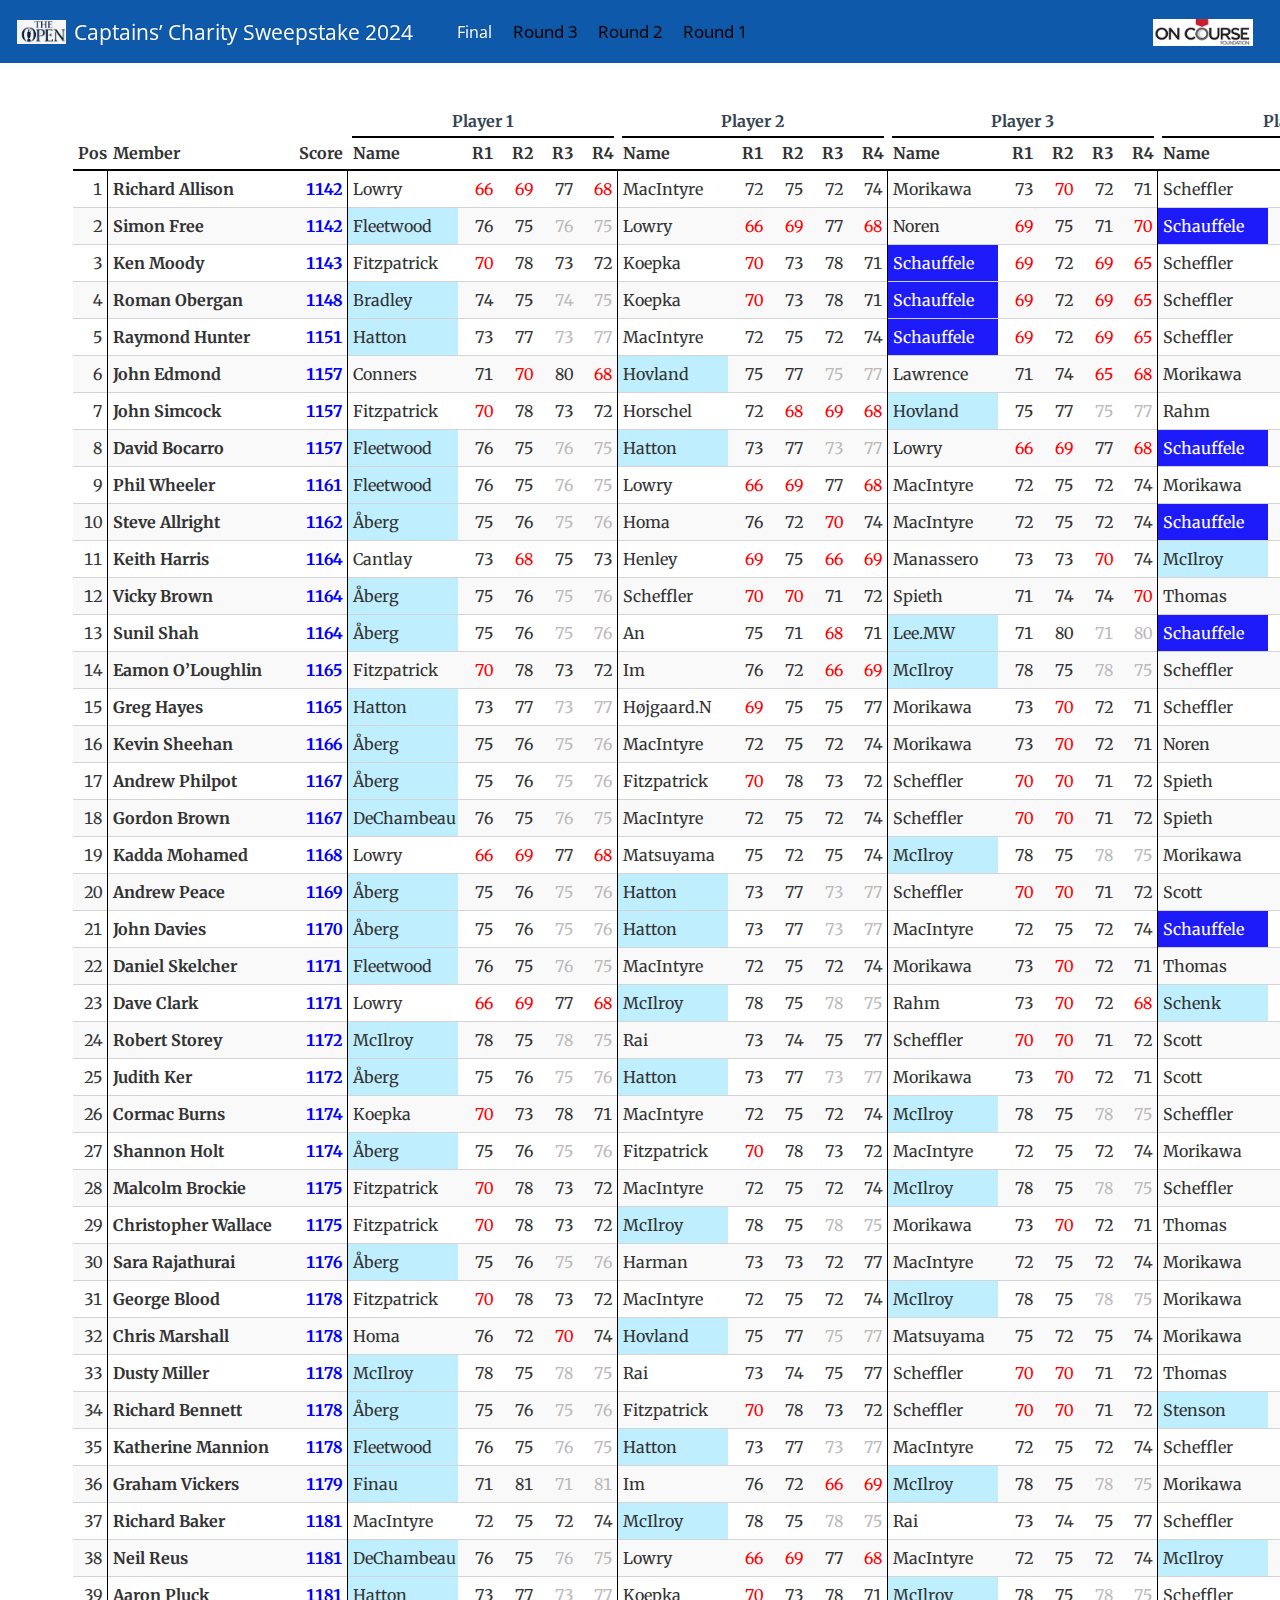
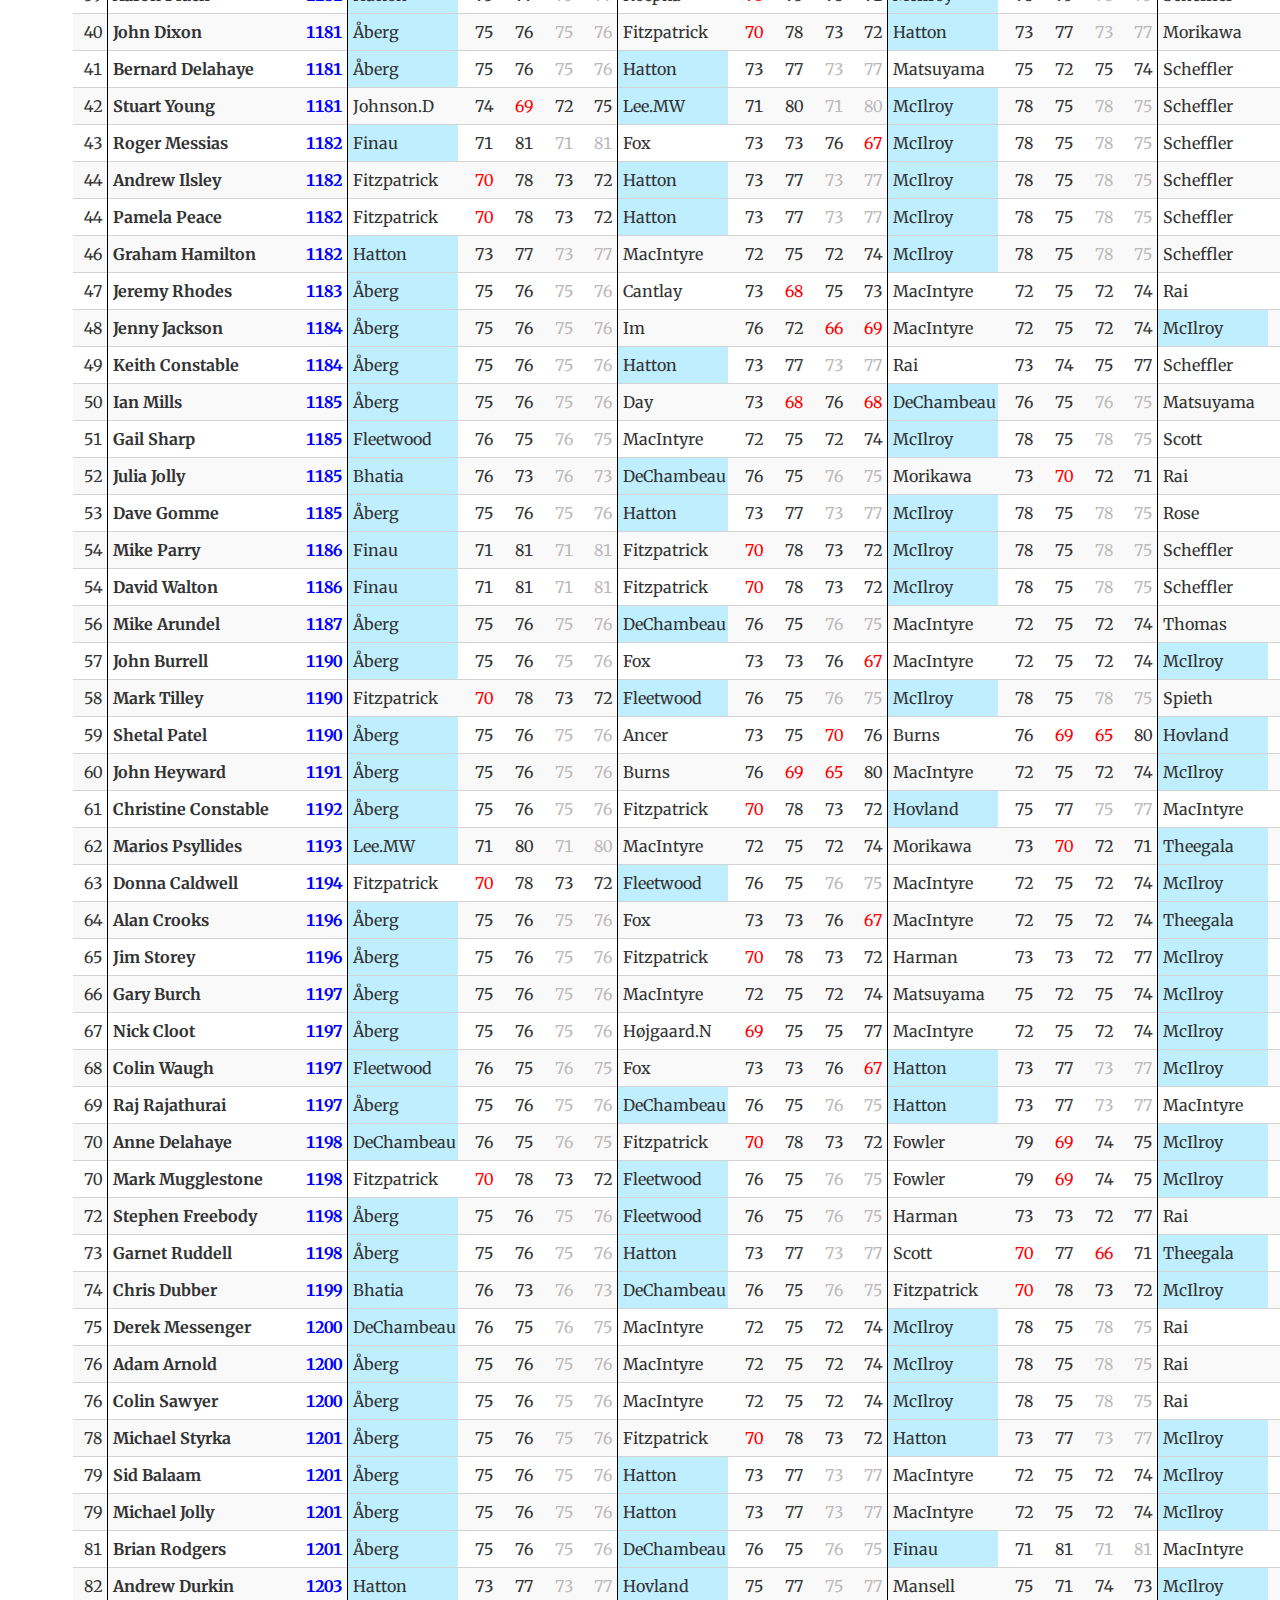
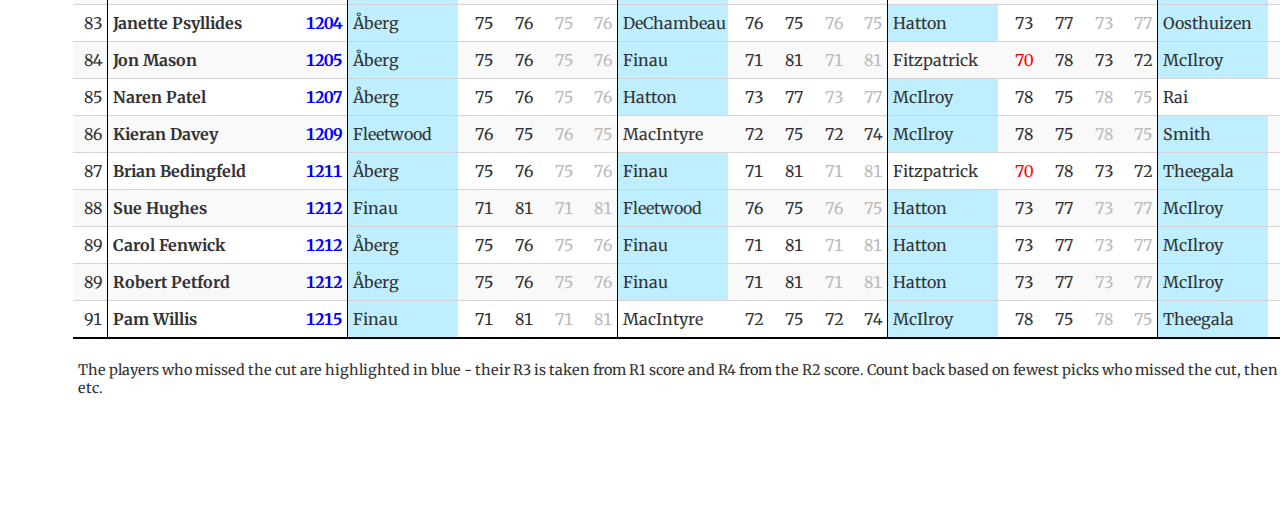
<file: docs/index.html>
<!DOCTYPE html>
<html xmlns="http://www.w3.org/1999/xhtml" lang="en" xml:lang="en"><head>

<meta charset="utf-8">
<meta name="generator" content="quarto-1.3.433">

<meta name="viewport" content="width=device-width, initial-scale=1.0, user-scalable=yes">


<title>Captains’ Charity Sweepstake 2024 -</title>
<style>
code{white-space: pre-wrap;}
span.smallcaps{font-variant: small-caps;}
div.columns{display: flex; gap: min(4vw, 1.5em);}
div.column{flex: auto; overflow-x: auto;}
div.hanging-indent{margin-left: 1.5em; text-indent: -1.5em;}
ul.task-list{list-style: none;}
ul.task-list li input[type="checkbox"] {
  width: 0.8em;
  margin: 0 0.8em 0.2em -1em; /* quarto-specific, see https://github.com/quarto-dev/quarto-cli/issues/4556 */ 
  vertical-align: middle;
}
</style>


<script src="site_libs/quarto-nav/quarto-nav.js"></script>
<script src="site_libs/quarto-nav/headroom.min.js"></script>
<script src="site_libs/clipboard/clipboard.min.js"></script>
<script src="site_libs/quarto-html/quarto.js"></script>
<script src="site_libs/quarto-html/popper.min.js"></script>
<script src="site_libs/quarto-html/tippy.umd.min.js"></script>
<script src="site_libs/quarto-html/anchor.min.js"></script>
<link href="site_libs/quarto-html/tippy.css" rel="stylesheet">
<link href="site_libs/quarto-html/quarto-syntax-highlighting.css" rel="stylesheet" id="quarto-text-highlighting-styles">
<script src="site_libs/bootstrap/bootstrap.min.js"></script>
<link href="site_libs/bootstrap/bootstrap-icons.css" rel="stylesheet">
<link href="site_libs/bootstrap/bootstrap.min.css" rel="stylesheet" id="quarto-bootstrap" data-mode="light">
<script id="quarto-search-options" type="application/json">{
  "language": {
    "search-no-results-text": "No results",
    "search-matching-documents-text": "matching documents",
    "search-copy-link-title": "Copy link to search",
    "search-hide-matches-text": "Hide additional matches",
    "search-more-match-text": "more match in this document",
    "search-more-matches-text": "more matches in this document",
    "search-clear-button-title": "Clear",
    "search-detached-cancel-button-title": "Cancel",
    "search-submit-button-title": "Submit",
    "search-label": "Search"
  }
}</script>


<link rel="stylesheet" href="styles.css">
</head>

<body class="nav-fixed">

<div id="quarto-search-results"></div>
  <header id="quarto-header" class="headroom fixed-top">
    <nav class="navbar navbar-expand-lg navbar-dark ">
      <div class="navbar-container container-fluid">
      <div class="navbar-brand-container">
    <a href="./index.html" class="navbar-brand navbar-brand-logo">
    <img src="./www/r103.jpeg" alt="" class="navbar-logo">
    </a>
    <a class="navbar-brand" href="./index.html">
    <span class="navbar-title">Captains’ Charity Sweepstake 2024</span>
    </a>
  </div>
          <button class="navbar-toggler" type="button" data-bs-toggle="collapse" data-bs-target="#navbarCollapse" aria-controls="navbarCollapse" aria-expanded="false" aria-label="Toggle navigation" onclick="if (window.quartoToggleHeadroom) { window.quartoToggleHeadroom(); }">
  <span class="navbar-toggler-icon"></span>
</button>
          <div class="collapse navbar-collapse" id="navbarCollapse">
            <ul class="navbar-nav navbar-nav-scroll me-auto">
  <li class="nav-item">
    <a class="nav-link active" href="./index.html" rel="" target="" aria-current="page">
 <span class="menu-text">Final</span></a>
  </li>  
  <li class="nav-item">
    <a class="nav-link" href="./round3.html" rel="" target="">
 <span class="menu-text">Round 3</span></a>
  </li>  
  <li class="nav-item">
    <a class="nav-link" href="./round2.html" rel="" target="">
 <span class="menu-text">Round 2</span></a>
  </li>  
  <li class="nav-item">
    <a class="nav-link" href="./round1.html" rel="" target="">
 <span class="menu-text">Round 1</span></a>
  </li>  
</ul>
            <ul class="navbar-nav navbar-nav-scroll ms-auto">
  <li class="nav-item">
    <a class="nav-link" href="http://www.oncoursefoundation.com/default.aspx?p=DynamicModule&amp;PageId=1&amp;ssid=100001&amp;vnf=1" rel="" target="_blank">
 <span class="menu-text"><img src="www/onc1.jpeg" class="img-fluid" width="100"></span></a>
  </li>  
</ul>
            <div class="quarto-navbar-tools">
</div>
          </div> <!-- /navcollapse -->
      </div> <!-- /container-fluid -->
    </nav>
</header>
<!-- content -->
<div id="quarto-content" class="quarto-container page-columns page-rows-contents page-layout-full page-navbar">
<!-- sidebar -->
<!-- margin-sidebar -->
    
<!-- main -->
<main class="content page-columns page-full column-body" id="quarto-document-content">



<div id="banner" class="page-columns page-full">
<div class="grid column-page">
<div class="cell">
<div class="cell-output-display">

<div id="qsjemgeycv" style="padding-left:10px;padding-right:10px;padding-top:10px;padding-bottom:10px;overflow-x:auto;overflow-y:auto;width:auto;height:auto;">
<style>@import url("https://fonts.googleapis.com/css2?family=Merriweather:ital,wght@0,100;0,200;0,300;0,400;0,500;0,600;0,700;0,800;0,900;1,100;1,200;1,300;1,400;1,500;1,600;1,700;1,800;1,900&display=swap");
#qsjemgeycv table {
  font-family: Merriweather, Cochin, Serif, system-ui, 'Segoe UI', Roboto, Helvetica, Arial, sans-serif, 'Apple Color Emoji', 'Segoe UI Emoji', 'Segoe UI Symbol', 'Noto Color Emoji';
  -webkit-font-smoothing: antialiased;
  -moz-osx-font-smoothing: grayscale;
}

#qsjemgeycv thead, #qsjemgeycv tbody, #qsjemgeycv tfoot, #qsjemgeycv tr, #qsjemgeycv td, #qsjemgeycv th {
  border-style: none;
}

#qsjemgeycv p {
  margin: 0;
  padding: 0;
}

#qsjemgeycv .gt_table {
  display: table;
  border-collapse: collapse;
  line-height: normal;
  margin-left: auto;
  margin-right: auto;
  color: #333333;
  font-size: 16px;
  font-weight: normal;
  font-style: normal;
  background-color: #FFFFFF;
  width: auto;
  border-top-style: solid;
  border-top-width: 2px;
  border-top-color: #FFFFFF;
  border-right-style: none;
  border-right-width: 2px;
  border-right-color: #D3D3D3;
  border-bottom-style: solid;
  border-bottom-width: 2px;
  border-bottom-color: #FFFFFF;
  border-left-style: none;
  border-left-width: 2px;
  border-left-color: #D3D3D3;
}

#qsjemgeycv .gt_caption {
  padding-top: 4px;
  padding-bottom: 4px;
}

#qsjemgeycv .gt_title {
  color: #333333;
  font-size: 125%;
  font-weight: initial;
  padding-top: 4px;
  padding-bottom: 4px;
  padding-left: 5px;
  padding-right: 5px;
  border-bottom-color: #FFFFFF;
  border-bottom-width: 0;
}

#qsjemgeycv .gt_subtitle {
  color: #333333;
  font-size: 85%;
  font-weight: initial;
  padding-top: 3px;
  padding-bottom: 5px;
  padding-left: 5px;
  padding-right: 5px;
  border-top-color: #FFFFFF;
  border-top-width: 0;
}

#qsjemgeycv .gt_heading {
  background-color: #FFFFFF;
  text-align: center;
  border-bottom-color: #FFFFFF;
  border-left-style: none;
  border-left-width: 1px;
  border-left-color: #D3D3D3;
  border-right-style: none;
  border-right-width: 1px;
  border-right-color: #D3D3D3;
}

#qsjemgeycv .gt_bottom_border {
  border-bottom-style: solid;
  border-bottom-width: 2px;
  border-bottom-color: #D3D3D3;
}

#qsjemgeycv .gt_col_headings {
  border-top-style: solid;
  border-top-width: 2px;
  border-top-color: #FFFFFF;
  border-bottom-style: solid;
  border-bottom-width: 2px;
  border-bottom-color: #000000;
  border-left-style: none;
  border-left-width: 1px;
  border-left-color: #D3D3D3;
  border-right-style: none;
  border-right-width: 1px;
  border-right-color: #D3D3D3;
}

#qsjemgeycv .gt_col_heading {
  color: #333333;
  background-color: #FFFFFF;
  font-size: 100%;
  font-weight: normal;
  text-transform: inherit;
  border-left-style: none;
  border-left-width: 1px;
  border-left-color: #D3D3D3;
  border-right-style: none;
  border-right-width: 1px;
  border-right-color: #D3D3D3;
  vertical-align: bottom;
  padding-top: 5px;
  padding-bottom: 6px;
  padding-left: 5px;
  padding-right: 5px;
  overflow-x: hidden;
}

#qsjemgeycv .gt_column_spanner_outer {
  color: #333333;
  background-color: #FFFFFF;
  font-size: 100%;
  font-weight: normal;
  text-transform: inherit;
  padding-top: 0;
  padding-bottom: 0;
  padding-left: 4px;
  padding-right: 4px;
}

#qsjemgeycv .gt_column_spanner_outer:first-child {
  padding-left: 0;
}

#qsjemgeycv .gt_column_spanner_outer:last-child {
  padding-right: 0;
}

#qsjemgeycv .gt_column_spanner {
  border-bottom-style: solid;
  border-bottom-width: 2px;
  border-bottom-color: #000000;
  vertical-align: bottom;
  padding-top: 5px;
  padding-bottom: 5px;
  overflow-x: hidden;
  display: inline-block;
  width: 100%;
}

#qsjemgeycv .gt_spanner_row {
  border-bottom-style: hidden;
}

#qsjemgeycv .gt_group_heading {
  padding-top: 8px;
  padding-bottom: 8px;
  padding-left: 5px;
  padding-right: 5px;
  color: #333333;
  background-color: #FFFFFF;
  font-size: 100%;
  font-weight: initial;
  text-transform: inherit;
  border-top-style: solid;
  border-top-width: 2px;
  border-top-color: #D3D3D3;
  border-bottom-style: solid;
  border-bottom-width: 2px;
  border-bottom-color: #D3D3D3;
  border-left-style: none;
  border-left-width: 1px;
  border-left-color: #D3D3D3;
  border-right-style: none;
  border-right-width: 1px;
  border-right-color: #D3D3D3;
  vertical-align: middle;
  text-align: left;
}

#qsjemgeycv .gt_empty_group_heading {
  padding: 0.5px;
  color: #333333;
  background-color: #FFFFFF;
  font-size: 100%;
  font-weight: initial;
  border-top-style: solid;
  border-top-width: 2px;
  border-top-color: #D3D3D3;
  border-bottom-style: solid;
  border-bottom-width: 2px;
  border-bottom-color: #D3D3D3;
  vertical-align: middle;
}

#qsjemgeycv .gt_from_md > :first-child {
  margin-top: 0;
}

#qsjemgeycv .gt_from_md > :last-child {
  margin-bottom: 0;
}

#qsjemgeycv .gt_row {
  padding-top: 8px;
  padding-bottom: 8px;
  padding-left: 5px;
  padding-right: 5px;
  margin: 10px;
  border-top-style: solid;
  border-top-width: 1px;
  border-top-color: #D3D3D3;
  border-left-style: none;
  border-left-width: 1px;
  border-left-color: #D3D3D3;
  border-right-style: none;
  border-right-width: 1px;
  border-right-color: #D3D3D3;
  vertical-align: middle;
  overflow-x: hidden;
}

#qsjemgeycv .gt_stub {
  color: #333333;
  background-color: #FFFFFF;
  font-size: 100%;
  font-weight: initial;
  text-transform: inherit;
  border-right-style: solid;
  border-right-width: 2px;
  border-right-color: #D3D3D3;
  padding-left: 5px;
  padding-right: 5px;
}

#qsjemgeycv .gt_stub_row_group {
  color: #333333;
  background-color: #FFFFFF;
  font-size: 100%;
  font-weight: initial;
  text-transform: inherit;
  border-right-style: solid;
  border-right-width: 2px;
  border-right-color: #D3D3D3;
  padding-left: 5px;
  padding-right: 5px;
  vertical-align: top;
}

#qsjemgeycv .gt_row_group_first td {
  border-top-width: 2px;
}

#qsjemgeycv .gt_row_group_first th {
  border-top-width: 2px;
}

#qsjemgeycv .gt_summary_row {
  color: #333333;
  background-color: #FFFFFF;
  text-transform: inherit;
  padding-top: 8px;
  padding-bottom: 8px;
  padding-left: 5px;
  padding-right: 5px;
}

#qsjemgeycv .gt_first_summary_row {
  border-top-style: solid;
  border-top-color: #D3D3D3;
}

#qsjemgeycv .gt_first_summary_row.thick {
  border-top-width: 2px;
}

#qsjemgeycv .gt_last_summary_row {
  padding-top: 8px;
  padding-bottom: 8px;
  padding-left: 5px;
  padding-right: 5px;
  border-bottom-style: solid;
  border-bottom-width: 2px;
  border-bottom-color: #D3D3D3;
}

#qsjemgeycv .gt_grand_summary_row {
  color: #333333;
  background-color: #FFFFFF;
  text-transform: inherit;
  padding-top: 8px;
  padding-bottom: 8px;
  padding-left: 5px;
  padding-right: 5px;
}

#qsjemgeycv .gt_first_grand_summary_row {
  padding-top: 8px;
  padding-bottom: 8px;
  padding-left: 5px;
  padding-right: 5px;
  border-top-style: double;
  border-top-width: 6px;
  border-top-color: #D3D3D3;
}

#qsjemgeycv .gt_last_grand_summary_row_top {
  padding-top: 8px;
  padding-bottom: 8px;
  padding-left: 5px;
  padding-right: 5px;
  border-bottom-style: double;
  border-bottom-width: 6px;
  border-bottom-color: #D3D3D3;
}

#qsjemgeycv .gt_striped {
  background-color: rgba(128, 128, 128, 0.05);
}

#qsjemgeycv .gt_table_body {
  border-top-style: solid;
  border-top-width: 2px;
  border-top-color: #D3D3D3;
  border-bottom-style: solid;
  border-bottom-width: 2px;
  border-bottom-color: #000000;
}

#qsjemgeycv .gt_footnotes {
  color: #333333;
  background-color: #FFFFFF;
  border-bottom-style: none;
  border-bottom-width: 2px;
  border-bottom-color: #D3D3D3;
  border-left-style: none;
  border-left-width: 2px;
  border-left-color: #D3D3D3;
  border-right-style: none;
  border-right-width: 2px;
  border-right-color: #D3D3D3;
}

#qsjemgeycv .gt_footnote {
  margin: 0px;
  font-size: 90%;
  padding-top: 4px;
  padding-bottom: 4px;
  padding-left: 5px;
  padding-right: 5px;
}

#qsjemgeycv .gt_sourcenotes {
  color: #333333;
  background-color: #FFFFFF;
  border-bottom-style: none;
  border-bottom-width: 2px;
  border-bottom-color: #D3D3D3;
  border-left-style: none;
  border-left-width: 2px;
  border-left-color: #D3D3D3;
  border-right-style: none;
  border-right-width: 2px;
  border-right-color: #D3D3D3;
}

#qsjemgeycv .gt_sourcenote {
  font-size: 90%;
  padding-top: 4px;
  padding-bottom: 4px;
  padding-left: 5px;
  padding-right: 5px;
}

#qsjemgeycv .gt_left {
  text-align: left;
}

#qsjemgeycv .gt_center {
  text-align: center;
}

#qsjemgeycv .gt_right {
  text-align: right;
  font-variant-numeric: tabular-nums;
}

#qsjemgeycv .gt_font_normal {
  font-weight: normal;
}

#qsjemgeycv .gt_font_bold {
  font-weight: bold;
}

#qsjemgeycv .gt_font_italic {
  font-style: italic;
}

#qsjemgeycv .gt_super {
  font-size: 65%;
}

#qsjemgeycv .gt_footnote_marks {
  font-size: 75%;
  vertical-align: 0.4em;
  position: initial;
}

#qsjemgeycv .gt_asterisk {
  font-size: 100%;
  vertical-align: 0;
}

#qsjemgeycv .gt_indent_1 {
  text-indent: 5px;
}

#qsjemgeycv .gt_indent_2 {
  text-indent: 10px;
}

#qsjemgeycv .gt_indent_3 {
  text-indent: 15px;
}

#qsjemgeycv .gt_indent_4 {
  text-indent: 20px;
}

#qsjemgeycv .gt_indent_5 {
  text-indent: 25px;
}
</style>
<table class="gt_table" style="table-layout: fixed;; width: 0px" data-quarto-disable-processing="false" data-quarto-bootstrap="false">
  <colgroup>
    <col style="width:35px;">
    <col style="width:175px;">
    <col style="width:65px;">
    <col style="width:110px;">
    <col style="width:40px;">
    <col style="width:40px;">
    <col style="width:40px;">
    <col style="width:40px;">
    <col style="width:110px;">
    <col style="width:40px;">
    <col style="width:40px;">
    <col style="width:40px;">
    <col style="width:40px;">
    <col style="width:110px;">
    <col style="width:40px;">
    <col style="width:40px;">
    <col style="width:40px;">
    <col style="width:40px;">
    <col style="width:110px;">
    <col style="width:40px;">
    <col style="width:40px;">
    <col style="width:40px;">
    <col style="width:40px;">
  </colgroup>
  <thead>
    <tr class="gt_col_headings gt_spanner_row">
      <th class="gt_col_heading gt_columns_bottom_border gt_right" rowspan="2" colspan="1" style="border-bottom-width: 2px; border-bottom-style: solid; border-bottom-color: #000000; font-weight: bold;" scope="col" id="Pos">Pos</th>
      <th class="gt_col_heading gt_columns_bottom_border gt_left" rowspan="2" colspan="1" style="border-bottom-width: 2px; border-bottom-style: solid; border-bottom-color: #000000; font-weight: bold;" scope="col" id="Member">Member</th>
      <th class="gt_col_heading gt_columns_bottom_border gt_right" rowspan="2" colspan="1" style="border-bottom-width: 2px; border-bottom-style: solid; border-bottom-color: #000000; font-weight: bold;" scope="col" id="Score">Score</th>
      <th class="gt_center gt_columns_top_border gt_column_spanner_outer" rowspan="1" colspan="5" style="color: #36454F; font-size: 16px; font-weight: bold;" scope="colgroup" id="Player 1">
        <span class="gt_column_spanner">Player 1</span>
      </th>
      <th class="gt_center gt_columns_top_border gt_column_spanner_outer" rowspan="1" colspan="5" style="color: #36454F; font-size: 16px; font-weight: bold;" scope="colgroup" id="Player 2">
        <span class="gt_column_spanner">Player 2</span>
      </th>
      <th class="gt_center gt_columns_top_border gt_column_spanner_outer" rowspan="1" colspan="5" style="color: #36454F; font-size: 16px; font-weight: bold;" scope="colgroup" id="Player 3">
        <span class="gt_column_spanner">Player 3</span>
      </th>
      <th class="gt_center gt_columns_top_border gt_column_spanner_outer" rowspan="1" colspan="5" style="color: #36454F; font-size: 16px; font-weight: bold;" scope="colgroup" id="Player 4">
        <span class="gt_column_spanner">Player 4</span>
      </th>
    </tr>
    <tr class="gt_col_headings">
      <th class="gt_col_heading gt_columns_bottom_border gt_left" rowspan="1" colspan="1" style="border-bottom-width: 2px; border-bottom-style: solid; border-bottom-color: #000000; font-weight: bold;" scope="col" id="Name">Name</th>
      <th class="gt_col_heading gt_columns_bottom_border gt_right" rowspan="1" colspan="1" style="border-bottom-width: 2px; border-bottom-style: solid; border-bottom-color: #000000; font-weight: bold;" scope="col" id="R1">R1</th>
      <th class="gt_col_heading gt_columns_bottom_border gt_right" rowspan="1" colspan="1" style="border-bottom-width: 2px; border-bottom-style: solid; border-bottom-color: #000000; font-weight: bold;" scope="col" id="R2">R2</th>
      <th class="gt_col_heading gt_columns_bottom_border gt_right" rowspan="1" colspan="1" style="border-bottom-width: 2px; border-bottom-style: solid; border-bottom-color: #000000; font-weight: bold;" scope="col" id="R3">R3</th>
      <th class="gt_col_heading gt_columns_bottom_border gt_right" rowspan="1" colspan="1" style="border-bottom-width: 2px; border-bottom-style: solid; border-bottom-color: #000000; font-weight: bold;" scope="col" id="R4">R4</th>
      <th class="gt_col_heading gt_columns_bottom_border gt_left" rowspan="1" colspan="1" style="border-bottom-width: 2px; border-bottom-style: solid; border-bottom-color: #000000; font-weight: bold;" scope="col" id="Name">Name</th>
      <th class="gt_col_heading gt_columns_bottom_border gt_right" rowspan="1" colspan="1" style="border-bottom-width: 2px; border-bottom-style: solid; border-bottom-color: #000000; font-weight: bold;" scope="col" id="R1">R1</th>
      <th class="gt_col_heading gt_columns_bottom_border gt_right" rowspan="1" colspan="1" style="border-bottom-width: 2px; border-bottom-style: solid; border-bottom-color: #000000; font-weight: bold;" scope="col" id="R2">R2</th>
      <th class="gt_col_heading gt_columns_bottom_border gt_right" rowspan="1" colspan="1" style="border-bottom-width: 2px; border-bottom-style: solid; border-bottom-color: #000000; font-weight: bold;" scope="col" id="R3">R3</th>
      <th class="gt_col_heading gt_columns_bottom_border gt_right" rowspan="1" colspan="1" style="border-bottom-width: 2px; border-bottom-style: solid; border-bottom-color: #000000; font-weight: bold;" scope="col" id="R4">R4</th>
      <th class="gt_col_heading gt_columns_bottom_border gt_left" rowspan="1" colspan="1" style="border-bottom-width: 2px; border-bottom-style: solid; border-bottom-color: #000000; font-weight: bold;" scope="col" id="Name">Name</th>
      <th class="gt_col_heading gt_columns_bottom_border gt_right" rowspan="1" colspan="1" style="border-bottom-width: 2px; border-bottom-style: solid; border-bottom-color: #000000; font-weight: bold;" scope="col" id="R1">R1</th>
      <th class="gt_col_heading gt_columns_bottom_border gt_right" rowspan="1" colspan="1" style="border-bottom-width: 2px; border-bottom-style: solid; border-bottom-color: #000000; font-weight: bold;" scope="col" id="R2">R2</th>
      <th class="gt_col_heading gt_columns_bottom_border gt_right" rowspan="1" colspan="1" style="border-bottom-width: 2px; border-bottom-style: solid; border-bottom-color: #000000; font-weight: bold;" scope="col" id="R3">R3</th>
      <th class="gt_col_heading gt_columns_bottom_border gt_right" rowspan="1" colspan="1" style="border-bottom-width: 2px; border-bottom-style: solid; border-bottom-color: #000000; font-weight: bold;" scope="col" id="R4">R4</th>
      <th class="gt_col_heading gt_columns_bottom_border gt_left" rowspan="1" colspan="1" style="border-bottom-width: 2px; border-bottom-style: solid; border-bottom-color: #000000; font-weight: bold;" scope="col" id="Name">Name</th>
      <th class="gt_col_heading gt_columns_bottom_border gt_right" rowspan="1" colspan="1" style="border-bottom-width: 2px; border-bottom-style: solid; border-bottom-color: #000000; font-weight: bold;" scope="col" id="R1">R1</th>
      <th class="gt_col_heading gt_columns_bottom_border gt_right" rowspan="1" colspan="1" style="border-bottom-width: 2px; border-bottom-style: solid; border-bottom-color: #000000; font-weight: bold;" scope="col" id="R2">R2</th>
      <th class="gt_col_heading gt_columns_bottom_border gt_right" rowspan="1" colspan="1" style="border-bottom-width: 2px; border-bottom-style: solid; border-bottom-color: #000000; font-weight: bold;" scope="col" id="R3">R3</th>
      <th class="gt_col_heading gt_columns_bottom_border gt_right" rowspan="1" colspan="1" style="border-bottom-width: 2px; border-bottom-style: solid; border-bottom-color: #000000; font-weight: bold;" scope="col" id="R4">R4</th>
    </tr>
  </thead>
  <tbody class="gt_table_body">
    <tr><td headers="N" class="gt_row gt_right">1</td>
<td headers="Member" class="gt_row gt_left" style="font-weight: bold; border-left-width: 1px; border-left-style: solid; border-left-color: black;">Richard Allison</td>
<td headers="Score" class="gt_row gt_right" style="font-weight: bold; color: #0000FF;">1142</td>
<td headers="Player1_Name" class="gt_row gt_left" style="border-left-width: 1px; border-left-style: solid; border-left-color: black;">Lowry</td>
<td headers="Player1_R1" class="gt_row gt_right" style="color: #FF0000;">66</td>
<td headers="Player1_R2" class="gt_row gt_right" style="color: #FF0000;">69</td>
<td headers="Player1_R3" class="gt_row gt_right">77</td>
<td headers="Player1_R4" class="gt_row gt_right" style="color: #FF0000;">68</td>
<td headers="Player2_Name" class="gt_row gt_left" style="border-left-width: 1px; border-left-style: solid; border-left-color: black;">MacIntyre</td>
<td headers="Player2_R1" class="gt_row gt_right">72</td>
<td headers="Player2_R2" class="gt_row gt_right">75</td>
<td headers="Player2_R3" class="gt_row gt_right">72</td>
<td headers="Player2_R4" class="gt_row gt_right">74</td>
<td headers="Player3_Name" class="gt_row gt_left" style="border-left-width: 1px; border-left-style: solid; border-left-color: black;">Morikawa</td>
<td headers="Player3_R1" class="gt_row gt_right">73</td>
<td headers="Player3_R2" class="gt_row gt_right" style="color: #FF0000;">70</td>
<td headers="Player3_R3" class="gt_row gt_right">72</td>
<td headers="Player3_R4" class="gt_row gt_right">71</td>
<td headers="Player4_Name" class="gt_row gt_left" style="border-left-width: 1px; border-left-style: solid; border-left-color: black;">Scheffler</td>
<td headers="Player4_R1" class="gt_row gt_right" style="color: #FF0000;">70</td>
<td headers="Player4_R2" class="gt_row gt_right" style="color: #FF0000;">70</td>
<td headers="Player4_R3" class="gt_row gt_right">71</td>
<td headers="Player4_R4" class="gt_row gt_right">72</td></tr>
    <tr><td headers="N" class="gt_row gt_right gt_striped">2</td>
<td headers="Member" class="gt_row gt_left gt_striped" style="font-weight: bold; border-left-width: 1px; border-left-style: solid; border-left-color: black;">Simon Free</td>
<td headers="Score" class="gt_row gt_right gt_striped" style="font-weight: bold; color: #0000FF;">1142</td>
<td headers="Player1_Name" class="gt_row gt_left gt_striped" style="border-left-width: 1px; border-left-style: solid; border-left-color: black; background-color: #BFEFFF;">Fleetwood</td>
<td headers="Player1_R1" class="gt_row gt_right gt_striped">76</td>
<td headers="Player1_R2" class="gt_row gt_right gt_striped">75</td>
<td headers="Player1_R3" class="gt_row gt_right gt_striped" style="color: #BDB9BA;">76</td>
<td headers="Player1_R4" class="gt_row gt_right gt_striped" style="color: #BDB9BA;">75</td>
<td headers="Player2_Name" class="gt_row gt_left gt_striped" style="border-left-width: 1px; border-left-style: solid; border-left-color: black;">Lowry</td>
<td headers="Player2_R1" class="gt_row gt_right gt_striped" style="color: #FF0000;">66</td>
<td headers="Player2_R2" class="gt_row gt_right gt_striped" style="color: #FF0000;">69</td>
<td headers="Player2_R3" class="gt_row gt_right gt_striped">77</td>
<td headers="Player2_R4" class="gt_row gt_right gt_striped" style="color: #FF0000;">68</td>
<td headers="Player3_Name" class="gt_row gt_left gt_striped" style="border-left-width: 1px; border-left-style: solid; border-left-color: black;">Noren</td>
<td headers="Player3_R1" class="gt_row gt_right gt_striped" style="color: #FF0000;">69</td>
<td headers="Player3_R2" class="gt_row gt_right gt_striped">75</td>
<td headers="Player3_R3" class="gt_row gt_right gt_striped">71</td>
<td headers="Player3_R4" class="gt_row gt_right gt_striped" style="color: #FF0000;">70</td>
<td headers="Player4_Name" class="gt_row gt_left gt_striped" style="border-left-width: 1px; border-left-style: solid; border-left-color: black; background-color: #1D1BF9; color: #FFFFFF;">Schauffele</td>
<td headers="Player4_R1" class="gt_row gt_right gt_striped" style="color: #FF0000;">69</td>
<td headers="Player4_R2" class="gt_row gt_right gt_striped">72</td>
<td headers="Player4_R3" class="gt_row gt_right gt_striped" style="color: #FF0000;">69</td>
<td headers="Player4_R4" class="gt_row gt_right gt_striped" style="color: #FF0000;">65</td></tr>
    <tr><td headers="N" class="gt_row gt_right">3</td>
<td headers="Member" class="gt_row gt_left" style="font-weight: bold; border-left-width: 1px; border-left-style: solid; border-left-color: black;">Ken Moody</td>
<td headers="Score" class="gt_row gt_right" style="font-weight: bold; color: #0000FF;">1143</td>
<td headers="Player1_Name" class="gt_row gt_left" style="border-left-width: 1px; border-left-style: solid; border-left-color: black;">Fitzpatrick</td>
<td headers="Player1_R1" class="gt_row gt_right" style="color: #FF0000;">70</td>
<td headers="Player1_R2" class="gt_row gt_right">78</td>
<td headers="Player1_R3" class="gt_row gt_right">73</td>
<td headers="Player1_R4" class="gt_row gt_right">72</td>
<td headers="Player2_Name" class="gt_row gt_left" style="border-left-width: 1px; border-left-style: solid; border-left-color: black;">Koepka</td>
<td headers="Player2_R1" class="gt_row gt_right" style="color: #FF0000;">70</td>
<td headers="Player2_R2" class="gt_row gt_right">73</td>
<td headers="Player2_R3" class="gt_row gt_right">78</td>
<td headers="Player2_R4" class="gt_row gt_right">71</td>
<td headers="Player3_Name" class="gt_row gt_left" style="border-left-width: 1px; border-left-style: solid; border-left-color: black; background-color: #1D1BF9; color: #FFFFFF;">Schauffele</td>
<td headers="Player3_R1" class="gt_row gt_right" style="color: #FF0000;">69</td>
<td headers="Player3_R2" class="gt_row gt_right">72</td>
<td headers="Player3_R3" class="gt_row gt_right" style="color: #FF0000;">69</td>
<td headers="Player3_R4" class="gt_row gt_right" style="color: #FF0000;">65</td>
<td headers="Player4_Name" class="gt_row gt_left" style="border-left-width: 1px; border-left-style: solid; border-left-color: black;">Scheffler</td>
<td headers="Player4_R1" class="gt_row gt_right" style="color: #FF0000;">70</td>
<td headers="Player4_R2" class="gt_row gt_right" style="color: #FF0000;">70</td>
<td headers="Player4_R3" class="gt_row gt_right">71</td>
<td headers="Player4_R4" class="gt_row gt_right">72</td></tr>
    <tr><td headers="N" class="gt_row gt_right gt_striped">4</td>
<td headers="Member" class="gt_row gt_left gt_striped" style="font-weight: bold; border-left-width: 1px; border-left-style: solid; border-left-color: black;">Roman Obergan</td>
<td headers="Score" class="gt_row gt_right gt_striped" style="font-weight: bold; color: #0000FF;">1148</td>
<td headers="Player1_Name" class="gt_row gt_left gt_striped" style="border-left-width: 1px; border-left-style: solid; border-left-color: black; background-color: #BFEFFF;">Bradley</td>
<td headers="Player1_R1" class="gt_row gt_right gt_striped">74</td>
<td headers="Player1_R2" class="gt_row gt_right gt_striped">75</td>
<td headers="Player1_R3" class="gt_row gt_right gt_striped" style="color: #BDB9BA;">74</td>
<td headers="Player1_R4" class="gt_row gt_right gt_striped" style="color: #BDB9BA;">75</td>
<td headers="Player2_Name" class="gt_row gt_left gt_striped" style="border-left-width: 1px; border-left-style: solid; border-left-color: black;">Koepka</td>
<td headers="Player2_R1" class="gt_row gt_right gt_striped" style="color: #FF0000;">70</td>
<td headers="Player2_R2" class="gt_row gt_right gt_striped">73</td>
<td headers="Player2_R3" class="gt_row gt_right gt_striped">78</td>
<td headers="Player2_R4" class="gt_row gt_right gt_striped">71</td>
<td headers="Player3_Name" class="gt_row gt_left gt_striped" style="border-left-width: 1px; border-left-style: solid; border-left-color: black; background-color: #1D1BF9; color: #FFFFFF;">Schauffele</td>
<td headers="Player3_R1" class="gt_row gt_right gt_striped" style="color: #FF0000;">69</td>
<td headers="Player3_R2" class="gt_row gt_right gt_striped">72</td>
<td headers="Player3_R3" class="gt_row gt_right gt_striped" style="color: #FF0000;">69</td>
<td headers="Player3_R4" class="gt_row gt_right gt_striped" style="color: #FF0000;">65</td>
<td headers="Player4_Name" class="gt_row gt_left gt_striped" style="border-left-width: 1px; border-left-style: solid; border-left-color: black;">Scheffler</td>
<td headers="Player4_R1" class="gt_row gt_right gt_striped" style="color: #FF0000;">70</td>
<td headers="Player4_R2" class="gt_row gt_right gt_striped" style="color: #FF0000;">70</td>
<td headers="Player4_R3" class="gt_row gt_right gt_striped">71</td>
<td headers="Player4_R4" class="gt_row gt_right gt_striped">72</td></tr>
    <tr><td headers="N" class="gt_row gt_right">5</td>
<td headers="Member" class="gt_row gt_left" style="font-weight: bold; border-left-width: 1px; border-left-style: solid; border-left-color: black;">Raymond Hunter</td>
<td headers="Score" class="gt_row gt_right" style="font-weight: bold; color: #0000FF;">1151</td>
<td headers="Player1_Name" class="gt_row gt_left" style="border-left-width: 1px; border-left-style: solid; border-left-color: black; background-color: #BFEFFF;">Hatton</td>
<td headers="Player1_R1" class="gt_row gt_right">73</td>
<td headers="Player1_R2" class="gt_row gt_right">77</td>
<td headers="Player1_R3" class="gt_row gt_right" style="color: #BDB9BA;">73</td>
<td headers="Player1_R4" class="gt_row gt_right" style="color: #BDB9BA;">77</td>
<td headers="Player2_Name" class="gt_row gt_left" style="border-left-width: 1px; border-left-style: solid; border-left-color: black;">MacIntyre</td>
<td headers="Player2_R1" class="gt_row gt_right">72</td>
<td headers="Player2_R2" class="gt_row gt_right">75</td>
<td headers="Player2_R3" class="gt_row gt_right">72</td>
<td headers="Player2_R4" class="gt_row gt_right">74</td>
<td headers="Player3_Name" class="gt_row gt_left" style="border-left-width: 1px; border-left-style: solid; border-left-color: black; background-color: #1D1BF9; color: #FFFFFF;">Schauffele</td>
<td headers="Player3_R1" class="gt_row gt_right" style="color: #FF0000;">69</td>
<td headers="Player3_R2" class="gt_row gt_right">72</td>
<td headers="Player3_R3" class="gt_row gt_right" style="color: #FF0000;">69</td>
<td headers="Player3_R4" class="gt_row gt_right" style="color: #FF0000;">65</td>
<td headers="Player4_Name" class="gt_row gt_left" style="border-left-width: 1px; border-left-style: solid; border-left-color: black;">Scheffler</td>
<td headers="Player4_R1" class="gt_row gt_right" style="color: #FF0000;">70</td>
<td headers="Player4_R2" class="gt_row gt_right" style="color: #FF0000;">70</td>
<td headers="Player4_R3" class="gt_row gt_right">71</td>
<td headers="Player4_R4" class="gt_row gt_right">72</td></tr>
    <tr><td headers="N" class="gt_row gt_right gt_striped">6</td>
<td headers="Member" class="gt_row gt_left gt_striped" style="font-weight: bold; border-left-width: 1px; border-left-style: solid; border-left-color: black;">John Edmond</td>
<td headers="Score" class="gt_row gt_right gt_striped" style="font-weight: bold; color: #0000FF;">1157</td>
<td headers="Player1_Name" class="gt_row gt_left gt_striped" style="border-left-width: 1px; border-left-style: solid; border-left-color: black;">Conners</td>
<td headers="Player1_R1" class="gt_row gt_right gt_striped">71</td>
<td headers="Player1_R2" class="gt_row gt_right gt_striped" style="color: #FF0000;">70</td>
<td headers="Player1_R3" class="gt_row gt_right gt_striped">80</td>
<td headers="Player1_R4" class="gt_row gt_right gt_striped" style="color: #FF0000;">68</td>
<td headers="Player2_Name" class="gt_row gt_left gt_striped" style="border-left-width: 1px; border-left-style: solid; border-left-color: black; background-color: #BFEFFF;">Hovland</td>
<td headers="Player2_R1" class="gt_row gt_right gt_striped">75</td>
<td headers="Player2_R2" class="gt_row gt_right gt_striped">77</td>
<td headers="Player2_R3" class="gt_row gt_right gt_striped" style="color: #BDB9BA;">75</td>
<td headers="Player2_R4" class="gt_row gt_right gt_striped" style="color: #BDB9BA;">77</td>
<td headers="Player3_Name" class="gt_row gt_left gt_striped" style="border-left-width: 1px; border-left-style: solid; border-left-color: black;">Lawrence</td>
<td headers="Player3_R1" class="gt_row gt_right gt_striped">71</td>
<td headers="Player3_R2" class="gt_row gt_right gt_striped">74</td>
<td headers="Player3_R3" class="gt_row gt_right gt_striped" style="color: #FF0000;">65</td>
<td headers="Player3_R4" class="gt_row gt_right gt_striped" style="color: #FF0000;">68</td>
<td headers="Player4_Name" class="gt_row gt_left gt_striped" style="border-left-width: 1px; border-left-style: solid; border-left-color: black;">Morikawa</td>
<td headers="Player4_R1" class="gt_row gt_right gt_striped">73</td>
<td headers="Player4_R2" class="gt_row gt_right gt_striped" style="color: #FF0000;">70</td>
<td headers="Player4_R3" class="gt_row gt_right gt_striped">72</td>
<td headers="Player4_R4" class="gt_row gt_right gt_striped">71</td></tr>
    <tr><td headers="N" class="gt_row gt_right">7</td>
<td headers="Member" class="gt_row gt_left" style="font-weight: bold; border-left-width: 1px; border-left-style: solid; border-left-color: black;">John Simcock</td>
<td headers="Score" class="gt_row gt_right" style="font-weight: bold; color: #0000FF;">1157</td>
<td headers="Player1_Name" class="gt_row gt_left" style="border-left-width: 1px; border-left-style: solid; border-left-color: black;">Fitzpatrick</td>
<td headers="Player1_R1" class="gt_row gt_right" style="color: #FF0000;">70</td>
<td headers="Player1_R2" class="gt_row gt_right">78</td>
<td headers="Player1_R3" class="gt_row gt_right">73</td>
<td headers="Player1_R4" class="gt_row gt_right">72</td>
<td headers="Player2_Name" class="gt_row gt_left" style="border-left-width: 1px; border-left-style: solid; border-left-color: black;">Horschel</td>
<td headers="Player2_R1" class="gt_row gt_right">72</td>
<td headers="Player2_R2" class="gt_row gt_right" style="color: #FF0000;">68</td>
<td headers="Player2_R3" class="gt_row gt_right" style="color: #FF0000;">69</td>
<td headers="Player2_R4" class="gt_row gt_right" style="color: #FF0000;">68</td>
<td headers="Player3_Name" class="gt_row gt_left" style="border-left-width: 1px; border-left-style: solid; border-left-color: black; background-color: #BFEFFF;">Hovland</td>
<td headers="Player3_R1" class="gt_row gt_right">75</td>
<td headers="Player3_R2" class="gt_row gt_right">77</td>
<td headers="Player3_R3" class="gt_row gt_right" style="color: #BDB9BA;">75</td>
<td headers="Player3_R4" class="gt_row gt_right" style="color: #BDB9BA;">77</td>
<td headers="Player4_Name" class="gt_row gt_left" style="border-left-width: 1px; border-left-style: solid; border-left-color: black;">Rahm</td>
<td headers="Player4_R1" class="gt_row gt_right">73</td>
<td headers="Player4_R2" class="gt_row gt_right" style="color: #FF0000;">70</td>
<td headers="Player4_R3" class="gt_row gt_right">72</td>
<td headers="Player4_R4" class="gt_row gt_right" style="color: #FF0000;">68</td></tr>
    <tr><td headers="N" class="gt_row gt_right gt_striped">8</td>
<td headers="Member" class="gt_row gt_left gt_striped" style="font-weight: bold; border-left-width: 1px; border-left-style: solid; border-left-color: black;">David Bocarro</td>
<td headers="Score" class="gt_row gt_right gt_striped" style="font-weight: bold; color: #0000FF;">1157</td>
<td headers="Player1_Name" class="gt_row gt_left gt_striped" style="border-left-width: 1px; border-left-style: solid; border-left-color: black; background-color: #BFEFFF;">Fleetwood</td>
<td headers="Player1_R1" class="gt_row gt_right gt_striped">76</td>
<td headers="Player1_R2" class="gt_row gt_right gt_striped">75</td>
<td headers="Player1_R3" class="gt_row gt_right gt_striped" style="color: #BDB9BA;">76</td>
<td headers="Player1_R4" class="gt_row gt_right gt_striped" style="color: #BDB9BA;">75</td>
<td headers="Player2_Name" class="gt_row gt_left gt_striped" style="border-left-width: 1px; border-left-style: solid; border-left-color: black; background-color: #BFEFFF;">Hatton</td>
<td headers="Player2_R1" class="gt_row gt_right gt_striped">73</td>
<td headers="Player2_R2" class="gt_row gt_right gt_striped">77</td>
<td headers="Player2_R3" class="gt_row gt_right gt_striped" style="color: #BDB9BA;">73</td>
<td headers="Player2_R4" class="gt_row gt_right gt_striped" style="color: #BDB9BA;">77</td>
<td headers="Player3_Name" class="gt_row gt_left gt_striped" style="border-left-width: 1px; border-left-style: solid; border-left-color: black;">Lowry</td>
<td headers="Player3_R1" class="gt_row gt_right gt_striped" style="color: #FF0000;">66</td>
<td headers="Player3_R2" class="gt_row gt_right gt_striped" style="color: #FF0000;">69</td>
<td headers="Player3_R3" class="gt_row gt_right gt_striped">77</td>
<td headers="Player3_R4" class="gt_row gt_right gt_striped" style="color: #FF0000;">68</td>
<td headers="Player4_Name" class="gt_row gt_left gt_striped" style="border-left-width: 1px; border-left-style: solid; border-left-color: black; background-color: #1D1BF9; color: #FFFFFF;">Schauffele</td>
<td headers="Player4_R1" class="gt_row gt_right gt_striped" style="color: #FF0000;">69</td>
<td headers="Player4_R2" class="gt_row gt_right gt_striped">72</td>
<td headers="Player4_R3" class="gt_row gt_right gt_striped" style="color: #FF0000;">69</td>
<td headers="Player4_R4" class="gt_row gt_right gt_striped" style="color: #FF0000;">65</td></tr>
    <tr><td headers="N" class="gt_row gt_right">9</td>
<td headers="Member" class="gt_row gt_left" style="font-weight: bold; border-left-width: 1px; border-left-style: solid; border-left-color: black;">Phil Wheeler</td>
<td headers="Score" class="gt_row gt_right" style="font-weight: bold; color: #0000FF;">1161</td>
<td headers="Player1_Name" class="gt_row gt_left" style="border-left-width: 1px; border-left-style: solid; border-left-color: black; background-color: #BFEFFF;">Fleetwood</td>
<td headers="Player1_R1" class="gt_row gt_right">76</td>
<td headers="Player1_R2" class="gt_row gt_right">75</td>
<td headers="Player1_R3" class="gt_row gt_right" style="color: #BDB9BA;">76</td>
<td headers="Player1_R4" class="gt_row gt_right" style="color: #BDB9BA;">75</td>
<td headers="Player2_Name" class="gt_row gt_left" style="border-left-width: 1px; border-left-style: solid; border-left-color: black;">Lowry</td>
<td headers="Player2_R1" class="gt_row gt_right" style="color: #FF0000;">66</td>
<td headers="Player2_R2" class="gt_row gt_right" style="color: #FF0000;">69</td>
<td headers="Player2_R3" class="gt_row gt_right">77</td>
<td headers="Player2_R4" class="gt_row gt_right" style="color: #FF0000;">68</td>
<td headers="Player3_Name" class="gt_row gt_left" style="border-left-width: 1px; border-left-style: solid; border-left-color: black;">MacIntyre</td>
<td headers="Player3_R1" class="gt_row gt_right">72</td>
<td headers="Player3_R2" class="gt_row gt_right">75</td>
<td headers="Player3_R3" class="gt_row gt_right">72</td>
<td headers="Player3_R4" class="gt_row gt_right">74</td>
<td headers="Player4_Name" class="gt_row gt_left" style="border-left-width: 1px; border-left-style: solid; border-left-color: black;">Morikawa</td>
<td headers="Player4_R1" class="gt_row gt_right">73</td>
<td headers="Player4_R2" class="gt_row gt_right" style="color: #FF0000;">70</td>
<td headers="Player4_R3" class="gt_row gt_right">72</td>
<td headers="Player4_R4" class="gt_row gt_right">71</td></tr>
    <tr><td headers="N" class="gt_row gt_right gt_striped">10</td>
<td headers="Member" class="gt_row gt_left gt_striped" style="font-weight: bold; border-left-width: 1px; border-left-style: solid; border-left-color: black;">Steve Allright</td>
<td headers="Score" class="gt_row gt_right gt_striped" style="font-weight: bold; color: #0000FF;">1162</td>
<td headers="Player1_Name" class="gt_row gt_left gt_striped" style="border-left-width: 1px; border-left-style: solid; border-left-color: black; background-color: #BFEFFF;">Åberg</td>
<td headers="Player1_R1" class="gt_row gt_right gt_striped">75</td>
<td headers="Player1_R2" class="gt_row gt_right gt_striped">76</td>
<td headers="Player1_R3" class="gt_row gt_right gt_striped" style="color: #BDB9BA;">75</td>
<td headers="Player1_R4" class="gt_row gt_right gt_striped" style="color: #BDB9BA;">76</td>
<td headers="Player2_Name" class="gt_row gt_left gt_striped" style="border-left-width: 1px; border-left-style: solid; border-left-color: black;">Homa</td>
<td headers="Player2_R1" class="gt_row gt_right gt_striped">76</td>
<td headers="Player2_R2" class="gt_row gt_right gt_striped">72</td>
<td headers="Player2_R3" class="gt_row gt_right gt_striped" style="color: #FF0000;">70</td>
<td headers="Player2_R4" class="gt_row gt_right gt_striped">74</td>
<td headers="Player3_Name" class="gt_row gt_left gt_striped" style="border-left-width: 1px; border-left-style: solid; border-left-color: black;">MacIntyre</td>
<td headers="Player3_R1" class="gt_row gt_right gt_striped">72</td>
<td headers="Player3_R2" class="gt_row gt_right gt_striped">75</td>
<td headers="Player3_R3" class="gt_row gt_right gt_striped">72</td>
<td headers="Player3_R4" class="gt_row gt_right gt_striped">74</td>
<td headers="Player4_Name" class="gt_row gt_left gt_striped" style="border-left-width: 1px; border-left-style: solid; border-left-color: black; background-color: #1D1BF9; color: #FFFFFF;">Schauffele</td>
<td headers="Player4_R1" class="gt_row gt_right gt_striped" style="color: #FF0000;">69</td>
<td headers="Player4_R2" class="gt_row gt_right gt_striped">72</td>
<td headers="Player4_R3" class="gt_row gt_right gt_striped" style="color: #FF0000;">69</td>
<td headers="Player4_R4" class="gt_row gt_right gt_striped" style="color: #FF0000;">65</td></tr>
    <tr><td headers="N" class="gt_row gt_right">11</td>
<td headers="Member" class="gt_row gt_left" style="font-weight: bold; border-left-width: 1px; border-left-style: solid; border-left-color: black;">Keith Harris</td>
<td headers="Score" class="gt_row gt_right" style="font-weight: bold; color: #0000FF;">1164</td>
<td headers="Player1_Name" class="gt_row gt_left" style="border-left-width: 1px; border-left-style: solid; border-left-color: black;">Cantlay</td>
<td headers="Player1_R1" class="gt_row gt_right">73</td>
<td headers="Player1_R2" class="gt_row gt_right" style="color: #FF0000;">68</td>
<td headers="Player1_R3" class="gt_row gt_right">75</td>
<td headers="Player1_R4" class="gt_row gt_right">73</td>
<td headers="Player2_Name" class="gt_row gt_left" style="border-left-width: 1px; border-left-style: solid; border-left-color: black;">Henley</td>
<td headers="Player2_R1" class="gt_row gt_right" style="color: #FF0000;">69</td>
<td headers="Player2_R2" class="gt_row gt_right">75</td>
<td headers="Player2_R3" class="gt_row gt_right" style="color: #FF0000;">66</td>
<td headers="Player2_R4" class="gt_row gt_right" style="color: #FF0000;">69</td>
<td headers="Player3_Name" class="gt_row gt_left" style="border-left-width: 1px; border-left-style: solid; border-left-color: black;">Manassero</td>
<td headers="Player3_R1" class="gt_row gt_right">73</td>
<td headers="Player3_R2" class="gt_row gt_right">73</td>
<td headers="Player3_R3" class="gt_row gt_right" style="color: #FF0000;">70</td>
<td headers="Player3_R4" class="gt_row gt_right">74</td>
<td headers="Player4_Name" class="gt_row gt_left" style="border-left-width: 1px; border-left-style: solid; border-left-color: black; background-color: #BFEFFF;">McIlroy</td>
<td headers="Player4_R1" class="gt_row gt_right">78</td>
<td headers="Player4_R2" class="gt_row gt_right">75</td>
<td headers="Player4_R3" class="gt_row gt_right" style="color: #BDB9BA;">78</td>
<td headers="Player4_R4" class="gt_row gt_right" style="color: #BDB9BA;">75</td></tr>
    <tr><td headers="N" class="gt_row gt_right gt_striped">12</td>
<td headers="Member" class="gt_row gt_left gt_striped" style="font-weight: bold; border-left-width: 1px; border-left-style: solid; border-left-color: black;">Vicky Brown</td>
<td headers="Score" class="gt_row gt_right gt_striped" style="font-weight: bold; color: #0000FF;">1164</td>
<td headers="Player1_Name" class="gt_row gt_left gt_striped" style="border-left-width: 1px; border-left-style: solid; border-left-color: black; background-color: #BFEFFF;">Åberg</td>
<td headers="Player1_R1" class="gt_row gt_right gt_striped">75</td>
<td headers="Player1_R2" class="gt_row gt_right gt_striped">76</td>
<td headers="Player1_R3" class="gt_row gt_right gt_striped" style="color: #BDB9BA;">75</td>
<td headers="Player1_R4" class="gt_row gt_right gt_striped" style="color: #BDB9BA;">76</td>
<td headers="Player2_Name" class="gt_row gt_left gt_striped" style="border-left-width: 1px; border-left-style: solid; border-left-color: black;">Scheffler</td>
<td headers="Player2_R1" class="gt_row gt_right gt_striped" style="color: #FF0000;">70</td>
<td headers="Player2_R2" class="gt_row gt_right gt_striped" style="color: #FF0000;">70</td>
<td headers="Player2_R3" class="gt_row gt_right gt_striped">71</td>
<td headers="Player2_R4" class="gt_row gt_right gt_striped">72</td>
<td headers="Player3_Name" class="gt_row gt_left gt_striped" style="border-left-width: 1px; border-left-style: solid; border-left-color: black;">Spieth</td>
<td headers="Player3_R1" class="gt_row gt_right gt_striped">71</td>
<td headers="Player3_R2" class="gt_row gt_right gt_striped">74</td>
<td headers="Player3_R3" class="gt_row gt_right gt_striped">74</td>
<td headers="Player3_R4" class="gt_row gt_right gt_striped" style="color: #FF0000;">70</td>
<td headers="Player4_Name" class="gt_row gt_left gt_striped" style="border-left-width: 1px; border-left-style: solid; border-left-color: black;">Thomas</td>
<td headers="Player4_R1" class="gt_row gt_right gt_striped" style="color: #FF0000;">68</td>
<td headers="Player4_R2" class="gt_row gt_right gt_striped">78</td>
<td headers="Player4_R3" class="gt_row gt_right gt_striped" style="color: #FF0000;">67</td>
<td headers="Player4_R4" class="gt_row gt_right gt_striped">77</td></tr>
    <tr><td headers="N" class="gt_row gt_right">13</td>
<td headers="Member" class="gt_row gt_left" style="font-weight: bold; border-left-width: 1px; border-left-style: solid; border-left-color: black;">Sunil Shah</td>
<td headers="Score" class="gt_row gt_right" style="font-weight: bold; color: #0000FF;">1164</td>
<td headers="Player1_Name" class="gt_row gt_left" style="border-left-width: 1px; border-left-style: solid; border-left-color: black; background-color: #BFEFFF;">Åberg</td>
<td headers="Player1_R1" class="gt_row gt_right">75</td>
<td headers="Player1_R2" class="gt_row gt_right">76</td>
<td headers="Player1_R3" class="gt_row gt_right" style="color: #BDB9BA;">75</td>
<td headers="Player1_R4" class="gt_row gt_right" style="color: #BDB9BA;">76</td>
<td headers="Player2_Name" class="gt_row gt_left" style="border-left-width: 1px; border-left-style: solid; border-left-color: black;">An</td>
<td headers="Player2_R1" class="gt_row gt_right">75</td>
<td headers="Player2_R2" class="gt_row gt_right">71</td>
<td headers="Player2_R3" class="gt_row gt_right" style="color: #FF0000;">68</td>
<td headers="Player2_R4" class="gt_row gt_right">71</td>
<td headers="Player3_Name" class="gt_row gt_left" style="border-left-width: 1px; border-left-style: solid; border-left-color: black; background-color: #BFEFFF;">Lee.MW</td>
<td headers="Player3_R1" class="gt_row gt_right">71</td>
<td headers="Player3_R2" class="gt_row gt_right">80</td>
<td headers="Player3_R3" class="gt_row gt_right" style="color: #BDB9BA;">71</td>
<td headers="Player3_R4" class="gt_row gt_right" style="color: #BDB9BA;">80</td>
<td headers="Player4_Name" class="gt_row gt_left" style="border-left-width: 1px; border-left-style: solid; border-left-color: black; background-color: #1D1BF9; color: #FFFFFF;">Schauffele</td>
<td headers="Player4_R1" class="gt_row gt_right" style="color: #FF0000;">69</td>
<td headers="Player4_R2" class="gt_row gt_right">72</td>
<td headers="Player4_R3" class="gt_row gt_right" style="color: #FF0000;">69</td>
<td headers="Player4_R4" class="gt_row gt_right" style="color: #FF0000;">65</td></tr>
    <tr><td headers="N" class="gt_row gt_right gt_striped">14</td>
<td headers="Member" class="gt_row gt_left gt_striped" style="font-weight: bold; border-left-width: 1px; border-left-style: solid; border-left-color: black;">Eamon O’Loughlin</td>
<td headers="Score" class="gt_row gt_right gt_striped" style="font-weight: bold; color: #0000FF;">1165</td>
<td headers="Player1_Name" class="gt_row gt_left gt_striped" style="border-left-width: 1px; border-left-style: solid; border-left-color: black;">Fitzpatrick</td>
<td headers="Player1_R1" class="gt_row gt_right gt_striped" style="color: #FF0000;">70</td>
<td headers="Player1_R2" class="gt_row gt_right gt_striped">78</td>
<td headers="Player1_R3" class="gt_row gt_right gt_striped">73</td>
<td headers="Player1_R4" class="gt_row gt_right gt_striped">72</td>
<td headers="Player2_Name" class="gt_row gt_left gt_striped" style="border-left-width: 1px; border-left-style: solid; border-left-color: black;">Im</td>
<td headers="Player2_R1" class="gt_row gt_right gt_striped">76</td>
<td headers="Player2_R2" class="gt_row gt_right gt_striped">72</td>
<td headers="Player2_R3" class="gt_row gt_right gt_striped" style="color: #FF0000;">66</td>
<td headers="Player2_R4" class="gt_row gt_right gt_striped" style="color: #FF0000;">69</td>
<td headers="Player3_Name" class="gt_row gt_left gt_striped" style="border-left-width: 1px; border-left-style: solid; border-left-color: black; background-color: #BFEFFF;">McIlroy</td>
<td headers="Player3_R1" class="gt_row gt_right gt_striped">78</td>
<td headers="Player3_R2" class="gt_row gt_right gt_striped">75</td>
<td headers="Player3_R3" class="gt_row gt_right gt_striped" style="color: #BDB9BA;">78</td>
<td headers="Player3_R4" class="gt_row gt_right gt_striped" style="color: #BDB9BA;">75</td>
<td headers="Player4_Name" class="gt_row gt_left gt_striped" style="border-left-width: 1px; border-left-style: solid; border-left-color: black;">Scheffler</td>
<td headers="Player4_R1" class="gt_row gt_right gt_striped" style="color: #FF0000;">70</td>
<td headers="Player4_R2" class="gt_row gt_right gt_striped" style="color: #FF0000;">70</td>
<td headers="Player4_R3" class="gt_row gt_right gt_striped">71</td>
<td headers="Player4_R4" class="gt_row gt_right gt_striped">72</td></tr>
    <tr><td headers="N" class="gt_row gt_right">15</td>
<td headers="Member" class="gt_row gt_left" style="font-weight: bold; border-left-width: 1px; border-left-style: solid; border-left-color: black;">Greg Hayes</td>
<td headers="Score" class="gt_row gt_right" style="font-weight: bold; color: #0000FF;">1165</td>
<td headers="Player1_Name" class="gt_row gt_left" style="border-left-width: 1px; border-left-style: solid; border-left-color: black; background-color: #BFEFFF;">Hatton</td>
<td headers="Player1_R1" class="gt_row gt_right">73</td>
<td headers="Player1_R2" class="gt_row gt_right">77</td>
<td headers="Player1_R3" class="gt_row gt_right" style="color: #BDB9BA;">73</td>
<td headers="Player1_R4" class="gt_row gt_right" style="color: #BDB9BA;">77</td>
<td headers="Player2_Name" class="gt_row gt_left" style="border-left-width: 1px; border-left-style: solid; border-left-color: black;">Højgaard.N</td>
<td headers="Player2_R1" class="gt_row gt_right" style="color: #FF0000;">69</td>
<td headers="Player2_R2" class="gt_row gt_right">75</td>
<td headers="Player2_R3" class="gt_row gt_right">75</td>
<td headers="Player2_R4" class="gt_row gt_right">77</td>
<td headers="Player3_Name" class="gt_row gt_left" style="border-left-width: 1px; border-left-style: solid; border-left-color: black;">Morikawa</td>
<td headers="Player3_R1" class="gt_row gt_right">73</td>
<td headers="Player3_R2" class="gt_row gt_right" style="color: #FF0000;">70</td>
<td headers="Player3_R3" class="gt_row gt_right">72</td>
<td headers="Player3_R4" class="gt_row gt_right">71</td>
<td headers="Player4_Name" class="gt_row gt_left" style="border-left-width: 1px; border-left-style: solid; border-left-color: black;">Scheffler</td>
<td headers="Player4_R1" class="gt_row gt_right" style="color: #FF0000;">70</td>
<td headers="Player4_R2" class="gt_row gt_right" style="color: #FF0000;">70</td>
<td headers="Player4_R3" class="gt_row gt_right">71</td>
<td headers="Player4_R4" class="gt_row gt_right">72</td></tr>
    <tr><td headers="N" class="gt_row gt_right gt_striped">16</td>
<td headers="Member" class="gt_row gt_left gt_striped" style="font-weight: bold; border-left-width: 1px; border-left-style: solid; border-left-color: black;">Kevin Sheehan</td>
<td headers="Score" class="gt_row gt_right gt_striped" style="font-weight: bold; color: #0000FF;">1166</td>
<td headers="Player1_Name" class="gt_row gt_left gt_striped" style="border-left-width: 1px; border-left-style: solid; border-left-color: black; background-color: #BFEFFF;">Åberg</td>
<td headers="Player1_R1" class="gt_row gt_right gt_striped">75</td>
<td headers="Player1_R2" class="gt_row gt_right gt_striped">76</td>
<td headers="Player1_R3" class="gt_row gt_right gt_striped" style="color: #BDB9BA;">75</td>
<td headers="Player1_R4" class="gt_row gt_right gt_striped" style="color: #BDB9BA;">76</td>
<td headers="Player2_Name" class="gt_row gt_left gt_striped" style="border-left-width: 1px; border-left-style: solid; border-left-color: black;">MacIntyre</td>
<td headers="Player2_R1" class="gt_row gt_right gt_striped">72</td>
<td headers="Player2_R2" class="gt_row gt_right gt_striped">75</td>
<td headers="Player2_R3" class="gt_row gt_right gt_striped">72</td>
<td headers="Player2_R4" class="gt_row gt_right gt_striped">74</td>
<td headers="Player3_Name" class="gt_row gt_left gt_striped" style="border-left-width: 1px; border-left-style: solid; border-left-color: black;">Morikawa</td>
<td headers="Player3_R1" class="gt_row gt_right gt_striped">73</td>
<td headers="Player3_R2" class="gt_row gt_right gt_striped" style="color: #FF0000;">70</td>
<td headers="Player3_R3" class="gt_row gt_right gt_striped">72</td>
<td headers="Player3_R4" class="gt_row gt_right gt_striped">71</td>
<td headers="Player4_Name" class="gt_row gt_left gt_striped" style="border-left-width: 1px; border-left-style: solid; border-left-color: black;">Noren</td>
<td headers="Player4_R1" class="gt_row gt_right gt_striped" style="color: #FF0000;">69</td>
<td headers="Player4_R2" class="gt_row gt_right gt_striped">75</td>
<td headers="Player4_R3" class="gt_row gt_right gt_striped">71</td>
<td headers="Player4_R4" class="gt_row gt_right gt_striped" style="color: #FF0000;">70</td></tr>
    <tr><td headers="N" class="gt_row gt_right">17</td>
<td headers="Member" class="gt_row gt_left" style="font-weight: bold; border-left-width: 1px; border-left-style: solid; border-left-color: black;">Andrew Philpot</td>
<td headers="Score" class="gt_row gt_right" style="font-weight: bold; color: #0000FF;">1167</td>
<td headers="Player1_Name" class="gt_row gt_left" style="border-left-width: 1px; border-left-style: solid; border-left-color: black; background-color: #BFEFFF;">Åberg</td>
<td headers="Player1_R1" class="gt_row gt_right">75</td>
<td headers="Player1_R2" class="gt_row gt_right">76</td>
<td headers="Player1_R3" class="gt_row gt_right" style="color: #BDB9BA;">75</td>
<td headers="Player1_R4" class="gt_row gt_right" style="color: #BDB9BA;">76</td>
<td headers="Player2_Name" class="gt_row gt_left" style="border-left-width: 1px; border-left-style: solid; border-left-color: black;">Fitzpatrick</td>
<td headers="Player2_R1" class="gt_row gt_right" style="color: #FF0000;">70</td>
<td headers="Player2_R2" class="gt_row gt_right">78</td>
<td headers="Player2_R3" class="gt_row gt_right">73</td>
<td headers="Player2_R4" class="gt_row gt_right">72</td>
<td headers="Player3_Name" class="gt_row gt_left" style="border-left-width: 1px; border-left-style: solid; border-left-color: black;">Scheffler</td>
<td headers="Player3_R1" class="gt_row gt_right" style="color: #FF0000;">70</td>
<td headers="Player3_R2" class="gt_row gt_right" style="color: #FF0000;">70</td>
<td headers="Player3_R3" class="gt_row gt_right">71</td>
<td headers="Player3_R4" class="gt_row gt_right">72</td>
<td headers="Player4_Name" class="gt_row gt_left" style="border-left-width: 1px; border-left-style: solid; border-left-color: black;">Spieth</td>
<td headers="Player4_R1" class="gt_row gt_right">71</td>
<td headers="Player4_R2" class="gt_row gt_right">74</td>
<td headers="Player4_R3" class="gt_row gt_right">74</td>
<td headers="Player4_R4" class="gt_row gt_right" style="color: #FF0000;">70</td></tr>
    <tr><td headers="N" class="gt_row gt_right gt_striped">18</td>
<td headers="Member" class="gt_row gt_left gt_striped" style="font-weight: bold; border-left-width: 1px; border-left-style: solid; border-left-color: black;">Gordon Brown</td>
<td headers="Score" class="gt_row gt_right gt_striped" style="font-weight: bold; color: #0000FF;">1167</td>
<td headers="Player1_Name" class="gt_row gt_left gt_striped" style="border-left-width: 1px; border-left-style: solid; border-left-color: black; background-color: #BFEFFF;">DeChambeau</td>
<td headers="Player1_R1" class="gt_row gt_right gt_striped">76</td>
<td headers="Player1_R2" class="gt_row gt_right gt_striped">75</td>
<td headers="Player1_R3" class="gt_row gt_right gt_striped" style="color: #BDB9BA;">76</td>
<td headers="Player1_R4" class="gt_row gt_right gt_striped" style="color: #BDB9BA;">75</td>
<td headers="Player2_Name" class="gt_row gt_left gt_striped" style="border-left-width: 1px; border-left-style: solid; border-left-color: black;">MacIntyre</td>
<td headers="Player2_R1" class="gt_row gt_right gt_striped">72</td>
<td headers="Player2_R2" class="gt_row gt_right gt_striped">75</td>
<td headers="Player2_R3" class="gt_row gt_right gt_striped">72</td>
<td headers="Player2_R4" class="gt_row gt_right gt_striped">74</td>
<td headers="Player3_Name" class="gt_row gt_left gt_striped" style="border-left-width: 1px; border-left-style: solid; border-left-color: black;">Scheffler</td>
<td headers="Player3_R1" class="gt_row gt_right gt_striped" style="color: #FF0000;">70</td>
<td headers="Player3_R2" class="gt_row gt_right gt_striped" style="color: #FF0000;">70</td>
<td headers="Player3_R3" class="gt_row gt_right gt_striped">71</td>
<td headers="Player3_R4" class="gt_row gt_right gt_striped">72</td>
<td headers="Player4_Name" class="gt_row gt_left gt_striped" style="border-left-width: 1px; border-left-style: solid; border-left-color: black;">Spieth</td>
<td headers="Player4_R1" class="gt_row gt_right gt_striped">71</td>
<td headers="Player4_R2" class="gt_row gt_right gt_striped">74</td>
<td headers="Player4_R3" class="gt_row gt_right gt_striped">74</td>
<td headers="Player4_R4" class="gt_row gt_right gt_striped" style="color: #FF0000;">70</td></tr>
    <tr><td headers="N" class="gt_row gt_right">19</td>
<td headers="Member" class="gt_row gt_left" style="font-weight: bold; border-left-width: 1px; border-left-style: solid; border-left-color: black;">Kadda Mohamed</td>
<td headers="Score" class="gt_row gt_right" style="font-weight: bold; color: #0000FF;">1168</td>
<td headers="Player1_Name" class="gt_row gt_left" style="border-left-width: 1px; border-left-style: solid; border-left-color: black;">Lowry</td>
<td headers="Player1_R1" class="gt_row gt_right" style="color: #FF0000;">66</td>
<td headers="Player1_R2" class="gt_row gt_right" style="color: #FF0000;">69</td>
<td headers="Player1_R3" class="gt_row gt_right">77</td>
<td headers="Player1_R4" class="gt_row gt_right" style="color: #FF0000;">68</td>
<td headers="Player2_Name" class="gt_row gt_left" style="border-left-width: 1px; border-left-style: solid; border-left-color: black;">Matsuyama</td>
<td headers="Player2_R1" class="gt_row gt_right">75</td>
<td headers="Player2_R2" class="gt_row gt_right">72</td>
<td headers="Player2_R3" class="gt_row gt_right">75</td>
<td headers="Player2_R4" class="gt_row gt_right">74</td>
<td headers="Player3_Name" class="gt_row gt_left" style="border-left-width: 1px; border-left-style: solid; border-left-color: black; background-color: #BFEFFF;">McIlroy</td>
<td headers="Player3_R1" class="gt_row gt_right">78</td>
<td headers="Player3_R2" class="gt_row gt_right">75</td>
<td headers="Player3_R3" class="gt_row gt_right" style="color: #BDB9BA;">78</td>
<td headers="Player3_R4" class="gt_row gt_right" style="color: #BDB9BA;">75</td>
<td headers="Player4_Name" class="gt_row gt_left" style="border-left-width: 1px; border-left-style: solid; border-left-color: black;">Morikawa</td>
<td headers="Player4_R1" class="gt_row gt_right">73</td>
<td headers="Player4_R2" class="gt_row gt_right" style="color: #FF0000;">70</td>
<td headers="Player4_R3" class="gt_row gt_right">72</td>
<td headers="Player4_R4" class="gt_row gt_right">71</td></tr>
    <tr><td headers="N" class="gt_row gt_right gt_striped">20</td>
<td headers="Member" class="gt_row gt_left gt_striped" style="font-weight: bold; border-left-width: 1px; border-left-style: solid; border-left-color: black;">Andrew Peace</td>
<td headers="Score" class="gt_row gt_right gt_striped" style="font-weight: bold; color: #0000FF;">1169</td>
<td headers="Player1_Name" class="gt_row gt_left gt_striped" style="border-left-width: 1px; border-left-style: solid; border-left-color: black; background-color: #BFEFFF;">Åberg</td>
<td headers="Player1_R1" class="gt_row gt_right gt_striped">75</td>
<td headers="Player1_R2" class="gt_row gt_right gt_striped">76</td>
<td headers="Player1_R3" class="gt_row gt_right gt_striped" style="color: #BDB9BA;">75</td>
<td headers="Player1_R4" class="gt_row gt_right gt_striped" style="color: #BDB9BA;">76</td>
<td headers="Player2_Name" class="gt_row gt_left gt_striped" style="border-left-width: 1px; border-left-style: solid; border-left-color: black; background-color: #BFEFFF;">Hatton</td>
<td headers="Player2_R1" class="gt_row gt_right gt_striped">73</td>
<td headers="Player2_R2" class="gt_row gt_right gt_striped">77</td>
<td headers="Player2_R3" class="gt_row gt_right gt_striped" style="color: #BDB9BA;">73</td>
<td headers="Player2_R4" class="gt_row gt_right gt_striped" style="color: #BDB9BA;">77</td>
<td headers="Player3_Name" class="gt_row gt_left gt_striped" style="border-left-width: 1px; border-left-style: solid; border-left-color: black;">Scheffler</td>
<td headers="Player3_R1" class="gt_row gt_right gt_striped" style="color: #FF0000;">70</td>
<td headers="Player3_R2" class="gt_row gt_right gt_striped" style="color: #FF0000;">70</td>
<td headers="Player3_R3" class="gt_row gt_right gt_striped">71</td>
<td headers="Player3_R4" class="gt_row gt_right gt_striped">72</td>
<td headers="Player4_Name" class="gt_row gt_left gt_striped" style="border-left-width: 1px; border-left-style: solid; border-left-color: black;">Scott</td>
<td headers="Player4_R1" class="gt_row gt_right gt_striped" style="color: #FF0000;">70</td>
<td headers="Player4_R2" class="gt_row gt_right gt_striped">77</td>
<td headers="Player4_R3" class="gt_row gt_right gt_striped" style="color: #FF0000;">66</td>
<td headers="Player4_R4" class="gt_row gt_right gt_striped">71</td></tr>
    <tr><td headers="N" class="gt_row gt_right">21</td>
<td headers="Member" class="gt_row gt_left" style="font-weight: bold; border-left-width: 1px; border-left-style: solid; border-left-color: black;">John Davies</td>
<td headers="Score" class="gt_row gt_right" style="font-weight: bold; color: #0000FF;">1170</td>
<td headers="Player1_Name" class="gt_row gt_left" style="border-left-width: 1px; border-left-style: solid; border-left-color: black; background-color: #BFEFFF;">Åberg</td>
<td headers="Player1_R1" class="gt_row gt_right">75</td>
<td headers="Player1_R2" class="gt_row gt_right">76</td>
<td headers="Player1_R3" class="gt_row gt_right" style="color: #BDB9BA;">75</td>
<td headers="Player1_R4" class="gt_row gt_right" style="color: #BDB9BA;">76</td>
<td headers="Player2_Name" class="gt_row gt_left" style="border-left-width: 1px; border-left-style: solid; border-left-color: black; background-color: #BFEFFF;">Hatton</td>
<td headers="Player2_R1" class="gt_row gt_right">73</td>
<td headers="Player2_R2" class="gt_row gt_right">77</td>
<td headers="Player2_R3" class="gt_row gt_right" style="color: #BDB9BA;">73</td>
<td headers="Player2_R4" class="gt_row gt_right" style="color: #BDB9BA;">77</td>
<td headers="Player3_Name" class="gt_row gt_left" style="border-left-width: 1px; border-left-style: solid; border-left-color: black;">MacIntyre</td>
<td headers="Player3_R1" class="gt_row gt_right">72</td>
<td headers="Player3_R2" class="gt_row gt_right">75</td>
<td headers="Player3_R3" class="gt_row gt_right">72</td>
<td headers="Player3_R4" class="gt_row gt_right">74</td>
<td headers="Player4_Name" class="gt_row gt_left" style="border-left-width: 1px; border-left-style: solid; border-left-color: black; background-color: #1D1BF9; color: #FFFFFF;">Schauffele</td>
<td headers="Player4_R1" class="gt_row gt_right" style="color: #FF0000;">69</td>
<td headers="Player4_R2" class="gt_row gt_right">72</td>
<td headers="Player4_R3" class="gt_row gt_right" style="color: #FF0000;">69</td>
<td headers="Player4_R4" class="gt_row gt_right" style="color: #FF0000;">65</td></tr>
    <tr><td headers="N" class="gt_row gt_right gt_striped">22</td>
<td headers="Member" class="gt_row gt_left gt_striped" style="font-weight: bold; border-left-width: 1px; border-left-style: solid; border-left-color: black;">Daniel Skelcher</td>
<td headers="Score" class="gt_row gt_right gt_striped" style="font-weight: bold; color: #0000FF;">1171</td>
<td headers="Player1_Name" class="gt_row gt_left gt_striped" style="border-left-width: 1px; border-left-style: solid; border-left-color: black; background-color: #BFEFFF;">Fleetwood</td>
<td headers="Player1_R1" class="gt_row gt_right gt_striped">76</td>
<td headers="Player1_R2" class="gt_row gt_right gt_striped">75</td>
<td headers="Player1_R3" class="gt_row gt_right gt_striped" style="color: #BDB9BA;">76</td>
<td headers="Player1_R4" class="gt_row gt_right gt_striped" style="color: #BDB9BA;">75</td>
<td headers="Player2_Name" class="gt_row gt_left gt_striped" style="border-left-width: 1px; border-left-style: solid; border-left-color: black;">MacIntyre</td>
<td headers="Player2_R1" class="gt_row gt_right gt_striped">72</td>
<td headers="Player2_R2" class="gt_row gt_right gt_striped">75</td>
<td headers="Player2_R3" class="gt_row gt_right gt_striped">72</td>
<td headers="Player2_R4" class="gt_row gt_right gt_striped">74</td>
<td headers="Player3_Name" class="gt_row gt_left gt_striped" style="border-left-width: 1px; border-left-style: solid; border-left-color: black;">Morikawa</td>
<td headers="Player3_R1" class="gt_row gt_right gt_striped">73</td>
<td headers="Player3_R2" class="gt_row gt_right gt_striped" style="color: #FF0000;">70</td>
<td headers="Player3_R3" class="gt_row gt_right gt_striped">72</td>
<td headers="Player3_R4" class="gt_row gt_right gt_striped">71</td>
<td headers="Player4_Name" class="gt_row gt_left gt_striped" style="border-left-width: 1px; border-left-style: solid; border-left-color: black;">Thomas</td>
<td headers="Player4_R1" class="gt_row gt_right gt_striped" style="color: #FF0000;">68</td>
<td headers="Player4_R2" class="gt_row gt_right gt_striped">78</td>
<td headers="Player4_R3" class="gt_row gt_right gt_striped" style="color: #FF0000;">67</td>
<td headers="Player4_R4" class="gt_row gt_right gt_striped">77</td></tr>
    <tr><td headers="N" class="gt_row gt_right">23</td>
<td headers="Member" class="gt_row gt_left" style="font-weight: bold; border-left-width: 1px; border-left-style: solid; border-left-color: black;">Dave Clark</td>
<td headers="Score" class="gt_row gt_right" style="font-weight: bold; color: #0000FF;">1171</td>
<td headers="Player1_Name" class="gt_row gt_left" style="border-left-width: 1px; border-left-style: solid; border-left-color: black;">Lowry</td>
<td headers="Player1_R1" class="gt_row gt_right" style="color: #FF0000;">66</td>
<td headers="Player1_R2" class="gt_row gt_right" style="color: #FF0000;">69</td>
<td headers="Player1_R3" class="gt_row gt_right">77</td>
<td headers="Player1_R4" class="gt_row gt_right" style="color: #FF0000;">68</td>
<td headers="Player2_Name" class="gt_row gt_left" style="border-left-width: 1px; border-left-style: solid; border-left-color: black; background-color: #BFEFFF;">McIlroy</td>
<td headers="Player2_R1" class="gt_row gt_right">78</td>
<td headers="Player2_R2" class="gt_row gt_right">75</td>
<td headers="Player2_R3" class="gt_row gt_right" style="color: #BDB9BA;">78</td>
<td headers="Player2_R4" class="gt_row gt_right" style="color: #BDB9BA;">75</td>
<td headers="Player3_Name" class="gt_row gt_left" style="border-left-width: 1px; border-left-style: solid; border-left-color: black;">Rahm</td>
<td headers="Player3_R1" class="gt_row gt_right">73</td>
<td headers="Player3_R2" class="gt_row gt_right" style="color: #FF0000;">70</td>
<td headers="Player3_R3" class="gt_row gt_right">72</td>
<td headers="Player3_R4" class="gt_row gt_right" style="color: #FF0000;">68</td>
<td headers="Player4_Name" class="gt_row gt_left" style="border-left-width: 1px; border-left-style: solid; border-left-color: black; background-color: #BFEFFF;">Schenk</td>
<td headers="Player4_R1" class="gt_row gt_right">74</td>
<td headers="Player4_R2" class="gt_row gt_right">77</td>
<td headers="Player4_R3" class="gt_row gt_right" style="color: #BDB9BA;">74</td>
<td headers="Player4_R4" class="gt_row gt_right" style="color: #BDB9BA;">77</td></tr>
    <tr><td headers="N" class="gt_row gt_right gt_striped">24</td>
<td headers="Member" class="gt_row gt_left gt_striped" style="font-weight: bold; border-left-width: 1px; border-left-style: solid; border-left-color: black;">Robert Storey</td>
<td headers="Score" class="gt_row gt_right gt_striped" style="font-weight: bold; color: #0000FF;">1172</td>
<td headers="Player1_Name" class="gt_row gt_left gt_striped" style="border-left-width: 1px; border-left-style: solid; border-left-color: black; background-color: #BFEFFF;">McIlroy</td>
<td headers="Player1_R1" class="gt_row gt_right gt_striped">78</td>
<td headers="Player1_R2" class="gt_row gt_right gt_striped">75</td>
<td headers="Player1_R3" class="gt_row gt_right gt_striped" style="color: #BDB9BA;">78</td>
<td headers="Player1_R4" class="gt_row gt_right gt_striped" style="color: #BDB9BA;">75</td>
<td headers="Player2_Name" class="gt_row gt_left gt_striped" style="border-left-width: 1px; border-left-style: solid; border-left-color: black;">Rai</td>
<td headers="Player2_R1" class="gt_row gt_right gt_striped">73</td>
<td headers="Player2_R2" class="gt_row gt_right gt_striped">74</td>
<td headers="Player2_R3" class="gt_row gt_right gt_striped">75</td>
<td headers="Player2_R4" class="gt_row gt_right gt_striped">77</td>
<td headers="Player3_Name" class="gt_row gt_left gt_striped" style="border-left-width: 1px; border-left-style: solid; border-left-color: black;">Scheffler</td>
<td headers="Player3_R1" class="gt_row gt_right gt_striped" style="color: #FF0000;">70</td>
<td headers="Player3_R2" class="gt_row gt_right gt_striped" style="color: #FF0000;">70</td>
<td headers="Player3_R3" class="gt_row gt_right gt_striped">71</td>
<td headers="Player3_R4" class="gt_row gt_right gt_striped">72</td>
<td headers="Player4_Name" class="gt_row gt_left gt_striped" style="border-left-width: 1px; border-left-style: solid; border-left-color: black;">Scott</td>
<td headers="Player4_R1" class="gt_row gt_right gt_striped" style="color: #FF0000;">70</td>
<td headers="Player4_R2" class="gt_row gt_right gt_striped">77</td>
<td headers="Player4_R3" class="gt_row gt_right gt_striped" style="color: #FF0000;">66</td>
<td headers="Player4_R4" class="gt_row gt_right gt_striped">71</td></tr>
    <tr><td headers="N" class="gt_row gt_right">25</td>
<td headers="Member" class="gt_row gt_left" style="font-weight: bold; border-left-width: 1px; border-left-style: solid; border-left-color: black;">Judith Ker</td>
<td headers="Score" class="gt_row gt_right" style="font-weight: bold; color: #0000FF;">1172</td>
<td headers="Player1_Name" class="gt_row gt_left" style="border-left-width: 1px; border-left-style: solid; border-left-color: black; background-color: #BFEFFF;">Åberg</td>
<td headers="Player1_R1" class="gt_row gt_right">75</td>
<td headers="Player1_R2" class="gt_row gt_right">76</td>
<td headers="Player1_R3" class="gt_row gt_right" style="color: #BDB9BA;">75</td>
<td headers="Player1_R4" class="gt_row gt_right" style="color: #BDB9BA;">76</td>
<td headers="Player2_Name" class="gt_row gt_left" style="border-left-width: 1px; border-left-style: solid; border-left-color: black; background-color: #BFEFFF;">Hatton</td>
<td headers="Player2_R1" class="gt_row gt_right">73</td>
<td headers="Player2_R2" class="gt_row gt_right">77</td>
<td headers="Player2_R3" class="gt_row gt_right" style="color: #BDB9BA;">73</td>
<td headers="Player2_R4" class="gt_row gt_right" style="color: #BDB9BA;">77</td>
<td headers="Player3_Name" class="gt_row gt_left" style="border-left-width: 1px; border-left-style: solid; border-left-color: black;">Morikawa</td>
<td headers="Player3_R1" class="gt_row gt_right">73</td>
<td headers="Player3_R2" class="gt_row gt_right" style="color: #FF0000;">70</td>
<td headers="Player3_R3" class="gt_row gt_right">72</td>
<td headers="Player3_R4" class="gt_row gt_right">71</td>
<td headers="Player4_Name" class="gt_row gt_left" style="border-left-width: 1px; border-left-style: solid; border-left-color: black;">Scott</td>
<td headers="Player4_R1" class="gt_row gt_right" style="color: #FF0000;">70</td>
<td headers="Player4_R2" class="gt_row gt_right">77</td>
<td headers="Player4_R3" class="gt_row gt_right" style="color: #FF0000;">66</td>
<td headers="Player4_R4" class="gt_row gt_right">71</td></tr>
    <tr><td headers="N" class="gt_row gt_right gt_striped">26</td>
<td headers="Member" class="gt_row gt_left gt_striped" style="font-weight: bold; border-left-width: 1px; border-left-style: solid; border-left-color: black;">Cormac Burns</td>
<td headers="Score" class="gt_row gt_right gt_striped" style="font-weight: bold; color: #0000FF;">1174</td>
<td headers="Player1_Name" class="gt_row gt_left gt_striped" style="border-left-width: 1px; border-left-style: solid; border-left-color: black;">Koepka</td>
<td headers="Player1_R1" class="gt_row gt_right gt_striped" style="color: #FF0000;">70</td>
<td headers="Player1_R2" class="gt_row gt_right gt_striped">73</td>
<td headers="Player1_R3" class="gt_row gt_right gt_striped">78</td>
<td headers="Player1_R4" class="gt_row gt_right gt_striped">71</td>
<td headers="Player2_Name" class="gt_row gt_left gt_striped" style="border-left-width: 1px; border-left-style: solid; border-left-color: black;">MacIntyre</td>
<td headers="Player2_R1" class="gt_row gt_right gt_striped">72</td>
<td headers="Player2_R2" class="gt_row gt_right gt_striped">75</td>
<td headers="Player2_R3" class="gt_row gt_right gt_striped">72</td>
<td headers="Player2_R4" class="gt_row gt_right gt_striped">74</td>
<td headers="Player3_Name" class="gt_row gt_left gt_striped" style="border-left-width: 1px; border-left-style: solid; border-left-color: black; background-color: #BFEFFF;">McIlroy</td>
<td headers="Player3_R1" class="gt_row gt_right gt_striped">78</td>
<td headers="Player3_R2" class="gt_row gt_right gt_striped">75</td>
<td headers="Player3_R3" class="gt_row gt_right gt_striped" style="color: #BDB9BA;">78</td>
<td headers="Player3_R4" class="gt_row gt_right gt_striped" style="color: #BDB9BA;">75</td>
<td headers="Player4_Name" class="gt_row gt_left gt_striped" style="border-left-width: 1px; border-left-style: solid; border-left-color: black;">Scheffler</td>
<td headers="Player4_R1" class="gt_row gt_right gt_striped" style="color: #FF0000;">70</td>
<td headers="Player4_R2" class="gt_row gt_right gt_striped" style="color: #FF0000;">70</td>
<td headers="Player4_R3" class="gt_row gt_right gt_striped">71</td>
<td headers="Player4_R4" class="gt_row gt_right gt_striped">72</td></tr>
    <tr><td headers="N" class="gt_row gt_right">27</td>
<td headers="Member" class="gt_row gt_left" style="font-weight: bold; border-left-width: 1px; border-left-style: solid; border-left-color: black;">Shannon Holt</td>
<td headers="Score" class="gt_row gt_right" style="font-weight: bold; color: #0000FF;">1174</td>
<td headers="Player1_Name" class="gt_row gt_left" style="border-left-width: 1px; border-left-style: solid; border-left-color: black; background-color: #BFEFFF;">Åberg</td>
<td headers="Player1_R1" class="gt_row gt_right">75</td>
<td headers="Player1_R2" class="gt_row gt_right">76</td>
<td headers="Player1_R3" class="gt_row gt_right" style="color: #BDB9BA;">75</td>
<td headers="Player1_R4" class="gt_row gt_right" style="color: #BDB9BA;">76</td>
<td headers="Player2_Name" class="gt_row gt_left" style="border-left-width: 1px; border-left-style: solid; border-left-color: black;">Fitzpatrick</td>
<td headers="Player2_R1" class="gt_row gt_right" style="color: #FF0000;">70</td>
<td headers="Player2_R2" class="gt_row gt_right">78</td>
<td headers="Player2_R3" class="gt_row gt_right">73</td>
<td headers="Player2_R4" class="gt_row gt_right">72</td>
<td headers="Player3_Name" class="gt_row gt_left" style="border-left-width: 1px; border-left-style: solid; border-left-color: black;">MacIntyre</td>
<td headers="Player3_R1" class="gt_row gt_right">72</td>
<td headers="Player3_R2" class="gt_row gt_right">75</td>
<td headers="Player3_R3" class="gt_row gt_right">72</td>
<td headers="Player3_R4" class="gt_row gt_right">74</td>
<td headers="Player4_Name" class="gt_row gt_left" style="border-left-width: 1px; border-left-style: solid; border-left-color: black;">Morikawa</td>
<td headers="Player4_R1" class="gt_row gt_right">73</td>
<td headers="Player4_R2" class="gt_row gt_right" style="color: #FF0000;">70</td>
<td headers="Player4_R3" class="gt_row gt_right">72</td>
<td headers="Player4_R4" class="gt_row gt_right">71</td></tr>
    <tr><td headers="N" class="gt_row gt_right gt_striped">28</td>
<td headers="Member" class="gt_row gt_left gt_striped" style="font-weight: bold; border-left-width: 1px; border-left-style: solid; border-left-color: black;">Malcolm Brockie</td>
<td headers="Score" class="gt_row gt_right gt_striped" style="font-weight: bold; color: #0000FF;">1175</td>
<td headers="Player1_Name" class="gt_row gt_left gt_striped" style="border-left-width: 1px; border-left-style: solid; border-left-color: black;">Fitzpatrick</td>
<td headers="Player1_R1" class="gt_row gt_right gt_striped" style="color: #FF0000;">70</td>
<td headers="Player1_R2" class="gt_row gt_right gt_striped">78</td>
<td headers="Player1_R3" class="gt_row gt_right gt_striped">73</td>
<td headers="Player1_R4" class="gt_row gt_right gt_striped">72</td>
<td headers="Player2_Name" class="gt_row gt_left gt_striped" style="border-left-width: 1px; border-left-style: solid; border-left-color: black;">MacIntyre</td>
<td headers="Player2_R1" class="gt_row gt_right gt_striped">72</td>
<td headers="Player2_R2" class="gt_row gt_right gt_striped">75</td>
<td headers="Player2_R3" class="gt_row gt_right gt_striped">72</td>
<td headers="Player2_R4" class="gt_row gt_right gt_striped">74</td>
<td headers="Player3_Name" class="gt_row gt_left gt_striped" style="border-left-width: 1px; border-left-style: solid; border-left-color: black; background-color: #BFEFFF;">McIlroy</td>
<td headers="Player3_R1" class="gt_row gt_right gt_striped">78</td>
<td headers="Player3_R2" class="gt_row gt_right gt_striped">75</td>
<td headers="Player3_R3" class="gt_row gt_right gt_striped" style="color: #BDB9BA;">78</td>
<td headers="Player3_R4" class="gt_row gt_right gt_striped" style="color: #BDB9BA;">75</td>
<td headers="Player4_Name" class="gt_row gt_left gt_striped" style="border-left-width: 1px; border-left-style: solid; border-left-color: black;">Scheffler</td>
<td headers="Player4_R1" class="gt_row gt_right gt_striped" style="color: #FF0000;">70</td>
<td headers="Player4_R2" class="gt_row gt_right gt_striped" style="color: #FF0000;">70</td>
<td headers="Player4_R3" class="gt_row gt_right gt_striped">71</td>
<td headers="Player4_R4" class="gt_row gt_right gt_striped">72</td></tr>
    <tr><td headers="N" class="gt_row gt_right">29</td>
<td headers="Member" class="gt_row gt_left" style="font-weight: bold; border-left-width: 1px; border-left-style: solid; border-left-color: black;">Christopher Wallace</td>
<td headers="Score" class="gt_row gt_right" style="font-weight: bold; color: #0000FF;">1175</td>
<td headers="Player1_Name" class="gt_row gt_left" style="border-left-width: 1px; border-left-style: solid; border-left-color: black;">Fitzpatrick</td>
<td headers="Player1_R1" class="gt_row gt_right" style="color: #FF0000;">70</td>
<td headers="Player1_R2" class="gt_row gt_right">78</td>
<td headers="Player1_R3" class="gt_row gt_right">73</td>
<td headers="Player1_R4" class="gt_row gt_right">72</td>
<td headers="Player2_Name" class="gt_row gt_left" style="border-left-width: 1px; border-left-style: solid; border-left-color: black; background-color: #BFEFFF;">McIlroy</td>
<td headers="Player2_R1" class="gt_row gt_right">78</td>
<td headers="Player2_R2" class="gt_row gt_right">75</td>
<td headers="Player2_R3" class="gt_row gt_right" style="color: #BDB9BA;">78</td>
<td headers="Player2_R4" class="gt_row gt_right" style="color: #BDB9BA;">75</td>
<td headers="Player3_Name" class="gt_row gt_left" style="border-left-width: 1px; border-left-style: solid; border-left-color: black;">Morikawa</td>
<td headers="Player3_R1" class="gt_row gt_right">73</td>
<td headers="Player3_R2" class="gt_row gt_right" style="color: #FF0000;">70</td>
<td headers="Player3_R3" class="gt_row gt_right">72</td>
<td headers="Player3_R4" class="gt_row gt_right">71</td>
<td headers="Player4_Name" class="gt_row gt_left" style="border-left-width: 1px; border-left-style: solid; border-left-color: black;">Thomas</td>
<td headers="Player4_R1" class="gt_row gt_right" style="color: #FF0000;">68</td>
<td headers="Player4_R2" class="gt_row gt_right">78</td>
<td headers="Player4_R3" class="gt_row gt_right" style="color: #FF0000;">67</td>
<td headers="Player4_R4" class="gt_row gt_right">77</td></tr>
    <tr><td headers="N" class="gt_row gt_right gt_striped">30</td>
<td headers="Member" class="gt_row gt_left gt_striped" style="font-weight: bold; border-left-width: 1px; border-left-style: solid; border-left-color: black;">Sara Rajathurai</td>
<td headers="Score" class="gt_row gt_right gt_striped" style="font-weight: bold; color: #0000FF;">1176</td>
<td headers="Player1_Name" class="gt_row gt_left gt_striped" style="border-left-width: 1px; border-left-style: solid; border-left-color: black; background-color: #BFEFFF;">Åberg</td>
<td headers="Player1_R1" class="gt_row gt_right gt_striped">75</td>
<td headers="Player1_R2" class="gt_row gt_right gt_striped">76</td>
<td headers="Player1_R3" class="gt_row gt_right gt_striped" style="color: #BDB9BA;">75</td>
<td headers="Player1_R4" class="gt_row gt_right gt_striped" style="color: #BDB9BA;">76</td>
<td headers="Player2_Name" class="gt_row gt_left gt_striped" style="border-left-width: 1px; border-left-style: solid; border-left-color: black;">Harman</td>
<td headers="Player2_R1" class="gt_row gt_right gt_striped">73</td>
<td headers="Player2_R2" class="gt_row gt_right gt_striped">73</td>
<td headers="Player2_R3" class="gt_row gt_right gt_striped">72</td>
<td headers="Player2_R4" class="gt_row gt_right gt_striped">77</td>
<td headers="Player3_Name" class="gt_row gt_left gt_striped" style="border-left-width: 1px; border-left-style: solid; border-left-color: black;">MacIntyre</td>
<td headers="Player3_R1" class="gt_row gt_right gt_striped">72</td>
<td headers="Player3_R2" class="gt_row gt_right gt_striped">75</td>
<td headers="Player3_R3" class="gt_row gt_right gt_striped">72</td>
<td headers="Player3_R4" class="gt_row gt_right gt_striped">74</td>
<td headers="Player4_Name" class="gt_row gt_left gt_striped" style="border-left-width: 1px; border-left-style: solid; border-left-color: black;">Morikawa</td>
<td headers="Player4_R1" class="gt_row gt_right gt_striped">73</td>
<td headers="Player4_R2" class="gt_row gt_right gt_striped" style="color: #FF0000;">70</td>
<td headers="Player4_R3" class="gt_row gt_right gt_striped">72</td>
<td headers="Player4_R4" class="gt_row gt_right gt_striped">71</td></tr>
    <tr><td headers="N" class="gt_row gt_right">31</td>
<td headers="Member" class="gt_row gt_left" style="font-weight: bold; border-left-width: 1px; border-left-style: solid; border-left-color: black;">George Blood</td>
<td headers="Score" class="gt_row gt_right" style="font-weight: bold; color: #0000FF;">1178</td>
<td headers="Player1_Name" class="gt_row gt_left" style="border-left-width: 1px; border-left-style: solid; border-left-color: black;">Fitzpatrick</td>
<td headers="Player1_R1" class="gt_row gt_right" style="color: #FF0000;">70</td>
<td headers="Player1_R2" class="gt_row gt_right">78</td>
<td headers="Player1_R3" class="gt_row gt_right">73</td>
<td headers="Player1_R4" class="gt_row gt_right">72</td>
<td headers="Player2_Name" class="gt_row gt_left" style="border-left-width: 1px; border-left-style: solid; border-left-color: black;">MacIntyre</td>
<td headers="Player2_R1" class="gt_row gt_right">72</td>
<td headers="Player2_R2" class="gt_row gt_right">75</td>
<td headers="Player2_R3" class="gt_row gt_right">72</td>
<td headers="Player2_R4" class="gt_row gt_right">74</td>
<td headers="Player3_Name" class="gt_row gt_left" style="border-left-width: 1px; border-left-style: solid; border-left-color: black; background-color: #BFEFFF;">McIlroy</td>
<td headers="Player3_R1" class="gt_row gt_right">78</td>
<td headers="Player3_R2" class="gt_row gt_right">75</td>
<td headers="Player3_R3" class="gt_row gt_right" style="color: #BDB9BA;">78</td>
<td headers="Player3_R4" class="gt_row gt_right" style="color: #BDB9BA;">75</td>
<td headers="Player4_Name" class="gt_row gt_left" style="border-left-width: 1px; border-left-style: solid; border-left-color: black;">Morikawa</td>
<td headers="Player4_R1" class="gt_row gt_right">73</td>
<td headers="Player4_R2" class="gt_row gt_right" style="color: #FF0000;">70</td>
<td headers="Player4_R3" class="gt_row gt_right">72</td>
<td headers="Player4_R4" class="gt_row gt_right">71</td></tr>
    <tr><td headers="N" class="gt_row gt_right gt_striped">32</td>
<td headers="Member" class="gt_row gt_left gt_striped" style="font-weight: bold; border-left-width: 1px; border-left-style: solid; border-left-color: black;">Chris Marshall</td>
<td headers="Score" class="gt_row gt_right gt_striped" style="font-weight: bold; color: #0000FF;">1178</td>
<td headers="Player1_Name" class="gt_row gt_left gt_striped" style="border-left-width: 1px; border-left-style: solid; border-left-color: black;">Homa</td>
<td headers="Player1_R1" class="gt_row gt_right gt_striped">76</td>
<td headers="Player1_R2" class="gt_row gt_right gt_striped">72</td>
<td headers="Player1_R3" class="gt_row gt_right gt_striped" style="color: #FF0000;">70</td>
<td headers="Player1_R4" class="gt_row gt_right gt_striped">74</td>
<td headers="Player2_Name" class="gt_row gt_left gt_striped" style="border-left-width: 1px; border-left-style: solid; border-left-color: black; background-color: #BFEFFF;">Hovland</td>
<td headers="Player2_R1" class="gt_row gt_right gt_striped">75</td>
<td headers="Player2_R2" class="gt_row gt_right gt_striped">77</td>
<td headers="Player2_R3" class="gt_row gt_right gt_striped" style="color: #BDB9BA;">75</td>
<td headers="Player2_R4" class="gt_row gt_right gt_striped" style="color: #BDB9BA;">77</td>
<td headers="Player3_Name" class="gt_row gt_left gt_striped" style="border-left-width: 1px; border-left-style: solid; border-left-color: black;">Matsuyama</td>
<td headers="Player3_R1" class="gt_row gt_right gt_striped">75</td>
<td headers="Player3_R2" class="gt_row gt_right gt_striped">72</td>
<td headers="Player3_R3" class="gt_row gt_right gt_striped">75</td>
<td headers="Player3_R4" class="gt_row gt_right gt_striped">74</td>
<td headers="Player4_Name" class="gt_row gt_left gt_striped" style="border-left-width: 1px; border-left-style: solid; border-left-color: black;">Morikawa</td>
<td headers="Player4_R1" class="gt_row gt_right gt_striped">73</td>
<td headers="Player4_R2" class="gt_row gt_right gt_striped" style="color: #FF0000;">70</td>
<td headers="Player4_R3" class="gt_row gt_right gt_striped">72</td>
<td headers="Player4_R4" class="gt_row gt_right gt_striped">71</td></tr>
    <tr><td headers="N" class="gt_row gt_right">33</td>
<td headers="Member" class="gt_row gt_left" style="font-weight: bold; border-left-width: 1px; border-left-style: solid; border-left-color: black;">Dusty Miller</td>
<td headers="Score" class="gt_row gt_right" style="font-weight: bold; color: #0000FF;">1178</td>
<td headers="Player1_Name" class="gt_row gt_left" style="border-left-width: 1px; border-left-style: solid; border-left-color: black; background-color: #BFEFFF;">McIlroy</td>
<td headers="Player1_R1" class="gt_row gt_right">78</td>
<td headers="Player1_R2" class="gt_row gt_right">75</td>
<td headers="Player1_R3" class="gt_row gt_right" style="color: #BDB9BA;">78</td>
<td headers="Player1_R4" class="gt_row gt_right" style="color: #BDB9BA;">75</td>
<td headers="Player2_Name" class="gt_row gt_left" style="border-left-width: 1px; border-left-style: solid; border-left-color: black;">Rai</td>
<td headers="Player2_R1" class="gt_row gt_right">73</td>
<td headers="Player2_R2" class="gt_row gt_right">74</td>
<td headers="Player2_R3" class="gt_row gt_right">75</td>
<td headers="Player2_R4" class="gt_row gt_right">77</td>
<td headers="Player3_Name" class="gt_row gt_left" style="border-left-width: 1px; border-left-style: solid; border-left-color: black;">Scheffler</td>
<td headers="Player3_R1" class="gt_row gt_right" style="color: #FF0000;">70</td>
<td headers="Player3_R2" class="gt_row gt_right" style="color: #FF0000;">70</td>
<td headers="Player3_R3" class="gt_row gt_right">71</td>
<td headers="Player3_R4" class="gt_row gt_right">72</td>
<td headers="Player4_Name" class="gt_row gt_left" style="border-left-width: 1px; border-left-style: solid; border-left-color: black;">Thomas</td>
<td headers="Player4_R1" class="gt_row gt_right" style="color: #FF0000;">68</td>
<td headers="Player4_R2" class="gt_row gt_right">78</td>
<td headers="Player4_R3" class="gt_row gt_right" style="color: #FF0000;">67</td>
<td headers="Player4_R4" class="gt_row gt_right">77</td></tr>
    <tr><td headers="N" class="gt_row gt_right gt_striped">34</td>
<td headers="Member" class="gt_row gt_left gt_striped" style="font-weight: bold; border-left-width: 1px; border-left-style: solid; border-left-color: black;">Richard Bennett</td>
<td headers="Score" class="gt_row gt_right gt_striped" style="font-weight: bold; color: #0000FF;">1178</td>
<td headers="Player1_Name" class="gt_row gt_left gt_striped" style="border-left-width: 1px; border-left-style: solid; border-left-color: black; background-color: #BFEFFF;">Åberg</td>
<td headers="Player1_R1" class="gt_row gt_right gt_striped">75</td>
<td headers="Player1_R2" class="gt_row gt_right gt_striped">76</td>
<td headers="Player1_R3" class="gt_row gt_right gt_striped" style="color: #BDB9BA;">75</td>
<td headers="Player1_R4" class="gt_row gt_right gt_striped" style="color: #BDB9BA;">76</td>
<td headers="Player2_Name" class="gt_row gt_left gt_striped" style="border-left-width: 1px; border-left-style: solid; border-left-color: black;">Fitzpatrick</td>
<td headers="Player2_R1" class="gt_row gt_right gt_striped" style="color: #FF0000;">70</td>
<td headers="Player2_R2" class="gt_row gt_right gt_striped">78</td>
<td headers="Player2_R3" class="gt_row gt_right gt_striped">73</td>
<td headers="Player2_R4" class="gt_row gt_right gt_striped">72</td>
<td headers="Player3_Name" class="gt_row gt_left gt_striped" style="border-left-width: 1px; border-left-style: solid; border-left-color: black;">Scheffler</td>
<td headers="Player3_R1" class="gt_row gt_right gt_striped" style="color: #FF0000;">70</td>
<td headers="Player3_R2" class="gt_row gt_right gt_striped" style="color: #FF0000;">70</td>
<td headers="Player3_R3" class="gt_row gt_right gt_striped">71</td>
<td headers="Player3_R4" class="gt_row gt_right gt_striped">72</td>
<td headers="Player4_Name" class="gt_row gt_left gt_striped" style="border-left-width: 1px; border-left-style: solid; border-left-color: black; background-color: #BFEFFF;">Stenson</td>
<td headers="Player4_R1" class="gt_row gt_right gt_striped">77</td>
<td headers="Player4_R2" class="gt_row gt_right gt_striped">73</td>
<td headers="Player4_R3" class="gt_row gt_right gt_striped" style="color: #BDB9BA;">77</td>
<td headers="Player4_R4" class="gt_row gt_right gt_striped" style="color: #BDB9BA;">73</td></tr>
    <tr><td headers="N" class="gt_row gt_right">35</td>
<td headers="Member" class="gt_row gt_left" style="font-weight: bold; border-left-width: 1px; border-left-style: solid; border-left-color: black;">Katherine Mannion</td>
<td headers="Score" class="gt_row gt_right" style="font-weight: bold; color: #0000FF;">1178</td>
<td headers="Player1_Name" class="gt_row gt_left" style="border-left-width: 1px; border-left-style: solid; border-left-color: black; background-color: #BFEFFF;">Fleetwood</td>
<td headers="Player1_R1" class="gt_row gt_right">76</td>
<td headers="Player1_R2" class="gt_row gt_right">75</td>
<td headers="Player1_R3" class="gt_row gt_right" style="color: #BDB9BA;">76</td>
<td headers="Player1_R4" class="gt_row gt_right" style="color: #BDB9BA;">75</td>
<td headers="Player2_Name" class="gt_row gt_left" style="border-left-width: 1px; border-left-style: solid; border-left-color: black; background-color: #BFEFFF;">Hatton</td>
<td headers="Player2_R1" class="gt_row gt_right">73</td>
<td headers="Player2_R2" class="gt_row gt_right">77</td>
<td headers="Player2_R3" class="gt_row gt_right" style="color: #BDB9BA;">73</td>
<td headers="Player2_R4" class="gt_row gt_right" style="color: #BDB9BA;">77</td>
<td headers="Player3_Name" class="gt_row gt_left" style="border-left-width: 1px; border-left-style: solid; border-left-color: black;">MacIntyre</td>
<td headers="Player3_R1" class="gt_row gt_right">72</td>
<td headers="Player3_R2" class="gt_row gt_right">75</td>
<td headers="Player3_R3" class="gt_row gt_right">72</td>
<td headers="Player3_R4" class="gt_row gt_right">74</td>
<td headers="Player4_Name" class="gt_row gt_left" style="border-left-width: 1px; border-left-style: solid; border-left-color: black;">Scheffler</td>
<td headers="Player4_R1" class="gt_row gt_right" style="color: #FF0000;">70</td>
<td headers="Player4_R2" class="gt_row gt_right" style="color: #FF0000;">70</td>
<td headers="Player4_R3" class="gt_row gt_right">71</td>
<td headers="Player4_R4" class="gt_row gt_right">72</td></tr>
    <tr><td headers="N" class="gt_row gt_right gt_striped">36</td>
<td headers="Member" class="gt_row gt_left gt_striped" style="font-weight: bold; border-left-width: 1px; border-left-style: solid; border-left-color: black;">Graham Vickers</td>
<td headers="Score" class="gt_row gt_right gt_striped" style="font-weight: bold; color: #0000FF;">1179</td>
<td headers="Player1_Name" class="gt_row gt_left gt_striped" style="border-left-width: 1px; border-left-style: solid; border-left-color: black; background-color: #BFEFFF;">Finau</td>
<td headers="Player1_R1" class="gt_row gt_right gt_striped">71</td>
<td headers="Player1_R2" class="gt_row gt_right gt_striped">81</td>
<td headers="Player1_R3" class="gt_row gt_right gt_striped" style="color: #BDB9BA;">71</td>
<td headers="Player1_R4" class="gt_row gt_right gt_striped" style="color: #BDB9BA;">81</td>
<td headers="Player2_Name" class="gt_row gt_left gt_striped" style="border-left-width: 1px; border-left-style: solid; border-left-color: black;">Im</td>
<td headers="Player2_R1" class="gt_row gt_right gt_striped">76</td>
<td headers="Player2_R2" class="gt_row gt_right gt_striped">72</td>
<td headers="Player2_R3" class="gt_row gt_right gt_striped" style="color: #FF0000;">66</td>
<td headers="Player2_R4" class="gt_row gt_right gt_striped" style="color: #FF0000;">69</td>
<td headers="Player3_Name" class="gt_row gt_left gt_striped" style="border-left-width: 1px; border-left-style: solid; border-left-color: black; background-color: #BFEFFF;">McIlroy</td>
<td headers="Player3_R1" class="gt_row gt_right gt_striped">78</td>
<td headers="Player3_R2" class="gt_row gt_right gt_striped">75</td>
<td headers="Player3_R3" class="gt_row gt_right gt_striped" style="color: #BDB9BA;">78</td>
<td headers="Player3_R4" class="gt_row gt_right gt_striped" style="color: #BDB9BA;">75</td>
<td headers="Player4_Name" class="gt_row gt_left gt_striped" style="border-left-width: 1px; border-left-style: solid; border-left-color: black;">Morikawa</td>
<td headers="Player4_R1" class="gt_row gt_right gt_striped">73</td>
<td headers="Player4_R2" class="gt_row gt_right gt_striped" style="color: #FF0000;">70</td>
<td headers="Player4_R3" class="gt_row gt_right gt_striped">72</td>
<td headers="Player4_R4" class="gt_row gt_right gt_striped">71</td></tr>
    <tr><td headers="N" class="gt_row gt_right">37</td>
<td headers="Member" class="gt_row gt_left" style="font-weight: bold; border-left-width: 1px; border-left-style: solid; border-left-color: black;">Richard Baker</td>
<td headers="Score" class="gt_row gt_right" style="font-weight: bold; color: #0000FF;">1181</td>
<td headers="Player1_Name" class="gt_row gt_left" style="border-left-width: 1px; border-left-style: solid; border-left-color: black;">MacIntyre</td>
<td headers="Player1_R1" class="gt_row gt_right">72</td>
<td headers="Player1_R2" class="gt_row gt_right">75</td>
<td headers="Player1_R3" class="gt_row gt_right">72</td>
<td headers="Player1_R4" class="gt_row gt_right">74</td>
<td headers="Player2_Name" class="gt_row gt_left" style="border-left-width: 1px; border-left-style: solid; border-left-color: black; background-color: #BFEFFF;">McIlroy</td>
<td headers="Player2_R1" class="gt_row gt_right">78</td>
<td headers="Player2_R2" class="gt_row gt_right">75</td>
<td headers="Player2_R3" class="gt_row gt_right" style="color: #BDB9BA;">78</td>
<td headers="Player2_R4" class="gt_row gt_right" style="color: #BDB9BA;">75</td>
<td headers="Player3_Name" class="gt_row gt_left" style="border-left-width: 1px; border-left-style: solid; border-left-color: black;">Rai</td>
<td headers="Player3_R1" class="gt_row gt_right">73</td>
<td headers="Player3_R2" class="gt_row gt_right">74</td>
<td headers="Player3_R3" class="gt_row gt_right">75</td>
<td headers="Player3_R4" class="gt_row gt_right">77</td>
<td headers="Player4_Name" class="gt_row gt_left" style="border-left-width: 1px; border-left-style: solid; border-left-color: black;">Scheffler</td>
<td headers="Player4_R1" class="gt_row gt_right" style="color: #FF0000;">70</td>
<td headers="Player4_R2" class="gt_row gt_right" style="color: #FF0000;">70</td>
<td headers="Player4_R3" class="gt_row gt_right">71</td>
<td headers="Player4_R4" class="gt_row gt_right">72</td></tr>
    <tr><td headers="N" class="gt_row gt_right gt_striped">38</td>
<td headers="Member" class="gt_row gt_left gt_striped" style="font-weight: bold; border-left-width: 1px; border-left-style: solid; border-left-color: black;">Neil Reus</td>
<td headers="Score" class="gt_row gt_right gt_striped" style="font-weight: bold; color: #0000FF;">1181</td>
<td headers="Player1_Name" class="gt_row gt_left gt_striped" style="border-left-width: 1px; border-left-style: solid; border-left-color: black; background-color: #BFEFFF;">DeChambeau</td>
<td headers="Player1_R1" class="gt_row gt_right gt_striped">76</td>
<td headers="Player1_R2" class="gt_row gt_right gt_striped">75</td>
<td headers="Player1_R3" class="gt_row gt_right gt_striped" style="color: #BDB9BA;">76</td>
<td headers="Player1_R4" class="gt_row gt_right gt_striped" style="color: #BDB9BA;">75</td>
<td headers="Player2_Name" class="gt_row gt_left gt_striped" style="border-left-width: 1px; border-left-style: solid; border-left-color: black;">Lowry</td>
<td headers="Player2_R1" class="gt_row gt_right gt_striped" style="color: #FF0000;">66</td>
<td headers="Player2_R2" class="gt_row gt_right gt_striped" style="color: #FF0000;">69</td>
<td headers="Player2_R3" class="gt_row gt_right gt_striped">77</td>
<td headers="Player2_R4" class="gt_row gt_right gt_striped" style="color: #FF0000;">68</td>
<td headers="Player3_Name" class="gt_row gt_left gt_striped" style="border-left-width: 1px; border-left-style: solid; border-left-color: black;">MacIntyre</td>
<td headers="Player3_R1" class="gt_row gt_right gt_striped">72</td>
<td headers="Player3_R2" class="gt_row gt_right gt_striped">75</td>
<td headers="Player3_R3" class="gt_row gt_right gt_striped">72</td>
<td headers="Player3_R4" class="gt_row gt_right gt_striped">74</td>
<td headers="Player4_Name" class="gt_row gt_left gt_striped" style="border-left-width: 1px; border-left-style: solid; border-left-color: black; background-color: #BFEFFF;">McIlroy</td>
<td headers="Player4_R1" class="gt_row gt_right gt_striped">78</td>
<td headers="Player4_R2" class="gt_row gt_right gt_striped">75</td>
<td headers="Player4_R3" class="gt_row gt_right gt_striped" style="color: #BDB9BA;">78</td>
<td headers="Player4_R4" class="gt_row gt_right gt_striped" style="color: #BDB9BA;">75</td></tr>
    <tr><td headers="N" class="gt_row gt_right">39</td>
<td headers="Member" class="gt_row gt_left" style="font-weight: bold; border-left-width: 1px; border-left-style: solid; border-left-color: black;">Aaron Pluck</td>
<td headers="Score" class="gt_row gt_right" style="font-weight: bold; color: #0000FF;">1181</td>
<td headers="Player1_Name" class="gt_row gt_left" style="border-left-width: 1px; border-left-style: solid; border-left-color: black; background-color: #BFEFFF;">Hatton</td>
<td headers="Player1_R1" class="gt_row gt_right">73</td>
<td headers="Player1_R2" class="gt_row gt_right">77</td>
<td headers="Player1_R3" class="gt_row gt_right" style="color: #BDB9BA;">73</td>
<td headers="Player1_R4" class="gt_row gt_right" style="color: #BDB9BA;">77</td>
<td headers="Player2_Name" class="gt_row gt_left" style="border-left-width: 1px; border-left-style: solid; border-left-color: black;">Koepka</td>
<td headers="Player2_R1" class="gt_row gt_right" style="color: #FF0000;">70</td>
<td headers="Player2_R2" class="gt_row gt_right">73</td>
<td headers="Player2_R3" class="gt_row gt_right">78</td>
<td headers="Player2_R4" class="gt_row gt_right">71</td>
<td headers="Player3_Name" class="gt_row gt_left" style="border-left-width: 1px; border-left-style: solid; border-left-color: black; background-color: #BFEFFF;">McIlroy</td>
<td headers="Player3_R1" class="gt_row gt_right">78</td>
<td headers="Player3_R2" class="gt_row gt_right">75</td>
<td headers="Player3_R3" class="gt_row gt_right" style="color: #BDB9BA;">78</td>
<td headers="Player3_R4" class="gt_row gt_right" style="color: #BDB9BA;">75</td>
<td headers="Player4_Name" class="gt_row gt_left" style="border-left-width: 1px; border-left-style: solid; border-left-color: black;">Scheffler</td>
<td headers="Player4_R1" class="gt_row gt_right" style="color: #FF0000;">70</td>
<td headers="Player4_R2" class="gt_row gt_right" style="color: #FF0000;">70</td>
<td headers="Player4_R3" class="gt_row gt_right">71</td>
<td headers="Player4_R4" class="gt_row gt_right">72</td></tr>
    <tr><td headers="N" class="gt_row gt_right gt_striped">40</td>
<td headers="Member" class="gt_row gt_left gt_striped" style="font-weight: bold; border-left-width: 1px; border-left-style: solid; border-left-color: black;">John Dixon</td>
<td headers="Score" class="gt_row gt_right gt_striped" style="font-weight: bold; color: #0000FF;">1181</td>
<td headers="Player1_Name" class="gt_row gt_left gt_striped" style="border-left-width: 1px; border-left-style: solid; border-left-color: black; background-color: #BFEFFF;">Åberg</td>
<td headers="Player1_R1" class="gt_row gt_right gt_striped">75</td>
<td headers="Player1_R2" class="gt_row gt_right gt_striped">76</td>
<td headers="Player1_R3" class="gt_row gt_right gt_striped" style="color: #BDB9BA;">75</td>
<td headers="Player1_R4" class="gt_row gt_right gt_striped" style="color: #BDB9BA;">76</td>
<td headers="Player2_Name" class="gt_row gt_left gt_striped" style="border-left-width: 1px; border-left-style: solid; border-left-color: black;">Fitzpatrick</td>
<td headers="Player2_R1" class="gt_row gt_right gt_striped" style="color: #FF0000;">70</td>
<td headers="Player2_R2" class="gt_row gt_right gt_striped">78</td>
<td headers="Player2_R3" class="gt_row gt_right gt_striped">73</td>
<td headers="Player2_R4" class="gt_row gt_right gt_striped">72</td>
<td headers="Player3_Name" class="gt_row gt_left gt_striped" style="border-left-width: 1px; border-left-style: solid; border-left-color: black; background-color: #BFEFFF;">Hatton</td>
<td headers="Player3_R1" class="gt_row gt_right gt_striped">73</td>
<td headers="Player3_R2" class="gt_row gt_right gt_striped">77</td>
<td headers="Player3_R3" class="gt_row gt_right gt_striped" style="color: #BDB9BA;">73</td>
<td headers="Player3_R4" class="gt_row gt_right gt_striped" style="color: #BDB9BA;">77</td>
<td headers="Player4_Name" class="gt_row gt_left gt_striped" style="border-left-width: 1px; border-left-style: solid; border-left-color: black;">Morikawa</td>
<td headers="Player4_R1" class="gt_row gt_right gt_striped">73</td>
<td headers="Player4_R2" class="gt_row gt_right gt_striped" style="color: #FF0000;">70</td>
<td headers="Player4_R3" class="gt_row gt_right gt_striped">72</td>
<td headers="Player4_R4" class="gt_row gt_right gt_striped">71</td></tr>
    <tr><td headers="N" class="gt_row gt_right">41</td>
<td headers="Member" class="gt_row gt_left" style="font-weight: bold; border-left-width: 1px; border-left-style: solid; border-left-color: black;">Bernard Delahaye</td>
<td headers="Score" class="gt_row gt_right" style="font-weight: bold; color: #0000FF;">1181</td>
<td headers="Player1_Name" class="gt_row gt_left" style="border-left-width: 1px; border-left-style: solid; border-left-color: black; background-color: #BFEFFF;">Åberg</td>
<td headers="Player1_R1" class="gt_row gt_right">75</td>
<td headers="Player1_R2" class="gt_row gt_right">76</td>
<td headers="Player1_R3" class="gt_row gt_right" style="color: #BDB9BA;">75</td>
<td headers="Player1_R4" class="gt_row gt_right" style="color: #BDB9BA;">76</td>
<td headers="Player2_Name" class="gt_row gt_left" style="border-left-width: 1px; border-left-style: solid; border-left-color: black; background-color: #BFEFFF;">Hatton</td>
<td headers="Player2_R1" class="gt_row gt_right">73</td>
<td headers="Player2_R2" class="gt_row gt_right">77</td>
<td headers="Player2_R3" class="gt_row gt_right" style="color: #BDB9BA;">73</td>
<td headers="Player2_R4" class="gt_row gt_right" style="color: #BDB9BA;">77</td>
<td headers="Player3_Name" class="gt_row gt_left" style="border-left-width: 1px; border-left-style: solid; border-left-color: black;">Matsuyama</td>
<td headers="Player3_R1" class="gt_row gt_right">75</td>
<td headers="Player3_R2" class="gt_row gt_right">72</td>
<td headers="Player3_R3" class="gt_row gt_right">75</td>
<td headers="Player3_R4" class="gt_row gt_right">74</td>
<td headers="Player4_Name" class="gt_row gt_left" style="border-left-width: 1px; border-left-style: solid; border-left-color: black;">Scheffler</td>
<td headers="Player4_R1" class="gt_row gt_right" style="color: #FF0000;">70</td>
<td headers="Player4_R2" class="gt_row gt_right" style="color: #FF0000;">70</td>
<td headers="Player4_R3" class="gt_row gt_right">71</td>
<td headers="Player4_R4" class="gt_row gt_right">72</td></tr>
    <tr><td headers="N" class="gt_row gt_right gt_striped">42</td>
<td headers="Member" class="gt_row gt_left gt_striped" style="font-weight: bold; border-left-width: 1px; border-left-style: solid; border-left-color: black;">Stuart Young</td>
<td headers="Score" class="gt_row gt_right gt_striped" style="font-weight: bold; color: #0000FF;">1181</td>
<td headers="Player1_Name" class="gt_row gt_left gt_striped" style="border-left-width: 1px; border-left-style: solid; border-left-color: black;">Johnson.D</td>
<td headers="Player1_R1" class="gt_row gt_right gt_striped">74</td>
<td headers="Player1_R2" class="gt_row gt_right gt_striped" style="color: #FF0000;">69</td>
<td headers="Player1_R3" class="gt_row gt_right gt_striped">72</td>
<td headers="Player1_R4" class="gt_row gt_right gt_striped">75</td>
<td headers="Player2_Name" class="gt_row gt_left gt_striped" style="border-left-width: 1px; border-left-style: solid; border-left-color: black; background-color: #BFEFFF;">Lee.MW</td>
<td headers="Player2_R1" class="gt_row gt_right gt_striped">71</td>
<td headers="Player2_R2" class="gt_row gt_right gt_striped">80</td>
<td headers="Player2_R3" class="gt_row gt_right gt_striped" style="color: #BDB9BA;">71</td>
<td headers="Player2_R4" class="gt_row gt_right gt_striped" style="color: #BDB9BA;">80</td>
<td headers="Player3_Name" class="gt_row gt_left gt_striped" style="border-left-width: 1px; border-left-style: solid; border-left-color: black; background-color: #BFEFFF;">McIlroy</td>
<td headers="Player3_R1" class="gt_row gt_right gt_striped">78</td>
<td headers="Player3_R2" class="gt_row gt_right gt_striped">75</td>
<td headers="Player3_R3" class="gt_row gt_right gt_striped" style="color: #BDB9BA;">78</td>
<td headers="Player3_R4" class="gt_row gt_right gt_striped" style="color: #BDB9BA;">75</td>
<td headers="Player4_Name" class="gt_row gt_left gt_striped" style="border-left-width: 1px; border-left-style: solid; border-left-color: black;">Scheffler</td>
<td headers="Player4_R1" class="gt_row gt_right gt_striped" style="color: #FF0000;">70</td>
<td headers="Player4_R2" class="gt_row gt_right gt_striped" style="color: #FF0000;">70</td>
<td headers="Player4_R3" class="gt_row gt_right gt_striped">71</td>
<td headers="Player4_R4" class="gt_row gt_right gt_striped">72</td></tr>
    <tr><td headers="N" class="gt_row gt_right">43</td>
<td headers="Member" class="gt_row gt_left" style="font-weight: bold; border-left-width: 1px; border-left-style: solid; border-left-color: black;">Roger Messias</td>
<td headers="Score" class="gt_row gt_right" style="font-weight: bold; color: #0000FF;">1182</td>
<td headers="Player1_Name" class="gt_row gt_left" style="border-left-width: 1px; border-left-style: solid; border-left-color: black; background-color: #BFEFFF;">Finau</td>
<td headers="Player1_R1" class="gt_row gt_right">71</td>
<td headers="Player1_R2" class="gt_row gt_right">81</td>
<td headers="Player1_R3" class="gt_row gt_right" style="color: #BDB9BA;">71</td>
<td headers="Player1_R4" class="gt_row gt_right" style="color: #BDB9BA;">81</td>
<td headers="Player2_Name" class="gt_row gt_left" style="border-left-width: 1px; border-left-style: solid; border-left-color: black;">Fox</td>
<td headers="Player2_R1" class="gt_row gt_right">73</td>
<td headers="Player2_R2" class="gt_row gt_right">73</td>
<td headers="Player2_R3" class="gt_row gt_right">76</td>
<td headers="Player2_R4" class="gt_row gt_right" style="color: #FF0000;">67</td>
<td headers="Player3_Name" class="gt_row gt_left" style="border-left-width: 1px; border-left-style: solid; border-left-color: black; background-color: #BFEFFF;">McIlroy</td>
<td headers="Player3_R1" class="gt_row gt_right">78</td>
<td headers="Player3_R2" class="gt_row gt_right">75</td>
<td headers="Player3_R3" class="gt_row gt_right" style="color: #BDB9BA;">78</td>
<td headers="Player3_R4" class="gt_row gt_right" style="color: #BDB9BA;">75</td>
<td headers="Player4_Name" class="gt_row gt_left" style="border-left-width: 1px; border-left-style: solid; border-left-color: black;">Scheffler</td>
<td headers="Player4_R1" class="gt_row gt_right" style="color: #FF0000;">70</td>
<td headers="Player4_R2" class="gt_row gt_right" style="color: #FF0000;">70</td>
<td headers="Player4_R3" class="gt_row gt_right">71</td>
<td headers="Player4_R4" class="gt_row gt_right">72</td></tr>
    <tr><td headers="N" class="gt_row gt_right gt_striped">44</td>
<td headers="Member" class="gt_row gt_left gt_striped" style="font-weight: bold; border-left-width: 1px; border-left-style: solid; border-left-color: black;">Andrew Ilsley</td>
<td headers="Score" class="gt_row gt_right gt_striped" style="font-weight: bold; color: #0000FF;">1182</td>
<td headers="Player1_Name" class="gt_row gt_left gt_striped" style="border-left-width: 1px; border-left-style: solid; border-left-color: black;">Fitzpatrick</td>
<td headers="Player1_R1" class="gt_row gt_right gt_striped" style="color: #FF0000;">70</td>
<td headers="Player1_R2" class="gt_row gt_right gt_striped">78</td>
<td headers="Player1_R3" class="gt_row gt_right gt_striped">73</td>
<td headers="Player1_R4" class="gt_row gt_right gt_striped">72</td>
<td headers="Player2_Name" class="gt_row gt_left gt_striped" style="border-left-width: 1px; border-left-style: solid; border-left-color: black; background-color: #BFEFFF;">Hatton</td>
<td headers="Player2_R1" class="gt_row gt_right gt_striped">73</td>
<td headers="Player2_R2" class="gt_row gt_right gt_striped">77</td>
<td headers="Player2_R3" class="gt_row gt_right gt_striped" style="color: #BDB9BA;">73</td>
<td headers="Player2_R4" class="gt_row gt_right gt_striped" style="color: #BDB9BA;">77</td>
<td headers="Player3_Name" class="gt_row gt_left gt_striped" style="border-left-width: 1px; border-left-style: solid; border-left-color: black; background-color: #BFEFFF;">McIlroy</td>
<td headers="Player3_R1" class="gt_row gt_right gt_striped">78</td>
<td headers="Player3_R2" class="gt_row gt_right gt_striped">75</td>
<td headers="Player3_R3" class="gt_row gt_right gt_striped" style="color: #BDB9BA;">78</td>
<td headers="Player3_R4" class="gt_row gt_right gt_striped" style="color: #BDB9BA;">75</td>
<td headers="Player4_Name" class="gt_row gt_left gt_striped" style="border-left-width: 1px; border-left-style: solid; border-left-color: black;">Scheffler</td>
<td headers="Player4_R1" class="gt_row gt_right gt_striped" style="color: #FF0000;">70</td>
<td headers="Player4_R2" class="gt_row gt_right gt_striped" style="color: #FF0000;">70</td>
<td headers="Player4_R3" class="gt_row gt_right gt_striped">71</td>
<td headers="Player4_R4" class="gt_row gt_right gt_striped">72</td></tr>
    <tr><td headers="N" class="gt_row gt_right">44</td>
<td headers="Member" class="gt_row gt_left" style="font-weight: bold; border-left-width: 1px; border-left-style: solid; border-left-color: black;">Pamela Peace</td>
<td headers="Score" class="gt_row gt_right" style="font-weight: bold; color: #0000FF;">1182</td>
<td headers="Player1_Name" class="gt_row gt_left" style="border-left-width: 1px; border-left-style: solid; border-left-color: black;">Fitzpatrick</td>
<td headers="Player1_R1" class="gt_row gt_right" style="color: #FF0000;">70</td>
<td headers="Player1_R2" class="gt_row gt_right">78</td>
<td headers="Player1_R3" class="gt_row gt_right">73</td>
<td headers="Player1_R4" class="gt_row gt_right">72</td>
<td headers="Player2_Name" class="gt_row gt_left" style="border-left-width: 1px; border-left-style: solid; border-left-color: black; background-color: #BFEFFF;">Hatton</td>
<td headers="Player2_R1" class="gt_row gt_right">73</td>
<td headers="Player2_R2" class="gt_row gt_right">77</td>
<td headers="Player2_R3" class="gt_row gt_right" style="color: #BDB9BA;">73</td>
<td headers="Player2_R4" class="gt_row gt_right" style="color: #BDB9BA;">77</td>
<td headers="Player3_Name" class="gt_row gt_left" style="border-left-width: 1px; border-left-style: solid; border-left-color: black; background-color: #BFEFFF;">McIlroy</td>
<td headers="Player3_R1" class="gt_row gt_right">78</td>
<td headers="Player3_R2" class="gt_row gt_right">75</td>
<td headers="Player3_R3" class="gt_row gt_right" style="color: #BDB9BA;">78</td>
<td headers="Player3_R4" class="gt_row gt_right" style="color: #BDB9BA;">75</td>
<td headers="Player4_Name" class="gt_row gt_left" style="border-left-width: 1px; border-left-style: solid; border-left-color: black;">Scheffler</td>
<td headers="Player4_R1" class="gt_row gt_right" style="color: #FF0000;">70</td>
<td headers="Player4_R2" class="gt_row gt_right" style="color: #FF0000;">70</td>
<td headers="Player4_R3" class="gt_row gt_right">71</td>
<td headers="Player4_R4" class="gt_row gt_right">72</td></tr>
    <tr><td headers="N" class="gt_row gt_right gt_striped">46</td>
<td headers="Member" class="gt_row gt_left gt_striped" style="font-weight: bold; border-left-width: 1px; border-left-style: solid; border-left-color: black;">Graham Hamilton</td>
<td headers="Score" class="gt_row gt_right gt_striped" style="font-weight: bold; color: #0000FF;">1182</td>
<td headers="Player1_Name" class="gt_row gt_left gt_striped" style="border-left-width: 1px; border-left-style: solid; border-left-color: black; background-color: #BFEFFF;">Hatton</td>
<td headers="Player1_R1" class="gt_row gt_right gt_striped">73</td>
<td headers="Player1_R2" class="gt_row gt_right gt_striped">77</td>
<td headers="Player1_R3" class="gt_row gt_right gt_striped" style="color: #BDB9BA;">73</td>
<td headers="Player1_R4" class="gt_row gt_right gt_striped" style="color: #BDB9BA;">77</td>
<td headers="Player2_Name" class="gt_row gt_left gt_striped" style="border-left-width: 1px; border-left-style: solid; border-left-color: black;">MacIntyre</td>
<td headers="Player2_R1" class="gt_row gt_right gt_striped">72</td>
<td headers="Player2_R2" class="gt_row gt_right gt_striped">75</td>
<td headers="Player2_R3" class="gt_row gt_right gt_striped">72</td>
<td headers="Player2_R4" class="gt_row gt_right gt_striped">74</td>
<td headers="Player3_Name" class="gt_row gt_left gt_striped" style="border-left-width: 1px; border-left-style: solid; border-left-color: black; background-color: #BFEFFF;">McIlroy</td>
<td headers="Player3_R1" class="gt_row gt_right gt_striped">78</td>
<td headers="Player3_R2" class="gt_row gt_right gt_striped">75</td>
<td headers="Player3_R3" class="gt_row gt_right gt_striped" style="color: #BDB9BA;">78</td>
<td headers="Player3_R4" class="gt_row gt_right gt_striped" style="color: #BDB9BA;">75</td>
<td headers="Player4_Name" class="gt_row gt_left gt_striped" style="border-left-width: 1px; border-left-style: solid; border-left-color: black;">Scheffler</td>
<td headers="Player4_R1" class="gt_row gt_right gt_striped" style="color: #FF0000;">70</td>
<td headers="Player4_R2" class="gt_row gt_right gt_striped" style="color: #FF0000;">70</td>
<td headers="Player4_R3" class="gt_row gt_right gt_striped">71</td>
<td headers="Player4_R4" class="gt_row gt_right gt_striped">72</td></tr>
    <tr><td headers="N" class="gt_row gt_right">47</td>
<td headers="Member" class="gt_row gt_left" style="font-weight: bold; border-left-width: 1px; border-left-style: solid; border-left-color: black;">Jeremy Rhodes</td>
<td headers="Score" class="gt_row gt_right" style="font-weight: bold; color: #0000FF;">1183</td>
<td headers="Player1_Name" class="gt_row gt_left" style="border-left-width: 1px; border-left-style: solid; border-left-color: black; background-color: #BFEFFF;">Åberg</td>
<td headers="Player1_R1" class="gt_row gt_right">75</td>
<td headers="Player1_R2" class="gt_row gt_right">76</td>
<td headers="Player1_R3" class="gt_row gt_right" style="color: #BDB9BA;">75</td>
<td headers="Player1_R4" class="gt_row gt_right" style="color: #BDB9BA;">76</td>
<td headers="Player2_Name" class="gt_row gt_left" style="border-left-width: 1px; border-left-style: solid; border-left-color: black;">Cantlay</td>
<td headers="Player2_R1" class="gt_row gt_right">73</td>
<td headers="Player2_R2" class="gt_row gt_right" style="color: #FF0000;">68</td>
<td headers="Player2_R3" class="gt_row gt_right">75</td>
<td headers="Player2_R4" class="gt_row gt_right">73</td>
<td headers="Player3_Name" class="gt_row gt_left" style="border-left-width: 1px; border-left-style: solid; border-left-color: black;">MacIntyre</td>
<td headers="Player3_R1" class="gt_row gt_right">72</td>
<td headers="Player3_R2" class="gt_row gt_right">75</td>
<td headers="Player3_R3" class="gt_row gt_right">72</td>
<td headers="Player3_R4" class="gt_row gt_right">74</td>
<td headers="Player4_Name" class="gt_row gt_left" style="border-left-width: 1px; border-left-style: solid; border-left-color: black;">Rai</td>
<td headers="Player4_R1" class="gt_row gt_right">73</td>
<td headers="Player4_R2" class="gt_row gt_right">74</td>
<td headers="Player4_R3" class="gt_row gt_right">75</td>
<td headers="Player4_R4" class="gt_row gt_right">77</td></tr>
    <tr><td headers="N" class="gt_row gt_right gt_striped">48</td>
<td headers="Member" class="gt_row gt_left gt_striped" style="font-weight: bold; border-left-width: 1px; border-left-style: solid; border-left-color: black;">Jenny Jackson</td>
<td headers="Score" class="gt_row gt_right gt_striped" style="font-weight: bold; color: #0000FF;">1184</td>
<td headers="Player1_Name" class="gt_row gt_left gt_striped" style="border-left-width: 1px; border-left-style: solid; border-left-color: black; background-color: #BFEFFF;">Åberg</td>
<td headers="Player1_R1" class="gt_row gt_right gt_striped">75</td>
<td headers="Player1_R2" class="gt_row gt_right gt_striped">76</td>
<td headers="Player1_R3" class="gt_row gt_right gt_striped" style="color: #BDB9BA;">75</td>
<td headers="Player1_R4" class="gt_row gt_right gt_striped" style="color: #BDB9BA;">76</td>
<td headers="Player2_Name" class="gt_row gt_left gt_striped" style="border-left-width: 1px; border-left-style: solid; border-left-color: black;">Im</td>
<td headers="Player2_R1" class="gt_row gt_right gt_striped">76</td>
<td headers="Player2_R2" class="gt_row gt_right gt_striped">72</td>
<td headers="Player2_R3" class="gt_row gt_right gt_striped" style="color: #FF0000;">66</td>
<td headers="Player2_R4" class="gt_row gt_right gt_striped" style="color: #FF0000;">69</td>
<td headers="Player3_Name" class="gt_row gt_left gt_striped" style="border-left-width: 1px; border-left-style: solid; border-left-color: black;">MacIntyre</td>
<td headers="Player3_R1" class="gt_row gt_right gt_striped">72</td>
<td headers="Player3_R2" class="gt_row gt_right gt_striped">75</td>
<td headers="Player3_R3" class="gt_row gt_right gt_striped">72</td>
<td headers="Player3_R4" class="gt_row gt_right gt_striped">74</td>
<td headers="Player4_Name" class="gt_row gt_left gt_striped" style="border-left-width: 1px; border-left-style: solid; border-left-color: black; background-color: #BFEFFF;">McIlroy</td>
<td headers="Player4_R1" class="gt_row gt_right gt_striped">78</td>
<td headers="Player4_R2" class="gt_row gt_right gt_striped">75</td>
<td headers="Player4_R3" class="gt_row gt_right gt_striped" style="color: #BDB9BA;">78</td>
<td headers="Player4_R4" class="gt_row gt_right gt_striped" style="color: #BDB9BA;">75</td></tr>
    <tr><td headers="N" class="gt_row gt_right">49</td>
<td headers="Member" class="gt_row gt_left" style="font-weight: bold; border-left-width: 1px; border-left-style: solid; border-left-color: black;">Keith Constable</td>
<td headers="Score" class="gt_row gt_right" style="font-weight: bold; color: #0000FF;">1184</td>
<td headers="Player1_Name" class="gt_row gt_left" style="border-left-width: 1px; border-left-style: solid; border-left-color: black; background-color: #BFEFFF;">Åberg</td>
<td headers="Player1_R1" class="gt_row gt_right">75</td>
<td headers="Player1_R2" class="gt_row gt_right">76</td>
<td headers="Player1_R3" class="gt_row gt_right" style="color: #BDB9BA;">75</td>
<td headers="Player1_R4" class="gt_row gt_right" style="color: #BDB9BA;">76</td>
<td headers="Player2_Name" class="gt_row gt_left" style="border-left-width: 1px; border-left-style: solid; border-left-color: black; background-color: #BFEFFF;">Hatton</td>
<td headers="Player2_R1" class="gt_row gt_right">73</td>
<td headers="Player2_R2" class="gt_row gt_right">77</td>
<td headers="Player2_R3" class="gt_row gt_right" style="color: #BDB9BA;">73</td>
<td headers="Player2_R4" class="gt_row gt_right" style="color: #BDB9BA;">77</td>
<td headers="Player3_Name" class="gt_row gt_left" style="border-left-width: 1px; border-left-style: solid; border-left-color: black;">Rai</td>
<td headers="Player3_R1" class="gt_row gt_right">73</td>
<td headers="Player3_R2" class="gt_row gt_right">74</td>
<td headers="Player3_R3" class="gt_row gt_right">75</td>
<td headers="Player3_R4" class="gt_row gt_right">77</td>
<td headers="Player4_Name" class="gt_row gt_left" style="border-left-width: 1px; border-left-style: solid; border-left-color: black;">Scheffler</td>
<td headers="Player4_R1" class="gt_row gt_right" style="color: #FF0000;">70</td>
<td headers="Player4_R2" class="gt_row gt_right" style="color: #FF0000;">70</td>
<td headers="Player4_R3" class="gt_row gt_right">71</td>
<td headers="Player4_R4" class="gt_row gt_right">72</td></tr>
    <tr><td headers="N" class="gt_row gt_right gt_striped">50</td>
<td headers="Member" class="gt_row gt_left gt_striped" style="font-weight: bold; border-left-width: 1px; border-left-style: solid; border-left-color: black;">Ian Mills</td>
<td headers="Score" class="gt_row gt_right gt_striped" style="font-weight: bold; color: #0000FF;">1185</td>
<td headers="Player1_Name" class="gt_row gt_left gt_striped" style="border-left-width: 1px; border-left-style: solid; border-left-color: black; background-color: #BFEFFF;">Åberg</td>
<td headers="Player1_R1" class="gt_row gt_right gt_striped">75</td>
<td headers="Player1_R2" class="gt_row gt_right gt_striped">76</td>
<td headers="Player1_R3" class="gt_row gt_right gt_striped" style="color: #BDB9BA;">75</td>
<td headers="Player1_R4" class="gt_row gt_right gt_striped" style="color: #BDB9BA;">76</td>
<td headers="Player2_Name" class="gt_row gt_left gt_striped" style="border-left-width: 1px; border-left-style: solid; border-left-color: black;">Day</td>
<td headers="Player2_R1" class="gt_row gt_right gt_striped">73</td>
<td headers="Player2_R2" class="gt_row gt_right gt_striped" style="color: #FF0000;">68</td>
<td headers="Player2_R3" class="gt_row gt_right gt_striped">76</td>
<td headers="Player2_R4" class="gt_row gt_right gt_striped" style="color: #FF0000;">68</td>
<td headers="Player3_Name" class="gt_row gt_left gt_striped" style="border-left-width: 1px; border-left-style: solid; border-left-color: black; background-color: #BFEFFF;">DeChambeau</td>
<td headers="Player3_R1" class="gt_row gt_right gt_striped">76</td>
<td headers="Player3_R2" class="gt_row gt_right gt_striped">75</td>
<td headers="Player3_R3" class="gt_row gt_right gt_striped" style="color: #BDB9BA;">76</td>
<td headers="Player3_R4" class="gt_row gt_right gt_striped" style="color: #BDB9BA;">75</td>
<td headers="Player4_Name" class="gt_row gt_left gt_striped" style="border-left-width: 1px; border-left-style: solid; border-left-color: black;">Matsuyama</td>
<td headers="Player4_R1" class="gt_row gt_right gt_striped">75</td>
<td headers="Player4_R2" class="gt_row gt_right gt_striped">72</td>
<td headers="Player4_R3" class="gt_row gt_right gt_striped">75</td>
<td headers="Player4_R4" class="gt_row gt_right gt_striped">74</td></tr>
    <tr><td headers="N" class="gt_row gt_right">51</td>
<td headers="Member" class="gt_row gt_left" style="font-weight: bold; border-left-width: 1px; border-left-style: solid; border-left-color: black;">Gail Sharp</td>
<td headers="Score" class="gt_row gt_right" style="font-weight: bold; color: #0000FF;">1185</td>
<td headers="Player1_Name" class="gt_row gt_left" style="border-left-width: 1px; border-left-style: solid; border-left-color: black; background-color: #BFEFFF;">Fleetwood</td>
<td headers="Player1_R1" class="gt_row gt_right">76</td>
<td headers="Player1_R2" class="gt_row gt_right">75</td>
<td headers="Player1_R3" class="gt_row gt_right" style="color: #BDB9BA;">76</td>
<td headers="Player1_R4" class="gt_row gt_right" style="color: #BDB9BA;">75</td>
<td headers="Player2_Name" class="gt_row gt_left" style="border-left-width: 1px; border-left-style: solid; border-left-color: black;">MacIntyre</td>
<td headers="Player2_R1" class="gt_row gt_right">72</td>
<td headers="Player2_R2" class="gt_row gt_right">75</td>
<td headers="Player2_R3" class="gt_row gt_right">72</td>
<td headers="Player2_R4" class="gt_row gt_right">74</td>
<td headers="Player3_Name" class="gt_row gt_left" style="border-left-width: 1px; border-left-style: solid; border-left-color: black; background-color: #BFEFFF;">McIlroy</td>
<td headers="Player3_R1" class="gt_row gt_right">78</td>
<td headers="Player3_R2" class="gt_row gt_right">75</td>
<td headers="Player3_R3" class="gt_row gt_right" style="color: #BDB9BA;">78</td>
<td headers="Player3_R4" class="gt_row gt_right" style="color: #BDB9BA;">75</td>
<td headers="Player4_Name" class="gt_row gt_left" style="border-left-width: 1px; border-left-style: solid; border-left-color: black;">Scott</td>
<td headers="Player4_R1" class="gt_row gt_right" style="color: #FF0000;">70</td>
<td headers="Player4_R2" class="gt_row gt_right">77</td>
<td headers="Player4_R3" class="gt_row gt_right" style="color: #FF0000;">66</td>
<td headers="Player4_R4" class="gt_row gt_right">71</td></tr>
    <tr><td headers="N" class="gt_row gt_right gt_striped">52</td>
<td headers="Member" class="gt_row gt_left gt_striped" style="font-weight: bold; border-left-width: 1px; border-left-style: solid; border-left-color: black;">Julia Jolly</td>
<td headers="Score" class="gt_row gt_right gt_striped" style="font-weight: bold; color: #0000FF;">1185</td>
<td headers="Player1_Name" class="gt_row gt_left gt_striped" style="border-left-width: 1px; border-left-style: solid; border-left-color: black; background-color: #BFEFFF;">Bhatia</td>
<td headers="Player1_R1" class="gt_row gt_right gt_striped">76</td>
<td headers="Player1_R2" class="gt_row gt_right gt_striped">73</td>
<td headers="Player1_R3" class="gt_row gt_right gt_striped" style="color: #BDB9BA;">76</td>
<td headers="Player1_R4" class="gt_row gt_right gt_striped" style="color: #BDB9BA;">73</td>
<td headers="Player2_Name" class="gt_row gt_left gt_striped" style="border-left-width: 1px; border-left-style: solid; border-left-color: black; background-color: #BFEFFF;">DeChambeau</td>
<td headers="Player2_R1" class="gt_row gt_right gt_striped">76</td>
<td headers="Player2_R2" class="gt_row gt_right gt_striped">75</td>
<td headers="Player2_R3" class="gt_row gt_right gt_striped" style="color: #BDB9BA;">76</td>
<td headers="Player2_R4" class="gt_row gt_right gt_striped" style="color: #BDB9BA;">75</td>
<td headers="Player3_Name" class="gt_row gt_left gt_striped" style="border-left-width: 1px; border-left-style: solid; border-left-color: black;">Morikawa</td>
<td headers="Player3_R1" class="gt_row gt_right gt_striped">73</td>
<td headers="Player3_R2" class="gt_row gt_right gt_striped" style="color: #FF0000;">70</td>
<td headers="Player3_R3" class="gt_row gt_right gt_striped">72</td>
<td headers="Player3_R4" class="gt_row gt_right gt_striped">71</td>
<td headers="Player4_Name" class="gt_row gt_left gt_striped" style="border-left-width: 1px; border-left-style: solid; border-left-color: black;">Rai</td>
<td headers="Player4_R1" class="gt_row gt_right gt_striped">73</td>
<td headers="Player4_R2" class="gt_row gt_right gt_striped">74</td>
<td headers="Player4_R3" class="gt_row gt_right gt_striped">75</td>
<td headers="Player4_R4" class="gt_row gt_right gt_striped">77</td></tr>
    <tr><td headers="N" class="gt_row gt_right">53</td>
<td headers="Member" class="gt_row gt_left" style="font-weight: bold; border-left-width: 1px; border-left-style: solid; border-left-color: black;">Dave Gomme</td>
<td headers="Score" class="gt_row gt_right" style="font-weight: bold; color: #0000FF;">1185</td>
<td headers="Player1_Name" class="gt_row gt_left" style="border-left-width: 1px; border-left-style: solid; border-left-color: black; background-color: #BFEFFF;">Åberg</td>
<td headers="Player1_R1" class="gt_row gt_right">75</td>
<td headers="Player1_R2" class="gt_row gt_right">76</td>
<td headers="Player1_R3" class="gt_row gt_right" style="color: #BDB9BA;">75</td>
<td headers="Player1_R4" class="gt_row gt_right" style="color: #BDB9BA;">76</td>
<td headers="Player2_Name" class="gt_row gt_left" style="border-left-width: 1px; border-left-style: solid; border-left-color: black; background-color: #BFEFFF;">Hatton</td>
<td headers="Player2_R1" class="gt_row gt_right">73</td>
<td headers="Player2_R2" class="gt_row gt_right">77</td>
<td headers="Player2_R3" class="gt_row gt_right" style="color: #BDB9BA;">73</td>
<td headers="Player2_R4" class="gt_row gt_right" style="color: #BDB9BA;">77</td>
<td headers="Player3_Name" class="gt_row gt_left" style="border-left-width: 1px; border-left-style: solid; border-left-color: black; background-color: #BFEFFF;">McIlroy</td>
<td headers="Player3_R1" class="gt_row gt_right">78</td>
<td headers="Player3_R2" class="gt_row gt_right">75</td>
<td headers="Player3_R3" class="gt_row gt_right" style="color: #BDB9BA;">78</td>
<td headers="Player3_R4" class="gt_row gt_right" style="color: #BDB9BA;">75</td>
<td headers="Player4_Name" class="gt_row gt_left" style="border-left-width: 1px; border-left-style: solid; border-left-color: black;">Rose</td>
<td headers="Player4_R1" class="gt_row gt_right" style="color: #FF0000;">69</td>
<td headers="Player4_R2" class="gt_row gt_right" style="color: #FF0000;">68</td>
<td headers="Player4_R3" class="gt_row gt_right">73</td>
<td headers="Player4_R4" class="gt_row gt_right" style="color: #FF0000;">67</td></tr>
    <tr><td headers="N" class="gt_row gt_right gt_striped">54</td>
<td headers="Member" class="gt_row gt_left gt_striped" style="font-weight: bold; border-left-width: 1px; border-left-style: solid; border-left-color: black;">Mike Parry</td>
<td headers="Score" class="gt_row gt_right gt_striped" style="font-weight: bold; color: #0000FF;">1186</td>
<td headers="Player1_Name" class="gt_row gt_left gt_striped" style="border-left-width: 1px; border-left-style: solid; border-left-color: black; background-color: #BFEFFF;">Finau</td>
<td headers="Player1_R1" class="gt_row gt_right gt_striped">71</td>
<td headers="Player1_R2" class="gt_row gt_right gt_striped">81</td>
<td headers="Player1_R3" class="gt_row gt_right gt_striped" style="color: #BDB9BA;">71</td>
<td headers="Player1_R4" class="gt_row gt_right gt_striped" style="color: #BDB9BA;">81</td>
<td headers="Player2_Name" class="gt_row gt_left gt_striped" style="border-left-width: 1px; border-left-style: solid; border-left-color: black;">Fitzpatrick</td>
<td headers="Player2_R1" class="gt_row gt_right gt_striped" style="color: #FF0000;">70</td>
<td headers="Player2_R2" class="gt_row gt_right gt_striped">78</td>
<td headers="Player2_R3" class="gt_row gt_right gt_striped">73</td>
<td headers="Player2_R4" class="gt_row gt_right gt_striped">72</td>
<td headers="Player3_Name" class="gt_row gt_left gt_striped" style="border-left-width: 1px; border-left-style: solid; border-left-color: black; background-color: #BFEFFF;">McIlroy</td>
<td headers="Player3_R1" class="gt_row gt_right gt_striped">78</td>
<td headers="Player3_R2" class="gt_row gt_right gt_striped">75</td>
<td headers="Player3_R3" class="gt_row gt_right gt_striped" style="color: #BDB9BA;">78</td>
<td headers="Player3_R4" class="gt_row gt_right gt_striped" style="color: #BDB9BA;">75</td>
<td headers="Player4_Name" class="gt_row gt_left gt_striped" style="border-left-width: 1px; border-left-style: solid; border-left-color: black;">Scheffler</td>
<td headers="Player4_R1" class="gt_row gt_right gt_striped" style="color: #FF0000;">70</td>
<td headers="Player4_R2" class="gt_row gt_right gt_striped" style="color: #FF0000;">70</td>
<td headers="Player4_R3" class="gt_row gt_right gt_striped">71</td>
<td headers="Player4_R4" class="gt_row gt_right gt_striped">72</td></tr>
    <tr><td headers="N" class="gt_row gt_right">54</td>
<td headers="Member" class="gt_row gt_left" style="font-weight: bold; border-left-width: 1px; border-left-style: solid; border-left-color: black;">David Walton</td>
<td headers="Score" class="gt_row gt_right" style="font-weight: bold; color: #0000FF;">1186</td>
<td headers="Player1_Name" class="gt_row gt_left" style="border-left-width: 1px; border-left-style: solid; border-left-color: black; background-color: #BFEFFF;">Finau</td>
<td headers="Player1_R1" class="gt_row gt_right">71</td>
<td headers="Player1_R2" class="gt_row gt_right">81</td>
<td headers="Player1_R3" class="gt_row gt_right" style="color: #BDB9BA;">71</td>
<td headers="Player1_R4" class="gt_row gt_right" style="color: #BDB9BA;">81</td>
<td headers="Player2_Name" class="gt_row gt_left" style="border-left-width: 1px; border-left-style: solid; border-left-color: black;">Fitzpatrick</td>
<td headers="Player2_R1" class="gt_row gt_right" style="color: #FF0000;">70</td>
<td headers="Player2_R2" class="gt_row gt_right">78</td>
<td headers="Player2_R3" class="gt_row gt_right">73</td>
<td headers="Player2_R4" class="gt_row gt_right">72</td>
<td headers="Player3_Name" class="gt_row gt_left" style="border-left-width: 1px; border-left-style: solid; border-left-color: black; background-color: #BFEFFF;">McIlroy</td>
<td headers="Player3_R1" class="gt_row gt_right">78</td>
<td headers="Player3_R2" class="gt_row gt_right">75</td>
<td headers="Player3_R3" class="gt_row gt_right" style="color: #BDB9BA;">78</td>
<td headers="Player3_R4" class="gt_row gt_right" style="color: #BDB9BA;">75</td>
<td headers="Player4_Name" class="gt_row gt_left" style="border-left-width: 1px; border-left-style: solid; border-left-color: black;">Scheffler</td>
<td headers="Player4_R1" class="gt_row gt_right" style="color: #FF0000;">70</td>
<td headers="Player4_R2" class="gt_row gt_right" style="color: #FF0000;">70</td>
<td headers="Player4_R3" class="gt_row gt_right">71</td>
<td headers="Player4_R4" class="gt_row gt_right">72</td></tr>
    <tr><td headers="N" class="gt_row gt_right gt_striped">56</td>
<td headers="Member" class="gt_row gt_left gt_striped" style="font-weight: bold; border-left-width: 1px; border-left-style: solid; border-left-color: black;">Mike Arundel</td>
<td headers="Score" class="gt_row gt_right gt_striped" style="font-weight: bold; color: #0000FF;">1187</td>
<td headers="Player1_Name" class="gt_row gt_left gt_striped" style="border-left-width: 1px; border-left-style: solid; border-left-color: black; background-color: #BFEFFF;">Åberg</td>
<td headers="Player1_R1" class="gt_row gt_right gt_striped">75</td>
<td headers="Player1_R2" class="gt_row gt_right gt_striped">76</td>
<td headers="Player1_R3" class="gt_row gt_right gt_striped" style="color: #BDB9BA;">75</td>
<td headers="Player1_R4" class="gt_row gt_right gt_striped" style="color: #BDB9BA;">76</td>
<td headers="Player2_Name" class="gt_row gt_left gt_striped" style="border-left-width: 1px; border-left-style: solid; border-left-color: black; background-color: #BFEFFF;">DeChambeau</td>
<td headers="Player2_R1" class="gt_row gt_right gt_striped">76</td>
<td headers="Player2_R2" class="gt_row gt_right gt_striped">75</td>
<td headers="Player2_R3" class="gt_row gt_right gt_striped" style="color: #BDB9BA;">76</td>
<td headers="Player2_R4" class="gt_row gt_right gt_striped" style="color: #BDB9BA;">75</td>
<td headers="Player3_Name" class="gt_row gt_left gt_striped" style="border-left-width: 1px; border-left-style: solid; border-left-color: black;">MacIntyre</td>
<td headers="Player3_R1" class="gt_row gt_right gt_striped">72</td>
<td headers="Player3_R2" class="gt_row gt_right gt_striped">75</td>
<td headers="Player3_R3" class="gt_row gt_right gt_striped">72</td>
<td headers="Player3_R4" class="gt_row gt_right gt_striped">74</td>
<td headers="Player4_Name" class="gt_row gt_left gt_striped" style="border-left-width: 1px; border-left-style: solid; border-left-color: black;">Thomas</td>
<td headers="Player4_R1" class="gt_row gt_right gt_striped" style="color: #FF0000;">68</td>
<td headers="Player4_R2" class="gt_row gt_right gt_striped">78</td>
<td headers="Player4_R3" class="gt_row gt_right gt_striped" style="color: #FF0000;">67</td>
<td headers="Player4_R4" class="gt_row gt_right gt_striped">77</td></tr>
    <tr><td headers="N" class="gt_row gt_right">57</td>
<td headers="Member" class="gt_row gt_left" style="font-weight: bold; border-left-width: 1px; border-left-style: solid; border-left-color: black;">John Burrell</td>
<td headers="Score" class="gt_row gt_right" style="font-weight: bold; color: #0000FF;">1190</td>
<td headers="Player1_Name" class="gt_row gt_left" style="border-left-width: 1px; border-left-style: solid; border-left-color: black; background-color: #BFEFFF;">Åberg</td>
<td headers="Player1_R1" class="gt_row gt_right">75</td>
<td headers="Player1_R2" class="gt_row gt_right">76</td>
<td headers="Player1_R3" class="gt_row gt_right" style="color: #BDB9BA;">75</td>
<td headers="Player1_R4" class="gt_row gt_right" style="color: #BDB9BA;">76</td>
<td headers="Player2_Name" class="gt_row gt_left" style="border-left-width: 1px; border-left-style: solid; border-left-color: black;">Fox</td>
<td headers="Player2_R1" class="gt_row gt_right">73</td>
<td headers="Player2_R2" class="gt_row gt_right">73</td>
<td headers="Player2_R3" class="gt_row gt_right">76</td>
<td headers="Player2_R4" class="gt_row gt_right" style="color: #FF0000;">67</td>
<td headers="Player3_Name" class="gt_row gt_left" style="border-left-width: 1px; border-left-style: solid; border-left-color: black;">MacIntyre</td>
<td headers="Player3_R1" class="gt_row gt_right">72</td>
<td headers="Player3_R2" class="gt_row gt_right">75</td>
<td headers="Player3_R3" class="gt_row gt_right">72</td>
<td headers="Player3_R4" class="gt_row gt_right">74</td>
<td headers="Player4_Name" class="gt_row gt_left" style="border-left-width: 1px; border-left-style: solid; border-left-color: black; background-color: #BFEFFF;">McIlroy</td>
<td headers="Player4_R1" class="gt_row gt_right">78</td>
<td headers="Player4_R2" class="gt_row gt_right">75</td>
<td headers="Player4_R3" class="gt_row gt_right" style="color: #BDB9BA;">78</td>
<td headers="Player4_R4" class="gt_row gt_right" style="color: #BDB9BA;">75</td></tr>
    <tr><td headers="N" class="gt_row gt_right gt_striped">58</td>
<td headers="Member" class="gt_row gt_left gt_striped" style="font-weight: bold; border-left-width: 1px; border-left-style: solid; border-left-color: black;">Mark Tilley</td>
<td headers="Score" class="gt_row gt_right gt_striped" style="font-weight: bold; color: #0000FF;">1190</td>
<td headers="Player1_Name" class="gt_row gt_left gt_striped" style="border-left-width: 1px; border-left-style: solid; border-left-color: black;">Fitzpatrick</td>
<td headers="Player1_R1" class="gt_row gt_right gt_striped" style="color: #FF0000;">70</td>
<td headers="Player1_R2" class="gt_row gt_right gt_striped">78</td>
<td headers="Player1_R3" class="gt_row gt_right gt_striped">73</td>
<td headers="Player1_R4" class="gt_row gt_right gt_striped">72</td>
<td headers="Player2_Name" class="gt_row gt_left gt_striped" style="border-left-width: 1px; border-left-style: solid; border-left-color: black; background-color: #BFEFFF;">Fleetwood</td>
<td headers="Player2_R1" class="gt_row gt_right gt_striped">76</td>
<td headers="Player2_R2" class="gt_row gt_right gt_striped">75</td>
<td headers="Player2_R3" class="gt_row gt_right gt_striped" style="color: #BDB9BA;">76</td>
<td headers="Player2_R4" class="gt_row gt_right gt_striped" style="color: #BDB9BA;">75</td>
<td headers="Player3_Name" class="gt_row gt_left gt_striped" style="border-left-width: 1px; border-left-style: solid; border-left-color: black; background-color: #BFEFFF;">McIlroy</td>
<td headers="Player3_R1" class="gt_row gt_right gt_striped">78</td>
<td headers="Player3_R2" class="gt_row gt_right gt_striped">75</td>
<td headers="Player3_R3" class="gt_row gt_right gt_striped" style="color: #BDB9BA;">78</td>
<td headers="Player3_R4" class="gt_row gt_right gt_striped" style="color: #BDB9BA;">75</td>
<td headers="Player4_Name" class="gt_row gt_left gt_striped" style="border-left-width: 1px; border-left-style: solid; border-left-color: black;">Spieth</td>
<td headers="Player4_R1" class="gt_row gt_right gt_striped">71</td>
<td headers="Player4_R2" class="gt_row gt_right gt_striped">74</td>
<td headers="Player4_R3" class="gt_row gt_right gt_striped">74</td>
<td headers="Player4_R4" class="gt_row gt_right gt_striped" style="color: #FF0000;">70</td></tr>
    <tr><td headers="N" class="gt_row gt_right">59</td>
<td headers="Member" class="gt_row gt_left" style="font-weight: bold; border-left-width: 1px; border-left-style: solid; border-left-color: black;">Shetal Patel</td>
<td headers="Score" class="gt_row gt_right" style="font-weight: bold; color: #0000FF;">1190</td>
<td headers="Player1_Name" class="gt_row gt_left" style="border-left-width: 1px; border-left-style: solid; border-left-color: black; background-color: #BFEFFF;">Åberg</td>
<td headers="Player1_R1" class="gt_row gt_right">75</td>
<td headers="Player1_R2" class="gt_row gt_right">76</td>
<td headers="Player1_R3" class="gt_row gt_right" style="color: #BDB9BA;">75</td>
<td headers="Player1_R4" class="gt_row gt_right" style="color: #BDB9BA;">76</td>
<td headers="Player2_Name" class="gt_row gt_left" style="border-left-width: 1px; border-left-style: solid; border-left-color: black;">Ancer</td>
<td headers="Player2_R1" class="gt_row gt_right">73</td>
<td headers="Player2_R2" class="gt_row gt_right">75</td>
<td headers="Player2_R3" class="gt_row gt_right" style="color: #FF0000;">70</td>
<td headers="Player2_R4" class="gt_row gt_right">76</td>
<td headers="Player3_Name" class="gt_row gt_left" style="border-left-width: 1px; border-left-style: solid; border-left-color: black;">Burns</td>
<td headers="Player3_R1" class="gt_row gt_right">76</td>
<td headers="Player3_R2" class="gt_row gt_right" style="color: #FF0000;">69</td>
<td headers="Player3_R3" class="gt_row gt_right" style="color: #FF0000;">65</td>
<td headers="Player3_R4" class="gt_row gt_right">80</td>
<td headers="Player4_Name" class="gt_row gt_left" style="border-left-width: 1px; border-left-style: solid; border-left-color: black; background-color: #BFEFFF;">Hovland</td>
<td headers="Player4_R1" class="gt_row gt_right">75</td>
<td headers="Player4_R2" class="gt_row gt_right">77</td>
<td headers="Player4_R3" class="gt_row gt_right" style="color: #BDB9BA;">75</td>
<td headers="Player4_R4" class="gt_row gt_right" style="color: #BDB9BA;">77</td></tr>
    <tr><td headers="N" class="gt_row gt_right gt_striped">60</td>
<td headers="Member" class="gt_row gt_left gt_striped" style="font-weight: bold; border-left-width: 1px; border-left-style: solid; border-left-color: black;">John Heyward</td>
<td headers="Score" class="gt_row gt_right gt_striped" style="font-weight: bold; color: #0000FF;">1191</td>
<td headers="Player1_Name" class="gt_row gt_left gt_striped" style="border-left-width: 1px; border-left-style: solid; border-left-color: black; background-color: #BFEFFF;">Åberg</td>
<td headers="Player1_R1" class="gt_row gt_right gt_striped">75</td>
<td headers="Player1_R2" class="gt_row gt_right gt_striped">76</td>
<td headers="Player1_R3" class="gt_row gt_right gt_striped" style="color: #BDB9BA;">75</td>
<td headers="Player1_R4" class="gt_row gt_right gt_striped" style="color: #BDB9BA;">76</td>
<td headers="Player2_Name" class="gt_row gt_left gt_striped" style="border-left-width: 1px; border-left-style: solid; border-left-color: black;">Burns</td>
<td headers="Player2_R1" class="gt_row gt_right gt_striped">76</td>
<td headers="Player2_R2" class="gt_row gt_right gt_striped" style="color: #FF0000;">69</td>
<td headers="Player2_R3" class="gt_row gt_right gt_striped" style="color: #FF0000;">65</td>
<td headers="Player2_R4" class="gt_row gt_right gt_striped">80</td>
<td headers="Player3_Name" class="gt_row gt_left gt_striped" style="border-left-width: 1px; border-left-style: solid; border-left-color: black;">MacIntyre</td>
<td headers="Player3_R1" class="gt_row gt_right gt_striped">72</td>
<td headers="Player3_R2" class="gt_row gt_right gt_striped">75</td>
<td headers="Player3_R3" class="gt_row gt_right gt_striped">72</td>
<td headers="Player3_R4" class="gt_row gt_right gt_striped">74</td>
<td headers="Player4_Name" class="gt_row gt_left gt_striped" style="border-left-width: 1px; border-left-style: solid; border-left-color: black; background-color: #BFEFFF;">McIlroy</td>
<td headers="Player4_R1" class="gt_row gt_right gt_striped">78</td>
<td headers="Player4_R2" class="gt_row gt_right gt_striped">75</td>
<td headers="Player4_R3" class="gt_row gt_right gt_striped" style="color: #BDB9BA;">78</td>
<td headers="Player4_R4" class="gt_row gt_right gt_striped" style="color: #BDB9BA;">75</td></tr>
    <tr><td headers="N" class="gt_row gt_right">61</td>
<td headers="Member" class="gt_row gt_left" style="font-weight: bold; border-left-width: 1px; border-left-style: solid; border-left-color: black;">Christine Constable</td>
<td headers="Score" class="gt_row gt_right" style="font-weight: bold; color: #0000FF;">1192</td>
<td headers="Player1_Name" class="gt_row gt_left" style="border-left-width: 1px; border-left-style: solid; border-left-color: black; background-color: #BFEFFF;">Åberg</td>
<td headers="Player1_R1" class="gt_row gt_right">75</td>
<td headers="Player1_R2" class="gt_row gt_right">76</td>
<td headers="Player1_R3" class="gt_row gt_right" style="color: #BDB9BA;">75</td>
<td headers="Player1_R4" class="gt_row gt_right" style="color: #BDB9BA;">76</td>
<td headers="Player2_Name" class="gt_row gt_left" style="border-left-width: 1px; border-left-style: solid; border-left-color: black;">Fitzpatrick</td>
<td headers="Player2_R1" class="gt_row gt_right" style="color: #FF0000;">70</td>
<td headers="Player2_R2" class="gt_row gt_right">78</td>
<td headers="Player2_R3" class="gt_row gt_right">73</td>
<td headers="Player2_R4" class="gt_row gt_right">72</td>
<td headers="Player3_Name" class="gt_row gt_left" style="border-left-width: 1px; border-left-style: solid; border-left-color: black; background-color: #BFEFFF;">Hovland</td>
<td headers="Player3_R1" class="gt_row gt_right">75</td>
<td headers="Player3_R2" class="gt_row gt_right">77</td>
<td headers="Player3_R3" class="gt_row gt_right" style="color: #BDB9BA;">75</td>
<td headers="Player3_R4" class="gt_row gt_right" style="color: #BDB9BA;">77</td>
<td headers="Player4_Name" class="gt_row gt_left" style="border-left-width: 1px; border-left-style: solid; border-left-color: black;">MacIntyre</td>
<td headers="Player4_R1" class="gt_row gt_right">72</td>
<td headers="Player4_R2" class="gt_row gt_right">75</td>
<td headers="Player4_R3" class="gt_row gt_right">72</td>
<td headers="Player4_R4" class="gt_row gt_right">74</td></tr>
    <tr><td headers="N" class="gt_row gt_right gt_striped">62</td>
<td headers="Member" class="gt_row gt_left gt_striped" style="font-weight: bold; border-left-width: 1px; border-left-style: solid; border-left-color: black;">Marios Psyllides</td>
<td headers="Score" class="gt_row gt_right gt_striped" style="font-weight: bold; color: #0000FF;">1193</td>
<td headers="Player1_Name" class="gt_row gt_left gt_striped" style="border-left-width: 1px; border-left-style: solid; border-left-color: black; background-color: #BFEFFF;">Lee.MW</td>
<td headers="Player1_R1" class="gt_row gt_right gt_striped">71</td>
<td headers="Player1_R2" class="gt_row gt_right gt_striped">80</td>
<td headers="Player1_R3" class="gt_row gt_right gt_striped" style="color: #BDB9BA;">71</td>
<td headers="Player1_R4" class="gt_row gt_right gt_striped" style="color: #BDB9BA;">80</td>
<td headers="Player2_Name" class="gt_row gt_left gt_striped" style="border-left-width: 1px; border-left-style: solid; border-left-color: black;">MacIntyre</td>
<td headers="Player2_R1" class="gt_row gt_right gt_striped">72</td>
<td headers="Player2_R2" class="gt_row gt_right gt_striped">75</td>
<td headers="Player2_R3" class="gt_row gt_right gt_striped">72</td>
<td headers="Player2_R4" class="gt_row gt_right gt_striped">74</td>
<td headers="Player3_Name" class="gt_row gt_left gt_striped" style="border-left-width: 1px; border-left-style: solid; border-left-color: black;">Morikawa</td>
<td headers="Player3_R1" class="gt_row gt_right gt_striped">73</td>
<td headers="Player3_R2" class="gt_row gt_right gt_striped" style="color: #FF0000;">70</td>
<td headers="Player3_R3" class="gt_row gt_right gt_striped">72</td>
<td headers="Player3_R4" class="gt_row gt_right gt_striped">71</td>
<td headers="Player4_Name" class="gt_row gt_left gt_striped" style="border-left-width: 1px; border-left-style: solid; border-left-color: black; background-color: #BFEFFF;">Theegala</td>
<td headers="Player4_R1" class="gt_row gt_right gt_striped">77</td>
<td headers="Player4_R2" class="gt_row gt_right gt_striped">79</td>
<td headers="Player4_R3" class="gt_row gt_right gt_striped" style="color: #BDB9BA;">77</td>
<td headers="Player4_R4" class="gt_row gt_right gt_striped" style="color: #BDB9BA;">79</td></tr>
    <tr><td headers="N" class="gt_row gt_right">63</td>
<td headers="Member" class="gt_row gt_left" style="font-weight: bold; border-left-width: 1px; border-left-style: solid; border-left-color: black;">Donna Caldwell</td>
<td headers="Score" class="gt_row gt_right" style="font-weight: bold; color: #0000FF;">1194</td>
<td headers="Player1_Name" class="gt_row gt_left" style="border-left-width: 1px; border-left-style: solid; border-left-color: black;">Fitzpatrick</td>
<td headers="Player1_R1" class="gt_row gt_right" style="color: #FF0000;">70</td>
<td headers="Player1_R2" class="gt_row gt_right">78</td>
<td headers="Player1_R3" class="gt_row gt_right">73</td>
<td headers="Player1_R4" class="gt_row gt_right">72</td>
<td headers="Player2_Name" class="gt_row gt_left" style="border-left-width: 1px; border-left-style: solid; border-left-color: black; background-color: #BFEFFF;">Fleetwood</td>
<td headers="Player2_R1" class="gt_row gt_right">76</td>
<td headers="Player2_R2" class="gt_row gt_right">75</td>
<td headers="Player2_R3" class="gt_row gt_right" style="color: #BDB9BA;">76</td>
<td headers="Player2_R4" class="gt_row gt_right" style="color: #BDB9BA;">75</td>
<td headers="Player3_Name" class="gt_row gt_left" style="border-left-width: 1px; border-left-style: solid; border-left-color: black;">MacIntyre</td>
<td headers="Player3_R1" class="gt_row gt_right">72</td>
<td headers="Player3_R2" class="gt_row gt_right">75</td>
<td headers="Player3_R3" class="gt_row gt_right">72</td>
<td headers="Player3_R4" class="gt_row gt_right">74</td>
<td headers="Player4_Name" class="gt_row gt_left" style="border-left-width: 1px; border-left-style: solid; border-left-color: black; background-color: #BFEFFF;">McIlroy</td>
<td headers="Player4_R1" class="gt_row gt_right">78</td>
<td headers="Player4_R2" class="gt_row gt_right">75</td>
<td headers="Player4_R3" class="gt_row gt_right" style="color: #BDB9BA;">78</td>
<td headers="Player4_R4" class="gt_row gt_right" style="color: #BDB9BA;">75</td></tr>
    <tr><td headers="N" class="gt_row gt_right gt_striped">64</td>
<td headers="Member" class="gt_row gt_left gt_striped" style="font-weight: bold; border-left-width: 1px; border-left-style: solid; border-left-color: black;">Alan Crooks</td>
<td headers="Score" class="gt_row gt_right gt_striped" style="font-weight: bold; color: #0000FF;">1196</td>
<td headers="Player1_Name" class="gt_row gt_left gt_striped" style="border-left-width: 1px; border-left-style: solid; border-left-color: black; background-color: #BFEFFF;">Åberg</td>
<td headers="Player1_R1" class="gt_row gt_right gt_striped">75</td>
<td headers="Player1_R2" class="gt_row gt_right gt_striped">76</td>
<td headers="Player1_R3" class="gt_row gt_right gt_striped" style="color: #BDB9BA;">75</td>
<td headers="Player1_R4" class="gt_row gt_right gt_striped" style="color: #BDB9BA;">76</td>
<td headers="Player2_Name" class="gt_row gt_left gt_striped" style="border-left-width: 1px; border-left-style: solid; border-left-color: black;">Fox</td>
<td headers="Player2_R1" class="gt_row gt_right gt_striped">73</td>
<td headers="Player2_R2" class="gt_row gt_right gt_striped">73</td>
<td headers="Player2_R3" class="gt_row gt_right gt_striped">76</td>
<td headers="Player2_R4" class="gt_row gt_right gt_striped" style="color: #FF0000;">67</td>
<td headers="Player3_Name" class="gt_row gt_left gt_striped" style="border-left-width: 1px; border-left-style: solid; border-left-color: black;">MacIntyre</td>
<td headers="Player3_R1" class="gt_row gt_right gt_striped">72</td>
<td headers="Player3_R2" class="gt_row gt_right gt_striped">75</td>
<td headers="Player3_R3" class="gt_row gt_right gt_striped">72</td>
<td headers="Player3_R4" class="gt_row gt_right gt_striped">74</td>
<td headers="Player4_Name" class="gt_row gt_left gt_striped" style="border-left-width: 1px; border-left-style: solid; border-left-color: black; background-color: #BFEFFF;">Theegala</td>
<td headers="Player4_R1" class="gt_row gt_right gt_striped">77</td>
<td headers="Player4_R2" class="gt_row gt_right gt_striped">79</td>
<td headers="Player4_R3" class="gt_row gt_right gt_striped" style="color: #BDB9BA;">77</td>
<td headers="Player4_R4" class="gt_row gt_right gt_striped" style="color: #BDB9BA;">79</td></tr>
    <tr><td headers="N" class="gt_row gt_right">65</td>
<td headers="Member" class="gt_row gt_left" style="font-weight: bold; border-left-width: 1px; border-left-style: solid; border-left-color: black;">Jim Storey</td>
<td headers="Score" class="gt_row gt_right" style="font-weight: bold; color: #0000FF;">1196</td>
<td headers="Player1_Name" class="gt_row gt_left" style="border-left-width: 1px; border-left-style: solid; border-left-color: black; background-color: #BFEFFF;">Åberg</td>
<td headers="Player1_R1" class="gt_row gt_right">75</td>
<td headers="Player1_R2" class="gt_row gt_right">76</td>
<td headers="Player1_R3" class="gt_row gt_right" style="color: #BDB9BA;">75</td>
<td headers="Player1_R4" class="gt_row gt_right" style="color: #BDB9BA;">76</td>
<td headers="Player2_Name" class="gt_row gt_left" style="border-left-width: 1px; border-left-style: solid; border-left-color: black;">Fitzpatrick</td>
<td headers="Player2_R1" class="gt_row gt_right" style="color: #FF0000;">70</td>
<td headers="Player2_R2" class="gt_row gt_right">78</td>
<td headers="Player2_R3" class="gt_row gt_right">73</td>
<td headers="Player2_R4" class="gt_row gt_right">72</td>
<td headers="Player3_Name" class="gt_row gt_left" style="border-left-width: 1px; border-left-style: solid; border-left-color: black;">Harman</td>
<td headers="Player3_R1" class="gt_row gt_right">73</td>
<td headers="Player3_R2" class="gt_row gt_right">73</td>
<td headers="Player3_R3" class="gt_row gt_right">72</td>
<td headers="Player3_R4" class="gt_row gt_right">77</td>
<td headers="Player4_Name" class="gt_row gt_left" style="border-left-width: 1px; border-left-style: solid; border-left-color: black; background-color: #BFEFFF;">McIlroy</td>
<td headers="Player4_R1" class="gt_row gt_right">78</td>
<td headers="Player4_R2" class="gt_row gt_right">75</td>
<td headers="Player4_R3" class="gt_row gt_right" style="color: #BDB9BA;">78</td>
<td headers="Player4_R4" class="gt_row gt_right" style="color: #BDB9BA;">75</td></tr>
    <tr><td headers="N" class="gt_row gt_right gt_striped">66</td>
<td headers="Member" class="gt_row gt_left gt_striped" style="font-weight: bold; border-left-width: 1px; border-left-style: solid; border-left-color: black;">Gary Burch</td>
<td headers="Score" class="gt_row gt_right gt_striped" style="font-weight: bold; color: #0000FF;">1197</td>
<td headers="Player1_Name" class="gt_row gt_left gt_striped" style="border-left-width: 1px; border-left-style: solid; border-left-color: black; background-color: #BFEFFF;">Åberg</td>
<td headers="Player1_R1" class="gt_row gt_right gt_striped">75</td>
<td headers="Player1_R2" class="gt_row gt_right gt_striped">76</td>
<td headers="Player1_R3" class="gt_row gt_right gt_striped" style="color: #BDB9BA;">75</td>
<td headers="Player1_R4" class="gt_row gt_right gt_striped" style="color: #BDB9BA;">76</td>
<td headers="Player2_Name" class="gt_row gt_left gt_striped" style="border-left-width: 1px; border-left-style: solid; border-left-color: black;">MacIntyre</td>
<td headers="Player2_R1" class="gt_row gt_right gt_striped">72</td>
<td headers="Player2_R2" class="gt_row gt_right gt_striped">75</td>
<td headers="Player2_R3" class="gt_row gt_right gt_striped">72</td>
<td headers="Player2_R4" class="gt_row gt_right gt_striped">74</td>
<td headers="Player3_Name" class="gt_row gt_left gt_striped" style="border-left-width: 1px; border-left-style: solid; border-left-color: black;">Matsuyama</td>
<td headers="Player3_R1" class="gt_row gt_right gt_striped">75</td>
<td headers="Player3_R2" class="gt_row gt_right gt_striped">72</td>
<td headers="Player3_R3" class="gt_row gt_right gt_striped">75</td>
<td headers="Player3_R4" class="gt_row gt_right gt_striped">74</td>
<td headers="Player4_Name" class="gt_row gt_left gt_striped" style="border-left-width: 1px; border-left-style: solid; border-left-color: black; background-color: #BFEFFF;">McIlroy</td>
<td headers="Player4_R1" class="gt_row gt_right gt_striped">78</td>
<td headers="Player4_R2" class="gt_row gt_right gt_striped">75</td>
<td headers="Player4_R3" class="gt_row gt_right gt_striped" style="color: #BDB9BA;">78</td>
<td headers="Player4_R4" class="gt_row gt_right gt_striped" style="color: #BDB9BA;">75</td></tr>
    <tr><td headers="N" class="gt_row gt_right">67</td>
<td headers="Member" class="gt_row gt_left" style="font-weight: bold; border-left-width: 1px; border-left-style: solid; border-left-color: black;">Nick Cloot</td>
<td headers="Score" class="gt_row gt_right" style="font-weight: bold; color: #0000FF;">1197</td>
<td headers="Player1_Name" class="gt_row gt_left" style="border-left-width: 1px; border-left-style: solid; border-left-color: black; background-color: #BFEFFF;">Åberg</td>
<td headers="Player1_R1" class="gt_row gt_right">75</td>
<td headers="Player1_R2" class="gt_row gt_right">76</td>
<td headers="Player1_R3" class="gt_row gt_right" style="color: #BDB9BA;">75</td>
<td headers="Player1_R4" class="gt_row gt_right" style="color: #BDB9BA;">76</td>
<td headers="Player2_Name" class="gt_row gt_left" style="border-left-width: 1px; border-left-style: solid; border-left-color: black;">Højgaard.N</td>
<td headers="Player2_R1" class="gt_row gt_right" style="color: #FF0000;">69</td>
<td headers="Player2_R2" class="gt_row gt_right">75</td>
<td headers="Player2_R3" class="gt_row gt_right">75</td>
<td headers="Player2_R4" class="gt_row gt_right">77</td>
<td headers="Player3_Name" class="gt_row gt_left" style="border-left-width: 1px; border-left-style: solid; border-left-color: black;">MacIntyre</td>
<td headers="Player3_R1" class="gt_row gt_right">72</td>
<td headers="Player3_R2" class="gt_row gt_right">75</td>
<td headers="Player3_R3" class="gt_row gt_right">72</td>
<td headers="Player3_R4" class="gt_row gt_right">74</td>
<td headers="Player4_Name" class="gt_row gt_left" style="border-left-width: 1px; border-left-style: solid; border-left-color: black; background-color: #BFEFFF;">McIlroy</td>
<td headers="Player4_R1" class="gt_row gt_right">78</td>
<td headers="Player4_R2" class="gt_row gt_right">75</td>
<td headers="Player4_R3" class="gt_row gt_right" style="color: #BDB9BA;">78</td>
<td headers="Player4_R4" class="gt_row gt_right" style="color: #BDB9BA;">75</td></tr>
    <tr><td headers="N" class="gt_row gt_right gt_striped">68</td>
<td headers="Member" class="gt_row gt_left gt_striped" style="font-weight: bold; border-left-width: 1px; border-left-style: solid; border-left-color: black;">Colin Waugh</td>
<td headers="Score" class="gt_row gt_right gt_striped" style="font-weight: bold; color: #0000FF;">1197</td>
<td headers="Player1_Name" class="gt_row gt_left gt_striped" style="border-left-width: 1px; border-left-style: solid; border-left-color: black; background-color: #BFEFFF;">Fleetwood</td>
<td headers="Player1_R1" class="gt_row gt_right gt_striped">76</td>
<td headers="Player1_R2" class="gt_row gt_right gt_striped">75</td>
<td headers="Player1_R3" class="gt_row gt_right gt_striped" style="color: #BDB9BA;">76</td>
<td headers="Player1_R4" class="gt_row gt_right gt_striped" style="color: #BDB9BA;">75</td>
<td headers="Player2_Name" class="gt_row gt_left gt_striped" style="border-left-width: 1px; border-left-style: solid; border-left-color: black;">Fox</td>
<td headers="Player2_R1" class="gt_row gt_right gt_striped">73</td>
<td headers="Player2_R2" class="gt_row gt_right gt_striped">73</td>
<td headers="Player2_R3" class="gt_row gt_right gt_striped">76</td>
<td headers="Player2_R4" class="gt_row gt_right gt_striped" style="color: #FF0000;">67</td>
<td headers="Player3_Name" class="gt_row gt_left gt_striped" style="border-left-width: 1px; border-left-style: solid; border-left-color: black; background-color: #BFEFFF;">Hatton</td>
<td headers="Player3_R1" class="gt_row gt_right gt_striped">73</td>
<td headers="Player3_R2" class="gt_row gt_right gt_striped">77</td>
<td headers="Player3_R3" class="gt_row gt_right gt_striped" style="color: #BDB9BA;">73</td>
<td headers="Player3_R4" class="gt_row gt_right gt_striped" style="color: #BDB9BA;">77</td>
<td headers="Player4_Name" class="gt_row gt_left gt_striped" style="border-left-width: 1px; border-left-style: solid; border-left-color: black; background-color: #BFEFFF;">McIlroy</td>
<td headers="Player4_R1" class="gt_row gt_right gt_striped">78</td>
<td headers="Player4_R2" class="gt_row gt_right gt_striped">75</td>
<td headers="Player4_R3" class="gt_row gt_right gt_striped" style="color: #BDB9BA;">78</td>
<td headers="Player4_R4" class="gt_row gt_right gt_striped" style="color: #BDB9BA;">75</td></tr>
    <tr><td headers="N" class="gt_row gt_right">69</td>
<td headers="Member" class="gt_row gt_left" style="font-weight: bold; border-left-width: 1px; border-left-style: solid; border-left-color: black;">Raj Rajathurai</td>
<td headers="Score" class="gt_row gt_right" style="font-weight: bold; color: #0000FF;">1197</td>
<td headers="Player1_Name" class="gt_row gt_left" style="border-left-width: 1px; border-left-style: solid; border-left-color: black; background-color: #BFEFFF;">Åberg</td>
<td headers="Player1_R1" class="gt_row gt_right">75</td>
<td headers="Player1_R2" class="gt_row gt_right">76</td>
<td headers="Player1_R3" class="gt_row gt_right" style="color: #BDB9BA;">75</td>
<td headers="Player1_R4" class="gt_row gt_right" style="color: #BDB9BA;">76</td>
<td headers="Player2_Name" class="gt_row gt_left" style="border-left-width: 1px; border-left-style: solid; border-left-color: black; background-color: #BFEFFF;">DeChambeau</td>
<td headers="Player2_R1" class="gt_row gt_right">76</td>
<td headers="Player2_R2" class="gt_row gt_right">75</td>
<td headers="Player2_R3" class="gt_row gt_right" style="color: #BDB9BA;">76</td>
<td headers="Player2_R4" class="gt_row gt_right" style="color: #BDB9BA;">75</td>
<td headers="Player3_Name" class="gt_row gt_left" style="border-left-width: 1px; border-left-style: solid; border-left-color: black; background-color: #BFEFFF;">Hatton</td>
<td headers="Player3_R1" class="gt_row gt_right">73</td>
<td headers="Player3_R2" class="gt_row gt_right">77</td>
<td headers="Player3_R3" class="gt_row gt_right" style="color: #BDB9BA;">73</td>
<td headers="Player3_R4" class="gt_row gt_right" style="color: #BDB9BA;">77</td>
<td headers="Player4_Name" class="gt_row gt_left" style="border-left-width: 1px; border-left-style: solid; border-left-color: black;">MacIntyre</td>
<td headers="Player4_R1" class="gt_row gt_right">72</td>
<td headers="Player4_R2" class="gt_row gt_right">75</td>
<td headers="Player4_R3" class="gt_row gt_right">72</td>
<td headers="Player4_R4" class="gt_row gt_right">74</td></tr>
    <tr><td headers="N" class="gt_row gt_right gt_striped">70</td>
<td headers="Member" class="gt_row gt_left gt_striped" style="font-weight: bold; border-left-width: 1px; border-left-style: solid; border-left-color: black;">Anne Delahaye</td>
<td headers="Score" class="gt_row gt_right gt_striped" style="font-weight: bold; color: #0000FF;">1198</td>
<td headers="Player1_Name" class="gt_row gt_left gt_striped" style="border-left-width: 1px; border-left-style: solid; border-left-color: black; background-color: #BFEFFF;">DeChambeau</td>
<td headers="Player1_R1" class="gt_row gt_right gt_striped">76</td>
<td headers="Player1_R2" class="gt_row gt_right gt_striped">75</td>
<td headers="Player1_R3" class="gt_row gt_right gt_striped" style="color: #BDB9BA;">76</td>
<td headers="Player1_R4" class="gt_row gt_right gt_striped" style="color: #BDB9BA;">75</td>
<td headers="Player2_Name" class="gt_row gt_left gt_striped" style="border-left-width: 1px; border-left-style: solid; border-left-color: black;">Fitzpatrick</td>
<td headers="Player2_R1" class="gt_row gt_right gt_striped" style="color: #FF0000;">70</td>
<td headers="Player2_R2" class="gt_row gt_right gt_striped">78</td>
<td headers="Player2_R3" class="gt_row gt_right gt_striped">73</td>
<td headers="Player2_R4" class="gt_row gt_right gt_striped">72</td>
<td headers="Player3_Name" class="gt_row gt_left gt_striped" style="border-left-width: 1px; border-left-style: solid; border-left-color: black;">Fowler</td>
<td headers="Player3_R1" class="gt_row gt_right gt_striped">79</td>
<td headers="Player3_R2" class="gt_row gt_right gt_striped" style="color: #FF0000;">69</td>
<td headers="Player3_R3" class="gt_row gt_right gt_striped">74</td>
<td headers="Player3_R4" class="gt_row gt_right gt_striped">75</td>
<td headers="Player4_Name" class="gt_row gt_left gt_striped" style="border-left-width: 1px; border-left-style: solid; border-left-color: black; background-color: #BFEFFF;">McIlroy</td>
<td headers="Player4_R1" class="gt_row gt_right gt_striped">78</td>
<td headers="Player4_R2" class="gt_row gt_right gt_striped">75</td>
<td headers="Player4_R3" class="gt_row gt_right gt_striped" style="color: #BDB9BA;">78</td>
<td headers="Player4_R4" class="gt_row gt_right gt_striped" style="color: #BDB9BA;">75</td></tr>
    <tr><td headers="N" class="gt_row gt_right">70</td>
<td headers="Member" class="gt_row gt_left" style="font-weight: bold; border-left-width: 1px; border-left-style: solid; border-left-color: black;">Mark Mugglestone</td>
<td headers="Score" class="gt_row gt_right" style="font-weight: bold; color: #0000FF;">1198</td>
<td headers="Player1_Name" class="gt_row gt_left" style="border-left-width: 1px; border-left-style: solid; border-left-color: black;">Fitzpatrick</td>
<td headers="Player1_R1" class="gt_row gt_right" style="color: #FF0000;">70</td>
<td headers="Player1_R2" class="gt_row gt_right">78</td>
<td headers="Player1_R3" class="gt_row gt_right">73</td>
<td headers="Player1_R4" class="gt_row gt_right">72</td>
<td headers="Player2_Name" class="gt_row gt_left" style="border-left-width: 1px; border-left-style: solid; border-left-color: black; background-color: #BFEFFF;">Fleetwood</td>
<td headers="Player2_R1" class="gt_row gt_right">76</td>
<td headers="Player2_R2" class="gt_row gt_right">75</td>
<td headers="Player2_R3" class="gt_row gt_right" style="color: #BDB9BA;">76</td>
<td headers="Player2_R4" class="gt_row gt_right" style="color: #BDB9BA;">75</td>
<td headers="Player3_Name" class="gt_row gt_left" style="border-left-width: 1px; border-left-style: solid; border-left-color: black;">Fowler</td>
<td headers="Player3_R1" class="gt_row gt_right">79</td>
<td headers="Player3_R2" class="gt_row gt_right" style="color: #FF0000;">69</td>
<td headers="Player3_R3" class="gt_row gt_right">74</td>
<td headers="Player3_R4" class="gt_row gt_right">75</td>
<td headers="Player4_Name" class="gt_row gt_left" style="border-left-width: 1px; border-left-style: solid; border-left-color: black; background-color: #BFEFFF;">McIlroy</td>
<td headers="Player4_R1" class="gt_row gt_right">78</td>
<td headers="Player4_R2" class="gt_row gt_right">75</td>
<td headers="Player4_R3" class="gt_row gt_right" style="color: #BDB9BA;">78</td>
<td headers="Player4_R4" class="gt_row gt_right" style="color: #BDB9BA;">75</td></tr>
    <tr><td headers="N" class="gt_row gt_right gt_striped">72</td>
<td headers="Member" class="gt_row gt_left gt_striped" style="font-weight: bold; border-left-width: 1px; border-left-style: solid; border-left-color: black;">Stephen Freebody</td>
<td headers="Score" class="gt_row gt_right gt_striped" style="font-weight: bold; color: #0000FF;">1198</td>
<td headers="Player1_Name" class="gt_row gt_left gt_striped" style="border-left-width: 1px; border-left-style: solid; border-left-color: black; background-color: #BFEFFF;">Åberg</td>
<td headers="Player1_R1" class="gt_row gt_right gt_striped">75</td>
<td headers="Player1_R2" class="gt_row gt_right gt_striped">76</td>
<td headers="Player1_R3" class="gt_row gt_right gt_striped" style="color: #BDB9BA;">75</td>
<td headers="Player1_R4" class="gt_row gt_right gt_striped" style="color: #BDB9BA;">76</td>
<td headers="Player2_Name" class="gt_row gt_left gt_striped" style="border-left-width: 1px; border-left-style: solid; border-left-color: black; background-color: #BFEFFF;">Fleetwood</td>
<td headers="Player2_R1" class="gt_row gt_right gt_striped">76</td>
<td headers="Player2_R2" class="gt_row gt_right gt_striped">75</td>
<td headers="Player2_R3" class="gt_row gt_right gt_striped" style="color: #BDB9BA;">76</td>
<td headers="Player2_R4" class="gt_row gt_right gt_striped" style="color: #BDB9BA;">75</td>
<td headers="Player3_Name" class="gt_row gt_left gt_striped" style="border-left-width: 1px; border-left-style: solid; border-left-color: black;">Harman</td>
<td headers="Player3_R1" class="gt_row gt_right gt_striped">73</td>
<td headers="Player3_R2" class="gt_row gt_right gt_striped">73</td>
<td headers="Player3_R3" class="gt_row gt_right gt_striped">72</td>
<td headers="Player3_R4" class="gt_row gt_right gt_striped">77</td>
<td headers="Player4_Name" class="gt_row gt_left gt_striped" style="border-left-width: 1px; border-left-style: solid; border-left-color: black;">Rai</td>
<td headers="Player4_R1" class="gt_row gt_right gt_striped">73</td>
<td headers="Player4_R2" class="gt_row gt_right gt_striped">74</td>
<td headers="Player4_R3" class="gt_row gt_right gt_striped">75</td>
<td headers="Player4_R4" class="gt_row gt_right gt_striped">77</td></tr>
    <tr><td headers="N" class="gt_row gt_right">73</td>
<td headers="Member" class="gt_row gt_left" style="font-weight: bold; border-left-width: 1px; border-left-style: solid; border-left-color: black;">Garnet Ruddell</td>
<td headers="Score" class="gt_row gt_right" style="font-weight: bold; color: #0000FF;">1198</td>
<td headers="Player1_Name" class="gt_row gt_left" style="border-left-width: 1px; border-left-style: solid; border-left-color: black; background-color: #BFEFFF;">Åberg</td>
<td headers="Player1_R1" class="gt_row gt_right">75</td>
<td headers="Player1_R2" class="gt_row gt_right">76</td>
<td headers="Player1_R3" class="gt_row gt_right" style="color: #BDB9BA;">75</td>
<td headers="Player1_R4" class="gt_row gt_right" style="color: #BDB9BA;">76</td>
<td headers="Player2_Name" class="gt_row gt_left" style="border-left-width: 1px; border-left-style: solid; border-left-color: black; background-color: #BFEFFF;">Hatton</td>
<td headers="Player2_R1" class="gt_row gt_right">73</td>
<td headers="Player2_R2" class="gt_row gt_right">77</td>
<td headers="Player2_R3" class="gt_row gt_right" style="color: #BDB9BA;">73</td>
<td headers="Player2_R4" class="gt_row gt_right" style="color: #BDB9BA;">77</td>
<td headers="Player3_Name" class="gt_row gt_left" style="border-left-width: 1px; border-left-style: solid; border-left-color: black;">Scott</td>
<td headers="Player3_R1" class="gt_row gt_right" style="color: #FF0000;">70</td>
<td headers="Player3_R2" class="gt_row gt_right">77</td>
<td headers="Player3_R3" class="gt_row gt_right" style="color: #FF0000;">66</td>
<td headers="Player3_R4" class="gt_row gt_right">71</td>
<td headers="Player4_Name" class="gt_row gt_left" style="border-left-width: 1px; border-left-style: solid; border-left-color: black; background-color: #BFEFFF;">Theegala</td>
<td headers="Player4_R1" class="gt_row gt_right">77</td>
<td headers="Player4_R2" class="gt_row gt_right">79</td>
<td headers="Player4_R3" class="gt_row gt_right" style="color: #BDB9BA;">77</td>
<td headers="Player4_R4" class="gt_row gt_right" style="color: #BDB9BA;">79</td></tr>
    <tr><td headers="N" class="gt_row gt_right gt_striped">74</td>
<td headers="Member" class="gt_row gt_left gt_striped" style="font-weight: bold; border-left-width: 1px; border-left-style: solid; border-left-color: black;">Chris Dubber</td>
<td headers="Score" class="gt_row gt_right gt_striped" style="font-weight: bold; color: #0000FF;">1199</td>
<td headers="Player1_Name" class="gt_row gt_left gt_striped" style="border-left-width: 1px; border-left-style: solid; border-left-color: black; background-color: #BFEFFF;">Bhatia</td>
<td headers="Player1_R1" class="gt_row gt_right gt_striped">76</td>
<td headers="Player1_R2" class="gt_row gt_right gt_striped">73</td>
<td headers="Player1_R3" class="gt_row gt_right gt_striped" style="color: #BDB9BA;">76</td>
<td headers="Player1_R4" class="gt_row gt_right gt_striped" style="color: #BDB9BA;">73</td>
<td headers="Player2_Name" class="gt_row gt_left gt_striped" style="border-left-width: 1px; border-left-style: solid; border-left-color: black; background-color: #BFEFFF;">DeChambeau</td>
<td headers="Player2_R1" class="gt_row gt_right gt_striped">76</td>
<td headers="Player2_R2" class="gt_row gt_right gt_striped">75</td>
<td headers="Player2_R3" class="gt_row gt_right gt_striped" style="color: #BDB9BA;">76</td>
<td headers="Player2_R4" class="gt_row gt_right gt_striped" style="color: #BDB9BA;">75</td>
<td headers="Player3_Name" class="gt_row gt_left gt_striped" style="border-left-width: 1px; border-left-style: solid; border-left-color: black;">Fitzpatrick</td>
<td headers="Player3_R1" class="gt_row gt_right gt_striped" style="color: #FF0000;">70</td>
<td headers="Player3_R2" class="gt_row gt_right gt_striped">78</td>
<td headers="Player3_R3" class="gt_row gt_right gt_striped">73</td>
<td headers="Player3_R4" class="gt_row gt_right gt_striped">72</td>
<td headers="Player4_Name" class="gt_row gt_left gt_striped" style="border-left-width: 1px; border-left-style: solid; border-left-color: black; background-color: #BFEFFF;">McIlroy</td>
<td headers="Player4_R1" class="gt_row gt_right gt_striped">78</td>
<td headers="Player4_R2" class="gt_row gt_right gt_striped">75</td>
<td headers="Player4_R3" class="gt_row gt_right gt_striped" style="color: #BDB9BA;">78</td>
<td headers="Player4_R4" class="gt_row gt_right gt_striped" style="color: #BDB9BA;">75</td></tr>
    <tr><td headers="N" class="gt_row gt_right">75</td>
<td headers="Member" class="gt_row gt_left" style="font-weight: bold; border-left-width: 1px; border-left-style: solid; border-left-color: black;">Derek Messenger</td>
<td headers="Score" class="gt_row gt_right" style="font-weight: bold; color: #0000FF;">1200</td>
<td headers="Player1_Name" class="gt_row gt_left" style="border-left-width: 1px; border-left-style: solid; border-left-color: black; background-color: #BFEFFF;">DeChambeau</td>
<td headers="Player1_R1" class="gt_row gt_right">76</td>
<td headers="Player1_R2" class="gt_row gt_right">75</td>
<td headers="Player1_R3" class="gt_row gt_right" style="color: #BDB9BA;">76</td>
<td headers="Player1_R4" class="gt_row gt_right" style="color: #BDB9BA;">75</td>
<td headers="Player2_Name" class="gt_row gt_left" style="border-left-width: 1px; border-left-style: solid; border-left-color: black;">MacIntyre</td>
<td headers="Player2_R1" class="gt_row gt_right">72</td>
<td headers="Player2_R2" class="gt_row gt_right">75</td>
<td headers="Player2_R3" class="gt_row gt_right">72</td>
<td headers="Player2_R4" class="gt_row gt_right">74</td>
<td headers="Player3_Name" class="gt_row gt_left" style="border-left-width: 1px; border-left-style: solid; border-left-color: black; background-color: #BFEFFF;">McIlroy</td>
<td headers="Player3_R1" class="gt_row gt_right">78</td>
<td headers="Player3_R2" class="gt_row gt_right">75</td>
<td headers="Player3_R3" class="gt_row gt_right" style="color: #BDB9BA;">78</td>
<td headers="Player3_R4" class="gt_row gt_right" style="color: #BDB9BA;">75</td>
<td headers="Player4_Name" class="gt_row gt_left" style="border-left-width: 1px; border-left-style: solid; border-left-color: black;">Rai</td>
<td headers="Player4_R1" class="gt_row gt_right">73</td>
<td headers="Player4_R2" class="gt_row gt_right">74</td>
<td headers="Player4_R3" class="gt_row gt_right">75</td>
<td headers="Player4_R4" class="gt_row gt_right">77</td></tr>
    <tr><td headers="N" class="gt_row gt_right gt_striped">76</td>
<td headers="Member" class="gt_row gt_left gt_striped" style="font-weight: bold; border-left-width: 1px; border-left-style: solid; border-left-color: black;">Adam Arnold</td>
<td headers="Score" class="gt_row gt_right gt_striped" style="font-weight: bold; color: #0000FF;">1200</td>
<td headers="Player1_Name" class="gt_row gt_left gt_striped" style="border-left-width: 1px; border-left-style: solid; border-left-color: black; background-color: #BFEFFF;">Åberg</td>
<td headers="Player1_R1" class="gt_row gt_right gt_striped">75</td>
<td headers="Player1_R2" class="gt_row gt_right gt_striped">76</td>
<td headers="Player1_R3" class="gt_row gt_right gt_striped" style="color: #BDB9BA;">75</td>
<td headers="Player1_R4" class="gt_row gt_right gt_striped" style="color: #BDB9BA;">76</td>
<td headers="Player2_Name" class="gt_row gt_left gt_striped" style="border-left-width: 1px; border-left-style: solid; border-left-color: black;">MacIntyre</td>
<td headers="Player2_R1" class="gt_row gt_right gt_striped">72</td>
<td headers="Player2_R2" class="gt_row gt_right gt_striped">75</td>
<td headers="Player2_R3" class="gt_row gt_right gt_striped">72</td>
<td headers="Player2_R4" class="gt_row gt_right gt_striped">74</td>
<td headers="Player3_Name" class="gt_row gt_left gt_striped" style="border-left-width: 1px; border-left-style: solid; border-left-color: black; background-color: #BFEFFF;">McIlroy</td>
<td headers="Player3_R1" class="gt_row gt_right gt_striped">78</td>
<td headers="Player3_R2" class="gt_row gt_right gt_striped">75</td>
<td headers="Player3_R3" class="gt_row gt_right gt_striped" style="color: #BDB9BA;">78</td>
<td headers="Player3_R4" class="gt_row gt_right gt_striped" style="color: #BDB9BA;">75</td>
<td headers="Player4_Name" class="gt_row gt_left gt_striped" style="border-left-width: 1px; border-left-style: solid; border-left-color: black;">Rai</td>
<td headers="Player4_R1" class="gt_row gt_right gt_striped">73</td>
<td headers="Player4_R2" class="gt_row gt_right gt_striped">74</td>
<td headers="Player4_R3" class="gt_row gt_right gt_striped">75</td>
<td headers="Player4_R4" class="gt_row gt_right gt_striped">77</td></tr>
    <tr><td headers="N" class="gt_row gt_right">76</td>
<td headers="Member" class="gt_row gt_left" style="font-weight: bold; border-left-width: 1px; border-left-style: solid; border-left-color: black;">Colin Sawyer</td>
<td headers="Score" class="gt_row gt_right" style="font-weight: bold; color: #0000FF;">1200</td>
<td headers="Player1_Name" class="gt_row gt_left" style="border-left-width: 1px; border-left-style: solid; border-left-color: black; background-color: #BFEFFF;">Åberg</td>
<td headers="Player1_R1" class="gt_row gt_right">75</td>
<td headers="Player1_R2" class="gt_row gt_right">76</td>
<td headers="Player1_R3" class="gt_row gt_right" style="color: #BDB9BA;">75</td>
<td headers="Player1_R4" class="gt_row gt_right" style="color: #BDB9BA;">76</td>
<td headers="Player2_Name" class="gt_row gt_left" style="border-left-width: 1px; border-left-style: solid; border-left-color: black;">MacIntyre</td>
<td headers="Player2_R1" class="gt_row gt_right">72</td>
<td headers="Player2_R2" class="gt_row gt_right">75</td>
<td headers="Player2_R3" class="gt_row gt_right">72</td>
<td headers="Player2_R4" class="gt_row gt_right">74</td>
<td headers="Player3_Name" class="gt_row gt_left" style="border-left-width: 1px; border-left-style: solid; border-left-color: black; background-color: #BFEFFF;">McIlroy</td>
<td headers="Player3_R1" class="gt_row gt_right">78</td>
<td headers="Player3_R2" class="gt_row gt_right">75</td>
<td headers="Player3_R3" class="gt_row gt_right" style="color: #BDB9BA;">78</td>
<td headers="Player3_R4" class="gt_row gt_right" style="color: #BDB9BA;">75</td>
<td headers="Player4_Name" class="gt_row gt_left" style="border-left-width: 1px; border-left-style: solid; border-left-color: black;">Rai</td>
<td headers="Player4_R1" class="gt_row gt_right">73</td>
<td headers="Player4_R2" class="gt_row gt_right">74</td>
<td headers="Player4_R3" class="gt_row gt_right">75</td>
<td headers="Player4_R4" class="gt_row gt_right">77</td></tr>
    <tr><td headers="N" class="gt_row gt_right gt_striped">78</td>
<td headers="Member" class="gt_row gt_left gt_striped" style="font-weight: bold; border-left-width: 1px; border-left-style: solid; border-left-color: black;">Michael Styrka</td>
<td headers="Score" class="gt_row gt_right gt_striped" style="font-weight: bold; color: #0000FF;">1201</td>
<td headers="Player1_Name" class="gt_row gt_left gt_striped" style="border-left-width: 1px; border-left-style: solid; border-left-color: black; background-color: #BFEFFF;">Åberg</td>
<td headers="Player1_R1" class="gt_row gt_right gt_striped">75</td>
<td headers="Player1_R2" class="gt_row gt_right gt_striped">76</td>
<td headers="Player1_R3" class="gt_row gt_right gt_striped" style="color: #BDB9BA;">75</td>
<td headers="Player1_R4" class="gt_row gt_right gt_striped" style="color: #BDB9BA;">76</td>
<td headers="Player2_Name" class="gt_row gt_left gt_striped" style="border-left-width: 1px; border-left-style: solid; border-left-color: black;">Fitzpatrick</td>
<td headers="Player2_R1" class="gt_row gt_right gt_striped" style="color: #FF0000;">70</td>
<td headers="Player2_R2" class="gt_row gt_right gt_striped">78</td>
<td headers="Player2_R3" class="gt_row gt_right gt_striped">73</td>
<td headers="Player2_R4" class="gt_row gt_right gt_striped">72</td>
<td headers="Player3_Name" class="gt_row gt_left gt_striped" style="border-left-width: 1px; border-left-style: solid; border-left-color: black; background-color: #BFEFFF;">Hatton</td>
<td headers="Player3_R1" class="gt_row gt_right gt_striped">73</td>
<td headers="Player3_R2" class="gt_row gt_right gt_striped">77</td>
<td headers="Player3_R3" class="gt_row gt_right gt_striped" style="color: #BDB9BA;">73</td>
<td headers="Player3_R4" class="gt_row gt_right gt_striped" style="color: #BDB9BA;">77</td>
<td headers="Player4_Name" class="gt_row gt_left gt_striped" style="border-left-width: 1px; border-left-style: solid; border-left-color: black; background-color: #BFEFFF;">McIlroy</td>
<td headers="Player4_R1" class="gt_row gt_right gt_striped">78</td>
<td headers="Player4_R2" class="gt_row gt_right gt_striped">75</td>
<td headers="Player4_R3" class="gt_row gt_right gt_striped" style="color: #BDB9BA;">78</td>
<td headers="Player4_R4" class="gt_row gt_right gt_striped" style="color: #BDB9BA;">75</td></tr>
    <tr><td headers="N" class="gt_row gt_right">79</td>
<td headers="Member" class="gt_row gt_left" style="font-weight: bold; border-left-width: 1px; border-left-style: solid; border-left-color: black;">Sid Balaam</td>
<td headers="Score" class="gt_row gt_right" style="font-weight: bold; color: #0000FF;">1201</td>
<td headers="Player1_Name" class="gt_row gt_left" style="border-left-width: 1px; border-left-style: solid; border-left-color: black; background-color: #BFEFFF;">Åberg</td>
<td headers="Player1_R1" class="gt_row gt_right">75</td>
<td headers="Player1_R2" class="gt_row gt_right">76</td>
<td headers="Player1_R3" class="gt_row gt_right" style="color: #BDB9BA;">75</td>
<td headers="Player1_R4" class="gt_row gt_right" style="color: #BDB9BA;">76</td>
<td headers="Player2_Name" class="gt_row gt_left" style="border-left-width: 1px; border-left-style: solid; border-left-color: black; background-color: #BFEFFF;">Hatton</td>
<td headers="Player2_R1" class="gt_row gt_right">73</td>
<td headers="Player2_R2" class="gt_row gt_right">77</td>
<td headers="Player2_R3" class="gt_row gt_right" style="color: #BDB9BA;">73</td>
<td headers="Player2_R4" class="gt_row gt_right" style="color: #BDB9BA;">77</td>
<td headers="Player3_Name" class="gt_row gt_left" style="border-left-width: 1px; border-left-style: solid; border-left-color: black;">MacIntyre</td>
<td headers="Player3_R1" class="gt_row gt_right">72</td>
<td headers="Player3_R2" class="gt_row gt_right">75</td>
<td headers="Player3_R3" class="gt_row gt_right">72</td>
<td headers="Player3_R4" class="gt_row gt_right">74</td>
<td headers="Player4_Name" class="gt_row gt_left" style="border-left-width: 1px; border-left-style: solid; border-left-color: black; background-color: #BFEFFF;">McIlroy</td>
<td headers="Player4_R1" class="gt_row gt_right">78</td>
<td headers="Player4_R2" class="gt_row gt_right">75</td>
<td headers="Player4_R3" class="gt_row gt_right" style="color: #BDB9BA;">78</td>
<td headers="Player4_R4" class="gt_row gt_right" style="color: #BDB9BA;">75</td></tr>
    <tr><td headers="N" class="gt_row gt_right gt_striped">79</td>
<td headers="Member" class="gt_row gt_left gt_striped" style="font-weight: bold; border-left-width: 1px; border-left-style: solid; border-left-color: black;">Michael Jolly</td>
<td headers="Score" class="gt_row gt_right gt_striped" style="font-weight: bold; color: #0000FF;">1201</td>
<td headers="Player1_Name" class="gt_row gt_left gt_striped" style="border-left-width: 1px; border-left-style: solid; border-left-color: black; background-color: #BFEFFF;">Åberg</td>
<td headers="Player1_R1" class="gt_row gt_right gt_striped">75</td>
<td headers="Player1_R2" class="gt_row gt_right gt_striped">76</td>
<td headers="Player1_R3" class="gt_row gt_right gt_striped" style="color: #BDB9BA;">75</td>
<td headers="Player1_R4" class="gt_row gt_right gt_striped" style="color: #BDB9BA;">76</td>
<td headers="Player2_Name" class="gt_row gt_left gt_striped" style="border-left-width: 1px; border-left-style: solid; border-left-color: black; background-color: #BFEFFF;">Hatton</td>
<td headers="Player2_R1" class="gt_row gt_right gt_striped">73</td>
<td headers="Player2_R2" class="gt_row gt_right gt_striped">77</td>
<td headers="Player2_R3" class="gt_row gt_right gt_striped" style="color: #BDB9BA;">73</td>
<td headers="Player2_R4" class="gt_row gt_right gt_striped" style="color: #BDB9BA;">77</td>
<td headers="Player3_Name" class="gt_row gt_left gt_striped" style="border-left-width: 1px; border-left-style: solid; border-left-color: black;">MacIntyre</td>
<td headers="Player3_R1" class="gt_row gt_right gt_striped">72</td>
<td headers="Player3_R2" class="gt_row gt_right gt_striped">75</td>
<td headers="Player3_R3" class="gt_row gt_right gt_striped">72</td>
<td headers="Player3_R4" class="gt_row gt_right gt_striped">74</td>
<td headers="Player4_Name" class="gt_row gt_left gt_striped" style="border-left-width: 1px; border-left-style: solid; border-left-color: black; background-color: #BFEFFF;">McIlroy</td>
<td headers="Player4_R1" class="gt_row gt_right gt_striped">78</td>
<td headers="Player4_R2" class="gt_row gt_right gt_striped">75</td>
<td headers="Player4_R3" class="gt_row gt_right gt_striped" style="color: #BDB9BA;">78</td>
<td headers="Player4_R4" class="gt_row gt_right gt_striped" style="color: #BDB9BA;">75</td></tr>
    <tr><td headers="N" class="gt_row gt_right">81</td>
<td headers="Member" class="gt_row gt_left" style="font-weight: bold; border-left-width: 1px; border-left-style: solid; border-left-color: black;">Brian Rodgers</td>
<td headers="Score" class="gt_row gt_right" style="font-weight: bold; color: #0000FF;">1201</td>
<td headers="Player1_Name" class="gt_row gt_left" style="border-left-width: 1px; border-left-style: solid; border-left-color: black; background-color: #BFEFFF;">Åberg</td>
<td headers="Player1_R1" class="gt_row gt_right">75</td>
<td headers="Player1_R2" class="gt_row gt_right">76</td>
<td headers="Player1_R3" class="gt_row gt_right" style="color: #BDB9BA;">75</td>
<td headers="Player1_R4" class="gt_row gt_right" style="color: #BDB9BA;">76</td>
<td headers="Player2_Name" class="gt_row gt_left" style="border-left-width: 1px; border-left-style: solid; border-left-color: black; background-color: #BFEFFF;">DeChambeau</td>
<td headers="Player2_R1" class="gt_row gt_right">76</td>
<td headers="Player2_R2" class="gt_row gt_right">75</td>
<td headers="Player2_R3" class="gt_row gt_right" style="color: #BDB9BA;">76</td>
<td headers="Player2_R4" class="gt_row gt_right" style="color: #BDB9BA;">75</td>
<td headers="Player3_Name" class="gt_row gt_left" style="border-left-width: 1px; border-left-style: solid; border-left-color: black; background-color: #BFEFFF;">Finau</td>
<td headers="Player3_R1" class="gt_row gt_right">71</td>
<td headers="Player3_R2" class="gt_row gt_right">81</td>
<td headers="Player3_R3" class="gt_row gt_right" style="color: #BDB9BA;">71</td>
<td headers="Player3_R4" class="gt_row gt_right" style="color: #BDB9BA;">81</td>
<td headers="Player4_Name" class="gt_row gt_left" style="border-left-width: 1px; border-left-style: solid; border-left-color: black;">MacIntyre</td>
<td headers="Player4_R1" class="gt_row gt_right">72</td>
<td headers="Player4_R2" class="gt_row gt_right">75</td>
<td headers="Player4_R3" class="gt_row gt_right">72</td>
<td headers="Player4_R4" class="gt_row gt_right">74</td></tr>
    <tr><td headers="N" class="gt_row gt_right gt_striped">82</td>
<td headers="Member" class="gt_row gt_left gt_striped" style="font-weight: bold; border-left-width: 1px; border-left-style: solid; border-left-color: black;">Andrew Durkin</td>
<td headers="Score" class="gt_row gt_right gt_striped" style="font-weight: bold; color: #0000FF;">1203</td>
<td headers="Player1_Name" class="gt_row gt_left gt_striped" style="border-left-width: 1px; border-left-style: solid; border-left-color: black; background-color: #BFEFFF;">Hatton</td>
<td headers="Player1_R1" class="gt_row gt_right gt_striped">73</td>
<td headers="Player1_R2" class="gt_row gt_right gt_striped">77</td>
<td headers="Player1_R3" class="gt_row gt_right gt_striped" style="color: #BDB9BA;">73</td>
<td headers="Player1_R4" class="gt_row gt_right gt_striped" style="color: #BDB9BA;">77</td>
<td headers="Player2_Name" class="gt_row gt_left gt_striped" style="border-left-width: 1px; border-left-style: solid; border-left-color: black; background-color: #BFEFFF;">Hovland</td>
<td headers="Player2_R1" class="gt_row gt_right gt_striped">75</td>
<td headers="Player2_R2" class="gt_row gt_right gt_striped">77</td>
<td headers="Player2_R3" class="gt_row gt_right gt_striped" style="color: #BDB9BA;">75</td>
<td headers="Player2_R4" class="gt_row gt_right gt_striped" style="color: #BDB9BA;">77</td>
<td headers="Player3_Name" class="gt_row gt_left gt_striped" style="border-left-width: 1px; border-left-style: solid; border-left-color: black;">Mansell</td>
<td headers="Player3_R1" class="gt_row gt_right gt_striped">75</td>
<td headers="Player3_R2" class="gt_row gt_right gt_striped">71</td>
<td headers="Player3_R3" class="gt_row gt_right gt_striped">74</td>
<td headers="Player3_R4" class="gt_row gt_right gt_striped">73</td>
<td headers="Player4_Name" class="gt_row gt_left gt_striped" style="border-left-width: 1px; border-left-style: solid; border-left-color: black; background-color: #BFEFFF;">McIlroy</td>
<td headers="Player4_R1" class="gt_row gt_right gt_striped">78</td>
<td headers="Player4_R2" class="gt_row gt_right gt_striped">75</td>
<td headers="Player4_R3" class="gt_row gt_right gt_striped" style="color: #BDB9BA;">78</td>
<td headers="Player4_R4" class="gt_row gt_right gt_striped" style="color: #BDB9BA;">75</td></tr>
    <tr><td headers="N" class="gt_row gt_right">83</td>
<td headers="Member" class="gt_row gt_left" style="font-weight: bold; border-left-width: 1px; border-left-style: solid; border-left-color: black;">Janette Psyllides</td>
<td headers="Score" class="gt_row gt_right" style="font-weight: bold; color: #0000FF;">1204</td>
<td headers="Player1_Name" class="gt_row gt_left" style="border-left-width: 1px; border-left-style: solid; border-left-color: black; background-color: #BFEFFF;">Åberg</td>
<td headers="Player1_R1" class="gt_row gt_right">75</td>
<td headers="Player1_R2" class="gt_row gt_right">76</td>
<td headers="Player1_R3" class="gt_row gt_right" style="color: #BDB9BA;">75</td>
<td headers="Player1_R4" class="gt_row gt_right" style="color: #BDB9BA;">76</td>
<td headers="Player2_Name" class="gt_row gt_left" style="border-left-width: 1px; border-left-style: solid; border-left-color: black; background-color: #BFEFFF;">DeChambeau</td>
<td headers="Player2_R1" class="gt_row gt_right">76</td>
<td headers="Player2_R2" class="gt_row gt_right">75</td>
<td headers="Player2_R3" class="gt_row gt_right" style="color: #BDB9BA;">76</td>
<td headers="Player2_R4" class="gt_row gt_right" style="color: #BDB9BA;">75</td>
<td headers="Player3_Name" class="gt_row gt_left" style="border-left-width: 1px; border-left-style: solid; border-left-color: black; background-color: #BFEFFF;">Hatton</td>
<td headers="Player3_R1" class="gt_row gt_right">73</td>
<td headers="Player3_R2" class="gt_row gt_right">77</td>
<td headers="Player3_R3" class="gt_row gt_right" style="color: #BDB9BA;">73</td>
<td headers="Player3_R4" class="gt_row gt_right" style="color: #BDB9BA;">77</td>
<td headers="Player4_Name" class="gt_row gt_left" style="border-left-width: 1px; border-left-style: solid; border-left-color: black; background-color: #BFEFFF;">Oosthuizen</td>
<td headers="Player4_R1" class="gt_row gt_right">78</td>
<td headers="Player4_R2" class="gt_row gt_right">72</td>
<td headers="Player4_R3" class="gt_row gt_right" style="color: #BDB9BA;">78</td>
<td headers="Player4_R4" class="gt_row gt_right" style="color: #BDB9BA;">72</td></tr>
    <tr><td headers="N" class="gt_row gt_right gt_striped">84</td>
<td headers="Member" class="gt_row gt_left gt_striped" style="font-weight: bold; border-left-width: 1px; border-left-style: solid; border-left-color: black;">Jon Mason</td>
<td headers="Score" class="gt_row gt_right gt_striped" style="font-weight: bold; color: #0000FF;">1205</td>
<td headers="Player1_Name" class="gt_row gt_left gt_striped" style="border-left-width: 1px; border-left-style: solid; border-left-color: black; background-color: #BFEFFF;">Åberg</td>
<td headers="Player1_R1" class="gt_row gt_right gt_striped">75</td>
<td headers="Player1_R2" class="gt_row gt_right gt_striped">76</td>
<td headers="Player1_R3" class="gt_row gt_right gt_striped" style="color: #BDB9BA;">75</td>
<td headers="Player1_R4" class="gt_row gt_right gt_striped" style="color: #BDB9BA;">76</td>
<td headers="Player2_Name" class="gt_row gt_left gt_striped" style="border-left-width: 1px; border-left-style: solid; border-left-color: black; background-color: #BFEFFF;">Finau</td>
<td headers="Player2_R1" class="gt_row gt_right gt_striped">71</td>
<td headers="Player2_R2" class="gt_row gt_right gt_striped">81</td>
<td headers="Player2_R3" class="gt_row gt_right gt_striped" style="color: #BDB9BA;">71</td>
<td headers="Player2_R4" class="gt_row gt_right gt_striped" style="color: #BDB9BA;">81</td>
<td headers="Player3_Name" class="gt_row gt_left gt_striped" style="border-left-width: 1px; border-left-style: solid; border-left-color: black;">Fitzpatrick</td>
<td headers="Player3_R1" class="gt_row gt_right gt_striped" style="color: #FF0000;">70</td>
<td headers="Player3_R2" class="gt_row gt_right gt_striped">78</td>
<td headers="Player3_R3" class="gt_row gt_right gt_striped">73</td>
<td headers="Player3_R4" class="gt_row gt_right gt_striped">72</td>
<td headers="Player4_Name" class="gt_row gt_left gt_striped" style="border-left-width: 1px; border-left-style: solid; border-left-color: black; background-color: #BFEFFF;">McIlroy</td>
<td headers="Player4_R1" class="gt_row gt_right gt_striped">78</td>
<td headers="Player4_R2" class="gt_row gt_right gt_striped">75</td>
<td headers="Player4_R3" class="gt_row gt_right gt_striped" style="color: #BDB9BA;">78</td>
<td headers="Player4_R4" class="gt_row gt_right gt_striped" style="color: #BDB9BA;">75</td></tr>
    <tr><td headers="N" class="gt_row gt_right">85</td>
<td headers="Member" class="gt_row gt_left" style="font-weight: bold; border-left-width: 1px; border-left-style: solid; border-left-color: black;">Naren Patel</td>
<td headers="Score" class="gt_row gt_right" style="font-weight: bold; color: #0000FF;">1207</td>
<td headers="Player1_Name" class="gt_row gt_left" style="border-left-width: 1px; border-left-style: solid; border-left-color: black; background-color: #BFEFFF;">Åberg</td>
<td headers="Player1_R1" class="gt_row gt_right">75</td>
<td headers="Player1_R2" class="gt_row gt_right">76</td>
<td headers="Player1_R3" class="gt_row gt_right" style="color: #BDB9BA;">75</td>
<td headers="Player1_R4" class="gt_row gt_right" style="color: #BDB9BA;">76</td>
<td headers="Player2_Name" class="gt_row gt_left" style="border-left-width: 1px; border-left-style: solid; border-left-color: black; background-color: #BFEFFF;">Hatton</td>
<td headers="Player2_R1" class="gt_row gt_right">73</td>
<td headers="Player2_R2" class="gt_row gt_right">77</td>
<td headers="Player2_R3" class="gt_row gt_right" style="color: #BDB9BA;">73</td>
<td headers="Player2_R4" class="gt_row gt_right" style="color: #BDB9BA;">77</td>
<td headers="Player3_Name" class="gt_row gt_left" style="border-left-width: 1px; border-left-style: solid; border-left-color: black; background-color: #BFEFFF;">McIlroy</td>
<td headers="Player3_R1" class="gt_row gt_right">78</td>
<td headers="Player3_R2" class="gt_row gt_right">75</td>
<td headers="Player3_R3" class="gt_row gt_right" style="color: #BDB9BA;">78</td>
<td headers="Player3_R4" class="gt_row gt_right" style="color: #BDB9BA;">75</td>
<td headers="Player4_Name" class="gt_row gt_left" style="border-left-width: 1px; border-left-style: solid; border-left-color: black;">Rai</td>
<td headers="Player4_R1" class="gt_row gt_right">73</td>
<td headers="Player4_R2" class="gt_row gt_right">74</td>
<td headers="Player4_R3" class="gt_row gt_right">75</td>
<td headers="Player4_R4" class="gt_row gt_right">77</td></tr>
    <tr><td headers="N" class="gt_row gt_right gt_striped">86</td>
<td headers="Member" class="gt_row gt_left gt_striped" style="font-weight: bold; border-left-width: 1px; border-left-style: solid; border-left-color: black;">Kieran Davey</td>
<td headers="Score" class="gt_row gt_right gt_striped" style="font-weight: bold; color: #0000FF;">1209</td>
<td headers="Player1_Name" class="gt_row gt_left gt_striped" style="border-left-width: 1px; border-left-style: solid; border-left-color: black; background-color: #BFEFFF;">Fleetwood</td>
<td headers="Player1_R1" class="gt_row gt_right gt_striped">76</td>
<td headers="Player1_R2" class="gt_row gt_right gt_striped">75</td>
<td headers="Player1_R3" class="gt_row gt_right gt_striped" style="color: #BDB9BA;">76</td>
<td headers="Player1_R4" class="gt_row gt_right gt_striped" style="color: #BDB9BA;">75</td>
<td headers="Player2_Name" class="gt_row gt_left gt_striped" style="border-left-width: 1px; border-left-style: solid; border-left-color: black;">MacIntyre</td>
<td headers="Player2_R1" class="gt_row gt_right gt_striped">72</td>
<td headers="Player2_R2" class="gt_row gt_right gt_striped">75</td>
<td headers="Player2_R3" class="gt_row gt_right gt_striped">72</td>
<td headers="Player2_R4" class="gt_row gt_right gt_striped">74</td>
<td headers="Player3_Name" class="gt_row gt_left gt_striped" style="border-left-width: 1px; border-left-style: solid; border-left-color: black; background-color: #BFEFFF;">McIlroy</td>
<td headers="Player3_R1" class="gt_row gt_right gt_striped">78</td>
<td headers="Player3_R2" class="gt_row gt_right gt_striped">75</td>
<td headers="Player3_R3" class="gt_row gt_right gt_striped" style="color: #BDB9BA;">78</td>
<td headers="Player3_R4" class="gt_row gt_right gt_striped" style="color: #BDB9BA;">75</td>
<td headers="Player4_Name" class="gt_row gt_left gt_striped" style="border-left-width: 1px; border-left-style: solid; border-left-color: black; background-color: #BFEFFF;">Smith</td>
<td headers="Player4_R1" class="gt_row gt_right gt_striped">80</td>
<td headers="Player4_R2" class="gt_row gt_right gt_striped">74</td>
<td headers="Player4_R3" class="gt_row gt_right gt_striped" style="color: #BDB9BA;">80</td>
<td headers="Player4_R4" class="gt_row gt_right gt_striped" style="color: #BDB9BA;">74</td></tr>
    <tr><td headers="N" class="gt_row gt_right">87</td>
<td headers="Member" class="gt_row gt_left" style="font-weight: bold; border-left-width: 1px; border-left-style: solid; border-left-color: black;">Brian Bedingfeld</td>
<td headers="Score" class="gt_row gt_right" style="font-weight: bold; color: #0000FF;">1211</td>
<td headers="Player1_Name" class="gt_row gt_left" style="border-left-width: 1px; border-left-style: solid; border-left-color: black; background-color: #BFEFFF;">Åberg</td>
<td headers="Player1_R1" class="gt_row gt_right">75</td>
<td headers="Player1_R2" class="gt_row gt_right">76</td>
<td headers="Player1_R3" class="gt_row gt_right" style="color: #BDB9BA;">75</td>
<td headers="Player1_R4" class="gt_row gt_right" style="color: #BDB9BA;">76</td>
<td headers="Player2_Name" class="gt_row gt_left" style="border-left-width: 1px; border-left-style: solid; border-left-color: black; background-color: #BFEFFF;">Finau</td>
<td headers="Player2_R1" class="gt_row gt_right">71</td>
<td headers="Player2_R2" class="gt_row gt_right">81</td>
<td headers="Player2_R3" class="gt_row gt_right" style="color: #BDB9BA;">71</td>
<td headers="Player2_R4" class="gt_row gt_right" style="color: #BDB9BA;">81</td>
<td headers="Player3_Name" class="gt_row gt_left" style="border-left-width: 1px; border-left-style: solid; border-left-color: black;">Fitzpatrick</td>
<td headers="Player3_R1" class="gt_row gt_right" style="color: #FF0000;">70</td>
<td headers="Player3_R2" class="gt_row gt_right">78</td>
<td headers="Player3_R3" class="gt_row gt_right">73</td>
<td headers="Player3_R4" class="gt_row gt_right">72</td>
<td headers="Player4_Name" class="gt_row gt_left" style="border-left-width: 1px; border-left-style: solid; border-left-color: black; background-color: #BFEFFF;">Theegala</td>
<td headers="Player4_R1" class="gt_row gt_right">77</td>
<td headers="Player4_R2" class="gt_row gt_right">79</td>
<td headers="Player4_R3" class="gt_row gt_right" style="color: #BDB9BA;">77</td>
<td headers="Player4_R4" class="gt_row gt_right" style="color: #BDB9BA;">79</td></tr>
    <tr><td headers="N" class="gt_row gt_right gt_striped">88</td>
<td headers="Member" class="gt_row gt_left gt_striped" style="font-weight: bold; border-left-width: 1px; border-left-style: solid; border-left-color: black;">Sue Hughes</td>
<td headers="Score" class="gt_row gt_right gt_striped" style="font-weight: bold; color: #0000FF;">1212</td>
<td headers="Player1_Name" class="gt_row gt_left gt_striped" style="border-left-width: 1px; border-left-style: solid; border-left-color: black; background-color: #BFEFFF;">Finau</td>
<td headers="Player1_R1" class="gt_row gt_right gt_striped">71</td>
<td headers="Player1_R2" class="gt_row gt_right gt_striped">81</td>
<td headers="Player1_R3" class="gt_row gt_right gt_striped" style="color: #BDB9BA;">71</td>
<td headers="Player1_R4" class="gt_row gt_right gt_striped" style="color: #BDB9BA;">81</td>
<td headers="Player2_Name" class="gt_row gt_left gt_striped" style="border-left-width: 1px; border-left-style: solid; border-left-color: black; background-color: #BFEFFF;">Fleetwood</td>
<td headers="Player2_R1" class="gt_row gt_right gt_striped">76</td>
<td headers="Player2_R2" class="gt_row gt_right gt_striped">75</td>
<td headers="Player2_R3" class="gt_row gt_right gt_striped" style="color: #BDB9BA;">76</td>
<td headers="Player2_R4" class="gt_row gt_right gt_striped" style="color: #BDB9BA;">75</td>
<td headers="Player3_Name" class="gt_row gt_left gt_striped" style="border-left-width: 1px; border-left-style: solid; border-left-color: black; background-color: #BFEFFF;">Hatton</td>
<td headers="Player3_R1" class="gt_row gt_right gt_striped">73</td>
<td headers="Player3_R2" class="gt_row gt_right gt_striped">77</td>
<td headers="Player3_R3" class="gt_row gt_right gt_striped" style="color: #BDB9BA;">73</td>
<td headers="Player3_R4" class="gt_row gt_right gt_striped" style="color: #BDB9BA;">77</td>
<td headers="Player4_Name" class="gt_row gt_left gt_striped" style="border-left-width: 1px; border-left-style: solid; border-left-color: black; background-color: #BFEFFF;">McIlroy</td>
<td headers="Player4_R1" class="gt_row gt_right gt_striped">78</td>
<td headers="Player4_R2" class="gt_row gt_right gt_striped">75</td>
<td headers="Player4_R3" class="gt_row gt_right gt_striped" style="color: #BDB9BA;">78</td>
<td headers="Player4_R4" class="gt_row gt_right gt_striped" style="color: #BDB9BA;">75</td></tr>
    <tr><td headers="N" class="gt_row gt_right">89</td>
<td headers="Member" class="gt_row gt_left" style="font-weight: bold; border-left-width: 1px; border-left-style: solid; border-left-color: black;">Carol Fenwick</td>
<td headers="Score" class="gt_row gt_right" style="font-weight: bold; color: #0000FF;">1212</td>
<td headers="Player1_Name" class="gt_row gt_left" style="border-left-width: 1px; border-left-style: solid; border-left-color: black; background-color: #BFEFFF;">Åberg</td>
<td headers="Player1_R1" class="gt_row gt_right">75</td>
<td headers="Player1_R2" class="gt_row gt_right">76</td>
<td headers="Player1_R3" class="gt_row gt_right" style="color: #BDB9BA;">75</td>
<td headers="Player1_R4" class="gt_row gt_right" style="color: #BDB9BA;">76</td>
<td headers="Player2_Name" class="gt_row gt_left" style="border-left-width: 1px; border-left-style: solid; border-left-color: black; background-color: #BFEFFF;">Finau</td>
<td headers="Player2_R1" class="gt_row gt_right">71</td>
<td headers="Player2_R2" class="gt_row gt_right">81</td>
<td headers="Player2_R3" class="gt_row gt_right" style="color: #BDB9BA;">71</td>
<td headers="Player2_R4" class="gt_row gt_right" style="color: #BDB9BA;">81</td>
<td headers="Player3_Name" class="gt_row gt_left" style="border-left-width: 1px; border-left-style: solid; border-left-color: black; background-color: #BFEFFF;">Hatton</td>
<td headers="Player3_R1" class="gt_row gt_right">73</td>
<td headers="Player3_R2" class="gt_row gt_right">77</td>
<td headers="Player3_R3" class="gt_row gt_right" style="color: #BDB9BA;">73</td>
<td headers="Player3_R4" class="gt_row gt_right" style="color: #BDB9BA;">77</td>
<td headers="Player4_Name" class="gt_row gt_left" style="border-left-width: 1px; border-left-style: solid; border-left-color: black; background-color: #BFEFFF;">McIlroy</td>
<td headers="Player4_R1" class="gt_row gt_right">78</td>
<td headers="Player4_R2" class="gt_row gt_right">75</td>
<td headers="Player4_R3" class="gt_row gt_right" style="color: #BDB9BA;">78</td>
<td headers="Player4_R4" class="gt_row gt_right" style="color: #BDB9BA;">75</td></tr>
    <tr><td headers="N" class="gt_row gt_right gt_striped">89</td>
<td headers="Member" class="gt_row gt_left gt_striped" style="font-weight: bold; border-left-width: 1px; border-left-style: solid; border-left-color: black;">Robert Petford</td>
<td headers="Score" class="gt_row gt_right gt_striped" style="font-weight: bold; color: #0000FF;">1212</td>
<td headers="Player1_Name" class="gt_row gt_left gt_striped" style="border-left-width: 1px; border-left-style: solid; border-left-color: black; background-color: #BFEFFF;">Åberg</td>
<td headers="Player1_R1" class="gt_row gt_right gt_striped">75</td>
<td headers="Player1_R2" class="gt_row gt_right gt_striped">76</td>
<td headers="Player1_R3" class="gt_row gt_right gt_striped" style="color: #BDB9BA;">75</td>
<td headers="Player1_R4" class="gt_row gt_right gt_striped" style="color: #BDB9BA;">76</td>
<td headers="Player2_Name" class="gt_row gt_left gt_striped" style="border-left-width: 1px; border-left-style: solid; border-left-color: black; background-color: #BFEFFF;">Finau</td>
<td headers="Player2_R1" class="gt_row gt_right gt_striped">71</td>
<td headers="Player2_R2" class="gt_row gt_right gt_striped">81</td>
<td headers="Player2_R3" class="gt_row gt_right gt_striped" style="color: #BDB9BA;">71</td>
<td headers="Player2_R4" class="gt_row gt_right gt_striped" style="color: #BDB9BA;">81</td>
<td headers="Player3_Name" class="gt_row gt_left gt_striped" style="border-left-width: 1px; border-left-style: solid; border-left-color: black; background-color: #BFEFFF;">Hatton</td>
<td headers="Player3_R1" class="gt_row gt_right gt_striped">73</td>
<td headers="Player3_R2" class="gt_row gt_right gt_striped">77</td>
<td headers="Player3_R3" class="gt_row gt_right gt_striped" style="color: #BDB9BA;">73</td>
<td headers="Player3_R4" class="gt_row gt_right gt_striped" style="color: #BDB9BA;">77</td>
<td headers="Player4_Name" class="gt_row gt_left gt_striped" style="border-left-width: 1px; border-left-style: solid; border-left-color: black; background-color: #BFEFFF;">McIlroy</td>
<td headers="Player4_R1" class="gt_row gt_right gt_striped">78</td>
<td headers="Player4_R2" class="gt_row gt_right gt_striped">75</td>
<td headers="Player4_R3" class="gt_row gt_right gt_striped" style="color: #BDB9BA;">78</td>
<td headers="Player4_R4" class="gt_row gt_right gt_striped" style="color: #BDB9BA;">75</td></tr>
    <tr><td headers="N" class="gt_row gt_right">91</td>
<td headers="Member" class="gt_row gt_left" style="font-weight: bold; border-left-width: 1px; border-left-style: solid; border-left-color: black;">Pam Willis</td>
<td headers="Score" class="gt_row gt_right" style="font-weight: bold; color: #0000FF;">1215</td>
<td headers="Player1_Name" class="gt_row gt_left" style="border-left-width: 1px; border-left-style: solid; border-left-color: black; background-color: #BFEFFF;">Finau</td>
<td headers="Player1_R1" class="gt_row gt_right">71</td>
<td headers="Player1_R2" class="gt_row gt_right">81</td>
<td headers="Player1_R3" class="gt_row gt_right" style="color: #BDB9BA;">71</td>
<td headers="Player1_R4" class="gt_row gt_right" style="color: #BDB9BA;">81</td>
<td headers="Player2_Name" class="gt_row gt_left" style="border-left-width: 1px; border-left-style: solid; border-left-color: black;">MacIntyre</td>
<td headers="Player2_R1" class="gt_row gt_right">72</td>
<td headers="Player2_R2" class="gt_row gt_right">75</td>
<td headers="Player2_R3" class="gt_row gt_right">72</td>
<td headers="Player2_R4" class="gt_row gt_right">74</td>
<td headers="Player3_Name" class="gt_row gt_left" style="border-left-width: 1px; border-left-style: solid; border-left-color: black; background-color: #BFEFFF;">McIlroy</td>
<td headers="Player3_R1" class="gt_row gt_right">78</td>
<td headers="Player3_R2" class="gt_row gt_right">75</td>
<td headers="Player3_R3" class="gt_row gt_right" style="color: #BDB9BA;">78</td>
<td headers="Player3_R4" class="gt_row gt_right" style="color: #BDB9BA;">75</td>
<td headers="Player4_Name" class="gt_row gt_left" style="border-left-width: 1px; border-left-style: solid; border-left-color: black; background-color: #BFEFFF;">Theegala</td>
<td headers="Player4_R1" class="gt_row gt_right">77</td>
<td headers="Player4_R2" class="gt_row gt_right">79</td>
<td headers="Player4_R3" class="gt_row gt_right" style="color: #BDB9BA;">77</td>
<td headers="Player4_R4" class="gt_row gt_right" style="color: #BDB9BA;">79</td></tr>
  </tbody>
  <tfoot class="gt_sourcenotes">
    <tr>
      <td class="gt_sourcenote" colspan="23"><br> The players who missed the cut are highlighted in blue - their R3 is taken from R1 score and R4 from the R2 score. Count back based on fewest picks who missed the cut, then R4 total, then R3 etc.<br></td>
    </tr>
  </tfoot>
  
</table>
</div>
</div>
</div>
</div>
</div>



</main> <!-- /main -->
<script id="quarto-html-after-body" type="application/javascript">
window.document.addEventListener("DOMContentLoaded", function (event) {
  const toggleBodyColorMode = (bsSheetEl) => {
    const mode = bsSheetEl.getAttribute("data-mode");
    const bodyEl = window.document.querySelector("body");
    if (mode === "dark") {
      bodyEl.classList.add("quarto-dark");
      bodyEl.classList.remove("quarto-light");
    } else {
      bodyEl.classList.add("quarto-light");
      bodyEl.classList.remove("quarto-dark");
    }
  }
  const toggleBodyColorPrimary = () => {
    const bsSheetEl = window.document.querySelector("link#quarto-bootstrap");
    if (bsSheetEl) {
      toggleBodyColorMode(bsSheetEl);
    }
  }
  toggleBodyColorPrimary();  
  const icon = "";
  const anchorJS = new window.AnchorJS();
  anchorJS.options = {
    placement: 'right',
    icon: icon
  };
  anchorJS.add('.anchored');
  const isCodeAnnotation = (el) => {
    for (const clz of el.classList) {
      if (clz.startsWith('code-annotation-')) {                     
        return true;
      }
    }
    return false;
  }
  const clipboard = new window.ClipboardJS('.code-copy-button', {
    text: function(trigger) {
      const codeEl = trigger.previousElementSibling.cloneNode(true);
      for (const childEl of codeEl.children) {
        if (isCodeAnnotation(childEl)) {
          childEl.remove();
        }
      }
      return codeEl.innerText;
    }
  });
  clipboard.on('success', function(e) {
    // button target
    const button = e.trigger;
    // don't keep focus
    button.blur();
    // flash "checked"
    button.classList.add('code-copy-button-checked');
    var currentTitle = button.getAttribute("title");
    button.setAttribute("title", "Copied!");
    let tooltip;
    if (window.bootstrap) {
      button.setAttribute("data-bs-toggle", "tooltip");
      button.setAttribute("data-bs-placement", "left");
      button.setAttribute("data-bs-title", "Copied!");
      tooltip = new bootstrap.Tooltip(button, 
        { trigger: "manual", 
          customClass: "code-copy-button-tooltip",
          offset: [0, -8]});
      tooltip.show();    
    }
    setTimeout(function() {
      if (tooltip) {
        tooltip.hide();
        button.removeAttribute("data-bs-title");
        button.removeAttribute("data-bs-toggle");
        button.removeAttribute("data-bs-placement");
      }
      button.setAttribute("title", currentTitle);
      button.classList.remove('code-copy-button-checked');
    }, 1000);
    // clear code selection
    e.clearSelection();
  });
  function tippyHover(el, contentFn) {
    const config = {
      allowHTML: true,
      content: contentFn,
      maxWidth: 500,
      delay: 100,
      arrow: false,
      appendTo: function(el) {
          return el.parentElement;
      },
      interactive: true,
      interactiveBorder: 10,
      theme: 'quarto',
      placement: 'bottom-start'
    };
    window.tippy(el, config); 
  }
  const noterefs = window.document.querySelectorAll('a[role="doc-noteref"]');
  for (var i=0; i<noterefs.length; i++) {
    const ref = noterefs[i];
    tippyHover(ref, function() {
      // use id or data attribute instead here
      let href = ref.getAttribute('data-footnote-href') || ref.getAttribute('href');
      try { href = new URL(href).hash; } catch {}
      const id = href.replace(/^#\/?/, "");
      const note = window.document.getElementById(id);
      return note.innerHTML;
    });
  }
      let selectedAnnoteEl;
      const selectorForAnnotation = ( cell, annotation) => {
        let cellAttr = 'data-code-cell="' + cell + '"';
        let lineAttr = 'data-code-annotation="' +  annotation + '"';
        const selector = 'span[' + cellAttr + '][' + lineAttr + ']';
        return selector;
      }
      const selectCodeLines = (annoteEl) => {
        const doc = window.document;
        const targetCell = annoteEl.getAttribute("data-target-cell");
        const targetAnnotation = annoteEl.getAttribute("data-target-annotation");
        const annoteSpan = window.document.querySelector(selectorForAnnotation(targetCell, targetAnnotation));
        const lines = annoteSpan.getAttribute("data-code-lines").split(",");
        const lineIds = lines.map((line) => {
          return targetCell + "-" + line;
        })
        let top = null;
        let height = null;
        let parent = null;
        if (lineIds.length > 0) {
            //compute the position of the single el (top and bottom and make a div)
            const el = window.document.getElementById(lineIds[0]);
            top = el.offsetTop;
            height = el.offsetHeight;
            parent = el.parentElement.parentElement;
          if (lineIds.length > 1) {
            const lastEl = window.document.getElementById(lineIds[lineIds.length - 1]);
            const bottom = lastEl.offsetTop + lastEl.offsetHeight;
            height = bottom - top;
          }
          if (top !== null && height !== null && parent !== null) {
            // cook up a div (if necessary) and position it 
            let div = window.document.getElementById("code-annotation-line-highlight");
            if (div === null) {
              div = window.document.createElement("div");
              div.setAttribute("id", "code-annotation-line-highlight");
              div.style.position = 'absolute';
              parent.appendChild(div);
            }
            div.style.top = top - 2 + "px";
            div.style.height = height + 4 + "px";
            let gutterDiv = window.document.getElementById("code-annotation-line-highlight-gutter");
            if (gutterDiv === null) {
              gutterDiv = window.document.createElement("div");
              gutterDiv.setAttribute("id", "code-annotation-line-highlight-gutter");
              gutterDiv.style.position = 'absolute';
              const codeCell = window.document.getElementById(targetCell);
              const gutter = codeCell.querySelector('.code-annotation-gutter');
              gutter.appendChild(gutterDiv);
            }
            gutterDiv.style.top = top - 2 + "px";
            gutterDiv.style.height = height + 4 + "px";
          }
          selectedAnnoteEl = annoteEl;
        }
      };
      const unselectCodeLines = () => {
        const elementsIds = ["code-annotation-line-highlight", "code-annotation-line-highlight-gutter"];
        elementsIds.forEach((elId) => {
          const div = window.document.getElementById(elId);
          if (div) {
            div.remove();
          }
        });
        selectedAnnoteEl = undefined;
      };
      // Attach click handler to the DT
      const annoteDls = window.document.querySelectorAll('dt[data-target-cell]');
      for (const annoteDlNode of annoteDls) {
        annoteDlNode.addEventListener('click', (event) => {
          const clickedEl = event.target;
          if (clickedEl !== selectedAnnoteEl) {
            unselectCodeLines();
            const activeEl = window.document.querySelector('dt[data-target-cell].code-annotation-active');
            if (activeEl) {
              activeEl.classList.remove('code-annotation-active');
            }
            selectCodeLines(clickedEl);
            clickedEl.classList.add('code-annotation-active');
          } else {
            // Unselect the line
            unselectCodeLines();
            clickedEl.classList.remove('code-annotation-active');
          }
        });
      }
  const findCites = (el) => {
    const parentEl = el.parentElement;
    if (parentEl) {
      const cites = parentEl.dataset.cites;
      if (cites) {
        return {
          el,
          cites: cites.split(' ')
        };
      } else {
        return findCites(el.parentElement)
      }
    } else {
      return undefined;
    }
  };
  var bibliorefs = window.document.querySelectorAll('a[role="doc-biblioref"]');
  for (var i=0; i<bibliorefs.length; i++) {
    const ref = bibliorefs[i];
    const citeInfo = findCites(ref);
    if (citeInfo) {
      tippyHover(citeInfo.el, function() {
        var popup = window.document.createElement('div');
        citeInfo.cites.forEach(function(cite) {
          var citeDiv = window.document.createElement('div');
          citeDiv.classList.add('hanging-indent');
          citeDiv.classList.add('csl-entry');
          var biblioDiv = window.document.getElementById('ref-' + cite);
          if (biblioDiv) {
            citeDiv.innerHTML = biblioDiv.innerHTML;
          }
          popup.appendChild(citeDiv);
        });
        return popup.innerHTML;
      });
    }
  }
});
</script>
</div> <!-- /content -->



</body></html>
</file>
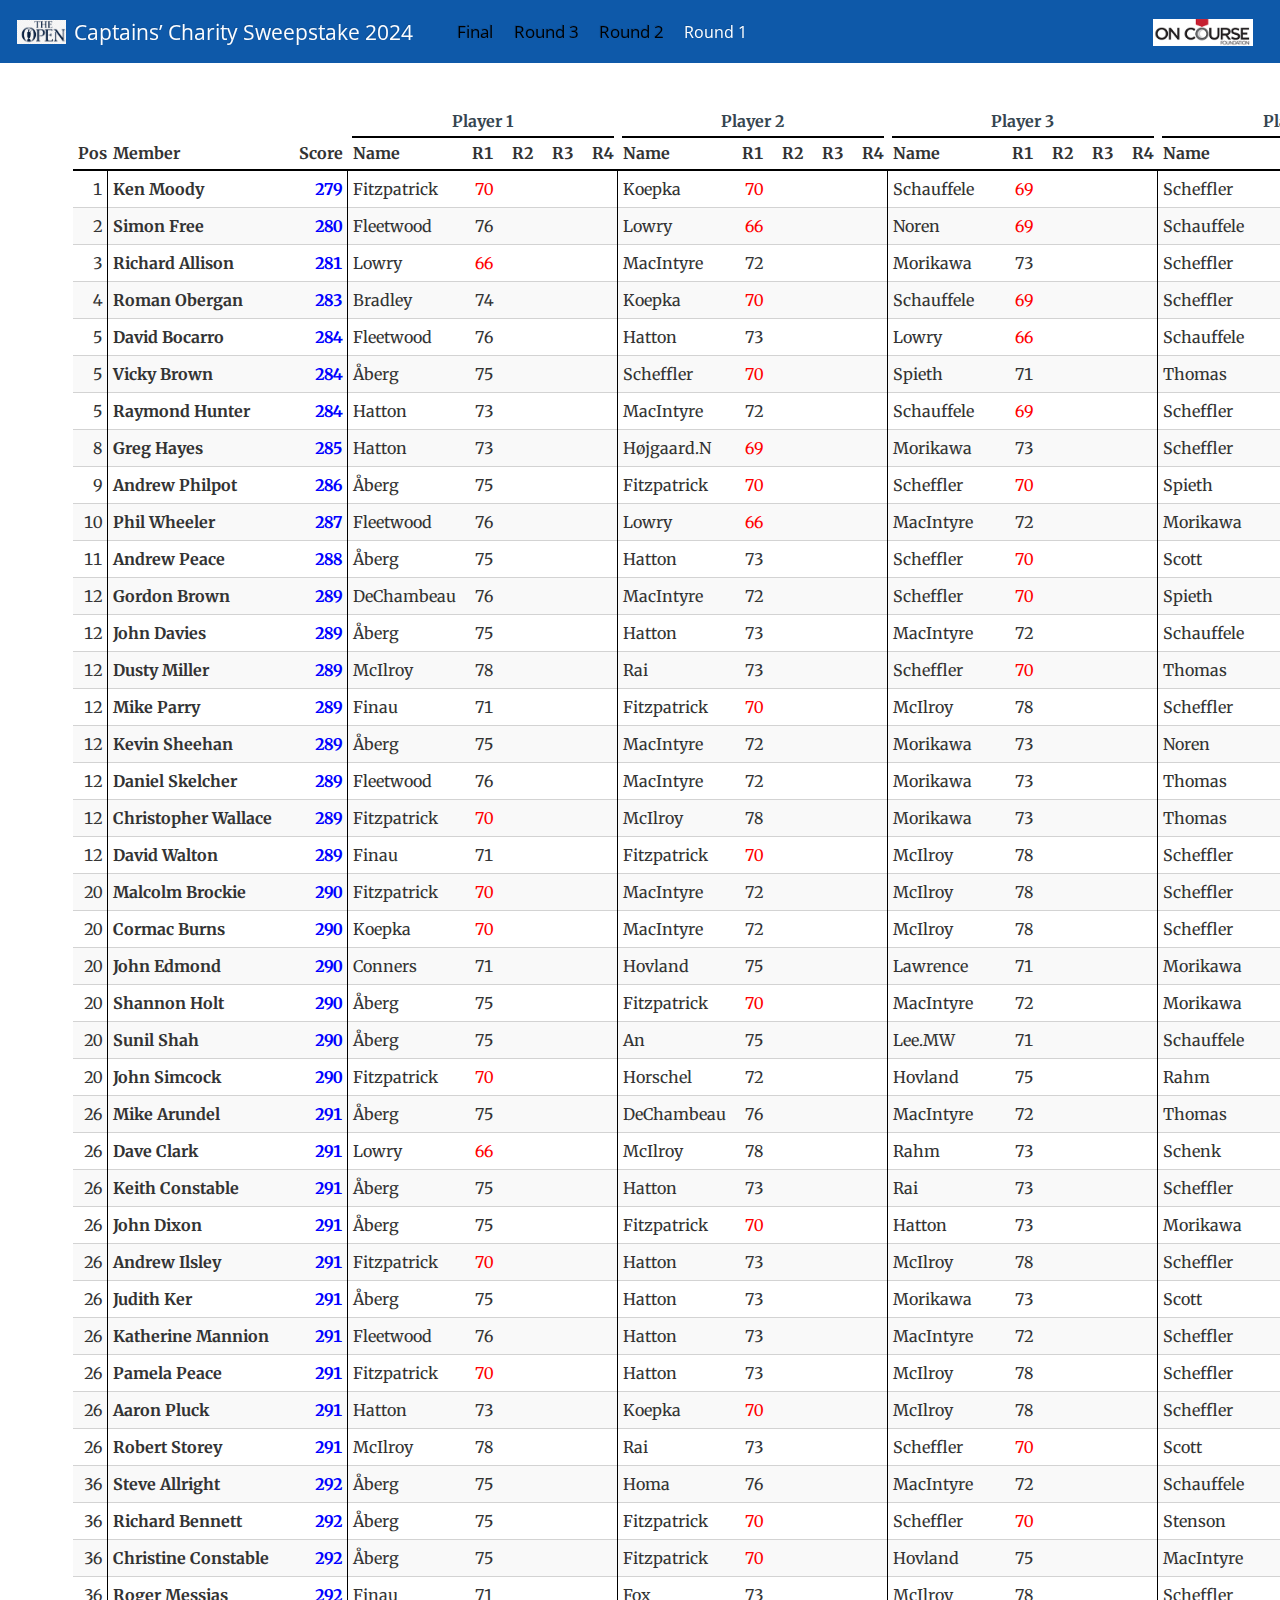
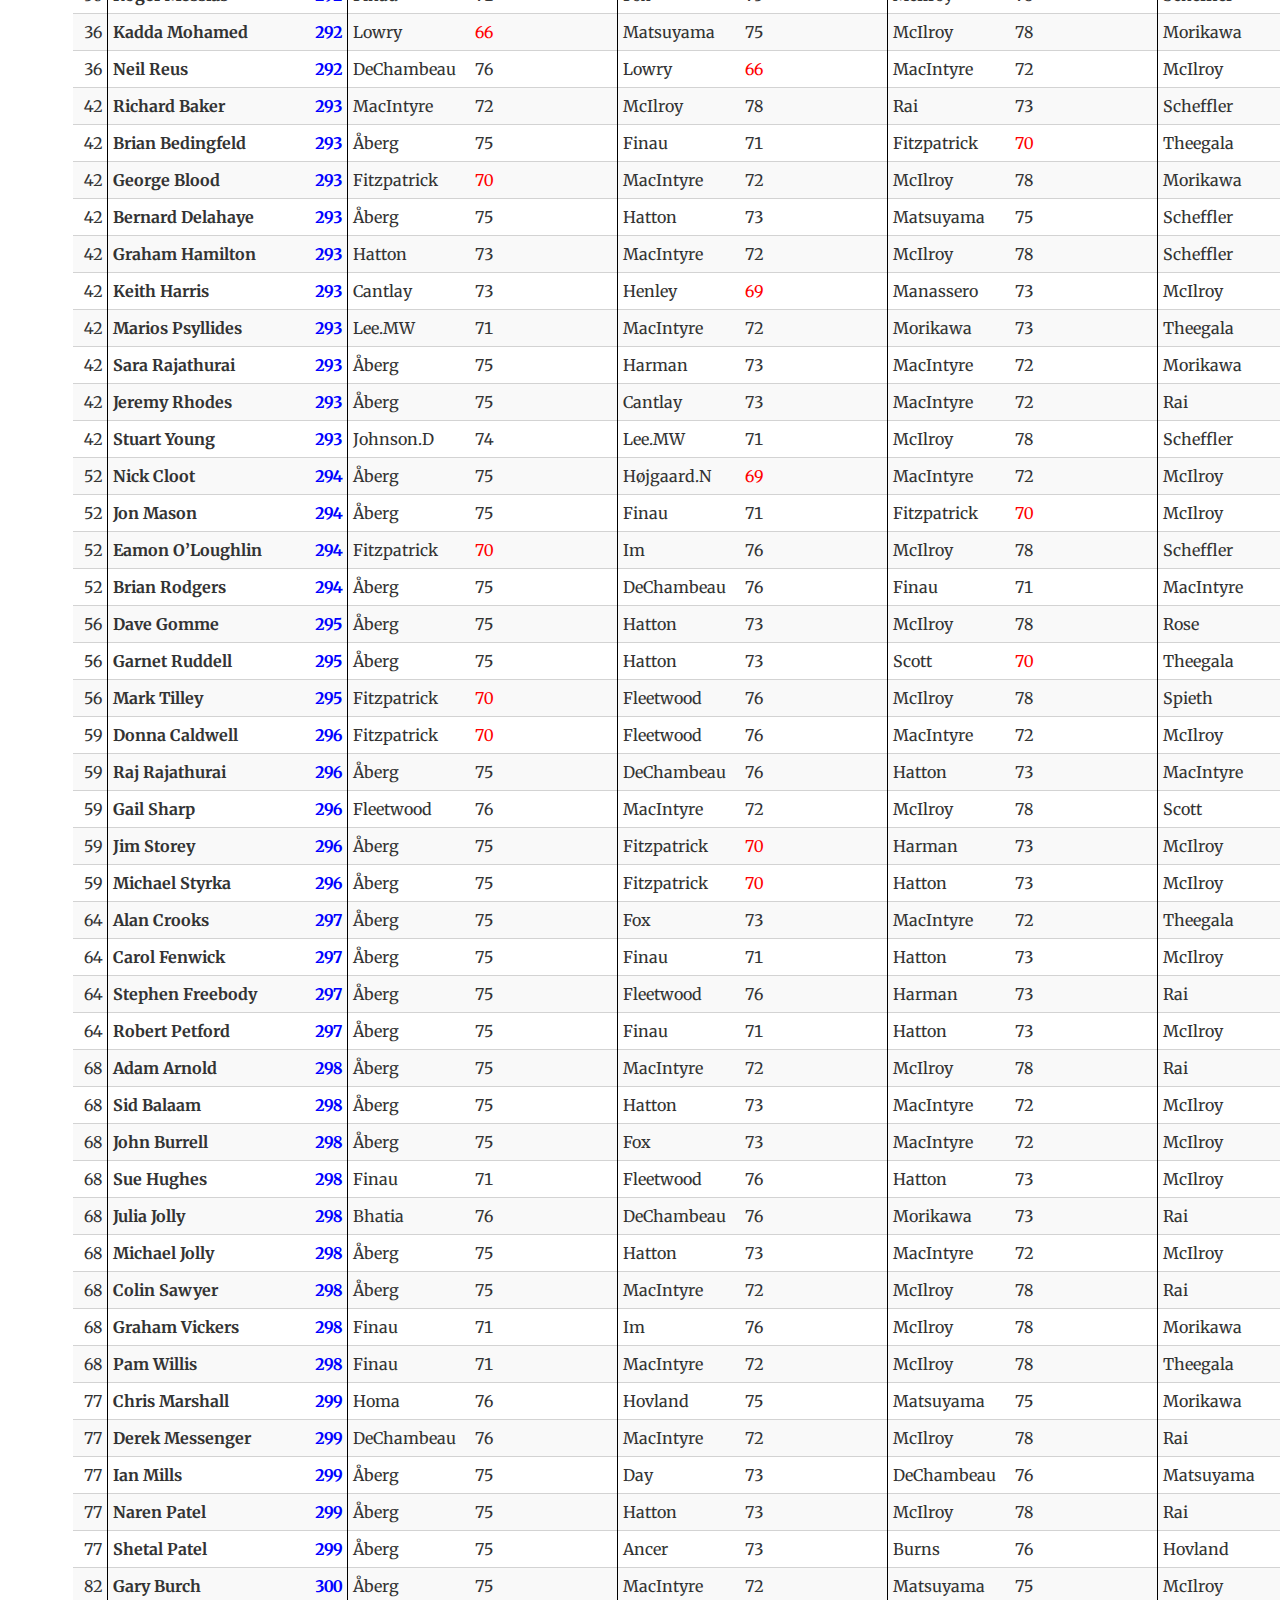
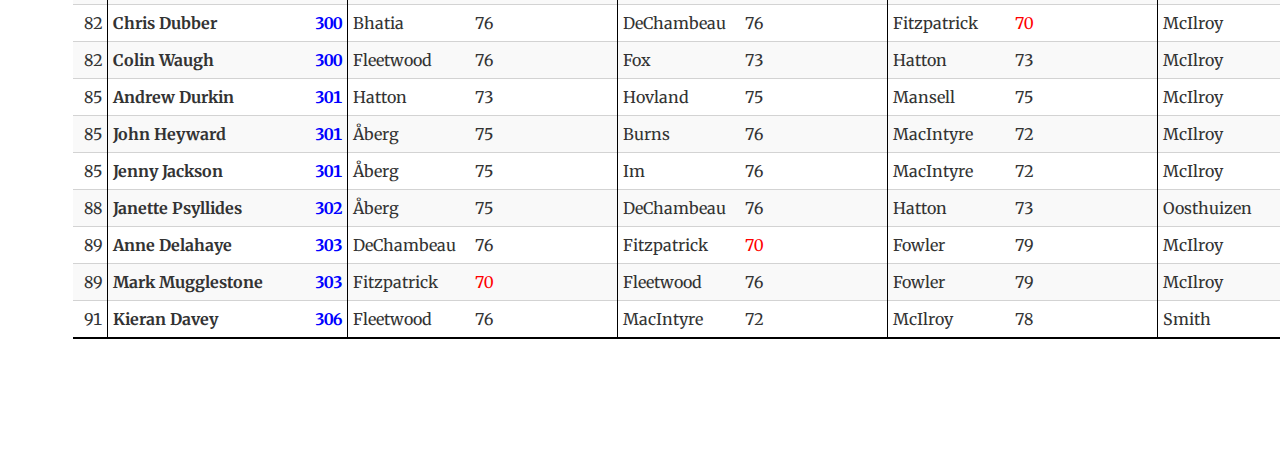
<file: docs/round1.html>
<!DOCTYPE html>
<html xmlns="http://www.w3.org/1999/xhtml" lang="en" xml:lang="en"><head>

<meta charset="utf-8">
<meta name="generator" content="quarto-1.3.433">

<meta name="viewport" content="width=device-width, initial-scale=1.0, user-scalable=yes">


<title>Captains’ Charity Sweepstake 2024 -</title>
<style>
code{white-space: pre-wrap;}
span.smallcaps{font-variant: small-caps;}
div.columns{display: flex; gap: min(4vw, 1.5em);}
div.column{flex: auto; overflow-x: auto;}
div.hanging-indent{margin-left: 1.5em; text-indent: -1.5em;}
ul.task-list{list-style: none;}
ul.task-list li input[type="checkbox"] {
  width: 0.8em;
  margin: 0 0.8em 0.2em -1em; /* quarto-specific, see https://github.com/quarto-dev/quarto-cli/issues/4556 */ 
  vertical-align: middle;
}
</style>


<script src="site_libs/quarto-nav/quarto-nav.js"></script>
<script src="site_libs/quarto-nav/headroom.min.js"></script>
<script src="site_libs/clipboard/clipboard.min.js"></script>
<script src="site_libs/quarto-html/quarto.js"></script>
<script src="site_libs/quarto-html/popper.min.js"></script>
<script src="site_libs/quarto-html/tippy.umd.min.js"></script>
<script src="site_libs/quarto-html/anchor.min.js"></script>
<link href="site_libs/quarto-html/tippy.css" rel="stylesheet">
<link href="site_libs/quarto-html/quarto-syntax-highlighting.css" rel="stylesheet" id="quarto-text-highlighting-styles">
<script src="site_libs/bootstrap/bootstrap.min.js"></script>
<link href="site_libs/bootstrap/bootstrap-icons.css" rel="stylesheet">
<link href="site_libs/bootstrap/bootstrap.min.css" rel="stylesheet" id="quarto-bootstrap" data-mode="light">
<script id="quarto-search-options" type="application/json">{
  "language": {
    "search-no-results-text": "No results",
    "search-matching-documents-text": "matching documents",
    "search-copy-link-title": "Copy link to search",
    "search-hide-matches-text": "Hide additional matches",
    "search-more-match-text": "more match in this document",
    "search-more-matches-text": "more matches in this document",
    "search-clear-button-title": "Clear",
    "search-detached-cancel-button-title": "Cancel",
    "search-submit-button-title": "Submit",
    "search-label": "Search"
  }
}</script>


<link rel="stylesheet" href="styles.css">
</head>

<body class="nav-fixed">

<div id="quarto-search-results"></div>
  <header id="quarto-header" class="headroom fixed-top">
    <nav class="navbar navbar-expand-lg navbar-dark ">
      <div class="navbar-container container-fluid">
      <div class="navbar-brand-container">
    <a href="./index.html" class="navbar-brand navbar-brand-logo">
    <img src="./www/r103.jpeg" alt="" class="navbar-logo">
    </a>
    <a class="navbar-brand" href="./index.html">
    <span class="navbar-title">Captains’ Charity Sweepstake 2024</span>
    </a>
  </div>
          <button class="navbar-toggler" type="button" data-bs-toggle="collapse" data-bs-target="#navbarCollapse" aria-controls="navbarCollapse" aria-expanded="false" aria-label="Toggle navigation" onclick="if (window.quartoToggleHeadroom) { window.quartoToggleHeadroom(); }">
  <span class="navbar-toggler-icon"></span>
</button>
          <div class="collapse navbar-collapse" id="navbarCollapse">
            <ul class="navbar-nav navbar-nav-scroll me-auto">
  <li class="nav-item">
    <a class="nav-link" href="./index.html" rel="" target="">
 <span class="menu-text">Final</span></a>
  </li>  
  <li class="nav-item">
    <a class="nav-link" href="./round3.html" rel="" target="">
 <span class="menu-text">Round 3</span></a>
  </li>  
  <li class="nav-item">
    <a class="nav-link" href="./round2.html" rel="" target="">
 <span class="menu-text">Round 2</span></a>
  </li>  
  <li class="nav-item">
    <a class="nav-link active" href="./round1.html" rel="" target="" aria-current="page">
 <span class="menu-text">Round 1</span></a>
  </li>  
</ul>
            <ul class="navbar-nav navbar-nav-scroll ms-auto">
  <li class="nav-item">
    <a class="nav-link" href="http://www.oncoursefoundation.com/default.aspx?p=DynamicModule&amp;PageId=1&amp;ssid=100001&amp;vnf=1" rel="" target="_blank">
 <span class="menu-text"><img src="www/onc1.jpeg" class="img-fluid" width="100"></span></a>
  </li>  
</ul>
            <div class="quarto-navbar-tools">
</div>
          </div> <!-- /navcollapse -->
      </div> <!-- /container-fluid -->
    </nav>
</header>
<!-- content -->
<div id="quarto-content" class="quarto-container page-columns page-rows-contents page-layout-full page-navbar">
<!-- sidebar -->
<!-- margin-sidebar -->
    
<!-- main -->
<main class="content page-columns page-full column-body" id="quarto-document-content">



<div id="banner" class="page-columns page-full">
<div class="grid column-page">
<div class="cell">
<div class="cell-output-display">

<div id="jxzcghqcsz" style="padding-left:10px;padding-right:10px;padding-top:10px;padding-bottom:10px;overflow-x:auto;overflow-y:auto;width:auto;height:auto;">
<style>@import url("https://fonts.googleapis.com/css2?family=Merriweather:ital,wght@0,100;0,200;0,300;0,400;0,500;0,600;0,700;0,800;0,900;1,100;1,200;1,300;1,400;1,500;1,600;1,700;1,800;1,900&display=swap");
#jxzcghqcsz table {
  font-family: Merriweather, Cochin, Serif, system-ui, 'Segoe UI', Roboto, Helvetica, Arial, sans-serif, 'Apple Color Emoji', 'Segoe UI Emoji', 'Segoe UI Symbol', 'Noto Color Emoji';
  -webkit-font-smoothing: antialiased;
  -moz-osx-font-smoothing: grayscale;
}

#jxzcghqcsz thead, #jxzcghqcsz tbody, #jxzcghqcsz tfoot, #jxzcghqcsz tr, #jxzcghqcsz td, #jxzcghqcsz th {
  border-style: none;
}

#jxzcghqcsz p {
  margin: 0;
  padding: 0;
}

#jxzcghqcsz .gt_table {
  display: table;
  border-collapse: collapse;
  line-height: normal;
  margin-left: auto;
  margin-right: auto;
  color: #333333;
  font-size: 16px;
  font-weight: normal;
  font-style: normal;
  background-color: #FFFFFF;
  width: auto;
  border-top-style: solid;
  border-top-width: 2px;
  border-top-color: #FFFFFF;
  border-right-style: none;
  border-right-width: 2px;
  border-right-color: #D3D3D3;
  border-bottom-style: solid;
  border-bottom-width: 2px;
  border-bottom-color: #FFFFFF;
  border-left-style: none;
  border-left-width: 2px;
  border-left-color: #D3D3D3;
}

#jxzcghqcsz .gt_caption {
  padding-top: 4px;
  padding-bottom: 4px;
}

#jxzcghqcsz .gt_title {
  color: #333333;
  font-size: 125%;
  font-weight: initial;
  padding-top: 4px;
  padding-bottom: 4px;
  padding-left: 5px;
  padding-right: 5px;
  border-bottom-color: #FFFFFF;
  border-bottom-width: 0;
}

#jxzcghqcsz .gt_subtitle {
  color: #333333;
  font-size: 85%;
  font-weight: initial;
  padding-top: 3px;
  padding-bottom: 5px;
  padding-left: 5px;
  padding-right: 5px;
  border-top-color: #FFFFFF;
  border-top-width: 0;
}

#jxzcghqcsz .gt_heading {
  background-color: #FFFFFF;
  text-align: center;
  border-bottom-color: #FFFFFF;
  border-left-style: none;
  border-left-width: 1px;
  border-left-color: #D3D3D3;
  border-right-style: none;
  border-right-width: 1px;
  border-right-color: #D3D3D3;
}

#jxzcghqcsz .gt_bottom_border {
  border-bottom-style: solid;
  border-bottom-width: 2px;
  border-bottom-color: #D3D3D3;
}

#jxzcghqcsz .gt_col_headings {
  border-top-style: solid;
  border-top-width: 2px;
  border-top-color: #FFFFFF;
  border-bottom-style: solid;
  border-bottom-width: 2px;
  border-bottom-color: #000000;
  border-left-style: none;
  border-left-width: 1px;
  border-left-color: #D3D3D3;
  border-right-style: none;
  border-right-width: 1px;
  border-right-color: #D3D3D3;
}

#jxzcghqcsz .gt_col_heading {
  color: #333333;
  background-color: #FFFFFF;
  font-size: 100%;
  font-weight: normal;
  text-transform: inherit;
  border-left-style: none;
  border-left-width: 1px;
  border-left-color: #D3D3D3;
  border-right-style: none;
  border-right-width: 1px;
  border-right-color: #D3D3D3;
  vertical-align: bottom;
  padding-top: 5px;
  padding-bottom: 6px;
  padding-left: 5px;
  padding-right: 5px;
  overflow-x: hidden;
}

#jxzcghqcsz .gt_column_spanner_outer {
  color: #333333;
  background-color: #FFFFFF;
  font-size: 100%;
  font-weight: normal;
  text-transform: inherit;
  padding-top: 0;
  padding-bottom: 0;
  padding-left: 4px;
  padding-right: 4px;
}

#jxzcghqcsz .gt_column_spanner_outer:first-child {
  padding-left: 0;
}

#jxzcghqcsz .gt_column_spanner_outer:last-child {
  padding-right: 0;
}

#jxzcghqcsz .gt_column_spanner {
  border-bottom-style: solid;
  border-bottom-width: 2px;
  border-bottom-color: #000000;
  vertical-align: bottom;
  padding-top: 5px;
  padding-bottom: 5px;
  overflow-x: hidden;
  display: inline-block;
  width: 100%;
}

#jxzcghqcsz .gt_spanner_row {
  border-bottom-style: hidden;
}

#jxzcghqcsz .gt_group_heading {
  padding-top: 8px;
  padding-bottom: 8px;
  padding-left: 5px;
  padding-right: 5px;
  color: #333333;
  background-color: #FFFFFF;
  font-size: 100%;
  font-weight: initial;
  text-transform: inherit;
  border-top-style: solid;
  border-top-width: 2px;
  border-top-color: #D3D3D3;
  border-bottom-style: solid;
  border-bottom-width: 2px;
  border-bottom-color: #D3D3D3;
  border-left-style: none;
  border-left-width: 1px;
  border-left-color: #D3D3D3;
  border-right-style: none;
  border-right-width: 1px;
  border-right-color: #D3D3D3;
  vertical-align: middle;
  text-align: left;
}

#jxzcghqcsz .gt_empty_group_heading {
  padding: 0.5px;
  color: #333333;
  background-color: #FFFFFF;
  font-size: 100%;
  font-weight: initial;
  border-top-style: solid;
  border-top-width: 2px;
  border-top-color: #D3D3D3;
  border-bottom-style: solid;
  border-bottom-width: 2px;
  border-bottom-color: #D3D3D3;
  vertical-align: middle;
}

#jxzcghqcsz .gt_from_md > :first-child {
  margin-top: 0;
}

#jxzcghqcsz .gt_from_md > :last-child {
  margin-bottom: 0;
}

#jxzcghqcsz .gt_row {
  padding-top: 8px;
  padding-bottom: 8px;
  padding-left: 5px;
  padding-right: 5px;
  margin: 10px;
  border-top-style: solid;
  border-top-width: 1px;
  border-top-color: #D3D3D3;
  border-left-style: none;
  border-left-width: 1px;
  border-left-color: #D3D3D3;
  border-right-style: none;
  border-right-width: 1px;
  border-right-color: #D3D3D3;
  vertical-align: middle;
  overflow-x: hidden;
}

#jxzcghqcsz .gt_stub {
  color: #333333;
  background-color: #FFFFFF;
  font-size: 100%;
  font-weight: initial;
  text-transform: inherit;
  border-right-style: solid;
  border-right-width: 2px;
  border-right-color: #D3D3D3;
  padding-left: 5px;
  padding-right: 5px;
}

#jxzcghqcsz .gt_stub_row_group {
  color: #333333;
  background-color: #FFFFFF;
  font-size: 100%;
  font-weight: initial;
  text-transform: inherit;
  border-right-style: solid;
  border-right-width: 2px;
  border-right-color: #D3D3D3;
  padding-left: 5px;
  padding-right: 5px;
  vertical-align: top;
}

#jxzcghqcsz .gt_row_group_first td {
  border-top-width: 2px;
}

#jxzcghqcsz .gt_row_group_first th {
  border-top-width: 2px;
}

#jxzcghqcsz .gt_summary_row {
  color: #333333;
  background-color: #FFFFFF;
  text-transform: inherit;
  padding-top: 8px;
  padding-bottom: 8px;
  padding-left: 5px;
  padding-right: 5px;
}

#jxzcghqcsz .gt_first_summary_row {
  border-top-style: solid;
  border-top-color: #D3D3D3;
}

#jxzcghqcsz .gt_first_summary_row.thick {
  border-top-width: 2px;
}

#jxzcghqcsz .gt_last_summary_row {
  padding-top: 8px;
  padding-bottom: 8px;
  padding-left: 5px;
  padding-right: 5px;
  border-bottom-style: solid;
  border-bottom-width: 2px;
  border-bottom-color: #D3D3D3;
}

#jxzcghqcsz .gt_grand_summary_row {
  color: #333333;
  background-color: #FFFFFF;
  text-transform: inherit;
  padding-top: 8px;
  padding-bottom: 8px;
  padding-left: 5px;
  padding-right: 5px;
}

#jxzcghqcsz .gt_first_grand_summary_row {
  padding-top: 8px;
  padding-bottom: 8px;
  padding-left: 5px;
  padding-right: 5px;
  border-top-style: double;
  border-top-width: 6px;
  border-top-color: #D3D3D3;
}

#jxzcghqcsz .gt_last_grand_summary_row_top {
  padding-top: 8px;
  padding-bottom: 8px;
  padding-left: 5px;
  padding-right: 5px;
  border-bottom-style: double;
  border-bottom-width: 6px;
  border-bottom-color: #D3D3D3;
}

#jxzcghqcsz .gt_striped {
  background-color: rgba(128, 128, 128, 0.05);
}

#jxzcghqcsz .gt_table_body {
  border-top-style: solid;
  border-top-width: 2px;
  border-top-color: #D3D3D3;
  border-bottom-style: solid;
  border-bottom-width: 2px;
  border-bottom-color: #000000;
}

#jxzcghqcsz .gt_footnotes {
  color: #333333;
  background-color: #FFFFFF;
  border-bottom-style: none;
  border-bottom-width: 2px;
  border-bottom-color: #D3D3D3;
  border-left-style: none;
  border-left-width: 2px;
  border-left-color: #D3D3D3;
  border-right-style: none;
  border-right-width: 2px;
  border-right-color: #D3D3D3;
}

#jxzcghqcsz .gt_footnote {
  margin: 0px;
  font-size: 90%;
  padding-top: 4px;
  padding-bottom: 4px;
  padding-left: 5px;
  padding-right: 5px;
}

#jxzcghqcsz .gt_sourcenotes {
  color: #333333;
  background-color: #FFFFFF;
  border-bottom-style: none;
  border-bottom-width: 2px;
  border-bottom-color: #D3D3D3;
  border-left-style: none;
  border-left-width: 2px;
  border-left-color: #D3D3D3;
  border-right-style: none;
  border-right-width: 2px;
  border-right-color: #D3D3D3;
}

#jxzcghqcsz .gt_sourcenote {
  font-size: 90%;
  padding-top: 4px;
  padding-bottom: 4px;
  padding-left: 5px;
  padding-right: 5px;
}

#jxzcghqcsz .gt_left {
  text-align: left;
}

#jxzcghqcsz .gt_center {
  text-align: center;
}

#jxzcghqcsz .gt_right {
  text-align: right;
  font-variant-numeric: tabular-nums;
}

#jxzcghqcsz .gt_font_normal {
  font-weight: normal;
}

#jxzcghqcsz .gt_font_bold {
  font-weight: bold;
}

#jxzcghqcsz .gt_font_italic {
  font-style: italic;
}

#jxzcghqcsz .gt_super {
  font-size: 65%;
}

#jxzcghqcsz .gt_footnote_marks {
  font-size: 75%;
  vertical-align: 0.4em;
  position: initial;
}

#jxzcghqcsz .gt_asterisk {
  font-size: 100%;
  vertical-align: 0;
}

#jxzcghqcsz .gt_indent_1 {
  text-indent: 5px;
}

#jxzcghqcsz .gt_indent_2 {
  text-indent: 10px;
}

#jxzcghqcsz .gt_indent_3 {
  text-indent: 15px;
}

#jxzcghqcsz .gt_indent_4 {
  text-indent: 20px;
}

#jxzcghqcsz .gt_indent_5 {
  text-indent: 25px;
}
</style>
<table class="gt_table" style="table-layout: fixed;; width: 0px" data-quarto-disable-processing="false" data-quarto-bootstrap="false">
  <colgroup>
    <col style="width:35px;">
    <col style="width:175px;">
    <col style="width:65px;">
    <col style="width:110px;">
    <col style="width:40px;">
    <col style="width:40px;">
    <col style="width:40px;">
    <col style="width:40px;">
    <col style="width:110px;">
    <col style="width:40px;">
    <col style="width:40px;">
    <col style="width:40px;">
    <col style="width:40px;">
    <col style="width:110px;">
    <col style="width:40px;">
    <col style="width:40px;">
    <col style="width:40px;">
    <col style="width:40px;">
    <col style="width:110px;">
    <col style="width:40px;">
    <col style="width:40px;">
    <col style="width:40px;">
    <col style="width:40px;">
  </colgroup>
  <thead>
    <tr class="gt_col_headings gt_spanner_row">
      <th class="gt_col_heading gt_columns_bottom_border gt_right" rowspan="2" colspan="1" style="border-bottom-width: 2px; border-bottom-style: solid; border-bottom-color: #000000; font-weight: bold;" scope="col" id="Pos">Pos</th>
      <th class="gt_col_heading gt_columns_bottom_border gt_left" rowspan="2" colspan="1" style="border-bottom-width: 2px; border-bottom-style: solid; border-bottom-color: #000000; font-weight: bold;" scope="col" id="Member">Member</th>
      <th class="gt_col_heading gt_columns_bottom_border gt_right" rowspan="2" colspan="1" style="border-bottom-width: 2px; border-bottom-style: solid; border-bottom-color: #000000; font-weight: bold;" scope="col" id="Score">Score</th>
      <th class="gt_center gt_columns_top_border gt_column_spanner_outer" rowspan="1" colspan="5" style="color: #36454F; font-size: 16px; font-weight: bold;" scope="colgroup" id="Player 1">
        <span class="gt_column_spanner">Player 1</span>
      </th>
      <th class="gt_center gt_columns_top_border gt_column_spanner_outer" rowspan="1" colspan="5" style="color: #36454F; font-size: 16px; font-weight: bold;" scope="colgroup" id="Player 2">
        <span class="gt_column_spanner">Player 2</span>
      </th>
      <th class="gt_center gt_columns_top_border gt_column_spanner_outer" rowspan="1" colspan="5" style="color: #36454F; font-size: 16px; font-weight: bold;" scope="colgroup" id="Player 3">
        <span class="gt_column_spanner">Player 3</span>
      </th>
      <th class="gt_center gt_columns_top_border gt_column_spanner_outer" rowspan="1" colspan="5" style="color: #36454F; font-size: 16px; font-weight: bold;" scope="colgroup" id="Player 4">
        <span class="gt_column_spanner">Player 4</span>
      </th>
    </tr>
    <tr class="gt_col_headings">
      <th class="gt_col_heading gt_columns_bottom_border gt_left" rowspan="1" colspan="1" style="border-bottom-width: 2px; border-bottom-style: solid; border-bottom-color: #000000; font-weight: bold;" scope="col" id="Name">Name</th>
      <th class="gt_col_heading gt_columns_bottom_border gt_right" rowspan="1" colspan="1" style="border-bottom-width: 2px; border-bottom-style: solid; border-bottom-color: #000000; font-weight: bold;" scope="col" id="R1">R1</th>
      <th class="gt_col_heading gt_columns_bottom_border gt_right" rowspan="1" colspan="1" style="border-bottom-width: 2px; border-bottom-style: solid; border-bottom-color: #000000; font-weight: bold;" scope="col" id="R2">R2</th>
      <th class="gt_col_heading gt_columns_bottom_border gt_right" rowspan="1" colspan="1" style="border-bottom-width: 2px; border-bottom-style: solid; border-bottom-color: #000000; font-weight: bold;" scope="col" id="R3">R3</th>
      <th class="gt_col_heading gt_columns_bottom_border gt_right" rowspan="1" colspan="1" style="border-bottom-width: 2px; border-bottom-style: solid; border-bottom-color: #000000; font-weight: bold;" scope="col" id="R4">R4</th>
      <th class="gt_col_heading gt_columns_bottom_border gt_left" rowspan="1" colspan="1" style="border-bottom-width: 2px; border-bottom-style: solid; border-bottom-color: #000000; font-weight: bold;" scope="col" id="Name">Name</th>
      <th class="gt_col_heading gt_columns_bottom_border gt_right" rowspan="1" colspan="1" style="border-bottom-width: 2px; border-bottom-style: solid; border-bottom-color: #000000; font-weight: bold;" scope="col" id="R1">R1</th>
      <th class="gt_col_heading gt_columns_bottom_border gt_right" rowspan="1" colspan="1" style="border-bottom-width: 2px; border-bottom-style: solid; border-bottom-color: #000000; font-weight: bold;" scope="col" id="R2">R2</th>
      <th class="gt_col_heading gt_columns_bottom_border gt_right" rowspan="1" colspan="1" style="border-bottom-width: 2px; border-bottom-style: solid; border-bottom-color: #000000; font-weight: bold;" scope="col" id="R3">R3</th>
      <th class="gt_col_heading gt_columns_bottom_border gt_right" rowspan="1" colspan="1" style="border-bottom-width: 2px; border-bottom-style: solid; border-bottom-color: #000000; font-weight: bold;" scope="col" id="R4">R4</th>
      <th class="gt_col_heading gt_columns_bottom_border gt_left" rowspan="1" colspan="1" style="border-bottom-width: 2px; border-bottom-style: solid; border-bottom-color: #000000; font-weight: bold;" scope="col" id="Name">Name</th>
      <th class="gt_col_heading gt_columns_bottom_border gt_right" rowspan="1" colspan="1" style="border-bottom-width: 2px; border-bottom-style: solid; border-bottom-color: #000000; font-weight: bold;" scope="col" id="R1">R1</th>
      <th class="gt_col_heading gt_columns_bottom_border gt_right" rowspan="1" colspan="1" style="border-bottom-width: 2px; border-bottom-style: solid; border-bottom-color: #000000; font-weight: bold;" scope="col" id="R2">R2</th>
      <th class="gt_col_heading gt_columns_bottom_border gt_right" rowspan="1" colspan="1" style="border-bottom-width: 2px; border-bottom-style: solid; border-bottom-color: #000000; font-weight: bold;" scope="col" id="R3">R3</th>
      <th class="gt_col_heading gt_columns_bottom_border gt_right" rowspan="1" colspan="1" style="border-bottom-width: 2px; border-bottom-style: solid; border-bottom-color: #000000; font-weight: bold;" scope="col" id="R4">R4</th>
      <th class="gt_col_heading gt_columns_bottom_border gt_left" rowspan="1" colspan="1" style="border-bottom-width: 2px; border-bottom-style: solid; border-bottom-color: #000000; font-weight: bold;" scope="col" id="Name">Name</th>
      <th class="gt_col_heading gt_columns_bottom_border gt_right" rowspan="1" colspan="1" style="border-bottom-width: 2px; border-bottom-style: solid; border-bottom-color: #000000; font-weight: bold;" scope="col" id="R1">R1</th>
      <th class="gt_col_heading gt_columns_bottom_border gt_right" rowspan="1" colspan="1" style="border-bottom-width: 2px; border-bottom-style: solid; border-bottom-color: #000000; font-weight: bold;" scope="col" id="R2">R2</th>
      <th class="gt_col_heading gt_columns_bottom_border gt_right" rowspan="1" colspan="1" style="border-bottom-width: 2px; border-bottom-style: solid; border-bottom-color: #000000; font-weight: bold;" scope="col" id="R3">R3</th>
      <th class="gt_col_heading gt_columns_bottom_border gt_right" rowspan="1" colspan="1" style="border-bottom-width: 2px; border-bottom-style: solid; border-bottom-color: #000000; font-weight: bold;" scope="col" id="R4">R4</th>
    </tr>
  </thead>
  <tbody class="gt_table_body">
    <tr><td headers="N" class="gt_row gt_right">1</td>
<td headers="Member" class="gt_row gt_left" style="font-weight: bold; border-left-width: 1px; border-left-style: solid; border-left-color: black;">Ken Moody</td>
<td headers="Score" class="gt_row gt_right" style="font-weight: bold; color: #0000FF;">279</td>
<td headers="Player1_Name" class="gt_row gt_left" style="border-left-width: 1px; border-left-style: solid; border-left-color: black;">Fitzpatrick</td>
<td headers="Player1_R1" class="gt_row gt_right" style="color: #FF0000;">70</td>
<td headers="Player1_R2" class="gt_row gt_right"><br></td>
<td headers="Player1_R3" class="gt_row gt_right"><br></td>
<td headers="Player1_R4" class="gt_row gt_right"><br></td>
<td headers="Player2_Name" class="gt_row gt_left" style="border-left-width: 1px; border-left-style: solid; border-left-color: black;">Koepka</td>
<td headers="Player2_R1" class="gt_row gt_right" style="color: #FF0000;">70</td>
<td headers="Player2_R2" class="gt_row gt_right"><br></td>
<td headers="Player2_R3" class="gt_row gt_right"><br></td>
<td headers="Player2_R4" class="gt_row gt_right"><br></td>
<td headers="Player3_Name" class="gt_row gt_left" style="border-left-width: 1px; border-left-style: solid; border-left-color: black;">Schauffele</td>
<td headers="Player3_R1" class="gt_row gt_right" style="color: #FF0000;">69</td>
<td headers="Player3_R2" class="gt_row gt_right"><br></td>
<td headers="Player3_R3" class="gt_row gt_right"><br></td>
<td headers="Player3_R4" class="gt_row gt_right"><br></td>
<td headers="Player4_Name" class="gt_row gt_left" style="border-left-width: 1px; border-left-style: solid; border-left-color: black;">Scheffler</td>
<td headers="Player4_R1" class="gt_row gt_right" style="color: #FF0000;">70</td>
<td headers="Player4_R2" class="gt_row gt_right"><br></td>
<td headers="Player4_R3" class="gt_row gt_right"><br></td>
<td headers="Player4_R4" class="gt_row gt_right"><br></td></tr>
    <tr><td headers="N" class="gt_row gt_right gt_striped">2</td>
<td headers="Member" class="gt_row gt_left gt_striped" style="font-weight: bold; border-left-width: 1px; border-left-style: solid; border-left-color: black;">Simon Free</td>
<td headers="Score" class="gt_row gt_right gt_striped" style="font-weight: bold; color: #0000FF;">280</td>
<td headers="Player1_Name" class="gt_row gt_left gt_striped" style="border-left-width: 1px; border-left-style: solid; border-left-color: black;">Fleetwood</td>
<td headers="Player1_R1" class="gt_row gt_right gt_striped">76</td>
<td headers="Player1_R2" class="gt_row gt_right gt_striped"><br></td>
<td headers="Player1_R3" class="gt_row gt_right gt_striped"><br></td>
<td headers="Player1_R4" class="gt_row gt_right gt_striped"><br></td>
<td headers="Player2_Name" class="gt_row gt_left gt_striped" style="border-left-width: 1px; border-left-style: solid; border-left-color: black;">Lowry</td>
<td headers="Player2_R1" class="gt_row gt_right gt_striped" style="color: #FF0000;">66</td>
<td headers="Player2_R2" class="gt_row gt_right gt_striped"><br></td>
<td headers="Player2_R3" class="gt_row gt_right gt_striped"><br></td>
<td headers="Player2_R4" class="gt_row gt_right gt_striped"><br></td>
<td headers="Player3_Name" class="gt_row gt_left gt_striped" style="border-left-width: 1px; border-left-style: solid; border-left-color: black;">Noren</td>
<td headers="Player3_R1" class="gt_row gt_right gt_striped" style="color: #FF0000;">69</td>
<td headers="Player3_R2" class="gt_row gt_right gt_striped"><br></td>
<td headers="Player3_R3" class="gt_row gt_right gt_striped"><br></td>
<td headers="Player3_R4" class="gt_row gt_right gt_striped"><br></td>
<td headers="Player4_Name" class="gt_row gt_left gt_striped" style="border-left-width: 1px; border-left-style: solid; border-left-color: black;">Schauffele</td>
<td headers="Player4_R1" class="gt_row gt_right gt_striped" style="color: #FF0000;">69</td>
<td headers="Player4_R2" class="gt_row gt_right gt_striped"><br></td>
<td headers="Player4_R3" class="gt_row gt_right gt_striped"><br></td>
<td headers="Player4_R4" class="gt_row gt_right gt_striped"><br></td></tr>
    <tr><td headers="N" class="gt_row gt_right">3</td>
<td headers="Member" class="gt_row gt_left" style="font-weight: bold; border-left-width: 1px; border-left-style: solid; border-left-color: black;">Richard Allison</td>
<td headers="Score" class="gt_row gt_right" style="font-weight: bold; color: #0000FF;">281</td>
<td headers="Player1_Name" class="gt_row gt_left" style="border-left-width: 1px; border-left-style: solid; border-left-color: black;">Lowry</td>
<td headers="Player1_R1" class="gt_row gt_right" style="color: #FF0000;">66</td>
<td headers="Player1_R2" class="gt_row gt_right"><br></td>
<td headers="Player1_R3" class="gt_row gt_right"><br></td>
<td headers="Player1_R4" class="gt_row gt_right"><br></td>
<td headers="Player2_Name" class="gt_row gt_left" style="border-left-width: 1px; border-left-style: solid; border-left-color: black;">MacIntyre</td>
<td headers="Player2_R1" class="gt_row gt_right">72</td>
<td headers="Player2_R2" class="gt_row gt_right"><br></td>
<td headers="Player2_R3" class="gt_row gt_right"><br></td>
<td headers="Player2_R4" class="gt_row gt_right"><br></td>
<td headers="Player3_Name" class="gt_row gt_left" style="border-left-width: 1px; border-left-style: solid; border-left-color: black;">Morikawa</td>
<td headers="Player3_R1" class="gt_row gt_right">73</td>
<td headers="Player3_R2" class="gt_row gt_right"><br></td>
<td headers="Player3_R3" class="gt_row gt_right"><br></td>
<td headers="Player3_R4" class="gt_row gt_right"><br></td>
<td headers="Player4_Name" class="gt_row gt_left" style="border-left-width: 1px; border-left-style: solid; border-left-color: black;">Scheffler</td>
<td headers="Player4_R1" class="gt_row gt_right" style="color: #FF0000;">70</td>
<td headers="Player4_R2" class="gt_row gt_right"><br></td>
<td headers="Player4_R3" class="gt_row gt_right"><br></td>
<td headers="Player4_R4" class="gt_row gt_right"><br></td></tr>
    <tr><td headers="N" class="gt_row gt_right gt_striped">4</td>
<td headers="Member" class="gt_row gt_left gt_striped" style="font-weight: bold; border-left-width: 1px; border-left-style: solid; border-left-color: black;">Roman Obergan</td>
<td headers="Score" class="gt_row gt_right gt_striped" style="font-weight: bold; color: #0000FF;">283</td>
<td headers="Player1_Name" class="gt_row gt_left gt_striped" style="border-left-width: 1px; border-left-style: solid; border-left-color: black;">Bradley</td>
<td headers="Player1_R1" class="gt_row gt_right gt_striped">74</td>
<td headers="Player1_R2" class="gt_row gt_right gt_striped"><br></td>
<td headers="Player1_R3" class="gt_row gt_right gt_striped"><br></td>
<td headers="Player1_R4" class="gt_row gt_right gt_striped"><br></td>
<td headers="Player2_Name" class="gt_row gt_left gt_striped" style="border-left-width: 1px; border-left-style: solid; border-left-color: black;">Koepka</td>
<td headers="Player2_R1" class="gt_row gt_right gt_striped" style="color: #FF0000;">70</td>
<td headers="Player2_R2" class="gt_row gt_right gt_striped"><br></td>
<td headers="Player2_R3" class="gt_row gt_right gt_striped"><br></td>
<td headers="Player2_R4" class="gt_row gt_right gt_striped"><br></td>
<td headers="Player3_Name" class="gt_row gt_left gt_striped" style="border-left-width: 1px; border-left-style: solid; border-left-color: black;">Schauffele</td>
<td headers="Player3_R1" class="gt_row gt_right gt_striped" style="color: #FF0000;">69</td>
<td headers="Player3_R2" class="gt_row gt_right gt_striped"><br></td>
<td headers="Player3_R3" class="gt_row gt_right gt_striped"><br></td>
<td headers="Player3_R4" class="gt_row gt_right gt_striped"><br></td>
<td headers="Player4_Name" class="gt_row gt_left gt_striped" style="border-left-width: 1px; border-left-style: solid; border-left-color: black;">Scheffler</td>
<td headers="Player4_R1" class="gt_row gt_right gt_striped" style="color: #FF0000;">70</td>
<td headers="Player4_R2" class="gt_row gt_right gt_striped"><br></td>
<td headers="Player4_R3" class="gt_row gt_right gt_striped"><br></td>
<td headers="Player4_R4" class="gt_row gt_right gt_striped"><br></td></tr>
    <tr><td headers="N" class="gt_row gt_right">5</td>
<td headers="Member" class="gt_row gt_left" style="font-weight: bold; border-left-width: 1px; border-left-style: solid; border-left-color: black;">David Bocarro</td>
<td headers="Score" class="gt_row gt_right" style="font-weight: bold; color: #0000FF;">284</td>
<td headers="Player1_Name" class="gt_row gt_left" style="border-left-width: 1px; border-left-style: solid; border-left-color: black;">Fleetwood</td>
<td headers="Player1_R1" class="gt_row gt_right">76</td>
<td headers="Player1_R2" class="gt_row gt_right"><br></td>
<td headers="Player1_R3" class="gt_row gt_right"><br></td>
<td headers="Player1_R4" class="gt_row gt_right"><br></td>
<td headers="Player2_Name" class="gt_row gt_left" style="border-left-width: 1px; border-left-style: solid; border-left-color: black;">Hatton</td>
<td headers="Player2_R1" class="gt_row gt_right">73</td>
<td headers="Player2_R2" class="gt_row gt_right"><br></td>
<td headers="Player2_R3" class="gt_row gt_right"><br></td>
<td headers="Player2_R4" class="gt_row gt_right"><br></td>
<td headers="Player3_Name" class="gt_row gt_left" style="border-left-width: 1px; border-left-style: solid; border-left-color: black;">Lowry</td>
<td headers="Player3_R1" class="gt_row gt_right" style="color: #FF0000;">66</td>
<td headers="Player3_R2" class="gt_row gt_right"><br></td>
<td headers="Player3_R3" class="gt_row gt_right"><br></td>
<td headers="Player3_R4" class="gt_row gt_right"><br></td>
<td headers="Player4_Name" class="gt_row gt_left" style="border-left-width: 1px; border-left-style: solid; border-left-color: black;">Schauffele</td>
<td headers="Player4_R1" class="gt_row gt_right" style="color: #FF0000;">69</td>
<td headers="Player4_R2" class="gt_row gt_right"><br></td>
<td headers="Player4_R3" class="gt_row gt_right"><br></td>
<td headers="Player4_R4" class="gt_row gt_right"><br></td></tr>
    <tr><td headers="N" class="gt_row gt_right gt_striped">5</td>
<td headers="Member" class="gt_row gt_left gt_striped" style="font-weight: bold; border-left-width: 1px; border-left-style: solid; border-left-color: black;">Vicky Brown</td>
<td headers="Score" class="gt_row gt_right gt_striped" style="font-weight: bold; color: #0000FF;">284</td>
<td headers="Player1_Name" class="gt_row gt_left gt_striped" style="border-left-width: 1px; border-left-style: solid; border-left-color: black;">Åberg</td>
<td headers="Player1_R1" class="gt_row gt_right gt_striped">75</td>
<td headers="Player1_R2" class="gt_row gt_right gt_striped"><br></td>
<td headers="Player1_R3" class="gt_row gt_right gt_striped"><br></td>
<td headers="Player1_R4" class="gt_row gt_right gt_striped"><br></td>
<td headers="Player2_Name" class="gt_row gt_left gt_striped" style="border-left-width: 1px; border-left-style: solid; border-left-color: black;">Scheffler</td>
<td headers="Player2_R1" class="gt_row gt_right gt_striped" style="color: #FF0000;">70</td>
<td headers="Player2_R2" class="gt_row gt_right gt_striped"><br></td>
<td headers="Player2_R3" class="gt_row gt_right gt_striped"><br></td>
<td headers="Player2_R4" class="gt_row gt_right gt_striped"><br></td>
<td headers="Player3_Name" class="gt_row gt_left gt_striped" style="border-left-width: 1px; border-left-style: solid; border-left-color: black;">Spieth</td>
<td headers="Player3_R1" class="gt_row gt_right gt_striped">71</td>
<td headers="Player3_R2" class="gt_row gt_right gt_striped"><br></td>
<td headers="Player3_R3" class="gt_row gt_right gt_striped"><br></td>
<td headers="Player3_R4" class="gt_row gt_right gt_striped"><br></td>
<td headers="Player4_Name" class="gt_row gt_left gt_striped" style="border-left-width: 1px; border-left-style: solid; border-left-color: black;">Thomas</td>
<td headers="Player4_R1" class="gt_row gt_right gt_striped" style="color: #FF0000;">68</td>
<td headers="Player4_R2" class="gt_row gt_right gt_striped"><br></td>
<td headers="Player4_R3" class="gt_row gt_right gt_striped"><br></td>
<td headers="Player4_R4" class="gt_row gt_right gt_striped"><br></td></tr>
    <tr><td headers="N" class="gt_row gt_right">5</td>
<td headers="Member" class="gt_row gt_left" style="font-weight: bold; border-left-width: 1px; border-left-style: solid; border-left-color: black;">Raymond Hunter</td>
<td headers="Score" class="gt_row gt_right" style="font-weight: bold; color: #0000FF;">284</td>
<td headers="Player1_Name" class="gt_row gt_left" style="border-left-width: 1px; border-left-style: solid; border-left-color: black;">Hatton</td>
<td headers="Player1_R1" class="gt_row gt_right">73</td>
<td headers="Player1_R2" class="gt_row gt_right"><br></td>
<td headers="Player1_R3" class="gt_row gt_right"><br></td>
<td headers="Player1_R4" class="gt_row gt_right"><br></td>
<td headers="Player2_Name" class="gt_row gt_left" style="border-left-width: 1px; border-left-style: solid; border-left-color: black;">MacIntyre</td>
<td headers="Player2_R1" class="gt_row gt_right">72</td>
<td headers="Player2_R2" class="gt_row gt_right"><br></td>
<td headers="Player2_R3" class="gt_row gt_right"><br></td>
<td headers="Player2_R4" class="gt_row gt_right"><br></td>
<td headers="Player3_Name" class="gt_row gt_left" style="border-left-width: 1px; border-left-style: solid; border-left-color: black;">Schauffele</td>
<td headers="Player3_R1" class="gt_row gt_right" style="color: #FF0000;">69</td>
<td headers="Player3_R2" class="gt_row gt_right"><br></td>
<td headers="Player3_R3" class="gt_row gt_right"><br></td>
<td headers="Player3_R4" class="gt_row gt_right"><br></td>
<td headers="Player4_Name" class="gt_row gt_left" style="border-left-width: 1px; border-left-style: solid; border-left-color: black;">Scheffler</td>
<td headers="Player4_R1" class="gt_row gt_right" style="color: #FF0000;">70</td>
<td headers="Player4_R2" class="gt_row gt_right"><br></td>
<td headers="Player4_R3" class="gt_row gt_right"><br></td>
<td headers="Player4_R4" class="gt_row gt_right"><br></td></tr>
    <tr><td headers="N" class="gt_row gt_right gt_striped">8</td>
<td headers="Member" class="gt_row gt_left gt_striped" style="font-weight: bold; border-left-width: 1px; border-left-style: solid; border-left-color: black;">Greg Hayes</td>
<td headers="Score" class="gt_row gt_right gt_striped" style="font-weight: bold; color: #0000FF;">285</td>
<td headers="Player1_Name" class="gt_row gt_left gt_striped" style="border-left-width: 1px; border-left-style: solid; border-left-color: black;">Hatton</td>
<td headers="Player1_R1" class="gt_row gt_right gt_striped">73</td>
<td headers="Player1_R2" class="gt_row gt_right gt_striped"><br></td>
<td headers="Player1_R3" class="gt_row gt_right gt_striped"><br></td>
<td headers="Player1_R4" class="gt_row gt_right gt_striped"><br></td>
<td headers="Player2_Name" class="gt_row gt_left gt_striped" style="border-left-width: 1px; border-left-style: solid; border-left-color: black;">Højgaard.N</td>
<td headers="Player2_R1" class="gt_row gt_right gt_striped" style="color: #FF0000;">69</td>
<td headers="Player2_R2" class="gt_row gt_right gt_striped"><br></td>
<td headers="Player2_R3" class="gt_row gt_right gt_striped"><br></td>
<td headers="Player2_R4" class="gt_row gt_right gt_striped"><br></td>
<td headers="Player3_Name" class="gt_row gt_left gt_striped" style="border-left-width: 1px; border-left-style: solid; border-left-color: black;">Morikawa</td>
<td headers="Player3_R1" class="gt_row gt_right gt_striped">73</td>
<td headers="Player3_R2" class="gt_row gt_right gt_striped"><br></td>
<td headers="Player3_R3" class="gt_row gt_right gt_striped"><br></td>
<td headers="Player3_R4" class="gt_row gt_right gt_striped"><br></td>
<td headers="Player4_Name" class="gt_row gt_left gt_striped" style="border-left-width: 1px; border-left-style: solid; border-left-color: black;">Scheffler</td>
<td headers="Player4_R1" class="gt_row gt_right gt_striped" style="color: #FF0000;">70</td>
<td headers="Player4_R2" class="gt_row gt_right gt_striped"><br></td>
<td headers="Player4_R3" class="gt_row gt_right gt_striped"><br></td>
<td headers="Player4_R4" class="gt_row gt_right gt_striped"><br></td></tr>
    <tr><td headers="N" class="gt_row gt_right">9</td>
<td headers="Member" class="gt_row gt_left" style="font-weight: bold; border-left-width: 1px; border-left-style: solid; border-left-color: black;">Andrew Philpot</td>
<td headers="Score" class="gt_row gt_right" style="font-weight: bold; color: #0000FF;">286</td>
<td headers="Player1_Name" class="gt_row gt_left" style="border-left-width: 1px; border-left-style: solid; border-left-color: black;">Åberg</td>
<td headers="Player1_R1" class="gt_row gt_right">75</td>
<td headers="Player1_R2" class="gt_row gt_right"><br></td>
<td headers="Player1_R3" class="gt_row gt_right"><br></td>
<td headers="Player1_R4" class="gt_row gt_right"><br></td>
<td headers="Player2_Name" class="gt_row gt_left" style="border-left-width: 1px; border-left-style: solid; border-left-color: black;">Fitzpatrick</td>
<td headers="Player2_R1" class="gt_row gt_right" style="color: #FF0000;">70</td>
<td headers="Player2_R2" class="gt_row gt_right"><br></td>
<td headers="Player2_R3" class="gt_row gt_right"><br></td>
<td headers="Player2_R4" class="gt_row gt_right"><br></td>
<td headers="Player3_Name" class="gt_row gt_left" style="border-left-width: 1px; border-left-style: solid; border-left-color: black;">Scheffler</td>
<td headers="Player3_R1" class="gt_row gt_right" style="color: #FF0000;">70</td>
<td headers="Player3_R2" class="gt_row gt_right"><br></td>
<td headers="Player3_R3" class="gt_row gt_right"><br></td>
<td headers="Player3_R4" class="gt_row gt_right"><br></td>
<td headers="Player4_Name" class="gt_row gt_left" style="border-left-width: 1px; border-left-style: solid; border-left-color: black;">Spieth</td>
<td headers="Player4_R1" class="gt_row gt_right">71</td>
<td headers="Player4_R2" class="gt_row gt_right"><br></td>
<td headers="Player4_R3" class="gt_row gt_right"><br></td>
<td headers="Player4_R4" class="gt_row gt_right"><br></td></tr>
    <tr><td headers="N" class="gt_row gt_right gt_striped">10</td>
<td headers="Member" class="gt_row gt_left gt_striped" style="font-weight: bold; border-left-width: 1px; border-left-style: solid; border-left-color: black;">Phil Wheeler</td>
<td headers="Score" class="gt_row gt_right gt_striped" style="font-weight: bold; color: #0000FF;">287</td>
<td headers="Player1_Name" class="gt_row gt_left gt_striped" style="border-left-width: 1px; border-left-style: solid; border-left-color: black;">Fleetwood</td>
<td headers="Player1_R1" class="gt_row gt_right gt_striped">76</td>
<td headers="Player1_R2" class="gt_row gt_right gt_striped"><br></td>
<td headers="Player1_R3" class="gt_row gt_right gt_striped"><br></td>
<td headers="Player1_R4" class="gt_row gt_right gt_striped"><br></td>
<td headers="Player2_Name" class="gt_row gt_left gt_striped" style="border-left-width: 1px; border-left-style: solid; border-left-color: black;">Lowry</td>
<td headers="Player2_R1" class="gt_row gt_right gt_striped" style="color: #FF0000;">66</td>
<td headers="Player2_R2" class="gt_row gt_right gt_striped"><br></td>
<td headers="Player2_R3" class="gt_row gt_right gt_striped"><br></td>
<td headers="Player2_R4" class="gt_row gt_right gt_striped"><br></td>
<td headers="Player3_Name" class="gt_row gt_left gt_striped" style="border-left-width: 1px; border-left-style: solid; border-left-color: black;">MacIntyre</td>
<td headers="Player3_R1" class="gt_row gt_right gt_striped">72</td>
<td headers="Player3_R2" class="gt_row gt_right gt_striped"><br></td>
<td headers="Player3_R3" class="gt_row gt_right gt_striped"><br></td>
<td headers="Player3_R4" class="gt_row gt_right gt_striped"><br></td>
<td headers="Player4_Name" class="gt_row gt_left gt_striped" style="border-left-width: 1px; border-left-style: solid; border-left-color: black;">Morikawa</td>
<td headers="Player4_R1" class="gt_row gt_right gt_striped">73</td>
<td headers="Player4_R2" class="gt_row gt_right gt_striped"><br></td>
<td headers="Player4_R3" class="gt_row gt_right gt_striped"><br></td>
<td headers="Player4_R4" class="gt_row gt_right gt_striped"><br></td></tr>
    <tr><td headers="N" class="gt_row gt_right">11</td>
<td headers="Member" class="gt_row gt_left" style="font-weight: bold; border-left-width: 1px; border-left-style: solid; border-left-color: black;">Andrew Peace</td>
<td headers="Score" class="gt_row gt_right" style="font-weight: bold; color: #0000FF;">288</td>
<td headers="Player1_Name" class="gt_row gt_left" style="border-left-width: 1px; border-left-style: solid; border-left-color: black;">Åberg</td>
<td headers="Player1_R1" class="gt_row gt_right">75</td>
<td headers="Player1_R2" class="gt_row gt_right"><br></td>
<td headers="Player1_R3" class="gt_row gt_right"><br></td>
<td headers="Player1_R4" class="gt_row gt_right"><br></td>
<td headers="Player2_Name" class="gt_row gt_left" style="border-left-width: 1px; border-left-style: solid; border-left-color: black;">Hatton</td>
<td headers="Player2_R1" class="gt_row gt_right">73</td>
<td headers="Player2_R2" class="gt_row gt_right"><br></td>
<td headers="Player2_R3" class="gt_row gt_right"><br></td>
<td headers="Player2_R4" class="gt_row gt_right"><br></td>
<td headers="Player3_Name" class="gt_row gt_left" style="border-left-width: 1px; border-left-style: solid; border-left-color: black;">Scheffler</td>
<td headers="Player3_R1" class="gt_row gt_right" style="color: #FF0000;">70</td>
<td headers="Player3_R2" class="gt_row gt_right"><br></td>
<td headers="Player3_R3" class="gt_row gt_right"><br></td>
<td headers="Player3_R4" class="gt_row gt_right"><br></td>
<td headers="Player4_Name" class="gt_row gt_left" style="border-left-width: 1px; border-left-style: solid; border-left-color: black;">Scott</td>
<td headers="Player4_R1" class="gt_row gt_right" style="color: #FF0000;">70</td>
<td headers="Player4_R2" class="gt_row gt_right"><br></td>
<td headers="Player4_R3" class="gt_row gt_right"><br></td>
<td headers="Player4_R4" class="gt_row gt_right"><br></td></tr>
    <tr><td headers="N" class="gt_row gt_right gt_striped">12</td>
<td headers="Member" class="gt_row gt_left gt_striped" style="font-weight: bold; border-left-width: 1px; border-left-style: solid; border-left-color: black;">Gordon Brown</td>
<td headers="Score" class="gt_row gt_right gt_striped" style="font-weight: bold; color: #0000FF;">289</td>
<td headers="Player1_Name" class="gt_row gt_left gt_striped" style="border-left-width: 1px; border-left-style: solid; border-left-color: black;">DeChambeau</td>
<td headers="Player1_R1" class="gt_row gt_right gt_striped">76</td>
<td headers="Player1_R2" class="gt_row gt_right gt_striped"><br></td>
<td headers="Player1_R3" class="gt_row gt_right gt_striped"><br></td>
<td headers="Player1_R4" class="gt_row gt_right gt_striped"><br></td>
<td headers="Player2_Name" class="gt_row gt_left gt_striped" style="border-left-width: 1px; border-left-style: solid; border-left-color: black;">MacIntyre</td>
<td headers="Player2_R1" class="gt_row gt_right gt_striped">72</td>
<td headers="Player2_R2" class="gt_row gt_right gt_striped"><br></td>
<td headers="Player2_R3" class="gt_row gt_right gt_striped"><br></td>
<td headers="Player2_R4" class="gt_row gt_right gt_striped"><br></td>
<td headers="Player3_Name" class="gt_row gt_left gt_striped" style="border-left-width: 1px; border-left-style: solid; border-left-color: black;">Scheffler</td>
<td headers="Player3_R1" class="gt_row gt_right gt_striped" style="color: #FF0000;">70</td>
<td headers="Player3_R2" class="gt_row gt_right gt_striped"><br></td>
<td headers="Player3_R3" class="gt_row gt_right gt_striped"><br></td>
<td headers="Player3_R4" class="gt_row gt_right gt_striped"><br></td>
<td headers="Player4_Name" class="gt_row gt_left gt_striped" style="border-left-width: 1px; border-left-style: solid; border-left-color: black;">Spieth</td>
<td headers="Player4_R1" class="gt_row gt_right gt_striped">71</td>
<td headers="Player4_R2" class="gt_row gt_right gt_striped"><br></td>
<td headers="Player4_R3" class="gt_row gt_right gt_striped"><br></td>
<td headers="Player4_R4" class="gt_row gt_right gt_striped"><br></td></tr>
    <tr><td headers="N" class="gt_row gt_right">12</td>
<td headers="Member" class="gt_row gt_left" style="font-weight: bold; border-left-width: 1px; border-left-style: solid; border-left-color: black;">John Davies</td>
<td headers="Score" class="gt_row gt_right" style="font-weight: bold; color: #0000FF;">289</td>
<td headers="Player1_Name" class="gt_row gt_left" style="border-left-width: 1px; border-left-style: solid; border-left-color: black;">Åberg</td>
<td headers="Player1_R1" class="gt_row gt_right">75</td>
<td headers="Player1_R2" class="gt_row gt_right"><br></td>
<td headers="Player1_R3" class="gt_row gt_right"><br></td>
<td headers="Player1_R4" class="gt_row gt_right"><br></td>
<td headers="Player2_Name" class="gt_row gt_left" style="border-left-width: 1px; border-left-style: solid; border-left-color: black;">Hatton</td>
<td headers="Player2_R1" class="gt_row gt_right">73</td>
<td headers="Player2_R2" class="gt_row gt_right"><br></td>
<td headers="Player2_R3" class="gt_row gt_right"><br></td>
<td headers="Player2_R4" class="gt_row gt_right"><br></td>
<td headers="Player3_Name" class="gt_row gt_left" style="border-left-width: 1px; border-left-style: solid; border-left-color: black;">MacIntyre</td>
<td headers="Player3_R1" class="gt_row gt_right">72</td>
<td headers="Player3_R2" class="gt_row gt_right"><br></td>
<td headers="Player3_R3" class="gt_row gt_right"><br></td>
<td headers="Player3_R4" class="gt_row gt_right"><br></td>
<td headers="Player4_Name" class="gt_row gt_left" style="border-left-width: 1px; border-left-style: solid; border-left-color: black;">Schauffele</td>
<td headers="Player4_R1" class="gt_row gt_right" style="color: #FF0000;">69</td>
<td headers="Player4_R2" class="gt_row gt_right"><br></td>
<td headers="Player4_R3" class="gt_row gt_right"><br></td>
<td headers="Player4_R4" class="gt_row gt_right"><br></td></tr>
    <tr><td headers="N" class="gt_row gt_right gt_striped">12</td>
<td headers="Member" class="gt_row gt_left gt_striped" style="font-weight: bold; border-left-width: 1px; border-left-style: solid; border-left-color: black;">Dusty Miller</td>
<td headers="Score" class="gt_row gt_right gt_striped" style="font-weight: bold; color: #0000FF;">289</td>
<td headers="Player1_Name" class="gt_row gt_left gt_striped" style="border-left-width: 1px; border-left-style: solid; border-left-color: black;">McIlroy</td>
<td headers="Player1_R1" class="gt_row gt_right gt_striped">78</td>
<td headers="Player1_R2" class="gt_row gt_right gt_striped"><br></td>
<td headers="Player1_R3" class="gt_row gt_right gt_striped"><br></td>
<td headers="Player1_R4" class="gt_row gt_right gt_striped"><br></td>
<td headers="Player2_Name" class="gt_row gt_left gt_striped" style="border-left-width: 1px; border-left-style: solid; border-left-color: black;">Rai</td>
<td headers="Player2_R1" class="gt_row gt_right gt_striped">73</td>
<td headers="Player2_R2" class="gt_row gt_right gt_striped"><br></td>
<td headers="Player2_R3" class="gt_row gt_right gt_striped"><br></td>
<td headers="Player2_R4" class="gt_row gt_right gt_striped"><br></td>
<td headers="Player3_Name" class="gt_row gt_left gt_striped" style="border-left-width: 1px; border-left-style: solid; border-left-color: black;">Scheffler</td>
<td headers="Player3_R1" class="gt_row gt_right gt_striped" style="color: #FF0000;">70</td>
<td headers="Player3_R2" class="gt_row gt_right gt_striped"><br></td>
<td headers="Player3_R3" class="gt_row gt_right gt_striped"><br></td>
<td headers="Player3_R4" class="gt_row gt_right gt_striped"><br></td>
<td headers="Player4_Name" class="gt_row gt_left gt_striped" style="border-left-width: 1px; border-left-style: solid; border-left-color: black;">Thomas</td>
<td headers="Player4_R1" class="gt_row gt_right gt_striped" style="color: #FF0000;">68</td>
<td headers="Player4_R2" class="gt_row gt_right gt_striped"><br></td>
<td headers="Player4_R3" class="gt_row gt_right gt_striped"><br></td>
<td headers="Player4_R4" class="gt_row gt_right gt_striped"><br></td></tr>
    <tr><td headers="N" class="gt_row gt_right">12</td>
<td headers="Member" class="gt_row gt_left" style="font-weight: bold; border-left-width: 1px; border-left-style: solid; border-left-color: black;">Mike Parry</td>
<td headers="Score" class="gt_row gt_right" style="font-weight: bold; color: #0000FF;">289</td>
<td headers="Player1_Name" class="gt_row gt_left" style="border-left-width: 1px; border-left-style: solid; border-left-color: black;">Finau</td>
<td headers="Player1_R1" class="gt_row gt_right">71</td>
<td headers="Player1_R2" class="gt_row gt_right"><br></td>
<td headers="Player1_R3" class="gt_row gt_right"><br></td>
<td headers="Player1_R4" class="gt_row gt_right"><br></td>
<td headers="Player2_Name" class="gt_row gt_left" style="border-left-width: 1px; border-left-style: solid; border-left-color: black;">Fitzpatrick</td>
<td headers="Player2_R1" class="gt_row gt_right" style="color: #FF0000;">70</td>
<td headers="Player2_R2" class="gt_row gt_right"><br></td>
<td headers="Player2_R3" class="gt_row gt_right"><br></td>
<td headers="Player2_R4" class="gt_row gt_right"><br></td>
<td headers="Player3_Name" class="gt_row gt_left" style="border-left-width: 1px; border-left-style: solid; border-left-color: black;">McIlroy</td>
<td headers="Player3_R1" class="gt_row gt_right">78</td>
<td headers="Player3_R2" class="gt_row gt_right"><br></td>
<td headers="Player3_R3" class="gt_row gt_right"><br></td>
<td headers="Player3_R4" class="gt_row gt_right"><br></td>
<td headers="Player4_Name" class="gt_row gt_left" style="border-left-width: 1px; border-left-style: solid; border-left-color: black;">Scheffler</td>
<td headers="Player4_R1" class="gt_row gt_right" style="color: #FF0000;">70</td>
<td headers="Player4_R2" class="gt_row gt_right"><br></td>
<td headers="Player4_R3" class="gt_row gt_right"><br></td>
<td headers="Player4_R4" class="gt_row gt_right"><br></td></tr>
    <tr><td headers="N" class="gt_row gt_right gt_striped">12</td>
<td headers="Member" class="gt_row gt_left gt_striped" style="font-weight: bold; border-left-width: 1px; border-left-style: solid; border-left-color: black;">Kevin Sheehan</td>
<td headers="Score" class="gt_row gt_right gt_striped" style="font-weight: bold; color: #0000FF;">289</td>
<td headers="Player1_Name" class="gt_row gt_left gt_striped" style="border-left-width: 1px; border-left-style: solid; border-left-color: black;">Åberg</td>
<td headers="Player1_R1" class="gt_row gt_right gt_striped">75</td>
<td headers="Player1_R2" class="gt_row gt_right gt_striped"><br></td>
<td headers="Player1_R3" class="gt_row gt_right gt_striped"><br></td>
<td headers="Player1_R4" class="gt_row gt_right gt_striped"><br></td>
<td headers="Player2_Name" class="gt_row gt_left gt_striped" style="border-left-width: 1px; border-left-style: solid; border-left-color: black;">MacIntyre</td>
<td headers="Player2_R1" class="gt_row gt_right gt_striped">72</td>
<td headers="Player2_R2" class="gt_row gt_right gt_striped"><br></td>
<td headers="Player2_R3" class="gt_row gt_right gt_striped"><br></td>
<td headers="Player2_R4" class="gt_row gt_right gt_striped"><br></td>
<td headers="Player3_Name" class="gt_row gt_left gt_striped" style="border-left-width: 1px; border-left-style: solid; border-left-color: black;">Morikawa</td>
<td headers="Player3_R1" class="gt_row gt_right gt_striped">73</td>
<td headers="Player3_R2" class="gt_row gt_right gt_striped"><br></td>
<td headers="Player3_R3" class="gt_row gt_right gt_striped"><br></td>
<td headers="Player3_R4" class="gt_row gt_right gt_striped"><br></td>
<td headers="Player4_Name" class="gt_row gt_left gt_striped" style="border-left-width: 1px; border-left-style: solid; border-left-color: black;">Noren</td>
<td headers="Player4_R1" class="gt_row gt_right gt_striped" style="color: #FF0000;">69</td>
<td headers="Player4_R2" class="gt_row gt_right gt_striped"><br></td>
<td headers="Player4_R3" class="gt_row gt_right gt_striped"><br></td>
<td headers="Player4_R4" class="gt_row gt_right gt_striped"><br></td></tr>
    <tr><td headers="N" class="gt_row gt_right">12</td>
<td headers="Member" class="gt_row gt_left" style="font-weight: bold; border-left-width: 1px; border-left-style: solid; border-left-color: black;">Daniel Skelcher</td>
<td headers="Score" class="gt_row gt_right" style="font-weight: bold; color: #0000FF;">289</td>
<td headers="Player1_Name" class="gt_row gt_left" style="border-left-width: 1px; border-left-style: solid; border-left-color: black;">Fleetwood</td>
<td headers="Player1_R1" class="gt_row gt_right">76</td>
<td headers="Player1_R2" class="gt_row gt_right"><br></td>
<td headers="Player1_R3" class="gt_row gt_right"><br></td>
<td headers="Player1_R4" class="gt_row gt_right"><br></td>
<td headers="Player2_Name" class="gt_row gt_left" style="border-left-width: 1px; border-left-style: solid; border-left-color: black;">MacIntyre</td>
<td headers="Player2_R1" class="gt_row gt_right">72</td>
<td headers="Player2_R2" class="gt_row gt_right"><br></td>
<td headers="Player2_R3" class="gt_row gt_right"><br></td>
<td headers="Player2_R4" class="gt_row gt_right"><br></td>
<td headers="Player3_Name" class="gt_row gt_left" style="border-left-width: 1px; border-left-style: solid; border-left-color: black;">Morikawa</td>
<td headers="Player3_R1" class="gt_row gt_right">73</td>
<td headers="Player3_R2" class="gt_row gt_right"><br></td>
<td headers="Player3_R3" class="gt_row gt_right"><br></td>
<td headers="Player3_R4" class="gt_row gt_right"><br></td>
<td headers="Player4_Name" class="gt_row gt_left" style="border-left-width: 1px; border-left-style: solid; border-left-color: black;">Thomas</td>
<td headers="Player4_R1" class="gt_row gt_right" style="color: #FF0000;">68</td>
<td headers="Player4_R2" class="gt_row gt_right"><br></td>
<td headers="Player4_R3" class="gt_row gt_right"><br></td>
<td headers="Player4_R4" class="gt_row gt_right"><br></td></tr>
    <tr><td headers="N" class="gt_row gt_right gt_striped">12</td>
<td headers="Member" class="gt_row gt_left gt_striped" style="font-weight: bold; border-left-width: 1px; border-left-style: solid; border-left-color: black;">Christopher Wallace</td>
<td headers="Score" class="gt_row gt_right gt_striped" style="font-weight: bold; color: #0000FF;">289</td>
<td headers="Player1_Name" class="gt_row gt_left gt_striped" style="border-left-width: 1px; border-left-style: solid; border-left-color: black;">Fitzpatrick</td>
<td headers="Player1_R1" class="gt_row gt_right gt_striped" style="color: #FF0000;">70</td>
<td headers="Player1_R2" class="gt_row gt_right gt_striped"><br></td>
<td headers="Player1_R3" class="gt_row gt_right gt_striped"><br></td>
<td headers="Player1_R4" class="gt_row gt_right gt_striped"><br></td>
<td headers="Player2_Name" class="gt_row gt_left gt_striped" style="border-left-width: 1px; border-left-style: solid; border-left-color: black;">McIlroy</td>
<td headers="Player2_R1" class="gt_row gt_right gt_striped">78</td>
<td headers="Player2_R2" class="gt_row gt_right gt_striped"><br></td>
<td headers="Player2_R3" class="gt_row gt_right gt_striped"><br></td>
<td headers="Player2_R4" class="gt_row gt_right gt_striped"><br></td>
<td headers="Player3_Name" class="gt_row gt_left gt_striped" style="border-left-width: 1px; border-left-style: solid; border-left-color: black;">Morikawa</td>
<td headers="Player3_R1" class="gt_row gt_right gt_striped">73</td>
<td headers="Player3_R2" class="gt_row gt_right gt_striped"><br></td>
<td headers="Player3_R3" class="gt_row gt_right gt_striped"><br></td>
<td headers="Player3_R4" class="gt_row gt_right gt_striped"><br></td>
<td headers="Player4_Name" class="gt_row gt_left gt_striped" style="border-left-width: 1px; border-left-style: solid; border-left-color: black;">Thomas</td>
<td headers="Player4_R1" class="gt_row gt_right gt_striped" style="color: #FF0000;">68</td>
<td headers="Player4_R2" class="gt_row gt_right gt_striped"><br></td>
<td headers="Player4_R3" class="gt_row gt_right gt_striped"><br></td>
<td headers="Player4_R4" class="gt_row gt_right gt_striped"><br></td></tr>
    <tr><td headers="N" class="gt_row gt_right">12</td>
<td headers="Member" class="gt_row gt_left" style="font-weight: bold; border-left-width: 1px; border-left-style: solid; border-left-color: black;">David Walton</td>
<td headers="Score" class="gt_row gt_right" style="font-weight: bold; color: #0000FF;">289</td>
<td headers="Player1_Name" class="gt_row gt_left" style="border-left-width: 1px; border-left-style: solid; border-left-color: black;">Finau</td>
<td headers="Player1_R1" class="gt_row gt_right">71</td>
<td headers="Player1_R2" class="gt_row gt_right"><br></td>
<td headers="Player1_R3" class="gt_row gt_right"><br></td>
<td headers="Player1_R4" class="gt_row gt_right"><br></td>
<td headers="Player2_Name" class="gt_row gt_left" style="border-left-width: 1px; border-left-style: solid; border-left-color: black;">Fitzpatrick</td>
<td headers="Player2_R1" class="gt_row gt_right" style="color: #FF0000;">70</td>
<td headers="Player2_R2" class="gt_row gt_right"><br></td>
<td headers="Player2_R3" class="gt_row gt_right"><br></td>
<td headers="Player2_R4" class="gt_row gt_right"><br></td>
<td headers="Player3_Name" class="gt_row gt_left" style="border-left-width: 1px; border-left-style: solid; border-left-color: black;">McIlroy</td>
<td headers="Player3_R1" class="gt_row gt_right">78</td>
<td headers="Player3_R2" class="gt_row gt_right"><br></td>
<td headers="Player3_R3" class="gt_row gt_right"><br></td>
<td headers="Player3_R4" class="gt_row gt_right"><br></td>
<td headers="Player4_Name" class="gt_row gt_left" style="border-left-width: 1px; border-left-style: solid; border-left-color: black;">Scheffler</td>
<td headers="Player4_R1" class="gt_row gt_right" style="color: #FF0000;">70</td>
<td headers="Player4_R2" class="gt_row gt_right"><br></td>
<td headers="Player4_R3" class="gt_row gt_right"><br></td>
<td headers="Player4_R4" class="gt_row gt_right"><br></td></tr>
    <tr><td headers="N" class="gt_row gt_right gt_striped">20</td>
<td headers="Member" class="gt_row gt_left gt_striped" style="font-weight: bold; border-left-width: 1px; border-left-style: solid; border-left-color: black;">Malcolm Brockie</td>
<td headers="Score" class="gt_row gt_right gt_striped" style="font-weight: bold; color: #0000FF;">290</td>
<td headers="Player1_Name" class="gt_row gt_left gt_striped" style="border-left-width: 1px; border-left-style: solid; border-left-color: black;">Fitzpatrick</td>
<td headers="Player1_R1" class="gt_row gt_right gt_striped" style="color: #FF0000;">70</td>
<td headers="Player1_R2" class="gt_row gt_right gt_striped"><br></td>
<td headers="Player1_R3" class="gt_row gt_right gt_striped"><br></td>
<td headers="Player1_R4" class="gt_row gt_right gt_striped"><br></td>
<td headers="Player2_Name" class="gt_row gt_left gt_striped" style="border-left-width: 1px; border-left-style: solid; border-left-color: black;">MacIntyre</td>
<td headers="Player2_R1" class="gt_row gt_right gt_striped">72</td>
<td headers="Player2_R2" class="gt_row gt_right gt_striped"><br></td>
<td headers="Player2_R3" class="gt_row gt_right gt_striped"><br></td>
<td headers="Player2_R4" class="gt_row gt_right gt_striped"><br></td>
<td headers="Player3_Name" class="gt_row gt_left gt_striped" style="border-left-width: 1px; border-left-style: solid; border-left-color: black;">McIlroy</td>
<td headers="Player3_R1" class="gt_row gt_right gt_striped">78</td>
<td headers="Player3_R2" class="gt_row gt_right gt_striped"><br></td>
<td headers="Player3_R3" class="gt_row gt_right gt_striped"><br></td>
<td headers="Player3_R4" class="gt_row gt_right gt_striped"><br></td>
<td headers="Player4_Name" class="gt_row gt_left gt_striped" style="border-left-width: 1px; border-left-style: solid; border-left-color: black;">Scheffler</td>
<td headers="Player4_R1" class="gt_row gt_right gt_striped" style="color: #FF0000;">70</td>
<td headers="Player4_R2" class="gt_row gt_right gt_striped"><br></td>
<td headers="Player4_R3" class="gt_row gt_right gt_striped"><br></td>
<td headers="Player4_R4" class="gt_row gt_right gt_striped"><br></td></tr>
    <tr><td headers="N" class="gt_row gt_right">20</td>
<td headers="Member" class="gt_row gt_left" style="font-weight: bold; border-left-width: 1px; border-left-style: solid; border-left-color: black;">Cormac Burns</td>
<td headers="Score" class="gt_row gt_right" style="font-weight: bold; color: #0000FF;">290</td>
<td headers="Player1_Name" class="gt_row gt_left" style="border-left-width: 1px; border-left-style: solid; border-left-color: black;">Koepka</td>
<td headers="Player1_R1" class="gt_row gt_right" style="color: #FF0000;">70</td>
<td headers="Player1_R2" class="gt_row gt_right"><br></td>
<td headers="Player1_R3" class="gt_row gt_right"><br></td>
<td headers="Player1_R4" class="gt_row gt_right"><br></td>
<td headers="Player2_Name" class="gt_row gt_left" style="border-left-width: 1px; border-left-style: solid; border-left-color: black;">MacIntyre</td>
<td headers="Player2_R1" class="gt_row gt_right">72</td>
<td headers="Player2_R2" class="gt_row gt_right"><br></td>
<td headers="Player2_R3" class="gt_row gt_right"><br></td>
<td headers="Player2_R4" class="gt_row gt_right"><br></td>
<td headers="Player3_Name" class="gt_row gt_left" style="border-left-width: 1px; border-left-style: solid; border-left-color: black;">McIlroy</td>
<td headers="Player3_R1" class="gt_row gt_right">78</td>
<td headers="Player3_R2" class="gt_row gt_right"><br></td>
<td headers="Player3_R3" class="gt_row gt_right"><br></td>
<td headers="Player3_R4" class="gt_row gt_right"><br></td>
<td headers="Player4_Name" class="gt_row gt_left" style="border-left-width: 1px; border-left-style: solid; border-left-color: black;">Scheffler</td>
<td headers="Player4_R1" class="gt_row gt_right" style="color: #FF0000;">70</td>
<td headers="Player4_R2" class="gt_row gt_right"><br></td>
<td headers="Player4_R3" class="gt_row gt_right"><br></td>
<td headers="Player4_R4" class="gt_row gt_right"><br></td></tr>
    <tr><td headers="N" class="gt_row gt_right gt_striped">20</td>
<td headers="Member" class="gt_row gt_left gt_striped" style="font-weight: bold; border-left-width: 1px; border-left-style: solid; border-left-color: black;">John Edmond</td>
<td headers="Score" class="gt_row gt_right gt_striped" style="font-weight: bold; color: #0000FF;">290</td>
<td headers="Player1_Name" class="gt_row gt_left gt_striped" style="border-left-width: 1px; border-left-style: solid; border-left-color: black;">Conners</td>
<td headers="Player1_R1" class="gt_row gt_right gt_striped">71</td>
<td headers="Player1_R2" class="gt_row gt_right gt_striped"><br></td>
<td headers="Player1_R3" class="gt_row gt_right gt_striped"><br></td>
<td headers="Player1_R4" class="gt_row gt_right gt_striped"><br></td>
<td headers="Player2_Name" class="gt_row gt_left gt_striped" style="border-left-width: 1px; border-left-style: solid; border-left-color: black;">Hovland</td>
<td headers="Player2_R1" class="gt_row gt_right gt_striped">75</td>
<td headers="Player2_R2" class="gt_row gt_right gt_striped"><br></td>
<td headers="Player2_R3" class="gt_row gt_right gt_striped"><br></td>
<td headers="Player2_R4" class="gt_row gt_right gt_striped"><br></td>
<td headers="Player3_Name" class="gt_row gt_left gt_striped" style="border-left-width: 1px; border-left-style: solid; border-left-color: black;">Lawrence</td>
<td headers="Player3_R1" class="gt_row gt_right gt_striped">71</td>
<td headers="Player3_R2" class="gt_row gt_right gt_striped"><br></td>
<td headers="Player3_R3" class="gt_row gt_right gt_striped"><br></td>
<td headers="Player3_R4" class="gt_row gt_right gt_striped"><br></td>
<td headers="Player4_Name" class="gt_row gt_left gt_striped" style="border-left-width: 1px; border-left-style: solid; border-left-color: black;">Morikawa</td>
<td headers="Player4_R1" class="gt_row gt_right gt_striped">73</td>
<td headers="Player4_R2" class="gt_row gt_right gt_striped"><br></td>
<td headers="Player4_R3" class="gt_row gt_right gt_striped"><br></td>
<td headers="Player4_R4" class="gt_row gt_right gt_striped"><br></td></tr>
    <tr><td headers="N" class="gt_row gt_right">20</td>
<td headers="Member" class="gt_row gt_left" style="font-weight: bold; border-left-width: 1px; border-left-style: solid; border-left-color: black;">Shannon Holt</td>
<td headers="Score" class="gt_row gt_right" style="font-weight: bold; color: #0000FF;">290</td>
<td headers="Player1_Name" class="gt_row gt_left" style="border-left-width: 1px; border-left-style: solid; border-left-color: black;">Åberg</td>
<td headers="Player1_R1" class="gt_row gt_right">75</td>
<td headers="Player1_R2" class="gt_row gt_right"><br></td>
<td headers="Player1_R3" class="gt_row gt_right"><br></td>
<td headers="Player1_R4" class="gt_row gt_right"><br></td>
<td headers="Player2_Name" class="gt_row gt_left" style="border-left-width: 1px; border-left-style: solid; border-left-color: black;">Fitzpatrick</td>
<td headers="Player2_R1" class="gt_row gt_right" style="color: #FF0000;">70</td>
<td headers="Player2_R2" class="gt_row gt_right"><br></td>
<td headers="Player2_R3" class="gt_row gt_right"><br></td>
<td headers="Player2_R4" class="gt_row gt_right"><br></td>
<td headers="Player3_Name" class="gt_row gt_left" style="border-left-width: 1px; border-left-style: solid; border-left-color: black;">MacIntyre</td>
<td headers="Player3_R1" class="gt_row gt_right">72</td>
<td headers="Player3_R2" class="gt_row gt_right"><br></td>
<td headers="Player3_R3" class="gt_row gt_right"><br></td>
<td headers="Player3_R4" class="gt_row gt_right"><br></td>
<td headers="Player4_Name" class="gt_row gt_left" style="border-left-width: 1px; border-left-style: solid; border-left-color: black;">Morikawa</td>
<td headers="Player4_R1" class="gt_row gt_right">73</td>
<td headers="Player4_R2" class="gt_row gt_right"><br></td>
<td headers="Player4_R3" class="gt_row gt_right"><br></td>
<td headers="Player4_R4" class="gt_row gt_right"><br></td></tr>
    <tr><td headers="N" class="gt_row gt_right gt_striped">20</td>
<td headers="Member" class="gt_row gt_left gt_striped" style="font-weight: bold; border-left-width: 1px; border-left-style: solid; border-left-color: black;">Sunil Shah</td>
<td headers="Score" class="gt_row gt_right gt_striped" style="font-weight: bold; color: #0000FF;">290</td>
<td headers="Player1_Name" class="gt_row gt_left gt_striped" style="border-left-width: 1px; border-left-style: solid; border-left-color: black;">Åberg</td>
<td headers="Player1_R1" class="gt_row gt_right gt_striped">75</td>
<td headers="Player1_R2" class="gt_row gt_right gt_striped"><br></td>
<td headers="Player1_R3" class="gt_row gt_right gt_striped"><br></td>
<td headers="Player1_R4" class="gt_row gt_right gt_striped"><br></td>
<td headers="Player2_Name" class="gt_row gt_left gt_striped" style="border-left-width: 1px; border-left-style: solid; border-left-color: black;">An</td>
<td headers="Player2_R1" class="gt_row gt_right gt_striped">75</td>
<td headers="Player2_R2" class="gt_row gt_right gt_striped"><br></td>
<td headers="Player2_R3" class="gt_row gt_right gt_striped"><br></td>
<td headers="Player2_R4" class="gt_row gt_right gt_striped"><br></td>
<td headers="Player3_Name" class="gt_row gt_left gt_striped" style="border-left-width: 1px; border-left-style: solid; border-left-color: black;">Lee.MW</td>
<td headers="Player3_R1" class="gt_row gt_right gt_striped">71</td>
<td headers="Player3_R2" class="gt_row gt_right gt_striped"><br></td>
<td headers="Player3_R3" class="gt_row gt_right gt_striped"><br></td>
<td headers="Player3_R4" class="gt_row gt_right gt_striped"><br></td>
<td headers="Player4_Name" class="gt_row gt_left gt_striped" style="border-left-width: 1px; border-left-style: solid; border-left-color: black;">Schauffele</td>
<td headers="Player4_R1" class="gt_row gt_right gt_striped" style="color: #FF0000;">69</td>
<td headers="Player4_R2" class="gt_row gt_right gt_striped"><br></td>
<td headers="Player4_R3" class="gt_row gt_right gt_striped"><br></td>
<td headers="Player4_R4" class="gt_row gt_right gt_striped"><br></td></tr>
    <tr><td headers="N" class="gt_row gt_right">20</td>
<td headers="Member" class="gt_row gt_left" style="font-weight: bold; border-left-width: 1px; border-left-style: solid; border-left-color: black;">John Simcock</td>
<td headers="Score" class="gt_row gt_right" style="font-weight: bold; color: #0000FF;">290</td>
<td headers="Player1_Name" class="gt_row gt_left" style="border-left-width: 1px; border-left-style: solid; border-left-color: black;">Fitzpatrick</td>
<td headers="Player1_R1" class="gt_row gt_right" style="color: #FF0000;">70</td>
<td headers="Player1_R2" class="gt_row gt_right"><br></td>
<td headers="Player1_R3" class="gt_row gt_right"><br></td>
<td headers="Player1_R4" class="gt_row gt_right"><br></td>
<td headers="Player2_Name" class="gt_row gt_left" style="border-left-width: 1px; border-left-style: solid; border-left-color: black;">Horschel</td>
<td headers="Player2_R1" class="gt_row gt_right">72</td>
<td headers="Player2_R2" class="gt_row gt_right"><br></td>
<td headers="Player2_R3" class="gt_row gt_right"><br></td>
<td headers="Player2_R4" class="gt_row gt_right"><br></td>
<td headers="Player3_Name" class="gt_row gt_left" style="border-left-width: 1px; border-left-style: solid; border-left-color: black;">Hovland</td>
<td headers="Player3_R1" class="gt_row gt_right">75</td>
<td headers="Player3_R2" class="gt_row gt_right"><br></td>
<td headers="Player3_R3" class="gt_row gt_right"><br></td>
<td headers="Player3_R4" class="gt_row gt_right"><br></td>
<td headers="Player4_Name" class="gt_row gt_left" style="border-left-width: 1px; border-left-style: solid; border-left-color: black;">Rahm</td>
<td headers="Player4_R1" class="gt_row gt_right">73</td>
<td headers="Player4_R2" class="gt_row gt_right"><br></td>
<td headers="Player4_R3" class="gt_row gt_right"><br></td>
<td headers="Player4_R4" class="gt_row gt_right"><br></td></tr>
    <tr><td headers="N" class="gt_row gt_right gt_striped">26</td>
<td headers="Member" class="gt_row gt_left gt_striped" style="font-weight: bold; border-left-width: 1px; border-left-style: solid; border-left-color: black;">Mike Arundel</td>
<td headers="Score" class="gt_row gt_right gt_striped" style="font-weight: bold; color: #0000FF;">291</td>
<td headers="Player1_Name" class="gt_row gt_left gt_striped" style="border-left-width: 1px; border-left-style: solid; border-left-color: black;">Åberg</td>
<td headers="Player1_R1" class="gt_row gt_right gt_striped">75</td>
<td headers="Player1_R2" class="gt_row gt_right gt_striped"><br></td>
<td headers="Player1_R3" class="gt_row gt_right gt_striped"><br></td>
<td headers="Player1_R4" class="gt_row gt_right gt_striped"><br></td>
<td headers="Player2_Name" class="gt_row gt_left gt_striped" style="border-left-width: 1px; border-left-style: solid; border-left-color: black;">DeChambeau</td>
<td headers="Player2_R1" class="gt_row gt_right gt_striped">76</td>
<td headers="Player2_R2" class="gt_row gt_right gt_striped"><br></td>
<td headers="Player2_R3" class="gt_row gt_right gt_striped"><br></td>
<td headers="Player2_R4" class="gt_row gt_right gt_striped"><br></td>
<td headers="Player3_Name" class="gt_row gt_left gt_striped" style="border-left-width: 1px; border-left-style: solid; border-left-color: black;">MacIntyre</td>
<td headers="Player3_R1" class="gt_row gt_right gt_striped">72</td>
<td headers="Player3_R2" class="gt_row gt_right gt_striped"><br></td>
<td headers="Player3_R3" class="gt_row gt_right gt_striped"><br></td>
<td headers="Player3_R4" class="gt_row gt_right gt_striped"><br></td>
<td headers="Player4_Name" class="gt_row gt_left gt_striped" style="border-left-width: 1px; border-left-style: solid; border-left-color: black;">Thomas</td>
<td headers="Player4_R1" class="gt_row gt_right gt_striped" style="color: #FF0000;">68</td>
<td headers="Player4_R2" class="gt_row gt_right gt_striped"><br></td>
<td headers="Player4_R3" class="gt_row gt_right gt_striped"><br></td>
<td headers="Player4_R4" class="gt_row gt_right gt_striped"><br></td></tr>
    <tr><td headers="N" class="gt_row gt_right">26</td>
<td headers="Member" class="gt_row gt_left" style="font-weight: bold; border-left-width: 1px; border-left-style: solid; border-left-color: black;">Dave Clark</td>
<td headers="Score" class="gt_row gt_right" style="font-weight: bold; color: #0000FF;">291</td>
<td headers="Player1_Name" class="gt_row gt_left" style="border-left-width: 1px; border-left-style: solid; border-left-color: black;">Lowry</td>
<td headers="Player1_R1" class="gt_row gt_right" style="color: #FF0000;">66</td>
<td headers="Player1_R2" class="gt_row gt_right"><br></td>
<td headers="Player1_R3" class="gt_row gt_right"><br></td>
<td headers="Player1_R4" class="gt_row gt_right"><br></td>
<td headers="Player2_Name" class="gt_row gt_left" style="border-left-width: 1px; border-left-style: solid; border-left-color: black;">McIlroy</td>
<td headers="Player2_R1" class="gt_row gt_right">78</td>
<td headers="Player2_R2" class="gt_row gt_right"><br></td>
<td headers="Player2_R3" class="gt_row gt_right"><br></td>
<td headers="Player2_R4" class="gt_row gt_right"><br></td>
<td headers="Player3_Name" class="gt_row gt_left" style="border-left-width: 1px; border-left-style: solid; border-left-color: black;">Rahm</td>
<td headers="Player3_R1" class="gt_row gt_right">73</td>
<td headers="Player3_R2" class="gt_row gt_right"><br></td>
<td headers="Player3_R3" class="gt_row gt_right"><br></td>
<td headers="Player3_R4" class="gt_row gt_right"><br></td>
<td headers="Player4_Name" class="gt_row gt_left" style="border-left-width: 1px; border-left-style: solid; border-left-color: black;">Schenk</td>
<td headers="Player4_R1" class="gt_row gt_right">74</td>
<td headers="Player4_R2" class="gt_row gt_right"><br></td>
<td headers="Player4_R3" class="gt_row gt_right"><br></td>
<td headers="Player4_R4" class="gt_row gt_right"><br></td></tr>
    <tr><td headers="N" class="gt_row gt_right gt_striped">26</td>
<td headers="Member" class="gt_row gt_left gt_striped" style="font-weight: bold; border-left-width: 1px; border-left-style: solid; border-left-color: black;">Keith Constable</td>
<td headers="Score" class="gt_row gt_right gt_striped" style="font-weight: bold; color: #0000FF;">291</td>
<td headers="Player1_Name" class="gt_row gt_left gt_striped" style="border-left-width: 1px; border-left-style: solid; border-left-color: black;">Åberg</td>
<td headers="Player1_R1" class="gt_row gt_right gt_striped">75</td>
<td headers="Player1_R2" class="gt_row gt_right gt_striped"><br></td>
<td headers="Player1_R3" class="gt_row gt_right gt_striped"><br></td>
<td headers="Player1_R4" class="gt_row gt_right gt_striped"><br></td>
<td headers="Player2_Name" class="gt_row gt_left gt_striped" style="border-left-width: 1px; border-left-style: solid; border-left-color: black;">Hatton</td>
<td headers="Player2_R1" class="gt_row gt_right gt_striped">73</td>
<td headers="Player2_R2" class="gt_row gt_right gt_striped"><br></td>
<td headers="Player2_R3" class="gt_row gt_right gt_striped"><br></td>
<td headers="Player2_R4" class="gt_row gt_right gt_striped"><br></td>
<td headers="Player3_Name" class="gt_row gt_left gt_striped" style="border-left-width: 1px; border-left-style: solid; border-left-color: black;">Rai</td>
<td headers="Player3_R1" class="gt_row gt_right gt_striped">73</td>
<td headers="Player3_R2" class="gt_row gt_right gt_striped"><br></td>
<td headers="Player3_R3" class="gt_row gt_right gt_striped"><br></td>
<td headers="Player3_R4" class="gt_row gt_right gt_striped"><br></td>
<td headers="Player4_Name" class="gt_row gt_left gt_striped" style="border-left-width: 1px; border-left-style: solid; border-left-color: black;">Scheffler</td>
<td headers="Player4_R1" class="gt_row gt_right gt_striped" style="color: #FF0000;">70</td>
<td headers="Player4_R2" class="gt_row gt_right gt_striped"><br></td>
<td headers="Player4_R3" class="gt_row gt_right gt_striped"><br></td>
<td headers="Player4_R4" class="gt_row gt_right gt_striped"><br></td></tr>
    <tr><td headers="N" class="gt_row gt_right">26</td>
<td headers="Member" class="gt_row gt_left" style="font-weight: bold; border-left-width: 1px; border-left-style: solid; border-left-color: black;">John Dixon</td>
<td headers="Score" class="gt_row gt_right" style="font-weight: bold; color: #0000FF;">291</td>
<td headers="Player1_Name" class="gt_row gt_left" style="border-left-width: 1px; border-left-style: solid; border-left-color: black;">Åberg</td>
<td headers="Player1_R1" class="gt_row gt_right">75</td>
<td headers="Player1_R2" class="gt_row gt_right"><br></td>
<td headers="Player1_R3" class="gt_row gt_right"><br></td>
<td headers="Player1_R4" class="gt_row gt_right"><br></td>
<td headers="Player2_Name" class="gt_row gt_left" style="border-left-width: 1px; border-left-style: solid; border-left-color: black;">Fitzpatrick</td>
<td headers="Player2_R1" class="gt_row gt_right" style="color: #FF0000;">70</td>
<td headers="Player2_R2" class="gt_row gt_right"><br></td>
<td headers="Player2_R3" class="gt_row gt_right"><br></td>
<td headers="Player2_R4" class="gt_row gt_right"><br></td>
<td headers="Player3_Name" class="gt_row gt_left" style="border-left-width: 1px; border-left-style: solid; border-left-color: black;">Hatton</td>
<td headers="Player3_R1" class="gt_row gt_right">73</td>
<td headers="Player3_R2" class="gt_row gt_right"><br></td>
<td headers="Player3_R3" class="gt_row gt_right"><br></td>
<td headers="Player3_R4" class="gt_row gt_right"><br></td>
<td headers="Player4_Name" class="gt_row gt_left" style="border-left-width: 1px; border-left-style: solid; border-left-color: black;">Morikawa</td>
<td headers="Player4_R1" class="gt_row gt_right">73</td>
<td headers="Player4_R2" class="gt_row gt_right"><br></td>
<td headers="Player4_R3" class="gt_row gt_right"><br></td>
<td headers="Player4_R4" class="gt_row gt_right"><br></td></tr>
    <tr><td headers="N" class="gt_row gt_right gt_striped">26</td>
<td headers="Member" class="gt_row gt_left gt_striped" style="font-weight: bold; border-left-width: 1px; border-left-style: solid; border-left-color: black;">Andrew Ilsley</td>
<td headers="Score" class="gt_row gt_right gt_striped" style="font-weight: bold; color: #0000FF;">291</td>
<td headers="Player1_Name" class="gt_row gt_left gt_striped" style="border-left-width: 1px; border-left-style: solid; border-left-color: black;">Fitzpatrick</td>
<td headers="Player1_R1" class="gt_row gt_right gt_striped" style="color: #FF0000;">70</td>
<td headers="Player1_R2" class="gt_row gt_right gt_striped"><br></td>
<td headers="Player1_R3" class="gt_row gt_right gt_striped"><br></td>
<td headers="Player1_R4" class="gt_row gt_right gt_striped"><br></td>
<td headers="Player2_Name" class="gt_row gt_left gt_striped" style="border-left-width: 1px; border-left-style: solid; border-left-color: black;">Hatton</td>
<td headers="Player2_R1" class="gt_row gt_right gt_striped">73</td>
<td headers="Player2_R2" class="gt_row gt_right gt_striped"><br></td>
<td headers="Player2_R3" class="gt_row gt_right gt_striped"><br></td>
<td headers="Player2_R4" class="gt_row gt_right gt_striped"><br></td>
<td headers="Player3_Name" class="gt_row gt_left gt_striped" style="border-left-width: 1px; border-left-style: solid; border-left-color: black;">McIlroy</td>
<td headers="Player3_R1" class="gt_row gt_right gt_striped">78</td>
<td headers="Player3_R2" class="gt_row gt_right gt_striped"><br></td>
<td headers="Player3_R3" class="gt_row gt_right gt_striped"><br></td>
<td headers="Player3_R4" class="gt_row gt_right gt_striped"><br></td>
<td headers="Player4_Name" class="gt_row gt_left gt_striped" style="border-left-width: 1px; border-left-style: solid; border-left-color: black;">Scheffler</td>
<td headers="Player4_R1" class="gt_row gt_right gt_striped" style="color: #FF0000;">70</td>
<td headers="Player4_R2" class="gt_row gt_right gt_striped"><br></td>
<td headers="Player4_R3" class="gt_row gt_right gt_striped"><br></td>
<td headers="Player4_R4" class="gt_row gt_right gt_striped"><br></td></tr>
    <tr><td headers="N" class="gt_row gt_right">26</td>
<td headers="Member" class="gt_row gt_left" style="font-weight: bold; border-left-width: 1px; border-left-style: solid; border-left-color: black;">Judith Ker</td>
<td headers="Score" class="gt_row gt_right" style="font-weight: bold; color: #0000FF;">291</td>
<td headers="Player1_Name" class="gt_row gt_left" style="border-left-width: 1px; border-left-style: solid; border-left-color: black;">Åberg</td>
<td headers="Player1_R1" class="gt_row gt_right">75</td>
<td headers="Player1_R2" class="gt_row gt_right"><br></td>
<td headers="Player1_R3" class="gt_row gt_right"><br></td>
<td headers="Player1_R4" class="gt_row gt_right"><br></td>
<td headers="Player2_Name" class="gt_row gt_left" style="border-left-width: 1px; border-left-style: solid; border-left-color: black;">Hatton</td>
<td headers="Player2_R1" class="gt_row gt_right">73</td>
<td headers="Player2_R2" class="gt_row gt_right"><br></td>
<td headers="Player2_R3" class="gt_row gt_right"><br></td>
<td headers="Player2_R4" class="gt_row gt_right"><br></td>
<td headers="Player3_Name" class="gt_row gt_left" style="border-left-width: 1px; border-left-style: solid; border-left-color: black;">Morikawa</td>
<td headers="Player3_R1" class="gt_row gt_right">73</td>
<td headers="Player3_R2" class="gt_row gt_right"><br></td>
<td headers="Player3_R3" class="gt_row gt_right"><br></td>
<td headers="Player3_R4" class="gt_row gt_right"><br></td>
<td headers="Player4_Name" class="gt_row gt_left" style="border-left-width: 1px; border-left-style: solid; border-left-color: black;">Scott</td>
<td headers="Player4_R1" class="gt_row gt_right" style="color: #FF0000;">70</td>
<td headers="Player4_R2" class="gt_row gt_right"><br></td>
<td headers="Player4_R3" class="gt_row gt_right"><br></td>
<td headers="Player4_R4" class="gt_row gt_right"><br></td></tr>
    <tr><td headers="N" class="gt_row gt_right gt_striped">26</td>
<td headers="Member" class="gt_row gt_left gt_striped" style="font-weight: bold; border-left-width: 1px; border-left-style: solid; border-left-color: black;">Katherine Mannion</td>
<td headers="Score" class="gt_row gt_right gt_striped" style="font-weight: bold; color: #0000FF;">291</td>
<td headers="Player1_Name" class="gt_row gt_left gt_striped" style="border-left-width: 1px; border-left-style: solid; border-left-color: black;">Fleetwood</td>
<td headers="Player1_R1" class="gt_row gt_right gt_striped">76</td>
<td headers="Player1_R2" class="gt_row gt_right gt_striped"><br></td>
<td headers="Player1_R3" class="gt_row gt_right gt_striped"><br></td>
<td headers="Player1_R4" class="gt_row gt_right gt_striped"><br></td>
<td headers="Player2_Name" class="gt_row gt_left gt_striped" style="border-left-width: 1px; border-left-style: solid; border-left-color: black;">Hatton</td>
<td headers="Player2_R1" class="gt_row gt_right gt_striped">73</td>
<td headers="Player2_R2" class="gt_row gt_right gt_striped"><br></td>
<td headers="Player2_R3" class="gt_row gt_right gt_striped"><br></td>
<td headers="Player2_R4" class="gt_row gt_right gt_striped"><br></td>
<td headers="Player3_Name" class="gt_row gt_left gt_striped" style="border-left-width: 1px; border-left-style: solid; border-left-color: black;">MacIntyre</td>
<td headers="Player3_R1" class="gt_row gt_right gt_striped">72</td>
<td headers="Player3_R2" class="gt_row gt_right gt_striped"><br></td>
<td headers="Player3_R3" class="gt_row gt_right gt_striped"><br></td>
<td headers="Player3_R4" class="gt_row gt_right gt_striped"><br></td>
<td headers="Player4_Name" class="gt_row gt_left gt_striped" style="border-left-width: 1px; border-left-style: solid; border-left-color: black;">Scheffler</td>
<td headers="Player4_R1" class="gt_row gt_right gt_striped" style="color: #FF0000;">70</td>
<td headers="Player4_R2" class="gt_row gt_right gt_striped"><br></td>
<td headers="Player4_R3" class="gt_row gt_right gt_striped"><br></td>
<td headers="Player4_R4" class="gt_row gt_right gt_striped"><br></td></tr>
    <tr><td headers="N" class="gt_row gt_right">26</td>
<td headers="Member" class="gt_row gt_left" style="font-weight: bold; border-left-width: 1px; border-left-style: solid; border-left-color: black;">Pamela Peace</td>
<td headers="Score" class="gt_row gt_right" style="font-weight: bold; color: #0000FF;">291</td>
<td headers="Player1_Name" class="gt_row gt_left" style="border-left-width: 1px; border-left-style: solid; border-left-color: black;">Fitzpatrick</td>
<td headers="Player1_R1" class="gt_row gt_right" style="color: #FF0000;">70</td>
<td headers="Player1_R2" class="gt_row gt_right"><br></td>
<td headers="Player1_R3" class="gt_row gt_right"><br></td>
<td headers="Player1_R4" class="gt_row gt_right"><br></td>
<td headers="Player2_Name" class="gt_row gt_left" style="border-left-width: 1px; border-left-style: solid; border-left-color: black;">Hatton</td>
<td headers="Player2_R1" class="gt_row gt_right">73</td>
<td headers="Player2_R2" class="gt_row gt_right"><br></td>
<td headers="Player2_R3" class="gt_row gt_right"><br></td>
<td headers="Player2_R4" class="gt_row gt_right"><br></td>
<td headers="Player3_Name" class="gt_row gt_left" style="border-left-width: 1px; border-left-style: solid; border-left-color: black;">McIlroy</td>
<td headers="Player3_R1" class="gt_row gt_right">78</td>
<td headers="Player3_R2" class="gt_row gt_right"><br></td>
<td headers="Player3_R3" class="gt_row gt_right"><br></td>
<td headers="Player3_R4" class="gt_row gt_right"><br></td>
<td headers="Player4_Name" class="gt_row gt_left" style="border-left-width: 1px; border-left-style: solid; border-left-color: black;">Scheffler</td>
<td headers="Player4_R1" class="gt_row gt_right" style="color: #FF0000;">70</td>
<td headers="Player4_R2" class="gt_row gt_right"><br></td>
<td headers="Player4_R3" class="gt_row gt_right"><br></td>
<td headers="Player4_R4" class="gt_row gt_right"><br></td></tr>
    <tr><td headers="N" class="gt_row gt_right gt_striped">26</td>
<td headers="Member" class="gt_row gt_left gt_striped" style="font-weight: bold; border-left-width: 1px; border-left-style: solid; border-left-color: black;">Aaron Pluck</td>
<td headers="Score" class="gt_row gt_right gt_striped" style="font-weight: bold; color: #0000FF;">291</td>
<td headers="Player1_Name" class="gt_row gt_left gt_striped" style="border-left-width: 1px; border-left-style: solid; border-left-color: black;">Hatton</td>
<td headers="Player1_R1" class="gt_row gt_right gt_striped">73</td>
<td headers="Player1_R2" class="gt_row gt_right gt_striped"><br></td>
<td headers="Player1_R3" class="gt_row gt_right gt_striped"><br></td>
<td headers="Player1_R4" class="gt_row gt_right gt_striped"><br></td>
<td headers="Player2_Name" class="gt_row gt_left gt_striped" style="border-left-width: 1px; border-left-style: solid; border-left-color: black;">Koepka</td>
<td headers="Player2_R1" class="gt_row gt_right gt_striped" style="color: #FF0000;">70</td>
<td headers="Player2_R2" class="gt_row gt_right gt_striped"><br></td>
<td headers="Player2_R3" class="gt_row gt_right gt_striped"><br></td>
<td headers="Player2_R4" class="gt_row gt_right gt_striped"><br></td>
<td headers="Player3_Name" class="gt_row gt_left gt_striped" style="border-left-width: 1px; border-left-style: solid; border-left-color: black;">McIlroy</td>
<td headers="Player3_R1" class="gt_row gt_right gt_striped">78</td>
<td headers="Player3_R2" class="gt_row gt_right gt_striped"><br></td>
<td headers="Player3_R3" class="gt_row gt_right gt_striped"><br></td>
<td headers="Player3_R4" class="gt_row gt_right gt_striped"><br></td>
<td headers="Player4_Name" class="gt_row gt_left gt_striped" style="border-left-width: 1px; border-left-style: solid; border-left-color: black;">Scheffler</td>
<td headers="Player4_R1" class="gt_row gt_right gt_striped" style="color: #FF0000;">70</td>
<td headers="Player4_R2" class="gt_row gt_right gt_striped"><br></td>
<td headers="Player4_R3" class="gt_row gt_right gt_striped"><br></td>
<td headers="Player4_R4" class="gt_row gt_right gt_striped"><br></td></tr>
    <tr><td headers="N" class="gt_row gt_right">26</td>
<td headers="Member" class="gt_row gt_left" style="font-weight: bold; border-left-width: 1px; border-left-style: solid; border-left-color: black;">Robert Storey</td>
<td headers="Score" class="gt_row gt_right" style="font-weight: bold; color: #0000FF;">291</td>
<td headers="Player1_Name" class="gt_row gt_left" style="border-left-width: 1px; border-left-style: solid; border-left-color: black;">McIlroy</td>
<td headers="Player1_R1" class="gt_row gt_right">78</td>
<td headers="Player1_R2" class="gt_row gt_right"><br></td>
<td headers="Player1_R3" class="gt_row gt_right"><br></td>
<td headers="Player1_R4" class="gt_row gt_right"><br></td>
<td headers="Player2_Name" class="gt_row gt_left" style="border-left-width: 1px; border-left-style: solid; border-left-color: black;">Rai</td>
<td headers="Player2_R1" class="gt_row gt_right">73</td>
<td headers="Player2_R2" class="gt_row gt_right"><br></td>
<td headers="Player2_R3" class="gt_row gt_right"><br></td>
<td headers="Player2_R4" class="gt_row gt_right"><br></td>
<td headers="Player3_Name" class="gt_row gt_left" style="border-left-width: 1px; border-left-style: solid; border-left-color: black;">Scheffler</td>
<td headers="Player3_R1" class="gt_row gt_right" style="color: #FF0000;">70</td>
<td headers="Player3_R2" class="gt_row gt_right"><br></td>
<td headers="Player3_R3" class="gt_row gt_right"><br></td>
<td headers="Player3_R4" class="gt_row gt_right"><br></td>
<td headers="Player4_Name" class="gt_row gt_left" style="border-left-width: 1px; border-left-style: solid; border-left-color: black;">Scott</td>
<td headers="Player4_R1" class="gt_row gt_right" style="color: #FF0000;">70</td>
<td headers="Player4_R2" class="gt_row gt_right"><br></td>
<td headers="Player4_R3" class="gt_row gt_right"><br></td>
<td headers="Player4_R4" class="gt_row gt_right"><br></td></tr>
    <tr><td headers="N" class="gt_row gt_right gt_striped">36</td>
<td headers="Member" class="gt_row gt_left gt_striped" style="font-weight: bold; border-left-width: 1px; border-left-style: solid; border-left-color: black;">Steve Allright</td>
<td headers="Score" class="gt_row gt_right gt_striped" style="font-weight: bold; color: #0000FF;">292</td>
<td headers="Player1_Name" class="gt_row gt_left gt_striped" style="border-left-width: 1px; border-left-style: solid; border-left-color: black;">Åberg</td>
<td headers="Player1_R1" class="gt_row gt_right gt_striped">75</td>
<td headers="Player1_R2" class="gt_row gt_right gt_striped"><br></td>
<td headers="Player1_R3" class="gt_row gt_right gt_striped"><br></td>
<td headers="Player1_R4" class="gt_row gt_right gt_striped"><br></td>
<td headers="Player2_Name" class="gt_row gt_left gt_striped" style="border-left-width: 1px; border-left-style: solid; border-left-color: black;">Homa</td>
<td headers="Player2_R1" class="gt_row gt_right gt_striped">76</td>
<td headers="Player2_R2" class="gt_row gt_right gt_striped"><br></td>
<td headers="Player2_R3" class="gt_row gt_right gt_striped"><br></td>
<td headers="Player2_R4" class="gt_row gt_right gt_striped"><br></td>
<td headers="Player3_Name" class="gt_row gt_left gt_striped" style="border-left-width: 1px; border-left-style: solid; border-left-color: black;">MacIntyre</td>
<td headers="Player3_R1" class="gt_row gt_right gt_striped">72</td>
<td headers="Player3_R2" class="gt_row gt_right gt_striped"><br></td>
<td headers="Player3_R3" class="gt_row gt_right gt_striped"><br></td>
<td headers="Player3_R4" class="gt_row gt_right gt_striped"><br></td>
<td headers="Player4_Name" class="gt_row gt_left gt_striped" style="border-left-width: 1px; border-left-style: solid; border-left-color: black;">Schauffele</td>
<td headers="Player4_R1" class="gt_row gt_right gt_striped" style="color: #FF0000;">69</td>
<td headers="Player4_R2" class="gt_row gt_right gt_striped"><br></td>
<td headers="Player4_R3" class="gt_row gt_right gt_striped"><br></td>
<td headers="Player4_R4" class="gt_row gt_right gt_striped"><br></td></tr>
    <tr><td headers="N" class="gt_row gt_right">36</td>
<td headers="Member" class="gt_row gt_left" style="font-weight: bold; border-left-width: 1px; border-left-style: solid; border-left-color: black;">Richard Bennett</td>
<td headers="Score" class="gt_row gt_right" style="font-weight: bold; color: #0000FF;">292</td>
<td headers="Player1_Name" class="gt_row gt_left" style="border-left-width: 1px; border-left-style: solid; border-left-color: black;">Åberg</td>
<td headers="Player1_R1" class="gt_row gt_right">75</td>
<td headers="Player1_R2" class="gt_row gt_right"><br></td>
<td headers="Player1_R3" class="gt_row gt_right"><br></td>
<td headers="Player1_R4" class="gt_row gt_right"><br></td>
<td headers="Player2_Name" class="gt_row gt_left" style="border-left-width: 1px; border-left-style: solid; border-left-color: black;">Fitzpatrick</td>
<td headers="Player2_R1" class="gt_row gt_right" style="color: #FF0000;">70</td>
<td headers="Player2_R2" class="gt_row gt_right"><br></td>
<td headers="Player2_R3" class="gt_row gt_right"><br></td>
<td headers="Player2_R4" class="gt_row gt_right"><br></td>
<td headers="Player3_Name" class="gt_row gt_left" style="border-left-width: 1px; border-left-style: solid; border-left-color: black;">Scheffler</td>
<td headers="Player3_R1" class="gt_row gt_right" style="color: #FF0000;">70</td>
<td headers="Player3_R2" class="gt_row gt_right"><br></td>
<td headers="Player3_R3" class="gt_row gt_right"><br></td>
<td headers="Player3_R4" class="gt_row gt_right"><br></td>
<td headers="Player4_Name" class="gt_row gt_left" style="border-left-width: 1px; border-left-style: solid; border-left-color: black;">Stenson</td>
<td headers="Player4_R1" class="gt_row gt_right">77</td>
<td headers="Player4_R2" class="gt_row gt_right"><br></td>
<td headers="Player4_R3" class="gt_row gt_right"><br></td>
<td headers="Player4_R4" class="gt_row gt_right"><br></td></tr>
    <tr><td headers="N" class="gt_row gt_right gt_striped">36</td>
<td headers="Member" class="gt_row gt_left gt_striped" style="font-weight: bold; border-left-width: 1px; border-left-style: solid; border-left-color: black;">Christine Constable</td>
<td headers="Score" class="gt_row gt_right gt_striped" style="font-weight: bold; color: #0000FF;">292</td>
<td headers="Player1_Name" class="gt_row gt_left gt_striped" style="border-left-width: 1px; border-left-style: solid; border-left-color: black;">Åberg</td>
<td headers="Player1_R1" class="gt_row gt_right gt_striped">75</td>
<td headers="Player1_R2" class="gt_row gt_right gt_striped"><br></td>
<td headers="Player1_R3" class="gt_row gt_right gt_striped"><br></td>
<td headers="Player1_R4" class="gt_row gt_right gt_striped"><br></td>
<td headers="Player2_Name" class="gt_row gt_left gt_striped" style="border-left-width: 1px; border-left-style: solid; border-left-color: black;">Fitzpatrick</td>
<td headers="Player2_R1" class="gt_row gt_right gt_striped" style="color: #FF0000;">70</td>
<td headers="Player2_R2" class="gt_row gt_right gt_striped"><br></td>
<td headers="Player2_R3" class="gt_row gt_right gt_striped"><br></td>
<td headers="Player2_R4" class="gt_row gt_right gt_striped"><br></td>
<td headers="Player3_Name" class="gt_row gt_left gt_striped" style="border-left-width: 1px; border-left-style: solid; border-left-color: black;">Hovland</td>
<td headers="Player3_R1" class="gt_row gt_right gt_striped">75</td>
<td headers="Player3_R2" class="gt_row gt_right gt_striped"><br></td>
<td headers="Player3_R3" class="gt_row gt_right gt_striped"><br></td>
<td headers="Player3_R4" class="gt_row gt_right gt_striped"><br></td>
<td headers="Player4_Name" class="gt_row gt_left gt_striped" style="border-left-width: 1px; border-left-style: solid; border-left-color: black;">MacIntyre</td>
<td headers="Player4_R1" class="gt_row gt_right gt_striped">72</td>
<td headers="Player4_R2" class="gt_row gt_right gt_striped"><br></td>
<td headers="Player4_R3" class="gt_row gt_right gt_striped"><br></td>
<td headers="Player4_R4" class="gt_row gt_right gt_striped"><br></td></tr>
    <tr><td headers="N" class="gt_row gt_right">36</td>
<td headers="Member" class="gt_row gt_left" style="font-weight: bold; border-left-width: 1px; border-left-style: solid; border-left-color: black;">Roger Messias</td>
<td headers="Score" class="gt_row gt_right" style="font-weight: bold; color: #0000FF;">292</td>
<td headers="Player1_Name" class="gt_row gt_left" style="border-left-width: 1px; border-left-style: solid; border-left-color: black;">Finau</td>
<td headers="Player1_R1" class="gt_row gt_right">71</td>
<td headers="Player1_R2" class="gt_row gt_right"><br></td>
<td headers="Player1_R3" class="gt_row gt_right"><br></td>
<td headers="Player1_R4" class="gt_row gt_right"><br></td>
<td headers="Player2_Name" class="gt_row gt_left" style="border-left-width: 1px; border-left-style: solid; border-left-color: black;">Fox</td>
<td headers="Player2_R1" class="gt_row gt_right">73</td>
<td headers="Player2_R2" class="gt_row gt_right"><br></td>
<td headers="Player2_R3" class="gt_row gt_right"><br></td>
<td headers="Player2_R4" class="gt_row gt_right"><br></td>
<td headers="Player3_Name" class="gt_row gt_left" style="border-left-width: 1px; border-left-style: solid; border-left-color: black;">McIlroy</td>
<td headers="Player3_R1" class="gt_row gt_right">78</td>
<td headers="Player3_R2" class="gt_row gt_right"><br></td>
<td headers="Player3_R3" class="gt_row gt_right"><br></td>
<td headers="Player3_R4" class="gt_row gt_right"><br></td>
<td headers="Player4_Name" class="gt_row gt_left" style="border-left-width: 1px; border-left-style: solid; border-left-color: black;">Scheffler</td>
<td headers="Player4_R1" class="gt_row gt_right" style="color: #FF0000;">70</td>
<td headers="Player4_R2" class="gt_row gt_right"><br></td>
<td headers="Player4_R3" class="gt_row gt_right"><br></td>
<td headers="Player4_R4" class="gt_row gt_right"><br></td></tr>
    <tr><td headers="N" class="gt_row gt_right gt_striped">36</td>
<td headers="Member" class="gt_row gt_left gt_striped" style="font-weight: bold; border-left-width: 1px; border-left-style: solid; border-left-color: black;">Kadda Mohamed</td>
<td headers="Score" class="gt_row gt_right gt_striped" style="font-weight: bold; color: #0000FF;">292</td>
<td headers="Player1_Name" class="gt_row gt_left gt_striped" style="border-left-width: 1px; border-left-style: solid; border-left-color: black;">Lowry</td>
<td headers="Player1_R1" class="gt_row gt_right gt_striped" style="color: #FF0000;">66</td>
<td headers="Player1_R2" class="gt_row gt_right gt_striped"><br></td>
<td headers="Player1_R3" class="gt_row gt_right gt_striped"><br></td>
<td headers="Player1_R4" class="gt_row gt_right gt_striped"><br></td>
<td headers="Player2_Name" class="gt_row gt_left gt_striped" style="border-left-width: 1px; border-left-style: solid; border-left-color: black;">Matsuyama</td>
<td headers="Player2_R1" class="gt_row gt_right gt_striped">75</td>
<td headers="Player2_R2" class="gt_row gt_right gt_striped"><br></td>
<td headers="Player2_R3" class="gt_row gt_right gt_striped"><br></td>
<td headers="Player2_R4" class="gt_row gt_right gt_striped"><br></td>
<td headers="Player3_Name" class="gt_row gt_left gt_striped" style="border-left-width: 1px; border-left-style: solid; border-left-color: black;">McIlroy</td>
<td headers="Player3_R1" class="gt_row gt_right gt_striped">78</td>
<td headers="Player3_R2" class="gt_row gt_right gt_striped"><br></td>
<td headers="Player3_R3" class="gt_row gt_right gt_striped"><br></td>
<td headers="Player3_R4" class="gt_row gt_right gt_striped"><br></td>
<td headers="Player4_Name" class="gt_row gt_left gt_striped" style="border-left-width: 1px; border-left-style: solid; border-left-color: black;">Morikawa</td>
<td headers="Player4_R1" class="gt_row gt_right gt_striped">73</td>
<td headers="Player4_R2" class="gt_row gt_right gt_striped"><br></td>
<td headers="Player4_R3" class="gt_row gt_right gt_striped"><br></td>
<td headers="Player4_R4" class="gt_row gt_right gt_striped"><br></td></tr>
    <tr><td headers="N" class="gt_row gt_right">36</td>
<td headers="Member" class="gt_row gt_left" style="font-weight: bold; border-left-width: 1px; border-left-style: solid; border-left-color: black;">Neil Reus</td>
<td headers="Score" class="gt_row gt_right" style="font-weight: bold; color: #0000FF;">292</td>
<td headers="Player1_Name" class="gt_row gt_left" style="border-left-width: 1px; border-left-style: solid; border-left-color: black;">DeChambeau</td>
<td headers="Player1_R1" class="gt_row gt_right">76</td>
<td headers="Player1_R2" class="gt_row gt_right"><br></td>
<td headers="Player1_R3" class="gt_row gt_right"><br></td>
<td headers="Player1_R4" class="gt_row gt_right"><br></td>
<td headers="Player2_Name" class="gt_row gt_left" style="border-left-width: 1px; border-left-style: solid; border-left-color: black;">Lowry</td>
<td headers="Player2_R1" class="gt_row gt_right" style="color: #FF0000;">66</td>
<td headers="Player2_R2" class="gt_row gt_right"><br></td>
<td headers="Player2_R3" class="gt_row gt_right"><br></td>
<td headers="Player2_R4" class="gt_row gt_right"><br></td>
<td headers="Player3_Name" class="gt_row gt_left" style="border-left-width: 1px; border-left-style: solid; border-left-color: black;">MacIntyre</td>
<td headers="Player3_R1" class="gt_row gt_right">72</td>
<td headers="Player3_R2" class="gt_row gt_right"><br></td>
<td headers="Player3_R3" class="gt_row gt_right"><br></td>
<td headers="Player3_R4" class="gt_row gt_right"><br></td>
<td headers="Player4_Name" class="gt_row gt_left" style="border-left-width: 1px; border-left-style: solid; border-left-color: black;">McIlroy</td>
<td headers="Player4_R1" class="gt_row gt_right">78</td>
<td headers="Player4_R2" class="gt_row gt_right"><br></td>
<td headers="Player4_R3" class="gt_row gt_right"><br></td>
<td headers="Player4_R4" class="gt_row gt_right"><br></td></tr>
    <tr><td headers="N" class="gt_row gt_right gt_striped">42</td>
<td headers="Member" class="gt_row gt_left gt_striped" style="font-weight: bold; border-left-width: 1px; border-left-style: solid; border-left-color: black;">Richard Baker</td>
<td headers="Score" class="gt_row gt_right gt_striped" style="font-weight: bold; color: #0000FF;">293</td>
<td headers="Player1_Name" class="gt_row gt_left gt_striped" style="border-left-width: 1px; border-left-style: solid; border-left-color: black;">MacIntyre</td>
<td headers="Player1_R1" class="gt_row gt_right gt_striped">72</td>
<td headers="Player1_R2" class="gt_row gt_right gt_striped"><br></td>
<td headers="Player1_R3" class="gt_row gt_right gt_striped"><br></td>
<td headers="Player1_R4" class="gt_row gt_right gt_striped"><br></td>
<td headers="Player2_Name" class="gt_row gt_left gt_striped" style="border-left-width: 1px; border-left-style: solid; border-left-color: black;">McIlroy</td>
<td headers="Player2_R1" class="gt_row gt_right gt_striped">78</td>
<td headers="Player2_R2" class="gt_row gt_right gt_striped"><br></td>
<td headers="Player2_R3" class="gt_row gt_right gt_striped"><br></td>
<td headers="Player2_R4" class="gt_row gt_right gt_striped"><br></td>
<td headers="Player3_Name" class="gt_row gt_left gt_striped" style="border-left-width: 1px; border-left-style: solid; border-left-color: black;">Rai</td>
<td headers="Player3_R1" class="gt_row gt_right gt_striped">73</td>
<td headers="Player3_R2" class="gt_row gt_right gt_striped"><br></td>
<td headers="Player3_R3" class="gt_row gt_right gt_striped"><br></td>
<td headers="Player3_R4" class="gt_row gt_right gt_striped"><br></td>
<td headers="Player4_Name" class="gt_row gt_left gt_striped" style="border-left-width: 1px; border-left-style: solid; border-left-color: black;">Scheffler</td>
<td headers="Player4_R1" class="gt_row gt_right gt_striped" style="color: #FF0000;">70</td>
<td headers="Player4_R2" class="gt_row gt_right gt_striped"><br></td>
<td headers="Player4_R3" class="gt_row gt_right gt_striped"><br></td>
<td headers="Player4_R4" class="gt_row gt_right gt_striped"><br></td></tr>
    <tr><td headers="N" class="gt_row gt_right">42</td>
<td headers="Member" class="gt_row gt_left" style="font-weight: bold; border-left-width: 1px; border-left-style: solid; border-left-color: black;">Brian Bedingfeld</td>
<td headers="Score" class="gt_row gt_right" style="font-weight: bold; color: #0000FF;">293</td>
<td headers="Player1_Name" class="gt_row gt_left" style="border-left-width: 1px; border-left-style: solid; border-left-color: black;">Åberg</td>
<td headers="Player1_R1" class="gt_row gt_right">75</td>
<td headers="Player1_R2" class="gt_row gt_right"><br></td>
<td headers="Player1_R3" class="gt_row gt_right"><br></td>
<td headers="Player1_R4" class="gt_row gt_right"><br></td>
<td headers="Player2_Name" class="gt_row gt_left" style="border-left-width: 1px; border-left-style: solid; border-left-color: black;">Finau</td>
<td headers="Player2_R1" class="gt_row gt_right">71</td>
<td headers="Player2_R2" class="gt_row gt_right"><br></td>
<td headers="Player2_R3" class="gt_row gt_right"><br></td>
<td headers="Player2_R4" class="gt_row gt_right"><br></td>
<td headers="Player3_Name" class="gt_row gt_left" style="border-left-width: 1px; border-left-style: solid; border-left-color: black;">Fitzpatrick</td>
<td headers="Player3_R1" class="gt_row gt_right" style="color: #FF0000;">70</td>
<td headers="Player3_R2" class="gt_row gt_right"><br></td>
<td headers="Player3_R3" class="gt_row gt_right"><br></td>
<td headers="Player3_R4" class="gt_row gt_right"><br></td>
<td headers="Player4_Name" class="gt_row gt_left" style="border-left-width: 1px; border-left-style: solid; border-left-color: black;">Theegala</td>
<td headers="Player4_R1" class="gt_row gt_right">77</td>
<td headers="Player4_R2" class="gt_row gt_right"><br></td>
<td headers="Player4_R3" class="gt_row gt_right"><br></td>
<td headers="Player4_R4" class="gt_row gt_right"><br></td></tr>
    <tr><td headers="N" class="gt_row gt_right gt_striped">42</td>
<td headers="Member" class="gt_row gt_left gt_striped" style="font-weight: bold; border-left-width: 1px; border-left-style: solid; border-left-color: black;">George Blood</td>
<td headers="Score" class="gt_row gt_right gt_striped" style="font-weight: bold; color: #0000FF;">293</td>
<td headers="Player1_Name" class="gt_row gt_left gt_striped" style="border-left-width: 1px; border-left-style: solid; border-left-color: black;">Fitzpatrick</td>
<td headers="Player1_R1" class="gt_row gt_right gt_striped" style="color: #FF0000;">70</td>
<td headers="Player1_R2" class="gt_row gt_right gt_striped"><br></td>
<td headers="Player1_R3" class="gt_row gt_right gt_striped"><br></td>
<td headers="Player1_R4" class="gt_row gt_right gt_striped"><br></td>
<td headers="Player2_Name" class="gt_row gt_left gt_striped" style="border-left-width: 1px; border-left-style: solid; border-left-color: black;">MacIntyre</td>
<td headers="Player2_R1" class="gt_row gt_right gt_striped">72</td>
<td headers="Player2_R2" class="gt_row gt_right gt_striped"><br></td>
<td headers="Player2_R3" class="gt_row gt_right gt_striped"><br></td>
<td headers="Player2_R4" class="gt_row gt_right gt_striped"><br></td>
<td headers="Player3_Name" class="gt_row gt_left gt_striped" style="border-left-width: 1px; border-left-style: solid; border-left-color: black;">McIlroy</td>
<td headers="Player3_R1" class="gt_row gt_right gt_striped">78</td>
<td headers="Player3_R2" class="gt_row gt_right gt_striped"><br></td>
<td headers="Player3_R3" class="gt_row gt_right gt_striped"><br></td>
<td headers="Player3_R4" class="gt_row gt_right gt_striped"><br></td>
<td headers="Player4_Name" class="gt_row gt_left gt_striped" style="border-left-width: 1px; border-left-style: solid; border-left-color: black;">Morikawa</td>
<td headers="Player4_R1" class="gt_row gt_right gt_striped">73</td>
<td headers="Player4_R2" class="gt_row gt_right gt_striped"><br></td>
<td headers="Player4_R3" class="gt_row gt_right gt_striped"><br></td>
<td headers="Player4_R4" class="gt_row gt_right gt_striped"><br></td></tr>
    <tr><td headers="N" class="gt_row gt_right">42</td>
<td headers="Member" class="gt_row gt_left" style="font-weight: bold; border-left-width: 1px; border-left-style: solid; border-left-color: black;">Bernard Delahaye</td>
<td headers="Score" class="gt_row gt_right" style="font-weight: bold; color: #0000FF;">293</td>
<td headers="Player1_Name" class="gt_row gt_left" style="border-left-width: 1px; border-left-style: solid; border-left-color: black;">Åberg</td>
<td headers="Player1_R1" class="gt_row gt_right">75</td>
<td headers="Player1_R2" class="gt_row gt_right"><br></td>
<td headers="Player1_R3" class="gt_row gt_right"><br></td>
<td headers="Player1_R4" class="gt_row gt_right"><br></td>
<td headers="Player2_Name" class="gt_row gt_left" style="border-left-width: 1px; border-left-style: solid; border-left-color: black;">Hatton</td>
<td headers="Player2_R1" class="gt_row gt_right">73</td>
<td headers="Player2_R2" class="gt_row gt_right"><br></td>
<td headers="Player2_R3" class="gt_row gt_right"><br></td>
<td headers="Player2_R4" class="gt_row gt_right"><br></td>
<td headers="Player3_Name" class="gt_row gt_left" style="border-left-width: 1px; border-left-style: solid; border-left-color: black;">Matsuyama</td>
<td headers="Player3_R1" class="gt_row gt_right">75</td>
<td headers="Player3_R2" class="gt_row gt_right"><br></td>
<td headers="Player3_R3" class="gt_row gt_right"><br></td>
<td headers="Player3_R4" class="gt_row gt_right"><br></td>
<td headers="Player4_Name" class="gt_row gt_left" style="border-left-width: 1px; border-left-style: solid; border-left-color: black;">Scheffler</td>
<td headers="Player4_R1" class="gt_row gt_right" style="color: #FF0000;">70</td>
<td headers="Player4_R2" class="gt_row gt_right"><br></td>
<td headers="Player4_R3" class="gt_row gt_right"><br></td>
<td headers="Player4_R4" class="gt_row gt_right"><br></td></tr>
    <tr><td headers="N" class="gt_row gt_right gt_striped">42</td>
<td headers="Member" class="gt_row gt_left gt_striped" style="font-weight: bold; border-left-width: 1px; border-left-style: solid; border-left-color: black;">Graham Hamilton</td>
<td headers="Score" class="gt_row gt_right gt_striped" style="font-weight: bold; color: #0000FF;">293</td>
<td headers="Player1_Name" class="gt_row gt_left gt_striped" style="border-left-width: 1px; border-left-style: solid; border-left-color: black;">Hatton</td>
<td headers="Player1_R1" class="gt_row gt_right gt_striped">73</td>
<td headers="Player1_R2" class="gt_row gt_right gt_striped"><br></td>
<td headers="Player1_R3" class="gt_row gt_right gt_striped"><br></td>
<td headers="Player1_R4" class="gt_row gt_right gt_striped"><br></td>
<td headers="Player2_Name" class="gt_row gt_left gt_striped" style="border-left-width: 1px; border-left-style: solid; border-left-color: black;">MacIntyre</td>
<td headers="Player2_R1" class="gt_row gt_right gt_striped">72</td>
<td headers="Player2_R2" class="gt_row gt_right gt_striped"><br></td>
<td headers="Player2_R3" class="gt_row gt_right gt_striped"><br></td>
<td headers="Player2_R4" class="gt_row gt_right gt_striped"><br></td>
<td headers="Player3_Name" class="gt_row gt_left gt_striped" style="border-left-width: 1px; border-left-style: solid; border-left-color: black;">McIlroy</td>
<td headers="Player3_R1" class="gt_row gt_right gt_striped">78</td>
<td headers="Player3_R2" class="gt_row gt_right gt_striped"><br></td>
<td headers="Player3_R3" class="gt_row gt_right gt_striped"><br></td>
<td headers="Player3_R4" class="gt_row gt_right gt_striped"><br></td>
<td headers="Player4_Name" class="gt_row gt_left gt_striped" style="border-left-width: 1px; border-left-style: solid; border-left-color: black;">Scheffler</td>
<td headers="Player4_R1" class="gt_row gt_right gt_striped" style="color: #FF0000;">70</td>
<td headers="Player4_R2" class="gt_row gt_right gt_striped"><br></td>
<td headers="Player4_R3" class="gt_row gt_right gt_striped"><br></td>
<td headers="Player4_R4" class="gt_row gt_right gt_striped"><br></td></tr>
    <tr><td headers="N" class="gt_row gt_right">42</td>
<td headers="Member" class="gt_row gt_left" style="font-weight: bold; border-left-width: 1px; border-left-style: solid; border-left-color: black;">Keith Harris</td>
<td headers="Score" class="gt_row gt_right" style="font-weight: bold; color: #0000FF;">293</td>
<td headers="Player1_Name" class="gt_row gt_left" style="border-left-width: 1px; border-left-style: solid; border-left-color: black;">Cantlay</td>
<td headers="Player1_R1" class="gt_row gt_right">73</td>
<td headers="Player1_R2" class="gt_row gt_right"><br></td>
<td headers="Player1_R3" class="gt_row gt_right"><br></td>
<td headers="Player1_R4" class="gt_row gt_right"><br></td>
<td headers="Player2_Name" class="gt_row gt_left" style="border-left-width: 1px; border-left-style: solid; border-left-color: black;">Henley</td>
<td headers="Player2_R1" class="gt_row gt_right" style="color: #FF0000;">69</td>
<td headers="Player2_R2" class="gt_row gt_right"><br></td>
<td headers="Player2_R3" class="gt_row gt_right"><br></td>
<td headers="Player2_R4" class="gt_row gt_right"><br></td>
<td headers="Player3_Name" class="gt_row gt_left" style="border-left-width: 1px; border-left-style: solid; border-left-color: black;">Manassero</td>
<td headers="Player3_R1" class="gt_row gt_right">73</td>
<td headers="Player3_R2" class="gt_row gt_right"><br></td>
<td headers="Player3_R3" class="gt_row gt_right"><br></td>
<td headers="Player3_R4" class="gt_row gt_right"><br></td>
<td headers="Player4_Name" class="gt_row gt_left" style="border-left-width: 1px; border-left-style: solid; border-left-color: black;">McIlroy</td>
<td headers="Player4_R1" class="gt_row gt_right">78</td>
<td headers="Player4_R2" class="gt_row gt_right"><br></td>
<td headers="Player4_R3" class="gt_row gt_right"><br></td>
<td headers="Player4_R4" class="gt_row gt_right"><br></td></tr>
    <tr><td headers="N" class="gt_row gt_right gt_striped">42</td>
<td headers="Member" class="gt_row gt_left gt_striped" style="font-weight: bold; border-left-width: 1px; border-left-style: solid; border-left-color: black;">Marios Psyllides</td>
<td headers="Score" class="gt_row gt_right gt_striped" style="font-weight: bold; color: #0000FF;">293</td>
<td headers="Player1_Name" class="gt_row gt_left gt_striped" style="border-left-width: 1px; border-left-style: solid; border-left-color: black;">Lee.MW</td>
<td headers="Player1_R1" class="gt_row gt_right gt_striped">71</td>
<td headers="Player1_R2" class="gt_row gt_right gt_striped"><br></td>
<td headers="Player1_R3" class="gt_row gt_right gt_striped"><br></td>
<td headers="Player1_R4" class="gt_row gt_right gt_striped"><br></td>
<td headers="Player2_Name" class="gt_row gt_left gt_striped" style="border-left-width: 1px; border-left-style: solid; border-left-color: black;">MacIntyre</td>
<td headers="Player2_R1" class="gt_row gt_right gt_striped">72</td>
<td headers="Player2_R2" class="gt_row gt_right gt_striped"><br></td>
<td headers="Player2_R3" class="gt_row gt_right gt_striped"><br></td>
<td headers="Player2_R4" class="gt_row gt_right gt_striped"><br></td>
<td headers="Player3_Name" class="gt_row gt_left gt_striped" style="border-left-width: 1px; border-left-style: solid; border-left-color: black;">Morikawa</td>
<td headers="Player3_R1" class="gt_row gt_right gt_striped">73</td>
<td headers="Player3_R2" class="gt_row gt_right gt_striped"><br></td>
<td headers="Player3_R3" class="gt_row gt_right gt_striped"><br></td>
<td headers="Player3_R4" class="gt_row gt_right gt_striped"><br></td>
<td headers="Player4_Name" class="gt_row gt_left gt_striped" style="border-left-width: 1px; border-left-style: solid; border-left-color: black;">Theegala</td>
<td headers="Player4_R1" class="gt_row gt_right gt_striped">77</td>
<td headers="Player4_R2" class="gt_row gt_right gt_striped"><br></td>
<td headers="Player4_R3" class="gt_row gt_right gt_striped"><br></td>
<td headers="Player4_R4" class="gt_row gt_right gt_striped"><br></td></tr>
    <tr><td headers="N" class="gt_row gt_right">42</td>
<td headers="Member" class="gt_row gt_left" style="font-weight: bold; border-left-width: 1px; border-left-style: solid; border-left-color: black;">Sara Rajathurai</td>
<td headers="Score" class="gt_row gt_right" style="font-weight: bold; color: #0000FF;">293</td>
<td headers="Player1_Name" class="gt_row gt_left" style="border-left-width: 1px; border-left-style: solid; border-left-color: black;">Åberg</td>
<td headers="Player1_R1" class="gt_row gt_right">75</td>
<td headers="Player1_R2" class="gt_row gt_right"><br></td>
<td headers="Player1_R3" class="gt_row gt_right"><br></td>
<td headers="Player1_R4" class="gt_row gt_right"><br></td>
<td headers="Player2_Name" class="gt_row gt_left" style="border-left-width: 1px; border-left-style: solid; border-left-color: black;">Harman</td>
<td headers="Player2_R1" class="gt_row gt_right">73</td>
<td headers="Player2_R2" class="gt_row gt_right"><br></td>
<td headers="Player2_R3" class="gt_row gt_right"><br></td>
<td headers="Player2_R4" class="gt_row gt_right"><br></td>
<td headers="Player3_Name" class="gt_row gt_left" style="border-left-width: 1px; border-left-style: solid; border-left-color: black;">MacIntyre</td>
<td headers="Player3_R1" class="gt_row gt_right">72</td>
<td headers="Player3_R2" class="gt_row gt_right"><br></td>
<td headers="Player3_R3" class="gt_row gt_right"><br></td>
<td headers="Player3_R4" class="gt_row gt_right"><br></td>
<td headers="Player4_Name" class="gt_row gt_left" style="border-left-width: 1px; border-left-style: solid; border-left-color: black;">Morikawa</td>
<td headers="Player4_R1" class="gt_row gt_right">73</td>
<td headers="Player4_R2" class="gt_row gt_right"><br></td>
<td headers="Player4_R3" class="gt_row gt_right"><br></td>
<td headers="Player4_R4" class="gt_row gt_right"><br></td></tr>
    <tr><td headers="N" class="gt_row gt_right gt_striped">42</td>
<td headers="Member" class="gt_row gt_left gt_striped" style="font-weight: bold; border-left-width: 1px; border-left-style: solid; border-left-color: black;">Jeremy Rhodes</td>
<td headers="Score" class="gt_row gt_right gt_striped" style="font-weight: bold; color: #0000FF;">293</td>
<td headers="Player1_Name" class="gt_row gt_left gt_striped" style="border-left-width: 1px; border-left-style: solid; border-left-color: black;">Åberg</td>
<td headers="Player1_R1" class="gt_row gt_right gt_striped">75</td>
<td headers="Player1_R2" class="gt_row gt_right gt_striped"><br></td>
<td headers="Player1_R3" class="gt_row gt_right gt_striped"><br></td>
<td headers="Player1_R4" class="gt_row gt_right gt_striped"><br></td>
<td headers="Player2_Name" class="gt_row gt_left gt_striped" style="border-left-width: 1px; border-left-style: solid; border-left-color: black;">Cantlay</td>
<td headers="Player2_R1" class="gt_row gt_right gt_striped">73</td>
<td headers="Player2_R2" class="gt_row gt_right gt_striped"><br></td>
<td headers="Player2_R3" class="gt_row gt_right gt_striped"><br></td>
<td headers="Player2_R4" class="gt_row gt_right gt_striped"><br></td>
<td headers="Player3_Name" class="gt_row gt_left gt_striped" style="border-left-width: 1px; border-left-style: solid; border-left-color: black;">MacIntyre</td>
<td headers="Player3_R1" class="gt_row gt_right gt_striped">72</td>
<td headers="Player3_R2" class="gt_row gt_right gt_striped"><br></td>
<td headers="Player3_R3" class="gt_row gt_right gt_striped"><br></td>
<td headers="Player3_R4" class="gt_row gt_right gt_striped"><br></td>
<td headers="Player4_Name" class="gt_row gt_left gt_striped" style="border-left-width: 1px; border-left-style: solid; border-left-color: black;">Rai</td>
<td headers="Player4_R1" class="gt_row gt_right gt_striped">73</td>
<td headers="Player4_R2" class="gt_row gt_right gt_striped"><br></td>
<td headers="Player4_R3" class="gt_row gt_right gt_striped"><br></td>
<td headers="Player4_R4" class="gt_row gt_right gt_striped"><br></td></tr>
    <tr><td headers="N" class="gt_row gt_right">42</td>
<td headers="Member" class="gt_row gt_left" style="font-weight: bold; border-left-width: 1px; border-left-style: solid; border-left-color: black;">Stuart Young</td>
<td headers="Score" class="gt_row gt_right" style="font-weight: bold; color: #0000FF;">293</td>
<td headers="Player1_Name" class="gt_row gt_left" style="border-left-width: 1px; border-left-style: solid; border-left-color: black;">Johnson.D</td>
<td headers="Player1_R1" class="gt_row gt_right">74</td>
<td headers="Player1_R2" class="gt_row gt_right"><br></td>
<td headers="Player1_R3" class="gt_row gt_right"><br></td>
<td headers="Player1_R4" class="gt_row gt_right"><br></td>
<td headers="Player2_Name" class="gt_row gt_left" style="border-left-width: 1px; border-left-style: solid; border-left-color: black;">Lee.MW</td>
<td headers="Player2_R1" class="gt_row gt_right">71</td>
<td headers="Player2_R2" class="gt_row gt_right"><br></td>
<td headers="Player2_R3" class="gt_row gt_right"><br></td>
<td headers="Player2_R4" class="gt_row gt_right"><br></td>
<td headers="Player3_Name" class="gt_row gt_left" style="border-left-width: 1px; border-left-style: solid; border-left-color: black;">McIlroy</td>
<td headers="Player3_R1" class="gt_row gt_right">78</td>
<td headers="Player3_R2" class="gt_row gt_right"><br></td>
<td headers="Player3_R3" class="gt_row gt_right"><br></td>
<td headers="Player3_R4" class="gt_row gt_right"><br></td>
<td headers="Player4_Name" class="gt_row gt_left" style="border-left-width: 1px; border-left-style: solid; border-left-color: black;">Scheffler</td>
<td headers="Player4_R1" class="gt_row gt_right" style="color: #FF0000;">70</td>
<td headers="Player4_R2" class="gt_row gt_right"><br></td>
<td headers="Player4_R3" class="gt_row gt_right"><br></td>
<td headers="Player4_R4" class="gt_row gt_right"><br></td></tr>
    <tr><td headers="N" class="gt_row gt_right gt_striped">52</td>
<td headers="Member" class="gt_row gt_left gt_striped" style="font-weight: bold; border-left-width: 1px; border-left-style: solid; border-left-color: black;">Nick Cloot</td>
<td headers="Score" class="gt_row gt_right gt_striped" style="font-weight: bold; color: #0000FF;">294</td>
<td headers="Player1_Name" class="gt_row gt_left gt_striped" style="border-left-width: 1px; border-left-style: solid; border-left-color: black;">Åberg</td>
<td headers="Player1_R1" class="gt_row gt_right gt_striped">75</td>
<td headers="Player1_R2" class="gt_row gt_right gt_striped"><br></td>
<td headers="Player1_R3" class="gt_row gt_right gt_striped"><br></td>
<td headers="Player1_R4" class="gt_row gt_right gt_striped"><br></td>
<td headers="Player2_Name" class="gt_row gt_left gt_striped" style="border-left-width: 1px; border-left-style: solid; border-left-color: black;">Højgaard.N</td>
<td headers="Player2_R1" class="gt_row gt_right gt_striped" style="color: #FF0000;">69</td>
<td headers="Player2_R2" class="gt_row gt_right gt_striped"><br></td>
<td headers="Player2_R3" class="gt_row gt_right gt_striped"><br></td>
<td headers="Player2_R4" class="gt_row gt_right gt_striped"><br></td>
<td headers="Player3_Name" class="gt_row gt_left gt_striped" style="border-left-width: 1px; border-left-style: solid; border-left-color: black;">MacIntyre</td>
<td headers="Player3_R1" class="gt_row gt_right gt_striped">72</td>
<td headers="Player3_R2" class="gt_row gt_right gt_striped"><br></td>
<td headers="Player3_R3" class="gt_row gt_right gt_striped"><br></td>
<td headers="Player3_R4" class="gt_row gt_right gt_striped"><br></td>
<td headers="Player4_Name" class="gt_row gt_left gt_striped" style="border-left-width: 1px; border-left-style: solid; border-left-color: black;">McIlroy</td>
<td headers="Player4_R1" class="gt_row gt_right gt_striped">78</td>
<td headers="Player4_R2" class="gt_row gt_right gt_striped"><br></td>
<td headers="Player4_R3" class="gt_row gt_right gt_striped"><br></td>
<td headers="Player4_R4" class="gt_row gt_right gt_striped"><br></td></tr>
    <tr><td headers="N" class="gt_row gt_right">52</td>
<td headers="Member" class="gt_row gt_left" style="font-weight: bold; border-left-width: 1px; border-left-style: solid; border-left-color: black;">Jon Mason</td>
<td headers="Score" class="gt_row gt_right" style="font-weight: bold; color: #0000FF;">294</td>
<td headers="Player1_Name" class="gt_row gt_left" style="border-left-width: 1px; border-left-style: solid; border-left-color: black;">Åberg</td>
<td headers="Player1_R1" class="gt_row gt_right">75</td>
<td headers="Player1_R2" class="gt_row gt_right"><br></td>
<td headers="Player1_R3" class="gt_row gt_right"><br></td>
<td headers="Player1_R4" class="gt_row gt_right"><br></td>
<td headers="Player2_Name" class="gt_row gt_left" style="border-left-width: 1px; border-left-style: solid; border-left-color: black;">Finau</td>
<td headers="Player2_R1" class="gt_row gt_right">71</td>
<td headers="Player2_R2" class="gt_row gt_right"><br></td>
<td headers="Player2_R3" class="gt_row gt_right"><br></td>
<td headers="Player2_R4" class="gt_row gt_right"><br></td>
<td headers="Player3_Name" class="gt_row gt_left" style="border-left-width: 1px; border-left-style: solid; border-left-color: black;">Fitzpatrick</td>
<td headers="Player3_R1" class="gt_row gt_right" style="color: #FF0000;">70</td>
<td headers="Player3_R2" class="gt_row gt_right"><br></td>
<td headers="Player3_R3" class="gt_row gt_right"><br></td>
<td headers="Player3_R4" class="gt_row gt_right"><br></td>
<td headers="Player4_Name" class="gt_row gt_left" style="border-left-width: 1px; border-left-style: solid; border-left-color: black;">McIlroy</td>
<td headers="Player4_R1" class="gt_row gt_right">78</td>
<td headers="Player4_R2" class="gt_row gt_right"><br></td>
<td headers="Player4_R3" class="gt_row gt_right"><br></td>
<td headers="Player4_R4" class="gt_row gt_right"><br></td></tr>
    <tr><td headers="N" class="gt_row gt_right gt_striped">52</td>
<td headers="Member" class="gt_row gt_left gt_striped" style="font-weight: bold; border-left-width: 1px; border-left-style: solid; border-left-color: black;">Eamon O’Loughlin</td>
<td headers="Score" class="gt_row gt_right gt_striped" style="font-weight: bold; color: #0000FF;">294</td>
<td headers="Player1_Name" class="gt_row gt_left gt_striped" style="border-left-width: 1px; border-left-style: solid; border-left-color: black;">Fitzpatrick</td>
<td headers="Player1_R1" class="gt_row gt_right gt_striped" style="color: #FF0000;">70</td>
<td headers="Player1_R2" class="gt_row gt_right gt_striped"><br></td>
<td headers="Player1_R3" class="gt_row gt_right gt_striped"><br></td>
<td headers="Player1_R4" class="gt_row gt_right gt_striped"><br></td>
<td headers="Player2_Name" class="gt_row gt_left gt_striped" style="border-left-width: 1px; border-left-style: solid; border-left-color: black;">Im</td>
<td headers="Player2_R1" class="gt_row gt_right gt_striped">76</td>
<td headers="Player2_R2" class="gt_row gt_right gt_striped"><br></td>
<td headers="Player2_R3" class="gt_row gt_right gt_striped"><br></td>
<td headers="Player2_R4" class="gt_row gt_right gt_striped"><br></td>
<td headers="Player3_Name" class="gt_row gt_left gt_striped" style="border-left-width: 1px; border-left-style: solid; border-left-color: black;">McIlroy</td>
<td headers="Player3_R1" class="gt_row gt_right gt_striped">78</td>
<td headers="Player3_R2" class="gt_row gt_right gt_striped"><br></td>
<td headers="Player3_R3" class="gt_row gt_right gt_striped"><br></td>
<td headers="Player3_R4" class="gt_row gt_right gt_striped"><br></td>
<td headers="Player4_Name" class="gt_row gt_left gt_striped" style="border-left-width: 1px; border-left-style: solid; border-left-color: black;">Scheffler</td>
<td headers="Player4_R1" class="gt_row gt_right gt_striped" style="color: #FF0000;">70</td>
<td headers="Player4_R2" class="gt_row gt_right gt_striped"><br></td>
<td headers="Player4_R3" class="gt_row gt_right gt_striped"><br></td>
<td headers="Player4_R4" class="gt_row gt_right gt_striped"><br></td></tr>
    <tr><td headers="N" class="gt_row gt_right">52</td>
<td headers="Member" class="gt_row gt_left" style="font-weight: bold; border-left-width: 1px; border-left-style: solid; border-left-color: black;">Brian Rodgers</td>
<td headers="Score" class="gt_row gt_right" style="font-weight: bold; color: #0000FF;">294</td>
<td headers="Player1_Name" class="gt_row gt_left" style="border-left-width: 1px; border-left-style: solid; border-left-color: black;">Åberg</td>
<td headers="Player1_R1" class="gt_row gt_right">75</td>
<td headers="Player1_R2" class="gt_row gt_right"><br></td>
<td headers="Player1_R3" class="gt_row gt_right"><br></td>
<td headers="Player1_R4" class="gt_row gt_right"><br></td>
<td headers="Player2_Name" class="gt_row gt_left" style="border-left-width: 1px; border-left-style: solid; border-left-color: black;">DeChambeau</td>
<td headers="Player2_R1" class="gt_row gt_right">76</td>
<td headers="Player2_R2" class="gt_row gt_right"><br></td>
<td headers="Player2_R3" class="gt_row gt_right"><br></td>
<td headers="Player2_R4" class="gt_row gt_right"><br></td>
<td headers="Player3_Name" class="gt_row gt_left" style="border-left-width: 1px; border-left-style: solid; border-left-color: black;">Finau</td>
<td headers="Player3_R1" class="gt_row gt_right">71</td>
<td headers="Player3_R2" class="gt_row gt_right"><br></td>
<td headers="Player3_R3" class="gt_row gt_right"><br></td>
<td headers="Player3_R4" class="gt_row gt_right"><br></td>
<td headers="Player4_Name" class="gt_row gt_left" style="border-left-width: 1px; border-left-style: solid; border-left-color: black;">MacIntyre</td>
<td headers="Player4_R1" class="gt_row gt_right">72</td>
<td headers="Player4_R2" class="gt_row gt_right"><br></td>
<td headers="Player4_R3" class="gt_row gt_right"><br></td>
<td headers="Player4_R4" class="gt_row gt_right"><br></td></tr>
    <tr><td headers="N" class="gt_row gt_right gt_striped">56</td>
<td headers="Member" class="gt_row gt_left gt_striped" style="font-weight: bold; border-left-width: 1px; border-left-style: solid; border-left-color: black;">Dave Gomme</td>
<td headers="Score" class="gt_row gt_right gt_striped" style="font-weight: bold; color: #0000FF;">295</td>
<td headers="Player1_Name" class="gt_row gt_left gt_striped" style="border-left-width: 1px; border-left-style: solid; border-left-color: black;">Åberg</td>
<td headers="Player1_R1" class="gt_row gt_right gt_striped">75</td>
<td headers="Player1_R2" class="gt_row gt_right gt_striped"><br></td>
<td headers="Player1_R3" class="gt_row gt_right gt_striped"><br></td>
<td headers="Player1_R4" class="gt_row gt_right gt_striped"><br></td>
<td headers="Player2_Name" class="gt_row gt_left gt_striped" style="border-left-width: 1px; border-left-style: solid; border-left-color: black;">Hatton</td>
<td headers="Player2_R1" class="gt_row gt_right gt_striped">73</td>
<td headers="Player2_R2" class="gt_row gt_right gt_striped"><br></td>
<td headers="Player2_R3" class="gt_row gt_right gt_striped"><br></td>
<td headers="Player2_R4" class="gt_row gt_right gt_striped"><br></td>
<td headers="Player3_Name" class="gt_row gt_left gt_striped" style="border-left-width: 1px; border-left-style: solid; border-left-color: black;">McIlroy</td>
<td headers="Player3_R1" class="gt_row gt_right gt_striped">78</td>
<td headers="Player3_R2" class="gt_row gt_right gt_striped"><br></td>
<td headers="Player3_R3" class="gt_row gt_right gt_striped"><br></td>
<td headers="Player3_R4" class="gt_row gt_right gt_striped"><br></td>
<td headers="Player4_Name" class="gt_row gt_left gt_striped" style="border-left-width: 1px; border-left-style: solid; border-left-color: black;">Rose</td>
<td headers="Player4_R1" class="gt_row gt_right gt_striped" style="color: #FF0000;">69</td>
<td headers="Player4_R2" class="gt_row gt_right gt_striped"><br></td>
<td headers="Player4_R3" class="gt_row gt_right gt_striped"><br></td>
<td headers="Player4_R4" class="gt_row gt_right gt_striped"><br></td></tr>
    <tr><td headers="N" class="gt_row gt_right">56</td>
<td headers="Member" class="gt_row gt_left" style="font-weight: bold; border-left-width: 1px; border-left-style: solid; border-left-color: black;">Garnet Ruddell</td>
<td headers="Score" class="gt_row gt_right" style="font-weight: bold; color: #0000FF;">295</td>
<td headers="Player1_Name" class="gt_row gt_left" style="border-left-width: 1px; border-left-style: solid; border-left-color: black;">Åberg</td>
<td headers="Player1_R1" class="gt_row gt_right">75</td>
<td headers="Player1_R2" class="gt_row gt_right"><br></td>
<td headers="Player1_R3" class="gt_row gt_right"><br></td>
<td headers="Player1_R4" class="gt_row gt_right"><br></td>
<td headers="Player2_Name" class="gt_row gt_left" style="border-left-width: 1px; border-left-style: solid; border-left-color: black;">Hatton</td>
<td headers="Player2_R1" class="gt_row gt_right">73</td>
<td headers="Player2_R2" class="gt_row gt_right"><br></td>
<td headers="Player2_R3" class="gt_row gt_right"><br></td>
<td headers="Player2_R4" class="gt_row gt_right"><br></td>
<td headers="Player3_Name" class="gt_row gt_left" style="border-left-width: 1px; border-left-style: solid; border-left-color: black;">Scott</td>
<td headers="Player3_R1" class="gt_row gt_right" style="color: #FF0000;">70</td>
<td headers="Player3_R2" class="gt_row gt_right"><br></td>
<td headers="Player3_R3" class="gt_row gt_right"><br></td>
<td headers="Player3_R4" class="gt_row gt_right"><br></td>
<td headers="Player4_Name" class="gt_row gt_left" style="border-left-width: 1px; border-left-style: solid; border-left-color: black;">Theegala</td>
<td headers="Player4_R1" class="gt_row gt_right">77</td>
<td headers="Player4_R2" class="gt_row gt_right"><br></td>
<td headers="Player4_R3" class="gt_row gt_right"><br></td>
<td headers="Player4_R4" class="gt_row gt_right"><br></td></tr>
    <tr><td headers="N" class="gt_row gt_right gt_striped">56</td>
<td headers="Member" class="gt_row gt_left gt_striped" style="font-weight: bold; border-left-width: 1px; border-left-style: solid; border-left-color: black;">Mark Tilley</td>
<td headers="Score" class="gt_row gt_right gt_striped" style="font-weight: bold; color: #0000FF;">295</td>
<td headers="Player1_Name" class="gt_row gt_left gt_striped" style="border-left-width: 1px; border-left-style: solid; border-left-color: black;">Fitzpatrick</td>
<td headers="Player1_R1" class="gt_row gt_right gt_striped" style="color: #FF0000;">70</td>
<td headers="Player1_R2" class="gt_row gt_right gt_striped"><br></td>
<td headers="Player1_R3" class="gt_row gt_right gt_striped"><br></td>
<td headers="Player1_R4" class="gt_row gt_right gt_striped"><br></td>
<td headers="Player2_Name" class="gt_row gt_left gt_striped" style="border-left-width: 1px; border-left-style: solid; border-left-color: black;">Fleetwood</td>
<td headers="Player2_R1" class="gt_row gt_right gt_striped">76</td>
<td headers="Player2_R2" class="gt_row gt_right gt_striped"><br></td>
<td headers="Player2_R3" class="gt_row gt_right gt_striped"><br></td>
<td headers="Player2_R4" class="gt_row gt_right gt_striped"><br></td>
<td headers="Player3_Name" class="gt_row gt_left gt_striped" style="border-left-width: 1px; border-left-style: solid; border-left-color: black;">McIlroy</td>
<td headers="Player3_R1" class="gt_row gt_right gt_striped">78</td>
<td headers="Player3_R2" class="gt_row gt_right gt_striped"><br></td>
<td headers="Player3_R3" class="gt_row gt_right gt_striped"><br></td>
<td headers="Player3_R4" class="gt_row gt_right gt_striped"><br></td>
<td headers="Player4_Name" class="gt_row gt_left gt_striped" style="border-left-width: 1px; border-left-style: solid; border-left-color: black;">Spieth</td>
<td headers="Player4_R1" class="gt_row gt_right gt_striped">71</td>
<td headers="Player4_R2" class="gt_row gt_right gt_striped"><br></td>
<td headers="Player4_R3" class="gt_row gt_right gt_striped"><br></td>
<td headers="Player4_R4" class="gt_row gt_right gt_striped"><br></td></tr>
    <tr><td headers="N" class="gt_row gt_right">59</td>
<td headers="Member" class="gt_row gt_left" style="font-weight: bold; border-left-width: 1px; border-left-style: solid; border-left-color: black;">Donna Caldwell</td>
<td headers="Score" class="gt_row gt_right" style="font-weight: bold; color: #0000FF;">296</td>
<td headers="Player1_Name" class="gt_row gt_left" style="border-left-width: 1px; border-left-style: solid; border-left-color: black;">Fitzpatrick</td>
<td headers="Player1_R1" class="gt_row gt_right" style="color: #FF0000;">70</td>
<td headers="Player1_R2" class="gt_row gt_right"><br></td>
<td headers="Player1_R3" class="gt_row gt_right"><br></td>
<td headers="Player1_R4" class="gt_row gt_right"><br></td>
<td headers="Player2_Name" class="gt_row gt_left" style="border-left-width: 1px; border-left-style: solid; border-left-color: black;">Fleetwood</td>
<td headers="Player2_R1" class="gt_row gt_right">76</td>
<td headers="Player2_R2" class="gt_row gt_right"><br></td>
<td headers="Player2_R3" class="gt_row gt_right"><br></td>
<td headers="Player2_R4" class="gt_row gt_right"><br></td>
<td headers="Player3_Name" class="gt_row gt_left" style="border-left-width: 1px; border-left-style: solid; border-left-color: black;">MacIntyre</td>
<td headers="Player3_R1" class="gt_row gt_right">72</td>
<td headers="Player3_R2" class="gt_row gt_right"><br></td>
<td headers="Player3_R3" class="gt_row gt_right"><br></td>
<td headers="Player3_R4" class="gt_row gt_right"><br></td>
<td headers="Player4_Name" class="gt_row gt_left" style="border-left-width: 1px; border-left-style: solid; border-left-color: black;">McIlroy</td>
<td headers="Player4_R1" class="gt_row gt_right">78</td>
<td headers="Player4_R2" class="gt_row gt_right"><br></td>
<td headers="Player4_R3" class="gt_row gt_right"><br></td>
<td headers="Player4_R4" class="gt_row gt_right"><br></td></tr>
    <tr><td headers="N" class="gt_row gt_right gt_striped">59</td>
<td headers="Member" class="gt_row gt_left gt_striped" style="font-weight: bold; border-left-width: 1px; border-left-style: solid; border-left-color: black;">Raj Rajathurai</td>
<td headers="Score" class="gt_row gt_right gt_striped" style="font-weight: bold; color: #0000FF;">296</td>
<td headers="Player1_Name" class="gt_row gt_left gt_striped" style="border-left-width: 1px; border-left-style: solid; border-left-color: black;">Åberg</td>
<td headers="Player1_R1" class="gt_row gt_right gt_striped">75</td>
<td headers="Player1_R2" class="gt_row gt_right gt_striped"><br></td>
<td headers="Player1_R3" class="gt_row gt_right gt_striped"><br></td>
<td headers="Player1_R4" class="gt_row gt_right gt_striped"><br></td>
<td headers="Player2_Name" class="gt_row gt_left gt_striped" style="border-left-width: 1px; border-left-style: solid; border-left-color: black;">DeChambeau</td>
<td headers="Player2_R1" class="gt_row gt_right gt_striped">76</td>
<td headers="Player2_R2" class="gt_row gt_right gt_striped"><br></td>
<td headers="Player2_R3" class="gt_row gt_right gt_striped"><br></td>
<td headers="Player2_R4" class="gt_row gt_right gt_striped"><br></td>
<td headers="Player3_Name" class="gt_row gt_left gt_striped" style="border-left-width: 1px; border-left-style: solid; border-left-color: black;">Hatton</td>
<td headers="Player3_R1" class="gt_row gt_right gt_striped">73</td>
<td headers="Player3_R2" class="gt_row gt_right gt_striped"><br></td>
<td headers="Player3_R3" class="gt_row gt_right gt_striped"><br></td>
<td headers="Player3_R4" class="gt_row gt_right gt_striped"><br></td>
<td headers="Player4_Name" class="gt_row gt_left gt_striped" style="border-left-width: 1px; border-left-style: solid; border-left-color: black;">MacIntyre</td>
<td headers="Player4_R1" class="gt_row gt_right gt_striped">72</td>
<td headers="Player4_R2" class="gt_row gt_right gt_striped"><br></td>
<td headers="Player4_R3" class="gt_row gt_right gt_striped"><br></td>
<td headers="Player4_R4" class="gt_row gt_right gt_striped"><br></td></tr>
    <tr><td headers="N" class="gt_row gt_right">59</td>
<td headers="Member" class="gt_row gt_left" style="font-weight: bold; border-left-width: 1px; border-left-style: solid; border-left-color: black;">Gail Sharp</td>
<td headers="Score" class="gt_row gt_right" style="font-weight: bold; color: #0000FF;">296</td>
<td headers="Player1_Name" class="gt_row gt_left" style="border-left-width: 1px; border-left-style: solid; border-left-color: black;">Fleetwood</td>
<td headers="Player1_R1" class="gt_row gt_right">76</td>
<td headers="Player1_R2" class="gt_row gt_right"><br></td>
<td headers="Player1_R3" class="gt_row gt_right"><br></td>
<td headers="Player1_R4" class="gt_row gt_right"><br></td>
<td headers="Player2_Name" class="gt_row gt_left" style="border-left-width: 1px; border-left-style: solid; border-left-color: black;">MacIntyre</td>
<td headers="Player2_R1" class="gt_row gt_right">72</td>
<td headers="Player2_R2" class="gt_row gt_right"><br></td>
<td headers="Player2_R3" class="gt_row gt_right"><br></td>
<td headers="Player2_R4" class="gt_row gt_right"><br></td>
<td headers="Player3_Name" class="gt_row gt_left" style="border-left-width: 1px; border-left-style: solid; border-left-color: black;">McIlroy</td>
<td headers="Player3_R1" class="gt_row gt_right">78</td>
<td headers="Player3_R2" class="gt_row gt_right"><br></td>
<td headers="Player3_R3" class="gt_row gt_right"><br></td>
<td headers="Player3_R4" class="gt_row gt_right"><br></td>
<td headers="Player4_Name" class="gt_row gt_left" style="border-left-width: 1px; border-left-style: solid; border-left-color: black;">Scott</td>
<td headers="Player4_R1" class="gt_row gt_right" style="color: #FF0000;">70</td>
<td headers="Player4_R2" class="gt_row gt_right"><br></td>
<td headers="Player4_R3" class="gt_row gt_right"><br></td>
<td headers="Player4_R4" class="gt_row gt_right"><br></td></tr>
    <tr><td headers="N" class="gt_row gt_right gt_striped">59</td>
<td headers="Member" class="gt_row gt_left gt_striped" style="font-weight: bold; border-left-width: 1px; border-left-style: solid; border-left-color: black;">Jim Storey</td>
<td headers="Score" class="gt_row gt_right gt_striped" style="font-weight: bold; color: #0000FF;">296</td>
<td headers="Player1_Name" class="gt_row gt_left gt_striped" style="border-left-width: 1px; border-left-style: solid; border-left-color: black;">Åberg</td>
<td headers="Player1_R1" class="gt_row gt_right gt_striped">75</td>
<td headers="Player1_R2" class="gt_row gt_right gt_striped"><br></td>
<td headers="Player1_R3" class="gt_row gt_right gt_striped"><br></td>
<td headers="Player1_R4" class="gt_row gt_right gt_striped"><br></td>
<td headers="Player2_Name" class="gt_row gt_left gt_striped" style="border-left-width: 1px; border-left-style: solid; border-left-color: black;">Fitzpatrick</td>
<td headers="Player2_R1" class="gt_row gt_right gt_striped" style="color: #FF0000;">70</td>
<td headers="Player2_R2" class="gt_row gt_right gt_striped"><br></td>
<td headers="Player2_R3" class="gt_row gt_right gt_striped"><br></td>
<td headers="Player2_R4" class="gt_row gt_right gt_striped"><br></td>
<td headers="Player3_Name" class="gt_row gt_left gt_striped" style="border-left-width: 1px; border-left-style: solid; border-left-color: black;">Harman</td>
<td headers="Player3_R1" class="gt_row gt_right gt_striped">73</td>
<td headers="Player3_R2" class="gt_row gt_right gt_striped"><br></td>
<td headers="Player3_R3" class="gt_row gt_right gt_striped"><br></td>
<td headers="Player3_R4" class="gt_row gt_right gt_striped"><br></td>
<td headers="Player4_Name" class="gt_row gt_left gt_striped" style="border-left-width: 1px; border-left-style: solid; border-left-color: black;">McIlroy</td>
<td headers="Player4_R1" class="gt_row gt_right gt_striped">78</td>
<td headers="Player4_R2" class="gt_row gt_right gt_striped"><br></td>
<td headers="Player4_R3" class="gt_row gt_right gt_striped"><br></td>
<td headers="Player4_R4" class="gt_row gt_right gt_striped"><br></td></tr>
    <tr><td headers="N" class="gt_row gt_right">59</td>
<td headers="Member" class="gt_row gt_left" style="font-weight: bold; border-left-width: 1px; border-left-style: solid; border-left-color: black;">Michael Styrka</td>
<td headers="Score" class="gt_row gt_right" style="font-weight: bold; color: #0000FF;">296</td>
<td headers="Player1_Name" class="gt_row gt_left" style="border-left-width: 1px; border-left-style: solid; border-left-color: black;">Åberg</td>
<td headers="Player1_R1" class="gt_row gt_right">75</td>
<td headers="Player1_R2" class="gt_row gt_right"><br></td>
<td headers="Player1_R3" class="gt_row gt_right"><br></td>
<td headers="Player1_R4" class="gt_row gt_right"><br></td>
<td headers="Player2_Name" class="gt_row gt_left" style="border-left-width: 1px; border-left-style: solid; border-left-color: black;">Fitzpatrick</td>
<td headers="Player2_R1" class="gt_row gt_right" style="color: #FF0000;">70</td>
<td headers="Player2_R2" class="gt_row gt_right"><br></td>
<td headers="Player2_R3" class="gt_row gt_right"><br></td>
<td headers="Player2_R4" class="gt_row gt_right"><br></td>
<td headers="Player3_Name" class="gt_row gt_left" style="border-left-width: 1px; border-left-style: solid; border-left-color: black;">Hatton</td>
<td headers="Player3_R1" class="gt_row gt_right">73</td>
<td headers="Player3_R2" class="gt_row gt_right"><br></td>
<td headers="Player3_R3" class="gt_row gt_right"><br></td>
<td headers="Player3_R4" class="gt_row gt_right"><br></td>
<td headers="Player4_Name" class="gt_row gt_left" style="border-left-width: 1px; border-left-style: solid; border-left-color: black;">McIlroy</td>
<td headers="Player4_R1" class="gt_row gt_right">78</td>
<td headers="Player4_R2" class="gt_row gt_right"><br></td>
<td headers="Player4_R3" class="gt_row gt_right"><br></td>
<td headers="Player4_R4" class="gt_row gt_right"><br></td></tr>
    <tr><td headers="N" class="gt_row gt_right gt_striped">64</td>
<td headers="Member" class="gt_row gt_left gt_striped" style="font-weight: bold; border-left-width: 1px; border-left-style: solid; border-left-color: black;">Alan Crooks</td>
<td headers="Score" class="gt_row gt_right gt_striped" style="font-weight: bold; color: #0000FF;">297</td>
<td headers="Player1_Name" class="gt_row gt_left gt_striped" style="border-left-width: 1px; border-left-style: solid; border-left-color: black;">Åberg</td>
<td headers="Player1_R1" class="gt_row gt_right gt_striped">75</td>
<td headers="Player1_R2" class="gt_row gt_right gt_striped"><br></td>
<td headers="Player1_R3" class="gt_row gt_right gt_striped"><br></td>
<td headers="Player1_R4" class="gt_row gt_right gt_striped"><br></td>
<td headers="Player2_Name" class="gt_row gt_left gt_striped" style="border-left-width: 1px; border-left-style: solid; border-left-color: black;">Fox</td>
<td headers="Player2_R1" class="gt_row gt_right gt_striped">73</td>
<td headers="Player2_R2" class="gt_row gt_right gt_striped"><br></td>
<td headers="Player2_R3" class="gt_row gt_right gt_striped"><br></td>
<td headers="Player2_R4" class="gt_row gt_right gt_striped"><br></td>
<td headers="Player3_Name" class="gt_row gt_left gt_striped" style="border-left-width: 1px; border-left-style: solid; border-left-color: black;">MacIntyre</td>
<td headers="Player3_R1" class="gt_row gt_right gt_striped">72</td>
<td headers="Player3_R2" class="gt_row gt_right gt_striped"><br></td>
<td headers="Player3_R3" class="gt_row gt_right gt_striped"><br></td>
<td headers="Player3_R4" class="gt_row gt_right gt_striped"><br></td>
<td headers="Player4_Name" class="gt_row gt_left gt_striped" style="border-left-width: 1px; border-left-style: solid; border-left-color: black;">Theegala</td>
<td headers="Player4_R1" class="gt_row gt_right gt_striped">77</td>
<td headers="Player4_R2" class="gt_row gt_right gt_striped"><br></td>
<td headers="Player4_R3" class="gt_row gt_right gt_striped"><br></td>
<td headers="Player4_R4" class="gt_row gt_right gt_striped"><br></td></tr>
    <tr><td headers="N" class="gt_row gt_right">64</td>
<td headers="Member" class="gt_row gt_left" style="font-weight: bold; border-left-width: 1px; border-left-style: solid; border-left-color: black;">Carol Fenwick</td>
<td headers="Score" class="gt_row gt_right" style="font-weight: bold; color: #0000FF;">297</td>
<td headers="Player1_Name" class="gt_row gt_left" style="border-left-width: 1px; border-left-style: solid; border-left-color: black;">Åberg</td>
<td headers="Player1_R1" class="gt_row gt_right">75</td>
<td headers="Player1_R2" class="gt_row gt_right"><br></td>
<td headers="Player1_R3" class="gt_row gt_right"><br></td>
<td headers="Player1_R4" class="gt_row gt_right"><br></td>
<td headers="Player2_Name" class="gt_row gt_left" style="border-left-width: 1px; border-left-style: solid; border-left-color: black;">Finau</td>
<td headers="Player2_R1" class="gt_row gt_right">71</td>
<td headers="Player2_R2" class="gt_row gt_right"><br></td>
<td headers="Player2_R3" class="gt_row gt_right"><br></td>
<td headers="Player2_R4" class="gt_row gt_right"><br></td>
<td headers="Player3_Name" class="gt_row gt_left" style="border-left-width: 1px; border-left-style: solid; border-left-color: black;">Hatton</td>
<td headers="Player3_R1" class="gt_row gt_right">73</td>
<td headers="Player3_R2" class="gt_row gt_right"><br></td>
<td headers="Player3_R3" class="gt_row gt_right"><br></td>
<td headers="Player3_R4" class="gt_row gt_right"><br></td>
<td headers="Player4_Name" class="gt_row gt_left" style="border-left-width: 1px; border-left-style: solid; border-left-color: black;">McIlroy</td>
<td headers="Player4_R1" class="gt_row gt_right">78</td>
<td headers="Player4_R2" class="gt_row gt_right"><br></td>
<td headers="Player4_R3" class="gt_row gt_right"><br></td>
<td headers="Player4_R4" class="gt_row gt_right"><br></td></tr>
    <tr><td headers="N" class="gt_row gt_right gt_striped">64</td>
<td headers="Member" class="gt_row gt_left gt_striped" style="font-weight: bold; border-left-width: 1px; border-left-style: solid; border-left-color: black;">Stephen Freebody</td>
<td headers="Score" class="gt_row gt_right gt_striped" style="font-weight: bold; color: #0000FF;">297</td>
<td headers="Player1_Name" class="gt_row gt_left gt_striped" style="border-left-width: 1px; border-left-style: solid; border-left-color: black;">Åberg</td>
<td headers="Player1_R1" class="gt_row gt_right gt_striped">75</td>
<td headers="Player1_R2" class="gt_row gt_right gt_striped"><br></td>
<td headers="Player1_R3" class="gt_row gt_right gt_striped"><br></td>
<td headers="Player1_R4" class="gt_row gt_right gt_striped"><br></td>
<td headers="Player2_Name" class="gt_row gt_left gt_striped" style="border-left-width: 1px; border-left-style: solid; border-left-color: black;">Fleetwood</td>
<td headers="Player2_R1" class="gt_row gt_right gt_striped">76</td>
<td headers="Player2_R2" class="gt_row gt_right gt_striped"><br></td>
<td headers="Player2_R3" class="gt_row gt_right gt_striped"><br></td>
<td headers="Player2_R4" class="gt_row gt_right gt_striped"><br></td>
<td headers="Player3_Name" class="gt_row gt_left gt_striped" style="border-left-width: 1px; border-left-style: solid; border-left-color: black;">Harman</td>
<td headers="Player3_R1" class="gt_row gt_right gt_striped">73</td>
<td headers="Player3_R2" class="gt_row gt_right gt_striped"><br></td>
<td headers="Player3_R3" class="gt_row gt_right gt_striped"><br></td>
<td headers="Player3_R4" class="gt_row gt_right gt_striped"><br></td>
<td headers="Player4_Name" class="gt_row gt_left gt_striped" style="border-left-width: 1px; border-left-style: solid; border-left-color: black;">Rai</td>
<td headers="Player4_R1" class="gt_row gt_right gt_striped">73</td>
<td headers="Player4_R2" class="gt_row gt_right gt_striped"><br></td>
<td headers="Player4_R3" class="gt_row gt_right gt_striped"><br></td>
<td headers="Player4_R4" class="gt_row gt_right gt_striped"><br></td></tr>
    <tr><td headers="N" class="gt_row gt_right">64</td>
<td headers="Member" class="gt_row gt_left" style="font-weight: bold; border-left-width: 1px; border-left-style: solid; border-left-color: black;">Robert Petford</td>
<td headers="Score" class="gt_row gt_right" style="font-weight: bold; color: #0000FF;">297</td>
<td headers="Player1_Name" class="gt_row gt_left" style="border-left-width: 1px; border-left-style: solid; border-left-color: black;">Åberg</td>
<td headers="Player1_R1" class="gt_row gt_right">75</td>
<td headers="Player1_R2" class="gt_row gt_right"><br></td>
<td headers="Player1_R3" class="gt_row gt_right"><br></td>
<td headers="Player1_R4" class="gt_row gt_right"><br></td>
<td headers="Player2_Name" class="gt_row gt_left" style="border-left-width: 1px; border-left-style: solid; border-left-color: black;">Finau</td>
<td headers="Player2_R1" class="gt_row gt_right">71</td>
<td headers="Player2_R2" class="gt_row gt_right"><br></td>
<td headers="Player2_R3" class="gt_row gt_right"><br></td>
<td headers="Player2_R4" class="gt_row gt_right"><br></td>
<td headers="Player3_Name" class="gt_row gt_left" style="border-left-width: 1px; border-left-style: solid; border-left-color: black;">Hatton</td>
<td headers="Player3_R1" class="gt_row gt_right">73</td>
<td headers="Player3_R2" class="gt_row gt_right"><br></td>
<td headers="Player3_R3" class="gt_row gt_right"><br></td>
<td headers="Player3_R4" class="gt_row gt_right"><br></td>
<td headers="Player4_Name" class="gt_row gt_left" style="border-left-width: 1px; border-left-style: solid; border-left-color: black;">McIlroy</td>
<td headers="Player4_R1" class="gt_row gt_right">78</td>
<td headers="Player4_R2" class="gt_row gt_right"><br></td>
<td headers="Player4_R3" class="gt_row gt_right"><br></td>
<td headers="Player4_R4" class="gt_row gt_right"><br></td></tr>
    <tr><td headers="N" class="gt_row gt_right gt_striped">68</td>
<td headers="Member" class="gt_row gt_left gt_striped" style="font-weight: bold; border-left-width: 1px; border-left-style: solid; border-left-color: black;">Adam Arnold</td>
<td headers="Score" class="gt_row gt_right gt_striped" style="font-weight: bold; color: #0000FF;">298</td>
<td headers="Player1_Name" class="gt_row gt_left gt_striped" style="border-left-width: 1px; border-left-style: solid; border-left-color: black;">Åberg</td>
<td headers="Player1_R1" class="gt_row gt_right gt_striped">75</td>
<td headers="Player1_R2" class="gt_row gt_right gt_striped"><br></td>
<td headers="Player1_R3" class="gt_row gt_right gt_striped"><br></td>
<td headers="Player1_R4" class="gt_row gt_right gt_striped"><br></td>
<td headers="Player2_Name" class="gt_row gt_left gt_striped" style="border-left-width: 1px; border-left-style: solid; border-left-color: black;">MacIntyre</td>
<td headers="Player2_R1" class="gt_row gt_right gt_striped">72</td>
<td headers="Player2_R2" class="gt_row gt_right gt_striped"><br></td>
<td headers="Player2_R3" class="gt_row gt_right gt_striped"><br></td>
<td headers="Player2_R4" class="gt_row gt_right gt_striped"><br></td>
<td headers="Player3_Name" class="gt_row gt_left gt_striped" style="border-left-width: 1px; border-left-style: solid; border-left-color: black;">McIlroy</td>
<td headers="Player3_R1" class="gt_row gt_right gt_striped">78</td>
<td headers="Player3_R2" class="gt_row gt_right gt_striped"><br></td>
<td headers="Player3_R3" class="gt_row gt_right gt_striped"><br></td>
<td headers="Player3_R4" class="gt_row gt_right gt_striped"><br></td>
<td headers="Player4_Name" class="gt_row gt_left gt_striped" style="border-left-width: 1px; border-left-style: solid; border-left-color: black;">Rai</td>
<td headers="Player4_R1" class="gt_row gt_right gt_striped">73</td>
<td headers="Player4_R2" class="gt_row gt_right gt_striped"><br></td>
<td headers="Player4_R3" class="gt_row gt_right gt_striped"><br></td>
<td headers="Player4_R4" class="gt_row gt_right gt_striped"><br></td></tr>
    <tr><td headers="N" class="gt_row gt_right">68</td>
<td headers="Member" class="gt_row gt_left" style="font-weight: bold; border-left-width: 1px; border-left-style: solid; border-left-color: black;">Sid Balaam</td>
<td headers="Score" class="gt_row gt_right" style="font-weight: bold; color: #0000FF;">298</td>
<td headers="Player1_Name" class="gt_row gt_left" style="border-left-width: 1px; border-left-style: solid; border-left-color: black;">Åberg</td>
<td headers="Player1_R1" class="gt_row gt_right">75</td>
<td headers="Player1_R2" class="gt_row gt_right"><br></td>
<td headers="Player1_R3" class="gt_row gt_right"><br></td>
<td headers="Player1_R4" class="gt_row gt_right"><br></td>
<td headers="Player2_Name" class="gt_row gt_left" style="border-left-width: 1px; border-left-style: solid; border-left-color: black;">Hatton</td>
<td headers="Player2_R1" class="gt_row gt_right">73</td>
<td headers="Player2_R2" class="gt_row gt_right"><br></td>
<td headers="Player2_R3" class="gt_row gt_right"><br></td>
<td headers="Player2_R4" class="gt_row gt_right"><br></td>
<td headers="Player3_Name" class="gt_row gt_left" style="border-left-width: 1px; border-left-style: solid; border-left-color: black;">MacIntyre</td>
<td headers="Player3_R1" class="gt_row gt_right">72</td>
<td headers="Player3_R2" class="gt_row gt_right"><br></td>
<td headers="Player3_R3" class="gt_row gt_right"><br></td>
<td headers="Player3_R4" class="gt_row gt_right"><br></td>
<td headers="Player4_Name" class="gt_row gt_left" style="border-left-width: 1px; border-left-style: solid; border-left-color: black;">McIlroy</td>
<td headers="Player4_R1" class="gt_row gt_right">78</td>
<td headers="Player4_R2" class="gt_row gt_right"><br></td>
<td headers="Player4_R3" class="gt_row gt_right"><br></td>
<td headers="Player4_R4" class="gt_row gt_right"><br></td></tr>
    <tr><td headers="N" class="gt_row gt_right gt_striped">68</td>
<td headers="Member" class="gt_row gt_left gt_striped" style="font-weight: bold; border-left-width: 1px; border-left-style: solid; border-left-color: black;">John Burrell</td>
<td headers="Score" class="gt_row gt_right gt_striped" style="font-weight: bold; color: #0000FF;">298</td>
<td headers="Player1_Name" class="gt_row gt_left gt_striped" style="border-left-width: 1px; border-left-style: solid; border-left-color: black;">Åberg</td>
<td headers="Player1_R1" class="gt_row gt_right gt_striped">75</td>
<td headers="Player1_R2" class="gt_row gt_right gt_striped"><br></td>
<td headers="Player1_R3" class="gt_row gt_right gt_striped"><br></td>
<td headers="Player1_R4" class="gt_row gt_right gt_striped"><br></td>
<td headers="Player2_Name" class="gt_row gt_left gt_striped" style="border-left-width: 1px; border-left-style: solid; border-left-color: black;">Fox</td>
<td headers="Player2_R1" class="gt_row gt_right gt_striped">73</td>
<td headers="Player2_R2" class="gt_row gt_right gt_striped"><br></td>
<td headers="Player2_R3" class="gt_row gt_right gt_striped"><br></td>
<td headers="Player2_R4" class="gt_row gt_right gt_striped"><br></td>
<td headers="Player3_Name" class="gt_row gt_left gt_striped" style="border-left-width: 1px; border-left-style: solid; border-left-color: black;">MacIntyre</td>
<td headers="Player3_R1" class="gt_row gt_right gt_striped">72</td>
<td headers="Player3_R2" class="gt_row gt_right gt_striped"><br></td>
<td headers="Player3_R3" class="gt_row gt_right gt_striped"><br></td>
<td headers="Player3_R4" class="gt_row gt_right gt_striped"><br></td>
<td headers="Player4_Name" class="gt_row gt_left gt_striped" style="border-left-width: 1px; border-left-style: solid; border-left-color: black;">McIlroy</td>
<td headers="Player4_R1" class="gt_row gt_right gt_striped">78</td>
<td headers="Player4_R2" class="gt_row gt_right gt_striped"><br></td>
<td headers="Player4_R3" class="gt_row gt_right gt_striped"><br></td>
<td headers="Player4_R4" class="gt_row gt_right gt_striped"><br></td></tr>
    <tr><td headers="N" class="gt_row gt_right">68</td>
<td headers="Member" class="gt_row gt_left" style="font-weight: bold; border-left-width: 1px; border-left-style: solid; border-left-color: black;">Sue Hughes</td>
<td headers="Score" class="gt_row gt_right" style="font-weight: bold; color: #0000FF;">298</td>
<td headers="Player1_Name" class="gt_row gt_left" style="border-left-width: 1px; border-left-style: solid; border-left-color: black;">Finau</td>
<td headers="Player1_R1" class="gt_row gt_right">71</td>
<td headers="Player1_R2" class="gt_row gt_right"><br></td>
<td headers="Player1_R3" class="gt_row gt_right"><br></td>
<td headers="Player1_R4" class="gt_row gt_right"><br></td>
<td headers="Player2_Name" class="gt_row gt_left" style="border-left-width: 1px; border-left-style: solid; border-left-color: black;">Fleetwood</td>
<td headers="Player2_R1" class="gt_row gt_right">76</td>
<td headers="Player2_R2" class="gt_row gt_right"><br></td>
<td headers="Player2_R3" class="gt_row gt_right"><br></td>
<td headers="Player2_R4" class="gt_row gt_right"><br></td>
<td headers="Player3_Name" class="gt_row gt_left" style="border-left-width: 1px; border-left-style: solid; border-left-color: black;">Hatton</td>
<td headers="Player3_R1" class="gt_row gt_right">73</td>
<td headers="Player3_R2" class="gt_row gt_right"><br></td>
<td headers="Player3_R3" class="gt_row gt_right"><br></td>
<td headers="Player3_R4" class="gt_row gt_right"><br></td>
<td headers="Player4_Name" class="gt_row gt_left" style="border-left-width: 1px; border-left-style: solid; border-left-color: black;">McIlroy</td>
<td headers="Player4_R1" class="gt_row gt_right">78</td>
<td headers="Player4_R2" class="gt_row gt_right"><br></td>
<td headers="Player4_R3" class="gt_row gt_right"><br></td>
<td headers="Player4_R4" class="gt_row gt_right"><br></td></tr>
    <tr><td headers="N" class="gt_row gt_right gt_striped">68</td>
<td headers="Member" class="gt_row gt_left gt_striped" style="font-weight: bold; border-left-width: 1px; border-left-style: solid; border-left-color: black;">Julia Jolly</td>
<td headers="Score" class="gt_row gt_right gt_striped" style="font-weight: bold; color: #0000FF;">298</td>
<td headers="Player1_Name" class="gt_row gt_left gt_striped" style="border-left-width: 1px; border-left-style: solid; border-left-color: black;">Bhatia</td>
<td headers="Player1_R1" class="gt_row gt_right gt_striped">76</td>
<td headers="Player1_R2" class="gt_row gt_right gt_striped"><br></td>
<td headers="Player1_R3" class="gt_row gt_right gt_striped"><br></td>
<td headers="Player1_R4" class="gt_row gt_right gt_striped"><br></td>
<td headers="Player2_Name" class="gt_row gt_left gt_striped" style="border-left-width: 1px; border-left-style: solid; border-left-color: black;">DeChambeau</td>
<td headers="Player2_R1" class="gt_row gt_right gt_striped">76</td>
<td headers="Player2_R2" class="gt_row gt_right gt_striped"><br></td>
<td headers="Player2_R3" class="gt_row gt_right gt_striped"><br></td>
<td headers="Player2_R4" class="gt_row gt_right gt_striped"><br></td>
<td headers="Player3_Name" class="gt_row gt_left gt_striped" style="border-left-width: 1px; border-left-style: solid; border-left-color: black;">Morikawa</td>
<td headers="Player3_R1" class="gt_row gt_right gt_striped">73</td>
<td headers="Player3_R2" class="gt_row gt_right gt_striped"><br></td>
<td headers="Player3_R3" class="gt_row gt_right gt_striped"><br></td>
<td headers="Player3_R4" class="gt_row gt_right gt_striped"><br></td>
<td headers="Player4_Name" class="gt_row gt_left gt_striped" style="border-left-width: 1px; border-left-style: solid; border-left-color: black;">Rai</td>
<td headers="Player4_R1" class="gt_row gt_right gt_striped">73</td>
<td headers="Player4_R2" class="gt_row gt_right gt_striped"><br></td>
<td headers="Player4_R3" class="gt_row gt_right gt_striped"><br></td>
<td headers="Player4_R4" class="gt_row gt_right gt_striped"><br></td></tr>
    <tr><td headers="N" class="gt_row gt_right">68</td>
<td headers="Member" class="gt_row gt_left" style="font-weight: bold; border-left-width: 1px; border-left-style: solid; border-left-color: black;">Michael Jolly</td>
<td headers="Score" class="gt_row gt_right" style="font-weight: bold; color: #0000FF;">298</td>
<td headers="Player1_Name" class="gt_row gt_left" style="border-left-width: 1px; border-left-style: solid; border-left-color: black;">Åberg</td>
<td headers="Player1_R1" class="gt_row gt_right">75</td>
<td headers="Player1_R2" class="gt_row gt_right"><br></td>
<td headers="Player1_R3" class="gt_row gt_right"><br></td>
<td headers="Player1_R4" class="gt_row gt_right"><br></td>
<td headers="Player2_Name" class="gt_row gt_left" style="border-left-width: 1px; border-left-style: solid; border-left-color: black;">Hatton</td>
<td headers="Player2_R1" class="gt_row gt_right">73</td>
<td headers="Player2_R2" class="gt_row gt_right"><br></td>
<td headers="Player2_R3" class="gt_row gt_right"><br></td>
<td headers="Player2_R4" class="gt_row gt_right"><br></td>
<td headers="Player3_Name" class="gt_row gt_left" style="border-left-width: 1px; border-left-style: solid; border-left-color: black;">MacIntyre</td>
<td headers="Player3_R1" class="gt_row gt_right">72</td>
<td headers="Player3_R2" class="gt_row gt_right"><br></td>
<td headers="Player3_R3" class="gt_row gt_right"><br></td>
<td headers="Player3_R4" class="gt_row gt_right"><br></td>
<td headers="Player4_Name" class="gt_row gt_left" style="border-left-width: 1px; border-left-style: solid; border-left-color: black;">McIlroy</td>
<td headers="Player4_R1" class="gt_row gt_right">78</td>
<td headers="Player4_R2" class="gt_row gt_right"><br></td>
<td headers="Player4_R3" class="gt_row gt_right"><br></td>
<td headers="Player4_R4" class="gt_row gt_right"><br></td></tr>
    <tr><td headers="N" class="gt_row gt_right gt_striped">68</td>
<td headers="Member" class="gt_row gt_left gt_striped" style="font-weight: bold; border-left-width: 1px; border-left-style: solid; border-left-color: black;">Colin Sawyer</td>
<td headers="Score" class="gt_row gt_right gt_striped" style="font-weight: bold; color: #0000FF;">298</td>
<td headers="Player1_Name" class="gt_row gt_left gt_striped" style="border-left-width: 1px; border-left-style: solid; border-left-color: black;">Åberg</td>
<td headers="Player1_R1" class="gt_row gt_right gt_striped">75</td>
<td headers="Player1_R2" class="gt_row gt_right gt_striped"><br></td>
<td headers="Player1_R3" class="gt_row gt_right gt_striped"><br></td>
<td headers="Player1_R4" class="gt_row gt_right gt_striped"><br></td>
<td headers="Player2_Name" class="gt_row gt_left gt_striped" style="border-left-width: 1px; border-left-style: solid; border-left-color: black;">MacIntyre</td>
<td headers="Player2_R1" class="gt_row gt_right gt_striped">72</td>
<td headers="Player2_R2" class="gt_row gt_right gt_striped"><br></td>
<td headers="Player2_R3" class="gt_row gt_right gt_striped"><br></td>
<td headers="Player2_R4" class="gt_row gt_right gt_striped"><br></td>
<td headers="Player3_Name" class="gt_row gt_left gt_striped" style="border-left-width: 1px; border-left-style: solid; border-left-color: black;">McIlroy</td>
<td headers="Player3_R1" class="gt_row gt_right gt_striped">78</td>
<td headers="Player3_R2" class="gt_row gt_right gt_striped"><br></td>
<td headers="Player3_R3" class="gt_row gt_right gt_striped"><br></td>
<td headers="Player3_R4" class="gt_row gt_right gt_striped"><br></td>
<td headers="Player4_Name" class="gt_row gt_left gt_striped" style="border-left-width: 1px; border-left-style: solid; border-left-color: black;">Rai</td>
<td headers="Player4_R1" class="gt_row gt_right gt_striped">73</td>
<td headers="Player4_R2" class="gt_row gt_right gt_striped"><br></td>
<td headers="Player4_R3" class="gt_row gt_right gt_striped"><br></td>
<td headers="Player4_R4" class="gt_row gt_right gt_striped"><br></td></tr>
    <tr><td headers="N" class="gt_row gt_right">68</td>
<td headers="Member" class="gt_row gt_left" style="font-weight: bold; border-left-width: 1px; border-left-style: solid; border-left-color: black;">Graham Vickers</td>
<td headers="Score" class="gt_row gt_right" style="font-weight: bold; color: #0000FF;">298</td>
<td headers="Player1_Name" class="gt_row gt_left" style="border-left-width: 1px; border-left-style: solid; border-left-color: black;">Finau</td>
<td headers="Player1_R1" class="gt_row gt_right">71</td>
<td headers="Player1_R2" class="gt_row gt_right"><br></td>
<td headers="Player1_R3" class="gt_row gt_right"><br></td>
<td headers="Player1_R4" class="gt_row gt_right"><br></td>
<td headers="Player2_Name" class="gt_row gt_left" style="border-left-width: 1px; border-left-style: solid; border-left-color: black;">Im</td>
<td headers="Player2_R1" class="gt_row gt_right">76</td>
<td headers="Player2_R2" class="gt_row gt_right"><br></td>
<td headers="Player2_R3" class="gt_row gt_right"><br></td>
<td headers="Player2_R4" class="gt_row gt_right"><br></td>
<td headers="Player3_Name" class="gt_row gt_left" style="border-left-width: 1px; border-left-style: solid; border-left-color: black;">McIlroy</td>
<td headers="Player3_R1" class="gt_row gt_right">78</td>
<td headers="Player3_R2" class="gt_row gt_right"><br></td>
<td headers="Player3_R3" class="gt_row gt_right"><br></td>
<td headers="Player3_R4" class="gt_row gt_right"><br></td>
<td headers="Player4_Name" class="gt_row gt_left" style="border-left-width: 1px; border-left-style: solid; border-left-color: black;">Morikawa</td>
<td headers="Player4_R1" class="gt_row gt_right">73</td>
<td headers="Player4_R2" class="gt_row gt_right"><br></td>
<td headers="Player4_R3" class="gt_row gt_right"><br></td>
<td headers="Player4_R4" class="gt_row gt_right"><br></td></tr>
    <tr><td headers="N" class="gt_row gt_right gt_striped">68</td>
<td headers="Member" class="gt_row gt_left gt_striped" style="font-weight: bold; border-left-width: 1px; border-left-style: solid; border-left-color: black;">Pam Willis</td>
<td headers="Score" class="gt_row gt_right gt_striped" style="font-weight: bold; color: #0000FF;">298</td>
<td headers="Player1_Name" class="gt_row gt_left gt_striped" style="border-left-width: 1px; border-left-style: solid; border-left-color: black;">Finau</td>
<td headers="Player1_R1" class="gt_row gt_right gt_striped">71</td>
<td headers="Player1_R2" class="gt_row gt_right gt_striped"><br></td>
<td headers="Player1_R3" class="gt_row gt_right gt_striped"><br></td>
<td headers="Player1_R4" class="gt_row gt_right gt_striped"><br></td>
<td headers="Player2_Name" class="gt_row gt_left gt_striped" style="border-left-width: 1px; border-left-style: solid; border-left-color: black;">MacIntyre</td>
<td headers="Player2_R1" class="gt_row gt_right gt_striped">72</td>
<td headers="Player2_R2" class="gt_row gt_right gt_striped"><br></td>
<td headers="Player2_R3" class="gt_row gt_right gt_striped"><br></td>
<td headers="Player2_R4" class="gt_row gt_right gt_striped"><br></td>
<td headers="Player3_Name" class="gt_row gt_left gt_striped" style="border-left-width: 1px; border-left-style: solid; border-left-color: black;">McIlroy</td>
<td headers="Player3_R1" class="gt_row gt_right gt_striped">78</td>
<td headers="Player3_R2" class="gt_row gt_right gt_striped"><br></td>
<td headers="Player3_R3" class="gt_row gt_right gt_striped"><br></td>
<td headers="Player3_R4" class="gt_row gt_right gt_striped"><br></td>
<td headers="Player4_Name" class="gt_row gt_left gt_striped" style="border-left-width: 1px; border-left-style: solid; border-left-color: black;">Theegala</td>
<td headers="Player4_R1" class="gt_row gt_right gt_striped">77</td>
<td headers="Player4_R2" class="gt_row gt_right gt_striped"><br></td>
<td headers="Player4_R3" class="gt_row gt_right gt_striped"><br></td>
<td headers="Player4_R4" class="gt_row gt_right gt_striped"><br></td></tr>
    <tr><td headers="N" class="gt_row gt_right">77</td>
<td headers="Member" class="gt_row gt_left" style="font-weight: bold; border-left-width: 1px; border-left-style: solid; border-left-color: black;">Chris Marshall</td>
<td headers="Score" class="gt_row gt_right" style="font-weight: bold; color: #0000FF;">299</td>
<td headers="Player1_Name" class="gt_row gt_left" style="border-left-width: 1px; border-left-style: solid; border-left-color: black;">Homa</td>
<td headers="Player1_R1" class="gt_row gt_right">76</td>
<td headers="Player1_R2" class="gt_row gt_right"><br></td>
<td headers="Player1_R3" class="gt_row gt_right"><br></td>
<td headers="Player1_R4" class="gt_row gt_right"><br></td>
<td headers="Player2_Name" class="gt_row gt_left" style="border-left-width: 1px; border-left-style: solid; border-left-color: black;">Hovland</td>
<td headers="Player2_R1" class="gt_row gt_right">75</td>
<td headers="Player2_R2" class="gt_row gt_right"><br></td>
<td headers="Player2_R3" class="gt_row gt_right"><br></td>
<td headers="Player2_R4" class="gt_row gt_right"><br></td>
<td headers="Player3_Name" class="gt_row gt_left" style="border-left-width: 1px; border-left-style: solid; border-left-color: black;">Matsuyama</td>
<td headers="Player3_R1" class="gt_row gt_right">75</td>
<td headers="Player3_R2" class="gt_row gt_right"><br></td>
<td headers="Player3_R3" class="gt_row gt_right"><br></td>
<td headers="Player3_R4" class="gt_row gt_right"><br></td>
<td headers="Player4_Name" class="gt_row gt_left" style="border-left-width: 1px; border-left-style: solid; border-left-color: black;">Morikawa</td>
<td headers="Player4_R1" class="gt_row gt_right">73</td>
<td headers="Player4_R2" class="gt_row gt_right"><br></td>
<td headers="Player4_R3" class="gt_row gt_right"><br></td>
<td headers="Player4_R4" class="gt_row gt_right"><br></td></tr>
    <tr><td headers="N" class="gt_row gt_right gt_striped">77</td>
<td headers="Member" class="gt_row gt_left gt_striped" style="font-weight: bold; border-left-width: 1px; border-left-style: solid; border-left-color: black;">Derek Messenger</td>
<td headers="Score" class="gt_row gt_right gt_striped" style="font-weight: bold; color: #0000FF;">299</td>
<td headers="Player1_Name" class="gt_row gt_left gt_striped" style="border-left-width: 1px; border-left-style: solid; border-left-color: black;">DeChambeau</td>
<td headers="Player1_R1" class="gt_row gt_right gt_striped">76</td>
<td headers="Player1_R2" class="gt_row gt_right gt_striped"><br></td>
<td headers="Player1_R3" class="gt_row gt_right gt_striped"><br></td>
<td headers="Player1_R4" class="gt_row gt_right gt_striped"><br></td>
<td headers="Player2_Name" class="gt_row gt_left gt_striped" style="border-left-width: 1px; border-left-style: solid; border-left-color: black;">MacIntyre</td>
<td headers="Player2_R1" class="gt_row gt_right gt_striped">72</td>
<td headers="Player2_R2" class="gt_row gt_right gt_striped"><br></td>
<td headers="Player2_R3" class="gt_row gt_right gt_striped"><br></td>
<td headers="Player2_R4" class="gt_row gt_right gt_striped"><br></td>
<td headers="Player3_Name" class="gt_row gt_left gt_striped" style="border-left-width: 1px; border-left-style: solid; border-left-color: black;">McIlroy</td>
<td headers="Player3_R1" class="gt_row gt_right gt_striped">78</td>
<td headers="Player3_R2" class="gt_row gt_right gt_striped"><br></td>
<td headers="Player3_R3" class="gt_row gt_right gt_striped"><br></td>
<td headers="Player3_R4" class="gt_row gt_right gt_striped"><br></td>
<td headers="Player4_Name" class="gt_row gt_left gt_striped" style="border-left-width: 1px; border-left-style: solid; border-left-color: black;">Rai</td>
<td headers="Player4_R1" class="gt_row gt_right gt_striped">73</td>
<td headers="Player4_R2" class="gt_row gt_right gt_striped"><br></td>
<td headers="Player4_R3" class="gt_row gt_right gt_striped"><br></td>
<td headers="Player4_R4" class="gt_row gt_right gt_striped"><br></td></tr>
    <tr><td headers="N" class="gt_row gt_right">77</td>
<td headers="Member" class="gt_row gt_left" style="font-weight: bold; border-left-width: 1px; border-left-style: solid; border-left-color: black;">Ian Mills</td>
<td headers="Score" class="gt_row gt_right" style="font-weight: bold; color: #0000FF;">299</td>
<td headers="Player1_Name" class="gt_row gt_left" style="border-left-width: 1px; border-left-style: solid; border-left-color: black;">Åberg</td>
<td headers="Player1_R1" class="gt_row gt_right">75</td>
<td headers="Player1_R2" class="gt_row gt_right"><br></td>
<td headers="Player1_R3" class="gt_row gt_right"><br></td>
<td headers="Player1_R4" class="gt_row gt_right"><br></td>
<td headers="Player2_Name" class="gt_row gt_left" style="border-left-width: 1px; border-left-style: solid; border-left-color: black;">Day</td>
<td headers="Player2_R1" class="gt_row gt_right">73</td>
<td headers="Player2_R2" class="gt_row gt_right"><br></td>
<td headers="Player2_R3" class="gt_row gt_right"><br></td>
<td headers="Player2_R4" class="gt_row gt_right"><br></td>
<td headers="Player3_Name" class="gt_row gt_left" style="border-left-width: 1px; border-left-style: solid; border-left-color: black;">DeChambeau</td>
<td headers="Player3_R1" class="gt_row gt_right">76</td>
<td headers="Player3_R2" class="gt_row gt_right"><br></td>
<td headers="Player3_R3" class="gt_row gt_right"><br></td>
<td headers="Player3_R4" class="gt_row gt_right"><br></td>
<td headers="Player4_Name" class="gt_row gt_left" style="border-left-width: 1px; border-left-style: solid; border-left-color: black;">Matsuyama</td>
<td headers="Player4_R1" class="gt_row gt_right">75</td>
<td headers="Player4_R2" class="gt_row gt_right"><br></td>
<td headers="Player4_R3" class="gt_row gt_right"><br></td>
<td headers="Player4_R4" class="gt_row gt_right"><br></td></tr>
    <tr><td headers="N" class="gt_row gt_right gt_striped">77</td>
<td headers="Member" class="gt_row gt_left gt_striped" style="font-weight: bold; border-left-width: 1px; border-left-style: solid; border-left-color: black;">Naren Patel</td>
<td headers="Score" class="gt_row gt_right gt_striped" style="font-weight: bold; color: #0000FF;">299</td>
<td headers="Player1_Name" class="gt_row gt_left gt_striped" style="border-left-width: 1px; border-left-style: solid; border-left-color: black;">Åberg</td>
<td headers="Player1_R1" class="gt_row gt_right gt_striped">75</td>
<td headers="Player1_R2" class="gt_row gt_right gt_striped"><br></td>
<td headers="Player1_R3" class="gt_row gt_right gt_striped"><br></td>
<td headers="Player1_R4" class="gt_row gt_right gt_striped"><br></td>
<td headers="Player2_Name" class="gt_row gt_left gt_striped" style="border-left-width: 1px; border-left-style: solid; border-left-color: black;">Hatton</td>
<td headers="Player2_R1" class="gt_row gt_right gt_striped">73</td>
<td headers="Player2_R2" class="gt_row gt_right gt_striped"><br></td>
<td headers="Player2_R3" class="gt_row gt_right gt_striped"><br></td>
<td headers="Player2_R4" class="gt_row gt_right gt_striped"><br></td>
<td headers="Player3_Name" class="gt_row gt_left gt_striped" style="border-left-width: 1px; border-left-style: solid; border-left-color: black;">McIlroy</td>
<td headers="Player3_R1" class="gt_row gt_right gt_striped">78</td>
<td headers="Player3_R2" class="gt_row gt_right gt_striped"><br></td>
<td headers="Player3_R3" class="gt_row gt_right gt_striped"><br></td>
<td headers="Player3_R4" class="gt_row gt_right gt_striped"><br></td>
<td headers="Player4_Name" class="gt_row gt_left gt_striped" style="border-left-width: 1px; border-left-style: solid; border-left-color: black;">Rai</td>
<td headers="Player4_R1" class="gt_row gt_right gt_striped">73</td>
<td headers="Player4_R2" class="gt_row gt_right gt_striped"><br></td>
<td headers="Player4_R3" class="gt_row gt_right gt_striped"><br></td>
<td headers="Player4_R4" class="gt_row gt_right gt_striped"><br></td></tr>
    <tr><td headers="N" class="gt_row gt_right">77</td>
<td headers="Member" class="gt_row gt_left" style="font-weight: bold; border-left-width: 1px; border-left-style: solid; border-left-color: black;">Shetal Patel</td>
<td headers="Score" class="gt_row gt_right" style="font-weight: bold; color: #0000FF;">299</td>
<td headers="Player1_Name" class="gt_row gt_left" style="border-left-width: 1px; border-left-style: solid; border-left-color: black;">Åberg</td>
<td headers="Player1_R1" class="gt_row gt_right">75</td>
<td headers="Player1_R2" class="gt_row gt_right"><br></td>
<td headers="Player1_R3" class="gt_row gt_right"><br></td>
<td headers="Player1_R4" class="gt_row gt_right"><br></td>
<td headers="Player2_Name" class="gt_row gt_left" style="border-left-width: 1px; border-left-style: solid; border-left-color: black;">Ancer</td>
<td headers="Player2_R1" class="gt_row gt_right">73</td>
<td headers="Player2_R2" class="gt_row gt_right"><br></td>
<td headers="Player2_R3" class="gt_row gt_right"><br></td>
<td headers="Player2_R4" class="gt_row gt_right"><br></td>
<td headers="Player3_Name" class="gt_row gt_left" style="border-left-width: 1px; border-left-style: solid; border-left-color: black;">Burns</td>
<td headers="Player3_R1" class="gt_row gt_right">76</td>
<td headers="Player3_R2" class="gt_row gt_right"><br></td>
<td headers="Player3_R3" class="gt_row gt_right"><br></td>
<td headers="Player3_R4" class="gt_row gt_right"><br></td>
<td headers="Player4_Name" class="gt_row gt_left" style="border-left-width: 1px; border-left-style: solid; border-left-color: black;">Hovland</td>
<td headers="Player4_R1" class="gt_row gt_right">75</td>
<td headers="Player4_R2" class="gt_row gt_right"><br></td>
<td headers="Player4_R3" class="gt_row gt_right"><br></td>
<td headers="Player4_R4" class="gt_row gt_right"><br></td></tr>
    <tr><td headers="N" class="gt_row gt_right gt_striped">82</td>
<td headers="Member" class="gt_row gt_left gt_striped" style="font-weight: bold; border-left-width: 1px; border-left-style: solid; border-left-color: black;">Gary Burch</td>
<td headers="Score" class="gt_row gt_right gt_striped" style="font-weight: bold; color: #0000FF;">300</td>
<td headers="Player1_Name" class="gt_row gt_left gt_striped" style="border-left-width: 1px; border-left-style: solid; border-left-color: black;">Åberg</td>
<td headers="Player1_R1" class="gt_row gt_right gt_striped">75</td>
<td headers="Player1_R2" class="gt_row gt_right gt_striped"><br></td>
<td headers="Player1_R3" class="gt_row gt_right gt_striped"><br></td>
<td headers="Player1_R4" class="gt_row gt_right gt_striped"><br></td>
<td headers="Player2_Name" class="gt_row gt_left gt_striped" style="border-left-width: 1px; border-left-style: solid; border-left-color: black;">MacIntyre</td>
<td headers="Player2_R1" class="gt_row gt_right gt_striped">72</td>
<td headers="Player2_R2" class="gt_row gt_right gt_striped"><br></td>
<td headers="Player2_R3" class="gt_row gt_right gt_striped"><br></td>
<td headers="Player2_R4" class="gt_row gt_right gt_striped"><br></td>
<td headers="Player3_Name" class="gt_row gt_left gt_striped" style="border-left-width: 1px; border-left-style: solid; border-left-color: black;">Matsuyama</td>
<td headers="Player3_R1" class="gt_row gt_right gt_striped">75</td>
<td headers="Player3_R2" class="gt_row gt_right gt_striped"><br></td>
<td headers="Player3_R3" class="gt_row gt_right gt_striped"><br></td>
<td headers="Player3_R4" class="gt_row gt_right gt_striped"><br></td>
<td headers="Player4_Name" class="gt_row gt_left gt_striped" style="border-left-width: 1px; border-left-style: solid; border-left-color: black;">McIlroy</td>
<td headers="Player4_R1" class="gt_row gt_right gt_striped">78</td>
<td headers="Player4_R2" class="gt_row gt_right gt_striped"><br></td>
<td headers="Player4_R3" class="gt_row gt_right gt_striped"><br></td>
<td headers="Player4_R4" class="gt_row gt_right gt_striped"><br></td></tr>
    <tr><td headers="N" class="gt_row gt_right">82</td>
<td headers="Member" class="gt_row gt_left" style="font-weight: bold; border-left-width: 1px; border-left-style: solid; border-left-color: black;">Chris Dubber</td>
<td headers="Score" class="gt_row gt_right" style="font-weight: bold; color: #0000FF;">300</td>
<td headers="Player1_Name" class="gt_row gt_left" style="border-left-width: 1px; border-left-style: solid; border-left-color: black;">Bhatia</td>
<td headers="Player1_R1" class="gt_row gt_right">76</td>
<td headers="Player1_R2" class="gt_row gt_right"><br></td>
<td headers="Player1_R3" class="gt_row gt_right"><br></td>
<td headers="Player1_R4" class="gt_row gt_right"><br></td>
<td headers="Player2_Name" class="gt_row gt_left" style="border-left-width: 1px; border-left-style: solid; border-left-color: black;">DeChambeau</td>
<td headers="Player2_R1" class="gt_row gt_right">76</td>
<td headers="Player2_R2" class="gt_row gt_right"><br></td>
<td headers="Player2_R3" class="gt_row gt_right"><br></td>
<td headers="Player2_R4" class="gt_row gt_right"><br></td>
<td headers="Player3_Name" class="gt_row gt_left" style="border-left-width: 1px; border-left-style: solid; border-left-color: black;">Fitzpatrick</td>
<td headers="Player3_R1" class="gt_row gt_right" style="color: #FF0000;">70</td>
<td headers="Player3_R2" class="gt_row gt_right"><br></td>
<td headers="Player3_R3" class="gt_row gt_right"><br></td>
<td headers="Player3_R4" class="gt_row gt_right"><br></td>
<td headers="Player4_Name" class="gt_row gt_left" style="border-left-width: 1px; border-left-style: solid; border-left-color: black;">McIlroy</td>
<td headers="Player4_R1" class="gt_row gt_right">78</td>
<td headers="Player4_R2" class="gt_row gt_right"><br></td>
<td headers="Player4_R3" class="gt_row gt_right"><br></td>
<td headers="Player4_R4" class="gt_row gt_right"><br></td></tr>
    <tr><td headers="N" class="gt_row gt_right gt_striped">82</td>
<td headers="Member" class="gt_row gt_left gt_striped" style="font-weight: bold; border-left-width: 1px; border-left-style: solid; border-left-color: black;">Colin Waugh</td>
<td headers="Score" class="gt_row gt_right gt_striped" style="font-weight: bold; color: #0000FF;">300</td>
<td headers="Player1_Name" class="gt_row gt_left gt_striped" style="border-left-width: 1px; border-left-style: solid; border-left-color: black;">Fleetwood</td>
<td headers="Player1_R1" class="gt_row gt_right gt_striped">76</td>
<td headers="Player1_R2" class="gt_row gt_right gt_striped"><br></td>
<td headers="Player1_R3" class="gt_row gt_right gt_striped"><br></td>
<td headers="Player1_R4" class="gt_row gt_right gt_striped"><br></td>
<td headers="Player2_Name" class="gt_row gt_left gt_striped" style="border-left-width: 1px; border-left-style: solid; border-left-color: black;">Fox</td>
<td headers="Player2_R1" class="gt_row gt_right gt_striped">73</td>
<td headers="Player2_R2" class="gt_row gt_right gt_striped"><br></td>
<td headers="Player2_R3" class="gt_row gt_right gt_striped"><br></td>
<td headers="Player2_R4" class="gt_row gt_right gt_striped"><br></td>
<td headers="Player3_Name" class="gt_row gt_left gt_striped" style="border-left-width: 1px; border-left-style: solid; border-left-color: black;">Hatton</td>
<td headers="Player3_R1" class="gt_row gt_right gt_striped">73</td>
<td headers="Player3_R2" class="gt_row gt_right gt_striped"><br></td>
<td headers="Player3_R3" class="gt_row gt_right gt_striped"><br></td>
<td headers="Player3_R4" class="gt_row gt_right gt_striped"><br></td>
<td headers="Player4_Name" class="gt_row gt_left gt_striped" style="border-left-width: 1px; border-left-style: solid; border-left-color: black;">McIlroy</td>
<td headers="Player4_R1" class="gt_row gt_right gt_striped">78</td>
<td headers="Player4_R2" class="gt_row gt_right gt_striped"><br></td>
<td headers="Player4_R3" class="gt_row gt_right gt_striped"><br></td>
<td headers="Player4_R4" class="gt_row gt_right gt_striped"><br></td></tr>
    <tr><td headers="N" class="gt_row gt_right">85</td>
<td headers="Member" class="gt_row gt_left" style="font-weight: bold; border-left-width: 1px; border-left-style: solid; border-left-color: black;">Andrew Durkin</td>
<td headers="Score" class="gt_row gt_right" style="font-weight: bold; color: #0000FF;">301</td>
<td headers="Player1_Name" class="gt_row gt_left" style="border-left-width: 1px; border-left-style: solid; border-left-color: black;">Hatton</td>
<td headers="Player1_R1" class="gt_row gt_right">73</td>
<td headers="Player1_R2" class="gt_row gt_right"><br></td>
<td headers="Player1_R3" class="gt_row gt_right"><br></td>
<td headers="Player1_R4" class="gt_row gt_right"><br></td>
<td headers="Player2_Name" class="gt_row gt_left" style="border-left-width: 1px; border-left-style: solid; border-left-color: black;">Hovland</td>
<td headers="Player2_R1" class="gt_row gt_right">75</td>
<td headers="Player2_R2" class="gt_row gt_right"><br></td>
<td headers="Player2_R3" class="gt_row gt_right"><br></td>
<td headers="Player2_R4" class="gt_row gt_right"><br></td>
<td headers="Player3_Name" class="gt_row gt_left" style="border-left-width: 1px; border-left-style: solid; border-left-color: black;">Mansell</td>
<td headers="Player3_R1" class="gt_row gt_right">75</td>
<td headers="Player3_R2" class="gt_row gt_right"><br></td>
<td headers="Player3_R3" class="gt_row gt_right"><br></td>
<td headers="Player3_R4" class="gt_row gt_right"><br></td>
<td headers="Player4_Name" class="gt_row gt_left" style="border-left-width: 1px; border-left-style: solid; border-left-color: black;">McIlroy</td>
<td headers="Player4_R1" class="gt_row gt_right">78</td>
<td headers="Player4_R2" class="gt_row gt_right"><br></td>
<td headers="Player4_R3" class="gt_row gt_right"><br></td>
<td headers="Player4_R4" class="gt_row gt_right"><br></td></tr>
    <tr><td headers="N" class="gt_row gt_right gt_striped">85</td>
<td headers="Member" class="gt_row gt_left gt_striped" style="font-weight: bold; border-left-width: 1px; border-left-style: solid; border-left-color: black;">John Heyward</td>
<td headers="Score" class="gt_row gt_right gt_striped" style="font-weight: bold; color: #0000FF;">301</td>
<td headers="Player1_Name" class="gt_row gt_left gt_striped" style="border-left-width: 1px; border-left-style: solid; border-left-color: black;">Åberg</td>
<td headers="Player1_R1" class="gt_row gt_right gt_striped">75</td>
<td headers="Player1_R2" class="gt_row gt_right gt_striped"><br></td>
<td headers="Player1_R3" class="gt_row gt_right gt_striped"><br></td>
<td headers="Player1_R4" class="gt_row gt_right gt_striped"><br></td>
<td headers="Player2_Name" class="gt_row gt_left gt_striped" style="border-left-width: 1px; border-left-style: solid; border-left-color: black;">Burns</td>
<td headers="Player2_R1" class="gt_row gt_right gt_striped">76</td>
<td headers="Player2_R2" class="gt_row gt_right gt_striped"><br></td>
<td headers="Player2_R3" class="gt_row gt_right gt_striped"><br></td>
<td headers="Player2_R4" class="gt_row gt_right gt_striped"><br></td>
<td headers="Player3_Name" class="gt_row gt_left gt_striped" style="border-left-width: 1px; border-left-style: solid; border-left-color: black;">MacIntyre</td>
<td headers="Player3_R1" class="gt_row gt_right gt_striped">72</td>
<td headers="Player3_R2" class="gt_row gt_right gt_striped"><br></td>
<td headers="Player3_R3" class="gt_row gt_right gt_striped"><br></td>
<td headers="Player3_R4" class="gt_row gt_right gt_striped"><br></td>
<td headers="Player4_Name" class="gt_row gt_left gt_striped" style="border-left-width: 1px; border-left-style: solid; border-left-color: black;">McIlroy</td>
<td headers="Player4_R1" class="gt_row gt_right gt_striped">78</td>
<td headers="Player4_R2" class="gt_row gt_right gt_striped"><br></td>
<td headers="Player4_R3" class="gt_row gt_right gt_striped"><br></td>
<td headers="Player4_R4" class="gt_row gt_right gt_striped"><br></td></tr>
    <tr><td headers="N" class="gt_row gt_right">85</td>
<td headers="Member" class="gt_row gt_left" style="font-weight: bold; border-left-width: 1px; border-left-style: solid; border-left-color: black;">Jenny Jackson</td>
<td headers="Score" class="gt_row gt_right" style="font-weight: bold; color: #0000FF;">301</td>
<td headers="Player1_Name" class="gt_row gt_left" style="border-left-width: 1px; border-left-style: solid; border-left-color: black;">Åberg</td>
<td headers="Player1_R1" class="gt_row gt_right">75</td>
<td headers="Player1_R2" class="gt_row gt_right"><br></td>
<td headers="Player1_R3" class="gt_row gt_right"><br></td>
<td headers="Player1_R4" class="gt_row gt_right"><br></td>
<td headers="Player2_Name" class="gt_row gt_left" style="border-left-width: 1px; border-left-style: solid; border-left-color: black;">Im</td>
<td headers="Player2_R1" class="gt_row gt_right">76</td>
<td headers="Player2_R2" class="gt_row gt_right"><br></td>
<td headers="Player2_R3" class="gt_row gt_right"><br></td>
<td headers="Player2_R4" class="gt_row gt_right"><br></td>
<td headers="Player3_Name" class="gt_row gt_left" style="border-left-width: 1px; border-left-style: solid; border-left-color: black;">MacIntyre</td>
<td headers="Player3_R1" class="gt_row gt_right">72</td>
<td headers="Player3_R2" class="gt_row gt_right"><br></td>
<td headers="Player3_R3" class="gt_row gt_right"><br></td>
<td headers="Player3_R4" class="gt_row gt_right"><br></td>
<td headers="Player4_Name" class="gt_row gt_left" style="border-left-width: 1px; border-left-style: solid; border-left-color: black;">McIlroy</td>
<td headers="Player4_R1" class="gt_row gt_right">78</td>
<td headers="Player4_R2" class="gt_row gt_right"><br></td>
<td headers="Player4_R3" class="gt_row gt_right"><br></td>
<td headers="Player4_R4" class="gt_row gt_right"><br></td></tr>
    <tr><td headers="N" class="gt_row gt_right gt_striped">88</td>
<td headers="Member" class="gt_row gt_left gt_striped" style="font-weight: bold; border-left-width: 1px; border-left-style: solid; border-left-color: black;">Janette Psyllides</td>
<td headers="Score" class="gt_row gt_right gt_striped" style="font-weight: bold; color: #0000FF;">302</td>
<td headers="Player1_Name" class="gt_row gt_left gt_striped" style="border-left-width: 1px; border-left-style: solid; border-left-color: black;">Åberg</td>
<td headers="Player1_R1" class="gt_row gt_right gt_striped">75</td>
<td headers="Player1_R2" class="gt_row gt_right gt_striped"><br></td>
<td headers="Player1_R3" class="gt_row gt_right gt_striped"><br></td>
<td headers="Player1_R4" class="gt_row gt_right gt_striped"><br></td>
<td headers="Player2_Name" class="gt_row gt_left gt_striped" style="border-left-width: 1px; border-left-style: solid; border-left-color: black;">DeChambeau</td>
<td headers="Player2_R1" class="gt_row gt_right gt_striped">76</td>
<td headers="Player2_R2" class="gt_row gt_right gt_striped"><br></td>
<td headers="Player2_R3" class="gt_row gt_right gt_striped"><br></td>
<td headers="Player2_R4" class="gt_row gt_right gt_striped"><br></td>
<td headers="Player3_Name" class="gt_row gt_left gt_striped" style="border-left-width: 1px; border-left-style: solid; border-left-color: black;">Hatton</td>
<td headers="Player3_R1" class="gt_row gt_right gt_striped">73</td>
<td headers="Player3_R2" class="gt_row gt_right gt_striped"><br></td>
<td headers="Player3_R3" class="gt_row gt_right gt_striped"><br></td>
<td headers="Player3_R4" class="gt_row gt_right gt_striped"><br></td>
<td headers="Player4_Name" class="gt_row gt_left gt_striped" style="border-left-width: 1px; border-left-style: solid; border-left-color: black;">Oosthuizen</td>
<td headers="Player4_R1" class="gt_row gt_right gt_striped">78</td>
<td headers="Player4_R2" class="gt_row gt_right gt_striped"><br></td>
<td headers="Player4_R3" class="gt_row gt_right gt_striped"><br></td>
<td headers="Player4_R4" class="gt_row gt_right gt_striped"><br></td></tr>
    <tr><td headers="N" class="gt_row gt_right">89</td>
<td headers="Member" class="gt_row gt_left" style="font-weight: bold; border-left-width: 1px; border-left-style: solid; border-left-color: black;">Anne Delahaye</td>
<td headers="Score" class="gt_row gt_right" style="font-weight: bold; color: #0000FF;">303</td>
<td headers="Player1_Name" class="gt_row gt_left" style="border-left-width: 1px; border-left-style: solid; border-left-color: black;">DeChambeau</td>
<td headers="Player1_R1" class="gt_row gt_right">76</td>
<td headers="Player1_R2" class="gt_row gt_right"><br></td>
<td headers="Player1_R3" class="gt_row gt_right"><br></td>
<td headers="Player1_R4" class="gt_row gt_right"><br></td>
<td headers="Player2_Name" class="gt_row gt_left" style="border-left-width: 1px; border-left-style: solid; border-left-color: black;">Fitzpatrick</td>
<td headers="Player2_R1" class="gt_row gt_right" style="color: #FF0000;">70</td>
<td headers="Player2_R2" class="gt_row gt_right"><br></td>
<td headers="Player2_R3" class="gt_row gt_right"><br></td>
<td headers="Player2_R4" class="gt_row gt_right"><br></td>
<td headers="Player3_Name" class="gt_row gt_left" style="border-left-width: 1px; border-left-style: solid; border-left-color: black;">Fowler</td>
<td headers="Player3_R1" class="gt_row gt_right">79</td>
<td headers="Player3_R2" class="gt_row gt_right"><br></td>
<td headers="Player3_R3" class="gt_row gt_right"><br></td>
<td headers="Player3_R4" class="gt_row gt_right"><br></td>
<td headers="Player4_Name" class="gt_row gt_left" style="border-left-width: 1px; border-left-style: solid; border-left-color: black;">McIlroy</td>
<td headers="Player4_R1" class="gt_row gt_right">78</td>
<td headers="Player4_R2" class="gt_row gt_right"><br></td>
<td headers="Player4_R3" class="gt_row gt_right"><br></td>
<td headers="Player4_R4" class="gt_row gt_right"><br></td></tr>
    <tr><td headers="N" class="gt_row gt_right gt_striped">89</td>
<td headers="Member" class="gt_row gt_left gt_striped" style="font-weight: bold; border-left-width: 1px; border-left-style: solid; border-left-color: black;">Mark Mugglestone</td>
<td headers="Score" class="gt_row gt_right gt_striped" style="font-weight: bold; color: #0000FF;">303</td>
<td headers="Player1_Name" class="gt_row gt_left gt_striped" style="border-left-width: 1px; border-left-style: solid; border-left-color: black;">Fitzpatrick</td>
<td headers="Player1_R1" class="gt_row gt_right gt_striped" style="color: #FF0000;">70</td>
<td headers="Player1_R2" class="gt_row gt_right gt_striped"><br></td>
<td headers="Player1_R3" class="gt_row gt_right gt_striped"><br></td>
<td headers="Player1_R4" class="gt_row gt_right gt_striped"><br></td>
<td headers="Player2_Name" class="gt_row gt_left gt_striped" style="border-left-width: 1px; border-left-style: solid; border-left-color: black;">Fleetwood</td>
<td headers="Player2_R1" class="gt_row gt_right gt_striped">76</td>
<td headers="Player2_R2" class="gt_row gt_right gt_striped"><br></td>
<td headers="Player2_R3" class="gt_row gt_right gt_striped"><br></td>
<td headers="Player2_R4" class="gt_row gt_right gt_striped"><br></td>
<td headers="Player3_Name" class="gt_row gt_left gt_striped" style="border-left-width: 1px; border-left-style: solid; border-left-color: black;">Fowler</td>
<td headers="Player3_R1" class="gt_row gt_right gt_striped">79</td>
<td headers="Player3_R2" class="gt_row gt_right gt_striped"><br></td>
<td headers="Player3_R3" class="gt_row gt_right gt_striped"><br></td>
<td headers="Player3_R4" class="gt_row gt_right gt_striped"><br></td>
<td headers="Player4_Name" class="gt_row gt_left gt_striped" style="border-left-width: 1px; border-left-style: solid; border-left-color: black;">McIlroy</td>
<td headers="Player4_R1" class="gt_row gt_right gt_striped">78</td>
<td headers="Player4_R2" class="gt_row gt_right gt_striped"><br></td>
<td headers="Player4_R3" class="gt_row gt_right gt_striped"><br></td>
<td headers="Player4_R4" class="gt_row gt_right gt_striped"><br></td></tr>
    <tr><td headers="N" class="gt_row gt_right">91</td>
<td headers="Member" class="gt_row gt_left" style="font-weight: bold; border-left-width: 1px; border-left-style: solid; border-left-color: black;">Kieran Davey</td>
<td headers="Score" class="gt_row gt_right" style="font-weight: bold; color: #0000FF;">306</td>
<td headers="Player1_Name" class="gt_row gt_left" style="border-left-width: 1px; border-left-style: solid; border-left-color: black;">Fleetwood</td>
<td headers="Player1_R1" class="gt_row gt_right">76</td>
<td headers="Player1_R2" class="gt_row gt_right"><br></td>
<td headers="Player1_R3" class="gt_row gt_right"><br></td>
<td headers="Player1_R4" class="gt_row gt_right"><br></td>
<td headers="Player2_Name" class="gt_row gt_left" style="border-left-width: 1px; border-left-style: solid; border-left-color: black;">MacIntyre</td>
<td headers="Player2_R1" class="gt_row gt_right">72</td>
<td headers="Player2_R2" class="gt_row gt_right"><br></td>
<td headers="Player2_R3" class="gt_row gt_right"><br></td>
<td headers="Player2_R4" class="gt_row gt_right"><br></td>
<td headers="Player3_Name" class="gt_row gt_left" style="border-left-width: 1px; border-left-style: solid; border-left-color: black;">McIlroy</td>
<td headers="Player3_R1" class="gt_row gt_right">78</td>
<td headers="Player3_R2" class="gt_row gt_right"><br></td>
<td headers="Player3_R3" class="gt_row gt_right"><br></td>
<td headers="Player3_R4" class="gt_row gt_right"><br></td>
<td headers="Player4_Name" class="gt_row gt_left" style="border-left-width: 1px; border-left-style: solid; border-left-color: black;">Smith</td>
<td headers="Player4_R1" class="gt_row gt_right">80</td>
<td headers="Player4_R2" class="gt_row gt_right"><br></td>
<td headers="Player4_R3" class="gt_row gt_right"><br></td>
<td headers="Player4_R4" class="gt_row gt_right"><br></td></tr>
  </tbody>
  
  
</table>
</div>
</div>
</div>
</div>
</div>



</main> <!-- /main -->
<script id="quarto-html-after-body" type="application/javascript">
window.document.addEventListener("DOMContentLoaded", function (event) {
  const toggleBodyColorMode = (bsSheetEl) => {
    const mode = bsSheetEl.getAttribute("data-mode");
    const bodyEl = window.document.querySelector("body");
    if (mode === "dark") {
      bodyEl.classList.add("quarto-dark");
      bodyEl.classList.remove("quarto-light");
    } else {
      bodyEl.classList.add("quarto-light");
      bodyEl.classList.remove("quarto-dark");
    }
  }
  const toggleBodyColorPrimary = () => {
    const bsSheetEl = window.document.querySelector("link#quarto-bootstrap");
    if (bsSheetEl) {
      toggleBodyColorMode(bsSheetEl);
    }
  }
  toggleBodyColorPrimary();  
  const icon = "";
  const anchorJS = new window.AnchorJS();
  anchorJS.options = {
    placement: 'right',
    icon: icon
  };
  anchorJS.add('.anchored');
  const isCodeAnnotation = (el) => {
    for (const clz of el.classList) {
      if (clz.startsWith('code-annotation-')) {                     
        return true;
      }
    }
    return false;
  }
  const clipboard = new window.ClipboardJS('.code-copy-button', {
    text: function(trigger) {
      const codeEl = trigger.previousElementSibling.cloneNode(true);
      for (const childEl of codeEl.children) {
        if (isCodeAnnotation(childEl)) {
          childEl.remove();
        }
      }
      return codeEl.innerText;
    }
  });
  clipboard.on('success', function(e) {
    // button target
    const button = e.trigger;
    // don't keep focus
    button.blur();
    // flash "checked"
    button.classList.add('code-copy-button-checked');
    var currentTitle = button.getAttribute("title");
    button.setAttribute("title", "Copied!");
    let tooltip;
    if (window.bootstrap) {
      button.setAttribute("data-bs-toggle", "tooltip");
      button.setAttribute("data-bs-placement", "left");
      button.setAttribute("data-bs-title", "Copied!");
      tooltip = new bootstrap.Tooltip(button, 
        { trigger: "manual", 
          customClass: "code-copy-button-tooltip",
          offset: [0, -8]});
      tooltip.show();    
    }
    setTimeout(function() {
      if (tooltip) {
        tooltip.hide();
        button.removeAttribute("data-bs-title");
        button.removeAttribute("data-bs-toggle");
        button.removeAttribute("data-bs-placement");
      }
      button.setAttribute("title", currentTitle);
      button.classList.remove('code-copy-button-checked');
    }, 1000);
    // clear code selection
    e.clearSelection();
  });
  function tippyHover(el, contentFn) {
    const config = {
      allowHTML: true,
      content: contentFn,
      maxWidth: 500,
      delay: 100,
      arrow: false,
      appendTo: function(el) {
          return el.parentElement;
      },
      interactive: true,
      interactiveBorder: 10,
      theme: 'quarto',
      placement: 'bottom-start'
    };
    window.tippy(el, config); 
  }
  const noterefs = window.document.querySelectorAll('a[role="doc-noteref"]');
  for (var i=0; i<noterefs.length; i++) {
    const ref = noterefs[i];
    tippyHover(ref, function() {
      // use id or data attribute instead here
      let href = ref.getAttribute('data-footnote-href') || ref.getAttribute('href');
      try { href = new URL(href).hash; } catch {}
      const id = href.replace(/^#\/?/, "");
      const note = window.document.getElementById(id);
      return note.innerHTML;
    });
  }
      let selectedAnnoteEl;
      const selectorForAnnotation = ( cell, annotation) => {
        let cellAttr = 'data-code-cell="' + cell + '"';
        let lineAttr = 'data-code-annotation="' +  annotation + '"';
        const selector = 'span[' + cellAttr + '][' + lineAttr + ']';
        return selector;
      }
      const selectCodeLines = (annoteEl) => {
        const doc = window.document;
        const targetCell = annoteEl.getAttribute("data-target-cell");
        const targetAnnotation = annoteEl.getAttribute("data-target-annotation");
        const annoteSpan = window.document.querySelector(selectorForAnnotation(targetCell, targetAnnotation));
        const lines = annoteSpan.getAttribute("data-code-lines").split(",");
        const lineIds = lines.map((line) => {
          return targetCell + "-" + line;
        })
        let top = null;
        let height = null;
        let parent = null;
        if (lineIds.length > 0) {
            //compute the position of the single el (top and bottom and make a div)
            const el = window.document.getElementById(lineIds[0]);
            top = el.offsetTop;
            height = el.offsetHeight;
            parent = el.parentElement.parentElement;
          if (lineIds.length > 1) {
            const lastEl = window.document.getElementById(lineIds[lineIds.length - 1]);
            const bottom = lastEl.offsetTop + lastEl.offsetHeight;
            height = bottom - top;
          }
          if (top !== null && height !== null && parent !== null) {
            // cook up a div (if necessary) and position it 
            let div = window.document.getElementById("code-annotation-line-highlight");
            if (div === null) {
              div = window.document.createElement("div");
              div.setAttribute("id", "code-annotation-line-highlight");
              div.style.position = 'absolute';
              parent.appendChild(div);
            }
            div.style.top = top - 2 + "px";
            div.style.height = height + 4 + "px";
            let gutterDiv = window.document.getElementById("code-annotation-line-highlight-gutter");
            if (gutterDiv === null) {
              gutterDiv = window.document.createElement("div");
              gutterDiv.setAttribute("id", "code-annotation-line-highlight-gutter");
              gutterDiv.style.position = 'absolute';
              const codeCell = window.document.getElementById(targetCell);
              const gutter = codeCell.querySelector('.code-annotation-gutter');
              gutter.appendChild(gutterDiv);
            }
            gutterDiv.style.top = top - 2 + "px";
            gutterDiv.style.height = height + 4 + "px";
          }
          selectedAnnoteEl = annoteEl;
        }
      };
      const unselectCodeLines = () => {
        const elementsIds = ["code-annotation-line-highlight", "code-annotation-line-highlight-gutter"];
        elementsIds.forEach((elId) => {
          const div = window.document.getElementById(elId);
          if (div) {
            div.remove();
          }
        });
        selectedAnnoteEl = undefined;
      };
      // Attach click handler to the DT
      const annoteDls = window.document.querySelectorAll('dt[data-target-cell]');
      for (const annoteDlNode of annoteDls) {
        annoteDlNode.addEventListener('click', (event) => {
          const clickedEl = event.target;
          if (clickedEl !== selectedAnnoteEl) {
            unselectCodeLines();
            const activeEl = window.document.querySelector('dt[data-target-cell].code-annotation-active');
            if (activeEl) {
              activeEl.classList.remove('code-annotation-active');
            }
            selectCodeLines(clickedEl);
            clickedEl.classList.add('code-annotation-active');
          } else {
            // Unselect the line
            unselectCodeLines();
            clickedEl.classList.remove('code-annotation-active');
          }
        });
      }
  const findCites = (el) => {
    const parentEl = el.parentElement;
    if (parentEl) {
      const cites = parentEl.dataset.cites;
      if (cites) {
        return {
          el,
          cites: cites.split(' ')
        };
      } else {
        return findCites(el.parentElement)
      }
    } else {
      return undefined;
    }
  };
  var bibliorefs = window.document.querySelectorAll('a[role="doc-biblioref"]');
  for (var i=0; i<bibliorefs.length; i++) {
    const ref = bibliorefs[i];
    const citeInfo = findCites(ref);
    if (citeInfo) {
      tippyHover(citeInfo.el, function() {
        var popup = window.document.createElement('div');
        citeInfo.cites.forEach(function(cite) {
          var citeDiv = window.document.createElement('div');
          citeDiv.classList.add('hanging-indent');
          citeDiv.classList.add('csl-entry');
          var biblioDiv = window.document.getElementById('ref-' + cite);
          if (biblioDiv) {
            citeDiv.innerHTML = biblioDiv.innerHTML;
          }
          popup.appendChild(citeDiv);
        });
        return popup.innerHTML;
      });
    }
  }
});
</script>
</div> <!-- /content -->



</body></html>
</file>
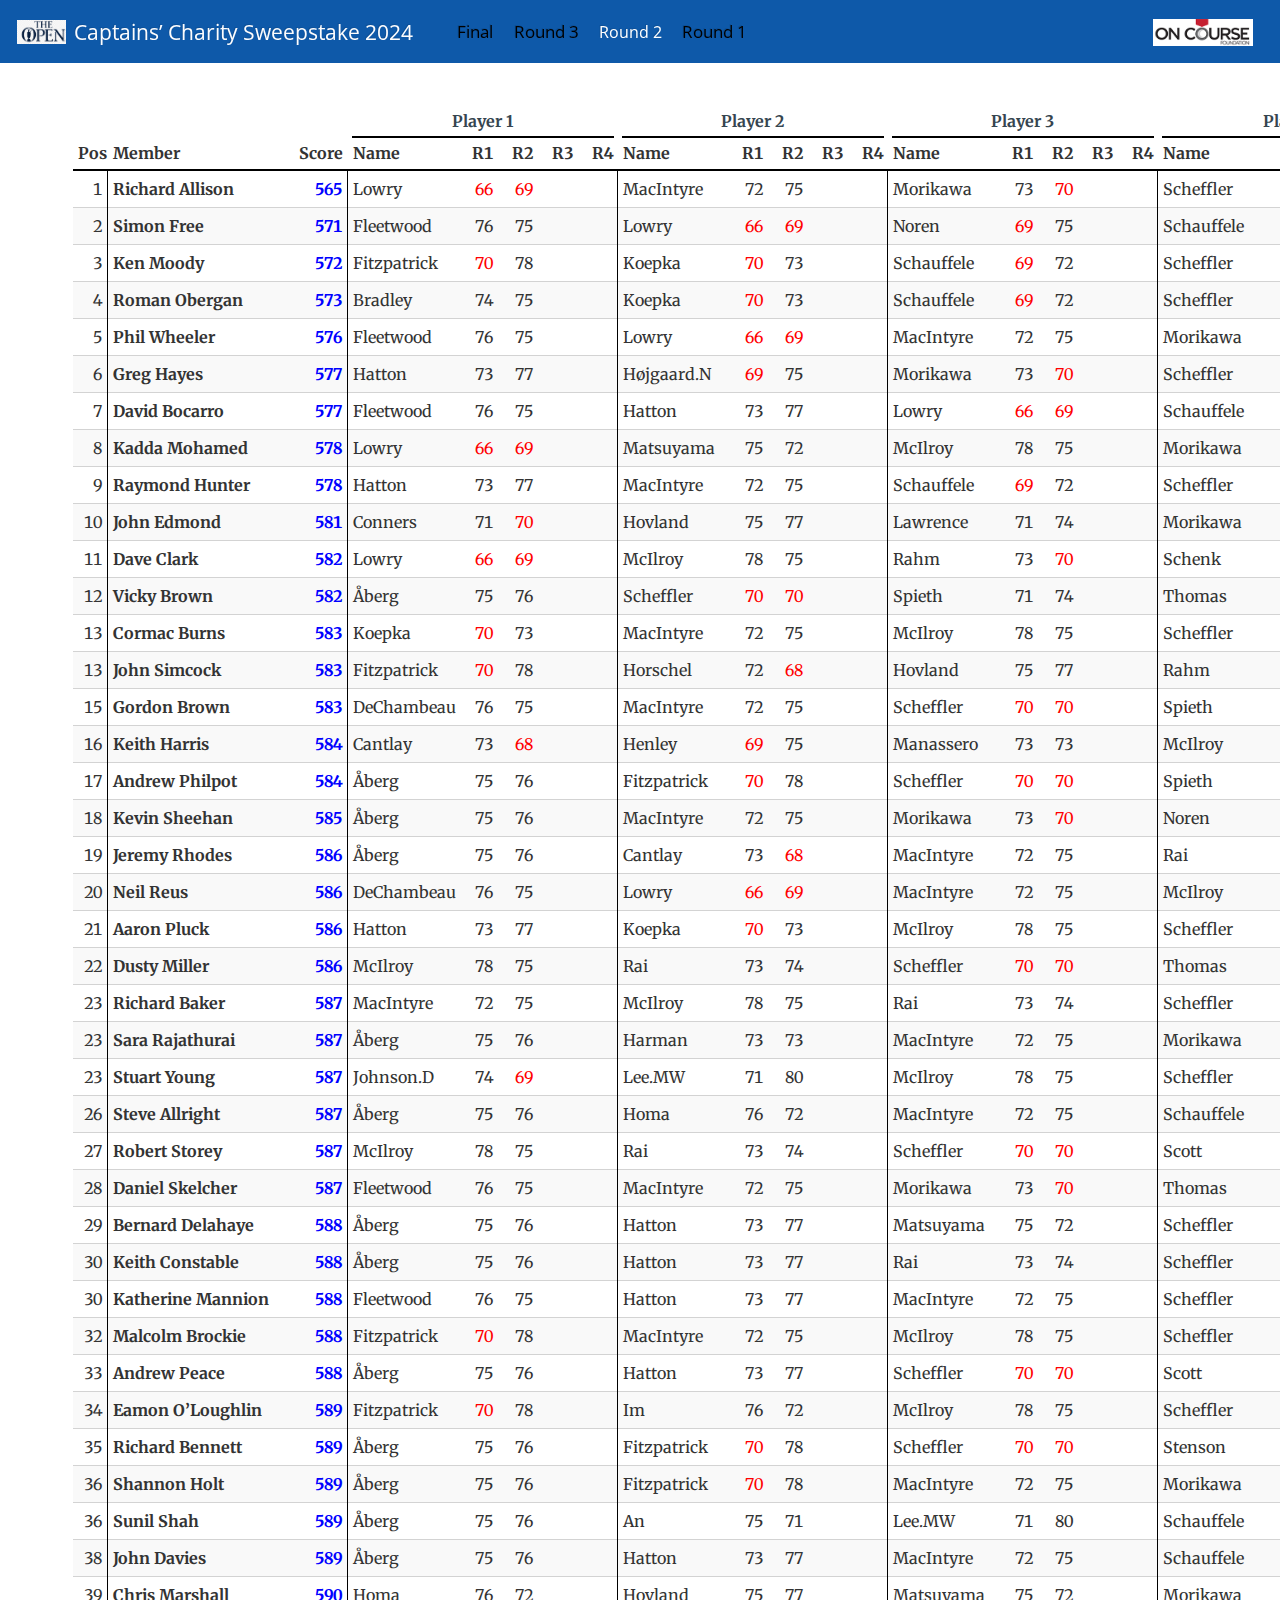
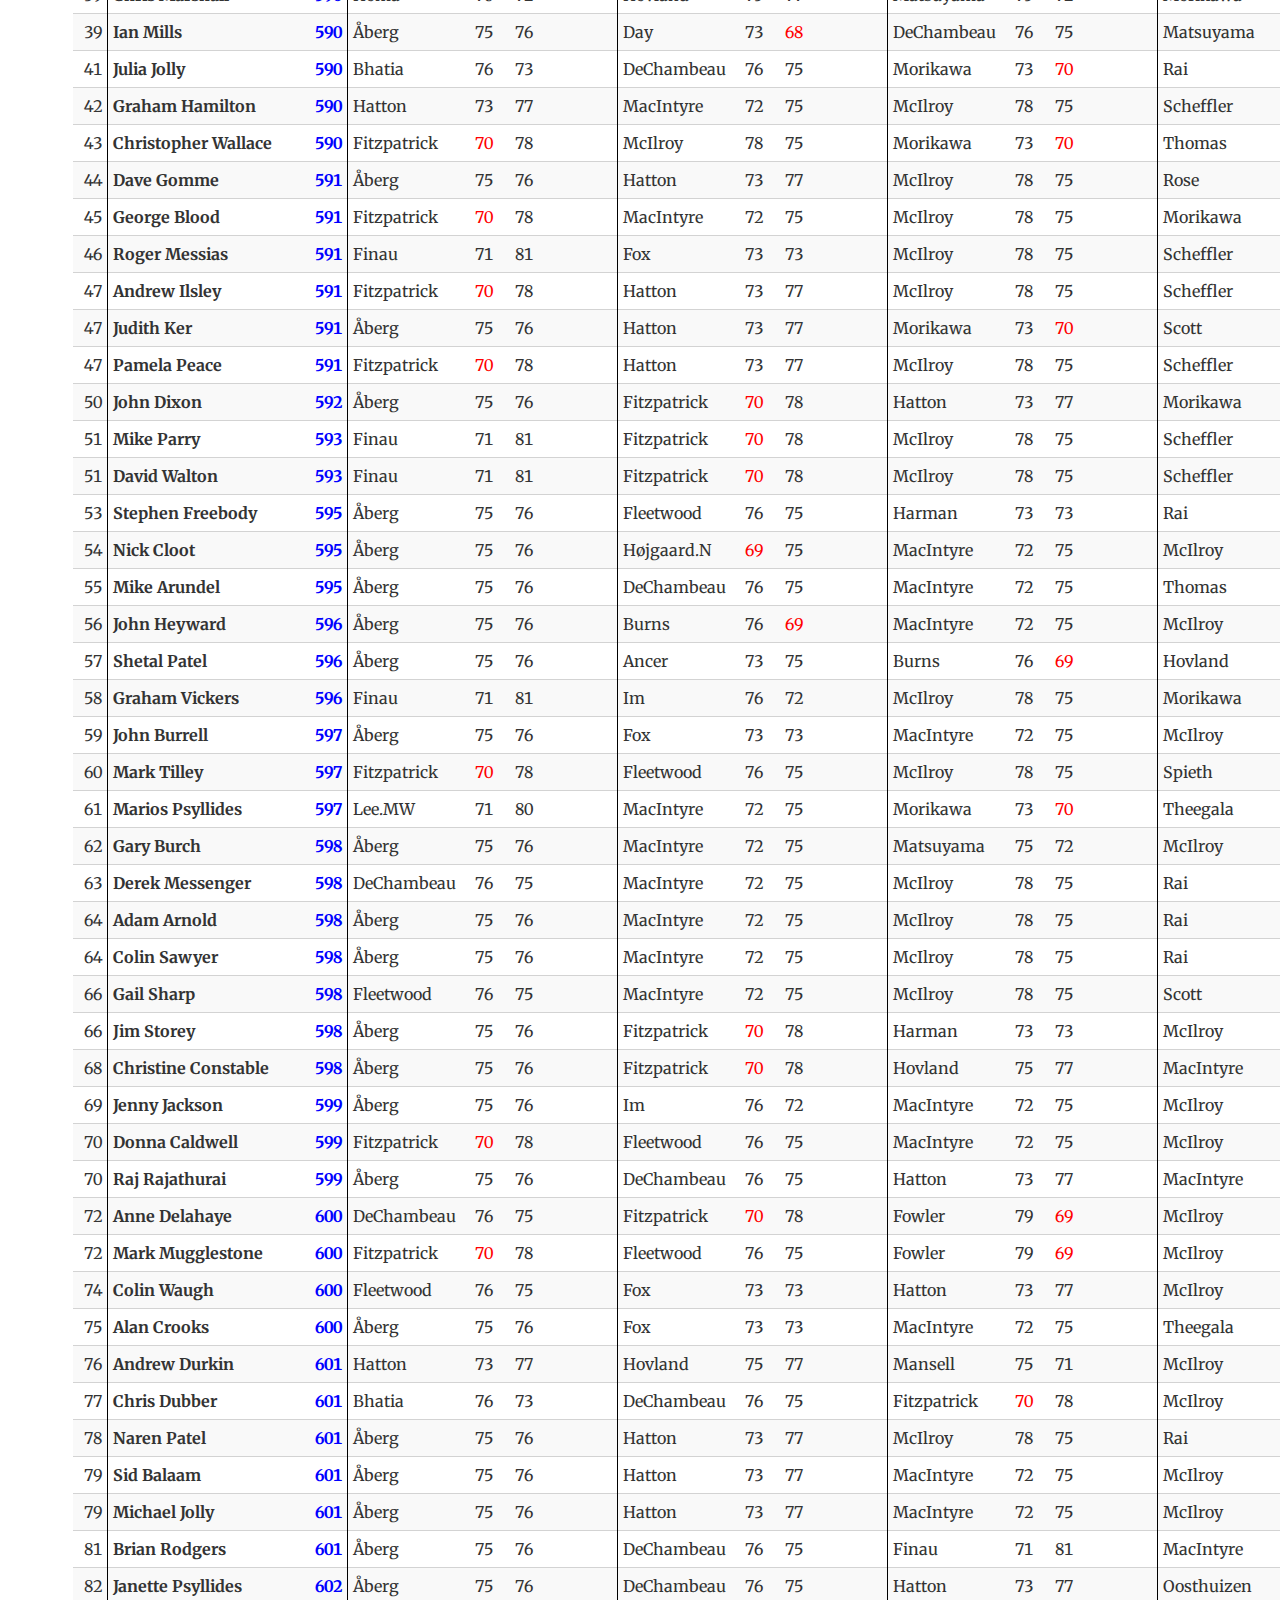
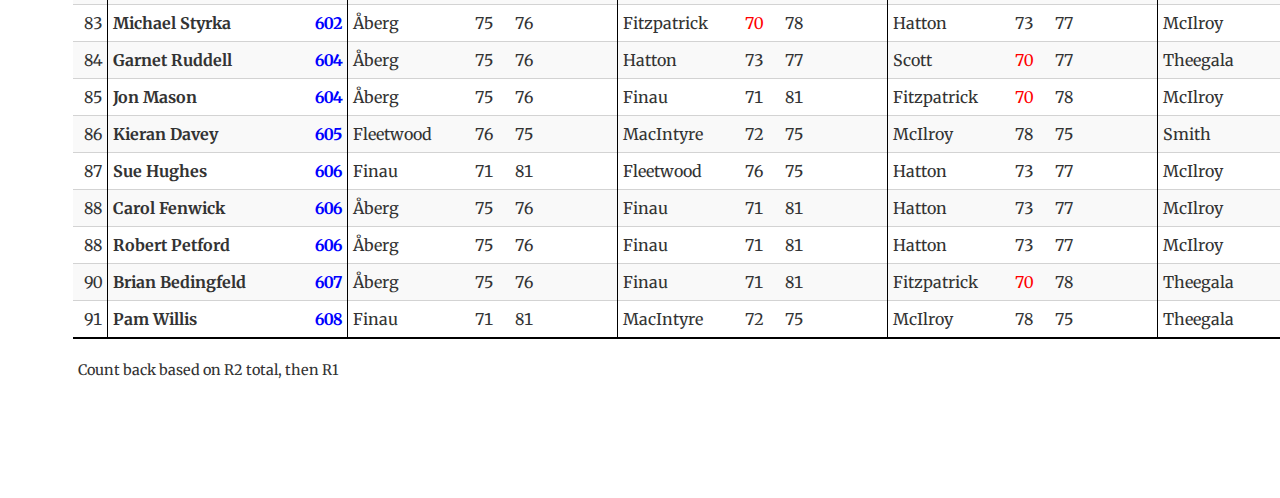
<file: docs/round2.html>
<!DOCTYPE html>
<html xmlns="http://www.w3.org/1999/xhtml" lang="en" xml:lang="en"><head>

<meta charset="utf-8">
<meta name="generator" content="quarto-1.3.433">

<meta name="viewport" content="width=device-width, initial-scale=1.0, user-scalable=yes">


<title>Captains’ Charity Sweepstake 2024 -</title>
<style>
code{white-space: pre-wrap;}
span.smallcaps{font-variant: small-caps;}
div.columns{display: flex; gap: min(4vw, 1.5em);}
div.column{flex: auto; overflow-x: auto;}
div.hanging-indent{margin-left: 1.5em; text-indent: -1.5em;}
ul.task-list{list-style: none;}
ul.task-list li input[type="checkbox"] {
  width: 0.8em;
  margin: 0 0.8em 0.2em -1em; /* quarto-specific, see https://github.com/quarto-dev/quarto-cli/issues/4556 */ 
  vertical-align: middle;
}
</style>


<script src="site_libs/quarto-nav/quarto-nav.js"></script>
<script src="site_libs/quarto-nav/headroom.min.js"></script>
<script src="site_libs/clipboard/clipboard.min.js"></script>
<script src="site_libs/quarto-html/quarto.js"></script>
<script src="site_libs/quarto-html/popper.min.js"></script>
<script src="site_libs/quarto-html/tippy.umd.min.js"></script>
<script src="site_libs/quarto-html/anchor.min.js"></script>
<link href="site_libs/quarto-html/tippy.css" rel="stylesheet">
<link href="site_libs/quarto-html/quarto-syntax-highlighting.css" rel="stylesheet" id="quarto-text-highlighting-styles">
<script src="site_libs/bootstrap/bootstrap.min.js"></script>
<link href="site_libs/bootstrap/bootstrap-icons.css" rel="stylesheet">
<link href="site_libs/bootstrap/bootstrap.min.css" rel="stylesheet" id="quarto-bootstrap" data-mode="light">
<script id="quarto-search-options" type="application/json">{
  "language": {
    "search-no-results-text": "No results",
    "search-matching-documents-text": "matching documents",
    "search-copy-link-title": "Copy link to search",
    "search-hide-matches-text": "Hide additional matches",
    "search-more-match-text": "more match in this document",
    "search-more-matches-text": "more matches in this document",
    "search-clear-button-title": "Clear",
    "search-detached-cancel-button-title": "Cancel",
    "search-submit-button-title": "Submit",
    "search-label": "Search"
  }
}</script>


<link rel="stylesheet" href="styles.css">
</head>

<body class="nav-fixed">

<div id="quarto-search-results"></div>
  <header id="quarto-header" class="headroom fixed-top">
    <nav class="navbar navbar-expand-lg navbar-dark ">
      <div class="navbar-container container-fluid">
      <div class="navbar-brand-container">
    <a href="./index.html" class="navbar-brand navbar-brand-logo">
    <img src="./www/r103.jpeg" alt="" class="navbar-logo">
    </a>
    <a class="navbar-brand" href="./index.html">
    <span class="navbar-title">Captains’ Charity Sweepstake 2024</span>
    </a>
  </div>
          <button class="navbar-toggler" type="button" data-bs-toggle="collapse" data-bs-target="#navbarCollapse" aria-controls="navbarCollapse" aria-expanded="false" aria-label="Toggle navigation" onclick="if (window.quartoToggleHeadroom) { window.quartoToggleHeadroom(); }">
  <span class="navbar-toggler-icon"></span>
</button>
          <div class="collapse navbar-collapse" id="navbarCollapse">
            <ul class="navbar-nav navbar-nav-scroll me-auto">
  <li class="nav-item">
    <a class="nav-link" href="./index.html" rel="" target="">
 <span class="menu-text">Final</span></a>
  </li>  
  <li class="nav-item">
    <a class="nav-link" href="./round3.html" rel="" target="">
 <span class="menu-text">Round 3</span></a>
  </li>  
  <li class="nav-item">
    <a class="nav-link active" href="./round2.html" rel="" target="" aria-current="page">
 <span class="menu-text">Round 2</span></a>
  </li>  
  <li class="nav-item">
    <a class="nav-link" href="./round1.html" rel="" target="">
 <span class="menu-text">Round 1</span></a>
  </li>  
</ul>
            <ul class="navbar-nav navbar-nav-scroll ms-auto">
  <li class="nav-item">
    <a class="nav-link" href="http://www.oncoursefoundation.com/default.aspx?p=DynamicModule&amp;PageId=1&amp;ssid=100001&amp;vnf=1" rel="" target="_blank">
 <span class="menu-text"><img src="www/onc1.jpeg" class="img-fluid" width="100"></span></a>
  </li>  
</ul>
            <div class="quarto-navbar-tools">
</div>
          </div> <!-- /navcollapse -->
      </div> <!-- /container-fluid -->
    </nav>
</header>
<!-- content -->
<div id="quarto-content" class="quarto-container page-columns page-rows-contents page-layout-full page-navbar">
<!-- sidebar -->
<!-- margin-sidebar -->
    
<!-- main -->
<main class="content page-columns page-full column-body" id="quarto-document-content">



<div id="banner" class="page-columns page-full">
<div class="grid column-page">
<div class="cell">
<div class="cell-output-display">

<div id="uzqmobekou" style="padding-left:10px;padding-right:10px;padding-top:10px;padding-bottom:10px;overflow-x:auto;overflow-y:auto;width:auto;height:auto;">
<style>@import url("https://fonts.googleapis.com/css2?family=Merriweather:ital,wght@0,100;0,200;0,300;0,400;0,500;0,600;0,700;0,800;0,900;1,100;1,200;1,300;1,400;1,500;1,600;1,700;1,800;1,900&display=swap");
#uzqmobekou table {
  font-family: Merriweather, Cochin, Serif, system-ui, 'Segoe UI', Roboto, Helvetica, Arial, sans-serif, 'Apple Color Emoji', 'Segoe UI Emoji', 'Segoe UI Symbol', 'Noto Color Emoji';
  -webkit-font-smoothing: antialiased;
  -moz-osx-font-smoothing: grayscale;
}

#uzqmobekou thead, #uzqmobekou tbody, #uzqmobekou tfoot, #uzqmobekou tr, #uzqmobekou td, #uzqmobekou th {
  border-style: none;
}

#uzqmobekou p {
  margin: 0;
  padding: 0;
}

#uzqmobekou .gt_table {
  display: table;
  border-collapse: collapse;
  line-height: normal;
  margin-left: auto;
  margin-right: auto;
  color: #333333;
  font-size: 16px;
  font-weight: normal;
  font-style: normal;
  background-color: #FFFFFF;
  width: auto;
  border-top-style: solid;
  border-top-width: 2px;
  border-top-color: #FFFFFF;
  border-right-style: none;
  border-right-width: 2px;
  border-right-color: #D3D3D3;
  border-bottom-style: solid;
  border-bottom-width: 2px;
  border-bottom-color: #FFFFFF;
  border-left-style: none;
  border-left-width: 2px;
  border-left-color: #D3D3D3;
}

#uzqmobekou .gt_caption {
  padding-top: 4px;
  padding-bottom: 4px;
}

#uzqmobekou .gt_title {
  color: #333333;
  font-size: 125%;
  font-weight: initial;
  padding-top: 4px;
  padding-bottom: 4px;
  padding-left: 5px;
  padding-right: 5px;
  border-bottom-color: #FFFFFF;
  border-bottom-width: 0;
}

#uzqmobekou .gt_subtitle {
  color: #333333;
  font-size: 85%;
  font-weight: initial;
  padding-top: 3px;
  padding-bottom: 5px;
  padding-left: 5px;
  padding-right: 5px;
  border-top-color: #FFFFFF;
  border-top-width: 0;
}

#uzqmobekou .gt_heading {
  background-color: #FFFFFF;
  text-align: center;
  border-bottom-color: #FFFFFF;
  border-left-style: none;
  border-left-width: 1px;
  border-left-color: #D3D3D3;
  border-right-style: none;
  border-right-width: 1px;
  border-right-color: #D3D3D3;
}

#uzqmobekou .gt_bottom_border {
  border-bottom-style: solid;
  border-bottom-width: 2px;
  border-bottom-color: #D3D3D3;
}

#uzqmobekou .gt_col_headings {
  border-top-style: solid;
  border-top-width: 2px;
  border-top-color: #FFFFFF;
  border-bottom-style: solid;
  border-bottom-width: 2px;
  border-bottom-color: #000000;
  border-left-style: none;
  border-left-width: 1px;
  border-left-color: #D3D3D3;
  border-right-style: none;
  border-right-width: 1px;
  border-right-color: #D3D3D3;
}

#uzqmobekou .gt_col_heading {
  color: #333333;
  background-color: #FFFFFF;
  font-size: 100%;
  font-weight: normal;
  text-transform: inherit;
  border-left-style: none;
  border-left-width: 1px;
  border-left-color: #D3D3D3;
  border-right-style: none;
  border-right-width: 1px;
  border-right-color: #D3D3D3;
  vertical-align: bottom;
  padding-top: 5px;
  padding-bottom: 6px;
  padding-left: 5px;
  padding-right: 5px;
  overflow-x: hidden;
}

#uzqmobekou .gt_column_spanner_outer {
  color: #333333;
  background-color: #FFFFFF;
  font-size: 100%;
  font-weight: normal;
  text-transform: inherit;
  padding-top: 0;
  padding-bottom: 0;
  padding-left: 4px;
  padding-right: 4px;
}

#uzqmobekou .gt_column_spanner_outer:first-child {
  padding-left: 0;
}

#uzqmobekou .gt_column_spanner_outer:last-child {
  padding-right: 0;
}

#uzqmobekou .gt_column_spanner {
  border-bottom-style: solid;
  border-bottom-width: 2px;
  border-bottom-color: #000000;
  vertical-align: bottom;
  padding-top: 5px;
  padding-bottom: 5px;
  overflow-x: hidden;
  display: inline-block;
  width: 100%;
}

#uzqmobekou .gt_spanner_row {
  border-bottom-style: hidden;
}

#uzqmobekou .gt_group_heading {
  padding-top: 8px;
  padding-bottom: 8px;
  padding-left: 5px;
  padding-right: 5px;
  color: #333333;
  background-color: #FFFFFF;
  font-size: 100%;
  font-weight: initial;
  text-transform: inherit;
  border-top-style: solid;
  border-top-width: 2px;
  border-top-color: #D3D3D3;
  border-bottom-style: solid;
  border-bottom-width: 2px;
  border-bottom-color: #D3D3D3;
  border-left-style: none;
  border-left-width: 1px;
  border-left-color: #D3D3D3;
  border-right-style: none;
  border-right-width: 1px;
  border-right-color: #D3D3D3;
  vertical-align: middle;
  text-align: left;
}

#uzqmobekou .gt_empty_group_heading {
  padding: 0.5px;
  color: #333333;
  background-color: #FFFFFF;
  font-size: 100%;
  font-weight: initial;
  border-top-style: solid;
  border-top-width: 2px;
  border-top-color: #D3D3D3;
  border-bottom-style: solid;
  border-bottom-width: 2px;
  border-bottom-color: #D3D3D3;
  vertical-align: middle;
}

#uzqmobekou .gt_from_md > :first-child {
  margin-top: 0;
}

#uzqmobekou .gt_from_md > :last-child {
  margin-bottom: 0;
}

#uzqmobekou .gt_row {
  padding-top: 8px;
  padding-bottom: 8px;
  padding-left: 5px;
  padding-right: 5px;
  margin: 10px;
  border-top-style: solid;
  border-top-width: 1px;
  border-top-color: #D3D3D3;
  border-left-style: none;
  border-left-width: 1px;
  border-left-color: #D3D3D3;
  border-right-style: none;
  border-right-width: 1px;
  border-right-color: #D3D3D3;
  vertical-align: middle;
  overflow-x: hidden;
}

#uzqmobekou .gt_stub {
  color: #333333;
  background-color: #FFFFFF;
  font-size: 100%;
  font-weight: initial;
  text-transform: inherit;
  border-right-style: solid;
  border-right-width: 2px;
  border-right-color: #D3D3D3;
  padding-left: 5px;
  padding-right: 5px;
}

#uzqmobekou .gt_stub_row_group {
  color: #333333;
  background-color: #FFFFFF;
  font-size: 100%;
  font-weight: initial;
  text-transform: inherit;
  border-right-style: solid;
  border-right-width: 2px;
  border-right-color: #D3D3D3;
  padding-left: 5px;
  padding-right: 5px;
  vertical-align: top;
}

#uzqmobekou .gt_row_group_first td {
  border-top-width: 2px;
}

#uzqmobekou .gt_row_group_first th {
  border-top-width: 2px;
}

#uzqmobekou .gt_summary_row {
  color: #333333;
  background-color: #FFFFFF;
  text-transform: inherit;
  padding-top: 8px;
  padding-bottom: 8px;
  padding-left: 5px;
  padding-right: 5px;
}

#uzqmobekou .gt_first_summary_row {
  border-top-style: solid;
  border-top-color: #D3D3D3;
}

#uzqmobekou .gt_first_summary_row.thick {
  border-top-width: 2px;
}

#uzqmobekou .gt_last_summary_row {
  padding-top: 8px;
  padding-bottom: 8px;
  padding-left: 5px;
  padding-right: 5px;
  border-bottom-style: solid;
  border-bottom-width: 2px;
  border-bottom-color: #D3D3D3;
}

#uzqmobekou .gt_grand_summary_row {
  color: #333333;
  background-color: #FFFFFF;
  text-transform: inherit;
  padding-top: 8px;
  padding-bottom: 8px;
  padding-left: 5px;
  padding-right: 5px;
}

#uzqmobekou .gt_first_grand_summary_row {
  padding-top: 8px;
  padding-bottom: 8px;
  padding-left: 5px;
  padding-right: 5px;
  border-top-style: double;
  border-top-width: 6px;
  border-top-color: #D3D3D3;
}

#uzqmobekou .gt_last_grand_summary_row_top {
  padding-top: 8px;
  padding-bottom: 8px;
  padding-left: 5px;
  padding-right: 5px;
  border-bottom-style: double;
  border-bottom-width: 6px;
  border-bottom-color: #D3D3D3;
}

#uzqmobekou .gt_striped {
  background-color: rgba(128, 128, 128, 0.05);
}

#uzqmobekou .gt_table_body {
  border-top-style: solid;
  border-top-width: 2px;
  border-top-color: #D3D3D3;
  border-bottom-style: solid;
  border-bottom-width: 2px;
  border-bottom-color: #000000;
}

#uzqmobekou .gt_footnotes {
  color: #333333;
  background-color: #FFFFFF;
  border-bottom-style: none;
  border-bottom-width: 2px;
  border-bottom-color: #D3D3D3;
  border-left-style: none;
  border-left-width: 2px;
  border-left-color: #D3D3D3;
  border-right-style: none;
  border-right-width: 2px;
  border-right-color: #D3D3D3;
}

#uzqmobekou .gt_footnote {
  margin: 0px;
  font-size: 90%;
  padding-top: 4px;
  padding-bottom: 4px;
  padding-left: 5px;
  padding-right: 5px;
}

#uzqmobekou .gt_sourcenotes {
  color: #333333;
  background-color: #FFFFFF;
  border-bottom-style: none;
  border-bottom-width: 2px;
  border-bottom-color: #D3D3D3;
  border-left-style: none;
  border-left-width: 2px;
  border-left-color: #D3D3D3;
  border-right-style: none;
  border-right-width: 2px;
  border-right-color: #D3D3D3;
}

#uzqmobekou .gt_sourcenote {
  font-size: 90%;
  padding-top: 4px;
  padding-bottom: 4px;
  padding-left: 5px;
  padding-right: 5px;
}

#uzqmobekou .gt_left {
  text-align: left;
}

#uzqmobekou .gt_center {
  text-align: center;
}

#uzqmobekou .gt_right {
  text-align: right;
  font-variant-numeric: tabular-nums;
}

#uzqmobekou .gt_font_normal {
  font-weight: normal;
}

#uzqmobekou .gt_font_bold {
  font-weight: bold;
}

#uzqmobekou .gt_font_italic {
  font-style: italic;
}

#uzqmobekou .gt_super {
  font-size: 65%;
}

#uzqmobekou .gt_footnote_marks {
  font-size: 75%;
  vertical-align: 0.4em;
  position: initial;
}

#uzqmobekou .gt_asterisk {
  font-size: 100%;
  vertical-align: 0;
}

#uzqmobekou .gt_indent_1 {
  text-indent: 5px;
}

#uzqmobekou .gt_indent_2 {
  text-indent: 10px;
}

#uzqmobekou .gt_indent_3 {
  text-indent: 15px;
}

#uzqmobekou .gt_indent_4 {
  text-indent: 20px;
}

#uzqmobekou .gt_indent_5 {
  text-indent: 25px;
}
</style>
<table class="gt_table" style="table-layout: fixed;; width: 0px" data-quarto-disable-processing="false" data-quarto-bootstrap="false">
  <colgroup>
    <col style="width:35px;">
    <col style="width:175px;">
    <col style="width:65px;">
    <col style="width:110px;">
    <col style="width:40px;">
    <col style="width:40px;">
    <col style="width:40px;">
    <col style="width:40px;">
    <col style="width:110px;">
    <col style="width:40px;">
    <col style="width:40px;">
    <col style="width:40px;">
    <col style="width:40px;">
    <col style="width:110px;">
    <col style="width:40px;">
    <col style="width:40px;">
    <col style="width:40px;">
    <col style="width:40px;">
    <col style="width:110px;">
    <col style="width:40px;">
    <col style="width:40px;">
    <col style="width:40px;">
    <col style="width:40px;">
  </colgroup>
  <thead>
    <tr class="gt_col_headings gt_spanner_row">
      <th class="gt_col_heading gt_columns_bottom_border gt_right" rowspan="2" colspan="1" style="border-bottom-width: 2px; border-bottom-style: solid; border-bottom-color: #000000; font-weight: bold;" scope="col" id="Pos">Pos</th>
      <th class="gt_col_heading gt_columns_bottom_border gt_left" rowspan="2" colspan="1" style="border-bottom-width: 2px; border-bottom-style: solid; border-bottom-color: #000000; font-weight: bold;" scope="col" id="Member">Member</th>
      <th class="gt_col_heading gt_columns_bottom_border gt_right" rowspan="2" colspan="1" style="border-bottom-width: 2px; border-bottom-style: solid; border-bottom-color: #000000; font-weight: bold;" scope="col" id="Score">Score</th>
      <th class="gt_center gt_columns_top_border gt_column_spanner_outer" rowspan="1" colspan="5" style="color: #36454F; font-size: 16px; font-weight: bold;" scope="colgroup" id="Player 1">
        <span class="gt_column_spanner">Player 1</span>
      </th>
      <th class="gt_center gt_columns_top_border gt_column_spanner_outer" rowspan="1" colspan="5" style="color: #36454F; font-size: 16px; font-weight: bold;" scope="colgroup" id="Player 2">
        <span class="gt_column_spanner">Player 2</span>
      </th>
      <th class="gt_center gt_columns_top_border gt_column_spanner_outer" rowspan="1" colspan="5" style="color: #36454F; font-size: 16px; font-weight: bold;" scope="colgroup" id="Player 3">
        <span class="gt_column_spanner">Player 3</span>
      </th>
      <th class="gt_center gt_columns_top_border gt_column_spanner_outer" rowspan="1" colspan="5" style="color: #36454F; font-size: 16px; font-weight: bold;" scope="colgroup" id="Player 4">
        <span class="gt_column_spanner">Player 4</span>
      </th>
    </tr>
    <tr class="gt_col_headings">
      <th class="gt_col_heading gt_columns_bottom_border gt_left" rowspan="1" colspan="1" style="border-bottom-width: 2px; border-bottom-style: solid; border-bottom-color: #000000; font-weight: bold;" scope="col" id="Name">Name</th>
      <th class="gt_col_heading gt_columns_bottom_border gt_right" rowspan="1" colspan="1" style="border-bottom-width: 2px; border-bottom-style: solid; border-bottom-color: #000000; font-weight: bold;" scope="col" id="R1">R1</th>
      <th class="gt_col_heading gt_columns_bottom_border gt_right" rowspan="1" colspan="1" style="border-bottom-width: 2px; border-bottom-style: solid; border-bottom-color: #000000; font-weight: bold;" scope="col" id="R2">R2</th>
      <th class="gt_col_heading gt_columns_bottom_border gt_right" rowspan="1" colspan="1" style="border-bottom-width: 2px; border-bottom-style: solid; border-bottom-color: #000000; font-weight: bold;" scope="col" id="R3">R3</th>
      <th class="gt_col_heading gt_columns_bottom_border gt_right" rowspan="1" colspan="1" style="border-bottom-width: 2px; border-bottom-style: solid; border-bottom-color: #000000; font-weight: bold;" scope="col" id="R4">R4</th>
      <th class="gt_col_heading gt_columns_bottom_border gt_left" rowspan="1" colspan="1" style="border-bottom-width: 2px; border-bottom-style: solid; border-bottom-color: #000000; font-weight: bold;" scope="col" id="Name">Name</th>
      <th class="gt_col_heading gt_columns_bottom_border gt_right" rowspan="1" colspan="1" style="border-bottom-width: 2px; border-bottom-style: solid; border-bottom-color: #000000; font-weight: bold;" scope="col" id="R1">R1</th>
      <th class="gt_col_heading gt_columns_bottom_border gt_right" rowspan="1" colspan="1" style="border-bottom-width: 2px; border-bottom-style: solid; border-bottom-color: #000000; font-weight: bold;" scope="col" id="R2">R2</th>
      <th class="gt_col_heading gt_columns_bottom_border gt_right" rowspan="1" colspan="1" style="border-bottom-width: 2px; border-bottom-style: solid; border-bottom-color: #000000; font-weight: bold;" scope="col" id="R3">R3</th>
      <th class="gt_col_heading gt_columns_bottom_border gt_right" rowspan="1" colspan="1" style="border-bottom-width: 2px; border-bottom-style: solid; border-bottom-color: #000000; font-weight: bold;" scope="col" id="R4">R4</th>
      <th class="gt_col_heading gt_columns_bottom_border gt_left" rowspan="1" colspan="1" style="border-bottom-width: 2px; border-bottom-style: solid; border-bottom-color: #000000; font-weight: bold;" scope="col" id="Name">Name</th>
      <th class="gt_col_heading gt_columns_bottom_border gt_right" rowspan="1" colspan="1" style="border-bottom-width: 2px; border-bottom-style: solid; border-bottom-color: #000000; font-weight: bold;" scope="col" id="R1">R1</th>
      <th class="gt_col_heading gt_columns_bottom_border gt_right" rowspan="1" colspan="1" style="border-bottom-width: 2px; border-bottom-style: solid; border-bottom-color: #000000; font-weight: bold;" scope="col" id="R2">R2</th>
      <th class="gt_col_heading gt_columns_bottom_border gt_right" rowspan="1" colspan="1" style="border-bottom-width: 2px; border-bottom-style: solid; border-bottom-color: #000000; font-weight: bold;" scope="col" id="R3">R3</th>
      <th class="gt_col_heading gt_columns_bottom_border gt_right" rowspan="1" colspan="1" style="border-bottom-width: 2px; border-bottom-style: solid; border-bottom-color: #000000; font-weight: bold;" scope="col" id="R4">R4</th>
      <th class="gt_col_heading gt_columns_bottom_border gt_left" rowspan="1" colspan="1" style="border-bottom-width: 2px; border-bottom-style: solid; border-bottom-color: #000000; font-weight: bold;" scope="col" id="Name">Name</th>
      <th class="gt_col_heading gt_columns_bottom_border gt_right" rowspan="1" colspan="1" style="border-bottom-width: 2px; border-bottom-style: solid; border-bottom-color: #000000; font-weight: bold;" scope="col" id="R1">R1</th>
      <th class="gt_col_heading gt_columns_bottom_border gt_right" rowspan="1" colspan="1" style="border-bottom-width: 2px; border-bottom-style: solid; border-bottom-color: #000000; font-weight: bold;" scope="col" id="R2">R2</th>
      <th class="gt_col_heading gt_columns_bottom_border gt_right" rowspan="1" colspan="1" style="border-bottom-width: 2px; border-bottom-style: solid; border-bottom-color: #000000; font-weight: bold;" scope="col" id="R3">R3</th>
      <th class="gt_col_heading gt_columns_bottom_border gt_right" rowspan="1" colspan="1" style="border-bottom-width: 2px; border-bottom-style: solid; border-bottom-color: #000000; font-weight: bold;" scope="col" id="R4">R4</th>
    </tr>
  </thead>
  <tbody class="gt_table_body">
    <tr><td headers="N" class="gt_row gt_right">1</td>
<td headers="Member" class="gt_row gt_left" style="font-weight: bold; border-left-width: 1px; border-left-style: solid; border-left-color: black;">Richard Allison</td>
<td headers="Score" class="gt_row gt_right" style="font-weight: bold; color: #0000FF;">565</td>
<td headers="Player1_Name" class="gt_row gt_left" style="border-left-width: 1px; border-left-style: solid; border-left-color: black;">Lowry</td>
<td headers="Player1_R1" class="gt_row gt_right" style="color: #FF0000;">66</td>
<td headers="Player1_R2" class="gt_row gt_right" style="color: #FF0000;">69</td>
<td headers="Player1_R3" class="gt_row gt_right"><br></td>
<td headers="Player1_R4" class="gt_row gt_right"><br></td>
<td headers="Player2_Name" class="gt_row gt_left" style="border-left-width: 1px; border-left-style: solid; border-left-color: black;">MacIntyre</td>
<td headers="Player2_R1" class="gt_row gt_right">72</td>
<td headers="Player2_R2" class="gt_row gt_right">75</td>
<td headers="Player2_R3" class="gt_row gt_right"><br></td>
<td headers="Player2_R4" class="gt_row gt_right"><br></td>
<td headers="Player3_Name" class="gt_row gt_left" style="border-left-width: 1px; border-left-style: solid; border-left-color: black;">Morikawa</td>
<td headers="Player3_R1" class="gt_row gt_right">73</td>
<td headers="Player3_R2" class="gt_row gt_right" style="color: #FF0000;">70</td>
<td headers="Player3_R3" class="gt_row gt_right"><br></td>
<td headers="Player3_R4" class="gt_row gt_right"><br></td>
<td headers="Player4_Name" class="gt_row gt_left" style="border-left-width: 1px; border-left-style: solid; border-left-color: black;">Scheffler</td>
<td headers="Player4_R1" class="gt_row gt_right" style="color: #FF0000;">70</td>
<td headers="Player4_R2" class="gt_row gt_right" style="color: #FF0000;">70</td>
<td headers="Player4_R3" class="gt_row gt_right"><br></td>
<td headers="Player4_R4" class="gt_row gt_right"><br></td></tr>
    <tr><td headers="N" class="gt_row gt_right gt_striped">2</td>
<td headers="Member" class="gt_row gt_left gt_striped" style="font-weight: bold; border-left-width: 1px; border-left-style: solid; border-left-color: black;">Simon Free</td>
<td headers="Score" class="gt_row gt_right gt_striped" style="font-weight: bold; color: #0000FF;">571</td>
<td headers="Player1_Name" class="gt_row gt_left gt_striped" style="border-left-width: 1px; border-left-style: solid; border-left-color: black;">Fleetwood</td>
<td headers="Player1_R1" class="gt_row gt_right gt_striped">76</td>
<td headers="Player1_R2" class="gt_row gt_right gt_striped">75</td>
<td headers="Player1_R3" class="gt_row gt_right gt_striped"><br></td>
<td headers="Player1_R4" class="gt_row gt_right gt_striped"><br></td>
<td headers="Player2_Name" class="gt_row gt_left gt_striped" style="border-left-width: 1px; border-left-style: solid; border-left-color: black;">Lowry</td>
<td headers="Player2_R1" class="gt_row gt_right gt_striped" style="color: #FF0000;">66</td>
<td headers="Player2_R2" class="gt_row gt_right gt_striped" style="color: #FF0000;">69</td>
<td headers="Player2_R3" class="gt_row gt_right gt_striped"><br></td>
<td headers="Player2_R4" class="gt_row gt_right gt_striped"><br></td>
<td headers="Player3_Name" class="gt_row gt_left gt_striped" style="border-left-width: 1px; border-left-style: solid; border-left-color: black;">Noren</td>
<td headers="Player3_R1" class="gt_row gt_right gt_striped" style="color: #FF0000;">69</td>
<td headers="Player3_R2" class="gt_row gt_right gt_striped">75</td>
<td headers="Player3_R3" class="gt_row gt_right gt_striped"><br></td>
<td headers="Player3_R4" class="gt_row gt_right gt_striped"><br></td>
<td headers="Player4_Name" class="gt_row gt_left gt_striped" style="border-left-width: 1px; border-left-style: solid; border-left-color: black;">Schauffele</td>
<td headers="Player4_R1" class="gt_row gt_right gt_striped" style="color: #FF0000;">69</td>
<td headers="Player4_R2" class="gt_row gt_right gt_striped">72</td>
<td headers="Player4_R3" class="gt_row gt_right gt_striped"><br></td>
<td headers="Player4_R4" class="gt_row gt_right gt_striped"><br></td></tr>
    <tr><td headers="N" class="gt_row gt_right">3</td>
<td headers="Member" class="gt_row gt_left" style="font-weight: bold; border-left-width: 1px; border-left-style: solid; border-left-color: black;">Ken Moody</td>
<td headers="Score" class="gt_row gt_right" style="font-weight: bold; color: #0000FF;">572</td>
<td headers="Player1_Name" class="gt_row gt_left" style="border-left-width: 1px; border-left-style: solid; border-left-color: black;">Fitzpatrick</td>
<td headers="Player1_R1" class="gt_row gt_right" style="color: #FF0000;">70</td>
<td headers="Player1_R2" class="gt_row gt_right">78</td>
<td headers="Player1_R3" class="gt_row gt_right"><br></td>
<td headers="Player1_R4" class="gt_row gt_right"><br></td>
<td headers="Player2_Name" class="gt_row gt_left" style="border-left-width: 1px; border-left-style: solid; border-left-color: black;">Koepka</td>
<td headers="Player2_R1" class="gt_row gt_right" style="color: #FF0000;">70</td>
<td headers="Player2_R2" class="gt_row gt_right">73</td>
<td headers="Player2_R3" class="gt_row gt_right"><br></td>
<td headers="Player2_R4" class="gt_row gt_right"><br></td>
<td headers="Player3_Name" class="gt_row gt_left" style="border-left-width: 1px; border-left-style: solid; border-left-color: black;">Schauffele</td>
<td headers="Player3_R1" class="gt_row gt_right" style="color: #FF0000;">69</td>
<td headers="Player3_R2" class="gt_row gt_right">72</td>
<td headers="Player3_R3" class="gt_row gt_right"><br></td>
<td headers="Player3_R4" class="gt_row gt_right"><br></td>
<td headers="Player4_Name" class="gt_row gt_left" style="border-left-width: 1px; border-left-style: solid; border-left-color: black;">Scheffler</td>
<td headers="Player4_R1" class="gt_row gt_right" style="color: #FF0000;">70</td>
<td headers="Player4_R2" class="gt_row gt_right" style="color: #FF0000;">70</td>
<td headers="Player4_R3" class="gt_row gt_right"><br></td>
<td headers="Player4_R4" class="gt_row gt_right"><br></td></tr>
    <tr><td headers="N" class="gt_row gt_right gt_striped">4</td>
<td headers="Member" class="gt_row gt_left gt_striped" style="font-weight: bold; border-left-width: 1px; border-left-style: solid; border-left-color: black;">Roman Obergan</td>
<td headers="Score" class="gt_row gt_right gt_striped" style="font-weight: bold; color: #0000FF;">573</td>
<td headers="Player1_Name" class="gt_row gt_left gt_striped" style="border-left-width: 1px; border-left-style: solid; border-left-color: black;">Bradley</td>
<td headers="Player1_R1" class="gt_row gt_right gt_striped">74</td>
<td headers="Player1_R2" class="gt_row gt_right gt_striped">75</td>
<td headers="Player1_R3" class="gt_row gt_right gt_striped"><br></td>
<td headers="Player1_R4" class="gt_row gt_right gt_striped"><br></td>
<td headers="Player2_Name" class="gt_row gt_left gt_striped" style="border-left-width: 1px; border-left-style: solid; border-left-color: black;">Koepka</td>
<td headers="Player2_R1" class="gt_row gt_right gt_striped" style="color: #FF0000;">70</td>
<td headers="Player2_R2" class="gt_row gt_right gt_striped">73</td>
<td headers="Player2_R3" class="gt_row gt_right gt_striped"><br></td>
<td headers="Player2_R4" class="gt_row gt_right gt_striped"><br></td>
<td headers="Player3_Name" class="gt_row gt_left gt_striped" style="border-left-width: 1px; border-left-style: solid; border-left-color: black;">Schauffele</td>
<td headers="Player3_R1" class="gt_row gt_right gt_striped" style="color: #FF0000;">69</td>
<td headers="Player3_R2" class="gt_row gt_right gt_striped">72</td>
<td headers="Player3_R3" class="gt_row gt_right gt_striped"><br></td>
<td headers="Player3_R4" class="gt_row gt_right gt_striped"><br></td>
<td headers="Player4_Name" class="gt_row gt_left gt_striped" style="border-left-width: 1px; border-left-style: solid; border-left-color: black;">Scheffler</td>
<td headers="Player4_R1" class="gt_row gt_right gt_striped" style="color: #FF0000;">70</td>
<td headers="Player4_R2" class="gt_row gt_right gt_striped" style="color: #FF0000;">70</td>
<td headers="Player4_R3" class="gt_row gt_right gt_striped"><br></td>
<td headers="Player4_R4" class="gt_row gt_right gt_striped"><br></td></tr>
    <tr><td headers="N" class="gt_row gt_right">5</td>
<td headers="Member" class="gt_row gt_left" style="font-weight: bold; border-left-width: 1px; border-left-style: solid; border-left-color: black;">Phil Wheeler</td>
<td headers="Score" class="gt_row gt_right" style="font-weight: bold; color: #0000FF;">576</td>
<td headers="Player1_Name" class="gt_row gt_left" style="border-left-width: 1px; border-left-style: solid; border-left-color: black;">Fleetwood</td>
<td headers="Player1_R1" class="gt_row gt_right">76</td>
<td headers="Player1_R2" class="gt_row gt_right">75</td>
<td headers="Player1_R3" class="gt_row gt_right"><br></td>
<td headers="Player1_R4" class="gt_row gt_right"><br></td>
<td headers="Player2_Name" class="gt_row gt_left" style="border-left-width: 1px; border-left-style: solid; border-left-color: black;">Lowry</td>
<td headers="Player2_R1" class="gt_row gt_right" style="color: #FF0000;">66</td>
<td headers="Player2_R2" class="gt_row gt_right" style="color: #FF0000;">69</td>
<td headers="Player2_R3" class="gt_row gt_right"><br></td>
<td headers="Player2_R4" class="gt_row gt_right"><br></td>
<td headers="Player3_Name" class="gt_row gt_left" style="border-left-width: 1px; border-left-style: solid; border-left-color: black;">MacIntyre</td>
<td headers="Player3_R1" class="gt_row gt_right">72</td>
<td headers="Player3_R2" class="gt_row gt_right">75</td>
<td headers="Player3_R3" class="gt_row gt_right"><br></td>
<td headers="Player3_R4" class="gt_row gt_right"><br></td>
<td headers="Player4_Name" class="gt_row gt_left" style="border-left-width: 1px; border-left-style: solid; border-left-color: black;">Morikawa</td>
<td headers="Player4_R1" class="gt_row gt_right">73</td>
<td headers="Player4_R2" class="gt_row gt_right" style="color: #FF0000;">70</td>
<td headers="Player4_R3" class="gt_row gt_right"><br></td>
<td headers="Player4_R4" class="gt_row gt_right"><br></td></tr>
    <tr><td headers="N" class="gt_row gt_right gt_striped">6</td>
<td headers="Member" class="gt_row gt_left gt_striped" style="font-weight: bold; border-left-width: 1px; border-left-style: solid; border-left-color: black;">Greg Hayes</td>
<td headers="Score" class="gt_row gt_right gt_striped" style="font-weight: bold; color: #0000FF;">577</td>
<td headers="Player1_Name" class="gt_row gt_left gt_striped" style="border-left-width: 1px; border-left-style: solid; border-left-color: black;">Hatton</td>
<td headers="Player1_R1" class="gt_row gt_right gt_striped">73</td>
<td headers="Player1_R2" class="gt_row gt_right gt_striped">77</td>
<td headers="Player1_R3" class="gt_row gt_right gt_striped"><br></td>
<td headers="Player1_R4" class="gt_row gt_right gt_striped"><br></td>
<td headers="Player2_Name" class="gt_row gt_left gt_striped" style="border-left-width: 1px; border-left-style: solid; border-left-color: black;">Højgaard.N</td>
<td headers="Player2_R1" class="gt_row gt_right gt_striped" style="color: #FF0000;">69</td>
<td headers="Player2_R2" class="gt_row gt_right gt_striped">75</td>
<td headers="Player2_R3" class="gt_row gt_right gt_striped"><br></td>
<td headers="Player2_R4" class="gt_row gt_right gt_striped"><br></td>
<td headers="Player3_Name" class="gt_row gt_left gt_striped" style="border-left-width: 1px; border-left-style: solid; border-left-color: black;">Morikawa</td>
<td headers="Player3_R1" class="gt_row gt_right gt_striped">73</td>
<td headers="Player3_R2" class="gt_row gt_right gt_striped" style="color: #FF0000;">70</td>
<td headers="Player3_R3" class="gt_row gt_right gt_striped"><br></td>
<td headers="Player3_R4" class="gt_row gt_right gt_striped"><br></td>
<td headers="Player4_Name" class="gt_row gt_left gt_striped" style="border-left-width: 1px; border-left-style: solid; border-left-color: black;">Scheffler</td>
<td headers="Player4_R1" class="gt_row gt_right gt_striped" style="color: #FF0000;">70</td>
<td headers="Player4_R2" class="gt_row gt_right gt_striped" style="color: #FF0000;">70</td>
<td headers="Player4_R3" class="gt_row gt_right gt_striped"><br></td>
<td headers="Player4_R4" class="gt_row gt_right gt_striped"><br></td></tr>
    <tr><td headers="N" class="gt_row gt_right">7</td>
<td headers="Member" class="gt_row gt_left" style="font-weight: bold; border-left-width: 1px; border-left-style: solid; border-left-color: black;">David Bocarro</td>
<td headers="Score" class="gt_row gt_right" style="font-weight: bold; color: #0000FF;">577</td>
<td headers="Player1_Name" class="gt_row gt_left" style="border-left-width: 1px; border-left-style: solid; border-left-color: black;">Fleetwood</td>
<td headers="Player1_R1" class="gt_row gt_right">76</td>
<td headers="Player1_R2" class="gt_row gt_right">75</td>
<td headers="Player1_R3" class="gt_row gt_right"><br></td>
<td headers="Player1_R4" class="gt_row gt_right"><br></td>
<td headers="Player2_Name" class="gt_row gt_left" style="border-left-width: 1px; border-left-style: solid; border-left-color: black;">Hatton</td>
<td headers="Player2_R1" class="gt_row gt_right">73</td>
<td headers="Player2_R2" class="gt_row gt_right">77</td>
<td headers="Player2_R3" class="gt_row gt_right"><br></td>
<td headers="Player2_R4" class="gt_row gt_right"><br></td>
<td headers="Player3_Name" class="gt_row gt_left" style="border-left-width: 1px; border-left-style: solid; border-left-color: black;">Lowry</td>
<td headers="Player3_R1" class="gt_row gt_right" style="color: #FF0000;">66</td>
<td headers="Player3_R2" class="gt_row gt_right" style="color: #FF0000;">69</td>
<td headers="Player3_R3" class="gt_row gt_right"><br></td>
<td headers="Player3_R4" class="gt_row gt_right"><br></td>
<td headers="Player4_Name" class="gt_row gt_left" style="border-left-width: 1px; border-left-style: solid; border-left-color: black;">Schauffele</td>
<td headers="Player4_R1" class="gt_row gt_right" style="color: #FF0000;">69</td>
<td headers="Player4_R2" class="gt_row gt_right">72</td>
<td headers="Player4_R3" class="gt_row gt_right"><br></td>
<td headers="Player4_R4" class="gt_row gt_right"><br></td></tr>
    <tr><td headers="N" class="gt_row gt_right gt_striped">8</td>
<td headers="Member" class="gt_row gt_left gt_striped" style="font-weight: bold; border-left-width: 1px; border-left-style: solid; border-left-color: black;">Kadda Mohamed</td>
<td headers="Score" class="gt_row gt_right gt_striped" style="font-weight: bold; color: #0000FF;">578</td>
<td headers="Player1_Name" class="gt_row gt_left gt_striped" style="border-left-width: 1px; border-left-style: solid; border-left-color: black;">Lowry</td>
<td headers="Player1_R1" class="gt_row gt_right gt_striped" style="color: #FF0000;">66</td>
<td headers="Player1_R2" class="gt_row gt_right gt_striped" style="color: #FF0000;">69</td>
<td headers="Player1_R3" class="gt_row gt_right gt_striped"><br></td>
<td headers="Player1_R4" class="gt_row gt_right gt_striped"><br></td>
<td headers="Player2_Name" class="gt_row gt_left gt_striped" style="border-left-width: 1px; border-left-style: solid; border-left-color: black;">Matsuyama</td>
<td headers="Player2_R1" class="gt_row gt_right gt_striped">75</td>
<td headers="Player2_R2" class="gt_row gt_right gt_striped">72</td>
<td headers="Player2_R3" class="gt_row gt_right gt_striped"><br></td>
<td headers="Player2_R4" class="gt_row gt_right gt_striped"><br></td>
<td headers="Player3_Name" class="gt_row gt_left gt_striped" style="border-left-width: 1px; border-left-style: solid; border-left-color: black;">McIlroy</td>
<td headers="Player3_R1" class="gt_row gt_right gt_striped">78</td>
<td headers="Player3_R2" class="gt_row gt_right gt_striped">75</td>
<td headers="Player3_R3" class="gt_row gt_right gt_striped"><br></td>
<td headers="Player3_R4" class="gt_row gt_right gt_striped"><br></td>
<td headers="Player4_Name" class="gt_row gt_left gt_striped" style="border-left-width: 1px; border-left-style: solid; border-left-color: black;">Morikawa</td>
<td headers="Player4_R1" class="gt_row gt_right gt_striped">73</td>
<td headers="Player4_R2" class="gt_row gt_right gt_striped" style="color: #FF0000;">70</td>
<td headers="Player4_R3" class="gt_row gt_right gt_striped"><br></td>
<td headers="Player4_R4" class="gt_row gt_right gt_striped"><br></td></tr>
    <tr><td headers="N" class="gt_row gt_right">9</td>
<td headers="Member" class="gt_row gt_left" style="font-weight: bold; border-left-width: 1px; border-left-style: solid; border-left-color: black;">Raymond Hunter</td>
<td headers="Score" class="gt_row gt_right" style="font-weight: bold; color: #0000FF;">578</td>
<td headers="Player1_Name" class="gt_row gt_left" style="border-left-width: 1px; border-left-style: solid; border-left-color: black;">Hatton</td>
<td headers="Player1_R1" class="gt_row gt_right">73</td>
<td headers="Player1_R2" class="gt_row gt_right">77</td>
<td headers="Player1_R3" class="gt_row gt_right"><br></td>
<td headers="Player1_R4" class="gt_row gt_right"><br></td>
<td headers="Player2_Name" class="gt_row gt_left" style="border-left-width: 1px; border-left-style: solid; border-left-color: black;">MacIntyre</td>
<td headers="Player2_R1" class="gt_row gt_right">72</td>
<td headers="Player2_R2" class="gt_row gt_right">75</td>
<td headers="Player2_R3" class="gt_row gt_right"><br></td>
<td headers="Player2_R4" class="gt_row gt_right"><br></td>
<td headers="Player3_Name" class="gt_row gt_left" style="border-left-width: 1px; border-left-style: solid; border-left-color: black;">Schauffele</td>
<td headers="Player3_R1" class="gt_row gt_right" style="color: #FF0000;">69</td>
<td headers="Player3_R2" class="gt_row gt_right">72</td>
<td headers="Player3_R3" class="gt_row gt_right"><br></td>
<td headers="Player3_R4" class="gt_row gt_right"><br></td>
<td headers="Player4_Name" class="gt_row gt_left" style="border-left-width: 1px; border-left-style: solid; border-left-color: black;">Scheffler</td>
<td headers="Player4_R1" class="gt_row gt_right" style="color: #FF0000;">70</td>
<td headers="Player4_R2" class="gt_row gt_right" style="color: #FF0000;">70</td>
<td headers="Player4_R3" class="gt_row gt_right"><br></td>
<td headers="Player4_R4" class="gt_row gt_right"><br></td></tr>
    <tr><td headers="N" class="gt_row gt_right gt_striped">10</td>
<td headers="Member" class="gt_row gt_left gt_striped" style="font-weight: bold; border-left-width: 1px; border-left-style: solid; border-left-color: black;">John Edmond</td>
<td headers="Score" class="gt_row gt_right gt_striped" style="font-weight: bold; color: #0000FF;">581</td>
<td headers="Player1_Name" class="gt_row gt_left gt_striped" style="border-left-width: 1px; border-left-style: solid; border-left-color: black;">Conners</td>
<td headers="Player1_R1" class="gt_row gt_right gt_striped">71</td>
<td headers="Player1_R2" class="gt_row gt_right gt_striped" style="color: #FF0000;">70</td>
<td headers="Player1_R3" class="gt_row gt_right gt_striped"><br></td>
<td headers="Player1_R4" class="gt_row gt_right gt_striped"><br></td>
<td headers="Player2_Name" class="gt_row gt_left gt_striped" style="border-left-width: 1px; border-left-style: solid; border-left-color: black;">Hovland</td>
<td headers="Player2_R1" class="gt_row gt_right gt_striped">75</td>
<td headers="Player2_R2" class="gt_row gt_right gt_striped">77</td>
<td headers="Player2_R3" class="gt_row gt_right gt_striped"><br></td>
<td headers="Player2_R4" class="gt_row gt_right gt_striped"><br></td>
<td headers="Player3_Name" class="gt_row gt_left gt_striped" style="border-left-width: 1px; border-left-style: solid; border-left-color: black;">Lawrence</td>
<td headers="Player3_R1" class="gt_row gt_right gt_striped">71</td>
<td headers="Player3_R2" class="gt_row gt_right gt_striped">74</td>
<td headers="Player3_R3" class="gt_row gt_right gt_striped"><br></td>
<td headers="Player3_R4" class="gt_row gt_right gt_striped"><br></td>
<td headers="Player4_Name" class="gt_row gt_left gt_striped" style="border-left-width: 1px; border-left-style: solid; border-left-color: black;">Morikawa</td>
<td headers="Player4_R1" class="gt_row gt_right gt_striped">73</td>
<td headers="Player4_R2" class="gt_row gt_right gt_striped" style="color: #FF0000;">70</td>
<td headers="Player4_R3" class="gt_row gt_right gt_striped"><br></td>
<td headers="Player4_R4" class="gt_row gt_right gt_striped"><br></td></tr>
    <tr><td headers="N" class="gt_row gt_right">11</td>
<td headers="Member" class="gt_row gt_left" style="font-weight: bold; border-left-width: 1px; border-left-style: solid; border-left-color: black;">Dave Clark</td>
<td headers="Score" class="gt_row gt_right" style="font-weight: bold; color: #0000FF;">582</td>
<td headers="Player1_Name" class="gt_row gt_left" style="border-left-width: 1px; border-left-style: solid; border-left-color: black;">Lowry</td>
<td headers="Player1_R1" class="gt_row gt_right" style="color: #FF0000;">66</td>
<td headers="Player1_R2" class="gt_row gt_right" style="color: #FF0000;">69</td>
<td headers="Player1_R3" class="gt_row gt_right"><br></td>
<td headers="Player1_R4" class="gt_row gt_right"><br></td>
<td headers="Player2_Name" class="gt_row gt_left" style="border-left-width: 1px; border-left-style: solid; border-left-color: black;">McIlroy</td>
<td headers="Player2_R1" class="gt_row gt_right">78</td>
<td headers="Player2_R2" class="gt_row gt_right">75</td>
<td headers="Player2_R3" class="gt_row gt_right"><br></td>
<td headers="Player2_R4" class="gt_row gt_right"><br></td>
<td headers="Player3_Name" class="gt_row gt_left" style="border-left-width: 1px; border-left-style: solid; border-left-color: black;">Rahm</td>
<td headers="Player3_R1" class="gt_row gt_right">73</td>
<td headers="Player3_R2" class="gt_row gt_right" style="color: #FF0000;">70</td>
<td headers="Player3_R3" class="gt_row gt_right"><br></td>
<td headers="Player3_R4" class="gt_row gt_right"><br></td>
<td headers="Player4_Name" class="gt_row gt_left" style="border-left-width: 1px; border-left-style: solid; border-left-color: black;">Schenk</td>
<td headers="Player4_R1" class="gt_row gt_right">74</td>
<td headers="Player4_R2" class="gt_row gt_right">77</td>
<td headers="Player4_R3" class="gt_row gt_right"><br></td>
<td headers="Player4_R4" class="gt_row gt_right"><br></td></tr>
    <tr><td headers="N" class="gt_row gt_right gt_striped">12</td>
<td headers="Member" class="gt_row gt_left gt_striped" style="font-weight: bold; border-left-width: 1px; border-left-style: solid; border-left-color: black;">Vicky Brown</td>
<td headers="Score" class="gt_row gt_right gt_striped" style="font-weight: bold; color: #0000FF;">582</td>
<td headers="Player1_Name" class="gt_row gt_left gt_striped" style="border-left-width: 1px; border-left-style: solid; border-left-color: black;">Åberg</td>
<td headers="Player1_R1" class="gt_row gt_right gt_striped">75</td>
<td headers="Player1_R2" class="gt_row gt_right gt_striped">76</td>
<td headers="Player1_R3" class="gt_row gt_right gt_striped"><br></td>
<td headers="Player1_R4" class="gt_row gt_right gt_striped"><br></td>
<td headers="Player2_Name" class="gt_row gt_left gt_striped" style="border-left-width: 1px; border-left-style: solid; border-left-color: black;">Scheffler</td>
<td headers="Player2_R1" class="gt_row gt_right gt_striped" style="color: #FF0000;">70</td>
<td headers="Player2_R2" class="gt_row gt_right gt_striped" style="color: #FF0000;">70</td>
<td headers="Player2_R3" class="gt_row gt_right gt_striped"><br></td>
<td headers="Player2_R4" class="gt_row gt_right gt_striped"><br></td>
<td headers="Player3_Name" class="gt_row gt_left gt_striped" style="border-left-width: 1px; border-left-style: solid; border-left-color: black;">Spieth</td>
<td headers="Player3_R1" class="gt_row gt_right gt_striped">71</td>
<td headers="Player3_R2" class="gt_row gt_right gt_striped">74</td>
<td headers="Player3_R3" class="gt_row gt_right gt_striped"><br></td>
<td headers="Player3_R4" class="gt_row gt_right gt_striped"><br></td>
<td headers="Player4_Name" class="gt_row gt_left gt_striped" style="border-left-width: 1px; border-left-style: solid; border-left-color: black;">Thomas</td>
<td headers="Player4_R1" class="gt_row gt_right gt_striped" style="color: #FF0000;">68</td>
<td headers="Player4_R2" class="gt_row gt_right gt_striped">78</td>
<td headers="Player4_R3" class="gt_row gt_right gt_striped"><br></td>
<td headers="Player4_R4" class="gt_row gt_right gt_striped"><br></td></tr>
    <tr><td headers="N" class="gt_row gt_right">13</td>
<td headers="Member" class="gt_row gt_left" style="font-weight: bold; border-left-width: 1px; border-left-style: solid; border-left-color: black;">Cormac Burns</td>
<td headers="Score" class="gt_row gt_right" style="font-weight: bold; color: #0000FF;">583</td>
<td headers="Player1_Name" class="gt_row gt_left" style="border-left-width: 1px; border-left-style: solid; border-left-color: black;">Koepka</td>
<td headers="Player1_R1" class="gt_row gt_right" style="color: #FF0000;">70</td>
<td headers="Player1_R2" class="gt_row gt_right">73</td>
<td headers="Player1_R3" class="gt_row gt_right"><br></td>
<td headers="Player1_R4" class="gt_row gt_right"><br></td>
<td headers="Player2_Name" class="gt_row gt_left" style="border-left-width: 1px; border-left-style: solid; border-left-color: black;">MacIntyre</td>
<td headers="Player2_R1" class="gt_row gt_right">72</td>
<td headers="Player2_R2" class="gt_row gt_right">75</td>
<td headers="Player2_R3" class="gt_row gt_right"><br></td>
<td headers="Player2_R4" class="gt_row gt_right"><br></td>
<td headers="Player3_Name" class="gt_row gt_left" style="border-left-width: 1px; border-left-style: solid; border-left-color: black;">McIlroy</td>
<td headers="Player3_R1" class="gt_row gt_right">78</td>
<td headers="Player3_R2" class="gt_row gt_right">75</td>
<td headers="Player3_R3" class="gt_row gt_right"><br></td>
<td headers="Player3_R4" class="gt_row gt_right"><br></td>
<td headers="Player4_Name" class="gt_row gt_left" style="border-left-width: 1px; border-left-style: solid; border-left-color: black;">Scheffler</td>
<td headers="Player4_R1" class="gt_row gt_right" style="color: #FF0000;">70</td>
<td headers="Player4_R2" class="gt_row gt_right" style="color: #FF0000;">70</td>
<td headers="Player4_R3" class="gt_row gt_right"><br></td>
<td headers="Player4_R4" class="gt_row gt_right"><br></td></tr>
    <tr><td headers="N" class="gt_row gt_right gt_striped">13</td>
<td headers="Member" class="gt_row gt_left gt_striped" style="font-weight: bold; border-left-width: 1px; border-left-style: solid; border-left-color: black;">John Simcock</td>
<td headers="Score" class="gt_row gt_right gt_striped" style="font-weight: bold; color: #0000FF;">583</td>
<td headers="Player1_Name" class="gt_row gt_left gt_striped" style="border-left-width: 1px; border-left-style: solid; border-left-color: black;">Fitzpatrick</td>
<td headers="Player1_R1" class="gt_row gt_right gt_striped" style="color: #FF0000;">70</td>
<td headers="Player1_R2" class="gt_row gt_right gt_striped">78</td>
<td headers="Player1_R3" class="gt_row gt_right gt_striped"><br></td>
<td headers="Player1_R4" class="gt_row gt_right gt_striped"><br></td>
<td headers="Player2_Name" class="gt_row gt_left gt_striped" style="border-left-width: 1px; border-left-style: solid; border-left-color: black;">Horschel</td>
<td headers="Player2_R1" class="gt_row gt_right gt_striped">72</td>
<td headers="Player2_R2" class="gt_row gt_right gt_striped" style="color: #FF0000;">68</td>
<td headers="Player2_R3" class="gt_row gt_right gt_striped"><br></td>
<td headers="Player2_R4" class="gt_row gt_right gt_striped"><br></td>
<td headers="Player3_Name" class="gt_row gt_left gt_striped" style="border-left-width: 1px; border-left-style: solid; border-left-color: black;">Hovland</td>
<td headers="Player3_R1" class="gt_row gt_right gt_striped">75</td>
<td headers="Player3_R2" class="gt_row gt_right gt_striped">77</td>
<td headers="Player3_R3" class="gt_row gt_right gt_striped"><br></td>
<td headers="Player3_R4" class="gt_row gt_right gt_striped"><br></td>
<td headers="Player4_Name" class="gt_row gt_left gt_striped" style="border-left-width: 1px; border-left-style: solid; border-left-color: black;">Rahm</td>
<td headers="Player4_R1" class="gt_row gt_right gt_striped">73</td>
<td headers="Player4_R2" class="gt_row gt_right gt_striped" style="color: #FF0000;">70</td>
<td headers="Player4_R3" class="gt_row gt_right gt_striped"><br></td>
<td headers="Player4_R4" class="gt_row gt_right gt_striped"><br></td></tr>
    <tr><td headers="N" class="gt_row gt_right">15</td>
<td headers="Member" class="gt_row gt_left" style="font-weight: bold; border-left-width: 1px; border-left-style: solid; border-left-color: black;">Gordon Brown</td>
<td headers="Score" class="gt_row gt_right" style="font-weight: bold; color: #0000FF;">583</td>
<td headers="Player1_Name" class="gt_row gt_left" style="border-left-width: 1px; border-left-style: solid; border-left-color: black;">DeChambeau</td>
<td headers="Player1_R1" class="gt_row gt_right">76</td>
<td headers="Player1_R2" class="gt_row gt_right">75</td>
<td headers="Player1_R3" class="gt_row gt_right"><br></td>
<td headers="Player1_R4" class="gt_row gt_right"><br></td>
<td headers="Player2_Name" class="gt_row gt_left" style="border-left-width: 1px; border-left-style: solid; border-left-color: black;">MacIntyre</td>
<td headers="Player2_R1" class="gt_row gt_right">72</td>
<td headers="Player2_R2" class="gt_row gt_right">75</td>
<td headers="Player2_R3" class="gt_row gt_right"><br></td>
<td headers="Player2_R4" class="gt_row gt_right"><br></td>
<td headers="Player3_Name" class="gt_row gt_left" style="border-left-width: 1px; border-left-style: solid; border-left-color: black;">Scheffler</td>
<td headers="Player3_R1" class="gt_row gt_right" style="color: #FF0000;">70</td>
<td headers="Player3_R2" class="gt_row gt_right" style="color: #FF0000;">70</td>
<td headers="Player3_R3" class="gt_row gt_right"><br></td>
<td headers="Player3_R4" class="gt_row gt_right"><br></td>
<td headers="Player4_Name" class="gt_row gt_left" style="border-left-width: 1px; border-left-style: solid; border-left-color: black;">Spieth</td>
<td headers="Player4_R1" class="gt_row gt_right">71</td>
<td headers="Player4_R2" class="gt_row gt_right">74</td>
<td headers="Player4_R3" class="gt_row gt_right"><br></td>
<td headers="Player4_R4" class="gt_row gt_right"><br></td></tr>
    <tr><td headers="N" class="gt_row gt_right gt_striped">16</td>
<td headers="Member" class="gt_row gt_left gt_striped" style="font-weight: bold; border-left-width: 1px; border-left-style: solid; border-left-color: black;">Keith Harris</td>
<td headers="Score" class="gt_row gt_right gt_striped" style="font-weight: bold; color: #0000FF;">584</td>
<td headers="Player1_Name" class="gt_row gt_left gt_striped" style="border-left-width: 1px; border-left-style: solid; border-left-color: black;">Cantlay</td>
<td headers="Player1_R1" class="gt_row gt_right gt_striped">73</td>
<td headers="Player1_R2" class="gt_row gt_right gt_striped" style="color: #FF0000;">68</td>
<td headers="Player1_R3" class="gt_row gt_right gt_striped"><br></td>
<td headers="Player1_R4" class="gt_row gt_right gt_striped"><br></td>
<td headers="Player2_Name" class="gt_row gt_left gt_striped" style="border-left-width: 1px; border-left-style: solid; border-left-color: black;">Henley</td>
<td headers="Player2_R1" class="gt_row gt_right gt_striped" style="color: #FF0000;">69</td>
<td headers="Player2_R2" class="gt_row gt_right gt_striped">75</td>
<td headers="Player2_R3" class="gt_row gt_right gt_striped"><br></td>
<td headers="Player2_R4" class="gt_row gt_right gt_striped"><br></td>
<td headers="Player3_Name" class="gt_row gt_left gt_striped" style="border-left-width: 1px; border-left-style: solid; border-left-color: black;">Manassero</td>
<td headers="Player3_R1" class="gt_row gt_right gt_striped">73</td>
<td headers="Player3_R2" class="gt_row gt_right gt_striped">73</td>
<td headers="Player3_R3" class="gt_row gt_right gt_striped"><br></td>
<td headers="Player3_R4" class="gt_row gt_right gt_striped"><br></td>
<td headers="Player4_Name" class="gt_row gt_left gt_striped" style="border-left-width: 1px; border-left-style: solid; border-left-color: black;">McIlroy</td>
<td headers="Player4_R1" class="gt_row gt_right gt_striped">78</td>
<td headers="Player4_R2" class="gt_row gt_right gt_striped">75</td>
<td headers="Player4_R3" class="gt_row gt_right gt_striped"><br></td>
<td headers="Player4_R4" class="gt_row gt_right gt_striped"><br></td></tr>
    <tr><td headers="N" class="gt_row gt_right">17</td>
<td headers="Member" class="gt_row gt_left" style="font-weight: bold; border-left-width: 1px; border-left-style: solid; border-left-color: black;">Andrew Philpot</td>
<td headers="Score" class="gt_row gt_right" style="font-weight: bold; color: #0000FF;">584</td>
<td headers="Player1_Name" class="gt_row gt_left" style="border-left-width: 1px; border-left-style: solid; border-left-color: black;">Åberg</td>
<td headers="Player1_R1" class="gt_row gt_right">75</td>
<td headers="Player1_R2" class="gt_row gt_right">76</td>
<td headers="Player1_R3" class="gt_row gt_right"><br></td>
<td headers="Player1_R4" class="gt_row gt_right"><br></td>
<td headers="Player2_Name" class="gt_row gt_left" style="border-left-width: 1px; border-left-style: solid; border-left-color: black;">Fitzpatrick</td>
<td headers="Player2_R1" class="gt_row gt_right" style="color: #FF0000;">70</td>
<td headers="Player2_R2" class="gt_row gt_right">78</td>
<td headers="Player2_R3" class="gt_row gt_right"><br></td>
<td headers="Player2_R4" class="gt_row gt_right"><br></td>
<td headers="Player3_Name" class="gt_row gt_left" style="border-left-width: 1px; border-left-style: solid; border-left-color: black;">Scheffler</td>
<td headers="Player3_R1" class="gt_row gt_right" style="color: #FF0000;">70</td>
<td headers="Player3_R2" class="gt_row gt_right" style="color: #FF0000;">70</td>
<td headers="Player3_R3" class="gt_row gt_right"><br></td>
<td headers="Player3_R4" class="gt_row gt_right"><br></td>
<td headers="Player4_Name" class="gt_row gt_left" style="border-left-width: 1px; border-left-style: solid; border-left-color: black;">Spieth</td>
<td headers="Player4_R1" class="gt_row gt_right">71</td>
<td headers="Player4_R2" class="gt_row gt_right">74</td>
<td headers="Player4_R3" class="gt_row gt_right"><br></td>
<td headers="Player4_R4" class="gt_row gt_right"><br></td></tr>
    <tr><td headers="N" class="gt_row gt_right gt_striped">18</td>
<td headers="Member" class="gt_row gt_left gt_striped" style="font-weight: bold; border-left-width: 1px; border-left-style: solid; border-left-color: black;">Kevin Sheehan</td>
<td headers="Score" class="gt_row gt_right gt_striped" style="font-weight: bold; color: #0000FF;">585</td>
<td headers="Player1_Name" class="gt_row gt_left gt_striped" style="border-left-width: 1px; border-left-style: solid; border-left-color: black;">Åberg</td>
<td headers="Player1_R1" class="gt_row gt_right gt_striped">75</td>
<td headers="Player1_R2" class="gt_row gt_right gt_striped">76</td>
<td headers="Player1_R3" class="gt_row gt_right gt_striped"><br></td>
<td headers="Player1_R4" class="gt_row gt_right gt_striped"><br></td>
<td headers="Player2_Name" class="gt_row gt_left gt_striped" style="border-left-width: 1px; border-left-style: solid; border-left-color: black;">MacIntyre</td>
<td headers="Player2_R1" class="gt_row gt_right gt_striped">72</td>
<td headers="Player2_R2" class="gt_row gt_right gt_striped">75</td>
<td headers="Player2_R3" class="gt_row gt_right gt_striped"><br></td>
<td headers="Player2_R4" class="gt_row gt_right gt_striped"><br></td>
<td headers="Player3_Name" class="gt_row gt_left gt_striped" style="border-left-width: 1px; border-left-style: solid; border-left-color: black;">Morikawa</td>
<td headers="Player3_R1" class="gt_row gt_right gt_striped">73</td>
<td headers="Player3_R2" class="gt_row gt_right gt_striped" style="color: #FF0000;">70</td>
<td headers="Player3_R3" class="gt_row gt_right gt_striped"><br></td>
<td headers="Player3_R4" class="gt_row gt_right gt_striped"><br></td>
<td headers="Player4_Name" class="gt_row gt_left gt_striped" style="border-left-width: 1px; border-left-style: solid; border-left-color: black;">Noren</td>
<td headers="Player4_R1" class="gt_row gt_right gt_striped" style="color: #FF0000;">69</td>
<td headers="Player4_R2" class="gt_row gt_right gt_striped">75</td>
<td headers="Player4_R3" class="gt_row gt_right gt_striped"><br></td>
<td headers="Player4_R4" class="gt_row gt_right gt_striped"><br></td></tr>
    <tr><td headers="N" class="gt_row gt_right">19</td>
<td headers="Member" class="gt_row gt_left" style="font-weight: bold; border-left-width: 1px; border-left-style: solid; border-left-color: black;">Jeremy Rhodes</td>
<td headers="Score" class="gt_row gt_right" style="font-weight: bold; color: #0000FF;">586</td>
<td headers="Player1_Name" class="gt_row gt_left" style="border-left-width: 1px; border-left-style: solid; border-left-color: black;">Åberg</td>
<td headers="Player1_R1" class="gt_row gt_right">75</td>
<td headers="Player1_R2" class="gt_row gt_right">76</td>
<td headers="Player1_R3" class="gt_row gt_right"><br></td>
<td headers="Player1_R4" class="gt_row gt_right"><br></td>
<td headers="Player2_Name" class="gt_row gt_left" style="border-left-width: 1px; border-left-style: solid; border-left-color: black;">Cantlay</td>
<td headers="Player2_R1" class="gt_row gt_right">73</td>
<td headers="Player2_R2" class="gt_row gt_right" style="color: #FF0000;">68</td>
<td headers="Player2_R3" class="gt_row gt_right"><br></td>
<td headers="Player2_R4" class="gt_row gt_right"><br></td>
<td headers="Player3_Name" class="gt_row gt_left" style="border-left-width: 1px; border-left-style: solid; border-left-color: black;">MacIntyre</td>
<td headers="Player3_R1" class="gt_row gt_right">72</td>
<td headers="Player3_R2" class="gt_row gt_right">75</td>
<td headers="Player3_R3" class="gt_row gt_right"><br></td>
<td headers="Player3_R4" class="gt_row gt_right"><br></td>
<td headers="Player4_Name" class="gt_row gt_left" style="border-left-width: 1px; border-left-style: solid; border-left-color: black;">Rai</td>
<td headers="Player4_R1" class="gt_row gt_right">73</td>
<td headers="Player4_R2" class="gt_row gt_right">74</td>
<td headers="Player4_R3" class="gt_row gt_right"><br></td>
<td headers="Player4_R4" class="gt_row gt_right"><br></td></tr>
    <tr><td headers="N" class="gt_row gt_right gt_striped">20</td>
<td headers="Member" class="gt_row gt_left gt_striped" style="font-weight: bold; border-left-width: 1px; border-left-style: solid; border-left-color: black;">Neil Reus</td>
<td headers="Score" class="gt_row gt_right gt_striped" style="font-weight: bold; color: #0000FF;">586</td>
<td headers="Player1_Name" class="gt_row gt_left gt_striped" style="border-left-width: 1px; border-left-style: solid; border-left-color: black;">DeChambeau</td>
<td headers="Player1_R1" class="gt_row gt_right gt_striped">76</td>
<td headers="Player1_R2" class="gt_row gt_right gt_striped">75</td>
<td headers="Player1_R3" class="gt_row gt_right gt_striped"><br></td>
<td headers="Player1_R4" class="gt_row gt_right gt_striped"><br></td>
<td headers="Player2_Name" class="gt_row gt_left gt_striped" style="border-left-width: 1px; border-left-style: solid; border-left-color: black;">Lowry</td>
<td headers="Player2_R1" class="gt_row gt_right gt_striped" style="color: #FF0000;">66</td>
<td headers="Player2_R2" class="gt_row gt_right gt_striped" style="color: #FF0000;">69</td>
<td headers="Player2_R3" class="gt_row gt_right gt_striped"><br></td>
<td headers="Player2_R4" class="gt_row gt_right gt_striped"><br></td>
<td headers="Player3_Name" class="gt_row gt_left gt_striped" style="border-left-width: 1px; border-left-style: solid; border-left-color: black;">MacIntyre</td>
<td headers="Player3_R1" class="gt_row gt_right gt_striped">72</td>
<td headers="Player3_R2" class="gt_row gt_right gt_striped">75</td>
<td headers="Player3_R3" class="gt_row gt_right gt_striped"><br></td>
<td headers="Player3_R4" class="gt_row gt_right gt_striped"><br></td>
<td headers="Player4_Name" class="gt_row gt_left gt_striped" style="border-left-width: 1px; border-left-style: solid; border-left-color: black;">McIlroy</td>
<td headers="Player4_R1" class="gt_row gt_right gt_striped">78</td>
<td headers="Player4_R2" class="gt_row gt_right gt_striped">75</td>
<td headers="Player4_R3" class="gt_row gt_right gt_striped"><br></td>
<td headers="Player4_R4" class="gt_row gt_right gt_striped"><br></td></tr>
    <tr><td headers="N" class="gt_row gt_right">21</td>
<td headers="Member" class="gt_row gt_left" style="font-weight: bold; border-left-width: 1px; border-left-style: solid; border-left-color: black;">Aaron Pluck</td>
<td headers="Score" class="gt_row gt_right" style="font-weight: bold; color: #0000FF;">586</td>
<td headers="Player1_Name" class="gt_row gt_left" style="border-left-width: 1px; border-left-style: solid; border-left-color: black;">Hatton</td>
<td headers="Player1_R1" class="gt_row gt_right">73</td>
<td headers="Player1_R2" class="gt_row gt_right">77</td>
<td headers="Player1_R3" class="gt_row gt_right"><br></td>
<td headers="Player1_R4" class="gt_row gt_right"><br></td>
<td headers="Player2_Name" class="gt_row gt_left" style="border-left-width: 1px; border-left-style: solid; border-left-color: black;">Koepka</td>
<td headers="Player2_R1" class="gt_row gt_right" style="color: #FF0000;">70</td>
<td headers="Player2_R2" class="gt_row gt_right">73</td>
<td headers="Player2_R3" class="gt_row gt_right"><br></td>
<td headers="Player2_R4" class="gt_row gt_right"><br></td>
<td headers="Player3_Name" class="gt_row gt_left" style="border-left-width: 1px; border-left-style: solid; border-left-color: black;">McIlroy</td>
<td headers="Player3_R1" class="gt_row gt_right">78</td>
<td headers="Player3_R2" class="gt_row gt_right">75</td>
<td headers="Player3_R3" class="gt_row gt_right"><br></td>
<td headers="Player3_R4" class="gt_row gt_right"><br></td>
<td headers="Player4_Name" class="gt_row gt_left" style="border-left-width: 1px; border-left-style: solid; border-left-color: black;">Scheffler</td>
<td headers="Player4_R1" class="gt_row gt_right" style="color: #FF0000;">70</td>
<td headers="Player4_R2" class="gt_row gt_right" style="color: #FF0000;">70</td>
<td headers="Player4_R3" class="gt_row gt_right"><br></td>
<td headers="Player4_R4" class="gt_row gt_right"><br></td></tr>
    <tr><td headers="N" class="gt_row gt_right gt_striped">22</td>
<td headers="Member" class="gt_row gt_left gt_striped" style="font-weight: bold; border-left-width: 1px; border-left-style: solid; border-left-color: black;">Dusty Miller</td>
<td headers="Score" class="gt_row gt_right gt_striped" style="font-weight: bold; color: #0000FF;">586</td>
<td headers="Player1_Name" class="gt_row gt_left gt_striped" style="border-left-width: 1px; border-left-style: solid; border-left-color: black;">McIlroy</td>
<td headers="Player1_R1" class="gt_row gt_right gt_striped">78</td>
<td headers="Player1_R2" class="gt_row gt_right gt_striped">75</td>
<td headers="Player1_R3" class="gt_row gt_right gt_striped"><br></td>
<td headers="Player1_R4" class="gt_row gt_right gt_striped"><br></td>
<td headers="Player2_Name" class="gt_row gt_left gt_striped" style="border-left-width: 1px; border-left-style: solid; border-left-color: black;">Rai</td>
<td headers="Player2_R1" class="gt_row gt_right gt_striped">73</td>
<td headers="Player2_R2" class="gt_row gt_right gt_striped">74</td>
<td headers="Player2_R3" class="gt_row gt_right gt_striped"><br></td>
<td headers="Player2_R4" class="gt_row gt_right gt_striped"><br></td>
<td headers="Player3_Name" class="gt_row gt_left gt_striped" style="border-left-width: 1px; border-left-style: solid; border-left-color: black;">Scheffler</td>
<td headers="Player3_R1" class="gt_row gt_right gt_striped" style="color: #FF0000;">70</td>
<td headers="Player3_R2" class="gt_row gt_right gt_striped" style="color: #FF0000;">70</td>
<td headers="Player3_R3" class="gt_row gt_right gt_striped"><br></td>
<td headers="Player3_R4" class="gt_row gt_right gt_striped"><br></td>
<td headers="Player4_Name" class="gt_row gt_left gt_striped" style="border-left-width: 1px; border-left-style: solid; border-left-color: black;">Thomas</td>
<td headers="Player4_R1" class="gt_row gt_right gt_striped" style="color: #FF0000;">68</td>
<td headers="Player4_R2" class="gt_row gt_right gt_striped">78</td>
<td headers="Player4_R3" class="gt_row gt_right gt_striped"><br></td>
<td headers="Player4_R4" class="gt_row gt_right gt_striped"><br></td></tr>
    <tr><td headers="N" class="gt_row gt_right">23</td>
<td headers="Member" class="gt_row gt_left" style="font-weight: bold; border-left-width: 1px; border-left-style: solid; border-left-color: black;">Richard Baker</td>
<td headers="Score" class="gt_row gt_right" style="font-weight: bold; color: #0000FF;">587</td>
<td headers="Player1_Name" class="gt_row gt_left" style="border-left-width: 1px; border-left-style: solid; border-left-color: black;">MacIntyre</td>
<td headers="Player1_R1" class="gt_row gt_right">72</td>
<td headers="Player1_R2" class="gt_row gt_right">75</td>
<td headers="Player1_R3" class="gt_row gt_right"><br></td>
<td headers="Player1_R4" class="gt_row gt_right"><br></td>
<td headers="Player2_Name" class="gt_row gt_left" style="border-left-width: 1px; border-left-style: solid; border-left-color: black;">McIlroy</td>
<td headers="Player2_R1" class="gt_row gt_right">78</td>
<td headers="Player2_R2" class="gt_row gt_right">75</td>
<td headers="Player2_R3" class="gt_row gt_right"><br></td>
<td headers="Player2_R4" class="gt_row gt_right"><br></td>
<td headers="Player3_Name" class="gt_row gt_left" style="border-left-width: 1px; border-left-style: solid; border-left-color: black;">Rai</td>
<td headers="Player3_R1" class="gt_row gt_right">73</td>
<td headers="Player3_R2" class="gt_row gt_right">74</td>
<td headers="Player3_R3" class="gt_row gt_right"><br></td>
<td headers="Player3_R4" class="gt_row gt_right"><br></td>
<td headers="Player4_Name" class="gt_row gt_left" style="border-left-width: 1px; border-left-style: solid; border-left-color: black;">Scheffler</td>
<td headers="Player4_R1" class="gt_row gt_right" style="color: #FF0000;">70</td>
<td headers="Player4_R2" class="gt_row gt_right" style="color: #FF0000;">70</td>
<td headers="Player4_R3" class="gt_row gt_right"><br></td>
<td headers="Player4_R4" class="gt_row gt_right"><br></td></tr>
    <tr><td headers="N" class="gt_row gt_right gt_striped">23</td>
<td headers="Member" class="gt_row gt_left gt_striped" style="font-weight: bold; border-left-width: 1px; border-left-style: solid; border-left-color: black;">Sara Rajathurai</td>
<td headers="Score" class="gt_row gt_right gt_striped" style="font-weight: bold; color: #0000FF;">587</td>
<td headers="Player1_Name" class="gt_row gt_left gt_striped" style="border-left-width: 1px; border-left-style: solid; border-left-color: black;">Åberg</td>
<td headers="Player1_R1" class="gt_row gt_right gt_striped">75</td>
<td headers="Player1_R2" class="gt_row gt_right gt_striped">76</td>
<td headers="Player1_R3" class="gt_row gt_right gt_striped"><br></td>
<td headers="Player1_R4" class="gt_row gt_right gt_striped"><br></td>
<td headers="Player2_Name" class="gt_row gt_left gt_striped" style="border-left-width: 1px; border-left-style: solid; border-left-color: black;">Harman</td>
<td headers="Player2_R1" class="gt_row gt_right gt_striped">73</td>
<td headers="Player2_R2" class="gt_row gt_right gt_striped">73</td>
<td headers="Player2_R3" class="gt_row gt_right gt_striped"><br></td>
<td headers="Player2_R4" class="gt_row gt_right gt_striped"><br></td>
<td headers="Player3_Name" class="gt_row gt_left gt_striped" style="border-left-width: 1px; border-left-style: solid; border-left-color: black;">MacIntyre</td>
<td headers="Player3_R1" class="gt_row gt_right gt_striped">72</td>
<td headers="Player3_R2" class="gt_row gt_right gt_striped">75</td>
<td headers="Player3_R3" class="gt_row gt_right gt_striped"><br></td>
<td headers="Player3_R4" class="gt_row gt_right gt_striped"><br></td>
<td headers="Player4_Name" class="gt_row gt_left gt_striped" style="border-left-width: 1px; border-left-style: solid; border-left-color: black;">Morikawa</td>
<td headers="Player4_R1" class="gt_row gt_right gt_striped">73</td>
<td headers="Player4_R2" class="gt_row gt_right gt_striped" style="color: #FF0000;">70</td>
<td headers="Player4_R3" class="gt_row gt_right gt_striped"><br></td>
<td headers="Player4_R4" class="gt_row gt_right gt_striped"><br></td></tr>
    <tr><td headers="N" class="gt_row gt_right">23</td>
<td headers="Member" class="gt_row gt_left" style="font-weight: bold; border-left-width: 1px; border-left-style: solid; border-left-color: black;">Stuart Young</td>
<td headers="Score" class="gt_row gt_right" style="font-weight: bold; color: #0000FF;">587</td>
<td headers="Player1_Name" class="gt_row gt_left" style="border-left-width: 1px; border-left-style: solid; border-left-color: black;">Johnson.D</td>
<td headers="Player1_R1" class="gt_row gt_right">74</td>
<td headers="Player1_R2" class="gt_row gt_right" style="color: #FF0000;">69</td>
<td headers="Player1_R3" class="gt_row gt_right"><br></td>
<td headers="Player1_R4" class="gt_row gt_right"><br></td>
<td headers="Player2_Name" class="gt_row gt_left" style="border-left-width: 1px; border-left-style: solid; border-left-color: black;">Lee.MW</td>
<td headers="Player2_R1" class="gt_row gt_right">71</td>
<td headers="Player2_R2" class="gt_row gt_right">80</td>
<td headers="Player2_R3" class="gt_row gt_right"><br></td>
<td headers="Player2_R4" class="gt_row gt_right"><br></td>
<td headers="Player3_Name" class="gt_row gt_left" style="border-left-width: 1px; border-left-style: solid; border-left-color: black;">McIlroy</td>
<td headers="Player3_R1" class="gt_row gt_right">78</td>
<td headers="Player3_R2" class="gt_row gt_right">75</td>
<td headers="Player3_R3" class="gt_row gt_right"><br></td>
<td headers="Player3_R4" class="gt_row gt_right"><br></td>
<td headers="Player4_Name" class="gt_row gt_left" style="border-left-width: 1px; border-left-style: solid; border-left-color: black;">Scheffler</td>
<td headers="Player4_R1" class="gt_row gt_right" style="color: #FF0000;">70</td>
<td headers="Player4_R2" class="gt_row gt_right" style="color: #FF0000;">70</td>
<td headers="Player4_R3" class="gt_row gt_right"><br></td>
<td headers="Player4_R4" class="gt_row gt_right"><br></td></tr>
    <tr><td headers="N" class="gt_row gt_right gt_striped">26</td>
<td headers="Member" class="gt_row gt_left gt_striped" style="font-weight: bold; border-left-width: 1px; border-left-style: solid; border-left-color: black;">Steve Allright</td>
<td headers="Score" class="gt_row gt_right gt_striped" style="font-weight: bold; color: #0000FF;">587</td>
<td headers="Player1_Name" class="gt_row gt_left gt_striped" style="border-left-width: 1px; border-left-style: solid; border-left-color: black;">Åberg</td>
<td headers="Player1_R1" class="gt_row gt_right gt_striped">75</td>
<td headers="Player1_R2" class="gt_row gt_right gt_striped">76</td>
<td headers="Player1_R3" class="gt_row gt_right gt_striped"><br></td>
<td headers="Player1_R4" class="gt_row gt_right gt_striped"><br></td>
<td headers="Player2_Name" class="gt_row gt_left gt_striped" style="border-left-width: 1px; border-left-style: solid; border-left-color: black;">Homa</td>
<td headers="Player2_R1" class="gt_row gt_right gt_striped">76</td>
<td headers="Player2_R2" class="gt_row gt_right gt_striped">72</td>
<td headers="Player2_R3" class="gt_row gt_right gt_striped"><br></td>
<td headers="Player2_R4" class="gt_row gt_right gt_striped"><br></td>
<td headers="Player3_Name" class="gt_row gt_left gt_striped" style="border-left-width: 1px; border-left-style: solid; border-left-color: black;">MacIntyre</td>
<td headers="Player3_R1" class="gt_row gt_right gt_striped">72</td>
<td headers="Player3_R2" class="gt_row gt_right gt_striped">75</td>
<td headers="Player3_R3" class="gt_row gt_right gt_striped"><br></td>
<td headers="Player3_R4" class="gt_row gt_right gt_striped"><br></td>
<td headers="Player4_Name" class="gt_row gt_left gt_striped" style="border-left-width: 1px; border-left-style: solid; border-left-color: black;">Schauffele</td>
<td headers="Player4_R1" class="gt_row gt_right gt_striped" style="color: #FF0000;">69</td>
<td headers="Player4_R2" class="gt_row gt_right gt_striped">72</td>
<td headers="Player4_R3" class="gt_row gt_right gt_striped"><br></td>
<td headers="Player4_R4" class="gt_row gt_right gt_striped"><br></td></tr>
    <tr><td headers="N" class="gt_row gt_right">27</td>
<td headers="Member" class="gt_row gt_left" style="font-weight: bold; border-left-width: 1px; border-left-style: solid; border-left-color: black;">Robert Storey</td>
<td headers="Score" class="gt_row gt_right" style="font-weight: bold; color: #0000FF;">587</td>
<td headers="Player1_Name" class="gt_row gt_left" style="border-left-width: 1px; border-left-style: solid; border-left-color: black;">McIlroy</td>
<td headers="Player1_R1" class="gt_row gt_right">78</td>
<td headers="Player1_R2" class="gt_row gt_right">75</td>
<td headers="Player1_R3" class="gt_row gt_right"><br></td>
<td headers="Player1_R4" class="gt_row gt_right"><br></td>
<td headers="Player2_Name" class="gt_row gt_left" style="border-left-width: 1px; border-left-style: solid; border-left-color: black;">Rai</td>
<td headers="Player2_R1" class="gt_row gt_right">73</td>
<td headers="Player2_R2" class="gt_row gt_right">74</td>
<td headers="Player2_R3" class="gt_row gt_right"><br></td>
<td headers="Player2_R4" class="gt_row gt_right"><br></td>
<td headers="Player3_Name" class="gt_row gt_left" style="border-left-width: 1px; border-left-style: solid; border-left-color: black;">Scheffler</td>
<td headers="Player3_R1" class="gt_row gt_right" style="color: #FF0000;">70</td>
<td headers="Player3_R2" class="gt_row gt_right" style="color: #FF0000;">70</td>
<td headers="Player3_R3" class="gt_row gt_right"><br></td>
<td headers="Player3_R4" class="gt_row gt_right"><br></td>
<td headers="Player4_Name" class="gt_row gt_left" style="border-left-width: 1px; border-left-style: solid; border-left-color: black;">Scott</td>
<td headers="Player4_R1" class="gt_row gt_right" style="color: #FF0000;">70</td>
<td headers="Player4_R2" class="gt_row gt_right">77</td>
<td headers="Player4_R3" class="gt_row gt_right"><br></td>
<td headers="Player4_R4" class="gt_row gt_right"><br></td></tr>
    <tr><td headers="N" class="gt_row gt_right gt_striped">28</td>
<td headers="Member" class="gt_row gt_left gt_striped" style="font-weight: bold; border-left-width: 1px; border-left-style: solid; border-left-color: black;">Daniel Skelcher</td>
<td headers="Score" class="gt_row gt_right gt_striped" style="font-weight: bold; color: #0000FF;">587</td>
<td headers="Player1_Name" class="gt_row gt_left gt_striped" style="border-left-width: 1px; border-left-style: solid; border-left-color: black;">Fleetwood</td>
<td headers="Player1_R1" class="gt_row gt_right gt_striped">76</td>
<td headers="Player1_R2" class="gt_row gt_right gt_striped">75</td>
<td headers="Player1_R3" class="gt_row gt_right gt_striped"><br></td>
<td headers="Player1_R4" class="gt_row gt_right gt_striped"><br></td>
<td headers="Player2_Name" class="gt_row gt_left gt_striped" style="border-left-width: 1px; border-left-style: solid; border-left-color: black;">MacIntyre</td>
<td headers="Player2_R1" class="gt_row gt_right gt_striped">72</td>
<td headers="Player2_R2" class="gt_row gt_right gt_striped">75</td>
<td headers="Player2_R3" class="gt_row gt_right gt_striped"><br></td>
<td headers="Player2_R4" class="gt_row gt_right gt_striped"><br></td>
<td headers="Player3_Name" class="gt_row gt_left gt_striped" style="border-left-width: 1px; border-left-style: solid; border-left-color: black;">Morikawa</td>
<td headers="Player3_R1" class="gt_row gt_right gt_striped">73</td>
<td headers="Player3_R2" class="gt_row gt_right gt_striped" style="color: #FF0000;">70</td>
<td headers="Player3_R3" class="gt_row gt_right gt_striped"><br></td>
<td headers="Player3_R4" class="gt_row gt_right gt_striped"><br></td>
<td headers="Player4_Name" class="gt_row gt_left gt_striped" style="border-left-width: 1px; border-left-style: solid; border-left-color: black;">Thomas</td>
<td headers="Player4_R1" class="gt_row gt_right gt_striped" style="color: #FF0000;">68</td>
<td headers="Player4_R2" class="gt_row gt_right gt_striped">78</td>
<td headers="Player4_R3" class="gt_row gt_right gt_striped"><br></td>
<td headers="Player4_R4" class="gt_row gt_right gt_striped"><br></td></tr>
    <tr><td headers="N" class="gt_row gt_right">29</td>
<td headers="Member" class="gt_row gt_left" style="font-weight: bold; border-left-width: 1px; border-left-style: solid; border-left-color: black;">Bernard Delahaye</td>
<td headers="Score" class="gt_row gt_right" style="font-weight: bold; color: #0000FF;">588</td>
<td headers="Player1_Name" class="gt_row gt_left" style="border-left-width: 1px; border-left-style: solid; border-left-color: black;">Åberg</td>
<td headers="Player1_R1" class="gt_row gt_right">75</td>
<td headers="Player1_R2" class="gt_row gt_right">76</td>
<td headers="Player1_R3" class="gt_row gt_right"><br></td>
<td headers="Player1_R4" class="gt_row gt_right"><br></td>
<td headers="Player2_Name" class="gt_row gt_left" style="border-left-width: 1px; border-left-style: solid; border-left-color: black;">Hatton</td>
<td headers="Player2_R1" class="gt_row gt_right">73</td>
<td headers="Player2_R2" class="gt_row gt_right">77</td>
<td headers="Player2_R3" class="gt_row gt_right"><br></td>
<td headers="Player2_R4" class="gt_row gt_right"><br></td>
<td headers="Player3_Name" class="gt_row gt_left" style="border-left-width: 1px; border-left-style: solid; border-left-color: black;">Matsuyama</td>
<td headers="Player3_R1" class="gt_row gt_right">75</td>
<td headers="Player3_R2" class="gt_row gt_right">72</td>
<td headers="Player3_R3" class="gt_row gt_right"><br></td>
<td headers="Player3_R4" class="gt_row gt_right"><br></td>
<td headers="Player4_Name" class="gt_row gt_left" style="border-left-width: 1px; border-left-style: solid; border-left-color: black;">Scheffler</td>
<td headers="Player4_R1" class="gt_row gt_right" style="color: #FF0000;">70</td>
<td headers="Player4_R2" class="gt_row gt_right" style="color: #FF0000;">70</td>
<td headers="Player4_R3" class="gt_row gt_right"><br></td>
<td headers="Player4_R4" class="gt_row gt_right"><br></td></tr>
    <tr><td headers="N" class="gt_row gt_right gt_striped">30</td>
<td headers="Member" class="gt_row gt_left gt_striped" style="font-weight: bold; border-left-width: 1px; border-left-style: solid; border-left-color: black;">Keith Constable</td>
<td headers="Score" class="gt_row gt_right gt_striped" style="font-weight: bold; color: #0000FF;">588</td>
<td headers="Player1_Name" class="gt_row gt_left gt_striped" style="border-left-width: 1px; border-left-style: solid; border-left-color: black;">Åberg</td>
<td headers="Player1_R1" class="gt_row gt_right gt_striped">75</td>
<td headers="Player1_R2" class="gt_row gt_right gt_striped">76</td>
<td headers="Player1_R3" class="gt_row gt_right gt_striped"><br></td>
<td headers="Player1_R4" class="gt_row gt_right gt_striped"><br></td>
<td headers="Player2_Name" class="gt_row gt_left gt_striped" style="border-left-width: 1px; border-left-style: solid; border-left-color: black;">Hatton</td>
<td headers="Player2_R1" class="gt_row gt_right gt_striped">73</td>
<td headers="Player2_R2" class="gt_row gt_right gt_striped">77</td>
<td headers="Player2_R3" class="gt_row gt_right gt_striped"><br></td>
<td headers="Player2_R4" class="gt_row gt_right gt_striped"><br></td>
<td headers="Player3_Name" class="gt_row gt_left gt_striped" style="border-left-width: 1px; border-left-style: solid; border-left-color: black;">Rai</td>
<td headers="Player3_R1" class="gt_row gt_right gt_striped">73</td>
<td headers="Player3_R2" class="gt_row gt_right gt_striped">74</td>
<td headers="Player3_R3" class="gt_row gt_right gt_striped"><br></td>
<td headers="Player3_R4" class="gt_row gt_right gt_striped"><br></td>
<td headers="Player4_Name" class="gt_row gt_left gt_striped" style="border-left-width: 1px; border-left-style: solid; border-left-color: black;">Scheffler</td>
<td headers="Player4_R1" class="gt_row gt_right gt_striped" style="color: #FF0000;">70</td>
<td headers="Player4_R2" class="gt_row gt_right gt_striped" style="color: #FF0000;">70</td>
<td headers="Player4_R3" class="gt_row gt_right gt_striped"><br></td>
<td headers="Player4_R4" class="gt_row gt_right gt_striped"><br></td></tr>
    <tr><td headers="N" class="gt_row gt_right">30</td>
<td headers="Member" class="gt_row gt_left" style="font-weight: bold; border-left-width: 1px; border-left-style: solid; border-left-color: black;">Katherine Mannion</td>
<td headers="Score" class="gt_row gt_right" style="font-weight: bold; color: #0000FF;">588</td>
<td headers="Player1_Name" class="gt_row gt_left" style="border-left-width: 1px; border-left-style: solid; border-left-color: black;">Fleetwood</td>
<td headers="Player1_R1" class="gt_row gt_right">76</td>
<td headers="Player1_R2" class="gt_row gt_right">75</td>
<td headers="Player1_R3" class="gt_row gt_right"><br></td>
<td headers="Player1_R4" class="gt_row gt_right"><br></td>
<td headers="Player2_Name" class="gt_row gt_left" style="border-left-width: 1px; border-left-style: solid; border-left-color: black;">Hatton</td>
<td headers="Player2_R1" class="gt_row gt_right">73</td>
<td headers="Player2_R2" class="gt_row gt_right">77</td>
<td headers="Player2_R3" class="gt_row gt_right"><br></td>
<td headers="Player2_R4" class="gt_row gt_right"><br></td>
<td headers="Player3_Name" class="gt_row gt_left" style="border-left-width: 1px; border-left-style: solid; border-left-color: black;">MacIntyre</td>
<td headers="Player3_R1" class="gt_row gt_right">72</td>
<td headers="Player3_R2" class="gt_row gt_right">75</td>
<td headers="Player3_R3" class="gt_row gt_right"><br></td>
<td headers="Player3_R4" class="gt_row gt_right"><br></td>
<td headers="Player4_Name" class="gt_row gt_left" style="border-left-width: 1px; border-left-style: solid; border-left-color: black;">Scheffler</td>
<td headers="Player4_R1" class="gt_row gt_right" style="color: #FF0000;">70</td>
<td headers="Player4_R2" class="gt_row gt_right" style="color: #FF0000;">70</td>
<td headers="Player4_R3" class="gt_row gt_right"><br></td>
<td headers="Player4_R4" class="gt_row gt_right"><br></td></tr>
    <tr><td headers="N" class="gt_row gt_right gt_striped">32</td>
<td headers="Member" class="gt_row gt_left gt_striped" style="font-weight: bold; border-left-width: 1px; border-left-style: solid; border-left-color: black;">Malcolm Brockie</td>
<td headers="Score" class="gt_row gt_right gt_striped" style="font-weight: bold; color: #0000FF;">588</td>
<td headers="Player1_Name" class="gt_row gt_left gt_striped" style="border-left-width: 1px; border-left-style: solid; border-left-color: black;">Fitzpatrick</td>
<td headers="Player1_R1" class="gt_row gt_right gt_striped" style="color: #FF0000;">70</td>
<td headers="Player1_R2" class="gt_row gt_right gt_striped">78</td>
<td headers="Player1_R3" class="gt_row gt_right gt_striped"><br></td>
<td headers="Player1_R4" class="gt_row gt_right gt_striped"><br></td>
<td headers="Player2_Name" class="gt_row gt_left gt_striped" style="border-left-width: 1px; border-left-style: solid; border-left-color: black;">MacIntyre</td>
<td headers="Player2_R1" class="gt_row gt_right gt_striped">72</td>
<td headers="Player2_R2" class="gt_row gt_right gt_striped">75</td>
<td headers="Player2_R3" class="gt_row gt_right gt_striped"><br></td>
<td headers="Player2_R4" class="gt_row gt_right gt_striped"><br></td>
<td headers="Player3_Name" class="gt_row gt_left gt_striped" style="border-left-width: 1px; border-left-style: solid; border-left-color: black;">McIlroy</td>
<td headers="Player3_R1" class="gt_row gt_right gt_striped">78</td>
<td headers="Player3_R2" class="gt_row gt_right gt_striped">75</td>
<td headers="Player3_R3" class="gt_row gt_right gt_striped"><br></td>
<td headers="Player3_R4" class="gt_row gt_right gt_striped"><br></td>
<td headers="Player4_Name" class="gt_row gt_left gt_striped" style="border-left-width: 1px; border-left-style: solid; border-left-color: black;">Scheffler</td>
<td headers="Player4_R1" class="gt_row gt_right gt_striped" style="color: #FF0000;">70</td>
<td headers="Player4_R2" class="gt_row gt_right gt_striped" style="color: #FF0000;">70</td>
<td headers="Player4_R3" class="gt_row gt_right gt_striped"><br></td>
<td headers="Player4_R4" class="gt_row gt_right gt_striped"><br></td></tr>
    <tr><td headers="N" class="gt_row gt_right">33</td>
<td headers="Member" class="gt_row gt_left" style="font-weight: bold; border-left-width: 1px; border-left-style: solid; border-left-color: black;">Andrew Peace</td>
<td headers="Score" class="gt_row gt_right" style="font-weight: bold; color: #0000FF;">588</td>
<td headers="Player1_Name" class="gt_row gt_left" style="border-left-width: 1px; border-left-style: solid; border-left-color: black;">Åberg</td>
<td headers="Player1_R1" class="gt_row gt_right">75</td>
<td headers="Player1_R2" class="gt_row gt_right">76</td>
<td headers="Player1_R3" class="gt_row gt_right"><br></td>
<td headers="Player1_R4" class="gt_row gt_right"><br></td>
<td headers="Player2_Name" class="gt_row gt_left" style="border-left-width: 1px; border-left-style: solid; border-left-color: black;">Hatton</td>
<td headers="Player2_R1" class="gt_row gt_right">73</td>
<td headers="Player2_R2" class="gt_row gt_right">77</td>
<td headers="Player2_R3" class="gt_row gt_right"><br></td>
<td headers="Player2_R4" class="gt_row gt_right"><br></td>
<td headers="Player3_Name" class="gt_row gt_left" style="border-left-width: 1px; border-left-style: solid; border-left-color: black;">Scheffler</td>
<td headers="Player3_R1" class="gt_row gt_right" style="color: #FF0000;">70</td>
<td headers="Player3_R2" class="gt_row gt_right" style="color: #FF0000;">70</td>
<td headers="Player3_R3" class="gt_row gt_right"><br></td>
<td headers="Player3_R4" class="gt_row gt_right"><br></td>
<td headers="Player4_Name" class="gt_row gt_left" style="border-left-width: 1px; border-left-style: solid; border-left-color: black;">Scott</td>
<td headers="Player4_R1" class="gt_row gt_right" style="color: #FF0000;">70</td>
<td headers="Player4_R2" class="gt_row gt_right">77</td>
<td headers="Player4_R3" class="gt_row gt_right"><br></td>
<td headers="Player4_R4" class="gt_row gt_right"><br></td></tr>
    <tr><td headers="N" class="gt_row gt_right gt_striped">34</td>
<td headers="Member" class="gt_row gt_left gt_striped" style="font-weight: bold; border-left-width: 1px; border-left-style: solid; border-left-color: black;">Eamon O’Loughlin</td>
<td headers="Score" class="gt_row gt_right gt_striped" style="font-weight: bold; color: #0000FF;">589</td>
<td headers="Player1_Name" class="gt_row gt_left gt_striped" style="border-left-width: 1px; border-left-style: solid; border-left-color: black;">Fitzpatrick</td>
<td headers="Player1_R1" class="gt_row gt_right gt_striped" style="color: #FF0000;">70</td>
<td headers="Player1_R2" class="gt_row gt_right gt_striped">78</td>
<td headers="Player1_R3" class="gt_row gt_right gt_striped"><br></td>
<td headers="Player1_R4" class="gt_row gt_right gt_striped"><br></td>
<td headers="Player2_Name" class="gt_row gt_left gt_striped" style="border-left-width: 1px; border-left-style: solid; border-left-color: black;">Im</td>
<td headers="Player2_R1" class="gt_row gt_right gt_striped">76</td>
<td headers="Player2_R2" class="gt_row gt_right gt_striped">72</td>
<td headers="Player2_R3" class="gt_row gt_right gt_striped"><br></td>
<td headers="Player2_R4" class="gt_row gt_right gt_striped"><br></td>
<td headers="Player3_Name" class="gt_row gt_left gt_striped" style="border-left-width: 1px; border-left-style: solid; border-left-color: black;">McIlroy</td>
<td headers="Player3_R1" class="gt_row gt_right gt_striped">78</td>
<td headers="Player3_R2" class="gt_row gt_right gt_striped">75</td>
<td headers="Player3_R3" class="gt_row gt_right gt_striped"><br></td>
<td headers="Player3_R4" class="gt_row gt_right gt_striped"><br></td>
<td headers="Player4_Name" class="gt_row gt_left gt_striped" style="border-left-width: 1px; border-left-style: solid; border-left-color: black;">Scheffler</td>
<td headers="Player4_R1" class="gt_row gt_right gt_striped" style="color: #FF0000;">70</td>
<td headers="Player4_R2" class="gt_row gt_right gt_striped" style="color: #FF0000;">70</td>
<td headers="Player4_R3" class="gt_row gt_right gt_striped"><br></td>
<td headers="Player4_R4" class="gt_row gt_right gt_striped"><br></td></tr>
    <tr><td headers="N" class="gt_row gt_right">35</td>
<td headers="Member" class="gt_row gt_left" style="font-weight: bold; border-left-width: 1px; border-left-style: solid; border-left-color: black;">Richard Bennett</td>
<td headers="Score" class="gt_row gt_right" style="font-weight: bold; color: #0000FF;">589</td>
<td headers="Player1_Name" class="gt_row gt_left" style="border-left-width: 1px; border-left-style: solid; border-left-color: black;">Åberg</td>
<td headers="Player1_R1" class="gt_row gt_right">75</td>
<td headers="Player1_R2" class="gt_row gt_right">76</td>
<td headers="Player1_R3" class="gt_row gt_right"><br></td>
<td headers="Player1_R4" class="gt_row gt_right"><br></td>
<td headers="Player2_Name" class="gt_row gt_left" style="border-left-width: 1px; border-left-style: solid; border-left-color: black;">Fitzpatrick</td>
<td headers="Player2_R1" class="gt_row gt_right" style="color: #FF0000;">70</td>
<td headers="Player2_R2" class="gt_row gt_right">78</td>
<td headers="Player2_R3" class="gt_row gt_right"><br></td>
<td headers="Player2_R4" class="gt_row gt_right"><br></td>
<td headers="Player3_Name" class="gt_row gt_left" style="border-left-width: 1px; border-left-style: solid; border-left-color: black;">Scheffler</td>
<td headers="Player3_R1" class="gt_row gt_right" style="color: #FF0000;">70</td>
<td headers="Player3_R2" class="gt_row gt_right" style="color: #FF0000;">70</td>
<td headers="Player3_R3" class="gt_row gt_right"><br></td>
<td headers="Player3_R4" class="gt_row gt_right"><br></td>
<td headers="Player4_Name" class="gt_row gt_left" style="border-left-width: 1px; border-left-style: solid; border-left-color: black;">Stenson</td>
<td headers="Player4_R1" class="gt_row gt_right">77</td>
<td headers="Player4_R2" class="gt_row gt_right">73</td>
<td headers="Player4_R3" class="gt_row gt_right"><br></td>
<td headers="Player4_R4" class="gt_row gt_right"><br></td></tr>
    <tr><td headers="N" class="gt_row gt_right gt_striped">36</td>
<td headers="Member" class="gt_row gt_left gt_striped" style="font-weight: bold; border-left-width: 1px; border-left-style: solid; border-left-color: black;">Shannon Holt</td>
<td headers="Score" class="gt_row gt_right gt_striped" style="font-weight: bold; color: #0000FF;">589</td>
<td headers="Player1_Name" class="gt_row gt_left gt_striped" style="border-left-width: 1px; border-left-style: solid; border-left-color: black;">Åberg</td>
<td headers="Player1_R1" class="gt_row gt_right gt_striped">75</td>
<td headers="Player1_R2" class="gt_row gt_right gt_striped">76</td>
<td headers="Player1_R3" class="gt_row gt_right gt_striped"><br></td>
<td headers="Player1_R4" class="gt_row gt_right gt_striped"><br></td>
<td headers="Player2_Name" class="gt_row gt_left gt_striped" style="border-left-width: 1px; border-left-style: solid; border-left-color: black;">Fitzpatrick</td>
<td headers="Player2_R1" class="gt_row gt_right gt_striped" style="color: #FF0000;">70</td>
<td headers="Player2_R2" class="gt_row gt_right gt_striped">78</td>
<td headers="Player2_R3" class="gt_row gt_right gt_striped"><br></td>
<td headers="Player2_R4" class="gt_row gt_right gt_striped"><br></td>
<td headers="Player3_Name" class="gt_row gt_left gt_striped" style="border-left-width: 1px; border-left-style: solid; border-left-color: black;">MacIntyre</td>
<td headers="Player3_R1" class="gt_row gt_right gt_striped">72</td>
<td headers="Player3_R2" class="gt_row gt_right gt_striped">75</td>
<td headers="Player3_R3" class="gt_row gt_right gt_striped"><br></td>
<td headers="Player3_R4" class="gt_row gt_right gt_striped"><br></td>
<td headers="Player4_Name" class="gt_row gt_left gt_striped" style="border-left-width: 1px; border-left-style: solid; border-left-color: black;">Morikawa</td>
<td headers="Player4_R1" class="gt_row gt_right gt_striped">73</td>
<td headers="Player4_R2" class="gt_row gt_right gt_striped" style="color: #FF0000;">70</td>
<td headers="Player4_R3" class="gt_row gt_right gt_striped"><br></td>
<td headers="Player4_R4" class="gt_row gt_right gt_striped"><br></td></tr>
    <tr><td headers="N" class="gt_row gt_right">36</td>
<td headers="Member" class="gt_row gt_left" style="font-weight: bold; border-left-width: 1px; border-left-style: solid; border-left-color: black;">Sunil Shah</td>
<td headers="Score" class="gt_row gt_right" style="font-weight: bold; color: #0000FF;">589</td>
<td headers="Player1_Name" class="gt_row gt_left" style="border-left-width: 1px; border-left-style: solid; border-left-color: black;">Åberg</td>
<td headers="Player1_R1" class="gt_row gt_right">75</td>
<td headers="Player1_R2" class="gt_row gt_right">76</td>
<td headers="Player1_R3" class="gt_row gt_right"><br></td>
<td headers="Player1_R4" class="gt_row gt_right"><br></td>
<td headers="Player2_Name" class="gt_row gt_left" style="border-left-width: 1px; border-left-style: solid; border-left-color: black;">An</td>
<td headers="Player2_R1" class="gt_row gt_right">75</td>
<td headers="Player2_R2" class="gt_row gt_right">71</td>
<td headers="Player2_R3" class="gt_row gt_right"><br></td>
<td headers="Player2_R4" class="gt_row gt_right"><br></td>
<td headers="Player3_Name" class="gt_row gt_left" style="border-left-width: 1px; border-left-style: solid; border-left-color: black;">Lee.MW</td>
<td headers="Player3_R1" class="gt_row gt_right">71</td>
<td headers="Player3_R2" class="gt_row gt_right">80</td>
<td headers="Player3_R3" class="gt_row gt_right"><br></td>
<td headers="Player3_R4" class="gt_row gt_right"><br></td>
<td headers="Player4_Name" class="gt_row gt_left" style="border-left-width: 1px; border-left-style: solid; border-left-color: black;">Schauffele</td>
<td headers="Player4_R1" class="gt_row gt_right" style="color: #FF0000;">69</td>
<td headers="Player4_R2" class="gt_row gt_right">72</td>
<td headers="Player4_R3" class="gt_row gt_right"><br></td>
<td headers="Player4_R4" class="gt_row gt_right"><br></td></tr>
    <tr><td headers="N" class="gt_row gt_right gt_striped">38</td>
<td headers="Member" class="gt_row gt_left gt_striped" style="font-weight: bold; border-left-width: 1px; border-left-style: solid; border-left-color: black;">John Davies</td>
<td headers="Score" class="gt_row gt_right gt_striped" style="font-weight: bold; color: #0000FF;">589</td>
<td headers="Player1_Name" class="gt_row gt_left gt_striped" style="border-left-width: 1px; border-left-style: solid; border-left-color: black;">Åberg</td>
<td headers="Player1_R1" class="gt_row gt_right gt_striped">75</td>
<td headers="Player1_R2" class="gt_row gt_right gt_striped">76</td>
<td headers="Player1_R3" class="gt_row gt_right gt_striped"><br></td>
<td headers="Player1_R4" class="gt_row gt_right gt_striped"><br></td>
<td headers="Player2_Name" class="gt_row gt_left gt_striped" style="border-left-width: 1px; border-left-style: solid; border-left-color: black;">Hatton</td>
<td headers="Player2_R1" class="gt_row gt_right gt_striped">73</td>
<td headers="Player2_R2" class="gt_row gt_right gt_striped">77</td>
<td headers="Player2_R3" class="gt_row gt_right gt_striped"><br></td>
<td headers="Player2_R4" class="gt_row gt_right gt_striped"><br></td>
<td headers="Player3_Name" class="gt_row gt_left gt_striped" style="border-left-width: 1px; border-left-style: solid; border-left-color: black;">MacIntyre</td>
<td headers="Player3_R1" class="gt_row gt_right gt_striped">72</td>
<td headers="Player3_R2" class="gt_row gt_right gt_striped">75</td>
<td headers="Player3_R3" class="gt_row gt_right gt_striped"><br></td>
<td headers="Player3_R4" class="gt_row gt_right gt_striped"><br></td>
<td headers="Player4_Name" class="gt_row gt_left gt_striped" style="border-left-width: 1px; border-left-style: solid; border-left-color: black;">Schauffele</td>
<td headers="Player4_R1" class="gt_row gt_right gt_striped" style="color: #FF0000;">69</td>
<td headers="Player4_R2" class="gt_row gt_right gt_striped">72</td>
<td headers="Player4_R3" class="gt_row gt_right gt_striped"><br></td>
<td headers="Player4_R4" class="gt_row gt_right gt_striped"><br></td></tr>
    <tr><td headers="N" class="gt_row gt_right">39</td>
<td headers="Member" class="gt_row gt_left" style="font-weight: bold; border-left-width: 1px; border-left-style: solid; border-left-color: black;">Chris Marshall</td>
<td headers="Score" class="gt_row gt_right" style="font-weight: bold; color: #0000FF;">590</td>
<td headers="Player1_Name" class="gt_row gt_left" style="border-left-width: 1px; border-left-style: solid; border-left-color: black;">Homa</td>
<td headers="Player1_R1" class="gt_row gt_right">76</td>
<td headers="Player1_R2" class="gt_row gt_right">72</td>
<td headers="Player1_R3" class="gt_row gt_right"><br></td>
<td headers="Player1_R4" class="gt_row gt_right"><br></td>
<td headers="Player2_Name" class="gt_row gt_left" style="border-left-width: 1px; border-left-style: solid; border-left-color: black;">Hovland</td>
<td headers="Player2_R1" class="gt_row gt_right">75</td>
<td headers="Player2_R2" class="gt_row gt_right">77</td>
<td headers="Player2_R3" class="gt_row gt_right"><br></td>
<td headers="Player2_R4" class="gt_row gt_right"><br></td>
<td headers="Player3_Name" class="gt_row gt_left" style="border-left-width: 1px; border-left-style: solid; border-left-color: black;">Matsuyama</td>
<td headers="Player3_R1" class="gt_row gt_right">75</td>
<td headers="Player3_R2" class="gt_row gt_right">72</td>
<td headers="Player3_R3" class="gt_row gt_right"><br></td>
<td headers="Player3_R4" class="gt_row gt_right"><br></td>
<td headers="Player4_Name" class="gt_row gt_left" style="border-left-width: 1px; border-left-style: solid; border-left-color: black;">Morikawa</td>
<td headers="Player4_R1" class="gt_row gt_right">73</td>
<td headers="Player4_R2" class="gt_row gt_right" style="color: #FF0000;">70</td>
<td headers="Player4_R3" class="gt_row gt_right"><br></td>
<td headers="Player4_R4" class="gt_row gt_right"><br></td></tr>
    <tr><td headers="N" class="gt_row gt_right gt_striped">39</td>
<td headers="Member" class="gt_row gt_left gt_striped" style="font-weight: bold; border-left-width: 1px; border-left-style: solid; border-left-color: black;">Ian Mills</td>
<td headers="Score" class="gt_row gt_right gt_striped" style="font-weight: bold; color: #0000FF;">590</td>
<td headers="Player1_Name" class="gt_row gt_left gt_striped" style="border-left-width: 1px; border-left-style: solid; border-left-color: black;">Åberg</td>
<td headers="Player1_R1" class="gt_row gt_right gt_striped">75</td>
<td headers="Player1_R2" class="gt_row gt_right gt_striped">76</td>
<td headers="Player1_R3" class="gt_row gt_right gt_striped"><br></td>
<td headers="Player1_R4" class="gt_row gt_right gt_striped"><br></td>
<td headers="Player2_Name" class="gt_row gt_left gt_striped" style="border-left-width: 1px; border-left-style: solid; border-left-color: black;">Day</td>
<td headers="Player2_R1" class="gt_row gt_right gt_striped">73</td>
<td headers="Player2_R2" class="gt_row gt_right gt_striped" style="color: #FF0000;">68</td>
<td headers="Player2_R3" class="gt_row gt_right gt_striped"><br></td>
<td headers="Player2_R4" class="gt_row gt_right gt_striped"><br></td>
<td headers="Player3_Name" class="gt_row gt_left gt_striped" style="border-left-width: 1px; border-left-style: solid; border-left-color: black;">DeChambeau</td>
<td headers="Player3_R1" class="gt_row gt_right gt_striped">76</td>
<td headers="Player3_R2" class="gt_row gt_right gt_striped">75</td>
<td headers="Player3_R3" class="gt_row gt_right gt_striped"><br></td>
<td headers="Player3_R4" class="gt_row gt_right gt_striped"><br></td>
<td headers="Player4_Name" class="gt_row gt_left gt_striped" style="border-left-width: 1px; border-left-style: solid; border-left-color: black;">Matsuyama</td>
<td headers="Player4_R1" class="gt_row gt_right gt_striped">75</td>
<td headers="Player4_R2" class="gt_row gt_right gt_striped">72</td>
<td headers="Player4_R3" class="gt_row gt_right gt_striped"><br></td>
<td headers="Player4_R4" class="gt_row gt_right gt_striped"><br></td></tr>
    <tr><td headers="N" class="gt_row gt_right">41</td>
<td headers="Member" class="gt_row gt_left" style="font-weight: bold; border-left-width: 1px; border-left-style: solid; border-left-color: black;">Julia Jolly</td>
<td headers="Score" class="gt_row gt_right" style="font-weight: bold; color: #0000FF;">590</td>
<td headers="Player1_Name" class="gt_row gt_left" style="border-left-width: 1px; border-left-style: solid; border-left-color: black;">Bhatia</td>
<td headers="Player1_R1" class="gt_row gt_right">76</td>
<td headers="Player1_R2" class="gt_row gt_right">73</td>
<td headers="Player1_R3" class="gt_row gt_right"><br></td>
<td headers="Player1_R4" class="gt_row gt_right"><br></td>
<td headers="Player2_Name" class="gt_row gt_left" style="border-left-width: 1px; border-left-style: solid; border-left-color: black;">DeChambeau</td>
<td headers="Player2_R1" class="gt_row gt_right">76</td>
<td headers="Player2_R2" class="gt_row gt_right">75</td>
<td headers="Player2_R3" class="gt_row gt_right"><br></td>
<td headers="Player2_R4" class="gt_row gt_right"><br></td>
<td headers="Player3_Name" class="gt_row gt_left" style="border-left-width: 1px; border-left-style: solid; border-left-color: black;">Morikawa</td>
<td headers="Player3_R1" class="gt_row gt_right">73</td>
<td headers="Player3_R2" class="gt_row gt_right" style="color: #FF0000;">70</td>
<td headers="Player3_R3" class="gt_row gt_right"><br></td>
<td headers="Player3_R4" class="gt_row gt_right"><br></td>
<td headers="Player4_Name" class="gt_row gt_left" style="border-left-width: 1px; border-left-style: solid; border-left-color: black;">Rai</td>
<td headers="Player4_R1" class="gt_row gt_right">73</td>
<td headers="Player4_R2" class="gt_row gt_right">74</td>
<td headers="Player4_R3" class="gt_row gt_right"><br></td>
<td headers="Player4_R4" class="gt_row gt_right"><br></td></tr>
    <tr><td headers="N" class="gt_row gt_right gt_striped">42</td>
<td headers="Member" class="gt_row gt_left gt_striped" style="font-weight: bold; border-left-width: 1px; border-left-style: solid; border-left-color: black;">Graham Hamilton</td>
<td headers="Score" class="gt_row gt_right gt_striped" style="font-weight: bold; color: #0000FF;">590</td>
<td headers="Player1_Name" class="gt_row gt_left gt_striped" style="border-left-width: 1px; border-left-style: solid; border-left-color: black;">Hatton</td>
<td headers="Player1_R1" class="gt_row gt_right gt_striped">73</td>
<td headers="Player1_R2" class="gt_row gt_right gt_striped">77</td>
<td headers="Player1_R3" class="gt_row gt_right gt_striped"><br></td>
<td headers="Player1_R4" class="gt_row gt_right gt_striped"><br></td>
<td headers="Player2_Name" class="gt_row gt_left gt_striped" style="border-left-width: 1px; border-left-style: solid; border-left-color: black;">MacIntyre</td>
<td headers="Player2_R1" class="gt_row gt_right gt_striped">72</td>
<td headers="Player2_R2" class="gt_row gt_right gt_striped">75</td>
<td headers="Player2_R3" class="gt_row gt_right gt_striped"><br></td>
<td headers="Player2_R4" class="gt_row gt_right gt_striped"><br></td>
<td headers="Player3_Name" class="gt_row gt_left gt_striped" style="border-left-width: 1px; border-left-style: solid; border-left-color: black;">McIlroy</td>
<td headers="Player3_R1" class="gt_row gt_right gt_striped">78</td>
<td headers="Player3_R2" class="gt_row gt_right gt_striped">75</td>
<td headers="Player3_R3" class="gt_row gt_right gt_striped"><br></td>
<td headers="Player3_R4" class="gt_row gt_right gt_striped"><br></td>
<td headers="Player4_Name" class="gt_row gt_left gt_striped" style="border-left-width: 1px; border-left-style: solid; border-left-color: black;">Scheffler</td>
<td headers="Player4_R1" class="gt_row gt_right gt_striped" style="color: #FF0000;">70</td>
<td headers="Player4_R2" class="gt_row gt_right gt_striped" style="color: #FF0000;">70</td>
<td headers="Player4_R3" class="gt_row gt_right gt_striped"><br></td>
<td headers="Player4_R4" class="gt_row gt_right gt_striped"><br></td></tr>
    <tr><td headers="N" class="gt_row gt_right">43</td>
<td headers="Member" class="gt_row gt_left" style="font-weight: bold; border-left-width: 1px; border-left-style: solid; border-left-color: black;">Christopher Wallace</td>
<td headers="Score" class="gt_row gt_right" style="font-weight: bold; color: #0000FF;">590</td>
<td headers="Player1_Name" class="gt_row gt_left" style="border-left-width: 1px; border-left-style: solid; border-left-color: black;">Fitzpatrick</td>
<td headers="Player1_R1" class="gt_row gt_right" style="color: #FF0000;">70</td>
<td headers="Player1_R2" class="gt_row gt_right">78</td>
<td headers="Player1_R3" class="gt_row gt_right"><br></td>
<td headers="Player1_R4" class="gt_row gt_right"><br></td>
<td headers="Player2_Name" class="gt_row gt_left" style="border-left-width: 1px; border-left-style: solid; border-left-color: black;">McIlroy</td>
<td headers="Player2_R1" class="gt_row gt_right">78</td>
<td headers="Player2_R2" class="gt_row gt_right">75</td>
<td headers="Player2_R3" class="gt_row gt_right"><br></td>
<td headers="Player2_R4" class="gt_row gt_right"><br></td>
<td headers="Player3_Name" class="gt_row gt_left" style="border-left-width: 1px; border-left-style: solid; border-left-color: black;">Morikawa</td>
<td headers="Player3_R1" class="gt_row gt_right">73</td>
<td headers="Player3_R2" class="gt_row gt_right" style="color: #FF0000;">70</td>
<td headers="Player3_R3" class="gt_row gt_right"><br></td>
<td headers="Player3_R4" class="gt_row gt_right"><br></td>
<td headers="Player4_Name" class="gt_row gt_left" style="border-left-width: 1px; border-left-style: solid; border-left-color: black;">Thomas</td>
<td headers="Player4_R1" class="gt_row gt_right" style="color: #FF0000;">68</td>
<td headers="Player4_R2" class="gt_row gt_right">78</td>
<td headers="Player4_R3" class="gt_row gt_right"><br></td>
<td headers="Player4_R4" class="gt_row gt_right"><br></td></tr>
    <tr><td headers="N" class="gt_row gt_right gt_striped">44</td>
<td headers="Member" class="gt_row gt_left gt_striped" style="font-weight: bold; border-left-width: 1px; border-left-style: solid; border-left-color: black;">Dave Gomme</td>
<td headers="Score" class="gt_row gt_right gt_striped" style="font-weight: bold; color: #0000FF;">591</td>
<td headers="Player1_Name" class="gt_row gt_left gt_striped" style="border-left-width: 1px; border-left-style: solid; border-left-color: black;">Åberg</td>
<td headers="Player1_R1" class="gt_row gt_right gt_striped">75</td>
<td headers="Player1_R2" class="gt_row gt_right gt_striped">76</td>
<td headers="Player1_R3" class="gt_row gt_right gt_striped"><br></td>
<td headers="Player1_R4" class="gt_row gt_right gt_striped"><br></td>
<td headers="Player2_Name" class="gt_row gt_left gt_striped" style="border-left-width: 1px; border-left-style: solid; border-left-color: black;">Hatton</td>
<td headers="Player2_R1" class="gt_row gt_right gt_striped">73</td>
<td headers="Player2_R2" class="gt_row gt_right gt_striped">77</td>
<td headers="Player2_R3" class="gt_row gt_right gt_striped"><br></td>
<td headers="Player2_R4" class="gt_row gt_right gt_striped"><br></td>
<td headers="Player3_Name" class="gt_row gt_left gt_striped" style="border-left-width: 1px; border-left-style: solid; border-left-color: black;">McIlroy</td>
<td headers="Player3_R1" class="gt_row gt_right gt_striped">78</td>
<td headers="Player3_R2" class="gt_row gt_right gt_striped">75</td>
<td headers="Player3_R3" class="gt_row gt_right gt_striped"><br></td>
<td headers="Player3_R4" class="gt_row gt_right gt_striped"><br></td>
<td headers="Player4_Name" class="gt_row gt_left gt_striped" style="border-left-width: 1px; border-left-style: solid; border-left-color: black;">Rose</td>
<td headers="Player4_R1" class="gt_row gt_right gt_striped" style="color: #FF0000;">69</td>
<td headers="Player4_R2" class="gt_row gt_right gt_striped" style="color: #FF0000;">68</td>
<td headers="Player4_R3" class="gt_row gt_right gt_striped"><br></td>
<td headers="Player4_R4" class="gt_row gt_right gt_striped"><br></td></tr>
    <tr><td headers="N" class="gt_row gt_right">45</td>
<td headers="Member" class="gt_row gt_left" style="font-weight: bold; border-left-width: 1px; border-left-style: solid; border-left-color: black;">George Blood</td>
<td headers="Score" class="gt_row gt_right" style="font-weight: bold; color: #0000FF;">591</td>
<td headers="Player1_Name" class="gt_row gt_left" style="border-left-width: 1px; border-left-style: solid; border-left-color: black;">Fitzpatrick</td>
<td headers="Player1_R1" class="gt_row gt_right" style="color: #FF0000;">70</td>
<td headers="Player1_R2" class="gt_row gt_right">78</td>
<td headers="Player1_R3" class="gt_row gt_right"><br></td>
<td headers="Player1_R4" class="gt_row gt_right"><br></td>
<td headers="Player2_Name" class="gt_row gt_left" style="border-left-width: 1px; border-left-style: solid; border-left-color: black;">MacIntyre</td>
<td headers="Player2_R1" class="gt_row gt_right">72</td>
<td headers="Player2_R2" class="gt_row gt_right">75</td>
<td headers="Player2_R3" class="gt_row gt_right"><br></td>
<td headers="Player2_R4" class="gt_row gt_right"><br></td>
<td headers="Player3_Name" class="gt_row gt_left" style="border-left-width: 1px; border-left-style: solid; border-left-color: black;">McIlroy</td>
<td headers="Player3_R1" class="gt_row gt_right">78</td>
<td headers="Player3_R2" class="gt_row gt_right">75</td>
<td headers="Player3_R3" class="gt_row gt_right"><br></td>
<td headers="Player3_R4" class="gt_row gt_right"><br></td>
<td headers="Player4_Name" class="gt_row gt_left" style="border-left-width: 1px; border-left-style: solid; border-left-color: black;">Morikawa</td>
<td headers="Player4_R1" class="gt_row gt_right">73</td>
<td headers="Player4_R2" class="gt_row gt_right" style="color: #FF0000;">70</td>
<td headers="Player4_R3" class="gt_row gt_right"><br></td>
<td headers="Player4_R4" class="gt_row gt_right"><br></td></tr>
    <tr><td headers="N" class="gt_row gt_right gt_striped">46</td>
<td headers="Member" class="gt_row gt_left gt_striped" style="font-weight: bold; border-left-width: 1px; border-left-style: solid; border-left-color: black;">Roger Messias</td>
<td headers="Score" class="gt_row gt_right gt_striped" style="font-weight: bold; color: #0000FF;">591</td>
<td headers="Player1_Name" class="gt_row gt_left gt_striped" style="border-left-width: 1px; border-left-style: solid; border-left-color: black;">Finau</td>
<td headers="Player1_R1" class="gt_row gt_right gt_striped">71</td>
<td headers="Player1_R2" class="gt_row gt_right gt_striped">81</td>
<td headers="Player1_R3" class="gt_row gt_right gt_striped"><br></td>
<td headers="Player1_R4" class="gt_row gt_right gt_striped"><br></td>
<td headers="Player2_Name" class="gt_row gt_left gt_striped" style="border-left-width: 1px; border-left-style: solid; border-left-color: black;">Fox</td>
<td headers="Player2_R1" class="gt_row gt_right gt_striped">73</td>
<td headers="Player2_R2" class="gt_row gt_right gt_striped">73</td>
<td headers="Player2_R3" class="gt_row gt_right gt_striped"><br></td>
<td headers="Player2_R4" class="gt_row gt_right gt_striped"><br></td>
<td headers="Player3_Name" class="gt_row gt_left gt_striped" style="border-left-width: 1px; border-left-style: solid; border-left-color: black;">McIlroy</td>
<td headers="Player3_R1" class="gt_row gt_right gt_striped">78</td>
<td headers="Player3_R2" class="gt_row gt_right gt_striped">75</td>
<td headers="Player3_R3" class="gt_row gt_right gt_striped"><br></td>
<td headers="Player3_R4" class="gt_row gt_right gt_striped"><br></td>
<td headers="Player4_Name" class="gt_row gt_left gt_striped" style="border-left-width: 1px; border-left-style: solid; border-left-color: black;">Scheffler</td>
<td headers="Player4_R1" class="gt_row gt_right gt_striped" style="color: #FF0000;">70</td>
<td headers="Player4_R2" class="gt_row gt_right gt_striped" style="color: #FF0000;">70</td>
<td headers="Player4_R3" class="gt_row gt_right gt_striped"><br></td>
<td headers="Player4_R4" class="gt_row gt_right gt_striped"><br></td></tr>
    <tr><td headers="N" class="gt_row gt_right">47</td>
<td headers="Member" class="gt_row gt_left" style="font-weight: bold; border-left-width: 1px; border-left-style: solid; border-left-color: black;">Andrew Ilsley</td>
<td headers="Score" class="gt_row gt_right" style="font-weight: bold; color: #0000FF;">591</td>
<td headers="Player1_Name" class="gt_row gt_left" style="border-left-width: 1px; border-left-style: solid; border-left-color: black;">Fitzpatrick</td>
<td headers="Player1_R1" class="gt_row gt_right" style="color: #FF0000;">70</td>
<td headers="Player1_R2" class="gt_row gt_right">78</td>
<td headers="Player1_R3" class="gt_row gt_right"><br></td>
<td headers="Player1_R4" class="gt_row gt_right"><br></td>
<td headers="Player2_Name" class="gt_row gt_left" style="border-left-width: 1px; border-left-style: solid; border-left-color: black;">Hatton</td>
<td headers="Player2_R1" class="gt_row gt_right">73</td>
<td headers="Player2_R2" class="gt_row gt_right">77</td>
<td headers="Player2_R3" class="gt_row gt_right"><br></td>
<td headers="Player2_R4" class="gt_row gt_right"><br></td>
<td headers="Player3_Name" class="gt_row gt_left" style="border-left-width: 1px; border-left-style: solid; border-left-color: black;">McIlroy</td>
<td headers="Player3_R1" class="gt_row gt_right">78</td>
<td headers="Player3_R2" class="gt_row gt_right">75</td>
<td headers="Player3_R3" class="gt_row gt_right"><br></td>
<td headers="Player3_R4" class="gt_row gt_right"><br></td>
<td headers="Player4_Name" class="gt_row gt_left" style="border-left-width: 1px; border-left-style: solid; border-left-color: black;">Scheffler</td>
<td headers="Player4_R1" class="gt_row gt_right" style="color: #FF0000;">70</td>
<td headers="Player4_R2" class="gt_row gt_right" style="color: #FF0000;">70</td>
<td headers="Player4_R3" class="gt_row gt_right"><br></td>
<td headers="Player4_R4" class="gt_row gt_right"><br></td></tr>
    <tr><td headers="N" class="gt_row gt_right gt_striped">47</td>
<td headers="Member" class="gt_row gt_left gt_striped" style="font-weight: bold; border-left-width: 1px; border-left-style: solid; border-left-color: black;">Judith Ker</td>
<td headers="Score" class="gt_row gt_right gt_striped" style="font-weight: bold; color: #0000FF;">591</td>
<td headers="Player1_Name" class="gt_row gt_left gt_striped" style="border-left-width: 1px; border-left-style: solid; border-left-color: black;">Åberg</td>
<td headers="Player1_R1" class="gt_row gt_right gt_striped">75</td>
<td headers="Player1_R2" class="gt_row gt_right gt_striped">76</td>
<td headers="Player1_R3" class="gt_row gt_right gt_striped"><br></td>
<td headers="Player1_R4" class="gt_row gt_right gt_striped"><br></td>
<td headers="Player2_Name" class="gt_row gt_left gt_striped" style="border-left-width: 1px; border-left-style: solid; border-left-color: black;">Hatton</td>
<td headers="Player2_R1" class="gt_row gt_right gt_striped">73</td>
<td headers="Player2_R2" class="gt_row gt_right gt_striped">77</td>
<td headers="Player2_R3" class="gt_row gt_right gt_striped"><br></td>
<td headers="Player2_R4" class="gt_row gt_right gt_striped"><br></td>
<td headers="Player3_Name" class="gt_row gt_left gt_striped" style="border-left-width: 1px; border-left-style: solid; border-left-color: black;">Morikawa</td>
<td headers="Player3_R1" class="gt_row gt_right gt_striped">73</td>
<td headers="Player3_R2" class="gt_row gt_right gt_striped" style="color: #FF0000;">70</td>
<td headers="Player3_R3" class="gt_row gt_right gt_striped"><br></td>
<td headers="Player3_R4" class="gt_row gt_right gt_striped"><br></td>
<td headers="Player4_Name" class="gt_row gt_left gt_striped" style="border-left-width: 1px; border-left-style: solid; border-left-color: black;">Scott</td>
<td headers="Player4_R1" class="gt_row gt_right gt_striped" style="color: #FF0000;">70</td>
<td headers="Player4_R2" class="gt_row gt_right gt_striped">77</td>
<td headers="Player4_R3" class="gt_row gt_right gt_striped"><br></td>
<td headers="Player4_R4" class="gt_row gt_right gt_striped"><br></td></tr>
    <tr><td headers="N" class="gt_row gt_right">47</td>
<td headers="Member" class="gt_row gt_left" style="font-weight: bold; border-left-width: 1px; border-left-style: solid; border-left-color: black;">Pamela Peace</td>
<td headers="Score" class="gt_row gt_right" style="font-weight: bold; color: #0000FF;">591</td>
<td headers="Player1_Name" class="gt_row gt_left" style="border-left-width: 1px; border-left-style: solid; border-left-color: black;">Fitzpatrick</td>
<td headers="Player1_R1" class="gt_row gt_right" style="color: #FF0000;">70</td>
<td headers="Player1_R2" class="gt_row gt_right">78</td>
<td headers="Player1_R3" class="gt_row gt_right"><br></td>
<td headers="Player1_R4" class="gt_row gt_right"><br></td>
<td headers="Player2_Name" class="gt_row gt_left" style="border-left-width: 1px; border-left-style: solid; border-left-color: black;">Hatton</td>
<td headers="Player2_R1" class="gt_row gt_right">73</td>
<td headers="Player2_R2" class="gt_row gt_right">77</td>
<td headers="Player2_R3" class="gt_row gt_right"><br></td>
<td headers="Player2_R4" class="gt_row gt_right"><br></td>
<td headers="Player3_Name" class="gt_row gt_left" style="border-left-width: 1px; border-left-style: solid; border-left-color: black;">McIlroy</td>
<td headers="Player3_R1" class="gt_row gt_right">78</td>
<td headers="Player3_R2" class="gt_row gt_right">75</td>
<td headers="Player3_R3" class="gt_row gt_right"><br></td>
<td headers="Player3_R4" class="gt_row gt_right"><br></td>
<td headers="Player4_Name" class="gt_row gt_left" style="border-left-width: 1px; border-left-style: solid; border-left-color: black;">Scheffler</td>
<td headers="Player4_R1" class="gt_row gt_right" style="color: #FF0000;">70</td>
<td headers="Player4_R2" class="gt_row gt_right" style="color: #FF0000;">70</td>
<td headers="Player4_R3" class="gt_row gt_right"><br></td>
<td headers="Player4_R4" class="gt_row gt_right"><br></td></tr>
    <tr><td headers="N" class="gt_row gt_right gt_striped">50</td>
<td headers="Member" class="gt_row gt_left gt_striped" style="font-weight: bold; border-left-width: 1px; border-left-style: solid; border-left-color: black;">John Dixon</td>
<td headers="Score" class="gt_row gt_right gt_striped" style="font-weight: bold; color: #0000FF;">592</td>
<td headers="Player1_Name" class="gt_row gt_left gt_striped" style="border-left-width: 1px; border-left-style: solid; border-left-color: black;">Åberg</td>
<td headers="Player1_R1" class="gt_row gt_right gt_striped">75</td>
<td headers="Player1_R2" class="gt_row gt_right gt_striped">76</td>
<td headers="Player1_R3" class="gt_row gt_right gt_striped"><br></td>
<td headers="Player1_R4" class="gt_row gt_right gt_striped"><br></td>
<td headers="Player2_Name" class="gt_row gt_left gt_striped" style="border-left-width: 1px; border-left-style: solid; border-left-color: black;">Fitzpatrick</td>
<td headers="Player2_R1" class="gt_row gt_right gt_striped" style="color: #FF0000;">70</td>
<td headers="Player2_R2" class="gt_row gt_right gt_striped">78</td>
<td headers="Player2_R3" class="gt_row gt_right gt_striped"><br></td>
<td headers="Player2_R4" class="gt_row gt_right gt_striped"><br></td>
<td headers="Player3_Name" class="gt_row gt_left gt_striped" style="border-left-width: 1px; border-left-style: solid; border-left-color: black;">Hatton</td>
<td headers="Player3_R1" class="gt_row gt_right gt_striped">73</td>
<td headers="Player3_R2" class="gt_row gt_right gt_striped">77</td>
<td headers="Player3_R3" class="gt_row gt_right gt_striped"><br></td>
<td headers="Player3_R4" class="gt_row gt_right gt_striped"><br></td>
<td headers="Player4_Name" class="gt_row gt_left gt_striped" style="border-left-width: 1px; border-left-style: solid; border-left-color: black;">Morikawa</td>
<td headers="Player4_R1" class="gt_row gt_right gt_striped">73</td>
<td headers="Player4_R2" class="gt_row gt_right gt_striped" style="color: #FF0000;">70</td>
<td headers="Player4_R3" class="gt_row gt_right gt_striped"><br></td>
<td headers="Player4_R4" class="gt_row gt_right gt_striped"><br></td></tr>
    <tr><td headers="N" class="gt_row gt_right">51</td>
<td headers="Member" class="gt_row gt_left" style="font-weight: bold; border-left-width: 1px; border-left-style: solid; border-left-color: black;">Mike Parry</td>
<td headers="Score" class="gt_row gt_right" style="font-weight: bold; color: #0000FF;">593</td>
<td headers="Player1_Name" class="gt_row gt_left" style="border-left-width: 1px; border-left-style: solid; border-left-color: black;">Finau</td>
<td headers="Player1_R1" class="gt_row gt_right">71</td>
<td headers="Player1_R2" class="gt_row gt_right">81</td>
<td headers="Player1_R3" class="gt_row gt_right"><br></td>
<td headers="Player1_R4" class="gt_row gt_right"><br></td>
<td headers="Player2_Name" class="gt_row gt_left" style="border-left-width: 1px; border-left-style: solid; border-left-color: black;">Fitzpatrick</td>
<td headers="Player2_R1" class="gt_row gt_right" style="color: #FF0000;">70</td>
<td headers="Player2_R2" class="gt_row gt_right">78</td>
<td headers="Player2_R3" class="gt_row gt_right"><br></td>
<td headers="Player2_R4" class="gt_row gt_right"><br></td>
<td headers="Player3_Name" class="gt_row gt_left" style="border-left-width: 1px; border-left-style: solid; border-left-color: black;">McIlroy</td>
<td headers="Player3_R1" class="gt_row gt_right">78</td>
<td headers="Player3_R2" class="gt_row gt_right">75</td>
<td headers="Player3_R3" class="gt_row gt_right"><br></td>
<td headers="Player3_R4" class="gt_row gt_right"><br></td>
<td headers="Player4_Name" class="gt_row gt_left" style="border-left-width: 1px; border-left-style: solid; border-left-color: black;">Scheffler</td>
<td headers="Player4_R1" class="gt_row gt_right" style="color: #FF0000;">70</td>
<td headers="Player4_R2" class="gt_row gt_right" style="color: #FF0000;">70</td>
<td headers="Player4_R3" class="gt_row gt_right"><br></td>
<td headers="Player4_R4" class="gt_row gt_right"><br></td></tr>
    <tr><td headers="N" class="gt_row gt_right gt_striped">51</td>
<td headers="Member" class="gt_row gt_left gt_striped" style="font-weight: bold; border-left-width: 1px; border-left-style: solid; border-left-color: black;">David Walton</td>
<td headers="Score" class="gt_row gt_right gt_striped" style="font-weight: bold; color: #0000FF;">593</td>
<td headers="Player1_Name" class="gt_row gt_left gt_striped" style="border-left-width: 1px; border-left-style: solid; border-left-color: black;">Finau</td>
<td headers="Player1_R1" class="gt_row gt_right gt_striped">71</td>
<td headers="Player1_R2" class="gt_row gt_right gt_striped">81</td>
<td headers="Player1_R3" class="gt_row gt_right gt_striped"><br></td>
<td headers="Player1_R4" class="gt_row gt_right gt_striped"><br></td>
<td headers="Player2_Name" class="gt_row gt_left gt_striped" style="border-left-width: 1px; border-left-style: solid; border-left-color: black;">Fitzpatrick</td>
<td headers="Player2_R1" class="gt_row gt_right gt_striped" style="color: #FF0000;">70</td>
<td headers="Player2_R2" class="gt_row gt_right gt_striped">78</td>
<td headers="Player2_R3" class="gt_row gt_right gt_striped"><br></td>
<td headers="Player2_R4" class="gt_row gt_right gt_striped"><br></td>
<td headers="Player3_Name" class="gt_row gt_left gt_striped" style="border-left-width: 1px; border-left-style: solid; border-left-color: black;">McIlroy</td>
<td headers="Player3_R1" class="gt_row gt_right gt_striped">78</td>
<td headers="Player3_R2" class="gt_row gt_right gt_striped">75</td>
<td headers="Player3_R3" class="gt_row gt_right gt_striped"><br></td>
<td headers="Player3_R4" class="gt_row gt_right gt_striped"><br></td>
<td headers="Player4_Name" class="gt_row gt_left gt_striped" style="border-left-width: 1px; border-left-style: solid; border-left-color: black;">Scheffler</td>
<td headers="Player4_R1" class="gt_row gt_right gt_striped" style="color: #FF0000;">70</td>
<td headers="Player4_R2" class="gt_row gt_right gt_striped" style="color: #FF0000;">70</td>
<td headers="Player4_R3" class="gt_row gt_right gt_striped"><br></td>
<td headers="Player4_R4" class="gt_row gt_right gt_striped"><br></td></tr>
    <tr><td headers="N" class="gt_row gt_right">53</td>
<td headers="Member" class="gt_row gt_left" style="font-weight: bold; border-left-width: 1px; border-left-style: solid; border-left-color: black;">Stephen Freebody</td>
<td headers="Score" class="gt_row gt_right" style="font-weight: bold; color: #0000FF;">595</td>
<td headers="Player1_Name" class="gt_row gt_left" style="border-left-width: 1px; border-left-style: solid; border-left-color: black;">Åberg</td>
<td headers="Player1_R1" class="gt_row gt_right">75</td>
<td headers="Player1_R2" class="gt_row gt_right">76</td>
<td headers="Player1_R3" class="gt_row gt_right"><br></td>
<td headers="Player1_R4" class="gt_row gt_right"><br></td>
<td headers="Player2_Name" class="gt_row gt_left" style="border-left-width: 1px; border-left-style: solid; border-left-color: black;">Fleetwood</td>
<td headers="Player2_R1" class="gt_row gt_right">76</td>
<td headers="Player2_R2" class="gt_row gt_right">75</td>
<td headers="Player2_R3" class="gt_row gt_right"><br></td>
<td headers="Player2_R4" class="gt_row gt_right"><br></td>
<td headers="Player3_Name" class="gt_row gt_left" style="border-left-width: 1px; border-left-style: solid; border-left-color: black;">Harman</td>
<td headers="Player3_R1" class="gt_row gt_right">73</td>
<td headers="Player3_R2" class="gt_row gt_right">73</td>
<td headers="Player3_R3" class="gt_row gt_right"><br></td>
<td headers="Player3_R4" class="gt_row gt_right"><br></td>
<td headers="Player4_Name" class="gt_row gt_left" style="border-left-width: 1px; border-left-style: solid; border-left-color: black;">Rai</td>
<td headers="Player4_R1" class="gt_row gt_right">73</td>
<td headers="Player4_R2" class="gt_row gt_right">74</td>
<td headers="Player4_R3" class="gt_row gt_right"><br></td>
<td headers="Player4_R4" class="gt_row gt_right"><br></td></tr>
    <tr><td headers="N" class="gt_row gt_right gt_striped">54</td>
<td headers="Member" class="gt_row gt_left gt_striped" style="font-weight: bold; border-left-width: 1px; border-left-style: solid; border-left-color: black;">Nick Cloot</td>
<td headers="Score" class="gt_row gt_right gt_striped" style="font-weight: bold; color: #0000FF;">595</td>
<td headers="Player1_Name" class="gt_row gt_left gt_striped" style="border-left-width: 1px; border-left-style: solid; border-left-color: black;">Åberg</td>
<td headers="Player1_R1" class="gt_row gt_right gt_striped">75</td>
<td headers="Player1_R2" class="gt_row gt_right gt_striped">76</td>
<td headers="Player1_R3" class="gt_row gt_right gt_striped"><br></td>
<td headers="Player1_R4" class="gt_row gt_right gt_striped"><br></td>
<td headers="Player2_Name" class="gt_row gt_left gt_striped" style="border-left-width: 1px; border-left-style: solid; border-left-color: black;">Højgaard.N</td>
<td headers="Player2_R1" class="gt_row gt_right gt_striped" style="color: #FF0000;">69</td>
<td headers="Player2_R2" class="gt_row gt_right gt_striped">75</td>
<td headers="Player2_R3" class="gt_row gt_right gt_striped"><br></td>
<td headers="Player2_R4" class="gt_row gt_right gt_striped"><br></td>
<td headers="Player3_Name" class="gt_row gt_left gt_striped" style="border-left-width: 1px; border-left-style: solid; border-left-color: black;">MacIntyre</td>
<td headers="Player3_R1" class="gt_row gt_right gt_striped">72</td>
<td headers="Player3_R2" class="gt_row gt_right gt_striped">75</td>
<td headers="Player3_R3" class="gt_row gt_right gt_striped"><br></td>
<td headers="Player3_R4" class="gt_row gt_right gt_striped"><br></td>
<td headers="Player4_Name" class="gt_row gt_left gt_striped" style="border-left-width: 1px; border-left-style: solid; border-left-color: black;">McIlroy</td>
<td headers="Player4_R1" class="gt_row gt_right gt_striped">78</td>
<td headers="Player4_R2" class="gt_row gt_right gt_striped">75</td>
<td headers="Player4_R3" class="gt_row gt_right gt_striped"><br></td>
<td headers="Player4_R4" class="gt_row gt_right gt_striped"><br></td></tr>
    <tr><td headers="N" class="gt_row gt_right">55</td>
<td headers="Member" class="gt_row gt_left" style="font-weight: bold; border-left-width: 1px; border-left-style: solid; border-left-color: black;">Mike Arundel</td>
<td headers="Score" class="gt_row gt_right" style="font-weight: bold; color: #0000FF;">595</td>
<td headers="Player1_Name" class="gt_row gt_left" style="border-left-width: 1px; border-left-style: solid; border-left-color: black;">Åberg</td>
<td headers="Player1_R1" class="gt_row gt_right">75</td>
<td headers="Player1_R2" class="gt_row gt_right">76</td>
<td headers="Player1_R3" class="gt_row gt_right"><br></td>
<td headers="Player1_R4" class="gt_row gt_right"><br></td>
<td headers="Player2_Name" class="gt_row gt_left" style="border-left-width: 1px; border-left-style: solid; border-left-color: black;">DeChambeau</td>
<td headers="Player2_R1" class="gt_row gt_right">76</td>
<td headers="Player2_R2" class="gt_row gt_right">75</td>
<td headers="Player2_R3" class="gt_row gt_right"><br></td>
<td headers="Player2_R4" class="gt_row gt_right"><br></td>
<td headers="Player3_Name" class="gt_row gt_left" style="border-left-width: 1px; border-left-style: solid; border-left-color: black;">MacIntyre</td>
<td headers="Player3_R1" class="gt_row gt_right">72</td>
<td headers="Player3_R2" class="gt_row gt_right">75</td>
<td headers="Player3_R3" class="gt_row gt_right"><br></td>
<td headers="Player3_R4" class="gt_row gt_right"><br></td>
<td headers="Player4_Name" class="gt_row gt_left" style="border-left-width: 1px; border-left-style: solid; border-left-color: black;">Thomas</td>
<td headers="Player4_R1" class="gt_row gt_right" style="color: #FF0000;">68</td>
<td headers="Player4_R2" class="gt_row gt_right">78</td>
<td headers="Player4_R3" class="gt_row gt_right"><br></td>
<td headers="Player4_R4" class="gt_row gt_right"><br></td></tr>
    <tr><td headers="N" class="gt_row gt_right gt_striped">56</td>
<td headers="Member" class="gt_row gt_left gt_striped" style="font-weight: bold; border-left-width: 1px; border-left-style: solid; border-left-color: black;">John Heyward</td>
<td headers="Score" class="gt_row gt_right gt_striped" style="font-weight: bold; color: #0000FF;">596</td>
<td headers="Player1_Name" class="gt_row gt_left gt_striped" style="border-left-width: 1px; border-left-style: solid; border-left-color: black;">Åberg</td>
<td headers="Player1_R1" class="gt_row gt_right gt_striped">75</td>
<td headers="Player1_R2" class="gt_row gt_right gt_striped">76</td>
<td headers="Player1_R3" class="gt_row gt_right gt_striped"><br></td>
<td headers="Player1_R4" class="gt_row gt_right gt_striped"><br></td>
<td headers="Player2_Name" class="gt_row gt_left gt_striped" style="border-left-width: 1px; border-left-style: solid; border-left-color: black;">Burns</td>
<td headers="Player2_R1" class="gt_row gt_right gt_striped">76</td>
<td headers="Player2_R2" class="gt_row gt_right gt_striped" style="color: #FF0000;">69</td>
<td headers="Player2_R3" class="gt_row gt_right gt_striped"><br></td>
<td headers="Player2_R4" class="gt_row gt_right gt_striped"><br></td>
<td headers="Player3_Name" class="gt_row gt_left gt_striped" style="border-left-width: 1px; border-left-style: solid; border-left-color: black;">MacIntyre</td>
<td headers="Player3_R1" class="gt_row gt_right gt_striped">72</td>
<td headers="Player3_R2" class="gt_row gt_right gt_striped">75</td>
<td headers="Player3_R3" class="gt_row gt_right gt_striped"><br></td>
<td headers="Player3_R4" class="gt_row gt_right gt_striped"><br></td>
<td headers="Player4_Name" class="gt_row gt_left gt_striped" style="border-left-width: 1px; border-left-style: solid; border-left-color: black;">McIlroy</td>
<td headers="Player4_R1" class="gt_row gt_right gt_striped">78</td>
<td headers="Player4_R2" class="gt_row gt_right gt_striped">75</td>
<td headers="Player4_R3" class="gt_row gt_right gt_striped"><br></td>
<td headers="Player4_R4" class="gt_row gt_right gt_striped"><br></td></tr>
    <tr><td headers="N" class="gt_row gt_right">57</td>
<td headers="Member" class="gt_row gt_left" style="font-weight: bold; border-left-width: 1px; border-left-style: solid; border-left-color: black;">Shetal Patel</td>
<td headers="Score" class="gt_row gt_right" style="font-weight: bold; color: #0000FF;">596</td>
<td headers="Player1_Name" class="gt_row gt_left" style="border-left-width: 1px; border-left-style: solid; border-left-color: black;">Åberg</td>
<td headers="Player1_R1" class="gt_row gt_right">75</td>
<td headers="Player1_R2" class="gt_row gt_right">76</td>
<td headers="Player1_R3" class="gt_row gt_right"><br></td>
<td headers="Player1_R4" class="gt_row gt_right"><br></td>
<td headers="Player2_Name" class="gt_row gt_left" style="border-left-width: 1px; border-left-style: solid; border-left-color: black;">Ancer</td>
<td headers="Player2_R1" class="gt_row gt_right">73</td>
<td headers="Player2_R2" class="gt_row gt_right">75</td>
<td headers="Player2_R3" class="gt_row gt_right"><br></td>
<td headers="Player2_R4" class="gt_row gt_right"><br></td>
<td headers="Player3_Name" class="gt_row gt_left" style="border-left-width: 1px; border-left-style: solid; border-left-color: black;">Burns</td>
<td headers="Player3_R1" class="gt_row gt_right">76</td>
<td headers="Player3_R2" class="gt_row gt_right" style="color: #FF0000;">69</td>
<td headers="Player3_R3" class="gt_row gt_right"><br></td>
<td headers="Player3_R4" class="gt_row gt_right"><br></td>
<td headers="Player4_Name" class="gt_row gt_left" style="border-left-width: 1px; border-left-style: solid; border-left-color: black;">Hovland</td>
<td headers="Player4_R1" class="gt_row gt_right">75</td>
<td headers="Player4_R2" class="gt_row gt_right">77</td>
<td headers="Player4_R3" class="gt_row gt_right"><br></td>
<td headers="Player4_R4" class="gt_row gt_right"><br></td></tr>
    <tr><td headers="N" class="gt_row gt_right gt_striped">58</td>
<td headers="Member" class="gt_row gt_left gt_striped" style="font-weight: bold; border-left-width: 1px; border-left-style: solid; border-left-color: black;">Graham Vickers</td>
<td headers="Score" class="gt_row gt_right gt_striped" style="font-weight: bold; color: #0000FF;">596</td>
<td headers="Player1_Name" class="gt_row gt_left gt_striped" style="border-left-width: 1px; border-left-style: solid; border-left-color: black;">Finau</td>
<td headers="Player1_R1" class="gt_row gt_right gt_striped">71</td>
<td headers="Player1_R2" class="gt_row gt_right gt_striped">81</td>
<td headers="Player1_R3" class="gt_row gt_right gt_striped"><br></td>
<td headers="Player1_R4" class="gt_row gt_right gt_striped"><br></td>
<td headers="Player2_Name" class="gt_row gt_left gt_striped" style="border-left-width: 1px; border-left-style: solid; border-left-color: black;">Im</td>
<td headers="Player2_R1" class="gt_row gt_right gt_striped">76</td>
<td headers="Player2_R2" class="gt_row gt_right gt_striped">72</td>
<td headers="Player2_R3" class="gt_row gt_right gt_striped"><br></td>
<td headers="Player2_R4" class="gt_row gt_right gt_striped"><br></td>
<td headers="Player3_Name" class="gt_row gt_left gt_striped" style="border-left-width: 1px; border-left-style: solid; border-left-color: black;">McIlroy</td>
<td headers="Player3_R1" class="gt_row gt_right gt_striped">78</td>
<td headers="Player3_R2" class="gt_row gt_right gt_striped">75</td>
<td headers="Player3_R3" class="gt_row gt_right gt_striped"><br></td>
<td headers="Player3_R4" class="gt_row gt_right gt_striped"><br></td>
<td headers="Player4_Name" class="gt_row gt_left gt_striped" style="border-left-width: 1px; border-left-style: solid; border-left-color: black;">Morikawa</td>
<td headers="Player4_R1" class="gt_row gt_right gt_striped">73</td>
<td headers="Player4_R2" class="gt_row gt_right gt_striped" style="color: #FF0000;">70</td>
<td headers="Player4_R3" class="gt_row gt_right gt_striped"><br></td>
<td headers="Player4_R4" class="gt_row gt_right gt_striped"><br></td></tr>
    <tr><td headers="N" class="gt_row gt_right">59</td>
<td headers="Member" class="gt_row gt_left" style="font-weight: bold; border-left-width: 1px; border-left-style: solid; border-left-color: black;">John Burrell</td>
<td headers="Score" class="gt_row gt_right" style="font-weight: bold; color: #0000FF;">597</td>
<td headers="Player1_Name" class="gt_row gt_left" style="border-left-width: 1px; border-left-style: solid; border-left-color: black;">Åberg</td>
<td headers="Player1_R1" class="gt_row gt_right">75</td>
<td headers="Player1_R2" class="gt_row gt_right">76</td>
<td headers="Player1_R3" class="gt_row gt_right"><br></td>
<td headers="Player1_R4" class="gt_row gt_right"><br></td>
<td headers="Player2_Name" class="gt_row gt_left" style="border-left-width: 1px; border-left-style: solid; border-left-color: black;">Fox</td>
<td headers="Player2_R1" class="gt_row gt_right">73</td>
<td headers="Player2_R2" class="gt_row gt_right">73</td>
<td headers="Player2_R3" class="gt_row gt_right"><br></td>
<td headers="Player2_R4" class="gt_row gt_right"><br></td>
<td headers="Player3_Name" class="gt_row gt_left" style="border-left-width: 1px; border-left-style: solid; border-left-color: black;">MacIntyre</td>
<td headers="Player3_R1" class="gt_row gt_right">72</td>
<td headers="Player3_R2" class="gt_row gt_right">75</td>
<td headers="Player3_R3" class="gt_row gt_right"><br></td>
<td headers="Player3_R4" class="gt_row gt_right"><br></td>
<td headers="Player4_Name" class="gt_row gt_left" style="border-left-width: 1px; border-left-style: solid; border-left-color: black;">McIlroy</td>
<td headers="Player4_R1" class="gt_row gt_right">78</td>
<td headers="Player4_R2" class="gt_row gt_right">75</td>
<td headers="Player4_R3" class="gt_row gt_right"><br></td>
<td headers="Player4_R4" class="gt_row gt_right"><br></td></tr>
    <tr><td headers="N" class="gt_row gt_right gt_striped">60</td>
<td headers="Member" class="gt_row gt_left gt_striped" style="font-weight: bold; border-left-width: 1px; border-left-style: solid; border-left-color: black;">Mark Tilley</td>
<td headers="Score" class="gt_row gt_right gt_striped" style="font-weight: bold; color: #0000FF;">597</td>
<td headers="Player1_Name" class="gt_row gt_left gt_striped" style="border-left-width: 1px; border-left-style: solid; border-left-color: black;">Fitzpatrick</td>
<td headers="Player1_R1" class="gt_row gt_right gt_striped" style="color: #FF0000;">70</td>
<td headers="Player1_R2" class="gt_row gt_right gt_striped">78</td>
<td headers="Player1_R3" class="gt_row gt_right gt_striped"><br></td>
<td headers="Player1_R4" class="gt_row gt_right gt_striped"><br></td>
<td headers="Player2_Name" class="gt_row gt_left gt_striped" style="border-left-width: 1px; border-left-style: solid; border-left-color: black;">Fleetwood</td>
<td headers="Player2_R1" class="gt_row gt_right gt_striped">76</td>
<td headers="Player2_R2" class="gt_row gt_right gt_striped">75</td>
<td headers="Player2_R3" class="gt_row gt_right gt_striped"><br></td>
<td headers="Player2_R4" class="gt_row gt_right gt_striped"><br></td>
<td headers="Player3_Name" class="gt_row gt_left gt_striped" style="border-left-width: 1px; border-left-style: solid; border-left-color: black;">McIlroy</td>
<td headers="Player3_R1" class="gt_row gt_right gt_striped">78</td>
<td headers="Player3_R2" class="gt_row gt_right gt_striped">75</td>
<td headers="Player3_R3" class="gt_row gt_right gt_striped"><br></td>
<td headers="Player3_R4" class="gt_row gt_right gt_striped"><br></td>
<td headers="Player4_Name" class="gt_row gt_left gt_striped" style="border-left-width: 1px; border-left-style: solid; border-left-color: black;">Spieth</td>
<td headers="Player4_R1" class="gt_row gt_right gt_striped">71</td>
<td headers="Player4_R2" class="gt_row gt_right gt_striped">74</td>
<td headers="Player4_R3" class="gt_row gt_right gt_striped"><br></td>
<td headers="Player4_R4" class="gt_row gt_right gt_striped"><br></td></tr>
    <tr><td headers="N" class="gt_row gt_right">61</td>
<td headers="Member" class="gt_row gt_left" style="font-weight: bold; border-left-width: 1px; border-left-style: solid; border-left-color: black;">Marios Psyllides</td>
<td headers="Score" class="gt_row gt_right" style="font-weight: bold; color: #0000FF;">597</td>
<td headers="Player1_Name" class="gt_row gt_left" style="border-left-width: 1px; border-left-style: solid; border-left-color: black;">Lee.MW</td>
<td headers="Player1_R1" class="gt_row gt_right">71</td>
<td headers="Player1_R2" class="gt_row gt_right">80</td>
<td headers="Player1_R3" class="gt_row gt_right"><br></td>
<td headers="Player1_R4" class="gt_row gt_right"><br></td>
<td headers="Player2_Name" class="gt_row gt_left" style="border-left-width: 1px; border-left-style: solid; border-left-color: black;">MacIntyre</td>
<td headers="Player2_R1" class="gt_row gt_right">72</td>
<td headers="Player2_R2" class="gt_row gt_right">75</td>
<td headers="Player2_R3" class="gt_row gt_right"><br></td>
<td headers="Player2_R4" class="gt_row gt_right"><br></td>
<td headers="Player3_Name" class="gt_row gt_left" style="border-left-width: 1px; border-left-style: solid; border-left-color: black;">Morikawa</td>
<td headers="Player3_R1" class="gt_row gt_right">73</td>
<td headers="Player3_R2" class="gt_row gt_right" style="color: #FF0000;">70</td>
<td headers="Player3_R3" class="gt_row gt_right"><br></td>
<td headers="Player3_R4" class="gt_row gt_right"><br></td>
<td headers="Player4_Name" class="gt_row gt_left" style="border-left-width: 1px; border-left-style: solid; border-left-color: black;">Theegala</td>
<td headers="Player4_R1" class="gt_row gt_right">77</td>
<td headers="Player4_R2" class="gt_row gt_right">79</td>
<td headers="Player4_R3" class="gt_row gt_right"><br></td>
<td headers="Player4_R4" class="gt_row gt_right"><br></td></tr>
    <tr><td headers="N" class="gt_row gt_right gt_striped">62</td>
<td headers="Member" class="gt_row gt_left gt_striped" style="font-weight: bold; border-left-width: 1px; border-left-style: solid; border-left-color: black;">Gary Burch</td>
<td headers="Score" class="gt_row gt_right gt_striped" style="font-weight: bold; color: #0000FF;">598</td>
<td headers="Player1_Name" class="gt_row gt_left gt_striped" style="border-left-width: 1px; border-left-style: solid; border-left-color: black;">Åberg</td>
<td headers="Player1_R1" class="gt_row gt_right gt_striped">75</td>
<td headers="Player1_R2" class="gt_row gt_right gt_striped">76</td>
<td headers="Player1_R3" class="gt_row gt_right gt_striped"><br></td>
<td headers="Player1_R4" class="gt_row gt_right gt_striped"><br></td>
<td headers="Player2_Name" class="gt_row gt_left gt_striped" style="border-left-width: 1px; border-left-style: solid; border-left-color: black;">MacIntyre</td>
<td headers="Player2_R1" class="gt_row gt_right gt_striped">72</td>
<td headers="Player2_R2" class="gt_row gt_right gt_striped">75</td>
<td headers="Player2_R3" class="gt_row gt_right gt_striped"><br></td>
<td headers="Player2_R4" class="gt_row gt_right gt_striped"><br></td>
<td headers="Player3_Name" class="gt_row gt_left gt_striped" style="border-left-width: 1px; border-left-style: solid; border-left-color: black;">Matsuyama</td>
<td headers="Player3_R1" class="gt_row gt_right gt_striped">75</td>
<td headers="Player3_R2" class="gt_row gt_right gt_striped">72</td>
<td headers="Player3_R3" class="gt_row gt_right gt_striped"><br></td>
<td headers="Player3_R4" class="gt_row gt_right gt_striped"><br></td>
<td headers="Player4_Name" class="gt_row gt_left gt_striped" style="border-left-width: 1px; border-left-style: solid; border-left-color: black;">McIlroy</td>
<td headers="Player4_R1" class="gt_row gt_right gt_striped">78</td>
<td headers="Player4_R2" class="gt_row gt_right gt_striped">75</td>
<td headers="Player4_R3" class="gt_row gt_right gt_striped"><br></td>
<td headers="Player4_R4" class="gt_row gt_right gt_striped"><br></td></tr>
    <tr><td headers="N" class="gt_row gt_right">63</td>
<td headers="Member" class="gt_row gt_left" style="font-weight: bold; border-left-width: 1px; border-left-style: solid; border-left-color: black;">Derek Messenger</td>
<td headers="Score" class="gt_row gt_right" style="font-weight: bold; color: #0000FF;">598</td>
<td headers="Player1_Name" class="gt_row gt_left" style="border-left-width: 1px; border-left-style: solid; border-left-color: black;">DeChambeau</td>
<td headers="Player1_R1" class="gt_row gt_right">76</td>
<td headers="Player1_R2" class="gt_row gt_right">75</td>
<td headers="Player1_R3" class="gt_row gt_right"><br></td>
<td headers="Player1_R4" class="gt_row gt_right"><br></td>
<td headers="Player2_Name" class="gt_row gt_left" style="border-left-width: 1px; border-left-style: solid; border-left-color: black;">MacIntyre</td>
<td headers="Player2_R1" class="gt_row gt_right">72</td>
<td headers="Player2_R2" class="gt_row gt_right">75</td>
<td headers="Player2_R3" class="gt_row gt_right"><br></td>
<td headers="Player2_R4" class="gt_row gt_right"><br></td>
<td headers="Player3_Name" class="gt_row gt_left" style="border-left-width: 1px; border-left-style: solid; border-left-color: black;">McIlroy</td>
<td headers="Player3_R1" class="gt_row gt_right">78</td>
<td headers="Player3_R2" class="gt_row gt_right">75</td>
<td headers="Player3_R3" class="gt_row gt_right"><br></td>
<td headers="Player3_R4" class="gt_row gt_right"><br></td>
<td headers="Player4_Name" class="gt_row gt_left" style="border-left-width: 1px; border-left-style: solid; border-left-color: black;">Rai</td>
<td headers="Player4_R1" class="gt_row gt_right">73</td>
<td headers="Player4_R2" class="gt_row gt_right">74</td>
<td headers="Player4_R3" class="gt_row gt_right"><br></td>
<td headers="Player4_R4" class="gt_row gt_right"><br></td></tr>
    <tr><td headers="N" class="gt_row gt_right gt_striped">64</td>
<td headers="Member" class="gt_row gt_left gt_striped" style="font-weight: bold; border-left-width: 1px; border-left-style: solid; border-left-color: black;">Adam Arnold</td>
<td headers="Score" class="gt_row gt_right gt_striped" style="font-weight: bold; color: #0000FF;">598</td>
<td headers="Player1_Name" class="gt_row gt_left gt_striped" style="border-left-width: 1px; border-left-style: solid; border-left-color: black;">Åberg</td>
<td headers="Player1_R1" class="gt_row gt_right gt_striped">75</td>
<td headers="Player1_R2" class="gt_row gt_right gt_striped">76</td>
<td headers="Player1_R3" class="gt_row gt_right gt_striped"><br></td>
<td headers="Player1_R4" class="gt_row gt_right gt_striped"><br></td>
<td headers="Player2_Name" class="gt_row gt_left gt_striped" style="border-left-width: 1px; border-left-style: solid; border-left-color: black;">MacIntyre</td>
<td headers="Player2_R1" class="gt_row gt_right gt_striped">72</td>
<td headers="Player2_R2" class="gt_row gt_right gt_striped">75</td>
<td headers="Player2_R3" class="gt_row gt_right gt_striped"><br></td>
<td headers="Player2_R4" class="gt_row gt_right gt_striped"><br></td>
<td headers="Player3_Name" class="gt_row gt_left gt_striped" style="border-left-width: 1px; border-left-style: solid; border-left-color: black;">McIlroy</td>
<td headers="Player3_R1" class="gt_row gt_right gt_striped">78</td>
<td headers="Player3_R2" class="gt_row gt_right gt_striped">75</td>
<td headers="Player3_R3" class="gt_row gt_right gt_striped"><br></td>
<td headers="Player3_R4" class="gt_row gt_right gt_striped"><br></td>
<td headers="Player4_Name" class="gt_row gt_left gt_striped" style="border-left-width: 1px; border-left-style: solid; border-left-color: black;">Rai</td>
<td headers="Player4_R1" class="gt_row gt_right gt_striped">73</td>
<td headers="Player4_R2" class="gt_row gt_right gt_striped">74</td>
<td headers="Player4_R3" class="gt_row gt_right gt_striped"><br></td>
<td headers="Player4_R4" class="gt_row gt_right gt_striped"><br></td></tr>
    <tr><td headers="N" class="gt_row gt_right">64</td>
<td headers="Member" class="gt_row gt_left" style="font-weight: bold; border-left-width: 1px; border-left-style: solid; border-left-color: black;">Colin Sawyer</td>
<td headers="Score" class="gt_row gt_right" style="font-weight: bold; color: #0000FF;">598</td>
<td headers="Player1_Name" class="gt_row gt_left" style="border-left-width: 1px; border-left-style: solid; border-left-color: black;">Åberg</td>
<td headers="Player1_R1" class="gt_row gt_right">75</td>
<td headers="Player1_R2" class="gt_row gt_right">76</td>
<td headers="Player1_R3" class="gt_row gt_right"><br></td>
<td headers="Player1_R4" class="gt_row gt_right"><br></td>
<td headers="Player2_Name" class="gt_row gt_left" style="border-left-width: 1px; border-left-style: solid; border-left-color: black;">MacIntyre</td>
<td headers="Player2_R1" class="gt_row gt_right">72</td>
<td headers="Player2_R2" class="gt_row gt_right">75</td>
<td headers="Player2_R3" class="gt_row gt_right"><br></td>
<td headers="Player2_R4" class="gt_row gt_right"><br></td>
<td headers="Player3_Name" class="gt_row gt_left" style="border-left-width: 1px; border-left-style: solid; border-left-color: black;">McIlroy</td>
<td headers="Player3_R1" class="gt_row gt_right">78</td>
<td headers="Player3_R2" class="gt_row gt_right">75</td>
<td headers="Player3_R3" class="gt_row gt_right"><br></td>
<td headers="Player3_R4" class="gt_row gt_right"><br></td>
<td headers="Player4_Name" class="gt_row gt_left" style="border-left-width: 1px; border-left-style: solid; border-left-color: black;">Rai</td>
<td headers="Player4_R1" class="gt_row gt_right">73</td>
<td headers="Player4_R2" class="gt_row gt_right">74</td>
<td headers="Player4_R3" class="gt_row gt_right"><br></td>
<td headers="Player4_R4" class="gt_row gt_right"><br></td></tr>
    <tr><td headers="N" class="gt_row gt_right gt_striped">66</td>
<td headers="Member" class="gt_row gt_left gt_striped" style="font-weight: bold; border-left-width: 1px; border-left-style: solid; border-left-color: black;">Gail Sharp</td>
<td headers="Score" class="gt_row gt_right gt_striped" style="font-weight: bold; color: #0000FF;">598</td>
<td headers="Player1_Name" class="gt_row gt_left gt_striped" style="border-left-width: 1px; border-left-style: solid; border-left-color: black;">Fleetwood</td>
<td headers="Player1_R1" class="gt_row gt_right gt_striped">76</td>
<td headers="Player1_R2" class="gt_row gt_right gt_striped">75</td>
<td headers="Player1_R3" class="gt_row gt_right gt_striped"><br></td>
<td headers="Player1_R4" class="gt_row gt_right gt_striped"><br></td>
<td headers="Player2_Name" class="gt_row gt_left gt_striped" style="border-left-width: 1px; border-left-style: solid; border-left-color: black;">MacIntyre</td>
<td headers="Player2_R1" class="gt_row gt_right gt_striped">72</td>
<td headers="Player2_R2" class="gt_row gt_right gt_striped">75</td>
<td headers="Player2_R3" class="gt_row gt_right gt_striped"><br></td>
<td headers="Player2_R4" class="gt_row gt_right gt_striped"><br></td>
<td headers="Player3_Name" class="gt_row gt_left gt_striped" style="border-left-width: 1px; border-left-style: solid; border-left-color: black;">McIlroy</td>
<td headers="Player3_R1" class="gt_row gt_right gt_striped">78</td>
<td headers="Player3_R2" class="gt_row gt_right gt_striped">75</td>
<td headers="Player3_R3" class="gt_row gt_right gt_striped"><br></td>
<td headers="Player3_R4" class="gt_row gt_right gt_striped"><br></td>
<td headers="Player4_Name" class="gt_row gt_left gt_striped" style="border-left-width: 1px; border-left-style: solid; border-left-color: black;">Scott</td>
<td headers="Player4_R1" class="gt_row gt_right gt_striped" style="color: #FF0000;">70</td>
<td headers="Player4_R2" class="gt_row gt_right gt_striped">77</td>
<td headers="Player4_R3" class="gt_row gt_right gt_striped"><br></td>
<td headers="Player4_R4" class="gt_row gt_right gt_striped"><br></td></tr>
    <tr><td headers="N" class="gt_row gt_right">66</td>
<td headers="Member" class="gt_row gt_left" style="font-weight: bold; border-left-width: 1px; border-left-style: solid; border-left-color: black;">Jim Storey</td>
<td headers="Score" class="gt_row gt_right" style="font-weight: bold; color: #0000FF;">598</td>
<td headers="Player1_Name" class="gt_row gt_left" style="border-left-width: 1px; border-left-style: solid; border-left-color: black;">Åberg</td>
<td headers="Player1_R1" class="gt_row gt_right">75</td>
<td headers="Player1_R2" class="gt_row gt_right">76</td>
<td headers="Player1_R3" class="gt_row gt_right"><br></td>
<td headers="Player1_R4" class="gt_row gt_right"><br></td>
<td headers="Player2_Name" class="gt_row gt_left" style="border-left-width: 1px; border-left-style: solid; border-left-color: black;">Fitzpatrick</td>
<td headers="Player2_R1" class="gt_row gt_right" style="color: #FF0000;">70</td>
<td headers="Player2_R2" class="gt_row gt_right">78</td>
<td headers="Player2_R3" class="gt_row gt_right"><br></td>
<td headers="Player2_R4" class="gt_row gt_right"><br></td>
<td headers="Player3_Name" class="gt_row gt_left" style="border-left-width: 1px; border-left-style: solid; border-left-color: black;">Harman</td>
<td headers="Player3_R1" class="gt_row gt_right">73</td>
<td headers="Player3_R2" class="gt_row gt_right">73</td>
<td headers="Player3_R3" class="gt_row gt_right"><br></td>
<td headers="Player3_R4" class="gt_row gt_right"><br></td>
<td headers="Player4_Name" class="gt_row gt_left" style="border-left-width: 1px; border-left-style: solid; border-left-color: black;">McIlroy</td>
<td headers="Player4_R1" class="gt_row gt_right">78</td>
<td headers="Player4_R2" class="gt_row gt_right">75</td>
<td headers="Player4_R3" class="gt_row gt_right"><br></td>
<td headers="Player4_R4" class="gt_row gt_right"><br></td></tr>
    <tr><td headers="N" class="gt_row gt_right gt_striped">68</td>
<td headers="Member" class="gt_row gt_left gt_striped" style="font-weight: bold; border-left-width: 1px; border-left-style: solid; border-left-color: black;">Christine Constable</td>
<td headers="Score" class="gt_row gt_right gt_striped" style="font-weight: bold; color: #0000FF;">598</td>
<td headers="Player1_Name" class="gt_row gt_left gt_striped" style="border-left-width: 1px; border-left-style: solid; border-left-color: black;">Åberg</td>
<td headers="Player1_R1" class="gt_row gt_right gt_striped">75</td>
<td headers="Player1_R2" class="gt_row gt_right gt_striped">76</td>
<td headers="Player1_R3" class="gt_row gt_right gt_striped"><br></td>
<td headers="Player1_R4" class="gt_row gt_right gt_striped"><br></td>
<td headers="Player2_Name" class="gt_row gt_left gt_striped" style="border-left-width: 1px; border-left-style: solid; border-left-color: black;">Fitzpatrick</td>
<td headers="Player2_R1" class="gt_row gt_right gt_striped" style="color: #FF0000;">70</td>
<td headers="Player2_R2" class="gt_row gt_right gt_striped">78</td>
<td headers="Player2_R3" class="gt_row gt_right gt_striped"><br></td>
<td headers="Player2_R4" class="gt_row gt_right gt_striped"><br></td>
<td headers="Player3_Name" class="gt_row gt_left gt_striped" style="border-left-width: 1px; border-left-style: solid; border-left-color: black;">Hovland</td>
<td headers="Player3_R1" class="gt_row gt_right gt_striped">75</td>
<td headers="Player3_R2" class="gt_row gt_right gt_striped">77</td>
<td headers="Player3_R3" class="gt_row gt_right gt_striped"><br></td>
<td headers="Player3_R4" class="gt_row gt_right gt_striped"><br></td>
<td headers="Player4_Name" class="gt_row gt_left gt_striped" style="border-left-width: 1px; border-left-style: solid; border-left-color: black;">MacIntyre</td>
<td headers="Player4_R1" class="gt_row gt_right gt_striped">72</td>
<td headers="Player4_R2" class="gt_row gt_right gt_striped">75</td>
<td headers="Player4_R3" class="gt_row gt_right gt_striped"><br></td>
<td headers="Player4_R4" class="gt_row gt_right gt_striped"><br></td></tr>
    <tr><td headers="N" class="gt_row gt_right">69</td>
<td headers="Member" class="gt_row gt_left" style="font-weight: bold; border-left-width: 1px; border-left-style: solid; border-left-color: black;">Jenny Jackson</td>
<td headers="Score" class="gt_row gt_right" style="font-weight: bold; color: #0000FF;">599</td>
<td headers="Player1_Name" class="gt_row gt_left" style="border-left-width: 1px; border-left-style: solid; border-left-color: black;">Åberg</td>
<td headers="Player1_R1" class="gt_row gt_right">75</td>
<td headers="Player1_R2" class="gt_row gt_right">76</td>
<td headers="Player1_R3" class="gt_row gt_right"><br></td>
<td headers="Player1_R4" class="gt_row gt_right"><br></td>
<td headers="Player2_Name" class="gt_row gt_left" style="border-left-width: 1px; border-left-style: solid; border-left-color: black;">Im</td>
<td headers="Player2_R1" class="gt_row gt_right">76</td>
<td headers="Player2_R2" class="gt_row gt_right">72</td>
<td headers="Player2_R3" class="gt_row gt_right"><br></td>
<td headers="Player2_R4" class="gt_row gt_right"><br></td>
<td headers="Player3_Name" class="gt_row gt_left" style="border-left-width: 1px; border-left-style: solid; border-left-color: black;">MacIntyre</td>
<td headers="Player3_R1" class="gt_row gt_right">72</td>
<td headers="Player3_R2" class="gt_row gt_right">75</td>
<td headers="Player3_R3" class="gt_row gt_right"><br></td>
<td headers="Player3_R4" class="gt_row gt_right"><br></td>
<td headers="Player4_Name" class="gt_row gt_left" style="border-left-width: 1px; border-left-style: solid; border-left-color: black;">McIlroy</td>
<td headers="Player4_R1" class="gt_row gt_right">78</td>
<td headers="Player4_R2" class="gt_row gt_right">75</td>
<td headers="Player4_R3" class="gt_row gt_right"><br></td>
<td headers="Player4_R4" class="gt_row gt_right"><br></td></tr>
    <tr><td headers="N" class="gt_row gt_right gt_striped">70</td>
<td headers="Member" class="gt_row gt_left gt_striped" style="font-weight: bold; border-left-width: 1px; border-left-style: solid; border-left-color: black;">Donna Caldwell</td>
<td headers="Score" class="gt_row gt_right gt_striped" style="font-weight: bold; color: #0000FF;">599</td>
<td headers="Player1_Name" class="gt_row gt_left gt_striped" style="border-left-width: 1px; border-left-style: solid; border-left-color: black;">Fitzpatrick</td>
<td headers="Player1_R1" class="gt_row gt_right gt_striped" style="color: #FF0000;">70</td>
<td headers="Player1_R2" class="gt_row gt_right gt_striped">78</td>
<td headers="Player1_R3" class="gt_row gt_right gt_striped"><br></td>
<td headers="Player1_R4" class="gt_row gt_right gt_striped"><br></td>
<td headers="Player2_Name" class="gt_row gt_left gt_striped" style="border-left-width: 1px; border-left-style: solid; border-left-color: black;">Fleetwood</td>
<td headers="Player2_R1" class="gt_row gt_right gt_striped">76</td>
<td headers="Player2_R2" class="gt_row gt_right gt_striped">75</td>
<td headers="Player2_R3" class="gt_row gt_right gt_striped"><br></td>
<td headers="Player2_R4" class="gt_row gt_right gt_striped"><br></td>
<td headers="Player3_Name" class="gt_row gt_left gt_striped" style="border-left-width: 1px; border-left-style: solid; border-left-color: black;">MacIntyre</td>
<td headers="Player3_R1" class="gt_row gt_right gt_striped">72</td>
<td headers="Player3_R2" class="gt_row gt_right gt_striped">75</td>
<td headers="Player3_R3" class="gt_row gt_right gt_striped"><br></td>
<td headers="Player3_R4" class="gt_row gt_right gt_striped"><br></td>
<td headers="Player4_Name" class="gt_row gt_left gt_striped" style="border-left-width: 1px; border-left-style: solid; border-left-color: black;">McIlroy</td>
<td headers="Player4_R1" class="gt_row gt_right gt_striped">78</td>
<td headers="Player4_R2" class="gt_row gt_right gt_striped">75</td>
<td headers="Player4_R3" class="gt_row gt_right gt_striped"><br></td>
<td headers="Player4_R4" class="gt_row gt_right gt_striped"><br></td></tr>
    <tr><td headers="N" class="gt_row gt_right">70</td>
<td headers="Member" class="gt_row gt_left" style="font-weight: bold; border-left-width: 1px; border-left-style: solid; border-left-color: black;">Raj Rajathurai</td>
<td headers="Score" class="gt_row gt_right" style="font-weight: bold; color: #0000FF;">599</td>
<td headers="Player1_Name" class="gt_row gt_left" style="border-left-width: 1px; border-left-style: solid; border-left-color: black;">Åberg</td>
<td headers="Player1_R1" class="gt_row gt_right">75</td>
<td headers="Player1_R2" class="gt_row gt_right">76</td>
<td headers="Player1_R3" class="gt_row gt_right"><br></td>
<td headers="Player1_R4" class="gt_row gt_right"><br></td>
<td headers="Player2_Name" class="gt_row gt_left" style="border-left-width: 1px; border-left-style: solid; border-left-color: black;">DeChambeau</td>
<td headers="Player2_R1" class="gt_row gt_right">76</td>
<td headers="Player2_R2" class="gt_row gt_right">75</td>
<td headers="Player2_R3" class="gt_row gt_right"><br></td>
<td headers="Player2_R4" class="gt_row gt_right"><br></td>
<td headers="Player3_Name" class="gt_row gt_left" style="border-left-width: 1px; border-left-style: solid; border-left-color: black;">Hatton</td>
<td headers="Player3_R1" class="gt_row gt_right">73</td>
<td headers="Player3_R2" class="gt_row gt_right">77</td>
<td headers="Player3_R3" class="gt_row gt_right"><br></td>
<td headers="Player3_R4" class="gt_row gt_right"><br></td>
<td headers="Player4_Name" class="gt_row gt_left" style="border-left-width: 1px; border-left-style: solid; border-left-color: black;">MacIntyre</td>
<td headers="Player4_R1" class="gt_row gt_right">72</td>
<td headers="Player4_R2" class="gt_row gt_right">75</td>
<td headers="Player4_R3" class="gt_row gt_right"><br></td>
<td headers="Player4_R4" class="gt_row gt_right"><br></td></tr>
    <tr><td headers="N" class="gt_row gt_right gt_striped">72</td>
<td headers="Member" class="gt_row gt_left gt_striped" style="font-weight: bold; border-left-width: 1px; border-left-style: solid; border-left-color: black;">Anne Delahaye</td>
<td headers="Score" class="gt_row gt_right gt_striped" style="font-weight: bold; color: #0000FF;">600</td>
<td headers="Player1_Name" class="gt_row gt_left gt_striped" style="border-left-width: 1px; border-left-style: solid; border-left-color: black;">DeChambeau</td>
<td headers="Player1_R1" class="gt_row gt_right gt_striped">76</td>
<td headers="Player1_R2" class="gt_row gt_right gt_striped">75</td>
<td headers="Player1_R3" class="gt_row gt_right gt_striped"><br></td>
<td headers="Player1_R4" class="gt_row gt_right gt_striped"><br></td>
<td headers="Player2_Name" class="gt_row gt_left gt_striped" style="border-left-width: 1px; border-left-style: solid; border-left-color: black;">Fitzpatrick</td>
<td headers="Player2_R1" class="gt_row gt_right gt_striped" style="color: #FF0000;">70</td>
<td headers="Player2_R2" class="gt_row gt_right gt_striped">78</td>
<td headers="Player2_R3" class="gt_row gt_right gt_striped"><br></td>
<td headers="Player2_R4" class="gt_row gt_right gt_striped"><br></td>
<td headers="Player3_Name" class="gt_row gt_left gt_striped" style="border-left-width: 1px; border-left-style: solid; border-left-color: black;">Fowler</td>
<td headers="Player3_R1" class="gt_row gt_right gt_striped">79</td>
<td headers="Player3_R2" class="gt_row gt_right gt_striped" style="color: #FF0000;">69</td>
<td headers="Player3_R3" class="gt_row gt_right gt_striped"><br></td>
<td headers="Player3_R4" class="gt_row gt_right gt_striped"><br></td>
<td headers="Player4_Name" class="gt_row gt_left gt_striped" style="border-left-width: 1px; border-left-style: solid; border-left-color: black;">McIlroy</td>
<td headers="Player4_R1" class="gt_row gt_right gt_striped">78</td>
<td headers="Player4_R2" class="gt_row gt_right gt_striped">75</td>
<td headers="Player4_R3" class="gt_row gt_right gt_striped"><br></td>
<td headers="Player4_R4" class="gt_row gt_right gt_striped"><br></td></tr>
    <tr><td headers="N" class="gt_row gt_right">72</td>
<td headers="Member" class="gt_row gt_left" style="font-weight: bold; border-left-width: 1px; border-left-style: solid; border-left-color: black;">Mark Mugglestone</td>
<td headers="Score" class="gt_row gt_right" style="font-weight: bold; color: #0000FF;">600</td>
<td headers="Player1_Name" class="gt_row gt_left" style="border-left-width: 1px; border-left-style: solid; border-left-color: black;">Fitzpatrick</td>
<td headers="Player1_R1" class="gt_row gt_right" style="color: #FF0000;">70</td>
<td headers="Player1_R2" class="gt_row gt_right">78</td>
<td headers="Player1_R3" class="gt_row gt_right"><br></td>
<td headers="Player1_R4" class="gt_row gt_right"><br></td>
<td headers="Player2_Name" class="gt_row gt_left" style="border-left-width: 1px; border-left-style: solid; border-left-color: black;">Fleetwood</td>
<td headers="Player2_R1" class="gt_row gt_right">76</td>
<td headers="Player2_R2" class="gt_row gt_right">75</td>
<td headers="Player2_R3" class="gt_row gt_right"><br></td>
<td headers="Player2_R4" class="gt_row gt_right"><br></td>
<td headers="Player3_Name" class="gt_row gt_left" style="border-left-width: 1px; border-left-style: solid; border-left-color: black;">Fowler</td>
<td headers="Player3_R1" class="gt_row gt_right">79</td>
<td headers="Player3_R2" class="gt_row gt_right" style="color: #FF0000;">69</td>
<td headers="Player3_R3" class="gt_row gt_right"><br></td>
<td headers="Player3_R4" class="gt_row gt_right"><br></td>
<td headers="Player4_Name" class="gt_row gt_left" style="border-left-width: 1px; border-left-style: solid; border-left-color: black;">McIlroy</td>
<td headers="Player4_R1" class="gt_row gt_right">78</td>
<td headers="Player4_R2" class="gt_row gt_right">75</td>
<td headers="Player4_R3" class="gt_row gt_right"><br></td>
<td headers="Player4_R4" class="gt_row gt_right"><br></td></tr>
    <tr><td headers="N" class="gt_row gt_right gt_striped">74</td>
<td headers="Member" class="gt_row gt_left gt_striped" style="font-weight: bold; border-left-width: 1px; border-left-style: solid; border-left-color: black;">Colin Waugh</td>
<td headers="Score" class="gt_row gt_right gt_striped" style="font-weight: bold; color: #0000FF;">600</td>
<td headers="Player1_Name" class="gt_row gt_left gt_striped" style="border-left-width: 1px; border-left-style: solid; border-left-color: black;">Fleetwood</td>
<td headers="Player1_R1" class="gt_row gt_right gt_striped">76</td>
<td headers="Player1_R2" class="gt_row gt_right gt_striped">75</td>
<td headers="Player1_R3" class="gt_row gt_right gt_striped"><br></td>
<td headers="Player1_R4" class="gt_row gt_right gt_striped"><br></td>
<td headers="Player2_Name" class="gt_row gt_left gt_striped" style="border-left-width: 1px; border-left-style: solid; border-left-color: black;">Fox</td>
<td headers="Player2_R1" class="gt_row gt_right gt_striped">73</td>
<td headers="Player2_R2" class="gt_row gt_right gt_striped">73</td>
<td headers="Player2_R3" class="gt_row gt_right gt_striped"><br></td>
<td headers="Player2_R4" class="gt_row gt_right gt_striped"><br></td>
<td headers="Player3_Name" class="gt_row gt_left gt_striped" style="border-left-width: 1px; border-left-style: solid; border-left-color: black;">Hatton</td>
<td headers="Player3_R1" class="gt_row gt_right gt_striped">73</td>
<td headers="Player3_R2" class="gt_row gt_right gt_striped">77</td>
<td headers="Player3_R3" class="gt_row gt_right gt_striped"><br></td>
<td headers="Player3_R4" class="gt_row gt_right gt_striped"><br></td>
<td headers="Player4_Name" class="gt_row gt_left gt_striped" style="border-left-width: 1px; border-left-style: solid; border-left-color: black;">McIlroy</td>
<td headers="Player4_R1" class="gt_row gt_right gt_striped">78</td>
<td headers="Player4_R2" class="gt_row gt_right gt_striped">75</td>
<td headers="Player4_R3" class="gt_row gt_right gt_striped"><br></td>
<td headers="Player4_R4" class="gt_row gt_right gt_striped"><br></td></tr>
    <tr><td headers="N" class="gt_row gt_right">75</td>
<td headers="Member" class="gt_row gt_left" style="font-weight: bold; border-left-width: 1px; border-left-style: solid; border-left-color: black;">Alan Crooks</td>
<td headers="Score" class="gt_row gt_right" style="font-weight: bold; color: #0000FF;">600</td>
<td headers="Player1_Name" class="gt_row gt_left" style="border-left-width: 1px; border-left-style: solid; border-left-color: black;">Åberg</td>
<td headers="Player1_R1" class="gt_row gt_right">75</td>
<td headers="Player1_R2" class="gt_row gt_right">76</td>
<td headers="Player1_R3" class="gt_row gt_right"><br></td>
<td headers="Player1_R4" class="gt_row gt_right"><br></td>
<td headers="Player2_Name" class="gt_row gt_left" style="border-left-width: 1px; border-left-style: solid; border-left-color: black;">Fox</td>
<td headers="Player2_R1" class="gt_row gt_right">73</td>
<td headers="Player2_R2" class="gt_row gt_right">73</td>
<td headers="Player2_R3" class="gt_row gt_right"><br></td>
<td headers="Player2_R4" class="gt_row gt_right"><br></td>
<td headers="Player3_Name" class="gt_row gt_left" style="border-left-width: 1px; border-left-style: solid; border-left-color: black;">MacIntyre</td>
<td headers="Player3_R1" class="gt_row gt_right">72</td>
<td headers="Player3_R2" class="gt_row gt_right">75</td>
<td headers="Player3_R3" class="gt_row gt_right"><br></td>
<td headers="Player3_R4" class="gt_row gt_right"><br></td>
<td headers="Player4_Name" class="gt_row gt_left" style="border-left-width: 1px; border-left-style: solid; border-left-color: black;">Theegala</td>
<td headers="Player4_R1" class="gt_row gt_right">77</td>
<td headers="Player4_R2" class="gt_row gt_right">79</td>
<td headers="Player4_R3" class="gt_row gt_right"><br></td>
<td headers="Player4_R4" class="gt_row gt_right"><br></td></tr>
    <tr><td headers="N" class="gt_row gt_right gt_striped">76</td>
<td headers="Member" class="gt_row gt_left gt_striped" style="font-weight: bold; border-left-width: 1px; border-left-style: solid; border-left-color: black;">Andrew Durkin</td>
<td headers="Score" class="gt_row gt_right gt_striped" style="font-weight: bold; color: #0000FF;">601</td>
<td headers="Player1_Name" class="gt_row gt_left gt_striped" style="border-left-width: 1px; border-left-style: solid; border-left-color: black;">Hatton</td>
<td headers="Player1_R1" class="gt_row gt_right gt_striped">73</td>
<td headers="Player1_R2" class="gt_row gt_right gt_striped">77</td>
<td headers="Player1_R3" class="gt_row gt_right gt_striped"><br></td>
<td headers="Player1_R4" class="gt_row gt_right gt_striped"><br></td>
<td headers="Player2_Name" class="gt_row gt_left gt_striped" style="border-left-width: 1px; border-left-style: solid; border-left-color: black;">Hovland</td>
<td headers="Player2_R1" class="gt_row gt_right gt_striped">75</td>
<td headers="Player2_R2" class="gt_row gt_right gt_striped">77</td>
<td headers="Player2_R3" class="gt_row gt_right gt_striped"><br></td>
<td headers="Player2_R4" class="gt_row gt_right gt_striped"><br></td>
<td headers="Player3_Name" class="gt_row gt_left gt_striped" style="border-left-width: 1px; border-left-style: solid; border-left-color: black;">Mansell</td>
<td headers="Player3_R1" class="gt_row gt_right gt_striped">75</td>
<td headers="Player3_R2" class="gt_row gt_right gt_striped">71</td>
<td headers="Player3_R3" class="gt_row gt_right gt_striped"><br></td>
<td headers="Player3_R4" class="gt_row gt_right gt_striped"><br></td>
<td headers="Player4_Name" class="gt_row gt_left gt_striped" style="border-left-width: 1px; border-left-style: solid; border-left-color: black;">McIlroy</td>
<td headers="Player4_R1" class="gt_row gt_right gt_striped">78</td>
<td headers="Player4_R2" class="gt_row gt_right gt_striped">75</td>
<td headers="Player4_R3" class="gt_row gt_right gt_striped"><br></td>
<td headers="Player4_R4" class="gt_row gt_right gt_striped"><br></td></tr>
    <tr><td headers="N" class="gt_row gt_right">77</td>
<td headers="Member" class="gt_row gt_left" style="font-weight: bold; border-left-width: 1px; border-left-style: solid; border-left-color: black;">Chris Dubber</td>
<td headers="Score" class="gt_row gt_right" style="font-weight: bold; color: #0000FF;">601</td>
<td headers="Player1_Name" class="gt_row gt_left" style="border-left-width: 1px; border-left-style: solid; border-left-color: black;">Bhatia</td>
<td headers="Player1_R1" class="gt_row gt_right">76</td>
<td headers="Player1_R2" class="gt_row gt_right">73</td>
<td headers="Player1_R3" class="gt_row gt_right"><br></td>
<td headers="Player1_R4" class="gt_row gt_right"><br></td>
<td headers="Player2_Name" class="gt_row gt_left" style="border-left-width: 1px; border-left-style: solid; border-left-color: black;">DeChambeau</td>
<td headers="Player2_R1" class="gt_row gt_right">76</td>
<td headers="Player2_R2" class="gt_row gt_right">75</td>
<td headers="Player2_R3" class="gt_row gt_right"><br></td>
<td headers="Player2_R4" class="gt_row gt_right"><br></td>
<td headers="Player3_Name" class="gt_row gt_left" style="border-left-width: 1px; border-left-style: solid; border-left-color: black;">Fitzpatrick</td>
<td headers="Player3_R1" class="gt_row gt_right" style="color: #FF0000;">70</td>
<td headers="Player3_R2" class="gt_row gt_right">78</td>
<td headers="Player3_R3" class="gt_row gt_right"><br></td>
<td headers="Player3_R4" class="gt_row gt_right"><br></td>
<td headers="Player4_Name" class="gt_row gt_left" style="border-left-width: 1px; border-left-style: solid; border-left-color: black;">McIlroy</td>
<td headers="Player4_R1" class="gt_row gt_right">78</td>
<td headers="Player4_R2" class="gt_row gt_right">75</td>
<td headers="Player4_R3" class="gt_row gt_right"><br></td>
<td headers="Player4_R4" class="gt_row gt_right"><br></td></tr>
    <tr><td headers="N" class="gt_row gt_right gt_striped">78</td>
<td headers="Member" class="gt_row gt_left gt_striped" style="font-weight: bold; border-left-width: 1px; border-left-style: solid; border-left-color: black;">Naren Patel</td>
<td headers="Score" class="gt_row gt_right gt_striped" style="font-weight: bold; color: #0000FF;">601</td>
<td headers="Player1_Name" class="gt_row gt_left gt_striped" style="border-left-width: 1px; border-left-style: solid; border-left-color: black;">Åberg</td>
<td headers="Player1_R1" class="gt_row gt_right gt_striped">75</td>
<td headers="Player1_R2" class="gt_row gt_right gt_striped">76</td>
<td headers="Player1_R3" class="gt_row gt_right gt_striped"><br></td>
<td headers="Player1_R4" class="gt_row gt_right gt_striped"><br></td>
<td headers="Player2_Name" class="gt_row gt_left gt_striped" style="border-left-width: 1px; border-left-style: solid; border-left-color: black;">Hatton</td>
<td headers="Player2_R1" class="gt_row gt_right gt_striped">73</td>
<td headers="Player2_R2" class="gt_row gt_right gt_striped">77</td>
<td headers="Player2_R3" class="gt_row gt_right gt_striped"><br></td>
<td headers="Player2_R4" class="gt_row gt_right gt_striped"><br></td>
<td headers="Player3_Name" class="gt_row gt_left gt_striped" style="border-left-width: 1px; border-left-style: solid; border-left-color: black;">McIlroy</td>
<td headers="Player3_R1" class="gt_row gt_right gt_striped">78</td>
<td headers="Player3_R2" class="gt_row gt_right gt_striped">75</td>
<td headers="Player3_R3" class="gt_row gt_right gt_striped"><br></td>
<td headers="Player3_R4" class="gt_row gt_right gt_striped"><br></td>
<td headers="Player4_Name" class="gt_row gt_left gt_striped" style="border-left-width: 1px; border-left-style: solid; border-left-color: black;">Rai</td>
<td headers="Player4_R1" class="gt_row gt_right gt_striped">73</td>
<td headers="Player4_R2" class="gt_row gt_right gt_striped">74</td>
<td headers="Player4_R3" class="gt_row gt_right gt_striped"><br></td>
<td headers="Player4_R4" class="gt_row gt_right gt_striped"><br></td></tr>
    <tr><td headers="N" class="gt_row gt_right">79</td>
<td headers="Member" class="gt_row gt_left" style="font-weight: bold; border-left-width: 1px; border-left-style: solid; border-left-color: black;">Sid Balaam</td>
<td headers="Score" class="gt_row gt_right" style="font-weight: bold; color: #0000FF;">601</td>
<td headers="Player1_Name" class="gt_row gt_left" style="border-left-width: 1px; border-left-style: solid; border-left-color: black;">Åberg</td>
<td headers="Player1_R1" class="gt_row gt_right">75</td>
<td headers="Player1_R2" class="gt_row gt_right">76</td>
<td headers="Player1_R3" class="gt_row gt_right"><br></td>
<td headers="Player1_R4" class="gt_row gt_right"><br></td>
<td headers="Player2_Name" class="gt_row gt_left" style="border-left-width: 1px; border-left-style: solid; border-left-color: black;">Hatton</td>
<td headers="Player2_R1" class="gt_row gt_right">73</td>
<td headers="Player2_R2" class="gt_row gt_right">77</td>
<td headers="Player2_R3" class="gt_row gt_right"><br></td>
<td headers="Player2_R4" class="gt_row gt_right"><br></td>
<td headers="Player3_Name" class="gt_row gt_left" style="border-left-width: 1px; border-left-style: solid; border-left-color: black;">MacIntyre</td>
<td headers="Player3_R1" class="gt_row gt_right">72</td>
<td headers="Player3_R2" class="gt_row gt_right">75</td>
<td headers="Player3_R3" class="gt_row gt_right"><br></td>
<td headers="Player3_R4" class="gt_row gt_right"><br></td>
<td headers="Player4_Name" class="gt_row gt_left" style="border-left-width: 1px; border-left-style: solid; border-left-color: black;">McIlroy</td>
<td headers="Player4_R1" class="gt_row gt_right">78</td>
<td headers="Player4_R2" class="gt_row gt_right">75</td>
<td headers="Player4_R3" class="gt_row gt_right"><br></td>
<td headers="Player4_R4" class="gt_row gt_right"><br></td></tr>
    <tr><td headers="N" class="gt_row gt_right gt_striped">79</td>
<td headers="Member" class="gt_row gt_left gt_striped" style="font-weight: bold; border-left-width: 1px; border-left-style: solid; border-left-color: black;">Michael Jolly</td>
<td headers="Score" class="gt_row gt_right gt_striped" style="font-weight: bold; color: #0000FF;">601</td>
<td headers="Player1_Name" class="gt_row gt_left gt_striped" style="border-left-width: 1px; border-left-style: solid; border-left-color: black;">Åberg</td>
<td headers="Player1_R1" class="gt_row gt_right gt_striped">75</td>
<td headers="Player1_R2" class="gt_row gt_right gt_striped">76</td>
<td headers="Player1_R3" class="gt_row gt_right gt_striped"><br></td>
<td headers="Player1_R4" class="gt_row gt_right gt_striped"><br></td>
<td headers="Player2_Name" class="gt_row gt_left gt_striped" style="border-left-width: 1px; border-left-style: solid; border-left-color: black;">Hatton</td>
<td headers="Player2_R1" class="gt_row gt_right gt_striped">73</td>
<td headers="Player2_R2" class="gt_row gt_right gt_striped">77</td>
<td headers="Player2_R3" class="gt_row gt_right gt_striped"><br></td>
<td headers="Player2_R4" class="gt_row gt_right gt_striped"><br></td>
<td headers="Player3_Name" class="gt_row gt_left gt_striped" style="border-left-width: 1px; border-left-style: solid; border-left-color: black;">MacIntyre</td>
<td headers="Player3_R1" class="gt_row gt_right gt_striped">72</td>
<td headers="Player3_R2" class="gt_row gt_right gt_striped">75</td>
<td headers="Player3_R3" class="gt_row gt_right gt_striped"><br></td>
<td headers="Player3_R4" class="gt_row gt_right gt_striped"><br></td>
<td headers="Player4_Name" class="gt_row gt_left gt_striped" style="border-left-width: 1px; border-left-style: solid; border-left-color: black;">McIlroy</td>
<td headers="Player4_R1" class="gt_row gt_right gt_striped">78</td>
<td headers="Player4_R2" class="gt_row gt_right gt_striped">75</td>
<td headers="Player4_R3" class="gt_row gt_right gt_striped"><br></td>
<td headers="Player4_R4" class="gt_row gt_right gt_striped"><br></td></tr>
    <tr><td headers="N" class="gt_row gt_right">81</td>
<td headers="Member" class="gt_row gt_left" style="font-weight: bold; border-left-width: 1px; border-left-style: solid; border-left-color: black;">Brian Rodgers</td>
<td headers="Score" class="gt_row gt_right" style="font-weight: bold; color: #0000FF;">601</td>
<td headers="Player1_Name" class="gt_row gt_left" style="border-left-width: 1px; border-left-style: solid; border-left-color: black;">Åberg</td>
<td headers="Player1_R1" class="gt_row gt_right">75</td>
<td headers="Player1_R2" class="gt_row gt_right">76</td>
<td headers="Player1_R3" class="gt_row gt_right"><br></td>
<td headers="Player1_R4" class="gt_row gt_right"><br></td>
<td headers="Player2_Name" class="gt_row gt_left" style="border-left-width: 1px; border-left-style: solid; border-left-color: black;">DeChambeau</td>
<td headers="Player2_R1" class="gt_row gt_right">76</td>
<td headers="Player2_R2" class="gt_row gt_right">75</td>
<td headers="Player2_R3" class="gt_row gt_right"><br></td>
<td headers="Player2_R4" class="gt_row gt_right"><br></td>
<td headers="Player3_Name" class="gt_row gt_left" style="border-left-width: 1px; border-left-style: solid; border-left-color: black;">Finau</td>
<td headers="Player3_R1" class="gt_row gt_right">71</td>
<td headers="Player3_R2" class="gt_row gt_right">81</td>
<td headers="Player3_R3" class="gt_row gt_right"><br></td>
<td headers="Player3_R4" class="gt_row gt_right"><br></td>
<td headers="Player4_Name" class="gt_row gt_left" style="border-left-width: 1px; border-left-style: solid; border-left-color: black;">MacIntyre</td>
<td headers="Player4_R1" class="gt_row gt_right">72</td>
<td headers="Player4_R2" class="gt_row gt_right">75</td>
<td headers="Player4_R3" class="gt_row gt_right"><br></td>
<td headers="Player4_R4" class="gt_row gt_right"><br></td></tr>
    <tr><td headers="N" class="gt_row gt_right gt_striped">82</td>
<td headers="Member" class="gt_row gt_left gt_striped" style="font-weight: bold; border-left-width: 1px; border-left-style: solid; border-left-color: black;">Janette Psyllides</td>
<td headers="Score" class="gt_row gt_right gt_striped" style="font-weight: bold; color: #0000FF;">602</td>
<td headers="Player1_Name" class="gt_row gt_left gt_striped" style="border-left-width: 1px; border-left-style: solid; border-left-color: black;">Åberg</td>
<td headers="Player1_R1" class="gt_row gt_right gt_striped">75</td>
<td headers="Player1_R2" class="gt_row gt_right gt_striped">76</td>
<td headers="Player1_R3" class="gt_row gt_right gt_striped"><br></td>
<td headers="Player1_R4" class="gt_row gt_right gt_striped"><br></td>
<td headers="Player2_Name" class="gt_row gt_left gt_striped" style="border-left-width: 1px; border-left-style: solid; border-left-color: black;">DeChambeau</td>
<td headers="Player2_R1" class="gt_row gt_right gt_striped">76</td>
<td headers="Player2_R2" class="gt_row gt_right gt_striped">75</td>
<td headers="Player2_R3" class="gt_row gt_right gt_striped"><br></td>
<td headers="Player2_R4" class="gt_row gt_right gt_striped"><br></td>
<td headers="Player3_Name" class="gt_row gt_left gt_striped" style="border-left-width: 1px; border-left-style: solid; border-left-color: black;">Hatton</td>
<td headers="Player3_R1" class="gt_row gt_right gt_striped">73</td>
<td headers="Player3_R2" class="gt_row gt_right gt_striped">77</td>
<td headers="Player3_R3" class="gt_row gt_right gt_striped"><br></td>
<td headers="Player3_R4" class="gt_row gt_right gt_striped"><br></td>
<td headers="Player4_Name" class="gt_row gt_left gt_striped" style="border-left-width: 1px; border-left-style: solid; border-left-color: black;">Oosthuizen</td>
<td headers="Player4_R1" class="gt_row gt_right gt_striped">78</td>
<td headers="Player4_R2" class="gt_row gt_right gt_striped">72</td>
<td headers="Player4_R3" class="gt_row gt_right gt_striped"><br></td>
<td headers="Player4_R4" class="gt_row gt_right gt_striped"><br></td></tr>
    <tr><td headers="N" class="gt_row gt_right">83</td>
<td headers="Member" class="gt_row gt_left" style="font-weight: bold; border-left-width: 1px; border-left-style: solid; border-left-color: black;">Michael Styrka</td>
<td headers="Score" class="gt_row gt_right" style="font-weight: bold; color: #0000FF;">602</td>
<td headers="Player1_Name" class="gt_row gt_left" style="border-left-width: 1px; border-left-style: solid; border-left-color: black;">Åberg</td>
<td headers="Player1_R1" class="gt_row gt_right">75</td>
<td headers="Player1_R2" class="gt_row gt_right">76</td>
<td headers="Player1_R3" class="gt_row gt_right"><br></td>
<td headers="Player1_R4" class="gt_row gt_right"><br></td>
<td headers="Player2_Name" class="gt_row gt_left" style="border-left-width: 1px; border-left-style: solid; border-left-color: black;">Fitzpatrick</td>
<td headers="Player2_R1" class="gt_row gt_right" style="color: #FF0000;">70</td>
<td headers="Player2_R2" class="gt_row gt_right">78</td>
<td headers="Player2_R3" class="gt_row gt_right"><br></td>
<td headers="Player2_R4" class="gt_row gt_right"><br></td>
<td headers="Player3_Name" class="gt_row gt_left" style="border-left-width: 1px; border-left-style: solid; border-left-color: black;">Hatton</td>
<td headers="Player3_R1" class="gt_row gt_right">73</td>
<td headers="Player3_R2" class="gt_row gt_right">77</td>
<td headers="Player3_R3" class="gt_row gt_right"><br></td>
<td headers="Player3_R4" class="gt_row gt_right"><br></td>
<td headers="Player4_Name" class="gt_row gt_left" style="border-left-width: 1px; border-left-style: solid; border-left-color: black;">McIlroy</td>
<td headers="Player4_R1" class="gt_row gt_right">78</td>
<td headers="Player4_R2" class="gt_row gt_right">75</td>
<td headers="Player4_R3" class="gt_row gt_right"><br></td>
<td headers="Player4_R4" class="gt_row gt_right"><br></td></tr>
    <tr><td headers="N" class="gt_row gt_right gt_striped">84</td>
<td headers="Member" class="gt_row gt_left gt_striped" style="font-weight: bold; border-left-width: 1px; border-left-style: solid; border-left-color: black;">Garnet Ruddell</td>
<td headers="Score" class="gt_row gt_right gt_striped" style="font-weight: bold; color: #0000FF;">604</td>
<td headers="Player1_Name" class="gt_row gt_left gt_striped" style="border-left-width: 1px; border-left-style: solid; border-left-color: black;">Åberg</td>
<td headers="Player1_R1" class="gt_row gt_right gt_striped">75</td>
<td headers="Player1_R2" class="gt_row gt_right gt_striped">76</td>
<td headers="Player1_R3" class="gt_row gt_right gt_striped"><br></td>
<td headers="Player1_R4" class="gt_row gt_right gt_striped"><br></td>
<td headers="Player2_Name" class="gt_row gt_left gt_striped" style="border-left-width: 1px; border-left-style: solid; border-left-color: black;">Hatton</td>
<td headers="Player2_R1" class="gt_row gt_right gt_striped">73</td>
<td headers="Player2_R2" class="gt_row gt_right gt_striped">77</td>
<td headers="Player2_R3" class="gt_row gt_right gt_striped"><br></td>
<td headers="Player2_R4" class="gt_row gt_right gt_striped"><br></td>
<td headers="Player3_Name" class="gt_row gt_left gt_striped" style="border-left-width: 1px; border-left-style: solid; border-left-color: black;">Scott</td>
<td headers="Player3_R1" class="gt_row gt_right gt_striped" style="color: #FF0000;">70</td>
<td headers="Player3_R2" class="gt_row gt_right gt_striped">77</td>
<td headers="Player3_R3" class="gt_row gt_right gt_striped"><br></td>
<td headers="Player3_R4" class="gt_row gt_right gt_striped"><br></td>
<td headers="Player4_Name" class="gt_row gt_left gt_striped" style="border-left-width: 1px; border-left-style: solid; border-left-color: black;">Theegala</td>
<td headers="Player4_R1" class="gt_row gt_right gt_striped">77</td>
<td headers="Player4_R2" class="gt_row gt_right gt_striped">79</td>
<td headers="Player4_R3" class="gt_row gt_right gt_striped"><br></td>
<td headers="Player4_R4" class="gt_row gt_right gt_striped"><br></td></tr>
    <tr><td headers="N" class="gt_row gt_right">85</td>
<td headers="Member" class="gt_row gt_left" style="font-weight: bold; border-left-width: 1px; border-left-style: solid; border-left-color: black;">Jon Mason</td>
<td headers="Score" class="gt_row gt_right" style="font-weight: bold; color: #0000FF;">604</td>
<td headers="Player1_Name" class="gt_row gt_left" style="border-left-width: 1px; border-left-style: solid; border-left-color: black;">Åberg</td>
<td headers="Player1_R1" class="gt_row gt_right">75</td>
<td headers="Player1_R2" class="gt_row gt_right">76</td>
<td headers="Player1_R3" class="gt_row gt_right"><br></td>
<td headers="Player1_R4" class="gt_row gt_right"><br></td>
<td headers="Player2_Name" class="gt_row gt_left" style="border-left-width: 1px; border-left-style: solid; border-left-color: black;">Finau</td>
<td headers="Player2_R1" class="gt_row gt_right">71</td>
<td headers="Player2_R2" class="gt_row gt_right">81</td>
<td headers="Player2_R3" class="gt_row gt_right"><br></td>
<td headers="Player2_R4" class="gt_row gt_right"><br></td>
<td headers="Player3_Name" class="gt_row gt_left" style="border-left-width: 1px; border-left-style: solid; border-left-color: black;">Fitzpatrick</td>
<td headers="Player3_R1" class="gt_row gt_right" style="color: #FF0000;">70</td>
<td headers="Player3_R2" class="gt_row gt_right">78</td>
<td headers="Player3_R3" class="gt_row gt_right"><br></td>
<td headers="Player3_R4" class="gt_row gt_right"><br></td>
<td headers="Player4_Name" class="gt_row gt_left" style="border-left-width: 1px; border-left-style: solid; border-left-color: black;">McIlroy</td>
<td headers="Player4_R1" class="gt_row gt_right">78</td>
<td headers="Player4_R2" class="gt_row gt_right">75</td>
<td headers="Player4_R3" class="gt_row gt_right"><br></td>
<td headers="Player4_R4" class="gt_row gt_right"><br></td></tr>
    <tr><td headers="N" class="gt_row gt_right gt_striped">86</td>
<td headers="Member" class="gt_row gt_left gt_striped" style="font-weight: bold; border-left-width: 1px; border-left-style: solid; border-left-color: black;">Kieran Davey</td>
<td headers="Score" class="gt_row gt_right gt_striped" style="font-weight: bold; color: #0000FF;">605</td>
<td headers="Player1_Name" class="gt_row gt_left gt_striped" style="border-left-width: 1px; border-left-style: solid; border-left-color: black;">Fleetwood</td>
<td headers="Player1_R1" class="gt_row gt_right gt_striped">76</td>
<td headers="Player1_R2" class="gt_row gt_right gt_striped">75</td>
<td headers="Player1_R3" class="gt_row gt_right gt_striped"><br></td>
<td headers="Player1_R4" class="gt_row gt_right gt_striped"><br></td>
<td headers="Player2_Name" class="gt_row gt_left gt_striped" style="border-left-width: 1px; border-left-style: solid; border-left-color: black;">MacIntyre</td>
<td headers="Player2_R1" class="gt_row gt_right gt_striped">72</td>
<td headers="Player2_R2" class="gt_row gt_right gt_striped">75</td>
<td headers="Player2_R3" class="gt_row gt_right gt_striped"><br></td>
<td headers="Player2_R4" class="gt_row gt_right gt_striped"><br></td>
<td headers="Player3_Name" class="gt_row gt_left gt_striped" style="border-left-width: 1px; border-left-style: solid; border-left-color: black;">McIlroy</td>
<td headers="Player3_R1" class="gt_row gt_right gt_striped">78</td>
<td headers="Player3_R2" class="gt_row gt_right gt_striped">75</td>
<td headers="Player3_R3" class="gt_row gt_right gt_striped"><br></td>
<td headers="Player3_R4" class="gt_row gt_right gt_striped"><br></td>
<td headers="Player4_Name" class="gt_row gt_left gt_striped" style="border-left-width: 1px; border-left-style: solid; border-left-color: black;">Smith</td>
<td headers="Player4_R1" class="gt_row gt_right gt_striped">80</td>
<td headers="Player4_R2" class="gt_row gt_right gt_striped">74</td>
<td headers="Player4_R3" class="gt_row gt_right gt_striped"><br></td>
<td headers="Player4_R4" class="gt_row gt_right gt_striped"><br></td></tr>
    <tr><td headers="N" class="gt_row gt_right">87</td>
<td headers="Member" class="gt_row gt_left" style="font-weight: bold; border-left-width: 1px; border-left-style: solid; border-left-color: black;">Sue Hughes</td>
<td headers="Score" class="gt_row gt_right" style="font-weight: bold; color: #0000FF;">606</td>
<td headers="Player1_Name" class="gt_row gt_left" style="border-left-width: 1px; border-left-style: solid; border-left-color: black;">Finau</td>
<td headers="Player1_R1" class="gt_row gt_right">71</td>
<td headers="Player1_R2" class="gt_row gt_right">81</td>
<td headers="Player1_R3" class="gt_row gt_right"><br></td>
<td headers="Player1_R4" class="gt_row gt_right"><br></td>
<td headers="Player2_Name" class="gt_row gt_left" style="border-left-width: 1px; border-left-style: solid; border-left-color: black;">Fleetwood</td>
<td headers="Player2_R1" class="gt_row gt_right">76</td>
<td headers="Player2_R2" class="gt_row gt_right">75</td>
<td headers="Player2_R3" class="gt_row gt_right"><br></td>
<td headers="Player2_R4" class="gt_row gt_right"><br></td>
<td headers="Player3_Name" class="gt_row gt_left" style="border-left-width: 1px; border-left-style: solid; border-left-color: black;">Hatton</td>
<td headers="Player3_R1" class="gt_row gt_right">73</td>
<td headers="Player3_R2" class="gt_row gt_right">77</td>
<td headers="Player3_R3" class="gt_row gt_right"><br></td>
<td headers="Player3_R4" class="gt_row gt_right"><br></td>
<td headers="Player4_Name" class="gt_row gt_left" style="border-left-width: 1px; border-left-style: solid; border-left-color: black;">McIlroy</td>
<td headers="Player4_R1" class="gt_row gt_right">78</td>
<td headers="Player4_R2" class="gt_row gt_right">75</td>
<td headers="Player4_R3" class="gt_row gt_right"><br></td>
<td headers="Player4_R4" class="gt_row gt_right"><br></td></tr>
    <tr><td headers="N" class="gt_row gt_right gt_striped">88</td>
<td headers="Member" class="gt_row gt_left gt_striped" style="font-weight: bold; border-left-width: 1px; border-left-style: solid; border-left-color: black;">Carol Fenwick</td>
<td headers="Score" class="gt_row gt_right gt_striped" style="font-weight: bold; color: #0000FF;">606</td>
<td headers="Player1_Name" class="gt_row gt_left gt_striped" style="border-left-width: 1px; border-left-style: solid; border-left-color: black;">Åberg</td>
<td headers="Player1_R1" class="gt_row gt_right gt_striped">75</td>
<td headers="Player1_R2" class="gt_row gt_right gt_striped">76</td>
<td headers="Player1_R3" class="gt_row gt_right gt_striped"><br></td>
<td headers="Player1_R4" class="gt_row gt_right gt_striped"><br></td>
<td headers="Player2_Name" class="gt_row gt_left gt_striped" style="border-left-width: 1px; border-left-style: solid; border-left-color: black;">Finau</td>
<td headers="Player2_R1" class="gt_row gt_right gt_striped">71</td>
<td headers="Player2_R2" class="gt_row gt_right gt_striped">81</td>
<td headers="Player2_R3" class="gt_row gt_right gt_striped"><br></td>
<td headers="Player2_R4" class="gt_row gt_right gt_striped"><br></td>
<td headers="Player3_Name" class="gt_row gt_left gt_striped" style="border-left-width: 1px; border-left-style: solid; border-left-color: black;">Hatton</td>
<td headers="Player3_R1" class="gt_row gt_right gt_striped">73</td>
<td headers="Player3_R2" class="gt_row gt_right gt_striped">77</td>
<td headers="Player3_R3" class="gt_row gt_right gt_striped"><br></td>
<td headers="Player3_R4" class="gt_row gt_right gt_striped"><br></td>
<td headers="Player4_Name" class="gt_row gt_left gt_striped" style="border-left-width: 1px; border-left-style: solid; border-left-color: black;">McIlroy</td>
<td headers="Player4_R1" class="gt_row gt_right gt_striped">78</td>
<td headers="Player4_R2" class="gt_row gt_right gt_striped">75</td>
<td headers="Player4_R3" class="gt_row gt_right gt_striped"><br></td>
<td headers="Player4_R4" class="gt_row gt_right gt_striped"><br></td></tr>
    <tr><td headers="N" class="gt_row gt_right">88</td>
<td headers="Member" class="gt_row gt_left" style="font-weight: bold; border-left-width: 1px; border-left-style: solid; border-left-color: black;">Robert Petford</td>
<td headers="Score" class="gt_row gt_right" style="font-weight: bold; color: #0000FF;">606</td>
<td headers="Player1_Name" class="gt_row gt_left" style="border-left-width: 1px; border-left-style: solid; border-left-color: black;">Åberg</td>
<td headers="Player1_R1" class="gt_row gt_right">75</td>
<td headers="Player1_R2" class="gt_row gt_right">76</td>
<td headers="Player1_R3" class="gt_row gt_right"><br></td>
<td headers="Player1_R4" class="gt_row gt_right"><br></td>
<td headers="Player2_Name" class="gt_row gt_left" style="border-left-width: 1px; border-left-style: solid; border-left-color: black;">Finau</td>
<td headers="Player2_R1" class="gt_row gt_right">71</td>
<td headers="Player2_R2" class="gt_row gt_right">81</td>
<td headers="Player2_R3" class="gt_row gt_right"><br></td>
<td headers="Player2_R4" class="gt_row gt_right"><br></td>
<td headers="Player3_Name" class="gt_row gt_left" style="border-left-width: 1px; border-left-style: solid; border-left-color: black;">Hatton</td>
<td headers="Player3_R1" class="gt_row gt_right">73</td>
<td headers="Player3_R2" class="gt_row gt_right">77</td>
<td headers="Player3_R3" class="gt_row gt_right"><br></td>
<td headers="Player3_R4" class="gt_row gt_right"><br></td>
<td headers="Player4_Name" class="gt_row gt_left" style="border-left-width: 1px; border-left-style: solid; border-left-color: black;">McIlroy</td>
<td headers="Player4_R1" class="gt_row gt_right">78</td>
<td headers="Player4_R2" class="gt_row gt_right">75</td>
<td headers="Player4_R3" class="gt_row gt_right"><br></td>
<td headers="Player4_R4" class="gt_row gt_right"><br></td></tr>
    <tr><td headers="N" class="gt_row gt_right gt_striped">90</td>
<td headers="Member" class="gt_row gt_left gt_striped" style="font-weight: bold; border-left-width: 1px; border-left-style: solid; border-left-color: black;">Brian Bedingfeld</td>
<td headers="Score" class="gt_row gt_right gt_striped" style="font-weight: bold; color: #0000FF;">607</td>
<td headers="Player1_Name" class="gt_row gt_left gt_striped" style="border-left-width: 1px; border-left-style: solid; border-left-color: black;">Åberg</td>
<td headers="Player1_R1" class="gt_row gt_right gt_striped">75</td>
<td headers="Player1_R2" class="gt_row gt_right gt_striped">76</td>
<td headers="Player1_R3" class="gt_row gt_right gt_striped"><br></td>
<td headers="Player1_R4" class="gt_row gt_right gt_striped"><br></td>
<td headers="Player2_Name" class="gt_row gt_left gt_striped" style="border-left-width: 1px; border-left-style: solid; border-left-color: black;">Finau</td>
<td headers="Player2_R1" class="gt_row gt_right gt_striped">71</td>
<td headers="Player2_R2" class="gt_row gt_right gt_striped">81</td>
<td headers="Player2_R3" class="gt_row gt_right gt_striped"><br></td>
<td headers="Player2_R4" class="gt_row gt_right gt_striped"><br></td>
<td headers="Player3_Name" class="gt_row gt_left gt_striped" style="border-left-width: 1px; border-left-style: solid; border-left-color: black;">Fitzpatrick</td>
<td headers="Player3_R1" class="gt_row gt_right gt_striped" style="color: #FF0000;">70</td>
<td headers="Player3_R2" class="gt_row gt_right gt_striped">78</td>
<td headers="Player3_R3" class="gt_row gt_right gt_striped"><br></td>
<td headers="Player3_R4" class="gt_row gt_right gt_striped"><br></td>
<td headers="Player4_Name" class="gt_row gt_left gt_striped" style="border-left-width: 1px; border-left-style: solid; border-left-color: black;">Theegala</td>
<td headers="Player4_R1" class="gt_row gt_right gt_striped">77</td>
<td headers="Player4_R2" class="gt_row gt_right gt_striped">79</td>
<td headers="Player4_R3" class="gt_row gt_right gt_striped"><br></td>
<td headers="Player4_R4" class="gt_row gt_right gt_striped"><br></td></tr>
    <tr><td headers="N" class="gt_row gt_right">91</td>
<td headers="Member" class="gt_row gt_left" style="font-weight: bold; border-left-width: 1px; border-left-style: solid; border-left-color: black;">Pam Willis</td>
<td headers="Score" class="gt_row gt_right" style="font-weight: bold; color: #0000FF;">608</td>
<td headers="Player1_Name" class="gt_row gt_left" style="border-left-width: 1px; border-left-style: solid; border-left-color: black;">Finau</td>
<td headers="Player1_R1" class="gt_row gt_right">71</td>
<td headers="Player1_R2" class="gt_row gt_right">81</td>
<td headers="Player1_R3" class="gt_row gt_right"><br></td>
<td headers="Player1_R4" class="gt_row gt_right"><br></td>
<td headers="Player2_Name" class="gt_row gt_left" style="border-left-width: 1px; border-left-style: solid; border-left-color: black;">MacIntyre</td>
<td headers="Player2_R1" class="gt_row gt_right">72</td>
<td headers="Player2_R2" class="gt_row gt_right">75</td>
<td headers="Player2_R3" class="gt_row gt_right"><br></td>
<td headers="Player2_R4" class="gt_row gt_right"><br></td>
<td headers="Player3_Name" class="gt_row gt_left" style="border-left-width: 1px; border-left-style: solid; border-left-color: black;">McIlroy</td>
<td headers="Player3_R1" class="gt_row gt_right">78</td>
<td headers="Player3_R2" class="gt_row gt_right">75</td>
<td headers="Player3_R3" class="gt_row gt_right"><br></td>
<td headers="Player3_R4" class="gt_row gt_right"><br></td>
<td headers="Player4_Name" class="gt_row gt_left" style="border-left-width: 1px; border-left-style: solid; border-left-color: black;">Theegala</td>
<td headers="Player4_R1" class="gt_row gt_right">77</td>
<td headers="Player4_R2" class="gt_row gt_right">79</td>
<td headers="Player4_R3" class="gt_row gt_right"><br></td>
<td headers="Player4_R4" class="gt_row gt_right"><br></td></tr>
  </tbody>
  <tfoot class="gt_sourcenotes">
    <tr>
      <td class="gt_sourcenote" colspan="23"><br> Count back based on R2 total, then R1<br></td>
    </tr>
  </tfoot>
  
</table>
</div>
</div>
</div>
</div>
</div>



</main> <!-- /main -->
<script id="quarto-html-after-body" type="application/javascript">
window.document.addEventListener("DOMContentLoaded", function (event) {
  const toggleBodyColorMode = (bsSheetEl) => {
    const mode = bsSheetEl.getAttribute("data-mode");
    const bodyEl = window.document.querySelector("body");
    if (mode === "dark") {
      bodyEl.classList.add("quarto-dark");
      bodyEl.classList.remove("quarto-light");
    } else {
      bodyEl.classList.add("quarto-light");
      bodyEl.classList.remove("quarto-dark");
    }
  }
  const toggleBodyColorPrimary = () => {
    const bsSheetEl = window.document.querySelector("link#quarto-bootstrap");
    if (bsSheetEl) {
      toggleBodyColorMode(bsSheetEl);
    }
  }
  toggleBodyColorPrimary();  
  const icon = "";
  const anchorJS = new window.AnchorJS();
  anchorJS.options = {
    placement: 'right',
    icon: icon
  };
  anchorJS.add('.anchored');
  const isCodeAnnotation = (el) => {
    for (const clz of el.classList) {
      if (clz.startsWith('code-annotation-')) {                     
        return true;
      }
    }
    return false;
  }
  const clipboard = new window.ClipboardJS('.code-copy-button', {
    text: function(trigger) {
      const codeEl = trigger.previousElementSibling.cloneNode(true);
      for (const childEl of codeEl.children) {
        if (isCodeAnnotation(childEl)) {
          childEl.remove();
        }
      }
      return codeEl.innerText;
    }
  });
  clipboard.on('success', function(e) {
    // button target
    const button = e.trigger;
    // don't keep focus
    button.blur();
    // flash "checked"
    button.classList.add('code-copy-button-checked');
    var currentTitle = button.getAttribute("title");
    button.setAttribute("title", "Copied!");
    let tooltip;
    if (window.bootstrap) {
      button.setAttribute("data-bs-toggle", "tooltip");
      button.setAttribute("data-bs-placement", "left");
      button.setAttribute("data-bs-title", "Copied!");
      tooltip = new bootstrap.Tooltip(button, 
        { trigger: "manual", 
          customClass: "code-copy-button-tooltip",
          offset: [0, -8]});
      tooltip.show();    
    }
    setTimeout(function() {
      if (tooltip) {
        tooltip.hide();
        button.removeAttribute("data-bs-title");
        button.removeAttribute("data-bs-toggle");
        button.removeAttribute("data-bs-placement");
      }
      button.setAttribute("title", currentTitle);
      button.classList.remove('code-copy-button-checked');
    }, 1000);
    // clear code selection
    e.clearSelection();
  });
  function tippyHover(el, contentFn) {
    const config = {
      allowHTML: true,
      content: contentFn,
      maxWidth: 500,
      delay: 100,
      arrow: false,
      appendTo: function(el) {
          return el.parentElement;
      },
      interactive: true,
      interactiveBorder: 10,
      theme: 'quarto',
      placement: 'bottom-start'
    };
    window.tippy(el, config); 
  }
  const noterefs = window.document.querySelectorAll('a[role="doc-noteref"]');
  for (var i=0; i<noterefs.length; i++) {
    const ref = noterefs[i];
    tippyHover(ref, function() {
      // use id or data attribute instead here
      let href = ref.getAttribute('data-footnote-href') || ref.getAttribute('href');
      try { href = new URL(href).hash; } catch {}
      const id = href.replace(/^#\/?/, "");
      const note = window.document.getElementById(id);
      return note.innerHTML;
    });
  }
      let selectedAnnoteEl;
      const selectorForAnnotation = ( cell, annotation) => {
        let cellAttr = 'data-code-cell="' + cell + '"';
        let lineAttr = 'data-code-annotation="' +  annotation + '"';
        const selector = 'span[' + cellAttr + '][' + lineAttr + ']';
        return selector;
      }
      const selectCodeLines = (annoteEl) => {
        const doc = window.document;
        const targetCell = annoteEl.getAttribute("data-target-cell");
        const targetAnnotation = annoteEl.getAttribute("data-target-annotation");
        const annoteSpan = window.document.querySelector(selectorForAnnotation(targetCell, targetAnnotation));
        const lines = annoteSpan.getAttribute("data-code-lines").split(",");
        const lineIds = lines.map((line) => {
          return targetCell + "-" + line;
        })
        let top = null;
        let height = null;
        let parent = null;
        if (lineIds.length > 0) {
            //compute the position of the single el (top and bottom and make a div)
            const el = window.document.getElementById(lineIds[0]);
            top = el.offsetTop;
            height = el.offsetHeight;
            parent = el.parentElement.parentElement;
          if (lineIds.length > 1) {
            const lastEl = window.document.getElementById(lineIds[lineIds.length - 1]);
            const bottom = lastEl.offsetTop + lastEl.offsetHeight;
            height = bottom - top;
          }
          if (top !== null && height !== null && parent !== null) {
            // cook up a div (if necessary) and position it 
            let div = window.document.getElementById("code-annotation-line-highlight");
            if (div === null) {
              div = window.document.createElement("div");
              div.setAttribute("id", "code-annotation-line-highlight");
              div.style.position = 'absolute';
              parent.appendChild(div);
            }
            div.style.top = top - 2 + "px";
            div.style.height = height + 4 + "px";
            let gutterDiv = window.document.getElementById("code-annotation-line-highlight-gutter");
            if (gutterDiv === null) {
              gutterDiv = window.document.createElement("div");
              gutterDiv.setAttribute("id", "code-annotation-line-highlight-gutter");
              gutterDiv.style.position = 'absolute';
              const codeCell = window.document.getElementById(targetCell);
              const gutter = codeCell.querySelector('.code-annotation-gutter');
              gutter.appendChild(gutterDiv);
            }
            gutterDiv.style.top = top - 2 + "px";
            gutterDiv.style.height = height + 4 + "px";
          }
          selectedAnnoteEl = annoteEl;
        }
      };
      const unselectCodeLines = () => {
        const elementsIds = ["code-annotation-line-highlight", "code-annotation-line-highlight-gutter"];
        elementsIds.forEach((elId) => {
          const div = window.document.getElementById(elId);
          if (div) {
            div.remove();
          }
        });
        selectedAnnoteEl = undefined;
      };
      // Attach click handler to the DT
      const annoteDls = window.document.querySelectorAll('dt[data-target-cell]');
      for (const annoteDlNode of annoteDls) {
        annoteDlNode.addEventListener('click', (event) => {
          const clickedEl = event.target;
          if (clickedEl !== selectedAnnoteEl) {
            unselectCodeLines();
            const activeEl = window.document.querySelector('dt[data-target-cell].code-annotation-active');
            if (activeEl) {
              activeEl.classList.remove('code-annotation-active');
            }
            selectCodeLines(clickedEl);
            clickedEl.classList.add('code-annotation-active');
          } else {
            // Unselect the line
            unselectCodeLines();
            clickedEl.classList.remove('code-annotation-active');
          }
        });
      }
  const findCites = (el) => {
    const parentEl = el.parentElement;
    if (parentEl) {
      const cites = parentEl.dataset.cites;
      if (cites) {
        return {
          el,
          cites: cites.split(' ')
        };
      } else {
        return findCites(el.parentElement)
      }
    } else {
      return undefined;
    }
  };
  var bibliorefs = window.document.querySelectorAll('a[role="doc-biblioref"]');
  for (var i=0; i<bibliorefs.length; i++) {
    const ref = bibliorefs[i];
    const citeInfo = findCites(ref);
    if (citeInfo) {
      tippyHover(citeInfo.el, function() {
        var popup = window.document.createElement('div');
        citeInfo.cites.forEach(function(cite) {
          var citeDiv = window.document.createElement('div');
          citeDiv.classList.add('hanging-indent');
          citeDiv.classList.add('csl-entry');
          var biblioDiv = window.document.getElementById('ref-' + cite);
          if (biblioDiv) {
            citeDiv.innerHTML = biblioDiv.innerHTML;
          }
          popup.appendChild(citeDiv);
        });
        return popup.innerHTML;
      });
    }
  }
});
</script>
</div> <!-- /content -->



</body></html>
</file>
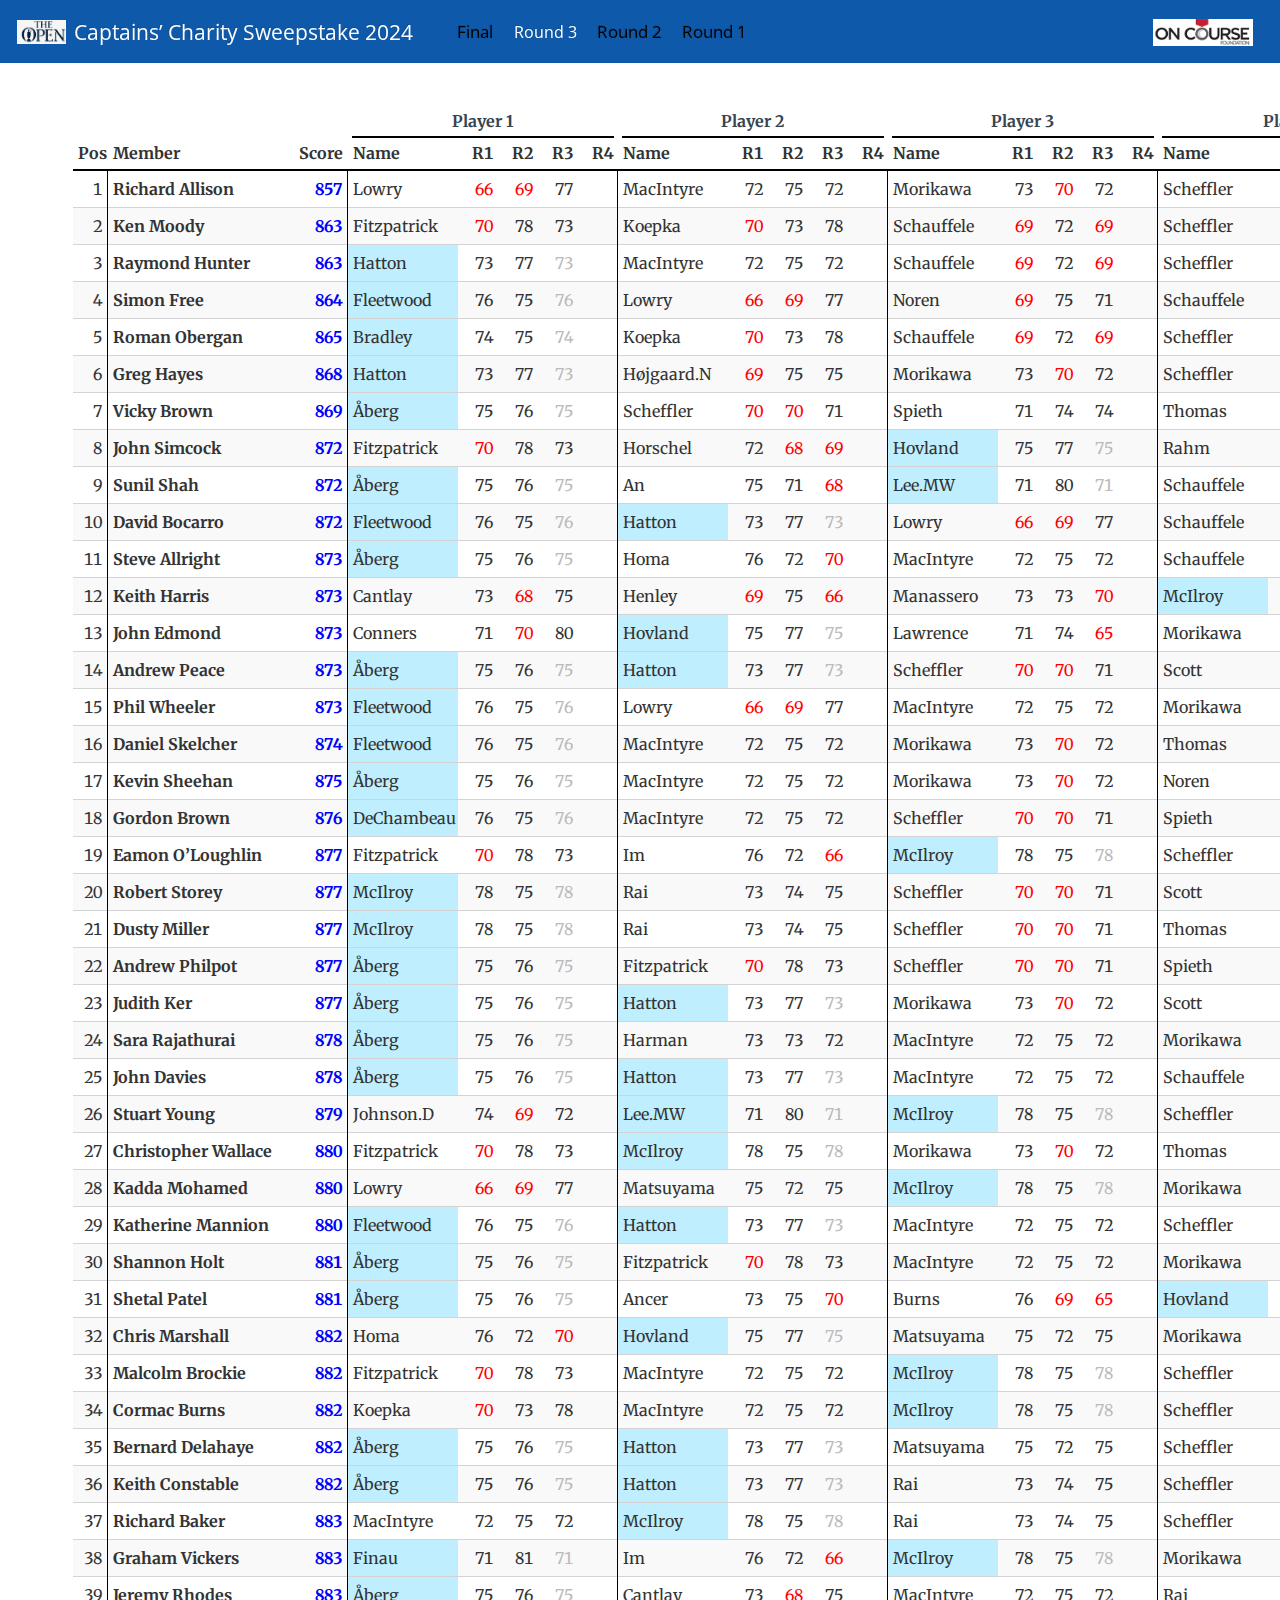
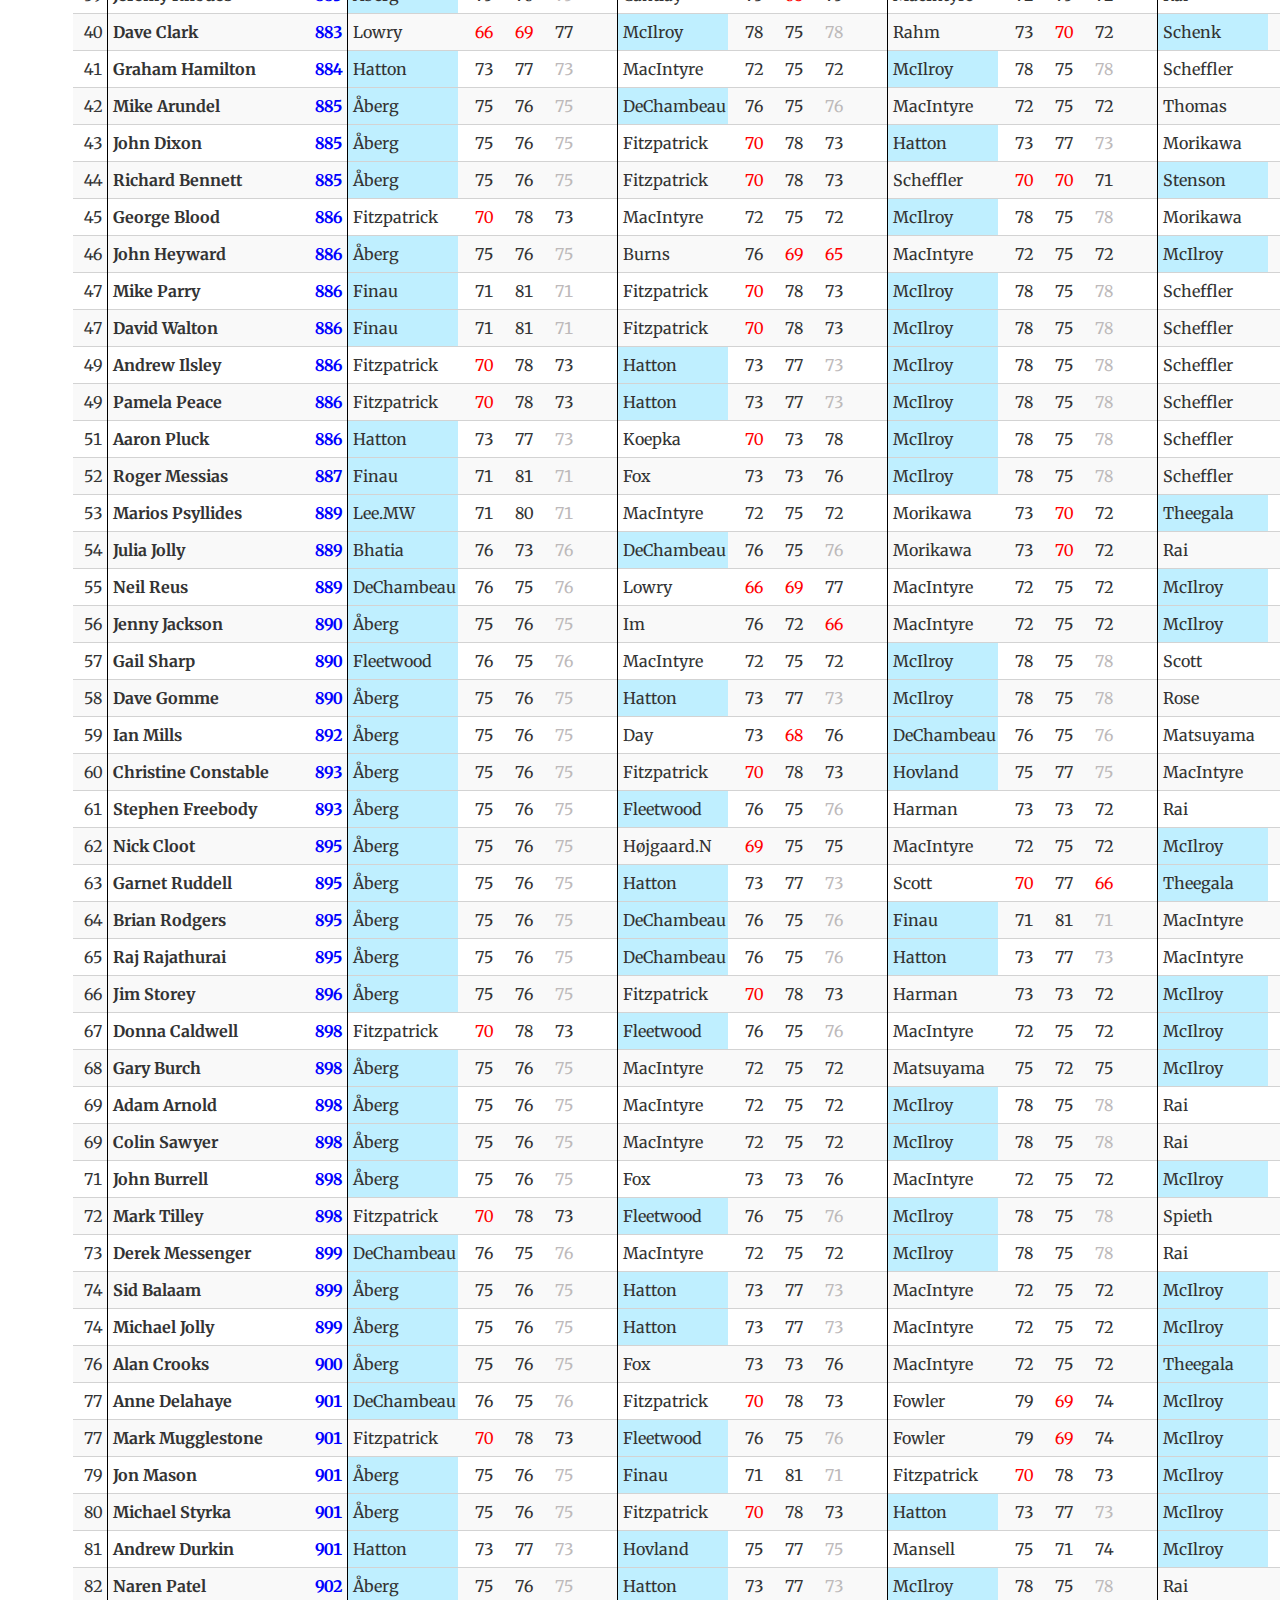
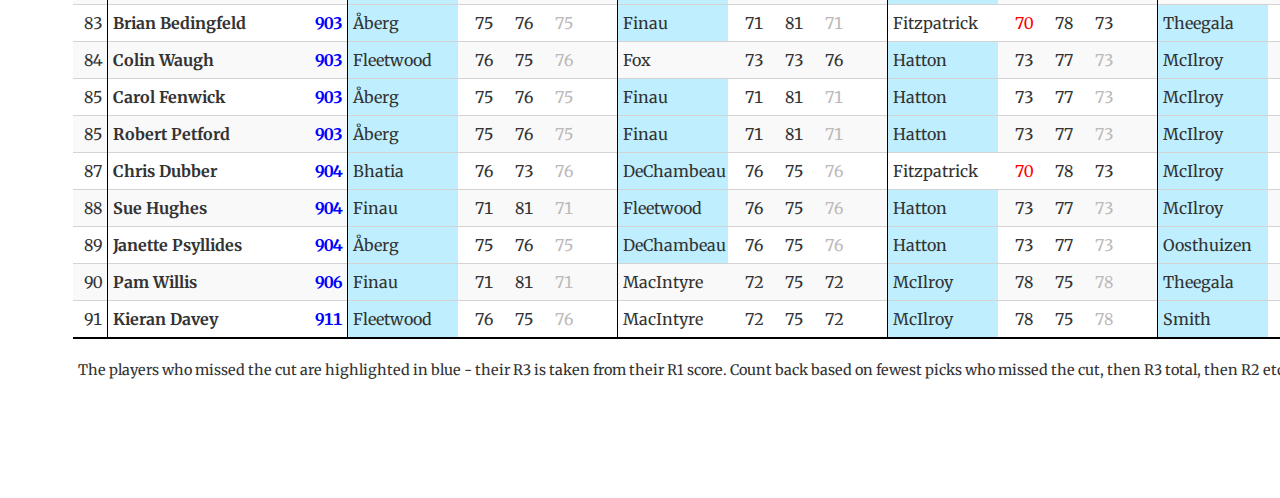
<file: docs/round3.html>
<!DOCTYPE html>
<html xmlns="http://www.w3.org/1999/xhtml" lang="en" xml:lang="en"><head>

<meta charset="utf-8">
<meta name="generator" content="quarto-1.3.433">

<meta name="viewport" content="width=device-width, initial-scale=1.0, user-scalable=yes">


<title>Captains’ Charity Sweepstake 2024 -</title>
<style>
code{white-space: pre-wrap;}
span.smallcaps{font-variant: small-caps;}
div.columns{display: flex; gap: min(4vw, 1.5em);}
div.column{flex: auto; overflow-x: auto;}
div.hanging-indent{margin-left: 1.5em; text-indent: -1.5em;}
ul.task-list{list-style: none;}
ul.task-list li input[type="checkbox"] {
  width: 0.8em;
  margin: 0 0.8em 0.2em -1em; /* quarto-specific, see https://github.com/quarto-dev/quarto-cli/issues/4556 */ 
  vertical-align: middle;
}
</style>


<script src="site_libs/quarto-nav/quarto-nav.js"></script>
<script src="site_libs/quarto-nav/headroom.min.js"></script>
<script src="site_libs/clipboard/clipboard.min.js"></script>
<script src="site_libs/quarto-html/quarto.js"></script>
<script src="site_libs/quarto-html/popper.min.js"></script>
<script src="site_libs/quarto-html/tippy.umd.min.js"></script>
<script src="site_libs/quarto-html/anchor.min.js"></script>
<link href="site_libs/quarto-html/tippy.css" rel="stylesheet">
<link href="site_libs/quarto-html/quarto-syntax-highlighting.css" rel="stylesheet" id="quarto-text-highlighting-styles">
<script src="site_libs/bootstrap/bootstrap.min.js"></script>
<link href="site_libs/bootstrap/bootstrap-icons.css" rel="stylesheet">
<link href="site_libs/bootstrap/bootstrap.min.css" rel="stylesheet" id="quarto-bootstrap" data-mode="light">
<script id="quarto-search-options" type="application/json">{
  "language": {
    "search-no-results-text": "No results",
    "search-matching-documents-text": "matching documents",
    "search-copy-link-title": "Copy link to search",
    "search-hide-matches-text": "Hide additional matches",
    "search-more-match-text": "more match in this document",
    "search-more-matches-text": "more matches in this document",
    "search-clear-button-title": "Clear",
    "search-detached-cancel-button-title": "Cancel",
    "search-submit-button-title": "Submit",
    "search-label": "Search"
  }
}</script>


<link rel="stylesheet" href="styles.css">
</head>

<body class="nav-fixed">

<div id="quarto-search-results"></div>
  <header id="quarto-header" class="headroom fixed-top">
    <nav class="navbar navbar-expand-lg navbar-dark ">
      <div class="navbar-container container-fluid">
      <div class="navbar-brand-container">
    <a href="./index.html" class="navbar-brand navbar-brand-logo">
    <img src="./www/r103.jpeg" alt="" class="navbar-logo">
    </a>
    <a class="navbar-brand" href="./index.html">
    <span class="navbar-title">Captains’ Charity Sweepstake 2024</span>
    </a>
  </div>
          <button class="navbar-toggler" type="button" data-bs-toggle="collapse" data-bs-target="#navbarCollapse" aria-controls="navbarCollapse" aria-expanded="false" aria-label="Toggle navigation" onclick="if (window.quartoToggleHeadroom) { window.quartoToggleHeadroom(); }">
  <span class="navbar-toggler-icon"></span>
</button>
          <div class="collapse navbar-collapse" id="navbarCollapse">
            <ul class="navbar-nav navbar-nav-scroll me-auto">
  <li class="nav-item">
    <a class="nav-link" href="./index.html" rel="" target="">
 <span class="menu-text">Final</span></a>
  </li>  
  <li class="nav-item">
    <a class="nav-link active" href="./round3.html" rel="" target="" aria-current="page">
 <span class="menu-text">Round 3</span></a>
  </li>  
  <li class="nav-item">
    <a class="nav-link" href="./round2.html" rel="" target="">
 <span class="menu-text">Round 2</span></a>
  </li>  
  <li class="nav-item">
    <a class="nav-link" href="./round1.html" rel="" target="">
 <span class="menu-text">Round 1</span></a>
  </li>  
</ul>
            <ul class="navbar-nav navbar-nav-scroll ms-auto">
  <li class="nav-item">
    <a class="nav-link" href="http://www.oncoursefoundation.com/default.aspx?p=DynamicModule&amp;PageId=1&amp;ssid=100001&amp;vnf=1" rel="" target="_blank">
 <span class="menu-text"><img src="www/onc1.jpeg" class="img-fluid" width="100"></span></a>
  </li>  
</ul>
            <div class="quarto-navbar-tools">
</div>
          </div> <!-- /navcollapse -->
      </div> <!-- /container-fluid -->
    </nav>
</header>
<!-- content -->
<div id="quarto-content" class="quarto-container page-columns page-rows-contents page-layout-full page-navbar">
<!-- sidebar -->
<!-- margin-sidebar -->
    
<!-- main -->
<main class="content page-columns page-full column-body" id="quarto-document-content">



<div id="banner" class="page-columns page-full">
<div class="grid column-page">
<div class="cell">
<div class="cell-output-display">

<div id="dpawikrkdd" style="padding-left:10px;padding-right:10px;padding-top:10px;padding-bottom:10px;overflow-x:auto;overflow-y:auto;width:auto;height:auto;">
<style>@import url("https://fonts.googleapis.com/css2?family=Merriweather:ital,wght@0,100;0,200;0,300;0,400;0,500;0,600;0,700;0,800;0,900;1,100;1,200;1,300;1,400;1,500;1,600;1,700;1,800;1,900&display=swap");
#dpawikrkdd table {
  font-family: Merriweather, Cochin, Serif, system-ui, 'Segoe UI', Roboto, Helvetica, Arial, sans-serif, 'Apple Color Emoji', 'Segoe UI Emoji', 'Segoe UI Symbol', 'Noto Color Emoji';
  -webkit-font-smoothing: antialiased;
  -moz-osx-font-smoothing: grayscale;
}

#dpawikrkdd thead, #dpawikrkdd tbody, #dpawikrkdd tfoot, #dpawikrkdd tr, #dpawikrkdd td, #dpawikrkdd th {
  border-style: none;
}

#dpawikrkdd p {
  margin: 0;
  padding: 0;
}

#dpawikrkdd .gt_table {
  display: table;
  border-collapse: collapse;
  line-height: normal;
  margin-left: auto;
  margin-right: auto;
  color: #333333;
  font-size: 16px;
  font-weight: normal;
  font-style: normal;
  background-color: #FFFFFF;
  width: auto;
  border-top-style: solid;
  border-top-width: 2px;
  border-top-color: #FFFFFF;
  border-right-style: none;
  border-right-width: 2px;
  border-right-color: #D3D3D3;
  border-bottom-style: solid;
  border-bottom-width: 2px;
  border-bottom-color: #FFFFFF;
  border-left-style: none;
  border-left-width: 2px;
  border-left-color: #D3D3D3;
}

#dpawikrkdd .gt_caption {
  padding-top: 4px;
  padding-bottom: 4px;
}

#dpawikrkdd .gt_title {
  color: #333333;
  font-size: 125%;
  font-weight: initial;
  padding-top: 4px;
  padding-bottom: 4px;
  padding-left: 5px;
  padding-right: 5px;
  border-bottom-color: #FFFFFF;
  border-bottom-width: 0;
}

#dpawikrkdd .gt_subtitle {
  color: #333333;
  font-size: 85%;
  font-weight: initial;
  padding-top: 3px;
  padding-bottom: 5px;
  padding-left: 5px;
  padding-right: 5px;
  border-top-color: #FFFFFF;
  border-top-width: 0;
}

#dpawikrkdd .gt_heading {
  background-color: #FFFFFF;
  text-align: center;
  border-bottom-color: #FFFFFF;
  border-left-style: none;
  border-left-width: 1px;
  border-left-color: #D3D3D3;
  border-right-style: none;
  border-right-width: 1px;
  border-right-color: #D3D3D3;
}

#dpawikrkdd .gt_bottom_border {
  border-bottom-style: solid;
  border-bottom-width: 2px;
  border-bottom-color: #D3D3D3;
}

#dpawikrkdd .gt_col_headings {
  border-top-style: solid;
  border-top-width: 2px;
  border-top-color: #FFFFFF;
  border-bottom-style: solid;
  border-bottom-width: 2px;
  border-bottom-color: #000000;
  border-left-style: none;
  border-left-width: 1px;
  border-left-color: #D3D3D3;
  border-right-style: none;
  border-right-width: 1px;
  border-right-color: #D3D3D3;
}

#dpawikrkdd .gt_col_heading {
  color: #333333;
  background-color: #FFFFFF;
  font-size: 100%;
  font-weight: normal;
  text-transform: inherit;
  border-left-style: none;
  border-left-width: 1px;
  border-left-color: #D3D3D3;
  border-right-style: none;
  border-right-width: 1px;
  border-right-color: #D3D3D3;
  vertical-align: bottom;
  padding-top: 5px;
  padding-bottom: 6px;
  padding-left: 5px;
  padding-right: 5px;
  overflow-x: hidden;
}

#dpawikrkdd .gt_column_spanner_outer {
  color: #333333;
  background-color: #FFFFFF;
  font-size: 100%;
  font-weight: normal;
  text-transform: inherit;
  padding-top: 0;
  padding-bottom: 0;
  padding-left: 4px;
  padding-right: 4px;
}

#dpawikrkdd .gt_column_spanner_outer:first-child {
  padding-left: 0;
}

#dpawikrkdd .gt_column_spanner_outer:last-child {
  padding-right: 0;
}

#dpawikrkdd .gt_column_spanner {
  border-bottom-style: solid;
  border-bottom-width: 2px;
  border-bottom-color: #000000;
  vertical-align: bottom;
  padding-top: 5px;
  padding-bottom: 5px;
  overflow-x: hidden;
  display: inline-block;
  width: 100%;
}

#dpawikrkdd .gt_spanner_row {
  border-bottom-style: hidden;
}

#dpawikrkdd .gt_group_heading {
  padding-top: 8px;
  padding-bottom: 8px;
  padding-left: 5px;
  padding-right: 5px;
  color: #333333;
  background-color: #FFFFFF;
  font-size: 100%;
  font-weight: initial;
  text-transform: inherit;
  border-top-style: solid;
  border-top-width: 2px;
  border-top-color: #D3D3D3;
  border-bottom-style: solid;
  border-bottom-width: 2px;
  border-bottom-color: #D3D3D3;
  border-left-style: none;
  border-left-width: 1px;
  border-left-color: #D3D3D3;
  border-right-style: none;
  border-right-width: 1px;
  border-right-color: #D3D3D3;
  vertical-align: middle;
  text-align: left;
}

#dpawikrkdd .gt_empty_group_heading {
  padding: 0.5px;
  color: #333333;
  background-color: #FFFFFF;
  font-size: 100%;
  font-weight: initial;
  border-top-style: solid;
  border-top-width: 2px;
  border-top-color: #D3D3D3;
  border-bottom-style: solid;
  border-bottom-width: 2px;
  border-bottom-color: #D3D3D3;
  vertical-align: middle;
}

#dpawikrkdd .gt_from_md > :first-child {
  margin-top: 0;
}

#dpawikrkdd .gt_from_md > :last-child {
  margin-bottom: 0;
}

#dpawikrkdd .gt_row {
  padding-top: 8px;
  padding-bottom: 8px;
  padding-left: 5px;
  padding-right: 5px;
  margin: 10px;
  border-top-style: solid;
  border-top-width: 1px;
  border-top-color: #D3D3D3;
  border-left-style: none;
  border-left-width: 1px;
  border-left-color: #D3D3D3;
  border-right-style: none;
  border-right-width: 1px;
  border-right-color: #D3D3D3;
  vertical-align: middle;
  overflow-x: hidden;
}

#dpawikrkdd .gt_stub {
  color: #333333;
  background-color: #FFFFFF;
  font-size: 100%;
  font-weight: initial;
  text-transform: inherit;
  border-right-style: solid;
  border-right-width: 2px;
  border-right-color: #D3D3D3;
  padding-left: 5px;
  padding-right: 5px;
}

#dpawikrkdd .gt_stub_row_group {
  color: #333333;
  background-color: #FFFFFF;
  font-size: 100%;
  font-weight: initial;
  text-transform: inherit;
  border-right-style: solid;
  border-right-width: 2px;
  border-right-color: #D3D3D3;
  padding-left: 5px;
  padding-right: 5px;
  vertical-align: top;
}

#dpawikrkdd .gt_row_group_first td {
  border-top-width: 2px;
}

#dpawikrkdd .gt_row_group_first th {
  border-top-width: 2px;
}

#dpawikrkdd .gt_summary_row {
  color: #333333;
  background-color: #FFFFFF;
  text-transform: inherit;
  padding-top: 8px;
  padding-bottom: 8px;
  padding-left: 5px;
  padding-right: 5px;
}

#dpawikrkdd .gt_first_summary_row {
  border-top-style: solid;
  border-top-color: #D3D3D3;
}

#dpawikrkdd .gt_first_summary_row.thick {
  border-top-width: 2px;
}

#dpawikrkdd .gt_last_summary_row {
  padding-top: 8px;
  padding-bottom: 8px;
  padding-left: 5px;
  padding-right: 5px;
  border-bottom-style: solid;
  border-bottom-width: 2px;
  border-bottom-color: #D3D3D3;
}

#dpawikrkdd .gt_grand_summary_row {
  color: #333333;
  background-color: #FFFFFF;
  text-transform: inherit;
  padding-top: 8px;
  padding-bottom: 8px;
  padding-left: 5px;
  padding-right: 5px;
}

#dpawikrkdd .gt_first_grand_summary_row {
  padding-top: 8px;
  padding-bottom: 8px;
  padding-left: 5px;
  padding-right: 5px;
  border-top-style: double;
  border-top-width: 6px;
  border-top-color: #D3D3D3;
}

#dpawikrkdd .gt_last_grand_summary_row_top {
  padding-top: 8px;
  padding-bottom: 8px;
  padding-left: 5px;
  padding-right: 5px;
  border-bottom-style: double;
  border-bottom-width: 6px;
  border-bottom-color: #D3D3D3;
}

#dpawikrkdd .gt_striped {
  background-color: rgba(128, 128, 128, 0.05);
}

#dpawikrkdd .gt_table_body {
  border-top-style: solid;
  border-top-width: 2px;
  border-top-color: #D3D3D3;
  border-bottom-style: solid;
  border-bottom-width: 2px;
  border-bottom-color: #000000;
}

#dpawikrkdd .gt_footnotes {
  color: #333333;
  background-color: #FFFFFF;
  border-bottom-style: none;
  border-bottom-width: 2px;
  border-bottom-color: #D3D3D3;
  border-left-style: none;
  border-left-width: 2px;
  border-left-color: #D3D3D3;
  border-right-style: none;
  border-right-width: 2px;
  border-right-color: #D3D3D3;
}

#dpawikrkdd .gt_footnote {
  margin: 0px;
  font-size: 90%;
  padding-top: 4px;
  padding-bottom: 4px;
  padding-left: 5px;
  padding-right: 5px;
}

#dpawikrkdd .gt_sourcenotes {
  color: #333333;
  background-color: #FFFFFF;
  border-bottom-style: none;
  border-bottom-width: 2px;
  border-bottom-color: #D3D3D3;
  border-left-style: none;
  border-left-width: 2px;
  border-left-color: #D3D3D3;
  border-right-style: none;
  border-right-width: 2px;
  border-right-color: #D3D3D3;
}

#dpawikrkdd .gt_sourcenote {
  font-size: 90%;
  padding-top: 4px;
  padding-bottom: 4px;
  padding-left: 5px;
  padding-right: 5px;
}

#dpawikrkdd .gt_left {
  text-align: left;
}

#dpawikrkdd .gt_center {
  text-align: center;
}

#dpawikrkdd .gt_right {
  text-align: right;
  font-variant-numeric: tabular-nums;
}

#dpawikrkdd .gt_font_normal {
  font-weight: normal;
}

#dpawikrkdd .gt_font_bold {
  font-weight: bold;
}

#dpawikrkdd .gt_font_italic {
  font-style: italic;
}

#dpawikrkdd .gt_super {
  font-size: 65%;
}

#dpawikrkdd .gt_footnote_marks {
  font-size: 75%;
  vertical-align: 0.4em;
  position: initial;
}

#dpawikrkdd .gt_asterisk {
  font-size: 100%;
  vertical-align: 0;
}

#dpawikrkdd .gt_indent_1 {
  text-indent: 5px;
}

#dpawikrkdd .gt_indent_2 {
  text-indent: 10px;
}

#dpawikrkdd .gt_indent_3 {
  text-indent: 15px;
}

#dpawikrkdd .gt_indent_4 {
  text-indent: 20px;
}

#dpawikrkdd .gt_indent_5 {
  text-indent: 25px;
}
</style>
<table class="gt_table" style="table-layout: fixed;; width: 0px" data-quarto-disable-processing="false" data-quarto-bootstrap="false">
  <colgroup>
    <col style="width:35px;">
    <col style="width:175px;">
    <col style="width:65px;">
    <col style="width:110px;">
    <col style="width:40px;">
    <col style="width:40px;">
    <col style="width:40px;">
    <col style="width:40px;">
    <col style="width:110px;">
    <col style="width:40px;">
    <col style="width:40px;">
    <col style="width:40px;">
    <col style="width:40px;">
    <col style="width:110px;">
    <col style="width:40px;">
    <col style="width:40px;">
    <col style="width:40px;">
    <col style="width:40px;">
    <col style="width:110px;">
    <col style="width:40px;">
    <col style="width:40px;">
    <col style="width:40px;">
    <col style="width:40px;">
  </colgroup>
  <thead>
    <tr class="gt_col_headings gt_spanner_row">
      <th class="gt_col_heading gt_columns_bottom_border gt_right" rowspan="2" colspan="1" style="border-bottom-width: 2px; border-bottom-style: solid; border-bottom-color: #000000; font-weight: bold;" scope="col" id="Pos">Pos</th>
      <th class="gt_col_heading gt_columns_bottom_border gt_left" rowspan="2" colspan="1" style="border-bottom-width: 2px; border-bottom-style: solid; border-bottom-color: #000000; font-weight: bold;" scope="col" id="Member">Member</th>
      <th class="gt_col_heading gt_columns_bottom_border gt_right" rowspan="2" colspan="1" style="border-bottom-width: 2px; border-bottom-style: solid; border-bottom-color: #000000; font-weight: bold;" scope="col" id="Score">Score</th>
      <th class="gt_center gt_columns_top_border gt_column_spanner_outer" rowspan="1" colspan="5" style="color: #36454F; font-size: 16px; font-weight: bold;" scope="colgroup" id="Player 1">
        <span class="gt_column_spanner">Player 1</span>
      </th>
      <th class="gt_center gt_columns_top_border gt_column_spanner_outer" rowspan="1" colspan="5" style="color: #36454F; font-size: 16px; font-weight: bold;" scope="colgroup" id="Player 2">
        <span class="gt_column_spanner">Player 2</span>
      </th>
      <th class="gt_center gt_columns_top_border gt_column_spanner_outer" rowspan="1" colspan="5" style="color: #36454F; font-size: 16px; font-weight: bold;" scope="colgroup" id="Player 3">
        <span class="gt_column_spanner">Player 3</span>
      </th>
      <th class="gt_center gt_columns_top_border gt_column_spanner_outer" rowspan="1" colspan="5" style="color: #36454F; font-size: 16px; font-weight: bold;" scope="colgroup" id="Player 4">
        <span class="gt_column_spanner">Player 4</span>
      </th>
    </tr>
    <tr class="gt_col_headings">
      <th class="gt_col_heading gt_columns_bottom_border gt_left" rowspan="1" colspan="1" style="border-bottom-width: 2px; border-bottom-style: solid; border-bottom-color: #000000; font-weight: bold;" scope="col" id="Name">Name</th>
      <th class="gt_col_heading gt_columns_bottom_border gt_right" rowspan="1" colspan="1" style="border-bottom-width: 2px; border-bottom-style: solid; border-bottom-color: #000000; font-weight: bold;" scope="col" id="R1">R1</th>
      <th class="gt_col_heading gt_columns_bottom_border gt_right" rowspan="1" colspan="1" style="border-bottom-width: 2px; border-bottom-style: solid; border-bottom-color: #000000; font-weight: bold;" scope="col" id="R2">R2</th>
      <th class="gt_col_heading gt_columns_bottom_border gt_right" rowspan="1" colspan="1" style="border-bottom-width: 2px; border-bottom-style: solid; border-bottom-color: #000000; font-weight: bold;" scope="col" id="R3">R3</th>
      <th class="gt_col_heading gt_columns_bottom_border gt_right" rowspan="1" colspan="1" style="border-bottom-width: 2px; border-bottom-style: solid; border-bottom-color: #000000; font-weight: bold;" scope="col" id="R4">R4</th>
      <th class="gt_col_heading gt_columns_bottom_border gt_left" rowspan="1" colspan="1" style="border-bottom-width: 2px; border-bottom-style: solid; border-bottom-color: #000000; font-weight: bold;" scope="col" id="Name">Name</th>
      <th class="gt_col_heading gt_columns_bottom_border gt_right" rowspan="1" colspan="1" style="border-bottom-width: 2px; border-bottom-style: solid; border-bottom-color: #000000; font-weight: bold;" scope="col" id="R1">R1</th>
      <th class="gt_col_heading gt_columns_bottom_border gt_right" rowspan="1" colspan="1" style="border-bottom-width: 2px; border-bottom-style: solid; border-bottom-color: #000000; font-weight: bold;" scope="col" id="R2">R2</th>
      <th class="gt_col_heading gt_columns_bottom_border gt_right" rowspan="1" colspan="1" style="border-bottom-width: 2px; border-bottom-style: solid; border-bottom-color: #000000; font-weight: bold;" scope="col" id="R3">R3</th>
      <th class="gt_col_heading gt_columns_bottom_border gt_right" rowspan="1" colspan="1" style="border-bottom-width: 2px; border-bottom-style: solid; border-bottom-color: #000000; font-weight: bold;" scope="col" id="R4">R4</th>
      <th class="gt_col_heading gt_columns_bottom_border gt_left" rowspan="1" colspan="1" style="border-bottom-width: 2px; border-bottom-style: solid; border-bottom-color: #000000; font-weight: bold;" scope="col" id="Name">Name</th>
      <th class="gt_col_heading gt_columns_bottom_border gt_right" rowspan="1" colspan="1" style="border-bottom-width: 2px; border-bottom-style: solid; border-bottom-color: #000000; font-weight: bold;" scope="col" id="R1">R1</th>
      <th class="gt_col_heading gt_columns_bottom_border gt_right" rowspan="1" colspan="1" style="border-bottom-width: 2px; border-bottom-style: solid; border-bottom-color: #000000; font-weight: bold;" scope="col" id="R2">R2</th>
      <th class="gt_col_heading gt_columns_bottom_border gt_right" rowspan="1" colspan="1" style="border-bottom-width: 2px; border-bottom-style: solid; border-bottom-color: #000000; font-weight: bold;" scope="col" id="R3">R3</th>
      <th class="gt_col_heading gt_columns_bottom_border gt_right" rowspan="1" colspan="1" style="border-bottom-width: 2px; border-bottom-style: solid; border-bottom-color: #000000; font-weight: bold;" scope="col" id="R4">R4</th>
      <th class="gt_col_heading gt_columns_bottom_border gt_left" rowspan="1" colspan="1" style="border-bottom-width: 2px; border-bottom-style: solid; border-bottom-color: #000000; font-weight: bold;" scope="col" id="Name">Name</th>
      <th class="gt_col_heading gt_columns_bottom_border gt_right" rowspan="1" colspan="1" style="border-bottom-width: 2px; border-bottom-style: solid; border-bottom-color: #000000; font-weight: bold;" scope="col" id="R1">R1</th>
      <th class="gt_col_heading gt_columns_bottom_border gt_right" rowspan="1" colspan="1" style="border-bottom-width: 2px; border-bottom-style: solid; border-bottom-color: #000000; font-weight: bold;" scope="col" id="R2">R2</th>
      <th class="gt_col_heading gt_columns_bottom_border gt_right" rowspan="1" colspan="1" style="border-bottom-width: 2px; border-bottom-style: solid; border-bottom-color: #000000; font-weight: bold;" scope="col" id="R3">R3</th>
      <th class="gt_col_heading gt_columns_bottom_border gt_right" rowspan="1" colspan="1" style="border-bottom-width: 2px; border-bottom-style: solid; border-bottom-color: #000000; font-weight: bold;" scope="col" id="R4">R4</th>
    </tr>
  </thead>
  <tbody class="gt_table_body">
    <tr><td headers="N" class="gt_row gt_right">1</td>
<td headers="Member" class="gt_row gt_left" style="font-weight: bold; border-left-width: 1px; border-left-style: solid; border-left-color: black;">Richard Allison</td>
<td headers="Score" class="gt_row gt_right" style="font-weight: bold; color: #0000FF;">857</td>
<td headers="Player1_Name" class="gt_row gt_left" style="border-left-width: 1px; border-left-style: solid; border-left-color: black;">Lowry</td>
<td headers="Player1_R1" class="gt_row gt_right" style="color: #FF0000;">66</td>
<td headers="Player1_R2" class="gt_row gt_right" style="color: #FF0000;">69</td>
<td headers="Player1_R3" class="gt_row gt_right">77</td>
<td headers="Player1_R4" class="gt_row gt_right"><br></td>
<td headers="Player2_Name" class="gt_row gt_left" style="border-left-width: 1px; border-left-style: solid; border-left-color: black;">MacIntyre</td>
<td headers="Player2_R1" class="gt_row gt_right">72</td>
<td headers="Player2_R2" class="gt_row gt_right">75</td>
<td headers="Player2_R3" class="gt_row gt_right">72</td>
<td headers="Player2_R4" class="gt_row gt_right"><br></td>
<td headers="Player3_Name" class="gt_row gt_left" style="border-left-width: 1px; border-left-style: solid; border-left-color: black;">Morikawa</td>
<td headers="Player3_R1" class="gt_row gt_right">73</td>
<td headers="Player3_R2" class="gt_row gt_right" style="color: #FF0000;">70</td>
<td headers="Player3_R3" class="gt_row gt_right">72</td>
<td headers="Player3_R4" class="gt_row gt_right"><br></td>
<td headers="Player4_Name" class="gt_row gt_left" style="border-left-width: 1px; border-left-style: solid; border-left-color: black;">Scheffler</td>
<td headers="Player4_R1" class="gt_row gt_right" style="color: #FF0000;">70</td>
<td headers="Player4_R2" class="gt_row gt_right" style="color: #FF0000;">70</td>
<td headers="Player4_R3" class="gt_row gt_right">71</td>
<td headers="Player4_R4" class="gt_row gt_right"><br></td></tr>
    <tr><td headers="N" class="gt_row gt_right gt_striped">2</td>
<td headers="Member" class="gt_row gt_left gt_striped" style="font-weight: bold; border-left-width: 1px; border-left-style: solid; border-left-color: black;">Ken Moody</td>
<td headers="Score" class="gt_row gt_right gt_striped" style="font-weight: bold; color: #0000FF;">863</td>
<td headers="Player1_Name" class="gt_row gt_left gt_striped" style="border-left-width: 1px; border-left-style: solid; border-left-color: black;">Fitzpatrick</td>
<td headers="Player1_R1" class="gt_row gt_right gt_striped" style="color: #FF0000;">70</td>
<td headers="Player1_R2" class="gt_row gt_right gt_striped">78</td>
<td headers="Player1_R3" class="gt_row gt_right gt_striped">73</td>
<td headers="Player1_R4" class="gt_row gt_right gt_striped"><br></td>
<td headers="Player2_Name" class="gt_row gt_left gt_striped" style="border-left-width: 1px; border-left-style: solid; border-left-color: black;">Koepka</td>
<td headers="Player2_R1" class="gt_row gt_right gt_striped" style="color: #FF0000;">70</td>
<td headers="Player2_R2" class="gt_row gt_right gt_striped">73</td>
<td headers="Player2_R3" class="gt_row gt_right gt_striped">78</td>
<td headers="Player2_R4" class="gt_row gt_right gt_striped"><br></td>
<td headers="Player3_Name" class="gt_row gt_left gt_striped" style="border-left-width: 1px; border-left-style: solid; border-left-color: black;">Schauffele</td>
<td headers="Player3_R1" class="gt_row gt_right gt_striped" style="color: #FF0000;">69</td>
<td headers="Player3_R2" class="gt_row gt_right gt_striped">72</td>
<td headers="Player3_R3" class="gt_row gt_right gt_striped" style="color: #FF0000;">69</td>
<td headers="Player3_R4" class="gt_row gt_right gt_striped"><br></td>
<td headers="Player4_Name" class="gt_row gt_left gt_striped" style="border-left-width: 1px; border-left-style: solid; border-left-color: black;">Scheffler</td>
<td headers="Player4_R1" class="gt_row gt_right gt_striped" style="color: #FF0000;">70</td>
<td headers="Player4_R2" class="gt_row gt_right gt_striped" style="color: #FF0000;">70</td>
<td headers="Player4_R3" class="gt_row gt_right gt_striped">71</td>
<td headers="Player4_R4" class="gt_row gt_right gt_striped"><br></td></tr>
    <tr><td headers="N" class="gt_row gt_right">3</td>
<td headers="Member" class="gt_row gt_left" style="font-weight: bold; border-left-width: 1px; border-left-style: solid; border-left-color: black;">Raymond Hunter</td>
<td headers="Score" class="gt_row gt_right" style="font-weight: bold; color: #0000FF;">863</td>
<td headers="Player1_Name" class="gt_row gt_left" style="border-left-width: 1px; border-left-style: solid; border-left-color: black; background-color: #BFEFFF;">Hatton</td>
<td headers="Player1_R1" class="gt_row gt_right">73</td>
<td headers="Player1_R2" class="gt_row gt_right">77</td>
<td headers="Player1_R3" class="gt_row gt_right" style="color: #BDB9BA;">73</td>
<td headers="Player1_R4" class="gt_row gt_right"><br></td>
<td headers="Player2_Name" class="gt_row gt_left" style="border-left-width: 1px; border-left-style: solid; border-left-color: black;">MacIntyre</td>
<td headers="Player2_R1" class="gt_row gt_right">72</td>
<td headers="Player2_R2" class="gt_row gt_right">75</td>
<td headers="Player2_R3" class="gt_row gt_right">72</td>
<td headers="Player2_R4" class="gt_row gt_right"><br></td>
<td headers="Player3_Name" class="gt_row gt_left" style="border-left-width: 1px; border-left-style: solid; border-left-color: black;">Schauffele</td>
<td headers="Player3_R1" class="gt_row gt_right" style="color: #FF0000;">69</td>
<td headers="Player3_R2" class="gt_row gt_right">72</td>
<td headers="Player3_R3" class="gt_row gt_right" style="color: #FF0000;">69</td>
<td headers="Player3_R4" class="gt_row gt_right"><br></td>
<td headers="Player4_Name" class="gt_row gt_left" style="border-left-width: 1px; border-left-style: solid; border-left-color: black;">Scheffler</td>
<td headers="Player4_R1" class="gt_row gt_right" style="color: #FF0000;">70</td>
<td headers="Player4_R2" class="gt_row gt_right" style="color: #FF0000;">70</td>
<td headers="Player4_R3" class="gt_row gt_right">71</td>
<td headers="Player4_R4" class="gt_row gt_right"><br></td></tr>
    <tr><td headers="N" class="gt_row gt_right gt_striped">4</td>
<td headers="Member" class="gt_row gt_left gt_striped" style="font-weight: bold; border-left-width: 1px; border-left-style: solid; border-left-color: black;">Simon Free</td>
<td headers="Score" class="gt_row gt_right gt_striped" style="font-weight: bold; color: #0000FF;">864</td>
<td headers="Player1_Name" class="gt_row gt_left gt_striped" style="border-left-width: 1px; border-left-style: solid; border-left-color: black; background-color: #BFEFFF;">Fleetwood</td>
<td headers="Player1_R1" class="gt_row gt_right gt_striped">76</td>
<td headers="Player1_R2" class="gt_row gt_right gt_striped">75</td>
<td headers="Player1_R3" class="gt_row gt_right gt_striped" style="color: #BDB9BA;">76</td>
<td headers="Player1_R4" class="gt_row gt_right gt_striped"><br></td>
<td headers="Player2_Name" class="gt_row gt_left gt_striped" style="border-left-width: 1px; border-left-style: solid; border-left-color: black;">Lowry</td>
<td headers="Player2_R1" class="gt_row gt_right gt_striped" style="color: #FF0000;">66</td>
<td headers="Player2_R2" class="gt_row gt_right gt_striped" style="color: #FF0000;">69</td>
<td headers="Player2_R3" class="gt_row gt_right gt_striped">77</td>
<td headers="Player2_R4" class="gt_row gt_right gt_striped"><br></td>
<td headers="Player3_Name" class="gt_row gt_left gt_striped" style="border-left-width: 1px; border-left-style: solid; border-left-color: black;">Noren</td>
<td headers="Player3_R1" class="gt_row gt_right gt_striped" style="color: #FF0000;">69</td>
<td headers="Player3_R2" class="gt_row gt_right gt_striped">75</td>
<td headers="Player3_R3" class="gt_row gt_right gt_striped">71</td>
<td headers="Player3_R4" class="gt_row gt_right gt_striped"><br></td>
<td headers="Player4_Name" class="gt_row gt_left gt_striped" style="border-left-width: 1px; border-left-style: solid; border-left-color: black;">Schauffele</td>
<td headers="Player4_R1" class="gt_row gt_right gt_striped" style="color: #FF0000;">69</td>
<td headers="Player4_R2" class="gt_row gt_right gt_striped">72</td>
<td headers="Player4_R3" class="gt_row gt_right gt_striped" style="color: #FF0000;">69</td>
<td headers="Player4_R4" class="gt_row gt_right gt_striped"><br></td></tr>
    <tr><td headers="N" class="gt_row gt_right">5</td>
<td headers="Member" class="gt_row gt_left" style="font-weight: bold; border-left-width: 1px; border-left-style: solid; border-left-color: black;">Roman Obergan</td>
<td headers="Score" class="gt_row gt_right" style="font-weight: bold; color: #0000FF;">865</td>
<td headers="Player1_Name" class="gt_row gt_left" style="border-left-width: 1px; border-left-style: solid; border-left-color: black; background-color: #BFEFFF;">Bradley</td>
<td headers="Player1_R1" class="gt_row gt_right">74</td>
<td headers="Player1_R2" class="gt_row gt_right">75</td>
<td headers="Player1_R3" class="gt_row gt_right" style="color: #BDB9BA;">74</td>
<td headers="Player1_R4" class="gt_row gt_right"><br></td>
<td headers="Player2_Name" class="gt_row gt_left" style="border-left-width: 1px; border-left-style: solid; border-left-color: black;">Koepka</td>
<td headers="Player2_R1" class="gt_row gt_right" style="color: #FF0000;">70</td>
<td headers="Player2_R2" class="gt_row gt_right">73</td>
<td headers="Player2_R3" class="gt_row gt_right">78</td>
<td headers="Player2_R4" class="gt_row gt_right"><br></td>
<td headers="Player3_Name" class="gt_row gt_left" style="border-left-width: 1px; border-left-style: solid; border-left-color: black;">Schauffele</td>
<td headers="Player3_R1" class="gt_row gt_right" style="color: #FF0000;">69</td>
<td headers="Player3_R2" class="gt_row gt_right">72</td>
<td headers="Player3_R3" class="gt_row gt_right" style="color: #FF0000;">69</td>
<td headers="Player3_R4" class="gt_row gt_right"><br></td>
<td headers="Player4_Name" class="gt_row gt_left" style="border-left-width: 1px; border-left-style: solid; border-left-color: black;">Scheffler</td>
<td headers="Player4_R1" class="gt_row gt_right" style="color: #FF0000;">70</td>
<td headers="Player4_R2" class="gt_row gt_right" style="color: #FF0000;">70</td>
<td headers="Player4_R3" class="gt_row gt_right">71</td>
<td headers="Player4_R4" class="gt_row gt_right"><br></td></tr>
    <tr><td headers="N" class="gt_row gt_right gt_striped">6</td>
<td headers="Member" class="gt_row gt_left gt_striped" style="font-weight: bold; border-left-width: 1px; border-left-style: solid; border-left-color: black;">Greg Hayes</td>
<td headers="Score" class="gt_row gt_right gt_striped" style="font-weight: bold; color: #0000FF;">868</td>
<td headers="Player1_Name" class="gt_row gt_left gt_striped" style="border-left-width: 1px; border-left-style: solid; border-left-color: black; background-color: #BFEFFF;">Hatton</td>
<td headers="Player1_R1" class="gt_row gt_right gt_striped">73</td>
<td headers="Player1_R2" class="gt_row gt_right gt_striped">77</td>
<td headers="Player1_R3" class="gt_row gt_right gt_striped" style="color: #BDB9BA;">73</td>
<td headers="Player1_R4" class="gt_row gt_right gt_striped"><br></td>
<td headers="Player2_Name" class="gt_row gt_left gt_striped" style="border-left-width: 1px; border-left-style: solid; border-left-color: black;">Højgaard.N</td>
<td headers="Player2_R1" class="gt_row gt_right gt_striped" style="color: #FF0000;">69</td>
<td headers="Player2_R2" class="gt_row gt_right gt_striped">75</td>
<td headers="Player2_R3" class="gt_row gt_right gt_striped">75</td>
<td headers="Player2_R4" class="gt_row gt_right gt_striped"><br></td>
<td headers="Player3_Name" class="gt_row gt_left gt_striped" style="border-left-width: 1px; border-left-style: solid; border-left-color: black;">Morikawa</td>
<td headers="Player3_R1" class="gt_row gt_right gt_striped">73</td>
<td headers="Player3_R2" class="gt_row gt_right gt_striped" style="color: #FF0000;">70</td>
<td headers="Player3_R3" class="gt_row gt_right gt_striped">72</td>
<td headers="Player3_R4" class="gt_row gt_right gt_striped"><br></td>
<td headers="Player4_Name" class="gt_row gt_left gt_striped" style="border-left-width: 1px; border-left-style: solid; border-left-color: black;">Scheffler</td>
<td headers="Player4_R1" class="gt_row gt_right gt_striped" style="color: #FF0000;">70</td>
<td headers="Player4_R2" class="gt_row gt_right gt_striped" style="color: #FF0000;">70</td>
<td headers="Player4_R3" class="gt_row gt_right gt_striped">71</td>
<td headers="Player4_R4" class="gt_row gt_right gt_striped"><br></td></tr>
    <tr><td headers="N" class="gt_row gt_right">7</td>
<td headers="Member" class="gt_row gt_left" style="font-weight: bold; border-left-width: 1px; border-left-style: solid; border-left-color: black;">Vicky Brown</td>
<td headers="Score" class="gt_row gt_right" style="font-weight: bold; color: #0000FF;">869</td>
<td headers="Player1_Name" class="gt_row gt_left" style="border-left-width: 1px; border-left-style: solid; border-left-color: black; background-color: #BFEFFF;">Åberg</td>
<td headers="Player1_R1" class="gt_row gt_right">75</td>
<td headers="Player1_R2" class="gt_row gt_right">76</td>
<td headers="Player1_R3" class="gt_row gt_right" style="color: #BDB9BA;">75</td>
<td headers="Player1_R4" class="gt_row gt_right"><br></td>
<td headers="Player2_Name" class="gt_row gt_left" style="border-left-width: 1px; border-left-style: solid; border-left-color: black;">Scheffler</td>
<td headers="Player2_R1" class="gt_row gt_right" style="color: #FF0000;">70</td>
<td headers="Player2_R2" class="gt_row gt_right" style="color: #FF0000;">70</td>
<td headers="Player2_R3" class="gt_row gt_right">71</td>
<td headers="Player2_R4" class="gt_row gt_right"><br></td>
<td headers="Player3_Name" class="gt_row gt_left" style="border-left-width: 1px; border-left-style: solid; border-left-color: black;">Spieth</td>
<td headers="Player3_R1" class="gt_row gt_right">71</td>
<td headers="Player3_R2" class="gt_row gt_right">74</td>
<td headers="Player3_R3" class="gt_row gt_right">74</td>
<td headers="Player3_R4" class="gt_row gt_right"><br></td>
<td headers="Player4_Name" class="gt_row gt_left" style="border-left-width: 1px; border-left-style: solid; border-left-color: black;">Thomas</td>
<td headers="Player4_R1" class="gt_row gt_right" style="color: #FF0000;">68</td>
<td headers="Player4_R2" class="gt_row gt_right">78</td>
<td headers="Player4_R3" class="gt_row gt_right" style="color: #FF0000;">67</td>
<td headers="Player4_R4" class="gt_row gt_right"><br></td></tr>
    <tr><td headers="N" class="gt_row gt_right gt_striped">8</td>
<td headers="Member" class="gt_row gt_left gt_striped" style="font-weight: bold; border-left-width: 1px; border-left-style: solid; border-left-color: black;">John Simcock</td>
<td headers="Score" class="gt_row gt_right gt_striped" style="font-weight: bold; color: #0000FF;">872</td>
<td headers="Player1_Name" class="gt_row gt_left gt_striped" style="border-left-width: 1px; border-left-style: solid; border-left-color: black;">Fitzpatrick</td>
<td headers="Player1_R1" class="gt_row gt_right gt_striped" style="color: #FF0000;">70</td>
<td headers="Player1_R2" class="gt_row gt_right gt_striped">78</td>
<td headers="Player1_R3" class="gt_row gt_right gt_striped">73</td>
<td headers="Player1_R4" class="gt_row gt_right gt_striped"><br></td>
<td headers="Player2_Name" class="gt_row gt_left gt_striped" style="border-left-width: 1px; border-left-style: solid; border-left-color: black;">Horschel</td>
<td headers="Player2_R1" class="gt_row gt_right gt_striped">72</td>
<td headers="Player2_R2" class="gt_row gt_right gt_striped" style="color: #FF0000;">68</td>
<td headers="Player2_R3" class="gt_row gt_right gt_striped" style="color: #FF0000;">69</td>
<td headers="Player2_R4" class="gt_row gt_right gt_striped"><br></td>
<td headers="Player3_Name" class="gt_row gt_left gt_striped" style="border-left-width: 1px; border-left-style: solid; border-left-color: black; background-color: #BFEFFF;">Hovland</td>
<td headers="Player3_R1" class="gt_row gt_right gt_striped">75</td>
<td headers="Player3_R2" class="gt_row gt_right gt_striped">77</td>
<td headers="Player3_R3" class="gt_row gt_right gt_striped" style="color: #BDB9BA;">75</td>
<td headers="Player3_R4" class="gt_row gt_right gt_striped"><br></td>
<td headers="Player4_Name" class="gt_row gt_left gt_striped" style="border-left-width: 1px; border-left-style: solid; border-left-color: black;">Rahm</td>
<td headers="Player4_R1" class="gt_row gt_right gt_striped">73</td>
<td headers="Player4_R2" class="gt_row gt_right gt_striped" style="color: #FF0000;">70</td>
<td headers="Player4_R3" class="gt_row gt_right gt_striped">72</td>
<td headers="Player4_R4" class="gt_row gt_right gt_striped"><br></td></tr>
    <tr><td headers="N" class="gt_row gt_right">9</td>
<td headers="Member" class="gt_row gt_left" style="font-weight: bold; border-left-width: 1px; border-left-style: solid; border-left-color: black;">Sunil Shah</td>
<td headers="Score" class="gt_row gt_right" style="font-weight: bold; color: #0000FF;">872</td>
<td headers="Player1_Name" class="gt_row gt_left" style="border-left-width: 1px; border-left-style: solid; border-left-color: black; background-color: #BFEFFF;">Åberg</td>
<td headers="Player1_R1" class="gt_row gt_right">75</td>
<td headers="Player1_R2" class="gt_row gt_right">76</td>
<td headers="Player1_R3" class="gt_row gt_right" style="color: #BDB9BA;">75</td>
<td headers="Player1_R4" class="gt_row gt_right"><br></td>
<td headers="Player2_Name" class="gt_row gt_left" style="border-left-width: 1px; border-left-style: solid; border-left-color: black;">An</td>
<td headers="Player2_R1" class="gt_row gt_right">75</td>
<td headers="Player2_R2" class="gt_row gt_right">71</td>
<td headers="Player2_R3" class="gt_row gt_right" style="color: #FF0000;">68</td>
<td headers="Player2_R4" class="gt_row gt_right"><br></td>
<td headers="Player3_Name" class="gt_row gt_left" style="border-left-width: 1px; border-left-style: solid; border-left-color: black; background-color: #BFEFFF;">Lee.MW</td>
<td headers="Player3_R1" class="gt_row gt_right">71</td>
<td headers="Player3_R2" class="gt_row gt_right">80</td>
<td headers="Player3_R3" class="gt_row gt_right" style="color: #BDB9BA;">71</td>
<td headers="Player3_R4" class="gt_row gt_right"><br></td>
<td headers="Player4_Name" class="gt_row gt_left" style="border-left-width: 1px; border-left-style: solid; border-left-color: black;">Schauffele</td>
<td headers="Player4_R1" class="gt_row gt_right" style="color: #FF0000;">69</td>
<td headers="Player4_R2" class="gt_row gt_right">72</td>
<td headers="Player4_R3" class="gt_row gt_right" style="color: #FF0000;">69</td>
<td headers="Player4_R4" class="gt_row gt_right"><br></td></tr>
    <tr><td headers="N" class="gt_row gt_right gt_striped">10</td>
<td headers="Member" class="gt_row gt_left gt_striped" style="font-weight: bold; border-left-width: 1px; border-left-style: solid; border-left-color: black;">David Bocarro</td>
<td headers="Score" class="gt_row gt_right gt_striped" style="font-weight: bold; color: #0000FF;">872</td>
<td headers="Player1_Name" class="gt_row gt_left gt_striped" style="border-left-width: 1px; border-left-style: solid; border-left-color: black; background-color: #BFEFFF;">Fleetwood</td>
<td headers="Player1_R1" class="gt_row gt_right gt_striped">76</td>
<td headers="Player1_R2" class="gt_row gt_right gt_striped">75</td>
<td headers="Player1_R3" class="gt_row gt_right gt_striped" style="color: #BDB9BA;">76</td>
<td headers="Player1_R4" class="gt_row gt_right gt_striped"><br></td>
<td headers="Player2_Name" class="gt_row gt_left gt_striped" style="border-left-width: 1px; border-left-style: solid; border-left-color: black; background-color: #BFEFFF;">Hatton</td>
<td headers="Player2_R1" class="gt_row gt_right gt_striped">73</td>
<td headers="Player2_R2" class="gt_row gt_right gt_striped">77</td>
<td headers="Player2_R3" class="gt_row gt_right gt_striped" style="color: #BDB9BA;">73</td>
<td headers="Player2_R4" class="gt_row gt_right gt_striped"><br></td>
<td headers="Player3_Name" class="gt_row gt_left gt_striped" style="border-left-width: 1px; border-left-style: solid; border-left-color: black;">Lowry</td>
<td headers="Player3_R1" class="gt_row gt_right gt_striped" style="color: #FF0000;">66</td>
<td headers="Player3_R2" class="gt_row gt_right gt_striped" style="color: #FF0000;">69</td>
<td headers="Player3_R3" class="gt_row gt_right gt_striped">77</td>
<td headers="Player3_R4" class="gt_row gt_right gt_striped"><br></td>
<td headers="Player4_Name" class="gt_row gt_left gt_striped" style="border-left-width: 1px; border-left-style: solid; border-left-color: black;">Schauffele</td>
<td headers="Player4_R1" class="gt_row gt_right gt_striped" style="color: #FF0000;">69</td>
<td headers="Player4_R2" class="gt_row gt_right gt_striped">72</td>
<td headers="Player4_R3" class="gt_row gt_right gt_striped" style="color: #FF0000;">69</td>
<td headers="Player4_R4" class="gt_row gt_right gt_striped"><br></td></tr>
    <tr><td headers="N" class="gt_row gt_right">11</td>
<td headers="Member" class="gt_row gt_left" style="font-weight: bold; border-left-width: 1px; border-left-style: solid; border-left-color: black;">Steve Allright</td>
<td headers="Score" class="gt_row gt_right" style="font-weight: bold; color: #0000FF;">873</td>
<td headers="Player1_Name" class="gt_row gt_left" style="border-left-width: 1px; border-left-style: solid; border-left-color: black; background-color: #BFEFFF;">Åberg</td>
<td headers="Player1_R1" class="gt_row gt_right">75</td>
<td headers="Player1_R2" class="gt_row gt_right">76</td>
<td headers="Player1_R3" class="gt_row gt_right" style="color: #BDB9BA;">75</td>
<td headers="Player1_R4" class="gt_row gt_right"><br></td>
<td headers="Player2_Name" class="gt_row gt_left" style="border-left-width: 1px; border-left-style: solid; border-left-color: black;">Homa</td>
<td headers="Player2_R1" class="gt_row gt_right">76</td>
<td headers="Player2_R2" class="gt_row gt_right">72</td>
<td headers="Player2_R3" class="gt_row gt_right" style="color: #FF0000;">70</td>
<td headers="Player2_R4" class="gt_row gt_right"><br></td>
<td headers="Player3_Name" class="gt_row gt_left" style="border-left-width: 1px; border-left-style: solid; border-left-color: black;">MacIntyre</td>
<td headers="Player3_R1" class="gt_row gt_right">72</td>
<td headers="Player3_R2" class="gt_row gt_right">75</td>
<td headers="Player3_R3" class="gt_row gt_right">72</td>
<td headers="Player3_R4" class="gt_row gt_right"><br></td>
<td headers="Player4_Name" class="gt_row gt_left" style="border-left-width: 1px; border-left-style: solid; border-left-color: black;">Schauffele</td>
<td headers="Player4_R1" class="gt_row gt_right" style="color: #FF0000;">69</td>
<td headers="Player4_R2" class="gt_row gt_right">72</td>
<td headers="Player4_R3" class="gt_row gt_right" style="color: #FF0000;">69</td>
<td headers="Player4_R4" class="gt_row gt_right"><br></td></tr>
    <tr><td headers="N" class="gt_row gt_right gt_striped">12</td>
<td headers="Member" class="gt_row gt_left gt_striped" style="font-weight: bold; border-left-width: 1px; border-left-style: solid; border-left-color: black;">Keith Harris</td>
<td headers="Score" class="gt_row gt_right gt_striped" style="font-weight: bold; color: #0000FF;">873</td>
<td headers="Player1_Name" class="gt_row gt_left gt_striped" style="border-left-width: 1px; border-left-style: solid; border-left-color: black;">Cantlay</td>
<td headers="Player1_R1" class="gt_row gt_right gt_striped">73</td>
<td headers="Player1_R2" class="gt_row gt_right gt_striped" style="color: #FF0000;">68</td>
<td headers="Player1_R3" class="gt_row gt_right gt_striped">75</td>
<td headers="Player1_R4" class="gt_row gt_right gt_striped"><br></td>
<td headers="Player2_Name" class="gt_row gt_left gt_striped" style="border-left-width: 1px; border-left-style: solid; border-left-color: black;">Henley</td>
<td headers="Player2_R1" class="gt_row gt_right gt_striped" style="color: #FF0000;">69</td>
<td headers="Player2_R2" class="gt_row gt_right gt_striped">75</td>
<td headers="Player2_R3" class="gt_row gt_right gt_striped" style="color: #FF0000;">66</td>
<td headers="Player2_R4" class="gt_row gt_right gt_striped"><br></td>
<td headers="Player3_Name" class="gt_row gt_left gt_striped" style="border-left-width: 1px; border-left-style: solid; border-left-color: black;">Manassero</td>
<td headers="Player3_R1" class="gt_row gt_right gt_striped">73</td>
<td headers="Player3_R2" class="gt_row gt_right gt_striped">73</td>
<td headers="Player3_R3" class="gt_row gt_right gt_striped" style="color: #FF0000;">70</td>
<td headers="Player3_R4" class="gt_row gt_right gt_striped"><br></td>
<td headers="Player4_Name" class="gt_row gt_left gt_striped" style="border-left-width: 1px; border-left-style: solid; border-left-color: black; background-color: #BFEFFF;">McIlroy</td>
<td headers="Player4_R1" class="gt_row gt_right gt_striped">78</td>
<td headers="Player4_R2" class="gt_row gt_right gt_striped">75</td>
<td headers="Player4_R3" class="gt_row gt_right gt_striped" style="color: #BDB9BA;">78</td>
<td headers="Player4_R4" class="gt_row gt_right gt_striped"><br></td></tr>
    <tr><td headers="N" class="gt_row gt_right">13</td>
<td headers="Member" class="gt_row gt_left" style="font-weight: bold; border-left-width: 1px; border-left-style: solid; border-left-color: black;">John Edmond</td>
<td headers="Score" class="gt_row gt_right" style="font-weight: bold; color: #0000FF;">873</td>
<td headers="Player1_Name" class="gt_row gt_left" style="border-left-width: 1px; border-left-style: solid; border-left-color: black;">Conners</td>
<td headers="Player1_R1" class="gt_row gt_right">71</td>
<td headers="Player1_R2" class="gt_row gt_right" style="color: #FF0000;">70</td>
<td headers="Player1_R3" class="gt_row gt_right">80</td>
<td headers="Player1_R4" class="gt_row gt_right"><br></td>
<td headers="Player2_Name" class="gt_row gt_left" style="border-left-width: 1px; border-left-style: solid; border-left-color: black; background-color: #BFEFFF;">Hovland</td>
<td headers="Player2_R1" class="gt_row gt_right">75</td>
<td headers="Player2_R2" class="gt_row gt_right">77</td>
<td headers="Player2_R3" class="gt_row gt_right" style="color: #BDB9BA;">75</td>
<td headers="Player2_R4" class="gt_row gt_right"><br></td>
<td headers="Player3_Name" class="gt_row gt_left" style="border-left-width: 1px; border-left-style: solid; border-left-color: black;">Lawrence</td>
<td headers="Player3_R1" class="gt_row gt_right">71</td>
<td headers="Player3_R2" class="gt_row gt_right">74</td>
<td headers="Player3_R3" class="gt_row gt_right" style="color: #FF0000;">65</td>
<td headers="Player3_R4" class="gt_row gt_right"><br></td>
<td headers="Player4_Name" class="gt_row gt_left" style="border-left-width: 1px; border-left-style: solid; border-left-color: black;">Morikawa</td>
<td headers="Player4_R1" class="gt_row gt_right">73</td>
<td headers="Player4_R2" class="gt_row gt_right" style="color: #FF0000;">70</td>
<td headers="Player4_R3" class="gt_row gt_right">72</td>
<td headers="Player4_R4" class="gt_row gt_right"><br></td></tr>
    <tr><td headers="N" class="gt_row gt_right gt_striped">14</td>
<td headers="Member" class="gt_row gt_left gt_striped" style="font-weight: bold; border-left-width: 1px; border-left-style: solid; border-left-color: black;">Andrew Peace</td>
<td headers="Score" class="gt_row gt_right gt_striped" style="font-weight: bold; color: #0000FF;">873</td>
<td headers="Player1_Name" class="gt_row gt_left gt_striped" style="border-left-width: 1px; border-left-style: solid; border-left-color: black; background-color: #BFEFFF;">Åberg</td>
<td headers="Player1_R1" class="gt_row gt_right gt_striped">75</td>
<td headers="Player1_R2" class="gt_row gt_right gt_striped">76</td>
<td headers="Player1_R3" class="gt_row gt_right gt_striped" style="color: #BDB9BA;">75</td>
<td headers="Player1_R4" class="gt_row gt_right gt_striped"><br></td>
<td headers="Player2_Name" class="gt_row gt_left gt_striped" style="border-left-width: 1px; border-left-style: solid; border-left-color: black; background-color: #BFEFFF;">Hatton</td>
<td headers="Player2_R1" class="gt_row gt_right gt_striped">73</td>
<td headers="Player2_R2" class="gt_row gt_right gt_striped">77</td>
<td headers="Player2_R3" class="gt_row gt_right gt_striped" style="color: #BDB9BA;">73</td>
<td headers="Player2_R4" class="gt_row gt_right gt_striped"><br></td>
<td headers="Player3_Name" class="gt_row gt_left gt_striped" style="border-left-width: 1px; border-left-style: solid; border-left-color: black;">Scheffler</td>
<td headers="Player3_R1" class="gt_row gt_right gt_striped" style="color: #FF0000;">70</td>
<td headers="Player3_R2" class="gt_row gt_right gt_striped" style="color: #FF0000;">70</td>
<td headers="Player3_R3" class="gt_row gt_right gt_striped">71</td>
<td headers="Player3_R4" class="gt_row gt_right gt_striped"><br></td>
<td headers="Player4_Name" class="gt_row gt_left gt_striped" style="border-left-width: 1px; border-left-style: solid; border-left-color: black;">Scott</td>
<td headers="Player4_R1" class="gt_row gt_right gt_striped" style="color: #FF0000;">70</td>
<td headers="Player4_R2" class="gt_row gt_right gt_striped">77</td>
<td headers="Player4_R3" class="gt_row gt_right gt_striped" style="color: #FF0000;">66</td>
<td headers="Player4_R4" class="gt_row gt_right gt_striped"><br></td></tr>
    <tr><td headers="N" class="gt_row gt_right">15</td>
<td headers="Member" class="gt_row gt_left" style="font-weight: bold; border-left-width: 1px; border-left-style: solid; border-left-color: black;">Phil Wheeler</td>
<td headers="Score" class="gt_row gt_right" style="font-weight: bold; color: #0000FF;">873</td>
<td headers="Player1_Name" class="gt_row gt_left" style="border-left-width: 1px; border-left-style: solid; border-left-color: black; background-color: #BFEFFF;">Fleetwood</td>
<td headers="Player1_R1" class="gt_row gt_right">76</td>
<td headers="Player1_R2" class="gt_row gt_right">75</td>
<td headers="Player1_R3" class="gt_row gt_right" style="color: #BDB9BA;">76</td>
<td headers="Player1_R4" class="gt_row gt_right"><br></td>
<td headers="Player2_Name" class="gt_row gt_left" style="border-left-width: 1px; border-left-style: solid; border-left-color: black;">Lowry</td>
<td headers="Player2_R1" class="gt_row gt_right" style="color: #FF0000;">66</td>
<td headers="Player2_R2" class="gt_row gt_right" style="color: #FF0000;">69</td>
<td headers="Player2_R3" class="gt_row gt_right">77</td>
<td headers="Player2_R4" class="gt_row gt_right"><br></td>
<td headers="Player3_Name" class="gt_row gt_left" style="border-left-width: 1px; border-left-style: solid; border-left-color: black;">MacIntyre</td>
<td headers="Player3_R1" class="gt_row gt_right">72</td>
<td headers="Player3_R2" class="gt_row gt_right">75</td>
<td headers="Player3_R3" class="gt_row gt_right">72</td>
<td headers="Player3_R4" class="gt_row gt_right"><br></td>
<td headers="Player4_Name" class="gt_row gt_left" style="border-left-width: 1px; border-left-style: solid; border-left-color: black;">Morikawa</td>
<td headers="Player4_R1" class="gt_row gt_right">73</td>
<td headers="Player4_R2" class="gt_row gt_right" style="color: #FF0000;">70</td>
<td headers="Player4_R3" class="gt_row gt_right">72</td>
<td headers="Player4_R4" class="gt_row gt_right"><br></td></tr>
    <tr><td headers="N" class="gt_row gt_right gt_striped">16</td>
<td headers="Member" class="gt_row gt_left gt_striped" style="font-weight: bold; border-left-width: 1px; border-left-style: solid; border-left-color: black;">Daniel Skelcher</td>
<td headers="Score" class="gt_row gt_right gt_striped" style="font-weight: bold; color: #0000FF;">874</td>
<td headers="Player1_Name" class="gt_row gt_left gt_striped" style="border-left-width: 1px; border-left-style: solid; border-left-color: black; background-color: #BFEFFF;">Fleetwood</td>
<td headers="Player1_R1" class="gt_row gt_right gt_striped">76</td>
<td headers="Player1_R2" class="gt_row gt_right gt_striped">75</td>
<td headers="Player1_R3" class="gt_row gt_right gt_striped" style="color: #BDB9BA;">76</td>
<td headers="Player1_R4" class="gt_row gt_right gt_striped"><br></td>
<td headers="Player2_Name" class="gt_row gt_left gt_striped" style="border-left-width: 1px; border-left-style: solid; border-left-color: black;">MacIntyre</td>
<td headers="Player2_R1" class="gt_row gt_right gt_striped">72</td>
<td headers="Player2_R2" class="gt_row gt_right gt_striped">75</td>
<td headers="Player2_R3" class="gt_row gt_right gt_striped">72</td>
<td headers="Player2_R4" class="gt_row gt_right gt_striped"><br></td>
<td headers="Player3_Name" class="gt_row gt_left gt_striped" style="border-left-width: 1px; border-left-style: solid; border-left-color: black;">Morikawa</td>
<td headers="Player3_R1" class="gt_row gt_right gt_striped">73</td>
<td headers="Player3_R2" class="gt_row gt_right gt_striped" style="color: #FF0000;">70</td>
<td headers="Player3_R3" class="gt_row gt_right gt_striped">72</td>
<td headers="Player3_R4" class="gt_row gt_right gt_striped"><br></td>
<td headers="Player4_Name" class="gt_row gt_left gt_striped" style="border-left-width: 1px; border-left-style: solid; border-left-color: black;">Thomas</td>
<td headers="Player4_R1" class="gt_row gt_right gt_striped" style="color: #FF0000;">68</td>
<td headers="Player4_R2" class="gt_row gt_right gt_striped">78</td>
<td headers="Player4_R3" class="gt_row gt_right gt_striped" style="color: #FF0000;">67</td>
<td headers="Player4_R4" class="gt_row gt_right gt_striped"><br></td></tr>
    <tr><td headers="N" class="gt_row gt_right">17</td>
<td headers="Member" class="gt_row gt_left" style="font-weight: bold; border-left-width: 1px; border-left-style: solid; border-left-color: black;">Kevin Sheehan</td>
<td headers="Score" class="gt_row gt_right" style="font-weight: bold; color: #0000FF;">875</td>
<td headers="Player1_Name" class="gt_row gt_left" style="border-left-width: 1px; border-left-style: solid; border-left-color: black; background-color: #BFEFFF;">Åberg</td>
<td headers="Player1_R1" class="gt_row gt_right">75</td>
<td headers="Player1_R2" class="gt_row gt_right">76</td>
<td headers="Player1_R3" class="gt_row gt_right" style="color: #BDB9BA;">75</td>
<td headers="Player1_R4" class="gt_row gt_right"><br></td>
<td headers="Player2_Name" class="gt_row gt_left" style="border-left-width: 1px; border-left-style: solid; border-left-color: black;">MacIntyre</td>
<td headers="Player2_R1" class="gt_row gt_right">72</td>
<td headers="Player2_R2" class="gt_row gt_right">75</td>
<td headers="Player2_R3" class="gt_row gt_right">72</td>
<td headers="Player2_R4" class="gt_row gt_right"><br></td>
<td headers="Player3_Name" class="gt_row gt_left" style="border-left-width: 1px; border-left-style: solid; border-left-color: black;">Morikawa</td>
<td headers="Player3_R1" class="gt_row gt_right">73</td>
<td headers="Player3_R2" class="gt_row gt_right" style="color: #FF0000;">70</td>
<td headers="Player3_R3" class="gt_row gt_right">72</td>
<td headers="Player3_R4" class="gt_row gt_right"><br></td>
<td headers="Player4_Name" class="gt_row gt_left" style="border-left-width: 1px; border-left-style: solid; border-left-color: black;">Noren</td>
<td headers="Player4_R1" class="gt_row gt_right" style="color: #FF0000;">69</td>
<td headers="Player4_R2" class="gt_row gt_right">75</td>
<td headers="Player4_R3" class="gt_row gt_right">71</td>
<td headers="Player4_R4" class="gt_row gt_right"><br></td></tr>
    <tr><td headers="N" class="gt_row gt_right gt_striped">18</td>
<td headers="Member" class="gt_row gt_left gt_striped" style="font-weight: bold; border-left-width: 1px; border-left-style: solid; border-left-color: black;">Gordon Brown</td>
<td headers="Score" class="gt_row gt_right gt_striped" style="font-weight: bold; color: #0000FF;">876</td>
<td headers="Player1_Name" class="gt_row gt_left gt_striped" style="border-left-width: 1px; border-left-style: solid; border-left-color: black; background-color: #BFEFFF;">DeChambeau</td>
<td headers="Player1_R1" class="gt_row gt_right gt_striped">76</td>
<td headers="Player1_R2" class="gt_row gt_right gt_striped">75</td>
<td headers="Player1_R3" class="gt_row gt_right gt_striped" style="color: #BDB9BA;">76</td>
<td headers="Player1_R4" class="gt_row gt_right gt_striped"><br></td>
<td headers="Player2_Name" class="gt_row gt_left gt_striped" style="border-left-width: 1px; border-left-style: solid; border-left-color: black;">MacIntyre</td>
<td headers="Player2_R1" class="gt_row gt_right gt_striped">72</td>
<td headers="Player2_R2" class="gt_row gt_right gt_striped">75</td>
<td headers="Player2_R3" class="gt_row gt_right gt_striped">72</td>
<td headers="Player2_R4" class="gt_row gt_right gt_striped"><br></td>
<td headers="Player3_Name" class="gt_row gt_left gt_striped" style="border-left-width: 1px; border-left-style: solid; border-left-color: black;">Scheffler</td>
<td headers="Player3_R1" class="gt_row gt_right gt_striped" style="color: #FF0000;">70</td>
<td headers="Player3_R2" class="gt_row gt_right gt_striped" style="color: #FF0000;">70</td>
<td headers="Player3_R3" class="gt_row gt_right gt_striped">71</td>
<td headers="Player3_R4" class="gt_row gt_right gt_striped"><br></td>
<td headers="Player4_Name" class="gt_row gt_left gt_striped" style="border-left-width: 1px; border-left-style: solid; border-left-color: black;">Spieth</td>
<td headers="Player4_R1" class="gt_row gt_right gt_striped">71</td>
<td headers="Player4_R2" class="gt_row gt_right gt_striped">74</td>
<td headers="Player4_R3" class="gt_row gt_right gt_striped">74</td>
<td headers="Player4_R4" class="gt_row gt_right gt_striped"><br></td></tr>
    <tr><td headers="N" class="gt_row gt_right">19</td>
<td headers="Member" class="gt_row gt_left" style="font-weight: bold; border-left-width: 1px; border-left-style: solid; border-left-color: black;">Eamon O’Loughlin</td>
<td headers="Score" class="gt_row gt_right" style="font-weight: bold; color: #0000FF;">877</td>
<td headers="Player1_Name" class="gt_row gt_left" style="border-left-width: 1px; border-left-style: solid; border-left-color: black;">Fitzpatrick</td>
<td headers="Player1_R1" class="gt_row gt_right" style="color: #FF0000;">70</td>
<td headers="Player1_R2" class="gt_row gt_right">78</td>
<td headers="Player1_R3" class="gt_row gt_right">73</td>
<td headers="Player1_R4" class="gt_row gt_right"><br></td>
<td headers="Player2_Name" class="gt_row gt_left" style="border-left-width: 1px; border-left-style: solid; border-left-color: black;">Im</td>
<td headers="Player2_R1" class="gt_row gt_right">76</td>
<td headers="Player2_R2" class="gt_row gt_right">72</td>
<td headers="Player2_R3" class="gt_row gt_right" style="color: #FF0000;">66</td>
<td headers="Player2_R4" class="gt_row gt_right"><br></td>
<td headers="Player3_Name" class="gt_row gt_left" style="border-left-width: 1px; border-left-style: solid; border-left-color: black; background-color: #BFEFFF;">McIlroy</td>
<td headers="Player3_R1" class="gt_row gt_right">78</td>
<td headers="Player3_R2" class="gt_row gt_right">75</td>
<td headers="Player3_R3" class="gt_row gt_right" style="color: #BDB9BA;">78</td>
<td headers="Player3_R4" class="gt_row gt_right"><br></td>
<td headers="Player4_Name" class="gt_row gt_left" style="border-left-width: 1px; border-left-style: solid; border-left-color: black;">Scheffler</td>
<td headers="Player4_R1" class="gt_row gt_right" style="color: #FF0000;">70</td>
<td headers="Player4_R2" class="gt_row gt_right" style="color: #FF0000;">70</td>
<td headers="Player4_R3" class="gt_row gt_right">71</td>
<td headers="Player4_R4" class="gt_row gt_right"><br></td></tr>
    <tr><td headers="N" class="gt_row gt_right gt_striped">20</td>
<td headers="Member" class="gt_row gt_left gt_striped" style="font-weight: bold; border-left-width: 1px; border-left-style: solid; border-left-color: black;">Robert Storey</td>
<td headers="Score" class="gt_row gt_right gt_striped" style="font-weight: bold; color: #0000FF;">877</td>
<td headers="Player1_Name" class="gt_row gt_left gt_striped" style="border-left-width: 1px; border-left-style: solid; border-left-color: black; background-color: #BFEFFF;">McIlroy</td>
<td headers="Player1_R1" class="gt_row gt_right gt_striped">78</td>
<td headers="Player1_R2" class="gt_row gt_right gt_striped">75</td>
<td headers="Player1_R3" class="gt_row gt_right gt_striped" style="color: #BDB9BA;">78</td>
<td headers="Player1_R4" class="gt_row gt_right gt_striped"><br></td>
<td headers="Player2_Name" class="gt_row gt_left gt_striped" style="border-left-width: 1px; border-left-style: solid; border-left-color: black;">Rai</td>
<td headers="Player2_R1" class="gt_row gt_right gt_striped">73</td>
<td headers="Player2_R2" class="gt_row gt_right gt_striped">74</td>
<td headers="Player2_R3" class="gt_row gt_right gt_striped">75</td>
<td headers="Player2_R4" class="gt_row gt_right gt_striped"><br></td>
<td headers="Player3_Name" class="gt_row gt_left gt_striped" style="border-left-width: 1px; border-left-style: solid; border-left-color: black;">Scheffler</td>
<td headers="Player3_R1" class="gt_row gt_right gt_striped" style="color: #FF0000;">70</td>
<td headers="Player3_R2" class="gt_row gt_right gt_striped" style="color: #FF0000;">70</td>
<td headers="Player3_R3" class="gt_row gt_right gt_striped">71</td>
<td headers="Player3_R4" class="gt_row gt_right gt_striped"><br></td>
<td headers="Player4_Name" class="gt_row gt_left gt_striped" style="border-left-width: 1px; border-left-style: solid; border-left-color: black;">Scott</td>
<td headers="Player4_R1" class="gt_row gt_right gt_striped" style="color: #FF0000;">70</td>
<td headers="Player4_R2" class="gt_row gt_right gt_striped">77</td>
<td headers="Player4_R3" class="gt_row gt_right gt_striped" style="color: #FF0000;">66</td>
<td headers="Player4_R4" class="gt_row gt_right gt_striped"><br></td></tr>
    <tr><td headers="N" class="gt_row gt_right">21</td>
<td headers="Member" class="gt_row gt_left" style="font-weight: bold; border-left-width: 1px; border-left-style: solid; border-left-color: black;">Dusty Miller</td>
<td headers="Score" class="gt_row gt_right" style="font-weight: bold; color: #0000FF;">877</td>
<td headers="Player1_Name" class="gt_row gt_left" style="border-left-width: 1px; border-left-style: solid; border-left-color: black; background-color: #BFEFFF;">McIlroy</td>
<td headers="Player1_R1" class="gt_row gt_right">78</td>
<td headers="Player1_R2" class="gt_row gt_right">75</td>
<td headers="Player1_R3" class="gt_row gt_right" style="color: #BDB9BA;">78</td>
<td headers="Player1_R4" class="gt_row gt_right"><br></td>
<td headers="Player2_Name" class="gt_row gt_left" style="border-left-width: 1px; border-left-style: solid; border-left-color: black;">Rai</td>
<td headers="Player2_R1" class="gt_row gt_right">73</td>
<td headers="Player2_R2" class="gt_row gt_right">74</td>
<td headers="Player2_R3" class="gt_row gt_right">75</td>
<td headers="Player2_R4" class="gt_row gt_right"><br></td>
<td headers="Player3_Name" class="gt_row gt_left" style="border-left-width: 1px; border-left-style: solid; border-left-color: black;">Scheffler</td>
<td headers="Player3_R1" class="gt_row gt_right" style="color: #FF0000;">70</td>
<td headers="Player3_R2" class="gt_row gt_right" style="color: #FF0000;">70</td>
<td headers="Player3_R3" class="gt_row gt_right">71</td>
<td headers="Player3_R4" class="gt_row gt_right"><br></td>
<td headers="Player4_Name" class="gt_row gt_left" style="border-left-width: 1px; border-left-style: solid; border-left-color: black;">Thomas</td>
<td headers="Player4_R1" class="gt_row gt_right" style="color: #FF0000;">68</td>
<td headers="Player4_R2" class="gt_row gt_right">78</td>
<td headers="Player4_R3" class="gt_row gt_right" style="color: #FF0000;">67</td>
<td headers="Player4_R4" class="gt_row gt_right"><br></td></tr>
    <tr><td headers="N" class="gt_row gt_right gt_striped">22</td>
<td headers="Member" class="gt_row gt_left gt_striped" style="font-weight: bold; border-left-width: 1px; border-left-style: solid; border-left-color: black;">Andrew Philpot</td>
<td headers="Score" class="gt_row gt_right gt_striped" style="font-weight: bold; color: #0000FF;">877</td>
<td headers="Player1_Name" class="gt_row gt_left gt_striped" style="border-left-width: 1px; border-left-style: solid; border-left-color: black; background-color: #BFEFFF;">Åberg</td>
<td headers="Player1_R1" class="gt_row gt_right gt_striped">75</td>
<td headers="Player1_R2" class="gt_row gt_right gt_striped">76</td>
<td headers="Player1_R3" class="gt_row gt_right gt_striped" style="color: #BDB9BA;">75</td>
<td headers="Player1_R4" class="gt_row gt_right gt_striped"><br></td>
<td headers="Player2_Name" class="gt_row gt_left gt_striped" style="border-left-width: 1px; border-left-style: solid; border-left-color: black;">Fitzpatrick</td>
<td headers="Player2_R1" class="gt_row gt_right gt_striped" style="color: #FF0000;">70</td>
<td headers="Player2_R2" class="gt_row gt_right gt_striped">78</td>
<td headers="Player2_R3" class="gt_row gt_right gt_striped">73</td>
<td headers="Player2_R4" class="gt_row gt_right gt_striped"><br></td>
<td headers="Player3_Name" class="gt_row gt_left gt_striped" style="border-left-width: 1px; border-left-style: solid; border-left-color: black;">Scheffler</td>
<td headers="Player3_R1" class="gt_row gt_right gt_striped" style="color: #FF0000;">70</td>
<td headers="Player3_R2" class="gt_row gt_right gt_striped" style="color: #FF0000;">70</td>
<td headers="Player3_R3" class="gt_row gt_right gt_striped">71</td>
<td headers="Player3_R4" class="gt_row gt_right gt_striped"><br></td>
<td headers="Player4_Name" class="gt_row gt_left gt_striped" style="border-left-width: 1px; border-left-style: solid; border-left-color: black;">Spieth</td>
<td headers="Player4_R1" class="gt_row gt_right gt_striped">71</td>
<td headers="Player4_R2" class="gt_row gt_right gt_striped">74</td>
<td headers="Player4_R3" class="gt_row gt_right gt_striped">74</td>
<td headers="Player4_R4" class="gt_row gt_right gt_striped"><br></td></tr>
    <tr><td headers="N" class="gt_row gt_right">23</td>
<td headers="Member" class="gt_row gt_left" style="font-weight: bold; border-left-width: 1px; border-left-style: solid; border-left-color: black;">Judith Ker</td>
<td headers="Score" class="gt_row gt_right" style="font-weight: bold; color: #0000FF;">877</td>
<td headers="Player1_Name" class="gt_row gt_left" style="border-left-width: 1px; border-left-style: solid; border-left-color: black; background-color: #BFEFFF;">Åberg</td>
<td headers="Player1_R1" class="gt_row gt_right">75</td>
<td headers="Player1_R2" class="gt_row gt_right">76</td>
<td headers="Player1_R3" class="gt_row gt_right" style="color: #BDB9BA;">75</td>
<td headers="Player1_R4" class="gt_row gt_right"><br></td>
<td headers="Player2_Name" class="gt_row gt_left" style="border-left-width: 1px; border-left-style: solid; border-left-color: black; background-color: #BFEFFF;">Hatton</td>
<td headers="Player2_R1" class="gt_row gt_right">73</td>
<td headers="Player2_R2" class="gt_row gt_right">77</td>
<td headers="Player2_R3" class="gt_row gt_right" style="color: #BDB9BA;">73</td>
<td headers="Player2_R4" class="gt_row gt_right"><br></td>
<td headers="Player3_Name" class="gt_row gt_left" style="border-left-width: 1px; border-left-style: solid; border-left-color: black;">Morikawa</td>
<td headers="Player3_R1" class="gt_row gt_right">73</td>
<td headers="Player3_R2" class="gt_row gt_right" style="color: #FF0000;">70</td>
<td headers="Player3_R3" class="gt_row gt_right">72</td>
<td headers="Player3_R4" class="gt_row gt_right"><br></td>
<td headers="Player4_Name" class="gt_row gt_left" style="border-left-width: 1px; border-left-style: solid; border-left-color: black;">Scott</td>
<td headers="Player4_R1" class="gt_row gt_right" style="color: #FF0000;">70</td>
<td headers="Player4_R2" class="gt_row gt_right">77</td>
<td headers="Player4_R3" class="gt_row gt_right" style="color: #FF0000;">66</td>
<td headers="Player4_R4" class="gt_row gt_right"><br></td></tr>
    <tr><td headers="N" class="gt_row gt_right gt_striped">24</td>
<td headers="Member" class="gt_row gt_left gt_striped" style="font-weight: bold; border-left-width: 1px; border-left-style: solid; border-left-color: black;">Sara Rajathurai</td>
<td headers="Score" class="gt_row gt_right gt_striped" style="font-weight: bold; color: #0000FF;">878</td>
<td headers="Player1_Name" class="gt_row gt_left gt_striped" style="border-left-width: 1px; border-left-style: solid; border-left-color: black; background-color: #BFEFFF;">Åberg</td>
<td headers="Player1_R1" class="gt_row gt_right gt_striped">75</td>
<td headers="Player1_R2" class="gt_row gt_right gt_striped">76</td>
<td headers="Player1_R3" class="gt_row gt_right gt_striped" style="color: #BDB9BA;">75</td>
<td headers="Player1_R4" class="gt_row gt_right gt_striped"><br></td>
<td headers="Player2_Name" class="gt_row gt_left gt_striped" style="border-left-width: 1px; border-left-style: solid; border-left-color: black;">Harman</td>
<td headers="Player2_R1" class="gt_row gt_right gt_striped">73</td>
<td headers="Player2_R2" class="gt_row gt_right gt_striped">73</td>
<td headers="Player2_R3" class="gt_row gt_right gt_striped">72</td>
<td headers="Player2_R4" class="gt_row gt_right gt_striped"><br></td>
<td headers="Player3_Name" class="gt_row gt_left gt_striped" style="border-left-width: 1px; border-left-style: solid; border-left-color: black;">MacIntyre</td>
<td headers="Player3_R1" class="gt_row gt_right gt_striped">72</td>
<td headers="Player3_R2" class="gt_row gt_right gt_striped">75</td>
<td headers="Player3_R3" class="gt_row gt_right gt_striped">72</td>
<td headers="Player3_R4" class="gt_row gt_right gt_striped"><br></td>
<td headers="Player4_Name" class="gt_row gt_left gt_striped" style="border-left-width: 1px; border-left-style: solid; border-left-color: black;">Morikawa</td>
<td headers="Player4_R1" class="gt_row gt_right gt_striped">73</td>
<td headers="Player4_R2" class="gt_row gt_right gt_striped" style="color: #FF0000;">70</td>
<td headers="Player4_R3" class="gt_row gt_right gt_striped">72</td>
<td headers="Player4_R4" class="gt_row gt_right gt_striped"><br></td></tr>
    <tr><td headers="N" class="gt_row gt_right">25</td>
<td headers="Member" class="gt_row gt_left" style="font-weight: bold; border-left-width: 1px; border-left-style: solid; border-left-color: black;">John Davies</td>
<td headers="Score" class="gt_row gt_right" style="font-weight: bold; color: #0000FF;">878</td>
<td headers="Player1_Name" class="gt_row gt_left" style="border-left-width: 1px; border-left-style: solid; border-left-color: black; background-color: #BFEFFF;">Åberg</td>
<td headers="Player1_R1" class="gt_row gt_right">75</td>
<td headers="Player1_R2" class="gt_row gt_right">76</td>
<td headers="Player1_R3" class="gt_row gt_right" style="color: #BDB9BA;">75</td>
<td headers="Player1_R4" class="gt_row gt_right"><br></td>
<td headers="Player2_Name" class="gt_row gt_left" style="border-left-width: 1px; border-left-style: solid; border-left-color: black; background-color: #BFEFFF;">Hatton</td>
<td headers="Player2_R1" class="gt_row gt_right">73</td>
<td headers="Player2_R2" class="gt_row gt_right">77</td>
<td headers="Player2_R3" class="gt_row gt_right" style="color: #BDB9BA;">73</td>
<td headers="Player2_R4" class="gt_row gt_right"><br></td>
<td headers="Player3_Name" class="gt_row gt_left" style="border-left-width: 1px; border-left-style: solid; border-left-color: black;">MacIntyre</td>
<td headers="Player3_R1" class="gt_row gt_right">72</td>
<td headers="Player3_R2" class="gt_row gt_right">75</td>
<td headers="Player3_R3" class="gt_row gt_right">72</td>
<td headers="Player3_R4" class="gt_row gt_right"><br></td>
<td headers="Player4_Name" class="gt_row gt_left" style="border-left-width: 1px; border-left-style: solid; border-left-color: black;">Schauffele</td>
<td headers="Player4_R1" class="gt_row gt_right" style="color: #FF0000;">69</td>
<td headers="Player4_R2" class="gt_row gt_right">72</td>
<td headers="Player4_R3" class="gt_row gt_right" style="color: #FF0000;">69</td>
<td headers="Player4_R4" class="gt_row gt_right"><br></td></tr>
    <tr><td headers="N" class="gt_row gt_right gt_striped">26</td>
<td headers="Member" class="gt_row gt_left gt_striped" style="font-weight: bold; border-left-width: 1px; border-left-style: solid; border-left-color: black;">Stuart Young</td>
<td headers="Score" class="gt_row gt_right gt_striped" style="font-weight: bold; color: #0000FF;">879</td>
<td headers="Player1_Name" class="gt_row gt_left gt_striped" style="border-left-width: 1px; border-left-style: solid; border-left-color: black;">Johnson.D</td>
<td headers="Player1_R1" class="gt_row gt_right gt_striped">74</td>
<td headers="Player1_R2" class="gt_row gt_right gt_striped" style="color: #FF0000;">69</td>
<td headers="Player1_R3" class="gt_row gt_right gt_striped">72</td>
<td headers="Player1_R4" class="gt_row gt_right gt_striped"><br></td>
<td headers="Player2_Name" class="gt_row gt_left gt_striped" style="border-left-width: 1px; border-left-style: solid; border-left-color: black; background-color: #BFEFFF;">Lee.MW</td>
<td headers="Player2_R1" class="gt_row gt_right gt_striped">71</td>
<td headers="Player2_R2" class="gt_row gt_right gt_striped">80</td>
<td headers="Player2_R3" class="gt_row gt_right gt_striped" style="color: #BDB9BA;">71</td>
<td headers="Player2_R4" class="gt_row gt_right gt_striped"><br></td>
<td headers="Player3_Name" class="gt_row gt_left gt_striped" style="border-left-width: 1px; border-left-style: solid; border-left-color: black; background-color: #BFEFFF;">McIlroy</td>
<td headers="Player3_R1" class="gt_row gt_right gt_striped">78</td>
<td headers="Player3_R2" class="gt_row gt_right gt_striped">75</td>
<td headers="Player3_R3" class="gt_row gt_right gt_striped" style="color: #BDB9BA;">78</td>
<td headers="Player3_R4" class="gt_row gt_right gt_striped"><br></td>
<td headers="Player4_Name" class="gt_row gt_left gt_striped" style="border-left-width: 1px; border-left-style: solid; border-left-color: black;">Scheffler</td>
<td headers="Player4_R1" class="gt_row gt_right gt_striped" style="color: #FF0000;">70</td>
<td headers="Player4_R2" class="gt_row gt_right gt_striped" style="color: #FF0000;">70</td>
<td headers="Player4_R3" class="gt_row gt_right gt_striped">71</td>
<td headers="Player4_R4" class="gt_row gt_right gt_striped"><br></td></tr>
    <tr><td headers="N" class="gt_row gt_right">27</td>
<td headers="Member" class="gt_row gt_left" style="font-weight: bold; border-left-width: 1px; border-left-style: solid; border-left-color: black;">Christopher Wallace</td>
<td headers="Score" class="gt_row gt_right" style="font-weight: bold; color: #0000FF;">880</td>
<td headers="Player1_Name" class="gt_row gt_left" style="border-left-width: 1px; border-left-style: solid; border-left-color: black;">Fitzpatrick</td>
<td headers="Player1_R1" class="gt_row gt_right" style="color: #FF0000;">70</td>
<td headers="Player1_R2" class="gt_row gt_right">78</td>
<td headers="Player1_R3" class="gt_row gt_right">73</td>
<td headers="Player1_R4" class="gt_row gt_right"><br></td>
<td headers="Player2_Name" class="gt_row gt_left" style="border-left-width: 1px; border-left-style: solid; border-left-color: black; background-color: #BFEFFF;">McIlroy</td>
<td headers="Player2_R1" class="gt_row gt_right">78</td>
<td headers="Player2_R2" class="gt_row gt_right">75</td>
<td headers="Player2_R3" class="gt_row gt_right" style="color: #BDB9BA;">78</td>
<td headers="Player2_R4" class="gt_row gt_right"><br></td>
<td headers="Player3_Name" class="gt_row gt_left" style="border-left-width: 1px; border-left-style: solid; border-left-color: black;">Morikawa</td>
<td headers="Player3_R1" class="gt_row gt_right">73</td>
<td headers="Player3_R2" class="gt_row gt_right" style="color: #FF0000;">70</td>
<td headers="Player3_R3" class="gt_row gt_right">72</td>
<td headers="Player3_R4" class="gt_row gt_right"><br></td>
<td headers="Player4_Name" class="gt_row gt_left" style="border-left-width: 1px; border-left-style: solid; border-left-color: black;">Thomas</td>
<td headers="Player4_R1" class="gt_row gt_right" style="color: #FF0000;">68</td>
<td headers="Player4_R2" class="gt_row gt_right">78</td>
<td headers="Player4_R3" class="gt_row gt_right" style="color: #FF0000;">67</td>
<td headers="Player4_R4" class="gt_row gt_right"><br></td></tr>
    <tr><td headers="N" class="gt_row gt_right gt_striped">28</td>
<td headers="Member" class="gt_row gt_left gt_striped" style="font-weight: bold; border-left-width: 1px; border-left-style: solid; border-left-color: black;">Kadda Mohamed</td>
<td headers="Score" class="gt_row gt_right gt_striped" style="font-weight: bold; color: #0000FF;">880</td>
<td headers="Player1_Name" class="gt_row gt_left gt_striped" style="border-left-width: 1px; border-left-style: solid; border-left-color: black;">Lowry</td>
<td headers="Player1_R1" class="gt_row gt_right gt_striped" style="color: #FF0000;">66</td>
<td headers="Player1_R2" class="gt_row gt_right gt_striped" style="color: #FF0000;">69</td>
<td headers="Player1_R3" class="gt_row gt_right gt_striped">77</td>
<td headers="Player1_R4" class="gt_row gt_right gt_striped"><br></td>
<td headers="Player2_Name" class="gt_row gt_left gt_striped" style="border-left-width: 1px; border-left-style: solid; border-left-color: black;">Matsuyama</td>
<td headers="Player2_R1" class="gt_row gt_right gt_striped">75</td>
<td headers="Player2_R2" class="gt_row gt_right gt_striped">72</td>
<td headers="Player2_R3" class="gt_row gt_right gt_striped">75</td>
<td headers="Player2_R4" class="gt_row gt_right gt_striped"><br></td>
<td headers="Player3_Name" class="gt_row gt_left gt_striped" style="border-left-width: 1px; border-left-style: solid; border-left-color: black; background-color: #BFEFFF;">McIlroy</td>
<td headers="Player3_R1" class="gt_row gt_right gt_striped">78</td>
<td headers="Player3_R2" class="gt_row gt_right gt_striped">75</td>
<td headers="Player3_R3" class="gt_row gt_right gt_striped" style="color: #BDB9BA;">78</td>
<td headers="Player3_R4" class="gt_row gt_right gt_striped"><br></td>
<td headers="Player4_Name" class="gt_row gt_left gt_striped" style="border-left-width: 1px; border-left-style: solid; border-left-color: black;">Morikawa</td>
<td headers="Player4_R1" class="gt_row gt_right gt_striped">73</td>
<td headers="Player4_R2" class="gt_row gt_right gt_striped" style="color: #FF0000;">70</td>
<td headers="Player4_R3" class="gt_row gt_right gt_striped">72</td>
<td headers="Player4_R4" class="gt_row gt_right gt_striped"><br></td></tr>
    <tr><td headers="N" class="gt_row gt_right">29</td>
<td headers="Member" class="gt_row gt_left" style="font-weight: bold; border-left-width: 1px; border-left-style: solid; border-left-color: black;">Katherine Mannion</td>
<td headers="Score" class="gt_row gt_right" style="font-weight: bold; color: #0000FF;">880</td>
<td headers="Player1_Name" class="gt_row gt_left" style="border-left-width: 1px; border-left-style: solid; border-left-color: black; background-color: #BFEFFF;">Fleetwood</td>
<td headers="Player1_R1" class="gt_row gt_right">76</td>
<td headers="Player1_R2" class="gt_row gt_right">75</td>
<td headers="Player1_R3" class="gt_row gt_right" style="color: #BDB9BA;">76</td>
<td headers="Player1_R4" class="gt_row gt_right"><br></td>
<td headers="Player2_Name" class="gt_row gt_left" style="border-left-width: 1px; border-left-style: solid; border-left-color: black; background-color: #BFEFFF;">Hatton</td>
<td headers="Player2_R1" class="gt_row gt_right">73</td>
<td headers="Player2_R2" class="gt_row gt_right">77</td>
<td headers="Player2_R3" class="gt_row gt_right" style="color: #BDB9BA;">73</td>
<td headers="Player2_R4" class="gt_row gt_right"><br></td>
<td headers="Player3_Name" class="gt_row gt_left" style="border-left-width: 1px; border-left-style: solid; border-left-color: black;">MacIntyre</td>
<td headers="Player3_R1" class="gt_row gt_right">72</td>
<td headers="Player3_R2" class="gt_row gt_right">75</td>
<td headers="Player3_R3" class="gt_row gt_right">72</td>
<td headers="Player3_R4" class="gt_row gt_right"><br></td>
<td headers="Player4_Name" class="gt_row gt_left" style="border-left-width: 1px; border-left-style: solid; border-left-color: black;">Scheffler</td>
<td headers="Player4_R1" class="gt_row gt_right" style="color: #FF0000;">70</td>
<td headers="Player4_R2" class="gt_row gt_right" style="color: #FF0000;">70</td>
<td headers="Player4_R3" class="gt_row gt_right">71</td>
<td headers="Player4_R4" class="gt_row gt_right"><br></td></tr>
    <tr><td headers="N" class="gt_row gt_right gt_striped">30</td>
<td headers="Member" class="gt_row gt_left gt_striped" style="font-weight: bold; border-left-width: 1px; border-left-style: solid; border-left-color: black;">Shannon Holt</td>
<td headers="Score" class="gt_row gt_right gt_striped" style="font-weight: bold; color: #0000FF;">881</td>
<td headers="Player1_Name" class="gt_row gt_left gt_striped" style="border-left-width: 1px; border-left-style: solid; border-left-color: black; background-color: #BFEFFF;">Åberg</td>
<td headers="Player1_R1" class="gt_row gt_right gt_striped">75</td>
<td headers="Player1_R2" class="gt_row gt_right gt_striped">76</td>
<td headers="Player1_R3" class="gt_row gt_right gt_striped" style="color: #BDB9BA;">75</td>
<td headers="Player1_R4" class="gt_row gt_right gt_striped"><br></td>
<td headers="Player2_Name" class="gt_row gt_left gt_striped" style="border-left-width: 1px; border-left-style: solid; border-left-color: black;">Fitzpatrick</td>
<td headers="Player2_R1" class="gt_row gt_right gt_striped" style="color: #FF0000;">70</td>
<td headers="Player2_R2" class="gt_row gt_right gt_striped">78</td>
<td headers="Player2_R3" class="gt_row gt_right gt_striped">73</td>
<td headers="Player2_R4" class="gt_row gt_right gt_striped"><br></td>
<td headers="Player3_Name" class="gt_row gt_left gt_striped" style="border-left-width: 1px; border-left-style: solid; border-left-color: black;">MacIntyre</td>
<td headers="Player3_R1" class="gt_row gt_right gt_striped">72</td>
<td headers="Player3_R2" class="gt_row gt_right gt_striped">75</td>
<td headers="Player3_R3" class="gt_row gt_right gt_striped">72</td>
<td headers="Player3_R4" class="gt_row gt_right gt_striped"><br></td>
<td headers="Player4_Name" class="gt_row gt_left gt_striped" style="border-left-width: 1px; border-left-style: solid; border-left-color: black;">Morikawa</td>
<td headers="Player4_R1" class="gt_row gt_right gt_striped">73</td>
<td headers="Player4_R2" class="gt_row gt_right gt_striped" style="color: #FF0000;">70</td>
<td headers="Player4_R3" class="gt_row gt_right gt_striped">72</td>
<td headers="Player4_R4" class="gt_row gt_right gt_striped"><br></td></tr>
    <tr><td headers="N" class="gt_row gt_right">31</td>
<td headers="Member" class="gt_row gt_left" style="font-weight: bold; border-left-width: 1px; border-left-style: solid; border-left-color: black;">Shetal Patel</td>
<td headers="Score" class="gt_row gt_right" style="font-weight: bold; color: #0000FF;">881</td>
<td headers="Player1_Name" class="gt_row gt_left" style="border-left-width: 1px; border-left-style: solid; border-left-color: black; background-color: #BFEFFF;">Åberg</td>
<td headers="Player1_R1" class="gt_row gt_right">75</td>
<td headers="Player1_R2" class="gt_row gt_right">76</td>
<td headers="Player1_R3" class="gt_row gt_right" style="color: #BDB9BA;">75</td>
<td headers="Player1_R4" class="gt_row gt_right"><br></td>
<td headers="Player2_Name" class="gt_row gt_left" style="border-left-width: 1px; border-left-style: solid; border-left-color: black;">Ancer</td>
<td headers="Player2_R1" class="gt_row gt_right">73</td>
<td headers="Player2_R2" class="gt_row gt_right">75</td>
<td headers="Player2_R3" class="gt_row gt_right" style="color: #FF0000;">70</td>
<td headers="Player2_R4" class="gt_row gt_right"><br></td>
<td headers="Player3_Name" class="gt_row gt_left" style="border-left-width: 1px; border-left-style: solid; border-left-color: black;">Burns</td>
<td headers="Player3_R1" class="gt_row gt_right">76</td>
<td headers="Player3_R2" class="gt_row gt_right" style="color: #FF0000;">69</td>
<td headers="Player3_R3" class="gt_row gt_right" style="color: #FF0000;">65</td>
<td headers="Player3_R4" class="gt_row gt_right"><br></td>
<td headers="Player4_Name" class="gt_row gt_left" style="border-left-width: 1px; border-left-style: solid; border-left-color: black; background-color: #BFEFFF;">Hovland</td>
<td headers="Player4_R1" class="gt_row gt_right">75</td>
<td headers="Player4_R2" class="gt_row gt_right">77</td>
<td headers="Player4_R3" class="gt_row gt_right" style="color: #BDB9BA;">75</td>
<td headers="Player4_R4" class="gt_row gt_right"><br></td></tr>
    <tr><td headers="N" class="gt_row gt_right gt_striped">32</td>
<td headers="Member" class="gt_row gt_left gt_striped" style="font-weight: bold; border-left-width: 1px; border-left-style: solid; border-left-color: black;">Chris Marshall</td>
<td headers="Score" class="gt_row gt_right gt_striped" style="font-weight: bold; color: #0000FF;">882</td>
<td headers="Player1_Name" class="gt_row gt_left gt_striped" style="border-left-width: 1px; border-left-style: solid; border-left-color: black;">Homa</td>
<td headers="Player1_R1" class="gt_row gt_right gt_striped">76</td>
<td headers="Player1_R2" class="gt_row gt_right gt_striped">72</td>
<td headers="Player1_R3" class="gt_row gt_right gt_striped" style="color: #FF0000;">70</td>
<td headers="Player1_R4" class="gt_row gt_right gt_striped"><br></td>
<td headers="Player2_Name" class="gt_row gt_left gt_striped" style="border-left-width: 1px; border-left-style: solid; border-left-color: black; background-color: #BFEFFF;">Hovland</td>
<td headers="Player2_R1" class="gt_row gt_right gt_striped">75</td>
<td headers="Player2_R2" class="gt_row gt_right gt_striped">77</td>
<td headers="Player2_R3" class="gt_row gt_right gt_striped" style="color: #BDB9BA;">75</td>
<td headers="Player2_R4" class="gt_row gt_right gt_striped"><br></td>
<td headers="Player3_Name" class="gt_row gt_left gt_striped" style="border-left-width: 1px; border-left-style: solid; border-left-color: black;">Matsuyama</td>
<td headers="Player3_R1" class="gt_row gt_right gt_striped">75</td>
<td headers="Player3_R2" class="gt_row gt_right gt_striped">72</td>
<td headers="Player3_R3" class="gt_row gt_right gt_striped">75</td>
<td headers="Player3_R4" class="gt_row gt_right gt_striped"><br></td>
<td headers="Player4_Name" class="gt_row gt_left gt_striped" style="border-left-width: 1px; border-left-style: solid; border-left-color: black;">Morikawa</td>
<td headers="Player4_R1" class="gt_row gt_right gt_striped">73</td>
<td headers="Player4_R2" class="gt_row gt_right gt_striped" style="color: #FF0000;">70</td>
<td headers="Player4_R3" class="gt_row gt_right gt_striped">72</td>
<td headers="Player4_R4" class="gt_row gt_right gt_striped"><br></td></tr>
    <tr><td headers="N" class="gt_row gt_right">33</td>
<td headers="Member" class="gt_row gt_left" style="font-weight: bold; border-left-width: 1px; border-left-style: solid; border-left-color: black;">Malcolm Brockie</td>
<td headers="Score" class="gt_row gt_right" style="font-weight: bold; color: #0000FF;">882</td>
<td headers="Player1_Name" class="gt_row gt_left" style="border-left-width: 1px; border-left-style: solid; border-left-color: black;">Fitzpatrick</td>
<td headers="Player1_R1" class="gt_row gt_right" style="color: #FF0000;">70</td>
<td headers="Player1_R2" class="gt_row gt_right">78</td>
<td headers="Player1_R3" class="gt_row gt_right">73</td>
<td headers="Player1_R4" class="gt_row gt_right"><br></td>
<td headers="Player2_Name" class="gt_row gt_left" style="border-left-width: 1px; border-left-style: solid; border-left-color: black;">MacIntyre</td>
<td headers="Player2_R1" class="gt_row gt_right">72</td>
<td headers="Player2_R2" class="gt_row gt_right">75</td>
<td headers="Player2_R3" class="gt_row gt_right">72</td>
<td headers="Player2_R4" class="gt_row gt_right"><br></td>
<td headers="Player3_Name" class="gt_row gt_left" style="border-left-width: 1px; border-left-style: solid; border-left-color: black; background-color: #BFEFFF;">McIlroy</td>
<td headers="Player3_R1" class="gt_row gt_right">78</td>
<td headers="Player3_R2" class="gt_row gt_right">75</td>
<td headers="Player3_R3" class="gt_row gt_right" style="color: #BDB9BA;">78</td>
<td headers="Player3_R4" class="gt_row gt_right"><br></td>
<td headers="Player4_Name" class="gt_row gt_left" style="border-left-width: 1px; border-left-style: solid; border-left-color: black;">Scheffler</td>
<td headers="Player4_R1" class="gt_row gt_right" style="color: #FF0000;">70</td>
<td headers="Player4_R2" class="gt_row gt_right" style="color: #FF0000;">70</td>
<td headers="Player4_R3" class="gt_row gt_right">71</td>
<td headers="Player4_R4" class="gt_row gt_right"><br></td></tr>
    <tr><td headers="N" class="gt_row gt_right gt_striped">34</td>
<td headers="Member" class="gt_row gt_left gt_striped" style="font-weight: bold; border-left-width: 1px; border-left-style: solid; border-left-color: black;">Cormac Burns</td>
<td headers="Score" class="gt_row gt_right gt_striped" style="font-weight: bold; color: #0000FF;">882</td>
<td headers="Player1_Name" class="gt_row gt_left gt_striped" style="border-left-width: 1px; border-left-style: solid; border-left-color: black;">Koepka</td>
<td headers="Player1_R1" class="gt_row gt_right gt_striped" style="color: #FF0000;">70</td>
<td headers="Player1_R2" class="gt_row gt_right gt_striped">73</td>
<td headers="Player1_R3" class="gt_row gt_right gt_striped">78</td>
<td headers="Player1_R4" class="gt_row gt_right gt_striped"><br></td>
<td headers="Player2_Name" class="gt_row gt_left gt_striped" style="border-left-width: 1px; border-left-style: solid; border-left-color: black;">MacIntyre</td>
<td headers="Player2_R1" class="gt_row gt_right gt_striped">72</td>
<td headers="Player2_R2" class="gt_row gt_right gt_striped">75</td>
<td headers="Player2_R3" class="gt_row gt_right gt_striped">72</td>
<td headers="Player2_R4" class="gt_row gt_right gt_striped"><br></td>
<td headers="Player3_Name" class="gt_row gt_left gt_striped" style="border-left-width: 1px; border-left-style: solid; border-left-color: black; background-color: #BFEFFF;">McIlroy</td>
<td headers="Player3_R1" class="gt_row gt_right gt_striped">78</td>
<td headers="Player3_R2" class="gt_row gt_right gt_striped">75</td>
<td headers="Player3_R3" class="gt_row gt_right gt_striped" style="color: #BDB9BA;">78</td>
<td headers="Player3_R4" class="gt_row gt_right gt_striped"><br></td>
<td headers="Player4_Name" class="gt_row gt_left gt_striped" style="border-left-width: 1px; border-left-style: solid; border-left-color: black;">Scheffler</td>
<td headers="Player4_R1" class="gt_row gt_right gt_striped" style="color: #FF0000;">70</td>
<td headers="Player4_R2" class="gt_row gt_right gt_striped" style="color: #FF0000;">70</td>
<td headers="Player4_R3" class="gt_row gt_right gt_striped">71</td>
<td headers="Player4_R4" class="gt_row gt_right gt_striped"><br></td></tr>
    <tr><td headers="N" class="gt_row gt_right">35</td>
<td headers="Member" class="gt_row gt_left" style="font-weight: bold; border-left-width: 1px; border-left-style: solid; border-left-color: black;">Bernard Delahaye</td>
<td headers="Score" class="gt_row gt_right" style="font-weight: bold; color: #0000FF;">882</td>
<td headers="Player1_Name" class="gt_row gt_left" style="border-left-width: 1px; border-left-style: solid; border-left-color: black; background-color: #BFEFFF;">Åberg</td>
<td headers="Player1_R1" class="gt_row gt_right">75</td>
<td headers="Player1_R2" class="gt_row gt_right">76</td>
<td headers="Player1_R3" class="gt_row gt_right" style="color: #BDB9BA;">75</td>
<td headers="Player1_R4" class="gt_row gt_right"><br></td>
<td headers="Player2_Name" class="gt_row gt_left" style="border-left-width: 1px; border-left-style: solid; border-left-color: black; background-color: #BFEFFF;">Hatton</td>
<td headers="Player2_R1" class="gt_row gt_right">73</td>
<td headers="Player2_R2" class="gt_row gt_right">77</td>
<td headers="Player2_R3" class="gt_row gt_right" style="color: #BDB9BA;">73</td>
<td headers="Player2_R4" class="gt_row gt_right"><br></td>
<td headers="Player3_Name" class="gt_row gt_left" style="border-left-width: 1px; border-left-style: solid; border-left-color: black;">Matsuyama</td>
<td headers="Player3_R1" class="gt_row gt_right">75</td>
<td headers="Player3_R2" class="gt_row gt_right">72</td>
<td headers="Player3_R3" class="gt_row gt_right">75</td>
<td headers="Player3_R4" class="gt_row gt_right"><br></td>
<td headers="Player4_Name" class="gt_row gt_left" style="border-left-width: 1px; border-left-style: solid; border-left-color: black;">Scheffler</td>
<td headers="Player4_R1" class="gt_row gt_right" style="color: #FF0000;">70</td>
<td headers="Player4_R2" class="gt_row gt_right" style="color: #FF0000;">70</td>
<td headers="Player4_R3" class="gt_row gt_right">71</td>
<td headers="Player4_R4" class="gt_row gt_right"><br></td></tr>
    <tr><td headers="N" class="gt_row gt_right gt_striped">36</td>
<td headers="Member" class="gt_row gt_left gt_striped" style="font-weight: bold; border-left-width: 1px; border-left-style: solid; border-left-color: black;">Keith Constable</td>
<td headers="Score" class="gt_row gt_right gt_striped" style="font-weight: bold; color: #0000FF;">882</td>
<td headers="Player1_Name" class="gt_row gt_left gt_striped" style="border-left-width: 1px; border-left-style: solid; border-left-color: black; background-color: #BFEFFF;">Åberg</td>
<td headers="Player1_R1" class="gt_row gt_right gt_striped">75</td>
<td headers="Player1_R2" class="gt_row gt_right gt_striped">76</td>
<td headers="Player1_R3" class="gt_row gt_right gt_striped" style="color: #BDB9BA;">75</td>
<td headers="Player1_R4" class="gt_row gt_right gt_striped"><br></td>
<td headers="Player2_Name" class="gt_row gt_left gt_striped" style="border-left-width: 1px; border-left-style: solid; border-left-color: black; background-color: #BFEFFF;">Hatton</td>
<td headers="Player2_R1" class="gt_row gt_right gt_striped">73</td>
<td headers="Player2_R2" class="gt_row gt_right gt_striped">77</td>
<td headers="Player2_R3" class="gt_row gt_right gt_striped" style="color: #BDB9BA;">73</td>
<td headers="Player2_R4" class="gt_row gt_right gt_striped"><br></td>
<td headers="Player3_Name" class="gt_row gt_left gt_striped" style="border-left-width: 1px; border-left-style: solid; border-left-color: black;">Rai</td>
<td headers="Player3_R1" class="gt_row gt_right gt_striped">73</td>
<td headers="Player3_R2" class="gt_row gt_right gt_striped">74</td>
<td headers="Player3_R3" class="gt_row gt_right gt_striped">75</td>
<td headers="Player3_R4" class="gt_row gt_right gt_striped"><br></td>
<td headers="Player4_Name" class="gt_row gt_left gt_striped" style="border-left-width: 1px; border-left-style: solid; border-left-color: black;">Scheffler</td>
<td headers="Player4_R1" class="gt_row gt_right gt_striped" style="color: #FF0000;">70</td>
<td headers="Player4_R2" class="gt_row gt_right gt_striped" style="color: #FF0000;">70</td>
<td headers="Player4_R3" class="gt_row gt_right gt_striped">71</td>
<td headers="Player4_R4" class="gt_row gt_right gt_striped"><br></td></tr>
    <tr><td headers="N" class="gt_row gt_right">37</td>
<td headers="Member" class="gt_row gt_left" style="font-weight: bold; border-left-width: 1px; border-left-style: solid; border-left-color: black;">Richard Baker</td>
<td headers="Score" class="gt_row gt_right" style="font-weight: bold; color: #0000FF;">883</td>
<td headers="Player1_Name" class="gt_row gt_left" style="border-left-width: 1px; border-left-style: solid; border-left-color: black;">MacIntyre</td>
<td headers="Player1_R1" class="gt_row gt_right">72</td>
<td headers="Player1_R2" class="gt_row gt_right">75</td>
<td headers="Player1_R3" class="gt_row gt_right">72</td>
<td headers="Player1_R4" class="gt_row gt_right"><br></td>
<td headers="Player2_Name" class="gt_row gt_left" style="border-left-width: 1px; border-left-style: solid; border-left-color: black; background-color: #BFEFFF;">McIlroy</td>
<td headers="Player2_R1" class="gt_row gt_right">78</td>
<td headers="Player2_R2" class="gt_row gt_right">75</td>
<td headers="Player2_R3" class="gt_row gt_right" style="color: #BDB9BA;">78</td>
<td headers="Player2_R4" class="gt_row gt_right"><br></td>
<td headers="Player3_Name" class="gt_row gt_left" style="border-left-width: 1px; border-left-style: solid; border-left-color: black;">Rai</td>
<td headers="Player3_R1" class="gt_row gt_right">73</td>
<td headers="Player3_R2" class="gt_row gt_right">74</td>
<td headers="Player3_R3" class="gt_row gt_right">75</td>
<td headers="Player3_R4" class="gt_row gt_right"><br></td>
<td headers="Player4_Name" class="gt_row gt_left" style="border-left-width: 1px; border-left-style: solid; border-left-color: black;">Scheffler</td>
<td headers="Player4_R1" class="gt_row gt_right" style="color: #FF0000;">70</td>
<td headers="Player4_R2" class="gt_row gt_right" style="color: #FF0000;">70</td>
<td headers="Player4_R3" class="gt_row gt_right">71</td>
<td headers="Player4_R4" class="gt_row gt_right"><br></td></tr>
    <tr><td headers="N" class="gt_row gt_right gt_striped">38</td>
<td headers="Member" class="gt_row gt_left gt_striped" style="font-weight: bold; border-left-width: 1px; border-left-style: solid; border-left-color: black;">Graham Vickers</td>
<td headers="Score" class="gt_row gt_right gt_striped" style="font-weight: bold; color: #0000FF;">883</td>
<td headers="Player1_Name" class="gt_row gt_left gt_striped" style="border-left-width: 1px; border-left-style: solid; border-left-color: black; background-color: #BFEFFF;">Finau</td>
<td headers="Player1_R1" class="gt_row gt_right gt_striped">71</td>
<td headers="Player1_R2" class="gt_row gt_right gt_striped">81</td>
<td headers="Player1_R3" class="gt_row gt_right gt_striped" style="color: #BDB9BA;">71</td>
<td headers="Player1_R4" class="gt_row gt_right gt_striped"><br></td>
<td headers="Player2_Name" class="gt_row gt_left gt_striped" style="border-left-width: 1px; border-left-style: solid; border-left-color: black;">Im</td>
<td headers="Player2_R1" class="gt_row gt_right gt_striped">76</td>
<td headers="Player2_R2" class="gt_row gt_right gt_striped">72</td>
<td headers="Player2_R3" class="gt_row gt_right gt_striped" style="color: #FF0000;">66</td>
<td headers="Player2_R4" class="gt_row gt_right gt_striped"><br></td>
<td headers="Player3_Name" class="gt_row gt_left gt_striped" style="border-left-width: 1px; border-left-style: solid; border-left-color: black; background-color: #BFEFFF;">McIlroy</td>
<td headers="Player3_R1" class="gt_row gt_right gt_striped">78</td>
<td headers="Player3_R2" class="gt_row gt_right gt_striped">75</td>
<td headers="Player3_R3" class="gt_row gt_right gt_striped" style="color: #BDB9BA;">78</td>
<td headers="Player3_R4" class="gt_row gt_right gt_striped"><br></td>
<td headers="Player4_Name" class="gt_row gt_left gt_striped" style="border-left-width: 1px; border-left-style: solid; border-left-color: black;">Morikawa</td>
<td headers="Player4_R1" class="gt_row gt_right gt_striped">73</td>
<td headers="Player4_R2" class="gt_row gt_right gt_striped" style="color: #FF0000;">70</td>
<td headers="Player4_R3" class="gt_row gt_right gt_striped">72</td>
<td headers="Player4_R4" class="gt_row gt_right gt_striped"><br></td></tr>
    <tr><td headers="N" class="gt_row gt_right">39</td>
<td headers="Member" class="gt_row gt_left" style="font-weight: bold; border-left-width: 1px; border-left-style: solid; border-left-color: black;">Jeremy Rhodes</td>
<td headers="Score" class="gt_row gt_right" style="font-weight: bold; color: #0000FF;">883</td>
<td headers="Player1_Name" class="gt_row gt_left" style="border-left-width: 1px; border-left-style: solid; border-left-color: black; background-color: #BFEFFF;">Åberg</td>
<td headers="Player1_R1" class="gt_row gt_right">75</td>
<td headers="Player1_R2" class="gt_row gt_right">76</td>
<td headers="Player1_R3" class="gt_row gt_right" style="color: #BDB9BA;">75</td>
<td headers="Player1_R4" class="gt_row gt_right"><br></td>
<td headers="Player2_Name" class="gt_row gt_left" style="border-left-width: 1px; border-left-style: solid; border-left-color: black;">Cantlay</td>
<td headers="Player2_R1" class="gt_row gt_right">73</td>
<td headers="Player2_R2" class="gt_row gt_right" style="color: #FF0000;">68</td>
<td headers="Player2_R3" class="gt_row gt_right">75</td>
<td headers="Player2_R4" class="gt_row gt_right"><br></td>
<td headers="Player3_Name" class="gt_row gt_left" style="border-left-width: 1px; border-left-style: solid; border-left-color: black;">MacIntyre</td>
<td headers="Player3_R1" class="gt_row gt_right">72</td>
<td headers="Player3_R2" class="gt_row gt_right">75</td>
<td headers="Player3_R3" class="gt_row gt_right">72</td>
<td headers="Player3_R4" class="gt_row gt_right"><br></td>
<td headers="Player4_Name" class="gt_row gt_left" style="border-left-width: 1px; border-left-style: solid; border-left-color: black;">Rai</td>
<td headers="Player4_R1" class="gt_row gt_right">73</td>
<td headers="Player4_R2" class="gt_row gt_right">74</td>
<td headers="Player4_R3" class="gt_row gt_right">75</td>
<td headers="Player4_R4" class="gt_row gt_right"><br></td></tr>
    <tr><td headers="N" class="gt_row gt_right gt_striped">40</td>
<td headers="Member" class="gt_row gt_left gt_striped" style="font-weight: bold; border-left-width: 1px; border-left-style: solid; border-left-color: black;">Dave Clark</td>
<td headers="Score" class="gt_row gt_right gt_striped" style="font-weight: bold; color: #0000FF;">883</td>
<td headers="Player1_Name" class="gt_row gt_left gt_striped" style="border-left-width: 1px; border-left-style: solid; border-left-color: black;">Lowry</td>
<td headers="Player1_R1" class="gt_row gt_right gt_striped" style="color: #FF0000;">66</td>
<td headers="Player1_R2" class="gt_row gt_right gt_striped" style="color: #FF0000;">69</td>
<td headers="Player1_R3" class="gt_row gt_right gt_striped">77</td>
<td headers="Player1_R4" class="gt_row gt_right gt_striped"><br></td>
<td headers="Player2_Name" class="gt_row gt_left gt_striped" style="border-left-width: 1px; border-left-style: solid; border-left-color: black; background-color: #BFEFFF;">McIlroy</td>
<td headers="Player2_R1" class="gt_row gt_right gt_striped">78</td>
<td headers="Player2_R2" class="gt_row gt_right gt_striped">75</td>
<td headers="Player2_R3" class="gt_row gt_right gt_striped" style="color: #BDB9BA;">78</td>
<td headers="Player2_R4" class="gt_row gt_right gt_striped"><br></td>
<td headers="Player3_Name" class="gt_row gt_left gt_striped" style="border-left-width: 1px; border-left-style: solid; border-left-color: black;">Rahm</td>
<td headers="Player3_R1" class="gt_row gt_right gt_striped">73</td>
<td headers="Player3_R2" class="gt_row gt_right gt_striped" style="color: #FF0000;">70</td>
<td headers="Player3_R3" class="gt_row gt_right gt_striped">72</td>
<td headers="Player3_R4" class="gt_row gt_right gt_striped"><br></td>
<td headers="Player4_Name" class="gt_row gt_left gt_striped" style="border-left-width: 1px; border-left-style: solid; border-left-color: black; background-color: #BFEFFF;">Schenk</td>
<td headers="Player4_R1" class="gt_row gt_right gt_striped">74</td>
<td headers="Player4_R2" class="gt_row gt_right gt_striped">77</td>
<td headers="Player4_R3" class="gt_row gt_right gt_striped" style="color: #BDB9BA;">74</td>
<td headers="Player4_R4" class="gt_row gt_right gt_striped"><br></td></tr>
    <tr><td headers="N" class="gt_row gt_right">41</td>
<td headers="Member" class="gt_row gt_left" style="font-weight: bold; border-left-width: 1px; border-left-style: solid; border-left-color: black;">Graham Hamilton</td>
<td headers="Score" class="gt_row gt_right" style="font-weight: bold; color: #0000FF;">884</td>
<td headers="Player1_Name" class="gt_row gt_left" style="border-left-width: 1px; border-left-style: solid; border-left-color: black; background-color: #BFEFFF;">Hatton</td>
<td headers="Player1_R1" class="gt_row gt_right">73</td>
<td headers="Player1_R2" class="gt_row gt_right">77</td>
<td headers="Player1_R3" class="gt_row gt_right" style="color: #BDB9BA;">73</td>
<td headers="Player1_R4" class="gt_row gt_right"><br></td>
<td headers="Player2_Name" class="gt_row gt_left" style="border-left-width: 1px; border-left-style: solid; border-left-color: black;">MacIntyre</td>
<td headers="Player2_R1" class="gt_row gt_right">72</td>
<td headers="Player2_R2" class="gt_row gt_right">75</td>
<td headers="Player2_R3" class="gt_row gt_right">72</td>
<td headers="Player2_R4" class="gt_row gt_right"><br></td>
<td headers="Player3_Name" class="gt_row gt_left" style="border-left-width: 1px; border-left-style: solid; border-left-color: black; background-color: #BFEFFF;">McIlroy</td>
<td headers="Player3_R1" class="gt_row gt_right">78</td>
<td headers="Player3_R2" class="gt_row gt_right">75</td>
<td headers="Player3_R3" class="gt_row gt_right" style="color: #BDB9BA;">78</td>
<td headers="Player3_R4" class="gt_row gt_right"><br></td>
<td headers="Player4_Name" class="gt_row gt_left" style="border-left-width: 1px; border-left-style: solid; border-left-color: black;">Scheffler</td>
<td headers="Player4_R1" class="gt_row gt_right" style="color: #FF0000;">70</td>
<td headers="Player4_R2" class="gt_row gt_right" style="color: #FF0000;">70</td>
<td headers="Player4_R3" class="gt_row gt_right">71</td>
<td headers="Player4_R4" class="gt_row gt_right"><br></td></tr>
    <tr><td headers="N" class="gt_row gt_right gt_striped">42</td>
<td headers="Member" class="gt_row gt_left gt_striped" style="font-weight: bold; border-left-width: 1px; border-left-style: solid; border-left-color: black;">Mike Arundel</td>
<td headers="Score" class="gt_row gt_right gt_striped" style="font-weight: bold; color: #0000FF;">885</td>
<td headers="Player1_Name" class="gt_row gt_left gt_striped" style="border-left-width: 1px; border-left-style: solid; border-left-color: black; background-color: #BFEFFF;">Åberg</td>
<td headers="Player1_R1" class="gt_row gt_right gt_striped">75</td>
<td headers="Player1_R2" class="gt_row gt_right gt_striped">76</td>
<td headers="Player1_R3" class="gt_row gt_right gt_striped" style="color: #BDB9BA;">75</td>
<td headers="Player1_R4" class="gt_row gt_right gt_striped"><br></td>
<td headers="Player2_Name" class="gt_row gt_left gt_striped" style="border-left-width: 1px; border-left-style: solid; border-left-color: black; background-color: #BFEFFF;">DeChambeau</td>
<td headers="Player2_R1" class="gt_row gt_right gt_striped">76</td>
<td headers="Player2_R2" class="gt_row gt_right gt_striped">75</td>
<td headers="Player2_R3" class="gt_row gt_right gt_striped" style="color: #BDB9BA;">76</td>
<td headers="Player2_R4" class="gt_row gt_right gt_striped"><br></td>
<td headers="Player3_Name" class="gt_row gt_left gt_striped" style="border-left-width: 1px; border-left-style: solid; border-left-color: black;">MacIntyre</td>
<td headers="Player3_R1" class="gt_row gt_right gt_striped">72</td>
<td headers="Player3_R2" class="gt_row gt_right gt_striped">75</td>
<td headers="Player3_R3" class="gt_row gt_right gt_striped">72</td>
<td headers="Player3_R4" class="gt_row gt_right gt_striped"><br></td>
<td headers="Player4_Name" class="gt_row gt_left gt_striped" style="border-left-width: 1px; border-left-style: solid; border-left-color: black;">Thomas</td>
<td headers="Player4_R1" class="gt_row gt_right gt_striped" style="color: #FF0000;">68</td>
<td headers="Player4_R2" class="gt_row gt_right gt_striped">78</td>
<td headers="Player4_R3" class="gt_row gt_right gt_striped" style="color: #FF0000;">67</td>
<td headers="Player4_R4" class="gt_row gt_right gt_striped"><br></td></tr>
    <tr><td headers="N" class="gt_row gt_right">43</td>
<td headers="Member" class="gt_row gt_left" style="font-weight: bold; border-left-width: 1px; border-left-style: solid; border-left-color: black;">John Dixon</td>
<td headers="Score" class="gt_row gt_right" style="font-weight: bold; color: #0000FF;">885</td>
<td headers="Player1_Name" class="gt_row gt_left" style="border-left-width: 1px; border-left-style: solid; border-left-color: black; background-color: #BFEFFF;">Åberg</td>
<td headers="Player1_R1" class="gt_row gt_right">75</td>
<td headers="Player1_R2" class="gt_row gt_right">76</td>
<td headers="Player1_R3" class="gt_row gt_right" style="color: #BDB9BA;">75</td>
<td headers="Player1_R4" class="gt_row gt_right"><br></td>
<td headers="Player2_Name" class="gt_row gt_left" style="border-left-width: 1px; border-left-style: solid; border-left-color: black;">Fitzpatrick</td>
<td headers="Player2_R1" class="gt_row gt_right" style="color: #FF0000;">70</td>
<td headers="Player2_R2" class="gt_row gt_right">78</td>
<td headers="Player2_R3" class="gt_row gt_right">73</td>
<td headers="Player2_R4" class="gt_row gt_right"><br></td>
<td headers="Player3_Name" class="gt_row gt_left" style="border-left-width: 1px; border-left-style: solid; border-left-color: black; background-color: #BFEFFF;">Hatton</td>
<td headers="Player3_R1" class="gt_row gt_right">73</td>
<td headers="Player3_R2" class="gt_row gt_right">77</td>
<td headers="Player3_R3" class="gt_row gt_right" style="color: #BDB9BA;">73</td>
<td headers="Player3_R4" class="gt_row gt_right"><br></td>
<td headers="Player4_Name" class="gt_row gt_left" style="border-left-width: 1px; border-left-style: solid; border-left-color: black;">Morikawa</td>
<td headers="Player4_R1" class="gt_row gt_right">73</td>
<td headers="Player4_R2" class="gt_row gt_right" style="color: #FF0000;">70</td>
<td headers="Player4_R3" class="gt_row gt_right">72</td>
<td headers="Player4_R4" class="gt_row gt_right"><br></td></tr>
    <tr><td headers="N" class="gt_row gt_right gt_striped">44</td>
<td headers="Member" class="gt_row gt_left gt_striped" style="font-weight: bold; border-left-width: 1px; border-left-style: solid; border-left-color: black;">Richard Bennett</td>
<td headers="Score" class="gt_row gt_right gt_striped" style="font-weight: bold; color: #0000FF;">885</td>
<td headers="Player1_Name" class="gt_row gt_left gt_striped" style="border-left-width: 1px; border-left-style: solid; border-left-color: black; background-color: #BFEFFF;">Åberg</td>
<td headers="Player1_R1" class="gt_row gt_right gt_striped">75</td>
<td headers="Player1_R2" class="gt_row gt_right gt_striped">76</td>
<td headers="Player1_R3" class="gt_row gt_right gt_striped" style="color: #BDB9BA;">75</td>
<td headers="Player1_R4" class="gt_row gt_right gt_striped"><br></td>
<td headers="Player2_Name" class="gt_row gt_left gt_striped" style="border-left-width: 1px; border-left-style: solid; border-left-color: black;">Fitzpatrick</td>
<td headers="Player2_R1" class="gt_row gt_right gt_striped" style="color: #FF0000;">70</td>
<td headers="Player2_R2" class="gt_row gt_right gt_striped">78</td>
<td headers="Player2_R3" class="gt_row gt_right gt_striped">73</td>
<td headers="Player2_R4" class="gt_row gt_right gt_striped"><br></td>
<td headers="Player3_Name" class="gt_row gt_left gt_striped" style="border-left-width: 1px; border-left-style: solid; border-left-color: black;">Scheffler</td>
<td headers="Player3_R1" class="gt_row gt_right gt_striped" style="color: #FF0000;">70</td>
<td headers="Player3_R2" class="gt_row gt_right gt_striped" style="color: #FF0000;">70</td>
<td headers="Player3_R3" class="gt_row gt_right gt_striped">71</td>
<td headers="Player3_R4" class="gt_row gt_right gt_striped"><br></td>
<td headers="Player4_Name" class="gt_row gt_left gt_striped" style="border-left-width: 1px; border-left-style: solid; border-left-color: black; background-color: #BFEFFF;">Stenson</td>
<td headers="Player4_R1" class="gt_row gt_right gt_striped">77</td>
<td headers="Player4_R2" class="gt_row gt_right gt_striped">73</td>
<td headers="Player4_R3" class="gt_row gt_right gt_striped" style="color: #BDB9BA;">77</td>
<td headers="Player4_R4" class="gt_row gt_right gt_striped"><br></td></tr>
    <tr><td headers="N" class="gt_row gt_right">45</td>
<td headers="Member" class="gt_row gt_left" style="font-weight: bold; border-left-width: 1px; border-left-style: solid; border-left-color: black;">George Blood</td>
<td headers="Score" class="gt_row gt_right" style="font-weight: bold; color: #0000FF;">886</td>
<td headers="Player1_Name" class="gt_row gt_left" style="border-left-width: 1px; border-left-style: solid; border-left-color: black;">Fitzpatrick</td>
<td headers="Player1_R1" class="gt_row gt_right" style="color: #FF0000;">70</td>
<td headers="Player1_R2" class="gt_row gt_right">78</td>
<td headers="Player1_R3" class="gt_row gt_right">73</td>
<td headers="Player1_R4" class="gt_row gt_right"><br></td>
<td headers="Player2_Name" class="gt_row gt_left" style="border-left-width: 1px; border-left-style: solid; border-left-color: black;">MacIntyre</td>
<td headers="Player2_R1" class="gt_row gt_right">72</td>
<td headers="Player2_R2" class="gt_row gt_right">75</td>
<td headers="Player2_R3" class="gt_row gt_right">72</td>
<td headers="Player2_R4" class="gt_row gt_right"><br></td>
<td headers="Player3_Name" class="gt_row gt_left" style="border-left-width: 1px; border-left-style: solid; border-left-color: black; background-color: #BFEFFF;">McIlroy</td>
<td headers="Player3_R1" class="gt_row gt_right">78</td>
<td headers="Player3_R2" class="gt_row gt_right">75</td>
<td headers="Player3_R3" class="gt_row gt_right" style="color: #BDB9BA;">78</td>
<td headers="Player3_R4" class="gt_row gt_right"><br></td>
<td headers="Player4_Name" class="gt_row gt_left" style="border-left-width: 1px; border-left-style: solid; border-left-color: black;">Morikawa</td>
<td headers="Player4_R1" class="gt_row gt_right">73</td>
<td headers="Player4_R2" class="gt_row gt_right" style="color: #FF0000;">70</td>
<td headers="Player4_R3" class="gt_row gt_right">72</td>
<td headers="Player4_R4" class="gt_row gt_right"><br></td></tr>
    <tr><td headers="N" class="gt_row gt_right gt_striped">46</td>
<td headers="Member" class="gt_row gt_left gt_striped" style="font-weight: bold; border-left-width: 1px; border-left-style: solid; border-left-color: black;">John Heyward</td>
<td headers="Score" class="gt_row gt_right gt_striped" style="font-weight: bold; color: #0000FF;">886</td>
<td headers="Player1_Name" class="gt_row gt_left gt_striped" style="border-left-width: 1px; border-left-style: solid; border-left-color: black; background-color: #BFEFFF;">Åberg</td>
<td headers="Player1_R1" class="gt_row gt_right gt_striped">75</td>
<td headers="Player1_R2" class="gt_row gt_right gt_striped">76</td>
<td headers="Player1_R3" class="gt_row gt_right gt_striped" style="color: #BDB9BA;">75</td>
<td headers="Player1_R4" class="gt_row gt_right gt_striped"><br></td>
<td headers="Player2_Name" class="gt_row gt_left gt_striped" style="border-left-width: 1px; border-left-style: solid; border-left-color: black;">Burns</td>
<td headers="Player2_R1" class="gt_row gt_right gt_striped">76</td>
<td headers="Player2_R2" class="gt_row gt_right gt_striped" style="color: #FF0000;">69</td>
<td headers="Player2_R3" class="gt_row gt_right gt_striped" style="color: #FF0000;">65</td>
<td headers="Player2_R4" class="gt_row gt_right gt_striped"><br></td>
<td headers="Player3_Name" class="gt_row gt_left gt_striped" style="border-left-width: 1px; border-left-style: solid; border-left-color: black;">MacIntyre</td>
<td headers="Player3_R1" class="gt_row gt_right gt_striped">72</td>
<td headers="Player3_R2" class="gt_row gt_right gt_striped">75</td>
<td headers="Player3_R3" class="gt_row gt_right gt_striped">72</td>
<td headers="Player3_R4" class="gt_row gt_right gt_striped"><br></td>
<td headers="Player4_Name" class="gt_row gt_left gt_striped" style="border-left-width: 1px; border-left-style: solid; border-left-color: black; background-color: #BFEFFF;">McIlroy</td>
<td headers="Player4_R1" class="gt_row gt_right gt_striped">78</td>
<td headers="Player4_R2" class="gt_row gt_right gt_striped">75</td>
<td headers="Player4_R3" class="gt_row gt_right gt_striped" style="color: #BDB9BA;">78</td>
<td headers="Player4_R4" class="gt_row gt_right gt_striped"><br></td></tr>
    <tr><td headers="N" class="gt_row gt_right">47</td>
<td headers="Member" class="gt_row gt_left" style="font-weight: bold; border-left-width: 1px; border-left-style: solid; border-left-color: black;">Mike Parry</td>
<td headers="Score" class="gt_row gt_right" style="font-weight: bold; color: #0000FF;">886</td>
<td headers="Player1_Name" class="gt_row gt_left" style="border-left-width: 1px; border-left-style: solid; border-left-color: black; background-color: #BFEFFF;">Finau</td>
<td headers="Player1_R1" class="gt_row gt_right">71</td>
<td headers="Player1_R2" class="gt_row gt_right">81</td>
<td headers="Player1_R3" class="gt_row gt_right" style="color: #BDB9BA;">71</td>
<td headers="Player1_R4" class="gt_row gt_right"><br></td>
<td headers="Player2_Name" class="gt_row gt_left" style="border-left-width: 1px; border-left-style: solid; border-left-color: black;">Fitzpatrick</td>
<td headers="Player2_R1" class="gt_row gt_right" style="color: #FF0000;">70</td>
<td headers="Player2_R2" class="gt_row gt_right">78</td>
<td headers="Player2_R3" class="gt_row gt_right">73</td>
<td headers="Player2_R4" class="gt_row gt_right"><br></td>
<td headers="Player3_Name" class="gt_row gt_left" style="border-left-width: 1px; border-left-style: solid; border-left-color: black; background-color: #BFEFFF;">McIlroy</td>
<td headers="Player3_R1" class="gt_row gt_right">78</td>
<td headers="Player3_R2" class="gt_row gt_right">75</td>
<td headers="Player3_R3" class="gt_row gt_right" style="color: #BDB9BA;">78</td>
<td headers="Player3_R4" class="gt_row gt_right"><br></td>
<td headers="Player4_Name" class="gt_row gt_left" style="border-left-width: 1px; border-left-style: solid; border-left-color: black;">Scheffler</td>
<td headers="Player4_R1" class="gt_row gt_right" style="color: #FF0000;">70</td>
<td headers="Player4_R2" class="gt_row gt_right" style="color: #FF0000;">70</td>
<td headers="Player4_R3" class="gt_row gt_right">71</td>
<td headers="Player4_R4" class="gt_row gt_right"><br></td></tr>
    <tr><td headers="N" class="gt_row gt_right gt_striped">47</td>
<td headers="Member" class="gt_row gt_left gt_striped" style="font-weight: bold; border-left-width: 1px; border-left-style: solid; border-left-color: black;">David Walton</td>
<td headers="Score" class="gt_row gt_right gt_striped" style="font-weight: bold; color: #0000FF;">886</td>
<td headers="Player1_Name" class="gt_row gt_left gt_striped" style="border-left-width: 1px; border-left-style: solid; border-left-color: black; background-color: #BFEFFF;">Finau</td>
<td headers="Player1_R1" class="gt_row gt_right gt_striped">71</td>
<td headers="Player1_R2" class="gt_row gt_right gt_striped">81</td>
<td headers="Player1_R3" class="gt_row gt_right gt_striped" style="color: #BDB9BA;">71</td>
<td headers="Player1_R4" class="gt_row gt_right gt_striped"><br></td>
<td headers="Player2_Name" class="gt_row gt_left gt_striped" style="border-left-width: 1px; border-left-style: solid; border-left-color: black;">Fitzpatrick</td>
<td headers="Player2_R1" class="gt_row gt_right gt_striped" style="color: #FF0000;">70</td>
<td headers="Player2_R2" class="gt_row gt_right gt_striped">78</td>
<td headers="Player2_R3" class="gt_row gt_right gt_striped">73</td>
<td headers="Player2_R4" class="gt_row gt_right gt_striped"><br></td>
<td headers="Player3_Name" class="gt_row gt_left gt_striped" style="border-left-width: 1px; border-left-style: solid; border-left-color: black; background-color: #BFEFFF;">McIlroy</td>
<td headers="Player3_R1" class="gt_row gt_right gt_striped">78</td>
<td headers="Player3_R2" class="gt_row gt_right gt_striped">75</td>
<td headers="Player3_R3" class="gt_row gt_right gt_striped" style="color: #BDB9BA;">78</td>
<td headers="Player3_R4" class="gt_row gt_right gt_striped"><br></td>
<td headers="Player4_Name" class="gt_row gt_left gt_striped" style="border-left-width: 1px; border-left-style: solid; border-left-color: black;">Scheffler</td>
<td headers="Player4_R1" class="gt_row gt_right gt_striped" style="color: #FF0000;">70</td>
<td headers="Player4_R2" class="gt_row gt_right gt_striped" style="color: #FF0000;">70</td>
<td headers="Player4_R3" class="gt_row gt_right gt_striped">71</td>
<td headers="Player4_R4" class="gt_row gt_right gt_striped"><br></td></tr>
    <tr><td headers="N" class="gt_row gt_right">49</td>
<td headers="Member" class="gt_row gt_left" style="font-weight: bold; border-left-width: 1px; border-left-style: solid; border-left-color: black;">Andrew Ilsley</td>
<td headers="Score" class="gt_row gt_right" style="font-weight: bold; color: #0000FF;">886</td>
<td headers="Player1_Name" class="gt_row gt_left" style="border-left-width: 1px; border-left-style: solid; border-left-color: black;">Fitzpatrick</td>
<td headers="Player1_R1" class="gt_row gt_right" style="color: #FF0000;">70</td>
<td headers="Player1_R2" class="gt_row gt_right">78</td>
<td headers="Player1_R3" class="gt_row gt_right">73</td>
<td headers="Player1_R4" class="gt_row gt_right"><br></td>
<td headers="Player2_Name" class="gt_row gt_left" style="border-left-width: 1px; border-left-style: solid; border-left-color: black; background-color: #BFEFFF;">Hatton</td>
<td headers="Player2_R1" class="gt_row gt_right">73</td>
<td headers="Player2_R2" class="gt_row gt_right">77</td>
<td headers="Player2_R3" class="gt_row gt_right" style="color: #BDB9BA;">73</td>
<td headers="Player2_R4" class="gt_row gt_right"><br></td>
<td headers="Player3_Name" class="gt_row gt_left" style="border-left-width: 1px; border-left-style: solid; border-left-color: black; background-color: #BFEFFF;">McIlroy</td>
<td headers="Player3_R1" class="gt_row gt_right">78</td>
<td headers="Player3_R2" class="gt_row gt_right">75</td>
<td headers="Player3_R3" class="gt_row gt_right" style="color: #BDB9BA;">78</td>
<td headers="Player3_R4" class="gt_row gt_right"><br></td>
<td headers="Player4_Name" class="gt_row gt_left" style="border-left-width: 1px; border-left-style: solid; border-left-color: black;">Scheffler</td>
<td headers="Player4_R1" class="gt_row gt_right" style="color: #FF0000;">70</td>
<td headers="Player4_R2" class="gt_row gt_right" style="color: #FF0000;">70</td>
<td headers="Player4_R3" class="gt_row gt_right">71</td>
<td headers="Player4_R4" class="gt_row gt_right"><br></td></tr>
    <tr><td headers="N" class="gt_row gt_right gt_striped">49</td>
<td headers="Member" class="gt_row gt_left gt_striped" style="font-weight: bold; border-left-width: 1px; border-left-style: solid; border-left-color: black;">Pamela Peace</td>
<td headers="Score" class="gt_row gt_right gt_striped" style="font-weight: bold; color: #0000FF;">886</td>
<td headers="Player1_Name" class="gt_row gt_left gt_striped" style="border-left-width: 1px; border-left-style: solid; border-left-color: black;">Fitzpatrick</td>
<td headers="Player1_R1" class="gt_row gt_right gt_striped" style="color: #FF0000;">70</td>
<td headers="Player1_R2" class="gt_row gt_right gt_striped">78</td>
<td headers="Player1_R3" class="gt_row gt_right gt_striped">73</td>
<td headers="Player1_R4" class="gt_row gt_right gt_striped"><br></td>
<td headers="Player2_Name" class="gt_row gt_left gt_striped" style="border-left-width: 1px; border-left-style: solid; border-left-color: black; background-color: #BFEFFF;">Hatton</td>
<td headers="Player2_R1" class="gt_row gt_right gt_striped">73</td>
<td headers="Player2_R2" class="gt_row gt_right gt_striped">77</td>
<td headers="Player2_R3" class="gt_row gt_right gt_striped" style="color: #BDB9BA;">73</td>
<td headers="Player2_R4" class="gt_row gt_right gt_striped"><br></td>
<td headers="Player3_Name" class="gt_row gt_left gt_striped" style="border-left-width: 1px; border-left-style: solid; border-left-color: black; background-color: #BFEFFF;">McIlroy</td>
<td headers="Player3_R1" class="gt_row gt_right gt_striped">78</td>
<td headers="Player3_R2" class="gt_row gt_right gt_striped">75</td>
<td headers="Player3_R3" class="gt_row gt_right gt_striped" style="color: #BDB9BA;">78</td>
<td headers="Player3_R4" class="gt_row gt_right gt_striped"><br></td>
<td headers="Player4_Name" class="gt_row gt_left gt_striped" style="border-left-width: 1px; border-left-style: solid; border-left-color: black;">Scheffler</td>
<td headers="Player4_R1" class="gt_row gt_right gt_striped" style="color: #FF0000;">70</td>
<td headers="Player4_R2" class="gt_row gt_right gt_striped" style="color: #FF0000;">70</td>
<td headers="Player4_R3" class="gt_row gt_right gt_striped">71</td>
<td headers="Player4_R4" class="gt_row gt_right gt_striped"><br></td></tr>
    <tr><td headers="N" class="gt_row gt_right">51</td>
<td headers="Member" class="gt_row gt_left" style="font-weight: bold; border-left-width: 1px; border-left-style: solid; border-left-color: black;">Aaron Pluck</td>
<td headers="Score" class="gt_row gt_right" style="font-weight: bold; color: #0000FF;">886</td>
<td headers="Player1_Name" class="gt_row gt_left" style="border-left-width: 1px; border-left-style: solid; border-left-color: black; background-color: #BFEFFF;">Hatton</td>
<td headers="Player1_R1" class="gt_row gt_right">73</td>
<td headers="Player1_R2" class="gt_row gt_right">77</td>
<td headers="Player1_R3" class="gt_row gt_right" style="color: #BDB9BA;">73</td>
<td headers="Player1_R4" class="gt_row gt_right"><br></td>
<td headers="Player2_Name" class="gt_row gt_left" style="border-left-width: 1px; border-left-style: solid; border-left-color: black;">Koepka</td>
<td headers="Player2_R1" class="gt_row gt_right" style="color: #FF0000;">70</td>
<td headers="Player2_R2" class="gt_row gt_right">73</td>
<td headers="Player2_R3" class="gt_row gt_right">78</td>
<td headers="Player2_R4" class="gt_row gt_right"><br></td>
<td headers="Player3_Name" class="gt_row gt_left" style="border-left-width: 1px; border-left-style: solid; border-left-color: black; background-color: #BFEFFF;">McIlroy</td>
<td headers="Player3_R1" class="gt_row gt_right">78</td>
<td headers="Player3_R2" class="gt_row gt_right">75</td>
<td headers="Player3_R3" class="gt_row gt_right" style="color: #BDB9BA;">78</td>
<td headers="Player3_R4" class="gt_row gt_right"><br></td>
<td headers="Player4_Name" class="gt_row gt_left" style="border-left-width: 1px; border-left-style: solid; border-left-color: black;">Scheffler</td>
<td headers="Player4_R1" class="gt_row gt_right" style="color: #FF0000;">70</td>
<td headers="Player4_R2" class="gt_row gt_right" style="color: #FF0000;">70</td>
<td headers="Player4_R3" class="gt_row gt_right">71</td>
<td headers="Player4_R4" class="gt_row gt_right"><br></td></tr>
    <tr><td headers="N" class="gt_row gt_right gt_striped">52</td>
<td headers="Member" class="gt_row gt_left gt_striped" style="font-weight: bold; border-left-width: 1px; border-left-style: solid; border-left-color: black;">Roger Messias</td>
<td headers="Score" class="gt_row gt_right gt_striped" style="font-weight: bold; color: #0000FF;">887</td>
<td headers="Player1_Name" class="gt_row gt_left gt_striped" style="border-left-width: 1px; border-left-style: solid; border-left-color: black; background-color: #BFEFFF;">Finau</td>
<td headers="Player1_R1" class="gt_row gt_right gt_striped">71</td>
<td headers="Player1_R2" class="gt_row gt_right gt_striped">81</td>
<td headers="Player1_R3" class="gt_row gt_right gt_striped" style="color: #BDB9BA;">71</td>
<td headers="Player1_R4" class="gt_row gt_right gt_striped"><br></td>
<td headers="Player2_Name" class="gt_row gt_left gt_striped" style="border-left-width: 1px; border-left-style: solid; border-left-color: black;">Fox</td>
<td headers="Player2_R1" class="gt_row gt_right gt_striped">73</td>
<td headers="Player2_R2" class="gt_row gt_right gt_striped">73</td>
<td headers="Player2_R3" class="gt_row gt_right gt_striped">76</td>
<td headers="Player2_R4" class="gt_row gt_right gt_striped"><br></td>
<td headers="Player3_Name" class="gt_row gt_left gt_striped" style="border-left-width: 1px; border-left-style: solid; border-left-color: black; background-color: #BFEFFF;">McIlroy</td>
<td headers="Player3_R1" class="gt_row gt_right gt_striped">78</td>
<td headers="Player3_R2" class="gt_row gt_right gt_striped">75</td>
<td headers="Player3_R3" class="gt_row gt_right gt_striped" style="color: #BDB9BA;">78</td>
<td headers="Player3_R4" class="gt_row gt_right gt_striped"><br></td>
<td headers="Player4_Name" class="gt_row gt_left gt_striped" style="border-left-width: 1px; border-left-style: solid; border-left-color: black;">Scheffler</td>
<td headers="Player4_R1" class="gt_row gt_right gt_striped" style="color: #FF0000;">70</td>
<td headers="Player4_R2" class="gt_row gt_right gt_striped" style="color: #FF0000;">70</td>
<td headers="Player4_R3" class="gt_row gt_right gt_striped">71</td>
<td headers="Player4_R4" class="gt_row gt_right gt_striped"><br></td></tr>
    <tr><td headers="N" class="gt_row gt_right">53</td>
<td headers="Member" class="gt_row gt_left" style="font-weight: bold; border-left-width: 1px; border-left-style: solid; border-left-color: black;">Marios Psyllides</td>
<td headers="Score" class="gt_row gt_right" style="font-weight: bold; color: #0000FF;">889</td>
<td headers="Player1_Name" class="gt_row gt_left" style="border-left-width: 1px; border-left-style: solid; border-left-color: black; background-color: #BFEFFF;">Lee.MW</td>
<td headers="Player1_R1" class="gt_row gt_right">71</td>
<td headers="Player1_R2" class="gt_row gt_right">80</td>
<td headers="Player1_R3" class="gt_row gt_right" style="color: #BDB9BA;">71</td>
<td headers="Player1_R4" class="gt_row gt_right"><br></td>
<td headers="Player2_Name" class="gt_row gt_left" style="border-left-width: 1px; border-left-style: solid; border-left-color: black;">MacIntyre</td>
<td headers="Player2_R1" class="gt_row gt_right">72</td>
<td headers="Player2_R2" class="gt_row gt_right">75</td>
<td headers="Player2_R3" class="gt_row gt_right">72</td>
<td headers="Player2_R4" class="gt_row gt_right"><br></td>
<td headers="Player3_Name" class="gt_row gt_left" style="border-left-width: 1px; border-left-style: solid; border-left-color: black;">Morikawa</td>
<td headers="Player3_R1" class="gt_row gt_right">73</td>
<td headers="Player3_R2" class="gt_row gt_right" style="color: #FF0000;">70</td>
<td headers="Player3_R3" class="gt_row gt_right">72</td>
<td headers="Player3_R4" class="gt_row gt_right"><br></td>
<td headers="Player4_Name" class="gt_row gt_left" style="border-left-width: 1px; border-left-style: solid; border-left-color: black; background-color: #BFEFFF;">Theegala</td>
<td headers="Player4_R1" class="gt_row gt_right">77</td>
<td headers="Player4_R2" class="gt_row gt_right">79</td>
<td headers="Player4_R3" class="gt_row gt_right" style="color: #BDB9BA;">77</td>
<td headers="Player4_R4" class="gt_row gt_right"><br></td></tr>
    <tr><td headers="N" class="gt_row gt_right gt_striped">54</td>
<td headers="Member" class="gt_row gt_left gt_striped" style="font-weight: bold; border-left-width: 1px; border-left-style: solid; border-left-color: black;">Julia Jolly</td>
<td headers="Score" class="gt_row gt_right gt_striped" style="font-weight: bold; color: #0000FF;">889</td>
<td headers="Player1_Name" class="gt_row gt_left gt_striped" style="border-left-width: 1px; border-left-style: solid; border-left-color: black; background-color: #BFEFFF;">Bhatia</td>
<td headers="Player1_R1" class="gt_row gt_right gt_striped">76</td>
<td headers="Player1_R2" class="gt_row gt_right gt_striped">73</td>
<td headers="Player1_R3" class="gt_row gt_right gt_striped" style="color: #BDB9BA;">76</td>
<td headers="Player1_R4" class="gt_row gt_right gt_striped"><br></td>
<td headers="Player2_Name" class="gt_row gt_left gt_striped" style="border-left-width: 1px; border-left-style: solid; border-left-color: black; background-color: #BFEFFF;">DeChambeau</td>
<td headers="Player2_R1" class="gt_row gt_right gt_striped">76</td>
<td headers="Player2_R2" class="gt_row gt_right gt_striped">75</td>
<td headers="Player2_R3" class="gt_row gt_right gt_striped" style="color: #BDB9BA;">76</td>
<td headers="Player2_R4" class="gt_row gt_right gt_striped"><br></td>
<td headers="Player3_Name" class="gt_row gt_left gt_striped" style="border-left-width: 1px; border-left-style: solid; border-left-color: black;">Morikawa</td>
<td headers="Player3_R1" class="gt_row gt_right gt_striped">73</td>
<td headers="Player3_R2" class="gt_row gt_right gt_striped" style="color: #FF0000;">70</td>
<td headers="Player3_R3" class="gt_row gt_right gt_striped">72</td>
<td headers="Player3_R4" class="gt_row gt_right gt_striped"><br></td>
<td headers="Player4_Name" class="gt_row gt_left gt_striped" style="border-left-width: 1px; border-left-style: solid; border-left-color: black;">Rai</td>
<td headers="Player4_R1" class="gt_row gt_right gt_striped">73</td>
<td headers="Player4_R2" class="gt_row gt_right gt_striped">74</td>
<td headers="Player4_R3" class="gt_row gt_right gt_striped">75</td>
<td headers="Player4_R4" class="gt_row gt_right gt_striped"><br></td></tr>
    <tr><td headers="N" class="gt_row gt_right">55</td>
<td headers="Member" class="gt_row gt_left" style="font-weight: bold; border-left-width: 1px; border-left-style: solid; border-left-color: black;">Neil Reus</td>
<td headers="Score" class="gt_row gt_right" style="font-weight: bold; color: #0000FF;">889</td>
<td headers="Player1_Name" class="gt_row gt_left" style="border-left-width: 1px; border-left-style: solid; border-left-color: black; background-color: #BFEFFF;">DeChambeau</td>
<td headers="Player1_R1" class="gt_row gt_right">76</td>
<td headers="Player1_R2" class="gt_row gt_right">75</td>
<td headers="Player1_R3" class="gt_row gt_right" style="color: #BDB9BA;">76</td>
<td headers="Player1_R4" class="gt_row gt_right"><br></td>
<td headers="Player2_Name" class="gt_row gt_left" style="border-left-width: 1px; border-left-style: solid; border-left-color: black;">Lowry</td>
<td headers="Player2_R1" class="gt_row gt_right" style="color: #FF0000;">66</td>
<td headers="Player2_R2" class="gt_row gt_right" style="color: #FF0000;">69</td>
<td headers="Player2_R3" class="gt_row gt_right">77</td>
<td headers="Player2_R4" class="gt_row gt_right"><br></td>
<td headers="Player3_Name" class="gt_row gt_left" style="border-left-width: 1px; border-left-style: solid; border-left-color: black;">MacIntyre</td>
<td headers="Player3_R1" class="gt_row gt_right">72</td>
<td headers="Player3_R2" class="gt_row gt_right">75</td>
<td headers="Player3_R3" class="gt_row gt_right">72</td>
<td headers="Player3_R4" class="gt_row gt_right"><br></td>
<td headers="Player4_Name" class="gt_row gt_left" style="border-left-width: 1px; border-left-style: solid; border-left-color: black; background-color: #BFEFFF;">McIlroy</td>
<td headers="Player4_R1" class="gt_row gt_right">78</td>
<td headers="Player4_R2" class="gt_row gt_right">75</td>
<td headers="Player4_R3" class="gt_row gt_right" style="color: #BDB9BA;">78</td>
<td headers="Player4_R4" class="gt_row gt_right"><br></td></tr>
    <tr><td headers="N" class="gt_row gt_right gt_striped">56</td>
<td headers="Member" class="gt_row gt_left gt_striped" style="font-weight: bold; border-left-width: 1px; border-left-style: solid; border-left-color: black;">Jenny Jackson</td>
<td headers="Score" class="gt_row gt_right gt_striped" style="font-weight: bold; color: #0000FF;">890</td>
<td headers="Player1_Name" class="gt_row gt_left gt_striped" style="border-left-width: 1px; border-left-style: solid; border-left-color: black; background-color: #BFEFFF;">Åberg</td>
<td headers="Player1_R1" class="gt_row gt_right gt_striped">75</td>
<td headers="Player1_R2" class="gt_row gt_right gt_striped">76</td>
<td headers="Player1_R3" class="gt_row gt_right gt_striped" style="color: #BDB9BA;">75</td>
<td headers="Player1_R4" class="gt_row gt_right gt_striped"><br></td>
<td headers="Player2_Name" class="gt_row gt_left gt_striped" style="border-left-width: 1px; border-left-style: solid; border-left-color: black;">Im</td>
<td headers="Player2_R1" class="gt_row gt_right gt_striped">76</td>
<td headers="Player2_R2" class="gt_row gt_right gt_striped">72</td>
<td headers="Player2_R3" class="gt_row gt_right gt_striped" style="color: #FF0000;">66</td>
<td headers="Player2_R4" class="gt_row gt_right gt_striped"><br></td>
<td headers="Player3_Name" class="gt_row gt_left gt_striped" style="border-left-width: 1px; border-left-style: solid; border-left-color: black;">MacIntyre</td>
<td headers="Player3_R1" class="gt_row gt_right gt_striped">72</td>
<td headers="Player3_R2" class="gt_row gt_right gt_striped">75</td>
<td headers="Player3_R3" class="gt_row gt_right gt_striped">72</td>
<td headers="Player3_R4" class="gt_row gt_right gt_striped"><br></td>
<td headers="Player4_Name" class="gt_row gt_left gt_striped" style="border-left-width: 1px; border-left-style: solid; border-left-color: black; background-color: #BFEFFF;">McIlroy</td>
<td headers="Player4_R1" class="gt_row gt_right gt_striped">78</td>
<td headers="Player4_R2" class="gt_row gt_right gt_striped">75</td>
<td headers="Player4_R3" class="gt_row gt_right gt_striped" style="color: #BDB9BA;">78</td>
<td headers="Player4_R4" class="gt_row gt_right gt_striped"><br></td></tr>
    <tr><td headers="N" class="gt_row gt_right">57</td>
<td headers="Member" class="gt_row gt_left" style="font-weight: bold; border-left-width: 1px; border-left-style: solid; border-left-color: black;">Gail Sharp</td>
<td headers="Score" class="gt_row gt_right" style="font-weight: bold; color: #0000FF;">890</td>
<td headers="Player1_Name" class="gt_row gt_left" style="border-left-width: 1px; border-left-style: solid; border-left-color: black; background-color: #BFEFFF;">Fleetwood</td>
<td headers="Player1_R1" class="gt_row gt_right">76</td>
<td headers="Player1_R2" class="gt_row gt_right">75</td>
<td headers="Player1_R3" class="gt_row gt_right" style="color: #BDB9BA;">76</td>
<td headers="Player1_R4" class="gt_row gt_right"><br></td>
<td headers="Player2_Name" class="gt_row gt_left" style="border-left-width: 1px; border-left-style: solid; border-left-color: black;">MacIntyre</td>
<td headers="Player2_R1" class="gt_row gt_right">72</td>
<td headers="Player2_R2" class="gt_row gt_right">75</td>
<td headers="Player2_R3" class="gt_row gt_right">72</td>
<td headers="Player2_R4" class="gt_row gt_right"><br></td>
<td headers="Player3_Name" class="gt_row gt_left" style="border-left-width: 1px; border-left-style: solid; border-left-color: black; background-color: #BFEFFF;">McIlroy</td>
<td headers="Player3_R1" class="gt_row gt_right">78</td>
<td headers="Player3_R2" class="gt_row gt_right">75</td>
<td headers="Player3_R3" class="gt_row gt_right" style="color: #BDB9BA;">78</td>
<td headers="Player3_R4" class="gt_row gt_right"><br></td>
<td headers="Player4_Name" class="gt_row gt_left" style="border-left-width: 1px; border-left-style: solid; border-left-color: black;">Scott</td>
<td headers="Player4_R1" class="gt_row gt_right" style="color: #FF0000;">70</td>
<td headers="Player4_R2" class="gt_row gt_right">77</td>
<td headers="Player4_R3" class="gt_row gt_right" style="color: #FF0000;">66</td>
<td headers="Player4_R4" class="gt_row gt_right"><br></td></tr>
    <tr><td headers="N" class="gt_row gt_right gt_striped">58</td>
<td headers="Member" class="gt_row gt_left gt_striped" style="font-weight: bold; border-left-width: 1px; border-left-style: solid; border-left-color: black;">Dave Gomme</td>
<td headers="Score" class="gt_row gt_right gt_striped" style="font-weight: bold; color: #0000FF;">890</td>
<td headers="Player1_Name" class="gt_row gt_left gt_striped" style="border-left-width: 1px; border-left-style: solid; border-left-color: black; background-color: #BFEFFF;">Åberg</td>
<td headers="Player1_R1" class="gt_row gt_right gt_striped">75</td>
<td headers="Player1_R2" class="gt_row gt_right gt_striped">76</td>
<td headers="Player1_R3" class="gt_row gt_right gt_striped" style="color: #BDB9BA;">75</td>
<td headers="Player1_R4" class="gt_row gt_right gt_striped"><br></td>
<td headers="Player2_Name" class="gt_row gt_left gt_striped" style="border-left-width: 1px; border-left-style: solid; border-left-color: black; background-color: #BFEFFF;">Hatton</td>
<td headers="Player2_R1" class="gt_row gt_right gt_striped">73</td>
<td headers="Player2_R2" class="gt_row gt_right gt_striped">77</td>
<td headers="Player2_R3" class="gt_row gt_right gt_striped" style="color: #BDB9BA;">73</td>
<td headers="Player2_R4" class="gt_row gt_right gt_striped"><br></td>
<td headers="Player3_Name" class="gt_row gt_left gt_striped" style="border-left-width: 1px; border-left-style: solid; border-left-color: black; background-color: #BFEFFF;">McIlroy</td>
<td headers="Player3_R1" class="gt_row gt_right gt_striped">78</td>
<td headers="Player3_R2" class="gt_row gt_right gt_striped">75</td>
<td headers="Player3_R3" class="gt_row gt_right gt_striped" style="color: #BDB9BA;">78</td>
<td headers="Player3_R4" class="gt_row gt_right gt_striped"><br></td>
<td headers="Player4_Name" class="gt_row gt_left gt_striped" style="border-left-width: 1px; border-left-style: solid; border-left-color: black;">Rose</td>
<td headers="Player4_R1" class="gt_row gt_right gt_striped" style="color: #FF0000;">69</td>
<td headers="Player4_R2" class="gt_row gt_right gt_striped" style="color: #FF0000;">68</td>
<td headers="Player4_R3" class="gt_row gt_right gt_striped">73</td>
<td headers="Player4_R4" class="gt_row gt_right gt_striped"><br></td></tr>
    <tr><td headers="N" class="gt_row gt_right">59</td>
<td headers="Member" class="gt_row gt_left" style="font-weight: bold; border-left-width: 1px; border-left-style: solid; border-left-color: black;">Ian Mills</td>
<td headers="Score" class="gt_row gt_right" style="font-weight: bold; color: #0000FF;">892</td>
<td headers="Player1_Name" class="gt_row gt_left" style="border-left-width: 1px; border-left-style: solid; border-left-color: black; background-color: #BFEFFF;">Åberg</td>
<td headers="Player1_R1" class="gt_row gt_right">75</td>
<td headers="Player1_R2" class="gt_row gt_right">76</td>
<td headers="Player1_R3" class="gt_row gt_right" style="color: #BDB9BA;">75</td>
<td headers="Player1_R4" class="gt_row gt_right"><br></td>
<td headers="Player2_Name" class="gt_row gt_left" style="border-left-width: 1px; border-left-style: solid; border-left-color: black;">Day</td>
<td headers="Player2_R1" class="gt_row gt_right">73</td>
<td headers="Player2_R2" class="gt_row gt_right" style="color: #FF0000;">68</td>
<td headers="Player2_R3" class="gt_row gt_right">76</td>
<td headers="Player2_R4" class="gt_row gt_right"><br></td>
<td headers="Player3_Name" class="gt_row gt_left" style="border-left-width: 1px; border-left-style: solid; border-left-color: black; background-color: #BFEFFF;">DeChambeau</td>
<td headers="Player3_R1" class="gt_row gt_right">76</td>
<td headers="Player3_R2" class="gt_row gt_right">75</td>
<td headers="Player3_R3" class="gt_row gt_right" style="color: #BDB9BA;">76</td>
<td headers="Player3_R4" class="gt_row gt_right"><br></td>
<td headers="Player4_Name" class="gt_row gt_left" style="border-left-width: 1px; border-left-style: solid; border-left-color: black;">Matsuyama</td>
<td headers="Player4_R1" class="gt_row gt_right">75</td>
<td headers="Player4_R2" class="gt_row gt_right">72</td>
<td headers="Player4_R3" class="gt_row gt_right">75</td>
<td headers="Player4_R4" class="gt_row gt_right"><br></td></tr>
    <tr><td headers="N" class="gt_row gt_right gt_striped">60</td>
<td headers="Member" class="gt_row gt_left gt_striped" style="font-weight: bold; border-left-width: 1px; border-left-style: solid; border-left-color: black;">Christine Constable</td>
<td headers="Score" class="gt_row gt_right gt_striped" style="font-weight: bold; color: #0000FF;">893</td>
<td headers="Player1_Name" class="gt_row gt_left gt_striped" style="border-left-width: 1px; border-left-style: solid; border-left-color: black; background-color: #BFEFFF;">Åberg</td>
<td headers="Player1_R1" class="gt_row gt_right gt_striped">75</td>
<td headers="Player1_R2" class="gt_row gt_right gt_striped">76</td>
<td headers="Player1_R3" class="gt_row gt_right gt_striped" style="color: #BDB9BA;">75</td>
<td headers="Player1_R4" class="gt_row gt_right gt_striped"><br></td>
<td headers="Player2_Name" class="gt_row gt_left gt_striped" style="border-left-width: 1px; border-left-style: solid; border-left-color: black;">Fitzpatrick</td>
<td headers="Player2_R1" class="gt_row gt_right gt_striped" style="color: #FF0000;">70</td>
<td headers="Player2_R2" class="gt_row gt_right gt_striped">78</td>
<td headers="Player2_R3" class="gt_row gt_right gt_striped">73</td>
<td headers="Player2_R4" class="gt_row gt_right gt_striped"><br></td>
<td headers="Player3_Name" class="gt_row gt_left gt_striped" style="border-left-width: 1px; border-left-style: solid; border-left-color: black; background-color: #BFEFFF;">Hovland</td>
<td headers="Player3_R1" class="gt_row gt_right gt_striped">75</td>
<td headers="Player3_R2" class="gt_row gt_right gt_striped">77</td>
<td headers="Player3_R3" class="gt_row gt_right gt_striped" style="color: #BDB9BA;">75</td>
<td headers="Player3_R4" class="gt_row gt_right gt_striped"><br></td>
<td headers="Player4_Name" class="gt_row gt_left gt_striped" style="border-left-width: 1px; border-left-style: solid; border-left-color: black;">MacIntyre</td>
<td headers="Player4_R1" class="gt_row gt_right gt_striped">72</td>
<td headers="Player4_R2" class="gt_row gt_right gt_striped">75</td>
<td headers="Player4_R3" class="gt_row gt_right gt_striped">72</td>
<td headers="Player4_R4" class="gt_row gt_right gt_striped"><br></td></tr>
    <tr><td headers="N" class="gt_row gt_right">61</td>
<td headers="Member" class="gt_row gt_left" style="font-weight: bold; border-left-width: 1px; border-left-style: solid; border-left-color: black;">Stephen Freebody</td>
<td headers="Score" class="gt_row gt_right" style="font-weight: bold; color: #0000FF;">893</td>
<td headers="Player1_Name" class="gt_row gt_left" style="border-left-width: 1px; border-left-style: solid; border-left-color: black; background-color: #BFEFFF;">Åberg</td>
<td headers="Player1_R1" class="gt_row gt_right">75</td>
<td headers="Player1_R2" class="gt_row gt_right">76</td>
<td headers="Player1_R3" class="gt_row gt_right" style="color: #BDB9BA;">75</td>
<td headers="Player1_R4" class="gt_row gt_right"><br></td>
<td headers="Player2_Name" class="gt_row gt_left" style="border-left-width: 1px; border-left-style: solid; border-left-color: black; background-color: #BFEFFF;">Fleetwood</td>
<td headers="Player2_R1" class="gt_row gt_right">76</td>
<td headers="Player2_R2" class="gt_row gt_right">75</td>
<td headers="Player2_R3" class="gt_row gt_right" style="color: #BDB9BA;">76</td>
<td headers="Player2_R4" class="gt_row gt_right"><br></td>
<td headers="Player3_Name" class="gt_row gt_left" style="border-left-width: 1px; border-left-style: solid; border-left-color: black;">Harman</td>
<td headers="Player3_R1" class="gt_row gt_right">73</td>
<td headers="Player3_R2" class="gt_row gt_right">73</td>
<td headers="Player3_R3" class="gt_row gt_right">72</td>
<td headers="Player3_R4" class="gt_row gt_right"><br></td>
<td headers="Player4_Name" class="gt_row gt_left" style="border-left-width: 1px; border-left-style: solid; border-left-color: black;">Rai</td>
<td headers="Player4_R1" class="gt_row gt_right">73</td>
<td headers="Player4_R2" class="gt_row gt_right">74</td>
<td headers="Player4_R3" class="gt_row gt_right">75</td>
<td headers="Player4_R4" class="gt_row gt_right"><br></td></tr>
    <tr><td headers="N" class="gt_row gt_right gt_striped">62</td>
<td headers="Member" class="gt_row gt_left gt_striped" style="font-weight: bold; border-left-width: 1px; border-left-style: solid; border-left-color: black;">Nick Cloot</td>
<td headers="Score" class="gt_row gt_right gt_striped" style="font-weight: bold; color: #0000FF;">895</td>
<td headers="Player1_Name" class="gt_row gt_left gt_striped" style="border-left-width: 1px; border-left-style: solid; border-left-color: black; background-color: #BFEFFF;">Åberg</td>
<td headers="Player1_R1" class="gt_row gt_right gt_striped">75</td>
<td headers="Player1_R2" class="gt_row gt_right gt_striped">76</td>
<td headers="Player1_R3" class="gt_row gt_right gt_striped" style="color: #BDB9BA;">75</td>
<td headers="Player1_R4" class="gt_row gt_right gt_striped"><br></td>
<td headers="Player2_Name" class="gt_row gt_left gt_striped" style="border-left-width: 1px; border-left-style: solid; border-left-color: black;">Højgaard.N</td>
<td headers="Player2_R1" class="gt_row gt_right gt_striped" style="color: #FF0000;">69</td>
<td headers="Player2_R2" class="gt_row gt_right gt_striped">75</td>
<td headers="Player2_R3" class="gt_row gt_right gt_striped">75</td>
<td headers="Player2_R4" class="gt_row gt_right gt_striped"><br></td>
<td headers="Player3_Name" class="gt_row gt_left gt_striped" style="border-left-width: 1px; border-left-style: solid; border-left-color: black;">MacIntyre</td>
<td headers="Player3_R1" class="gt_row gt_right gt_striped">72</td>
<td headers="Player3_R2" class="gt_row gt_right gt_striped">75</td>
<td headers="Player3_R3" class="gt_row gt_right gt_striped">72</td>
<td headers="Player3_R4" class="gt_row gt_right gt_striped"><br></td>
<td headers="Player4_Name" class="gt_row gt_left gt_striped" style="border-left-width: 1px; border-left-style: solid; border-left-color: black; background-color: #BFEFFF;">McIlroy</td>
<td headers="Player4_R1" class="gt_row gt_right gt_striped">78</td>
<td headers="Player4_R2" class="gt_row gt_right gt_striped">75</td>
<td headers="Player4_R3" class="gt_row gt_right gt_striped" style="color: #BDB9BA;">78</td>
<td headers="Player4_R4" class="gt_row gt_right gt_striped"><br></td></tr>
    <tr><td headers="N" class="gt_row gt_right">63</td>
<td headers="Member" class="gt_row gt_left" style="font-weight: bold; border-left-width: 1px; border-left-style: solid; border-left-color: black;">Garnet Ruddell</td>
<td headers="Score" class="gt_row gt_right" style="font-weight: bold; color: #0000FF;">895</td>
<td headers="Player1_Name" class="gt_row gt_left" style="border-left-width: 1px; border-left-style: solid; border-left-color: black; background-color: #BFEFFF;">Åberg</td>
<td headers="Player1_R1" class="gt_row gt_right">75</td>
<td headers="Player1_R2" class="gt_row gt_right">76</td>
<td headers="Player1_R3" class="gt_row gt_right" style="color: #BDB9BA;">75</td>
<td headers="Player1_R4" class="gt_row gt_right"><br></td>
<td headers="Player2_Name" class="gt_row gt_left" style="border-left-width: 1px; border-left-style: solid; border-left-color: black; background-color: #BFEFFF;">Hatton</td>
<td headers="Player2_R1" class="gt_row gt_right">73</td>
<td headers="Player2_R2" class="gt_row gt_right">77</td>
<td headers="Player2_R3" class="gt_row gt_right" style="color: #BDB9BA;">73</td>
<td headers="Player2_R4" class="gt_row gt_right"><br></td>
<td headers="Player3_Name" class="gt_row gt_left" style="border-left-width: 1px; border-left-style: solid; border-left-color: black;">Scott</td>
<td headers="Player3_R1" class="gt_row gt_right" style="color: #FF0000;">70</td>
<td headers="Player3_R2" class="gt_row gt_right">77</td>
<td headers="Player3_R3" class="gt_row gt_right" style="color: #FF0000;">66</td>
<td headers="Player3_R4" class="gt_row gt_right"><br></td>
<td headers="Player4_Name" class="gt_row gt_left" style="border-left-width: 1px; border-left-style: solid; border-left-color: black; background-color: #BFEFFF;">Theegala</td>
<td headers="Player4_R1" class="gt_row gt_right">77</td>
<td headers="Player4_R2" class="gt_row gt_right">79</td>
<td headers="Player4_R3" class="gt_row gt_right" style="color: #BDB9BA;">77</td>
<td headers="Player4_R4" class="gt_row gt_right"><br></td></tr>
    <tr><td headers="N" class="gt_row gt_right gt_striped">64</td>
<td headers="Member" class="gt_row gt_left gt_striped" style="font-weight: bold; border-left-width: 1px; border-left-style: solid; border-left-color: black;">Brian Rodgers</td>
<td headers="Score" class="gt_row gt_right gt_striped" style="font-weight: bold; color: #0000FF;">895</td>
<td headers="Player1_Name" class="gt_row gt_left gt_striped" style="border-left-width: 1px; border-left-style: solid; border-left-color: black; background-color: #BFEFFF;">Åberg</td>
<td headers="Player1_R1" class="gt_row gt_right gt_striped">75</td>
<td headers="Player1_R2" class="gt_row gt_right gt_striped">76</td>
<td headers="Player1_R3" class="gt_row gt_right gt_striped" style="color: #BDB9BA;">75</td>
<td headers="Player1_R4" class="gt_row gt_right gt_striped"><br></td>
<td headers="Player2_Name" class="gt_row gt_left gt_striped" style="border-left-width: 1px; border-left-style: solid; border-left-color: black; background-color: #BFEFFF;">DeChambeau</td>
<td headers="Player2_R1" class="gt_row gt_right gt_striped">76</td>
<td headers="Player2_R2" class="gt_row gt_right gt_striped">75</td>
<td headers="Player2_R3" class="gt_row gt_right gt_striped" style="color: #BDB9BA;">76</td>
<td headers="Player2_R4" class="gt_row gt_right gt_striped"><br></td>
<td headers="Player3_Name" class="gt_row gt_left gt_striped" style="border-left-width: 1px; border-left-style: solid; border-left-color: black; background-color: #BFEFFF;">Finau</td>
<td headers="Player3_R1" class="gt_row gt_right gt_striped">71</td>
<td headers="Player3_R2" class="gt_row gt_right gt_striped">81</td>
<td headers="Player3_R3" class="gt_row gt_right gt_striped" style="color: #BDB9BA;">71</td>
<td headers="Player3_R4" class="gt_row gt_right gt_striped"><br></td>
<td headers="Player4_Name" class="gt_row gt_left gt_striped" style="border-left-width: 1px; border-left-style: solid; border-left-color: black;">MacIntyre</td>
<td headers="Player4_R1" class="gt_row gt_right gt_striped">72</td>
<td headers="Player4_R2" class="gt_row gt_right gt_striped">75</td>
<td headers="Player4_R3" class="gt_row gt_right gt_striped">72</td>
<td headers="Player4_R4" class="gt_row gt_right gt_striped"><br></td></tr>
    <tr><td headers="N" class="gt_row gt_right">65</td>
<td headers="Member" class="gt_row gt_left" style="font-weight: bold; border-left-width: 1px; border-left-style: solid; border-left-color: black;">Raj Rajathurai</td>
<td headers="Score" class="gt_row gt_right" style="font-weight: bold; color: #0000FF;">895</td>
<td headers="Player1_Name" class="gt_row gt_left" style="border-left-width: 1px; border-left-style: solid; border-left-color: black; background-color: #BFEFFF;">Åberg</td>
<td headers="Player1_R1" class="gt_row gt_right">75</td>
<td headers="Player1_R2" class="gt_row gt_right">76</td>
<td headers="Player1_R3" class="gt_row gt_right" style="color: #BDB9BA;">75</td>
<td headers="Player1_R4" class="gt_row gt_right"><br></td>
<td headers="Player2_Name" class="gt_row gt_left" style="border-left-width: 1px; border-left-style: solid; border-left-color: black; background-color: #BFEFFF;">DeChambeau</td>
<td headers="Player2_R1" class="gt_row gt_right">76</td>
<td headers="Player2_R2" class="gt_row gt_right">75</td>
<td headers="Player2_R3" class="gt_row gt_right" style="color: #BDB9BA;">76</td>
<td headers="Player2_R4" class="gt_row gt_right"><br></td>
<td headers="Player3_Name" class="gt_row gt_left" style="border-left-width: 1px; border-left-style: solid; border-left-color: black; background-color: #BFEFFF;">Hatton</td>
<td headers="Player3_R1" class="gt_row gt_right">73</td>
<td headers="Player3_R2" class="gt_row gt_right">77</td>
<td headers="Player3_R3" class="gt_row gt_right" style="color: #BDB9BA;">73</td>
<td headers="Player3_R4" class="gt_row gt_right"><br></td>
<td headers="Player4_Name" class="gt_row gt_left" style="border-left-width: 1px; border-left-style: solid; border-left-color: black;">MacIntyre</td>
<td headers="Player4_R1" class="gt_row gt_right">72</td>
<td headers="Player4_R2" class="gt_row gt_right">75</td>
<td headers="Player4_R3" class="gt_row gt_right">72</td>
<td headers="Player4_R4" class="gt_row gt_right"><br></td></tr>
    <tr><td headers="N" class="gt_row gt_right gt_striped">66</td>
<td headers="Member" class="gt_row gt_left gt_striped" style="font-weight: bold; border-left-width: 1px; border-left-style: solid; border-left-color: black;">Jim Storey</td>
<td headers="Score" class="gt_row gt_right gt_striped" style="font-weight: bold; color: #0000FF;">896</td>
<td headers="Player1_Name" class="gt_row gt_left gt_striped" style="border-left-width: 1px; border-left-style: solid; border-left-color: black; background-color: #BFEFFF;">Åberg</td>
<td headers="Player1_R1" class="gt_row gt_right gt_striped">75</td>
<td headers="Player1_R2" class="gt_row gt_right gt_striped">76</td>
<td headers="Player1_R3" class="gt_row gt_right gt_striped" style="color: #BDB9BA;">75</td>
<td headers="Player1_R4" class="gt_row gt_right gt_striped"><br></td>
<td headers="Player2_Name" class="gt_row gt_left gt_striped" style="border-left-width: 1px; border-left-style: solid; border-left-color: black;">Fitzpatrick</td>
<td headers="Player2_R1" class="gt_row gt_right gt_striped" style="color: #FF0000;">70</td>
<td headers="Player2_R2" class="gt_row gt_right gt_striped">78</td>
<td headers="Player2_R3" class="gt_row gt_right gt_striped">73</td>
<td headers="Player2_R4" class="gt_row gt_right gt_striped"><br></td>
<td headers="Player3_Name" class="gt_row gt_left gt_striped" style="border-left-width: 1px; border-left-style: solid; border-left-color: black;">Harman</td>
<td headers="Player3_R1" class="gt_row gt_right gt_striped">73</td>
<td headers="Player3_R2" class="gt_row gt_right gt_striped">73</td>
<td headers="Player3_R3" class="gt_row gt_right gt_striped">72</td>
<td headers="Player3_R4" class="gt_row gt_right gt_striped"><br></td>
<td headers="Player4_Name" class="gt_row gt_left gt_striped" style="border-left-width: 1px; border-left-style: solid; border-left-color: black; background-color: #BFEFFF;">McIlroy</td>
<td headers="Player4_R1" class="gt_row gt_right gt_striped">78</td>
<td headers="Player4_R2" class="gt_row gt_right gt_striped">75</td>
<td headers="Player4_R3" class="gt_row gt_right gt_striped" style="color: #BDB9BA;">78</td>
<td headers="Player4_R4" class="gt_row gt_right gt_striped"><br></td></tr>
    <tr><td headers="N" class="gt_row gt_right">67</td>
<td headers="Member" class="gt_row gt_left" style="font-weight: bold; border-left-width: 1px; border-left-style: solid; border-left-color: black;">Donna Caldwell</td>
<td headers="Score" class="gt_row gt_right" style="font-weight: bold; color: #0000FF;">898</td>
<td headers="Player1_Name" class="gt_row gt_left" style="border-left-width: 1px; border-left-style: solid; border-left-color: black;">Fitzpatrick</td>
<td headers="Player1_R1" class="gt_row gt_right" style="color: #FF0000;">70</td>
<td headers="Player1_R2" class="gt_row gt_right">78</td>
<td headers="Player1_R3" class="gt_row gt_right">73</td>
<td headers="Player1_R4" class="gt_row gt_right"><br></td>
<td headers="Player2_Name" class="gt_row gt_left" style="border-left-width: 1px; border-left-style: solid; border-left-color: black; background-color: #BFEFFF;">Fleetwood</td>
<td headers="Player2_R1" class="gt_row gt_right">76</td>
<td headers="Player2_R2" class="gt_row gt_right">75</td>
<td headers="Player2_R3" class="gt_row gt_right" style="color: #BDB9BA;">76</td>
<td headers="Player2_R4" class="gt_row gt_right"><br></td>
<td headers="Player3_Name" class="gt_row gt_left" style="border-left-width: 1px; border-left-style: solid; border-left-color: black;">MacIntyre</td>
<td headers="Player3_R1" class="gt_row gt_right">72</td>
<td headers="Player3_R2" class="gt_row gt_right">75</td>
<td headers="Player3_R3" class="gt_row gt_right">72</td>
<td headers="Player3_R4" class="gt_row gt_right"><br></td>
<td headers="Player4_Name" class="gt_row gt_left" style="border-left-width: 1px; border-left-style: solid; border-left-color: black; background-color: #BFEFFF;">McIlroy</td>
<td headers="Player4_R1" class="gt_row gt_right">78</td>
<td headers="Player4_R2" class="gt_row gt_right">75</td>
<td headers="Player4_R3" class="gt_row gt_right" style="color: #BDB9BA;">78</td>
<td headers="Player4_R4" class="gt_row gt_right"><br></td></tr>
    <tr><td headers="N" class="gt_row gt_right gt_striped">68</td>
<td headers="Member" class="gt_row gt_left gt_striped" style="font-weight: bold; border-left-width: 1px; border-left-style: solid; border-left-color: black;">Gary Burch</td>
<td headers="Score" class="gt_row gt_right gt_striped" style="font-weight: bold; color: #0000FF;">898</td>
<td headers="Player1_Name" class="gt_row gt_left gt_striped" style="border-left-width: 1px; border-left-style: solid; border-left-color: black; background-color: #BFEFFF;">Åberg</td>
<td headers="Player1_R1" class="gt_row gt_right gt_striped">75</td>
<td headers="Player1_R2" class="gt_row gt_right gt_striped">76</td>
<td headers="Player1_R3" class="gt_row gt_right gt_striped" style="color: #BDB9BA;">75</td>
<td headers="Player1_R4" class="gt_row gt_right gt_striped"><br></td>
<td headers="Player2_Name" class="gt_row gt_left gt_striped" style="border-left-width: 1px; border-left-style: solid; border-left-color: black;">MacIntyre</td>
<td headers="Player2_R1" class="gt_row gt_right gt_striped">72</td>
<td headers="Player2_R2" class="gt_row gt_right gt_striped">75</td>
<td headers="Player2_R3" class="gt_row gt_right gt_striped">72</td>
<td headers="Player2_R4" class="gt_row gt_right gt_striped"><br></td>
<td headers="Player3_Name" class="gt_row gt_left gt_striped" style="border-left-width: 1px; border-left-style: solid; border-left-color: black;">Matsuyama</td>
<td headers="Player3_R1" class="gt_row gt_right gt_striped">75</td>
<td headers="Player3_R2" class="gt_row gt_right gt_striped">72</td>
<td headers="Player3_R3" class="gt_row gt_right gt_striped">75</td>
<td headers="Player3_R4" class="gt_row gt_right gt_striped"><br></td>
<td headers="Player4_Name" class="gt_row gt_left gt_striped" style="border-left-width: 1px; border-left-style: solid; border-left-color: black; background-color: #BFEFFF;">McIlroy</td>
<td headers="Player4_R1" class="gt_row gt_right gt_striped">78</td>
<td headers="Player4_R2" class="gt_row gt_right gt_striped">75</td>
<td headers="Player4_R3" class="gt_row gt_right gt_striped" style="color: #BDB9BA;">78</td>
<td headers="Player4_R4" class="gt_row gt_right gt_striped"><br></td></tr>
    <tr><td headers="N" class="gt_row gt_right">69</td>
<td headers="Member" class="gt_row gt_left" style="font-weight: bold; border-left-width: 1px; border-left-style: solid; border-left-color: black;">Adam Arnold</td>
<td headers="Score" class="gt_row gt_right" style="font-weight: bold; color: #0000FF;">898</td>
<td headers="Player1_Name" class="gt_row gt_left" style="border-left-width: 1px; border-left-style: solid; border-left-color: black; background-color: #BFEFFF;">Åberg</td>
<td headers="Player1_R1" class="gt_row gt_right">75</td>
<td headers="Player1_R2" class="gt_row gt_right">76</td>
<td headers="Player1_R3" class="gt_row gt_right" style="color: #BDB9BA;">75</td>
<td headers="Player1_R4" class="gt_row gt_right"><br></td>
<td headers="Player2_Name" class="gt_row gt_left" style="border-left-width: 1px; border-left-style: solid; border-left-color: black;">MacIntyre</td>
<td headers="Player2_R1" class="gt_row gt_right">72</td>
<td headers="Player2_R2" class="gt_row gt_right">75</td>
<td headers="Player2_R3" class="gt_row gt_right">72</td>
<td headers="Player2_R4" class="gt_row gt_right"><br></td>
<td headers="Player3_Name" class="gt_row gt_left" style="border-left-width: 1px; border-left-style: solid; border-left-color: black; background-color: #BFEFFF;">McIlroy</td>
<td headers="Player3_R1" class="gt_row gt_right">78</td>
<td headers="Player3_R2" class="gt_row gt_right">75</td>
<td headers="Player3_R3" class="gt_row gt_right" style="color: #BDB9BA;">78</td>
<td headers="Player3_R4" class="gt_row gt_right"><br></td>
<td headers="Player4_Name" class="gt_row gt_left" style="border-left-width: 1px; border-left-style: solid; border-left-color: black;">Rai</td>
<td headers="Player4_R1" class="gt_row gt_right">73</td>
<td headers="Player4_R2" class="gt_row gt_right">74</td>
<td headers="Player4_R3" class="gt_row gt_right">75</td>
<td headers="Player4_R4" class="gt_row gt_right"><br></td></tr>
    <tr><td headers="N" class="gt_row gt_right gt_striped">69</td>
<td headers="Member" class="gt_row gt_left gt_striped" style="font-weight: bold; border-left-width: 1px; border-left-style: solid; border-left-color: black;">Colin Sawyer</td>
<td headers="Score" class="gt_row gt_right gt_striped" style="font-weight: bold; color: #0000FF;">898</td>
<td headers="Player1_Name" class="gt_row gt_left gt_striped" style="border-left-width: 1px; border-left-style: solid; border-left-color: black; background-color: #BFEFFF;">Åberg</td>
<td headers="Player1_R1" class="gt_row gt_right gt_striped">75</td>
<td headers="Player1_R2" class="gt_row gt_right gt_striped">76</td>
<td headers="Player1_R3" class="gt_row gt_right gt_striped" style="color: #BDB9BA;">75</td>
<td headers="Player1_R4" class="gt_row gt_right gt_striped"><br></td>
<td headers="Player2_Name" class="gt_row gt_left gt_striped" style="border-left-width: 1px; border-left-style: solid; border-left-color: black;">MacIntyre</td>
<td headers="Player2_R1" class="gt_row gt_right gt_striped">72</td>
<td headers="Player2_R2" class="gt_row gt_right gt_striped">75</td>
<td headers="Player2_R3" class="gt_row gt_right gt_striped">72</td>
<td headers="Player2_R4" class="gt_row gt_right gt_striped"><br></td>
<td headers="Player3_Name" class="gt_row gt_left gt_striped" style="border-left-width: 1px; border-left-style: solid; border-left-color: black; background-color: #BFEFFF;">McIlroy</td>
<td headers="Player3_R1" class="gt_row gt_right gt_striped">78</td>
<td headers="Player3_R2" class="gt_row gt_right gt_striped">75</td>
<td headers="Player3_R3" class="gt_row gt_right gt_striped" style="color: #BDB9BA;">78</td>
<td headers="Player3_R4" class="gt_row gt_right gt_striped"><br></td>
<td headers="Player4_Name" class="gt_row gt_left gt_striped" style="border-left-width: 1px; border-left-style: solid; border-left-color: black;">Rai</td>
<td headers="Player4_R1" class="gt_row gt_right gt_striped">73</td>
<td headers="Player4_R2" class="gt_row gt_right gt_striped">74</td>
<td headers="Player4_R3" class="gt_row gt_right gt_striped">75</td>
<td headers="Player4_R4" class="gt_row gt_right gt_striped"><br></td></tr>
    <tr><td headers="N" class="gt_row gt_right">71</td>
<td headers="Member" class="gt_row gt_left" style="font-weight: bold; border-left-width: 1px; border-left-style: solid; border-left-color: black;">John Burrell</td>
<td headers="Score" class="gt_row gt_right" style="font-weight: bold; color: #0000FF;">898</td>
<td headers="Player1_Name" class="gt_row gt_left" style="border-left-width: 1px; border-left-style: solid; border-left-color: black; background-color: #BFEFFF;">Åberg</td>
<td headers="Player1_R1" class="gt_row gt_right">75</td>
<td headers="Player1_R2" class="gt_row gt_right">76</td>
<td headers="Player1_R3" class="gt_row gt_right" style="color: #BDB9BA;">75</td>
<td headers="Player1_R4" class="gt_row gt_right"><br></td>
<td headers="Player2_Name" class="gt_row gt_left" style="border-left-width: 1px; border-left-style: solid; border-left-color: black;">Fox</td>
<td headers="Player2_R1" class="gt_row gt_right">73</td>
<td headers="Player2_R2" class="gt_row gt_right">73</td>
<td headers="Player2_R3" class="gt_row gt_right">76</td>
<td headers="Player2_R4" class="gt_row gt_right"><br></td>
<td headers="Player3_Name" class="gt_row gt_left" style="border-left-width: 1px; border-left-style: solid; border-left-color: black;">MacIntyre</td>
<td headers="Player3_R1" class="gt_row gt_right">72</td>
<td headers="Player3_R2" class="gt_row gt_right">75</td>
<td headers="Player3_R3" class="gt_row gt_right">72</td>
<td headers="Player3_R4" class="gt_row gt_right"><br></td>
<td headers="Player4_Name" class="gt_row gt_left" style="border-left-width: 1px; border-left-style: solid; border-left-color: black; background-color: #BFEFFF;">McIlroy</td>
<td headers="Player4_R1" class="gt_row gt_right">78</td>
<td headers="Player4_R2" class="gt_row gt_right">75</td>
<td headers="Player4_R3" class="gt_row gt_right" style="color: #BDB9BA;">78</td>
<td headers="Player4_R4" class="gt_row gt_right"><br></td></tr>
    <tr><td headers="N" class="gt_row gt_right gt_striped">72</td>
<td headers="Member" class="gt_row gt_left gt_striped" style="font-weight: bold; border-left-width: 1px; border-left-style: solid; border-left-color: black;">Mark Tilley</td>
<td headers="Score" class="gt_row gt_right gt_striped" style="font-weight: bold; color: #0000FF;">898</td>
<td headers="Player1_Name" class="gt_row gt_left gt_striped" style="border-left-width: 1px; border-left-style: solid; border-left-color: black;">Fitzpatrick</td>
<td headers="Player1_R1" class="gt_row gt_right gt_striped" style="color: #FF0000;">70</td>
<td headers="Player1_R2" class="gt_row gt_right gt_striped">78</td>
<td headers="Player1_R3" class="gt_row gt_right gt_striped">73</td>
<td headers="Player1_R4" class="gt_row gt_right gt_striped"><br></td>
<td headers="Player2_Name" class="gt_row gt_left gt_striped" style="border-left-width: 1px; border-left-style: solid; border-left-color: black; background-color: #BFEFFF;">Fleetwood</td>
<td headers="Player2_R1" class="gt_row gt_right gt_striped">76</td>
<td headers="Player2_R2" class="gt_row gt_right gt_striped">75</td>
<td headers="Player2_R3" class="gt_row gt_right gt_striped" style="color: #BDB9BA;">76</td>
<td headers="Player2_R4" class="gt_row gt_right gt_striped"><br></td>
<td headers="Player3_Name" class="gt_row gt_left gt_striped" style="border-left-width: 1px; border-left-style: solid; border-left-color: black; background-color: #BFEFFF;">McIlroy</td>
<td headers="Player3_R1" class="gt_row gt_right gt_striped">78</td>
<td headers="Player3_R2" class="gt_row gt_right gt_striped">75</td>
<td headers="Player3_R3" class="gt_row gt_right gt_striped" style="color: #BDB9BA;">78</td>
<td headers="Player3_R4" class="gt_row gt_right gt_striped"><br></td>
<td headers="Player4_Name" class="gt_row gt_left gt_striped" style="border-left-width: 1px; border-left-style: solid; border-left-color: black;">Spieth</td>
<td headers="Player4_R1" class="gt_row gt_right gt_striped">71</td>
<td headers="Player4_R2" class="gt_row gt_right gt_striped">74</td>
<td headers="Player4_R3" class="gt_row gt_right gt_striped">74</td>
<td headers="Player4_R4" class="gt_row gt_right gt_striped"><br></td></tr>
    <tr><td headers="N" class="gt_row gt_right">73</td>
<td headers="Member" class="gt_row gt_left" style="font-weight: bold; border-left-width: 1px; border-left-style: solid; border-left-color: black;">Derek Messenger</td>
<td headers="Score" class="gt_row gt_right" style="font-weight: bold; color: #0000FF;">899</td>
<td headers="Player1_Name" class="gt_row gt_left" style="border-left-width: 1px; border-left-style: solid; border-left-color: black; background-color: #BFEFFF;">DeChambeau</td>
<td headers="Player1_R1" class="gt_row gt_right">76</td>
<td headers="Player1_R2" class="gt_row gt_right">75</td>
<td headers="Player1_R3" class="gt_row gt_right" style="color: #BDB9BA;">76</td>
<td headers="Player1_R4" class="gt_row gt_right"><br></td>
<td headers="Player2_Name" class="gt_row gt_left" style="border-left-width: 1px; border-left-style: solid; border-left-color: black;">MacIntyre</td>
<td headers="Player2_R1" class="gt_row gt_right">72</td>
<td headers="Player2_R2" class="gt_row gt_right">75</td>
<td headers="Player2_R3" class="gt_row gt_right">72</td>
<td headers="Player2_R4" class="gt_row gt_right"><br></td>
<td headers="Player3_Name" class="gt_row gt_left" style="border-left-width: 1px; border-left-style: solid; border-left-color: black; background-color: #BFEFFF;">McIlroy</td>
<td headers="Player3_R1" class="gt_row gt_right">78</td>
<td headers="Player3_R2" class="gt_row gt_right">75</td>
<td headers="Player3_R3" class="gt_row gt_right" style="color: #BDB9BA;">78</td>
<td headers="Player3_R4" class="gt_row gt_right"><br></td>
<td headers="Player4_Name" class="gt_row gt_left" style="border-left-width: 1px; border-left-style: solid; border-left-color: black;">Rai</td>
<td headers="Player4_R1" class="gt_row gt_right">73</td>
<td headers="Player4_R2" class="gt_row gt_right">74</td>
<td headers="Player4_R3" class="gt_row gt_right">75</td>
<td headers="Player4_R4" class="gt_row gt_right"><br></td></tr>
    <tr><td headers="N" class="gt_row gt_right gt_striped">74</td>
<td headers="Member" class="gt_row gt_left gt_striped" style="font-weight: bold; border-left-width: 1px; border-left-style: solid; border-left-color: black;">Sid Balaam</td>
<td headers="Score" class="gt_row gt_right gt_striped" style="font-weight: bold; color: #0000FF;">899</td>
<td headers="Player1_Name" class="gt_row gt_left gt_striped" style="border-left-width: 1px; border-left-style: solid; border-left-color: black; background-color: #BFEFFF;">Åberg</td>
<td headers="Player1_R1" class="gt_row gt_right gt_striped">75</td>
<td headers="Player1_R2" class="gt_row gt_right gt_striped">76</td>
<td headers="Player1_R3" class="gt_row gt_right gt_striped" style="color: #BDB9BA;">75</td>
<td headers="Player1_R4" class="gt_row gt_right gt_striped"><br></td>
<td headers="Player2_Name" class="gt_row gt_left gt_striped" style="border-left-width: 1px; border-left-style: solid; border-left-color: black; background-color: #BFEFFF;">Hatton</td>
<td headers="Player2_R1" class="gt_row gt_right gt_striped">73</td>
<td headers="Player2_R2" class="gt_row gt_right gt_striped">77</td>
<td headers="Player2_R3" class="gt_row gt_right gt_striped" style="color: #BDB9BA;">73</td>
<td headers="Player2_R4" class="gt_row gt_right gt_striped"><br></td>
<td headers="Player3_Name" class="gt_row gt_left gt_striped" style="border-left-width: 1px; border-left-style: solid; border-left-color: black;">MacIntyre</td>
<td headers="Player3_R1" class="gt_row gt_right gt_striped">72</td>
<td headers="Player3_R2" class="gt_row gt_right gt_striped">75</td>
<td headers="Player3_R3" class="gt_row gt_right gt_striped">72</td>
<td headers="Player3_R4" class="gt_row gt_right gt_striped"><br></td>
<td headers="Player4_Name" class="gt_row gt_left gt_striped" style="border-left-width: 1px; border-left-style: solid; border-left-color: black; background-color: #BFEFFF;">McIlroy</td>
<td headers="Player4_R1" class="gt_row gt_right gt_striped">78</td>
<td headers="Player4_R2" class="gt_row gt_right gt_striped">75</td>
<td headers="Player4_R3" class="gt_row gt_right gt_striped" style="color: #BDB9BA;">78</td>
<td headers="Player4_R4" class="gt_row gt_right gt_striped"><br></td></tr>
    <tr><td headers="N" class="gt_row gt_right">74</td>
<td headers="Member" class="gt_row gt_left" style="font-weight: bold; border-left-width: 1px; border-left-style: solid; border-left-color: black;">Michael Jolly</td>
<td headers="Score" class="gt_row gt_right" style="font-weight: bold; color: #0000FF;">899</td>
<td headers="Player1_Name" class="gt_row gt_left" style="border-left-width: 1px; border-left-style: solid; border-left-color: black; background-color: #BFEFFF;">Åberg</td>
<td headers="Player1_R1" class="gt_row gt_right">75</td>
<td headers="Player1_R2" class="gt_row gt_right">76</td>
<td headers="Player1_R3" class="gt_row gt_right" style="color: #BDB9BA;">75</td>
<td headers="Player1_R4" class="gt_row gt_right"><br></td>
<td headers="Player2_Name" class="gt_row gt_left" style="border-left-width: 1px; border-left-style: solid; border-left-color: black; background-color: #BFEFFF;">Hatton</td>
<td headers="Player2_R1" class="gt_row gt_right">73</td>
<td headers="Player2_R2" class="gt_row gt_right">77</td>
<td headers="Player2_R3" class="gt_row gt_right" style="color: #BDB9BA;">73</td>
<td headers="Player2_R4" class="gt_row gt_right"><br></td>
<td headers="Player3_Name" class="gt_row gt_left" style="border-left-width: 1px; border-left-style: solid; border-left-color: black;">MacIntyre</td>
<td headers="Player3_R1" class="gt_row gt_right">72</td>
<td headers="Player3_R2" class="gt_row gt_right">75</td>
<td headers="Player3_R3" class="gt_row gt_right">72</td>
<td headers="Player3_R4" class="gt_row gt_right"><br></td>
<td headers="Player4_Name" class="gt_row gt_left" style="border-left-width: 1px; border-left-style: solid; border-left-color: black; background-color: #BFEFFF;">McIlroy</td>
<td headers="Player4_R1" class="gt_row gt_right">78</td>
<td headers="Player4_R2" class="gt_row gt_right">75</td>
<td headers="Player4_R3" class="gt_row gt_right" style="color: #BDB9BA;">78</td>
<td headers="Player4_R4" class="gt_row gt_right"><br></td></tr>
    <tr><td headers="N" class="gt_row gt_right gt_striped">76</td>
<td headers="Member" class="gt_row gt_left gt_striped" style="font-weight: bold; border-left-width: 1px; border-left-style: solid; border-left-color: black;">Alan Crooks</td>
<td headers="Score" class="gt_row gt_right gt_striped" style="font-weight: bold; color: #0000FF;">900</td>
<td headers="Player1_Name" class="gt_row gt_left gt_striped" style="border-left-width: 1px; border-left-style: solid; border-left-color: black; background-color: #BFEFFF;">Åberg</td>
<td headers="Player1_R1" class="gt_row gt_right gt_striped">75</td>
<td headers="Player1_R2" class="gt_row gt_right gt_striped">76</td>
<td headers="Player1_R3" class="gt_row gt_right gt_striped" style="color: #BDB9BA;">75</td>
<td headers="Player1_R4" class="gt_row gt_right gt_striped"><br></td>
<td headers="Player2_Name" class="gt_row gt_left gt_striped" style="border-left-width: 1px; border-left-style: solid; border-left-color: black;">Fox</td>
<td headers="Player2_R1" class="gt_row gt_right gt_striped">73</td>
<td headers="Player2_R2" class="gt_row gt_right gt_striped">73</td>
<td headers="Player2_R3" class="gt_row gt_right gt_striped">76</td>
<td headers="Player2_R4" class="gt_row gt_right gt_striped"><br></td>
<td headers="Player3_Name" class="gt_row gt_left gt_striped" style="border-left-width: 1px; border-left-style: solid; border-left-color: black;">MacIntyre</td>
<td headers="Player3_R1" class="gt_row gt_right gt_striped">72</td>
<td headers="Player3_R2" class="gt_row gt_right gt_striped">75</td>
<td headers="Player3_R3" class="gt_row gt_right gt_striped">72</td>
<td headers="Player3_R4" class="gt_row gt_right gt_striped"><br></td>
<td headers="Player4_Name" class="gt_row gt_left gt_striped" style="border-left-width: 1px; border-left-style: solid; border-left-color: black; background-color: #BFEFFF;">Theegala</td>
<td headers="Player4_R1" class="gt_row gt_right gt_striped">77</td>
<td headers="Player4_R2" class="gt_row gt_right gt_striped">79</td>
<td headers="Player4_R3" class="gt_row gt_right gt_striped" style="color: #BDB9BA;">77</td>
<td headers="Player4_R4" class="gt_row gt_right gt_striped"><br></td></tr>
    <tr><td headers="N" class="gt_row gt_right">77</td>
<td headers="Member" class="gt_row gt_left" style="font-weight: bold; border-left-width: 1px; border-left-style: solid; border-left-color: black;">Anne Delahaye</td>
<td headers="Score" class="gt_row gt_right" style="font-weight: bold; color: #0000FF;">901</td>
<td headers="Player1_Name" class="gt_row gt_left" style="border-left-width: 1px; border-left-style: solid; border-left-color: black; background-color: #BFEFFF;">DeChambeau</td>
<td headers="Player1_R1" class="gt_row gt_right">76</td>
<td headers="Player1_R2" class="gt_row gt_right">75</td>
<td headers="Player1_R3" class="gt_row gt_right" style="color: #BDB9BA;">76</td>
<td headers="Player1_R4" class="gt_row gt_right"><br></td>
<td headers="Player2_Name" class="gt_row gt_left" style="border-left-width: 1px; border-left-style: solid; border-left-color: black;">Fitzpatrick</td>
<td headers="Player2_R1" class="gt_row gt_right" style="color: #FF0000;">70</td>
<td headers="Player2_R2" class="gt_row gt_right">78</td>
<td headers="Player2_R3" class="gt_row gt_right">73</td>
<td headers="Player2_R4" class="gt_row gt_right"><br></td>
<td headers="Player3_Name" class="gt_row gt_left" style="border-left-width: 1px; border-left-style: solid; border-left-color: black;">Fowler</td>
<td headers="Player3_R1" class="gt_row gt_right">79</td>
<td headers="Player3_R2" class="gt_row gt_right" style="color: #FF0000;">69</td>
<td headers="Player3_R3" class="gt_row gt_right">74</td>
<td headers="Player3_R4" class="gt_row gt_right"><br></td>
<td headers="Player4_Name" class="gt_row gt_left" style="border-left-width: 1px; border-left-style: solid; border-left-color: black; background-color: #BFEFFF;">McIlroy</td>
<td headers="Player4_R1" class="gt_row gt_right">78</td>
<td headers="Player4_R2" class="gt_row gt_right">75</td>
<td headers="Player4_R3" class="gt_row gt_right" style="color: #BDB9BA;">78</td>
<td headers="Player4_R4" class="gt_row gt_right"><br></td></tr>
    <tr><td headers="N" class="gt_row gt_right gt_striped">77</td>
<td headers="Member" class="gt_row gt_left gt_striped" style="font-weight: bold; border-left-width: 1px; border-left-style: solid; border-left-color: black;">Mark Mugglestone</td>
<td headers="Score" class="gt_row gt_right gt_striped" style="font-weight: bold; color: #0000FF;">901</td>
<td headers="Player1_Name" class="gt_row gt_left gt_striped" style="border-left-width: 1px; border-left-style: solid; border-left-color: black;">Fitzpatrick</td>
<td headers="Player1_R1" class="gt_row gt_right gt_striped" style="color: #FF0000;">70</td>
<td headers="Player1_R2" class="gt_row gt_right gt_striped">78</td>
<td headers="Player1_R3" class="gt_row gt_right gt_striped">73</td>
<td headers="Player1_R4" class="gt_row gt_right gt_striped"><br></td>
<td headers="Player2_Name" class="gt_row gt_left gt_striped" style="border-left-width: 1px; border-left-style: solid; border-left-color: black; background-color: #BFEFFF;">Fleetwood</td>
<td headers="Player2_R1" class="gt_row gt_right gt_striped">76</td>
<td headers="Player2_R2" class="gt_row gt_right gt_striped">75</td>
<td headers="Player2_R3" class="gt_row gt_right gt_striped" style="color: #BDB9BA;">76</td>
<td headers="Player2_R4" class="gt_row gt_right gt_striped"><br></td>
<td headers="Player3_Name" class="gt_row gt_left gt_striped" style="border-left-width: 1px; border-left-style: solid; border-left-color: black;">Fowler</td>
<td headers="Player3_R1" class="gt_row gt_right gt_striped">79</td>
<td headers="Player3_R2" class="gt_row gt_right gt_striped" style="color: #FF0000;">69</td>
<td headers="Player3_R3" class="gt_row gt_right gt_striped">74</td>
<td headers="Player3_R4" class="gt_row gt_right gt_striped"><br></td>
<td headers="Player4_Name" class="gt_row gt_left gt_striped" style="border-left-width: 1px; border-left-style: solid; border-left-color: black; background-color: #BFEFFF;">McIlroy</td>
<td headers="Player4_R1" class="gt_row gt_right gt_striped">78</td>
<td headers="Player4_R2" class="gt_row gt_right gt_striped">75</td>
<td headers="Player4_R3" class="gt_row gt_right gt_striped" style="color: #BDB9BA;">78</td>
<td headers="Player4_R4" class="gt_row gt_right gt_striped"><br></td></tr>
    <tr><td headers="N" class="gt_row gt_right">79</td>
<td headers="Member" class="gt_row gt_left" style="font-weight: bold; border-left-width: 1px; border-left-style: solid; border-left-color: black;">Jon Mason</td>
<td headers="Score" class="gt_row gt_right" style="font-weight: bold; color: #0000FF;">901</td>
<td headers="Player1_Name" class="gt_row gt_left" style="border-left-width: 1px; border-left-style: solid; border-left-color: black; background-color: #BFEFFF;">Åberg</td>
<td headers="Player1_R1" class="gt_row gt_right">75</td>
<td headers="Player1_R2" class="gt_row gt_right">76</td>
<td headers="Player1_R3" class="gt_row gt_right" style="color: #BDB9BA;">75</td>
<td headers="Player1_R4" class="gt_row gt_right"><br></td>
<td headers="Player2_Name" class="gt_row gt_left" style="border-left-width: 1px; border-left-style: solid; border-left-color: black; background-color: #BFEFFF;">Finau</td>
<td headers="Player2_R1" class="gt_row gt_right">71</td>
<td headers="Player2_R2" class="gt_row gt_right">81</td>
<td headers="Player2_R3" class="gt_row gt_right" style="color: #BDB9BA;">71</td>
<td headers="Player2_R4" class="gt_row gt_right"><br></td>
<td headers="Player3_Name" class="gt_row gt_left" style="border-left-width: 1px; border-left-style: solid; border-left-color: black;">Fitzpatrick</td>
<td headers="Player3_R1" class="gt_row gt_right" style="color: #FF0000;">70</td>
<td headers="Player3_R2" class="gt_row gt_right">78</td>
<td headers="Player3_R3" class="gt_row gt_right">73</td>
<td headers="Player3_R4" class="gt_row gt_right"><br></td>
<td headers="Player4_Name" class="gt_row gt_left" style="border-left-width: 1px; border-left-style: solid; border-left-color: black; background-color: #BFEFFF;">McIlroy</td>
<td headers="Player4_R1" class="gt_row gt_right">78</td>
<td headers="Player4_R2" class="gt_row gt_right">75</td>
<td headers="Player4_R3" class="gt_row gt_right" style="color: #BDB9BA;">78</td>
<td headers="Player4_R4" class="gt_row gt_right"><br></td></tr>
    <tr><td headers="N" class="gt_row gt_right gt_striped">80</td>
<td headers="Member" class="gt_row gt_left gt_striped" style="font-weight: bold; border-left-width: 1px; border-left-style: solid; border-left-color: black;">Michael Styrka</td>
<td headers="Score" class="gt_row gt_right gt_striped" style="font-weight: bold; color: #0000FF;">901</td>
<td headers="Player1_Name" class="gt_row gt_left gt_striped" style="border-left-width: 1px; border-left-style: solid; border-left-color: black; background-color: #BFEFFF;">Åberg</td>
<td headers="Player1_R1" class="gt_row gt_right gt_striped">75</td>
<td headers="Player1_R2" class="gt_row gt_right gt_striped">76</td>
<td headers="Player1_R3" class="gt_row gt_right gt_striped" style="color: #BDB9BA;">75</td>
<td headers="Player1_R4" class="gt_row gt_right gt_striped"><br></td>
<td headers="Player2_Name" class="gt_row gt_left gt_striped" style="border-left-width: 1px; border-left-style: solid; border-left-color: black;">Fitzpatrick</td>
<td headers="Player2_R1" class="gt_row gt_right gt_striped" style="color: #FF0000;">70</td>
<td headers="Player2_R2" class="gt_row gt_right gt_striped">78</td>
<td headers="Player2_R3" class="gt_row gt_right gt_striped">73</td>
<td headers="Player2_R4" class="gt_row gt_right gt_striped"><br></td>
<td headers="Player3_Name" class="gt_row gt_left gt_striped" style="border-left-width: 1px; border-left-style: solid; border-left-color: black; background-color: #BFEFFF;">Hatton</td>
<td headers="Player3_R1" class="gt_row gt_right gt_striped">73</td>
<td headers="Player3_R2" class="gt_row gt_right gt_striped">77</td>
<td headers="Player3_R3" class="gt_row gt_right gt_striped" style="color: #BDB9BA;">73</td>
<td headers="Player3_R4" class="gt_row gt_right gt_striped"><br></td>
<td headers="Player4_Name" class="gt_row gt_left gt_striped" style="border-left-width: 1px; border-left-style: solid; border-left-color: black; background-color: #BFEFFF;">McIlroy</td>
<td headers="Player4_R1" class="gt_row gt_right gt_striped">78</td>
<td headers="Player4_R2" class="gt_row gt_right gt_striped">75</td>
<td headers="Player4_R3" class="gt_row gt_right gt_striped" style="color: #BDB9BA;">78</td>
<td headers="Player4_R4" class="gt_row gt_right gt_striped"><br></td></tr>
    <tr><td headers="N" class="gt_row gt_right">81</td>
<td headers="Member" class="gt_row gt_left" style="font-weight: bold; border-left-width: 1px; border-left-style: solid; border-left-color: black;">Andrew Durkin</td>
<td headers="Score" class="gt_row gt_right" style="font-weight: bold; color: #0000FF;">901</td>
<td headers="Player1_Name" class="gt_row gt_left" style="border-left-width: 1px; border-left-style: solid; border-left-color: black; background-color: #BFEFFF;">Hatton</td>
<td headers="Player1_R1" class="gt_row gt_right">73</td>
<td headers="Player1_R2" class="gt_row gt_right">77</td>
<td headers="Player1_R3" class="gt_row gt_right" style="color: #BDB9BA;">73</td>
<td headers="Player1_R4" class="gt_row gt_right"><br></td>
<td headers="Player2_Name" class="gt_row gt_left" style="border-left-width: 1px; border-left-style: solid; border-left-color: black; background-color: #BFEFFF;">Hovland</td>
<td headers="Player2_R1" class="gt_row gt_right">75</td>
<td headers="Player2_R2" class="gt_row gt_right">77</td>
<td headers="Player2_R3" class="gt_row gt_right" style="color: #BDB9BA;">75</td>
<td headers="Player2_R4" class="gt_row gt_right"><br></td>
<td headers="Player3_Name" class="gt_row gt_left" style="border-left-width: 1px; border-left-style: solid; border-left-color: black;">Mansell</td>
<td headers="Player3_R1" class="gt_row gt_right">75</td>
<td headers="Player3_R2" class="gt_row gt_right">71</td>
<td headers="Player3_R3" class="gt_row gt_right">74</td>
<td headers="Player3_R4" class="gt_row gt_right"><br></td>
<td headers="Player4_Name" class="gt_row gt_left" style="border-left-width: 1px; border-left-style: solid; border-left-color: black; background-color: #BFEFFF;">McIlroy</td>
<td headers="Player4_R1" class="gt_row gt_right">78</td>
<td headers="Player4_R2" class="gt_row gt_right">75</td>
<td headers="Player4_R3" class="gt_row gt_right" style="color: #BDB9BA;">78</td>
<td headers="Player4_R4" class="gt_row gt_right"><br></td></tr>
    <tr><td headers="N" class="gt_row gt_right gt_striped">82</td>
<td headers="Member" class="gt_row gt_left gt_striped" style="font-weight: bold; border-left-width: 1px; border-left-style: solid; border-left-color: black;">Naren Patel</td>
<td headers="Score" class="gt_row gt_right gt_striped" style="font-weight: bold; color: #0000FF;">902</td>
<td headers="Player1_Name" class="gt_row gt_left gt_striped" style="border-left-width: 1px; border-left-style: solid; border-left-color: black; background-color: #BFEFFF;">Åberg</td>
<td headers="Player1_R1" class="gt_row gt_right gt_striped">75</td>
<td headers="Player1_R2" class="gt_row gt_right gt_striped">76</td>
<td headers="Player1_R3" class="gt_row gt_right gt_striped" style="color: #BDB9BA;">75</td>
<td headers="Player1_R4" class="gt_row gt_right gt_striped"><br></td>
<td headers="Player2_Name" class="gt_row gt_left gt_striped" style="border-left-width: 1px; border-left-style: solid; border-left-color: black; background-color: #BFEFFF;">Hatton</td>
<td headers="Player2_R1" class="gt_row gt_right gt_striped">73</td>
<td headers="Player2_R2" class="gt_row gt_right gt_striped">77</td>
<td headers="Player2_R3" class="gt_row gt_right gt_striped" style="color: #BDB9BA;">73</td>
<td headers="Player2_R4" class="gt_row gt_right gt_striped"><br></td>
<td headers="Player3_Name" class="gt_row gt_left gt_striped" style="border-left-width: 1px; border-left-style: solid; border-left-color: black; background-color: #BFEFFF;">McIlroy</td>
<td headers="Player3_R1" class="gt_row gt_right gt_striped">78</td>
<td headers="Player3_R2" class="gt_row gt_right gt_striped">75</td>
<td headers="Player3_R3" class="gt_row gt_right gt_striped" style="color: #BDB9BA;">78</td>
<td headers="Player3_R4" class="gt_row gt_right gt_striped"><br></td>
<td headers="Player4_Name" class="gt_row gt_left gt_striped" style="border-left-width: 1px; border-left-style: solid; border-left-color: black;">Rai</td>
<td headers="Player4_R1" class="gt_row gt_right gt_striped">73</td>
<td headers="Player4_R2" class="gt_row gt_right gt_striped">74</td>
<td headers="Player4_R3" class="gt_row gt_right gt_striped">75</td>
<td headers="Player4_R4" class="gt_row gt_right gt_striped"><br></td></tr>
    <tr><td headers="N" class="gt_row gt_right">83</td>
<td headers="Member" class="gt_row gt_left" style="font-weight: bold; border-left-width: 1px; border-left-style: solid; border-left-color: black;">Brian Bedingfeld</td>
<td headers="Score" class="gt_row gt_right" style="font-weight: bold; color: #0000FF;">903</td>
<td headers="Player1_Name" class="gt_row gt_left" style="border-left-width: 1px; border-left-style: solid; border-left-color: black; background-color: #BFEFFF;">Åberg</td>
<td headers="Player1_R1" class="gt_row gt_right">75</td>
<td headers="Player1_R2" class="gt_row gt_right">76</td>
<td headers="Player1_R3" class="gt_row gt_right" style="color: #BDB9BA;">75</td>
<td headers="Player1_R4" class="gt_row gt_right"><br></td>
<td headers="Player2_Name" class="gt_row gt_left" style="border-left-width: 1px; border-left-style: solid; border-left-color: black; background-color: #BFEFFF;">Finau</td>
<td headers="Player2_R1" class="gt_row gt_right">71</td>
<td headers="Player2_R2" class="gt_row gt_right">81</td>
<td headers="Player2_R3" class="gt_row gt_right" style="color: #BDB9BA;">71</td>
<td headers="Player2_R4" class="gt_row gt_right"><br></td>
<td headers="Player3_Name" class="gt_row gt_left" style="border-left-width: 1px; border-left-style: solid; border-left-color: black;">Fitzpatrick</td>
<td headers="Player3_R1" class="gt_row gt_right" style="color: #FF0000;">70</td>
<td headers="Player3_R2" class="gt_row gt_right">78</td>
<td headers="Player3_R3" class="gt_row gt_right">73</td>
<td headers="Player3_R4" class="gt_row gt_right"><br></td>
<td headers="Player4_Name" class="gt_row gt_left" style="border-left-width: 1px; border-left-style: solid; border-left-color: black; background-color: #BFEFFF;">Theegala</td>
<td headers="Player4_R1" class="gt_row gt_right">77</td>
<td headers="Player4_R2" class="gt_row gt_right">79</td>
<td headers="Player4_R3" class="gt_row gt_right" style="color: #BDB9BA;">77</td>
<td headers="Player4_R4" class="gt_row gt_right"><br></td></tr>
    <tr><td headers="N" class="gt_row gt_right gt_striped">84</td>
<td headers="Member" class="gt_row gt_left gt_striped" style="font-weight: bold; border-left-width: 1px; border-left-style: solid; border-left-color: black;">Colin Waugh</td>
<td headers="Score" class="gt_row gt_right gt_striped" style="font-weight: bold; color: #0000FF;">903</td>
<td headers="Player1_Name" class="gt_row gt_left gt_striped" style="border-left-width: 1px; border-left-style: solid; border-left-color: black; background-color: #BFEFFF;">Fleetwood</td>
<td headers="Player1_R1" class="gt_row gt_right gt_striped">76</td>
<td headers="Player1_R2" class="gt_row gt_right gt_striped">75</td>
<td headers="Player1_R3" class="gt_row gt_right gt_striped" style="color: #BDB9BA;">76</td>
<td headers="Player1_R4" class="gt_row gt_right gt_striped"><br></td>
<td headers="Player2_Name" class="gt_row gt_left gt_striped" style="border-left-width: 1px; border-left-style: solid; border-left-color: black;">Fox</td>
<td headers="Player2_R1" class="gt_row gt_right gt_striped">73</td>
<td headers="Player2_R2" class="gt_row gt_right gt_striped">73</td>
<td headers="Player2_R3" class="gt_row gt_right gt_striped">76</td>
<td headers="Player2_R4" class="gt_row gt_right gt_striped"><br></td>
<td headers="Player3_Name" class="gt_row gt_left gt_striped" style="border-left-width: 1px; border-left-style: solid; border-left-color: black; background-color: #BFEFFF;">Hatton</td>
<td headers="Player3_R1" class="gt_row gt_right gt_striped">73</td>
<td headers="Player3_R2" class="gt_row gt_right gt_striped">77</td>
<td headers="Player3_R3" class="gt_row gt_right gt_striped" style="color: #BDB9BA;">73</td>
<td headers="Player3_R4" class="gt_row gt_right gt_striped"><br></td>
<td headers="Player4_Name" class="gt_row gt_left gt_striped" style="border-left-width: 1px; border-left-style: solid; border-left-color: black; background-color: #BFEFFF;">McIlroy</td>
<td headers="Player4_R1" class="gt_row gt_right gt_striped">78</td>
<td headers="Player4_R2" class="gt_row gt_right gt_striped">75</td>
<td headers="Player4_R3" class="gt_row gt_right gt_striped" style="color: #BDB9BA;">78</td>
<td headers="Player4_R4" class="gt_row gt_right gt_striped"><br></td></tr>
    <tr><td headers="N" class="gt_row gt_right">85</td>
<td headers="Member" class="gt_row gt_left" style="font-weight: bold; border-left-width: 1px; border-left-style: solid; border-left-color: black;">Carol Fenwick</td>
<td headers="Score" class="gt_row gt_right" style="font-weight: bold; color: #0000FF;">903</td>
<td headers="Player1_Name" class="gt_row gt_left" style="border-left-width: 1px; border-left-style: solid; border-left-color: black; background-color: #BFEFFF;">Åberg</td>
<td headers="Player1_R1" class="gt_row gt_right">75</td>
<td headers="Player1_R2" class="gt_row gt_right">76</td>
<td headers="Player1_R3" class="gt_row gt_right" style="color: #BDB9BA;">75</td>
<td headers="Player1_R4" class="gt_row gt_right"><br></td>
<td headers="Player2_Name" class="gt_row gt_left" style="border-left-width: 1px; border-left-style: solid; border-left-color: black; background-color: #BFEFFF;">Finau</td>
<td headers="Player2_R1" class="gt_row gt_right">71</td>
<td headers="Player2_R2" class="gt_row gt_right">81</td>
<td headers="Player2_R3" class="gt_row gt_right" style="color: #BDB9BA;">71</td>
<td headers="Player2_R4" class="gt_row gt_right"><br></td>
<td headers="Player3_Name" class="gt_row gt_left" style="border-left-width: 1px; border-left-style: solid; border-left-color: black; background-color: #BFEFFF;">Hatton</td>
<td headers="Player3_R1" class="gt_row gt_right">73</td>
<td headers="Player3_R2" class="gt_row gt_right">77</td>
<td headers="Player3_R3" class="gt_row gt_right" style="color: #BDB9BA;">73</td>
<td headers="Player3_R4" class="gt_row gt_right"><br></td>
<td headers="Player4_Name" class="gt_row gt_left" style="border-left-width: 1px; border-left-style: solid; border-left-color: black; background-color: #BFEFFF;">McIlroy</td>
<td headers="Player4_R1" class="gt_row gt_right">78</td>
<td headers="Player4_R2" class="gt_row gt_right">75</td>
<td headers="Player4_R3" class="gt_row gt_right" style="color: #BDB9BA;">78</td>
<td headers="Player4_R4" class="gt_row gt_right"><br></td></tr>
    <tr><td headers="N" class="gt_row gt_right gt_striped">85</td>
<td headers="Member" class="gt_row gt_left gt_striped" style="font-weight: bold; border-left-width: 1px; border-left-style: solid; border-left-color: black;">Robert Petford</td>
<td headers="Score" class="gt_row gt_right gt_striped" style="font-weight: bold; color: #0000FF;">903</td>
<td headers="Player1_Name" class="gt_row gt_left gt_striped" style="border-left-width: 1px; border-left-style: solid; border-left-color: black; background-color: #BFEFFF;">Åberg</td>
<td headers="Player1_R1" class="gt_row gt_right gt_striped">75</td>
<td headers="Player1_R2" class="gt_row gt_right gt_striped">76</td>
<td headers="Player1_R3" class="gt_row gt_right gt_striped" style="color: #BDB9BA;">75</td>
<td headers="Player1_R4" class="gt_row gt_right gt_striped"><br></td>
<td headers="Player2_Name" class="gt_row gt_left gt_striped" style="border-left-width: 1px; border-left-style: solid; border-left-color: black; background-color: #BFEFFF;">Finau</td>
<td headers="Player2_R1" class="gt_row gt_right gt_striped">71</td>
<td headers="Player2_R2" class="gt_row gt_right gt_striped">81</td>
<td headers="Player2_R3" class="gt_row gt_right gt_striped" style="color: #BDB9BA;">71</td>
<td headers="Player2_R4" class="gt_row gt_right gt_striped"><br></td>
<td headers="Player3_Name" class="gt_row gt_left gt_striped" style="border-left-width: 1px; border-left-style: solid; border-left-color: black; background-color: #BFEFFF;">Hatton</td>
<td headers="Player3_R1" class="gt_row gt_right gt_striped">73</td>
<td headers="Player3_R2" class="gt_row gt_right gt_striped">77</td>
<td headers="Player3_R3" class="gt_row gt_right gt_striped" style="color: #BDB9BA;">73</td>
<td headers="Player3_R4" class="gt_row gt_right gt_striped"><br></td>
<td headers="Player4_Name" class="gt_row gt_left gt_striped" style="border-left-width: 1px; border-left-style: solid; border-left-color: black; background-color: #BFEFFF;">McIlroy</td>
<td headers="Player4_R1" class="gt_row gt_right gt_striped">78</td>
<td headers="Player4_R2" class="gt_row gt_right gt_striped">75</td>
<td headers="Player4_R3" class="gt_row gt_right gt_striped" style="color: #BDB9BA;">78</td>
<td headers="Player4_R4" class="gt_row gt_right gt_striped"><br></td></tr>
    <tr><td headers="N" class="gt_row gt_right">87</td>
<td headers="Member" class="gt_row gt_left" style="font-weight: bold; border-left-width: 1px; border-left-style: solid; border-left-color: black;">Chris Dubber</td>
<td headers="Score" class="gt_row gt_right" style="font-weight: bold; color: #0000FF;">904</td>
<td headers="Player1_Name" class="gt_row gt_left" style="border-left-width: 1px; border-left-style: solid; border-left-color: black; background-color: #BFEFFF;">Bhatia</td>
<td headers="Player1_R1" class="gt_row gt_right">76</td>
<td headers="Player1_R2" class="gt_row gt_right">73</td>
<td headers="Player1_R3" class="gt_row gt_right" style="color: #BDB9BA;">76</td>
<td headers="Player1_R4" class="gt_row gt_right"><br></td>
<td headers="Player2_Name" class="gt_row gt_left" style="border-left-width: 1px; border-left-style: solid; border-left-color: black; background-color: #BFEFFF;">DeChambeau</td>
<td headers="Player2_R1" class="gt_row gt_right">76</td>
<td headers="Player2_R2" class="gt_row gt_right">75</td>
<td headers="Player2_R3" class="gt_row gt_right" style="color: #BDB9BA;">76</td>
<td headers="Player2_R4" class="gt_row gt_right"><br></td>
<td headers="Player3_Name" class="gt_row gt_left" style="border-left-width: 1px; border-left-style: solid; border-left-color: black;">Fitzpatrick</td>
<td headers="Player3_R1" class="gt_row gt_right" style="color: #FF0000;">70</td>
<td headers="Player3_R2" class="gt_row gt_right">78</td>
<td headers="Player3_R3" class="gt_row gt_right">73</td>
<td headers="Player3_R4" class="gt_row gt_right"><br></td>
<td headers="Player4_Name" class="gt_row gt_left" style="border-left-width: 1px; border-left-style: solid; border-left-color: black; background-color: #BFEFFF;">McIlroy</td>
<td headers="Player4_R1" class="gt_row gt_right">78</td>
<td headers="Player4_R2" class="gt_row gt_right">75</td>
<td headers="Player4_R3" class="gt_row gt_right" style="color: #BDB9BA;">78</td>
<td headers="Player4_R4" class="gt_row gt_right"><br></td></tr>
    <tr><td headers="N" class="gt_row gt_right gt_striped">88</td>
<td headers="Member" class="gt_row gt_left gt_striped" style="font-weight: bold; border-left-width: 1px; border-left-style: solid; border-left-color: black;">Sue Hughes</td>
<td headers="Score" class="gt_row gt_right gt_striped" style="font-weight: bold; color: #0000FF;">904</td>
<td headers="Player1_Name" class="gt_row gt_left gt_striped" style="border-left-width: 1px; border-left-style: solid; border-left-color: black; background-color: #BFEFFF;">Finau</td>
<td headers="Player1_R1" class="gt_row gt_right gt_striped">71</td>
<td headers="Player1_R2" class="gt_row gt_right gt_striped">81</td>
<td headers="Player1_R3" class="gt_row gt_right gt_striped" style="color: #BDB9BA;">71</td>
<td headers="Player1_R4" class="gt_row gt_right gt_striped"><br></td>
<td headers="Player2_Name" class="gt_row gt_left gt_striped" style="border-left-width: 1px; border-left-style: solid; border-left-color: black; background-color: #BFEFFF;">Fleetwood</td>
<td headers="Player2_R1" class="gt_row gt_right gt_striped">76</td>
<td headers="Player2_R2" class="gt_row gt_right gt_striped">75</td>
<td headers="Player2_R3" class="gt_row gt_right gt_striped" style="color: #BDB9BA;">76</td>
<td headers="Player2_R4" class="gt_row gt_right gt_striped"><br></td>
<td headers="Player3_Name" class="gt_row gt_left gt_striped" style="border-left-width: 1px; border-left-style: solid; border-left-color: black; background-color: #BFEFFF;">Hatton</td>
<td headers="Player3_R1" class="gt_row gt_right gt_striped">73</td>
<td headers="Player3_R2" class="gt_row gt_right gt_striped">77</td>
<td headers="Player3_R3" class="gt_row gt_right gt_striped" style="color: #BDB9BA;">73</td>
<td headers="Player3_R4" class="gt_row gt_right gt_striped"><br></td>
<td headers="Player4_Name" class="gt_row gt_left gt_striped" style="border-left-width: 1px; border-left-style: solid; border-left-color: black; background-color: #BFEFFF;">McIlroy</td>
<td headers="Player4_R1" class="gt_row gt_right gt_striped">78</td>
<td headers="Player4_R2" class="gt_row gt_right gt_striped">75</td>
<td headers="Player4_R3" class="gt_row gt_right gt_striped" style="color: #BDB9BA;">78</td>
<td headers="Player4_R4" class="gt_row gt_right gt_striped"><br></td></tr>
    <tr><td headers="N" class="gt_row gt_right">89</td>
<td headers="Member" class="gt_row gt_left" style="font-weight: bold; border-left-width: 1px; border-left-style: solid; border-left-color: black;">Janette Psyllides</td>
<td headers="Score" class="gt_row gt_right" style="font-weight: bold; color: #0000FF;">904</td>
<td headers="Player1_Name" class="gt_row gt_left" style="border-left-width: 1px; border-left-style: solid; border-left-color: black; background-color: #BFEFFF;">Åberg</td>
<td headers="Player1_R1" class="gt_row gt_right">75</td>
<td headers="Player1_R2" class="gt_row gt_right">76</td>
<td headers="Player1_R3" class="gt_row gt_right" style="color: #BDB9BA;">75</td>
<td headers="Player1_R4" class="gt_row gt_right"><br></td>
<td headers="Player2_Name" class="gt_row gt_left" style="border-left-width: 1px; border-left-style: solid; border-left-color: black; background-color: #BFEFFF;">DeChambeau</td>
<td headers="Player2_R1" class="gt_row gt_right">76</td>
<td headers="Player2_R2" class="gt_row gt_right">75</td>
<td headers="Player2_R3" class="gt_row gt_right" style="color: #BDB9BA;">76</td>
<td headers="Player2_R4" class="gt_row gt_right"><br></td>
<td headers="Player3_Name" class="gt_row gt_left" style="border-left-width: 1px; border-left-style: solid; border-left-color: black; background-color: #BFEFFF;">Hatton</td>
<td headers="Player3_R1" class="gt_row gt_right">73</td>
<td headers="Player3_R2" class="gt_row gt_right">77</td>
<td headers="Player3_R3" class="gt_row gt_right" style="color: #BDB9BA;">73</td>
<td headers="Player3_R4" class="gt_row gt_right"><br></td>
<td headers="Player4_Name" class="gt_row gt_left" style="border-left-width: 1px; border-left-style: solid; border-left-color: black; background-color: #BFEFFF;">Oosthuizen</td>
<td headers="Player4_R1" class="gt_row gt_right">78</td>
<td headers="Player4_R2" class="gt_row gt_right">72</td>
<td headers="Player4_R3" class="gt_row gt_right" style="color: #BDB9BA;">78</td>
<td headers="Player4_R4" class="gt_row gt_right"><br></td></tr>
    <tr><td headers="N" class="gt_row gt_right gt_striped">90</td>
<td headers="Member" class="gt_row gt_left gt_striped" style="font-weight: bold; border-left-width: 1px; border-left-style: solid; border-left-color: black;">Pam Willis</td>
<td headers="Score" class="gt_row gt_right gt_striped" style="font-weight: bold; color: #0000FF;">906</td>
<td headers="Player1_Name" class="gt_row gt_left gt_striped" style="border-left-width: 1px; border-left-style: solid; border-left-color: black; background-color: #BFEFFF;">Finau</td>
<td headers="Player1_R1" class="gt_row gt_right gt_striped">71</td>
<td headers="Player1_R2" class="gt_row gt_right gt_striped">81</td>
<td headers="Player1_R3" class="gt_row gt_right gt_striped" style="color: #BDB9BA;">71</td>
<td headers="Player1_R4" class="gt_row gt_right gt_striped"><br></td>
<td headers="Player2_Name" class="gt_row gt_left gt_striped" style="border-left-width: 1px; border-left-style: solid; border-left-color: black;">MacIntyre</td>
<td headers="Player2_R1" class="gt_row gt_right gt_striped">72</td>
<td headers="Player2_R2" class="gt_row gt_right gt_striped">75</td>
<td headers="Player2_R3" class="gt_row gt_right gt_striped">72</td>
<td headers="Player2_R4" class="gt_row gt_right gt_striped"><br></td>
<td headers="Player3_Name" class="gt_row gt_left gt_striped" style="border-left-width: 1px; border-left-style: solid; border-left-color: black; background-color: #BFEFFF;">McIlroy</td>
<td headers="Player3_R1" class="gt_row gt_right gt_striped">78</td>
<td headers="Player3_R2" class="gt_row gt_right gt_striped">75</td>
<td headers="Player3_R3" class="gt_row gt_right gt_striped" style="color: #BDB9BA;">78</td>
<td headers="Player3_R4" class="gt_row gt_right gt_striped"><br></td>
<td headers="Player4_Name" class="gt_row gt_left gt_striped" style="border-left-width: 1px; border-left-style: solid; border-left-color: black; background-color: #BFEFFF;">Theegala</td>
<td headers="Player4_R1" class="gt_row gt_right gt_striped">77</td>
<td headers="Player4_R2" class="gt_row gt_right gt_striped">79</td>
<td headers="Player4_R3" class="gt_row gt_right gt_striped" style="color: #BDB9BA;">77</td>
<td headers="Player4_R4" class="gt_row gt_right gt_striped"><br></td></tr>
    <tr><td headers="N" class="gt_row gt_right">91</td>
<td headers="Member" class="gt_row gt_left" style="font-weight: bold; border-left-width: 1px; border-left-style: solid; border-left-color: black;">Kieran Davey</td>
<td headers="Score" class="gt_row gt_right" style="font-weight: bold; color: #0000FF;">911</td>
<td headers="Player1_Name" class="gt_row gt_left" style="border-left-width: 1px; border-left-style: solid; border-left-color: black; background-color: #BFEFFF;">Fleetwood</td>
<td headers="Player1_R1" class="gt_row gt_right">76</td>
<td headers="Player1_R2" class="gt_row gt_right">75</td>
<td headers="Player1_R3" class="gt_row gt_right" style="color: #BDB9BA;">76</td>
<td headers="Player1_R4" class="gt_row gt_right"><br></td>
<td headers="Player2_Name" class="gt_row gt_left" style="border-left-width: 1px; border-left-style: solid; border-left-color: black;">MacIntyre</td>
<td headers="Player2_R1" class="gt_row gt_right">72</td>
<td headers="Player2_R2" class="gt_row gt_right">75</td>
<td headers="Player2_R3" class="gt_row gt_right">72</td>
<td headers="Player2_R4" class="gt_row gt_right"><br></td>
<td headers="Player3_Name" class="gt_row gt_left" style="border-left-width: 1px; border-left-style: solid; border-left-color: black; background-color: #BFEFFF;">McIlroy</td>
<td headers="Player3_R1" class="gt_row gt_right">78</td>
<td headers="Player3_R2" class="gt_row gt_right">75</td>
<td headers="Player3_R3" class="gt_row gt_right" style="color: #BDB9BA;">78</td>
<td headers="Player3_R4" class="gt_row gt_right"><br></td>
<td headers="Player4_Name" class="gt_row gt_left" style="border-left-width: 1px; border-left-style: solid; border-left-color: black; background-color: #BFEFFF;">Smith</td>
<td headers="Player4_R1" class="gt_row gt_right">80</td>
<td headers="Player4_R2" class="gt_row gt_right">74</td>
<td headers="Player4_R3" class="gt_row gt_right" style="color: #BDB9BA;">80</td>
<td headers="Player4_R4" class="gt_row gt_right"><br></td></tr>
  </tbody>
  <tfoot class="gt_sourcenotes">
    <tr>
      <td class="gt_sourcenote" colspan="23"><br> The players who missed the cut are highlighted in blue - their R3 is taken from their R1 score. Count back based on fewest picks who missed the cut, then R3 total, then R2 etc.<br></td>
    </tr>
  </tfoot>
  
</table>
</div>
</div>
</div>
</div>
</div>



</main> <!-- /main -->
<script id="quarto-html-after-body" type="application/javascript">
window.document.addEventListener("DOMContentLoaded", function (event) {
  const toggleBodyColorMode = (bsSheetEl) => {
    const mode = bsSheetEl.getAttribute("data-mode");
    const bodyEl = window.document.querySelector("body");
    if (mode === "dark") {
      bodyEl.classList.add("quarto-dark");
      bodyEl.classList.remove("quarto-light");
    } else {
      bodyEl.classList.add("quarto-light");
      bodyEl.classList.remove("quarto-dark");
    }
  }
  const toggleBodyColorPrimary = () => {
    const bsSheetEl = window.document.querySelector("link#quarto-bootstrap");
    if (bsSheetEl) {
      toggleBodyColorMode(bsSheetEl);
    }
  }
  toggleBodyColorPrimary();  
  const icon = "";
  const anchorJS = new window.AnchorJS();
  anchorJS.options = {
    placement: 'right',
    icon: icon
  };
  anchorJS.add('.anchored');
  const isCodeAnnotation = (el) => {
    for (const clz of el.classList) {
      if (clz.startsWith('code-annotation-')) {                     
        return true;
      }
    }
    return false;
  }
  const clipboard = new window.ClipboardJS('.code-copy-button', {
    text: function(trigger) {
      const codeEl = trigger.previousElementSibling.cloneNode(true);
      for (const childEl of codeEl.children) {
        if (isCodeAnnotation(childEl)) {
          childEl.remove();
        }
      }
      return codeEl.innerText;
    }
  });
  clipboard.on('success', function(e) {
    // button target
    const button = e.trigger;
    // don't keep focus
    button.blur();
    // flash "checked"
    button.classList.add('code-copy-button-checked');
    var currentTitle = button.getAttribute("title");
    button.setAttribute("title", "Copied!");
    let tooltip;
    if (window.bootstrap) {
      button.setAttribute("data-bs-toggle", "tooltip");
      button.setAttribute("data-bs-placement", "left");
      button.setAttribute("data-bs-title", "Copied!");
      tooltip = new bootstrap.Tooltip(button, 
        { trigger: "manual", 
          customClass: "code-copy-button-tooltip",
          offset: [0, -8]});
      tooltip.show();    
    }
    setTimeout(function() {
      if (tooltip) {
        tooltip.hide();
        button.removeAttribute("data-bs-title");
        button.removeAttribute("data-bs-toggle");
        button.removeAttribute("data-bs-placement");
      }
      button.setAttribute("title", currentTitle);
      button.classList.remove('code-copy-button-checked');
    }, 1000);
    // clear code selection
    e.clearSelection();
  });
  function tippyHover(el, contentFn) {
    const config = {
      allowHTML: true,
      content: contentFn,
      maxWidth: 500,
      delay: 100,
      arrow: false,
      appendTo: function(el) {
          return el.parentElement;
      },
      interactive: true,
      interactiveBorder: 10,
      theme: 'quarto',
      placement: 'bottom-start'
    };
    window.tippy(el, config); 
  }
  const noterefs = window.document.querySelectorAll('a[role="doc-noteref"]');
  for (var i=0; i<noterefs.length; i++) {
    const ref = noterefs[i];
    tippyHover(ref, function() {
      // use id or data attribute instead here
      let href = ref.getAttribute('data-footnote-href') || ref.getAttribute('href');
      try { href = new URL(href).hash; } catch {}
      const id = href.replace(/^#\/?/, "");
      const note = window.document.getElementById(id);
      return note.innerHTML;
    });
  }
      let selectedAnnoteEl;
      const selectorForAnnotation = ( cell, annotation) => {
        let cellAttr = 'data-code-cell="' + cell + '"';
        let lineAttr = 'data-code-annotation="' +  annotation + '"';
        const selector = 'span[' + cellAttr + '][' + lineAttr + ']';
        return selector;
      }
      const selectCodeLines = (annoteEl) => {
        const doc = window.document;
        const targetCell = annoteEl.getAttribute("data-target-cell");
        const targetAnnotation = annoteEl.getAttribute("data-target-annotation");
        const annoteSpan = window.document.querySelector(selectorForAnnotation(targetCell, targetAnnotation));
        const lines = annoteSpan.getAttribute("data-code-lines").split(",");
        const lineIds = lines.map((line) => {
          return targetCell + "-" + line;
        })
        let top = null;
        let height = null;
        let parent = null;
        if (lineIds.length > 0) {
            //compute the position of the single el (top and bottom and make a div)
            const el = window.document.getElementById(lineIds[0]);
            top = el.offsetTop;
            height = el.offsetHeight;
            parent = el.parentElement.parentElement;
          if (lineIds.length > 1) {
            const lastEl = window.document.getElementById(lineIds[lineIds.length - 1]);
            const bottom = lastEl.offsetTop + lastEl.offsetHeight;
            height = bottom - top;
          }
          if (top !== null && height !== null && parent !== null) {
            // cook up a div (if necessary) and position it 
            let div = window.document.getElementById("code-annotation-line-highlight");
            if (div === null) {
              div = window.document.createElement("div");
              div.setAttribute("id", "code-annotation-line-highlight");
              div.style.position = 'absolute';
              parent.appendChild(div);
            }
            div.style.top = top - 2 + "px";
            div.style.height = height + 4 + "px";
            let gutterDiv = window.document.getElementById("code-annotation-line-highlight-gutter");
            if (gutterDiv === null) {
              gutterDiv = window.document.createElement("div");
              gutterDiv.setAttribute("id", "code-annotation-line-highlight-gutter");
              gutterDiv.style.position = 'absolute';
              const codeCell = window.document.getElementById(targetCell);
              const gutter = codeCell.querySelector('.code-annotation-gutter');
              gutter.appendChild(gutterDiv);
            }
            gutterDiv.style.top = top - 2 + "px";
            gutterDiv.style.height = height + 4 + "px";
          }
          selectedAnnoteEl = annoteEl;
        }
      };
      const unselectCodeLines = () => {
        const elementsIds = ["code-annotation-line-highlight", "code-annotation-line-highlight-gutter"];
        elementsIds.forEach((elId) => {
          const div = window.document.getElementById(elId);
          if (div) {
            div.remove();
          }
        });
        selectedAnnoteEl = undefined;
      };
      // Attach click handler to the DT
      const annoteDls = window.document.querySelectorAll('dt[data-target-cell]');
      for (const annoteDlNode of annoteDls) {
        annoteDlNode.addEventListener('click', (event) => {
          const clickedEl = event.target;
          if (clickedEl !== selectedAnnoteEl) {
            unselectCodeLines();
            const activeEl = window.document.querySelector('dt[data-target-cell].code-annotation-active');
            if (activeEl) {
              activeEl.classList.remove('code-annotation-active');
            }
            selectCodeLines(clickedEl);
            clickedEl.classList.add('code-annotation-active');
          } else {
            // Unselect the line
            unselectCodeLines();
            clickedEl.classList.remove('code-annotation-active');
          }
        });
      }
  const findCites = (el) => {
    const parentEl = el.parentElement;
    if (parentEl) {
      const cites = parentEl.dataset.cites;
      if (cites) {
        return {
          el,
          cites: cites.split(' ')
        };
      } else {
        return findCites(el.parentElement)
      }
    } else {
      return undefined;
    }
  };
  var bibliorefs = window.document.querySelectorAll('a[role="doc-biblioref"]');
  for (var i=0; i<bibliorefs.length; i++) {
    const ref = bibliorefs[i];
    const citeInfo = findCites(ref);
    if (citeInfo) {
      tippyHover(citeInfo.el, function() {
        var popup = window.document.createElement('div');
        citeInfo.cites.forEach(function(cite) {
          var citeDiv = window.document.createElement('div');
          citeDiv.classList.add('hanging-indent');
          citeDiv.classList.add('csl-entry');
          var biblioDiv = window.document.getElementById('ref-' + cite);
          if (biblioDiv) {
            citeDiv.innerHTML = biblioDiv.innerHTML;
          }
          popup.appendChild(citeDiv);
        });
        return popup.innerHTML;
      });
    }
  }
});
</script>
</div> <!-- /content -->



</body></html>
</file>
<file: docs/site_libs/quarto-html/tippy.css>
.tippy-box[data-animation=fade][data-state=hidden]{opacity:0}[data-tippy-root]{max-width:calc(100vw - 10px)}.tippy-box{position:relative;background-color:#333;color:#fff;border-radius:4px;font-size:14px;line-height:1.4;white-space:normal;outline:0;transition-property:transform,visibility,opacity}.tippy-box[data-placement^=top]>.tippy-arrow{bottom:0}.tippy-box[data-placement^=top]>.tippy-arrow:before{bottom:-7px;left:0;border-width:8px 8px 0;border-top-color:initial;transform-origin:center top}.tippy-box[data-placement^=bottom]>.tippy-arrow{top:0}.tippy-box[data-placement^=bottom]>.tippy-arrow:before{top:-7px;left:0;border-width:0 8px 8px;border-bottom-color:initial;transform-origin:center bottom}.tippy-box[data-placement^=left]>.tippy-arrow{right:0}.tippy-box[data-placement^=left]>.tippy-arrow:before{border-width:8px 0 8px 8px;border-left-color:initial;right:-7px;transform-origin:center left}.tippy-box[data-placement^=right]>.tippy-arrow{left:0}.tippy-box[data-placement^=right]>.tippy-arrow:before{left:-7px;border-width:8px 8px 8px 0;border-right-color:initial;transform-origin:center right}.tippy-box[data-inertia][data-state=visible]{transition-timing-function:cubic-bezier(.54,1.5,.38,1.11)}.tippy-arrow{width:16px;height:16px;color:#333}.tippy-arrow:before{content:"";position:absolute;border-color:transparent;border-style:solid}.tippy-content{position:relative;padding:5px 9px;z-index:1}
</file>
<file: docs/site_libs/quarto-html/quarto-syntax-highlighting.css>
/* quarto syntax highlight colors */
:root {
  --quarto-hl-ot-color: #003B4F;
  --quarto-hl-at-color: #657422;
  --quarto-hl-ss-color: #20794D;
  --quarto-hl-an-color: #5E5E5E;
  --quarto-hl-fu-color: #4758AB;
  --quarto-hl-st-color: #20794D;
  --quarto-hl-cf-color: #003B4F;
  --quarto-hl-op-color: #5E5E5E;
  --quarto-hl-er-color: #AD0000;
  --quarto-hl-bn-color: #AD0000;
  --quarto-hl-al-color: #AD0000;
  --quarto-hl-va-color: #111111;
  --quarto-hl-bu-color: inherit;
  --quarto-hl-ex-color: inherit;
  --quarto-hl-pp-color: #AD0000;
  --quarto-hl-in-color: #5E5E5E;
  --quarto-hl-vs-color: #20794D;
  --quarto-hl-wa-color: #5E5E5E;
  --quarto-hl-do-color: #5E5E5E;
  --quarto-hl-im-color: #00769E;
  --quarto-hl-ch-color: #20794D;
  --quarto-hl-dt-color: #AD0000;
  --quarto-hl-fl-color: #AD0000;
  --quarto-hl-co-color: #5E5E5E;
  --quarto-hl-cv-color: #5E5E5E;
  --quarto-hl-cn-color: #8f5902;
  --quarto-hl-sc-color: #5E5E5E;
  --quarto-hl-dv-color: #AD0000;
  --quarto-hl-kw-color: #003B4F;
}

/* other quarto variables */
:root {
  --quarto-font-monospace: SFMono-Regular, Menlo, Monaco, Consolas, "Liberation Mono", "Courier New", monospace;
}

pre > code.sourceCode > span {
  color: #003B4F;
}

code span {
  color: #003B4F;
}

code.sourceCode > span {
  color: #003B4F;
}

div.sourceCode,
div.sourceCode pre.sourceCode {
  color: #003B4F;
}

code span.ot {
  color: #003B4F;
  font-style: inherit;
}

code span.at {
  color: #657422;
  font-style: inherit;
}

code span.ss {
  color: #20794D;
  font-style: inherit;
}

code span.an {
  color: #5E5E5E;
  font-style: inherit;
}

code span.fu {
  color: #4758AB;
  font-style: inherit;
}

code span.st {
  color: #20794D;
  font-style: inherit;
}

code span.cf {
  color: #003B4F;
  font-style: inherit;
}

code span.op {
  color: #5E5E5E;
  font-style: inherit;
}

code span.er {
  color: #AD0000;
  font-style: inherit;
}

code span.bn {
  color: #AD0000;
  font-style: inherit;
}

code span.al {
  color: #AD0000;
  font-style: inherit;
}

code span.va {
  color: #111111;
  font-style: inherit;
}

code span.bu {
  font-style: inherit;
}

code span.ex {
  font-style: inherit;
}

code span.pp {
  color: #AD0000;
  font-style: inherit;
}

code span.in {
  color: #5E5E5E;
  font-style: inherit;
}

code span.vs {
  color: #20794D;
  font-style: inherit;
}

code span.wa {
  color: #5E5E5E;
  font-style: italic;
}

code span.do {
  color: #5E5E5E;
  font-style: italic;
}

code span.im {
  color: #00769E;
  font-style: inherit;
}

code span.ch {
  color: #20794D;
  font-style: inherit;
}

code span.dt {
  color: #AD0000;
  font-style: inherit;
}

code span.fl {
  color: #AD0000;
  font-style: inherit;
}

code span.co {
  color: #5E5E5E;
  font-style: inherit;
}

code span.cv {
  color: #5E5E5E;
  font-style: italic;
}

code span.cn {
  color: #8f5902;
  font-style: inherit;
}

code span.sc {
  color: #5E5E5E;
  font-style: inherit;
}

code span.dv {
  color: #AD0000;
  font-style: inherit;
}

code span.kw {
  color: #003B4F;
  font-style: inherit;
}

.prevent-inlining {
  content: "</";
}

/*# sourceMappingURL=debc5d5d77c3f9108843748ff7464032.css.map */
</file>
<file: docs/styles.css>
/* css styles */


.navbar li.nav-item a.nav-link span {
  color: black !important;
}


.navbar li.nav-item a.nav-link.active span {
  color: white !important;
  font-size: 16px !important;
}

.navbar-brand > img {
  height: 80px;
}

.grid {
  margin-left: -10px
}
</file>
